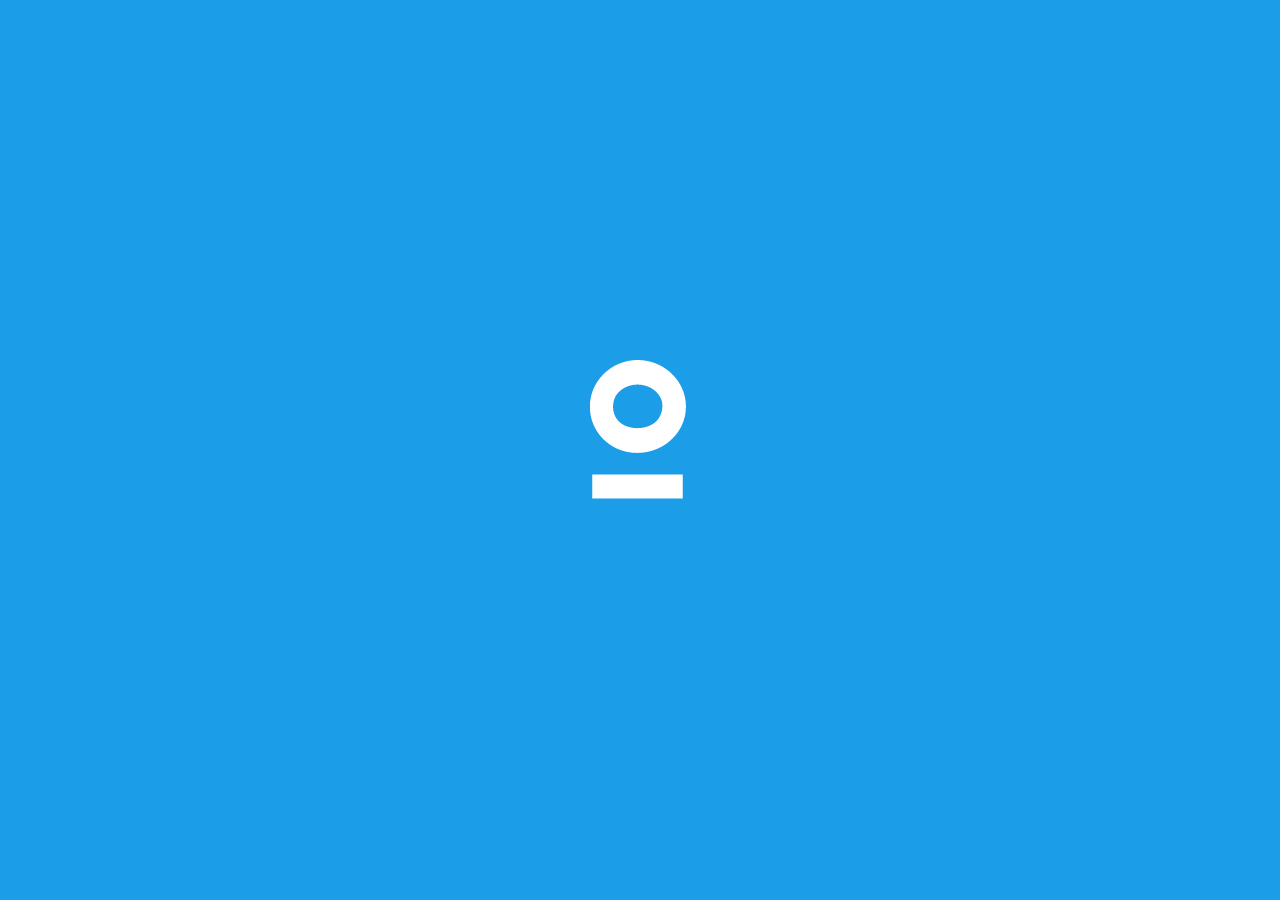
<file: index.html>
<!DOCTYPE html>
<html lang="en">
<head>
<title>O</title>
<meta charset="utf-8">
<meta http-equiv="X-UA-Compatible" content="IE=edge">
<meta name="description" content="Wish shop project">
<meta name="viewport" content="width=device-width, initial-scale=1">
<link rel="stylesheet" type="text/css" href="styles/bootstrap4/bootstrap.min.css">
<link href="plugins/font-awesome-4.7.0/css/font-awesome.min.css" rel="stylesheet" type="text/css">
<link rel="stylesheet" type="text/css" href="plugins/OwlCarousel2-2.2.1/owl.carousel.css">
<link rel="stylesheet" type="text/css" href="plugins/OwlCarousel2-2.2.1/owl.theme.default.css">
<link rel="stylesheet" type="text/css" href="plugins/OwlCarousel2-2.2.1/animate.css">
<link href="plugins/colorbox/colorbox.css" rel="stylesheet" type="text/css">
<link rel="stylesheet" type="text/css" href="styles/main_styles.css">
<link rel="stylesheet" type="text/css" href="styles/responsive.css">
<link rel="stylesheet" href="https://use.fontawesome.com/releases/v5.7.0/css/all.css" integrity="sha384-lZN37f5QGtY3VHgisS14W3ExzMWZxybE1SJSEsQp9S+oqd12jhcu+A56Ebc1zFSJ" crossorigin="anonymous">

<link rel="stylesheet" href="css/swiper.min.css">

</head>
<body style=" background-color: white; ">

	
<!--  LOADING-->
	<div id="loader-wrapper">
		<div id="loader"><img src="img/Logo_O.png"></div>
		<div class="loader-section section-left"></div>
		<div class="loader-section section-right"></div>
</div>


<!-- Modal -->
<div class="modal fade" id="myModal1" tabindex="-1" role="dialog" aria-labelledby="exampleModalLabel" aria-hidden="true">
  <div class="modal-dialog" role="document">
    <div class="modal-content">
      <div class="modal-header">
        <h4 class="modal-title text-center" id="exampleModalLabel">Iniciar</h2>
        <button type="button" class="close" data-dismiss="modal" aria-label="Close">
          <span aria-hidden="true">&times;</span>
        </button>
      </div>
      <div class="text-center">
      	<img style=" margin-bottom: 30px; height: 385px; " src="img/Step1.png"> 
      </div>
      <div class="text-center">
        <button type="button" class="btn btn-primary" id="signin" style=" width: 50%; margin-bottom: 20px; border-radius: 40px; background-color: #1b9de8; ">Continuar</button>
      </div>
    </div>
  </div>
</div>

<!-- Modal 2-->
<div class="modal fade" id="myModal2" tabindex="-1" role="dialog" aria-labelledby="myModalLabel" aria-hidden="true">
  <div class="modal-dialog" role="document">
    <div class="modal-content">
      <div class="modal-header">
       
        <h4 class="modal-title" id="myModalLabel">Escanear Identificacion</h4>
        <button type="button" class="close" data-dismiss="modal" aria-label="Close">
          <span aria-hidden="true">&times;</span>
        </button>
      </div>
      
      <div class="modal-body">
         <div class="text-center">
      	<img style=" margin-bottom: 30px; height: 385px; " src="img/Step3.png"> 
      </div>
      </div>
      <div class="text-center">
        <button type="button" class="btn btn-primary" id="escanear" style=" width: 50%; margin-bottom: 20px; border-radius: 40px; background-color: #1b9de8; ">Escanear</button>
      </div>
        </form>
    </div>
  </div>
</div>

<!-- Modal 3-->
<div class="modal fade" id="myModal3" tabindex="-1" role="dialog" aria-labelledby="myModalLabel" aria-hidden="true">
  <div class="modal-dialog" role="document">
    <div class="modal-content">
      <div class="modal-header">
       
        <h4 class="modal-title" id="myModalLabel">Reconocimiento Facial</h4>
        <button type="button" class="close" data-dismiss="modal" aria-label="Close">
          <span aria-hidden="true">&times;</span>
        </button>
      </div>
      
      <div class="modal-body">
         <div class="text-center">
      	<img style=" margin-bottom: 30px; height: 385px; " src="img/Step2.png"> 
      </div>
      </div>
      <div class="text-center">
        <a href="home.html"><button type="button" class="btn btn-primary" id="reco" style=" width: 50%; margin-bottom: 20px; border-radius: 40px; background-color: #1b9de8; ">Abrir camara</button></a>
      </div>
        </form>
    </div>
  </div>
</div>

	<!-- Home -->

		<div class="home text-center" style=" background-color: white; ">

			<img style=" margin-top: 25px; height: 285px; " src="img/intro2.png"> 

			<div class="text-center" style="margin-top: 40px;">
			<a href="home.html"><button type="button" class="btn btn-primary btn-lg" style="width: 65%; border-radius: 40px; background-color: #4E4E4E;">Entrar</button></a>
			<button type="button" class="btn btn-primary btn-lg" style=" border-radius: 50px; background-color: #4E4E4E;"><i class="fas fa-fingerprint"></i></button>
			</div>

			<button type="button" class="btn btn-secondary btn-lg" style="margin-top: 20px; width: 80%; border-radius: 40px; background-color: #1b9de8; margin-bottom: 50px; " data-toggle="modal" data-target="#myModal1">Registrarse</button>


	</div>
	<!-- END Home -->
	





<!-- END supercontainer -->

<!-- Swiper JS -->
  <script src="js/swiper.min.js"></script>

  <!-- Initialize Swiper -->



<script>window.jQuery || document.write('<script src="js/jquery-3.2.1.min.js"><\/script>')</script>
<script src="js/main.js"></script>


<script src="js/jquery-3.2.1.min.js"></script>
<script src="styles/bootstrap4/popper.js"></script>
<script src="styles/bootstrap4/bootstrap.min.js"></script>
<script src="plugins/OwlCarousel2-2.2.1/owl.carousel.js"></script>
<script src="plugins/easing/easing.js"></script>
<script src="plugins/parallax-js-master/parallax.min.js"></script>
<script src="plugins/colorbox/jquery.colorbox-min.js"></script>
<script src="js/custom.js"></script>
</body>
</html>
</file>
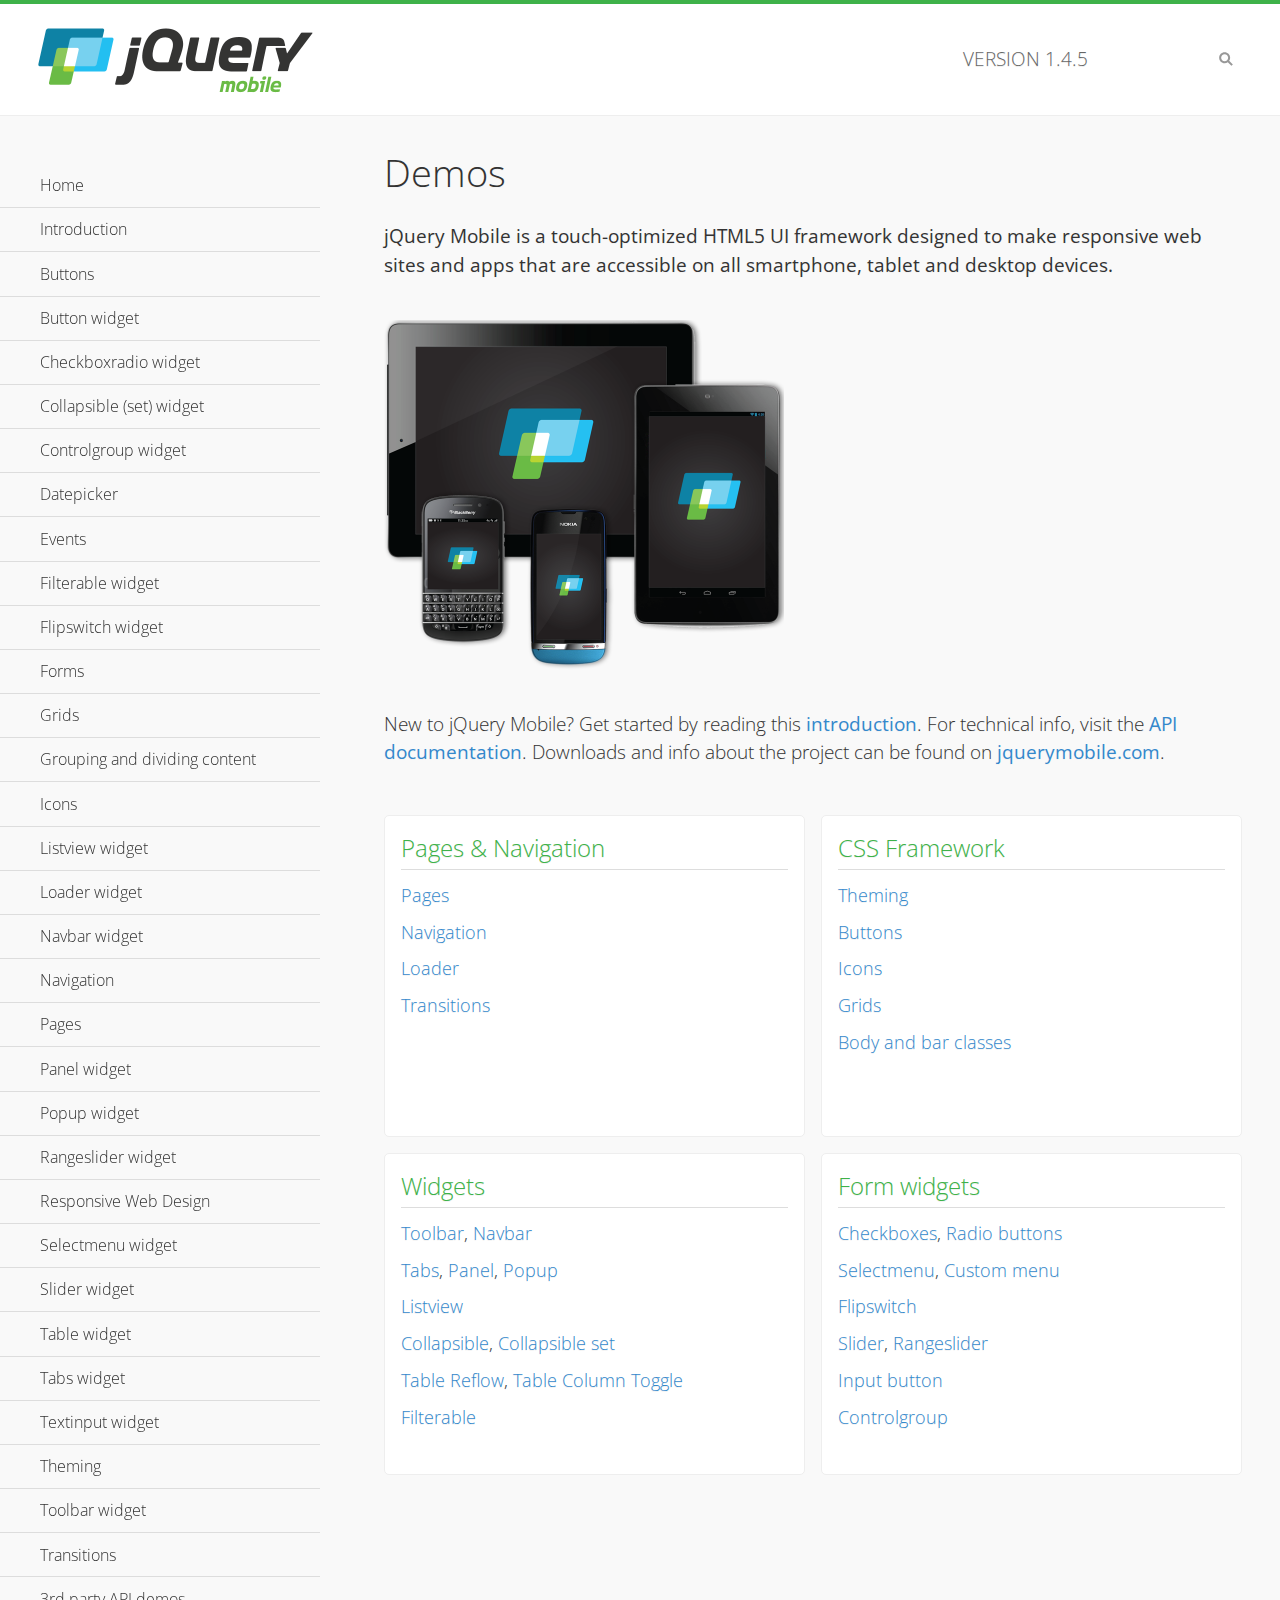
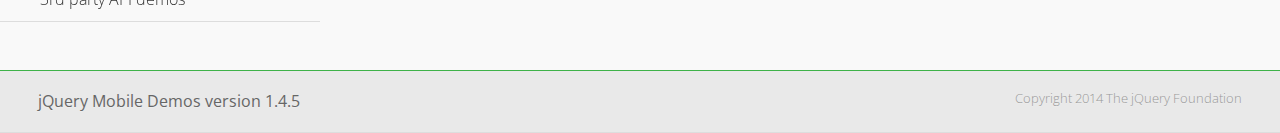
<file: plugins/jquery.mobile-1.4.5/demos/index.html>
<!DOCTYPE html>
<html>
<head>
	<meta charset="utf-8">
	<meta name="viewport" content="width=device-width, initial-scale=1">
	<title>jQuery Mobile Demos</title>
	<link rel="shortcut icon" href="favicon.ico">
	<link rel="stylesheet" href="css/themes/default/jquery.mobile-1.4.5.min.css">
	<link rel="stylesheet" href="_assets/css/jqm-demos.css">
    <link rel="stylesheet" href="http://fonts.googleapis.com/css?family=Open+Sans:300,400,700">
	<script src="js/jquery.js"></script>
	<script src="_assets/js/index.js"></script>
	<script src="js/jquery.mobile-1.4.5.min.js"></script>
</head>
<body>
<div data-role="page" class="jqm-demos jqm-home">

	<div data-role="header" class="jqm-header">
		<h2><img src="_assets/img/jquery-logo.png" alt="jQuery Mobile"></h2>
		<p>Version <span class="jqm-version"></span></p>
		<a href="#" class="jqm-navmenu-link ui-btn ui-btn-icon-notext ui-corner-all ui-icon-bars ui-nodisc-icon ui-alt-icon ui-btn-left">Menu</a>
		<a href="#" class="jqm-search-link ui-btn ui-btn-icon-notext ui-corner-all ui-icon-search ui-nodisc-icon ui-alt-icon ui-btn-right">Search</a>
	</div><!-- /header -->

	<div role="main" class="ui-content jqm-content">

		<h1>Demos</h1>

		<p><strong>jQuery Mobile is a touch-optimized HTML5 UI framework designed to make responsive web sites and apps that are accessible on all smartphone, tablet and desktop devices.</strong></p>

		<img src="_assets/img/devices.png">

		<p>New to jQuery Mobile? Get started by reading this <a href="intro/" data-ajax="false">introduction</a>. For technical info, visit the <a href="http://api.jquerymobile.com" title="jQuery Mobile API documentation" target="_blank">API documentation</a>. Downloads and info about the project can be found on <a href="http://jquerymobile.com" title="jQuery Mobile web site" target="_blank">jquerymobile.com</a>.</p>

        <div class="ui-grid-a ui-responsive">
        	<div class="ui-block-a">
        		<div class="jqm-block-content">
        			<h3>Pages &amp; Navigation</h3>

        			<p><a href="pages/" data-ajax="false">Pages</a></p>
        			<p><a href="navigation/" data-ajax="false">Navigation</a></p>
        			<p><a href="loader/" data-ajax="false">Loader</a></p>
        			<p><a href="transitions/" data-ajax="false">Transitions</a></p>
        		</div>
        	</div>
        	<div class="ui-block-b">
        		<div class="jqm-block-content">
        			<h3>CSS Framework</h3>

        			<p><a href="theme-default/" data-ajax="false">Theming</a></p>
        			<p><a href="button-markup/" data-ajax="false">Buttons</a></p>
        			<p><a href="icons/" data-ajax="false">Icons</a></p>
        			<p><a href="grids/" data-ajax="false">Grids</a></p>
        			<p><a href="../body-bar-classes/" data-ajax="false">Body and bar classes</a></p>
        		</div>
        	</div>        	
        	<div class="ui-block-a">
        		<div class="jqm-block-content">
        			<h3>Widgets</h3>

        			<p><a href="toolbar/" data-ajax="false">Toolbar</a>, <a href="navbar/" data-ajax="false">Navbar</a></p>
        			<p><a href="tabs/" data-ajax="false">Tabs</a>, <a href="panel/" data-ajax="false">Panel</a>, <a href="popup/" data-ajax="false">Popup</a></p>
        			<p><a href="listview/" data-ajax="false">Listview</a></p>
        			<p><a href="collapsible/" data-ajax="false">Collapsible</a>, <a href="collapsibleset/" data-ajax="false">Collapsible set</a></p>
        			<p><a href="table-reflow/" data-ajax="false">Table Reflow</a>, <a href="table-column-toggle/" data-ajax="false">Table Column Toggle</a></p>
        			<p><a href="filterable/" data-ajax="false">Filterable</a></p>
        		</div>
        	</div>
        	<div class="ui-block-b">
        		<div class="jqm-block-content">
        			<h3>Form widgets</h3>

        			<p><a href="checkboxradio-checkbox/" data-ajax="false">Checkboxes</a>, <a href="checkboxradio-radio/" data-ajax="false">Radio buttons</a></p>
        			<p><a href="selectmenu/" data-ajax="false">Selectmenu</a>, <a href="selectmenu-custom/" data-ajax="false">Custom menu</a></p>
        			<p><a href="flipswitch/" data-ajax="false">Flipswitch</a></p>
        			<p><a href="slider/" data-ajax="false">Slider</a>, <a href="rangeslider/" data-ajax="false">Rangeslider</a></p>
        			<p><a href="button/" data-ajax="false">Input button</a></p>
        			<p><a href="controlgroup/" data-ajax="false">Controlgroup</a></p>
        		</div>
        	</div>
        </div>

	</div><!-- /content -->
	    <div data-role="panel" class="jqm-navmenu-panel" data-position="left" data-display="overlay" data-theme="a">
	    	<ul class="jqm-list ui-alt-icon ui-nodisc-icon">
<li data-filtertext="demos homepage" data-icon="home"><a href=".././">Home</a></li>
<li data-filtertext="introduction overview getting started"><a href="../intro/" data-ajax="false">Introduction</a></li>
<li data-filtertext="buttons button markup buttonmarkup method anchor link button element"><a href="../button-markup/" data-ajax="false">Buttons</a></li>
<li data-filtertext="form button widget input button submit reset"><a href="../button/" data-ajax="false">Button widget</a></li>
<li data-role="collapsible" data-enhanced="true" data-collapsed-icon="carat-d" data-expanded-icon="carat-u" data-iconpos="right" data-inset="false" class="ui-collapsible ui-collapsible-themed-content ui-collapsible-collapsed">
	<h3 class="ui-collapsible-heading ui-collapsible-heading-collapsed">
		<a href="#" class="ui-collapsible-heading-toggle ui-btn ui-btn-icon-right ui-btn-inherit ui-icon-carat-d">
		    Checkboxradio widget<span class="ui-collapsible-heading-status"> click to expand contents</span>
		</a>
	</h3>
	<div class="ui-collapsible-content ui-body-inherit ui-collapsible-content-collapsed" aria-hidden="true">
		<ul>
			<li data-filtertext="form checkboxradio widget checkbox input checkboxes controlgroups"><a href="../checkboxradio-checkbox/" data-ajax="false">Checkboxes</a></li>
			<li data-filtertext="form checkboxradio widget radio input radio buttons controlgroups"><a href="../checkboxradio-radio/" data-ajax="false">Radio buttons</a></li>
		</ul>
	</div>
</li>
<li data-role="collapsible" data-enhanced="true" data-collapsed-icon="carat-d" data-expanded-icon="carat-u" data-iconpos="right" data-inset="false" class="ui-collapsible ui-collapsible-themed-content ui-collapsible-collapsed">
	<h3 class="ui-collapsible-heading ui-collapsible-heading-collapsed">
		<a href="#" class="ui-collapsible-heading-toggle ui-btn ui-btn-icon-right ui-btn-inherit ui-icon-carat-d">
			Collapsible (set) widget<span class="ui-collapsible-heading-status"> click to expand contents</span>
		</a>
	</h3>
	<div class="ui-collapsible-content ui-body-inherit ui-collapsible-content-collapsed" aria-hidden="true">
		<ul>
			<li data-filtertext="collapsibles content formatting"><a href="../collapsible/" data-ajax="false">Collapsible</a></li>
			<li data-filtertext="dynamic collapsible set accordion append expand"><a href="../collapsible-dynamic/" data-ajax="false">Dynamic collapsibles</a></li>
			<li data-filtertext="accordions collapsible set widget content formatting grouped collapsibles"><a href="../collapsibleset/" data-ajax="false">Collapsible set</a></li>
		</ul>
	</div>
</li>
<li data-role="collapsible" data-enhanced="true" data-collapsed-icon="carat-d" data-expanded-icon="carat-u" data-iconpos="right" data-inset="false" class="ui-collapsible ui-collapsible-themed-content ui-collapsible-collapsed">
	<h3 class="ui-collapsible-heading ui-collapsible-heading-collapsed">
		<a href="#" class="ui-collapsible-heading-toggle ui-btn ui-btn-icon-right ui-btn-inherit ui-icon-carat-d">
			Controlgroup widget<span class="ui-collapsible-heading-status"> click to expand contents</span>
		</a>
	</h3>
	<div class="ui-collapsible-content ui-body-inherit ui-collapsible-content-collapsed" aria-hidden="true">
		<ul>
			<li data-filtertext="controlgroups selectmenu checkboxradio input grouped buttons horizontal vertical"><a href="../controlgroup/" data-ajax="false">Controlgroup</a></li>
			<li data-filtertext="dynamic controlgroup dynamically add buttons"><a href="../controlgroup-dynamic/" data-ajax="false">Dynamic controlgroups</a></li>
		</ul>
	</div>
</li>
<li data-filtertext="form datepicker widget date input"><a href="../datepicker/" data-ajax="false">Datepicker</a></li>
<li data-role="collapsible" data-enhanced="true" data-collapsed-icon="carat-d" data-expanded-icon="carat-u" data-iconpos="right" data-inset="false" class="ui-collapsible ui-collapsible-themed-content ui-collapsible-collapsed">
	<h3 class="ui-collapsible-heading ui-collapsible-heading-collapsed">
		<a href="#" class="ui-collapsible-heading-toggle ui-btn ui-btn-icon-right ui-btn-inherit ui-icon-carat-d">
			Events<span class="ui-collapsible-heading-status"> click to expand contents</span>
		</a>
	</h3>
	<div class="ui-collapsible-content ui-body-inherit ui-collapsible-content-collapsed" aria-hidden="true">
		<ul>
			<li data-filtertext="swipe to delete list items listviews swipe events"><a href="../swipe-list/" data-ajax="false">Swipe list items</a></li>
			<li data-filtertext="swipe to navigate swipe page navigation swipe events"><a href="../swipe-page/" data-ajax="false">Swipe page navigation</a></li>
		</ul>
	</div>
</li>
<li data-filtertext="filterable filter elements sorting searching listview table"><a href="../filterable/" data-ajax="false">Filterable widget</a></li>
<li data-filtertext="form flipswitch widget flip toggle switch binary select checkbox input"><a href="../flipswitch/" data-ajax="false">Flipswitch widget</a></li>
<li data-role="collapsible" data-enhanced="true" data-collapsed-icon="carat-d" data-expanded-icon="carat-u" data-iconpos="right" data-inset="false" class="ui-collapsible ui-collapsible-themed-content ui-collapsible-collapsed">
	<h3 class="ui-collapsible-heading ui-collapsible-heading-collapsed">
		<a href="#" class="ui-collapsible-heading-toggle ui-btn ui-btn-icon-right ui-btn-inherit ui-icon-carat-d">
			Forms<span class="ui-collapsible-heading-status"> click to expand contents</span>
		</a>
	</h3>
	<div class="ui-collapsible-content ui-body-inherit ui-collapsible-content-collapsed" aria-hidden="true">
		<ul>
			<li data-filtertext="forms text checkbox radio range button submit reset inputs selects textarea slider flipswitch label form elements"><a href="../forms/" data-ajax="false">Forms</a></li>
			<li data-filtertext="form hide labels hidden accessible ui-hidden-accessible forms"><a href="../forms-label-hidden-accessible/" data-ajax="false">Hide labels</a></li>
			<li data-filtertext="form field containers fieldcontain ui-field-contain forms"><a href="../forms-field-contain/" data-ajax="false">Field containers</a></li>
			<li data-filtertext="forms disabled form elements"><a href="../forms-disabled/" data-ajax="false">Forms disabled</a></li>
			<li data-filtertext="forms gallery examples overview forms text checkbox radio range button submit reset inputs selects textarea slider flipswitch label form elements"><a href="../forms-gallery/" data-ajax="false">Forms gallery</a></li>
		</ul>
	</div>
</li>
<li data-role="collapsible" data-enhanced="true" data-collapsed-icon="carat-d" data-expanded-icon="carat-u" data-iconpos="right" data-inset="false" class="ui-collapsible ui-collapsible-themed-content ui-collapsible-collapsed">
	<h3 class="ui-collapsible-heading ui-collapsible-heading-collapsed">
		<a href="#" class="ui-collapsible-heading-toggle ui-btn ui-btn-icon-right ui-btn-inherit ui-icon-carat-d">
			Grids<span class="ui-collapsible-heading-status"> click to expand contents</span>
		</a>
	</h3>
	<div class="ui-collapsible-content ui-body-inherit ui-collapsible-content-collapsed" aria-hidden="true">
		<ul>
			<li data-filtertext="grids columns blocks content formatting rwd responsive css framework"><a href="../grids/" data-ajax="false">Grids</a></li>
			<li data-filtertext="buttons in grids css framework"><a href="../grids-buttons/" data-ajax="false">Buttons in grids</a></li>
			<li data-filtertext="custom responsive grids rwd css framework"><a href="../grids-custom-responsive/" data-ajax="false">Custom responsive grids</a></li>
		</ul>
	</div>
</li>
<li data-filtertext="blocks content formatting sections heading"><a href="../body-bar-classes/" data-ajax="false">Grouping and dividing content</a></li>
<li data-role="collapsible" data-enhanced="true" data-collapsed-icon="carat-d" data-expanded-icon="carat-u" data-iconpos="right" data-inset="false" class="ui-collapsible ui-collapsible-themed-content ui-collapsible-collapsed">
	<h3 class="ui-collapsible-heading ui-collapsible-heading-collapsed">
		<a href="#" class="ui-collapsible-heading-toggle ui-btn ui-btn-icon-right ui-btn-inherit ui-icon-carat-d">
			Icons<span class="ui-collapsible-heading-status"> click to expand contents</span>
		</a>
	</h3>
	<div class="ui-collapsible-content ui-body-inherit ui-collapsible-content-collapsed" aria-hidden="true">
		<ul>
			<li data-filtertext="button icons svg disc alt custom icon position"><a href="../icons/" data-ajax="false">Icons</a></li>
			<li data-filtertext=""><a href="../icons-grunticon/" data-ajax="false">Grunticon loader</a></li>
		</ul>
	</div>
</li>
<li data-role="collapsible" data-enhanced="true" data-collapsed-icon="carat-d" data-expanded-icon="carat-u" data-iconpos="right" data-inset="false" class="ui-collapsible ui-collapsible-themed-content ui-collapsible-collapsed">
	<h3 class="ui-collapsible-heading ui-collapsible-heading-collapsed">
		<a href="#" class="ui-collapsible-heading-toggle ui-btn ui-btn-icon-right ui-btn-inherit ui-icon-carat-d">
			Listview widget<span class="ui-collapsible-heading-status"> click to expand contents</span>
		</a>
	</h3>
	<div class="ui-collapsible-content ui-body-inherit ui-collapsible-content-collapsed" aria-hidden="true">
		<ul>
			<li data-filtertext="listview widget thumbnails icons nested split button collapsible ul ol"><a href="../listview/" data-ajax="false">Listview</a></li>
			<li data-filtertext="autocomplete filterable reveal listview filtertextbeforefilter placeholder"><a href="../listview-autocomplete/" data-ajax="false">Listview autocomplete</a></li>
			<li data-filtertext="autocomplete filterable reveal listview remote data filtertextbeforefilter placeholder"><a href="../listview-autocomplete-remote/" data-ajax="false">Listview autocomplete remote data</a></li>
			<li data-filtertext="autodividers anchor jump scroll linkbars listview lists ul ol"><a href="../listview-autodividers-linkbar/" data-ajax="false">Listview autodividers linkbar</a></li>
			<li data-filtertext="listview autodividers selector autodividersselector lists ul ol"><a href="../listview-autodividers-selector/" data-ajax="false">Listview autodividers selector</a></li>
			<li data-filtertext="listview nested list items"><a href="../listview-nested-lists/" data-ajax="false">Nested Listviews</a></li>
			<li data-filtertext="listview collapsible list items flat"><a href="../listview-collapsible-item-flat/" data-ajax="false">Listview collapsible list items (flat)</a></li>
			<li data-filtertext="listview collapsible list indented"><a href="../listview-collapsible-item-indented/" data-ajax="false">Listview collapsible list items (indented)</a></li>
			<li data-filtertext="grid listview responsive grids responsive listviews lists ul"><a href="../listview-grid/" data-ajax="false">Listview responsive grid</a></li>
		</ul>
	</div>
</li>
<li data-filtertext="loader widget page loading navigation overlay spinner"><a href="../loader/" data-ajax="false">Loader widget</a></li>
<li data-filtertext="navbar widget navmenu toolbars header footer"><a href="../navbar/" data-ajax="false">Navbar widget</a></li>
<li data-role="collapsible" data-enhanced="true" data-collapsed-icon="carat-d" data-expanded-icon="carat-u" data-iconpos="right" data-inset="false" class="ui-collapsible ui-collapsible-themed-content ui-collapsible-collapsed">
	<h3 class="ui-collapsible-heading ui-collapsible-heading-collapsed">
		<a href="#" class="ui-collapsible-heading-toggle ui-btn ui-btn-icon-right ui-btn-inherit ui-icon-carat-d">
			Navigation<span class="ui-collapsible-heading-status"> click to expand contents</span>
		</a>
	</h3>
	<div class="ui-collapsible-content ui-body-inherit ui-collapsible-content-collapsed" aria-hidden="true">
		<ul>
			<li data-filtertext="ajax navigation navigate widget history event method"><a href="../navigation/" data-ajax="false">Navigation</a></li>
			<li data-filtertext="linking pages page links navigation ajax prefetch cache"><a href="../navigation-linking-pages/" data-ajax="false">Linking pages</a></li>
			<!-- <li data-filtertext="php redirect server redirection server-side navigation"><a href="../navigation-php-redirect/" data-ajax="false">PHP redirect demo</a></li>-->
			<li data-filtertext="navigation redirection hash query"><a href="../navigation-hash-processing/" data-ajax="false">Hash processing demo</a></li>
			<li data-filtertext="navigation redirection hash query"><a href="../page-events/" data-ajax="false">Page Navigation Events</a></li>
		</ul>
	</div>
</li>
<li data-role="collapsible" data-enhanced="true" data-collapsed-icon="carat-d" data-expanded-icon="carat-u" data-iconpos="right" data-inset="false" class="ui-collapsible ui-collapsible-themed-content ui-collapsible-collapsed">
	<h3 class="ui-collapsible-heading ui-collapsible-heading-collapsed">
		<a href="#" class="ui-collapsible-heading-toggle ui-btn ui-btn-icon-right ui-btn-inherit ui-icon-carat-d">
			Pages<span class="ui-collapsible-heading-status"> click to expand contents</span>
		</a>
	</h3>
	<div class="ui-collapsible-content ui-body-inherit ui-collapsible-content-collapsed" aria-hidden="true">
		<ul>
			<li data-filtertext="pages page widget ajax navigation"><a href="../pages/" data-ajax="false">Pages</a></li>
			<li data-filtertext="single page"><a href="../pages-single-page/" data-ajax="false">Single page</a></li>
			<li data-filtertext="multipage multi-page page"><a href="../pages-multi-page/" data-ajax="false">Multi-page template</a></li>
			<li data-filtertext="dialog page widget modal popup"><a href="../pages-dialog/" data-ajax="false">Dialog page</a></li>
		</ul>
	</div>
</li>
<li data-role="collapsible" data-enhanced="true" data-collapsed-icon="carat-d" data-expanded-icon="carat-u" data-iconpos="right" data-inset="false" class="ui-collapsible ui-collapsible-themed-content ui-collapsible-collapsed">
	<h3 class="ui-collapsible-heading ui-collapsible-heading-collapsed">
		<a href="#" class="ui-collapsible-heading-toggle ui-btn ui-btn-icon-right ui-btn-inherit ui-icon-carat-d">
			Panel widget<span class="ui-collapsible-heading-status"> click to expand contents</span>
		</a>
	</h3>
	<div class="ui-collapsible-content ui-body-inherit ui-collapsible-content-collapsed" aria-hidden="true">
		<ul>
			<li data-filtertext="panel widget sliding panels reveal push overlay responsive"><a href="../panel/" data-ajax="false">Panel</a></li>
			<li data-filtertext=""><a href="../panel-external/" data-ajax="false">External panels</a></li>
			<li data-filtertext="panel "><a href="../panel-fixed/" data-ajax="false">Fixed panels</a></li>
			<li data-filtertext="panel slide panels sliding panels shadow rwd responsive breakpoint"><a href="../panel-responsive/" data-ajax="false">Panels responsive</a></li>
			<li data-filtertext="panel custom style custom panel width reveal shadow listview panel styling page background wrapper"><a href="../panel-styling/" data-ajax="false">Custom panel style</a></li>
			<li data-filtertext="panel open on swipe"><a href="../panel-swipe-open/" data-ajax="false">Panel open on swipe</a></li>
			<li data-filtertext="panels outside page internal external toolbars"><a href="../panel-external-internal/" data-ajax="false">Panel external and internal</a></li>
		</ul>
	</div>
</li>
<li data-role="collapsible" data-enhanced="true" data-collapsed-icon="carat-d" data-expanded-icon="carat-u" data-iconpos="right" data-inset="false" class="ui-collapsible ui-collapsible-themed-content ui-collapsible-collapsed">
	<h3 class="ui-collapsible-heading ui-collapsible-heading-collapsed">
		<a href="#" class="ui-collapsible-heading-toggle ui-btn ui-btn-icon-right ui-btn-inherit ui-icon-carat-d">
			Popup widget<span class="ui-collapsible-heading-status"> click to expand contents</span>
		</a>
	</h3>
	<div class="ui-collapsible-content ui-body-inherit ui-collapsible-content-collapsed" aria-hidden="true">
		<ul>
			<li data-filtertext="popup widget popups dialog modal transition tooltip lightbox form overlay screen flip pop fade transition"><a href="../popup/" data-ajax="false">Popup</a></li>
			<li data-filtertext="popup alignment position"><a href="../popup-alignment/" data-ajax="false">Popup alignment</a></li>
			<li data-filtertext="popup arrow size popups popover"><a href="../popup-arrow-size/" data-ajax="false">Popup arrow size</a></li>
			<li data-filtertext="dynamic popups popup images lightbox"><a href="../popup-dynamic/" data-ajax="false">Dynamic popups</a></li>
			<li data-filtertext="popups with iframes scaling"><a href="../popup-iframe/" data-ajax="false">Popups with iframes</a></li>
			<li data-filtertext="popup image scaling"><a href="../popup-image-scaling/" data-ajax="false">Popup image scaling</a></li>
			<li data-filtertext="external popup outside multi-page"><a href="../popup-outside-multipage/" data-ajax="false">Popup outside multi-page</a></li>
		</ul>
	</div>
</li>
<li data-filtertext="form rangeslider widget dual sliders dual handle sliders range input"><a href="../rangeslider/" data-ajax="false">Rangeslider widget</a></li>
<li data-filtertext="responsive web design rwd adaptive progressive enhancement PE accessible mobile breakpoints media query media queries"><a href="../rwd/" data-ajax="false">Responsive Web Design</a></li>
<li data-role="collapsible" data-enhanced="true" data-collapsed-icon="carat-d" data-expanded-icon="carat-u" data-iconpos="right" data-inset="false" class="ui-collapsible ui-collapsible-themed-content ui-collapsible-collapsed">
	<h3 class="ui-collapsible-heading ui-collapsible-heading-collapsed">
		<a href="#" class="ui-collapsible-heading-toggle ui-btn ui-btn-icon-right ui-btn-inherit ui-icon-carat-d">
			Selectmenu widget<span class="ui-collapsible-heading-status"> click to expand contents</span>
		</a>
	</h3>
	<div class="ui-collapsible-content ui-body-inherit ui-collapsible-content-collapsed" aria-hidden="true">
		<ul>
			<li data-filtertext="form selectmenu widget select input custom select menu selects"><a href="../selectmenu/" data-ajax="false">Selectmenu</a></li>
			<li data-filtertext="form custom select menu selectmenu widget custom menu option optgroup multiple selects"><a href="../selectmenu-custom/" data-ajax="false">Custom select menu</a></li>
			<li data-filtertext="filterable select filter popup dialog"><a href="../selectmenu-custom-filter/" data-ajax="false">Custom select menu with filter</a></li>
		</ul>
	</div>
</li>
<li data-role="collapsible" data-enhanced="true" data-collapsed-icon="carat-d" data-expanded-icon="carat-u" data-iconpos="right" data-inset="false" class="ui-collapsible ui-collapsible-themed-content ui-collapsible-collapsed">
	<h3 class="ui-collapsible-heading ui-collapsible-heading-collapsed">
		<a href="#" class="ui-collapsible-heading-toggle ui-btn ui-btn-icon-right ui-btn-inherit ui-icon-carat-d">
			Slider widget<span class="ui-collapsible-heading-status"> click to expand contents</span>
		</a>
	</h3>
	<div class="ui-collapsible-content ui-body-inherit ui-collapsible-content-collapsed" aria-hidden="true">
		<ul>
			<li data-filtertext="form slider widget range input single sliders"><a href="../slider/" data-ajax="false">Slider</a></li>
			<li data-filtertext="form slider widget flipswitch slider binary select flip toggle switch"><a href="../slider-flipswitch/" data-ajax="false">Slider flip toggle switch</a></li>
			<li data-filtertext="form slider tooltip handle value input range sliders"><a href="../slider-tooltip/" data-ajax="false">Slider tooltip</a></li>
		</ul>
	</div>
</li>
<li data-role="collapsible" data-enhanced="true" data-collapsed-icon="carat-d" data-expanded-icon="carat-u" data-iconpos="right" data-inset="false" class="ui-collapsible ui-collapsible-themed-content ui-collapsible-collapsed">
	<h3 class="ui-collapsible-heading ui-collapsible-heading-collapsed">
		<a href="#" class="ui-collapsible-heading-toggle ui-btn ui-btn-icon-right ui-btn-inherit ui-icon-carat-d">
			Table widget<span class="ui-collapsible-heading-status"> click to expand contents</span>
		</a>
	</h3>
	<div class="ui-collapsible-content ui-body-inherit ui-collapsible-content-collapsed" aria-hidden="true">
		<ul>
			<li data-filtertext="table widget reflow column toggle th td responsive tables rwd hide show tabular"><a href="../table-column-toggle/" data-ajax="false">Table Column Toggle</a></li>
			<li data-filtertext="table column toggle phone comparison demo"><a href="../table-column-toggle-example/" data-ajax="false">Table Column Toggle demo</a></li>
			<li data-filtertext="responsive tables table column toggle heading groups rwd breakpoint"><a href="../table-column-toggle-heading-groups/" data-ajax="false">Table Column Toggle heading groups</a></li>
			<li data-filtertext="responsive tables table column toggle hide rwd breakpoint customization options"><a href="../table-column-toggle-options/" data-ajax="false">Table Column Toggle options</a></li>
			<li data-filtertext="table reflow th td responsive rwd columns tabular"><a href="../table-reflow/" data-ajax="false">Table Reflow</a></li>
			<li data-filtertext="responsive tables table reflow heading groups rwd breakpoint"><a href="../table-reflow-heading-groups/" data-ajax="false">Table Reflow heading groups</a></li>
			<li data-filtertext="responsive tables table reflow stripes strokes table style"><a href="../table-reflow-stripes-strokes/" data-ajax="false">Table Reflow stripes and strokes</a></li>
			<li data-filtertext="responsive tables table reflow stack custom styles"><a href="../table-reflow-styling/" data-ajax="false">Table Reflow custom styles</a></li>
		</ul>
	</div>
</li>
<li data-filtertext="ui tabs widget"><a href="../tabs/" data-ajax="false">Tabs widget</a></li>
<li data-filtertext="form textinput widget text input textarea number date time tel email file color password"><a href="../textinput/" data-ajax="false">Textinput widget</a></li>
<li data-role="collapsible" data-enhanced="true" data-collapsed-icon="carat-d" data-expanded-icon="carat-u" data-iconpos="right" data-inset="false" class="ui-collapsible ui-collapsible-themed-content ui-collapsible-collapsed">
	<h3 class="ui-collapsible-heading ui-collapsible-heading-collapsed">
		<a href="#" class="ui-collapsible-heading-toggle ui-btn ui-btn-icon-right ui-btn-inherit ui-icon-carat-d">
			Theming<span class="ui-collapsible-heading-status"> click to expand contents</span>
		</a>
	</h3>
	<div class="ui-collapsible-content ui-body-inherit ui-collapsible-content-collapsed" aria-hidden="true">
		<ul>
			<li data-filtertext="default theme swatches theming style css"><a href="../theme-default/" data-ajax="false">Default theme</a></li>
			<li data-filtertext="classic theme old theme swatches theming style css"><a href="../theme-classic/" data-ajax="false">Classic theme</a></li>
		</ul>
	</div>
</li>
<li data-role="collapsible" data-enhanced="true" data-collapsed-icon="carat-d" data-expanded-icon="carat-u" data-iconpos="right" data-inset="false" class="ui-collapsible ui-collapsible-themed-content ui-collapsible-collapsed">
	<h3 class="ui-collapsible-heading ui-collapsible-heading-collapsed">
		<a href="#" class="ui-collapsible-heading-toggle ui-btn ui-btn-icon-right ui-btn-inherit ui-icon-carat-d">
			Toolbar widget<span class="ui-collapsible-heading-status"> click to expand contents</span>
		</a>
	</h3>
	<div class="ui-collapsible-content ui-body-inherit ui-collapsible-content-collapsed" aria-hidden="true">
		<ul>
			<li data-filtertext="toolbar widget header footer toolbars fixed fullscreen external sections"><a href="../toolbar/" data-ajax="false">Toolbar</a></li>
			<li data-filtertext="dynamic toolbars dynamically add toolbar header footer"><a href="../toolbar-dynamic/" data-ajax="false">Dynamic toolbars</a></li>
			<li data-filtertext="external toolbars header footer"><a href="../toolbar-external/" data-ajax="false">External toolbars</a></li>
			<li data-filtertext="fixed toolbars header footer"><a href="../toolbar-fixed/" data-ajax="false">Fixed toolbars</a></li>
			<li data-filtertext="fixed fullscreen toolbars header footer"><a href="../toolbar-fixed-fullscreen/" data-ajax="false">Fullscreen toolbars</a></li>
			<li data-filtertext="external fixed toolbars header footer"><a href="../toolbar-fixed-external/" data-ajax="false">Fixed external toolbars</a></li>
			<li data-filtertext="external persistent toolbars header footer navbar navmenu"><a href="../toolbar-fixed-persistent/" data-ajax="false">Persistent toolbars</a></li>
			<li data-filtertext="external ajax optimized toolbars persistent toolbars header footer navbar"><a href="../toolbar-fixed-persistent-optimized/" data-ajax="false">Ajax optimized toolbars</a></li>
			<li data-filtertext="form in toolbars header footer"><a href="../toolbar-fixed-forms/" data-ajax="false">Form in toolbar</a></li>
		</ul>
	</div>
</li>
<li data-filtertext="page transitions animated pages popup navigation flip slide fade pop"><a href="../transitions/" data-ajax="false">Transitions</a></li>
<li data-role="collapsible" data-enhanced="true" data-collapsed-icon="carat-d" data-expanded-icon="carat-u" data-iconpos="right" data-inset="false" class="ui-collapsible ui-collapsible-themed-content ui-collapsible-collapsed">
	<h3 class="ui-collapsible-heading ui-collapsible-heading-collapsed">
		<a href="#" class="ui-collapsible-heading-toggle ui-btn ui-btn-icon-right ui-btn-inherit ui-icon-carat-d">
			3rd party API demos<span class="ui-collapsible-heading-status"> click to expand contents</span>
		</a>
	</h3>
	<div class="ui-collapsible-content ui-body-inherit ui-collapsible-content-collapsed" aria-hidden="true">
		<ul>
			<li data-filtertext="backbone requirejs navigation router"><a href="../backbone-requirejs/" data-ajax="false">Backbone RequireJS</a></li>
			<li data-filtertext="google maps geolocation demo"><a href="../map-geolocation/" data-ajax="false">Google Maps geolocation</a></li>
			<li data-filtertext="google maps hybrid"><a href="../map-list-toggle/" data-ajax="false">Google Maps list toggle</a></li>
		</ul>
	</div>
</li>



		     </ul>
		</div><!-- /panel -->


	<div data-role="footer" data-position="fixed" data-tap-toggle="false" class="jqm-footer">
		<p>jQuery Mobile Demos version <span class="jqm-version"></span></p>
		<p>Copyright 2014 The jQuery Foundation</p>
	</div><!-- /footer -->
	<!-- TODO: This should become an external panel so we can add input to markup (unique ID) -->
    <div data-role="panel" class="jqm-search-panel" data-position="right" data-display="overlay" data-theme="a">
		<div class="jqm-search">
			<ul class="jqm-list" data-filter-placeholder="Search demos..." data-filter-reveal="true">
<li data-filtertext="demos homepage" data-icon="home"><a href=".././">Home</a></li>
<li data-filtertext="introduction overview getting started"><a href="../intro/" data-ajax="false">Introduction</a></li>
<li data-filtertext="buttons button markup buttonmarkup method anchor link button element"><a href="../button-markup/" data-ajax="false">Buttons</a></li>
<li data-filtertext="form button widget input button submit reset"><a href="../button/" data-ajax="false">Button widget</a></li>
<li data-role="collapsible" data-enhanced="true" data-collapsed-icon="carat-d" data-expanded-icon="carat-u" data-iconpos="right" data-inset="false" class="ui-collapsible ui-collapsible-themed-content ui-collapsible-collapsed">
	<h3 class="ui-collapsible-heading ui-collapsible-heading-collapsed">
		<a href="#" class="ui-collapsible-heading-toggle ui-btn ui-btn-icon-right ui-btn-inherit ui-icon-carat-d">
		    Checkboxradio widget<span class="ui-collapsible-heading-status"> click to expand contents</span>
		</a>
	</h3>
	<div class="ui-collapsible-content ui-body-inherit ui-collapsible-content-collapsed" aria-hidden="true">
		<ul>
			<li data-filtertext="form checkboxradio widget checkbox input checkboxes controlgroups"><a href="../checkboxradio-checkbox/" data-ajax="false">Checkboxes</a></li>
			<li data-filtertext="form checkboxradio widget radio input radio buttons controlgroups"><a href="../checkboxradio-radio/" data-ajax="false">Radio buttons</a></li>
		</ul>
	</div>
</li>
<li data-role="collapsible" data-enhanced="true" data-collapsed-icon="carat-d" data-expanded-icon="carat-u" data-iconpos="right" data-inset="false" class="ui-collapsible ui-collapsible-themed-content ui-collapsible-collapsed">
	<h3 class="ui-collapsible-heading ui-collapsible-heading-collapsed">
		<a href="#" class="ui-collapsible-heading-toggle ui-btn ui-btn-icon-right ui-btn-inherit ui-icon-carat-d">
			Collapsible (set) widget<span class="ui-collapsible-heading-status"> click to expand contents</span>
		</a>
	</h3>
	<div class="ui-collapsible-content ui-body-inherit ui-collapsible-content-collapsed" aria-hidden="true">
		<ul>
			<li data-filtertext="collapsibles content formatting"><a href="../collapsible/" data-ajax="false">Collapsible</a></li>
			<li data-filtertext="dynamic collapsible set accordion append expand"><a href="../collapsible-dynamic/" data-ajax="false">Dynamic collapsibles</a></li>
			<li data-filtertext="accordions collapsible set widget content formatting grouped collapsibles"><a href="../collapsibleset/" data-ajax="false">Collapsible set</a></li>
		</ul>
	</div>
</li>
<li data-role="collapsible" data-enhanced="true" data-collapsed-icon="carat-d" data-expanded-icon="carat-u" data-iconpos="right" data-inset="false" class="ui-collapsible ui-collapsible-themed-content ui-collapsible-collapsed">
	<h3 class="ui-collapsible-heading ui-collapsible-heading-collapsed">
		<a href="#" class="ui-collapsible-heading-toggle ui-btn ui-btn-icon-right ui-btn-inherit ui-icon-carat-d">
			Controlgroup widget<span class="ui-collapsible-heading-status"> click to expand contents</span>
		</a>
	</h3>
	<div class="ui-collapsible-content ui-body-inherit ui-collapsible-content-collapsed" aria-hidden="true">
		<ul>
			<li data-filtertext="controlgroups selectmenu checkboxradio input grouped buttons horizontal vertical"><a href="../controlgroup/" data-ajax="false">Controlgroup</a></li>
			<li data-filtertext="dynamic controlgroup dynamically add buttons"><a href="../controlgroup-dynamic/" data-ajax="false">Dynamic controlgroups</a></li>
		</ul>
	</div>
</li>
<li data-filtertext="form datepicker widget date input"><a href="../datepicker/" data-ajax="false">Datepicker</a></li>
<li data-role="collapsible" data-enhanced="true" data-collapsed-icon="carat-d" data-expanded-icon="carat-u" data-iconpos="right" data-inset="false" class="ui-collapsible ui-collapsible-themed-content ui-collapsible-collapsed">
	<h3 class="ui-collapsible-heading ui-collapsible-heading-collapsed">
		<a href="#" class="ui-collapsible-heading-toggle ui-btn ui-btn-icon-right ui-btn-inherit ui-icon-carat-d">
			Events<span class="ui-collapsible-heading-status"> click to expand contents</span>
		</a>
	</h3>
	<div class="ui-collapsible-content ui-body-inherit ui-collapsible-content-collapsed" aria-hidden="true">
		<ul>
			<li data-filtertext="swipe to delete list items listviews swipe events"><a href="../swipe-list/" data-ajax="false">Swipe list items</a></li>
			<li data-filtertext="swipe to navigate swipe page navigation swipe events"><a href="../swipe-page/" data-ajax="false">Swipe page navigation</a></li>
		</ul>
	</div>
</li>
<li data-filtertext="filterable filter elements sorting searching listview table"><a href="../filterable/" data-ajax="false">Filterable widget</a></li>
<li data-filtertext="form flipswitch widget flip toggle switch binary select checkbox input"><a href="../flipswitch/" data-ajax="false">Flipswitch widget</a></li>
<li data-role="collapsible" data-enhanced="true" data-collapsed-icon="carat-d" data-expanded-icon="carat-u" data-iconpos="right" data-inset="false" class="ui-collapsible ui-collapsible-themed-content ui-collapsible-collapsed">
	<h3 class="ui-collapsible-heading ui-collapsible-heading-collapsed">
		<a href="#" class="ui-collapsible-heading-toggle ui-btn ui-btn-icon-right ui-btn-inherit ui-icon-carat-d">
			Forms<span class="ui-collapsible-heading-status"> click to expand contents</span>
		</a>
	</h3>
	<div class="ui-collapsible-content ui-body-inherit ui-collapsible-content-collapsed" aria-hidden="true">
		<ul>
			<li data-filtertext="forms text checkbox radio range button submit reset inputs selects textarea slider flipswitch label form elements"><a href="../forms/" data-ajax="false">Forms</a></li>
			<li data-filtertext="form hide labels hidden accessible ui-hidden-accessible forms"><a href="../forms-label-hidden-accessible/" data-ajax="false">Hide labels</a></li>
			<li data-filtertext="form field containers fieldcontain ui-field-contain forms"><a href="../forms-field-contain/" data-ajax="false">Field containers</a></li>
			<li data-filtertext="forms disabled form elements"><a href="../forms-disabled/" data-ajax="false">Forms disabled</a></li>
			<li data-filtertext="forms gallery examples overview forms text checkbox radio range button submit reset inputs selects textarea slider flipswitch label form elements"><a href="../forms-gallery/" data-ajax="false">Forms gallery</a></li>
		</ul>
	</div>
</li>
<li data-role="collapsible" data-enhanced="true" data-collapsed-icon="carat-d" data-expanded-icon="carat-u" data-iconpos="right" data-inset="false" class="ui-collapsible ui-collapsible-themed-content ui-collapsible-collapsed">
	<h3 class="ui-collapsible-heading ui-collapsible-heading-collapsed">
		<a href="#" class="ui-collapsible-heading-toggle ui-btn ui-btn-icon-right ui-btn-inherit ui-icon-carat-d">
			Grids<span class="ui-collapsible-heading-status"> click to expand contents</span>
		</a>
	</h3>
	<div class="ui-collapsible-content ui-body-inherit ui-collapsible-content-collapsed" aria-hidden="true">
		<ul>
			<li data-filtertext="grids columns blocks content formatting rwd responsive css framework"><a href="../grids/" data-ajax="false">Grids</a></li>
			<li data-filtertext="buttons in grids css framework"><a href="../grids-buttons/" data-ajax="false">Buttons in grids</a></li>
			<li data-filtertext="custom responsive grids rwd css framework"><a href="../grids-custom-responsive/" data-ajax="false">Custom responsive grids</a></li>
		</ul>
	</div>
</li>
<li data-filtertext="blocks content formatting sections heading"><a href="../body-bar-classes/" data-ajax="false">Grouping and dividing content</a></li>
<li data-role="collapsible" data-enhanced="true" data-collapsed-icon="carat-d" data-expanded-icon="carat-u" data-iconpos="right" data-inset="false" class="ui-collapsible ui-collapsible-themed-content ui-collapsible-collapsed">
	<h3 class="ui-collapsible-heading ui-collapsible-heading-collapsed">
		<a href="#" class="ui-collapsible-heading-toggle ui-btn ui-btn-icon-right ui-btn-inherit ui-icon-carat-d">
			Icons<span class="ui-collapsible-heading-status"> click to expand contents</span>
		</a>
	</h3>
	<div class="ui-collapsible-content ui-body-inherit ui-collapsible-content-collapsed" aria-hidden="true">
		<ul>
			<li data-filtertext="button icons svg disc alt custom icon position"><a href="../icons/" data-ajax="false">Icons</a></li>
			<li data-filtertext=""><a href="../icons-grunticon/" data-ajax="false">Grunticon loader</a></li>
		</ul>
	</div>
</li>
<li data-role="collapsible" data-enhanced="true" data-collapsed-icon="carat-d" data-expanded-icon="carat-u" data-iconpos="right" data-inset="false" class="ui-collapsible ui-collapsible-themed-content ui-collapsible-collapsed">
	<h3 class="ui-collapsible-heading ui-collapsible-heading-collapsed">
		<a href="#" class="ui-collapsible-heading-toggle ui-btn ui-btn-icon-right ui-btn-inherit ui-icon-carat-d">
			Listview widget<span class="ui-collapsible-heading-status"> click to expand contents</span>
		</a>
	</h3>
	<div class="ui-collapsible-content ui-body-inherit ui-collapsible-content-collapsed" aria-hidden="true">
		<ul>
			<li data-filtertext="listview widget thumbnails icons nested split button collapsible ul ol"><a href="../listview/" data-ajax="false">Listview</a></li>
			<li data-filtertext="autocomplete filterable reveal listview filtertextbeforefilter placeholder"><a href="../listview-autocomplete/" data-ajax="false">Listview autocomplete</a></li>
			<li data-filtertext="autocomplete filterable reveal listview remote data filtertextbeforefilter placeholder"><a href="../listview-autocomplete-remote/" data-ajax="false">Listview autocomplete remote data</a></li>
			<li data-filtertext="autodividers anchor jump scroll linkbars listview lists ul ol"><a href="../listview-autodividers-linkbar/" data-ajax="false">Listview autodividers linkbar</a></li>
			<li data-filtertext="listview autodividers selector autodividersselector lists ul ol"><a href="../listview-autodividers-selector/" data-ajax="false">Listview autodividers selector</a></li>
			<li data-filtertext="listview nested list items"><a href="../listview-nested-lists/" data-ajax="false">Nested Listviews</a></li>
			<li data-filtertext="listview collapsible list items flat"><a href="../listview-collapsible-item-flat/" data-ajax="false">Listview collapsible list items (flat)</a></li>
			<li data-filtertext="listview collapsible list indented"><a href="../listview-collapsible-item-indented/" data-ajax="false">Listview collapsible list items (indented)</a></li>
			<li data-filtertext="grid listview responsive grids responsive listviews lists ul"><a href="../listview-grid/" data-ajax="false">Listview responsive grid</a></li>
		</ul>
	</div>
</li>
<li data-filtertext="loader widget page loading navigation overlay spinner"><a href="../loader/" data-ajax="false">Loader widget</a></li>
<li data-filtertext="navbar widget navmenu toolbars header footer"><a href="../navbar/" data-ajax="false">Navbar widget</a></li>
<li data-role="collapsible" data-enhanced="true" data-collapsed-icon="carat-d" data-expanded-icon="carat-u" data-iconpos="right" data-inset="false" class="ui-collapsible ui-collapsible-themed-content ui-collapsible-collapsed">
	<h3 class="ui-collapsible-heading ui-collapsible-heading-collapsed">
		<a href="#" class="ui-collapsible-heading-toggle ui-btn ui-btn-icon-right ui-btn-inherit ui-icon-carat-d">
			Navigation<span class="ui-collapsible-heading-status"> click to expand contents</span>
		</a>
	</h3>
	<div class="ui-collapsible-content ui-body-inherit ui-collapsible-content-collapsed" aria-hidden="true">
		<ul>
			<li data-filtertext="ajax navigation navigate widget history event method"><a href="../navigation/" data-ajax="false">Navigation</a></li>
			<li data-filtertext="linking pages page links navigation ajax prefetch cache"><a href="../navigation-linking-pages/" data-ajax="false">Linking pages</a></li>
			<!-- <li data-filtertext="php redirect server redirection server-side navigation"><a href="../navigation-php-redirect/" data-ajax="false">PHP redirect demo</a></li>-->
			<li data-filtertext="navigation redirection hash query"><a href="../navigation-hash-processing/" data-ajax="false">Hash processing demo</a></li>
			<li data-filtertext="navigation redirection hash query"><a href="../page-events/" data-ajax="false">Page Navigation Events</a></li>
		</ul>
	</div>
</li>
<li data-role="collapsible" data-enhanced="true" data-collapsed-icon="carat-d" data-expanded-icon="carat-u" data-iconpos="right" data-inset="false" class="ui-collapsible ui-collapsible-themed-content ui-collapsible-collapsed">
	<h3 class="ui-collapsible-heading ui-collapsible-heading-collapsed">
		<a href="#" class="ui-collapsible-heading-toggle ui-btn ui-btn-icon-right ui-btn-inherit ui-icon-carat-d">
			Pages<span class="ui-collapsible-heading-status"> click to expand contents</span>
		</a>
	</h3>
	<div class="ui-collapsible-content ui-body-inherit ui-collapsible-content-collapsed" aria-hidden="true">
		<ul>
			<li data-filtertext="pages page widget ajax navigation"><a href="../pages/" data-ajax="false">Pages</a></li>
			<li data-filtertext="single page"><a href="../pages-single-page/" data-ajax="false">Single page</a></li>
			<li data-filtertext="multipage multi-page page"><a href="../pages-multi-page/" data-ajax="false">Multi-page template</a></li>
			<li data-filtertext="dialog page widget modal popup"><a href="../pages-dialog/" data-ajax="false">Dialog page</a></li>
		</ul>
	</div>
</li>
<li data-role="collapsible" data-enhanced="true" data-collapsed-icon="carat-d" data-expanded-icon="carat-u" data-iconpos="right" data-inset="false" class="ui-collapsible ui-collapsible-themed-content ui-collapsible-collapsed">
	<h3 class="ui-collapsible-heading ui-collapsible-heading-collapsed">
		<a href="#" class="ui-collapsible-heading-toggle ui-btn ui-btn-icon-right ui-btn-inherit ui-icon-carat-d">
			Panel widget<span class="ui-collapsible-heading-status"> click to expand contents</span>
		</a>
	</h3>
	<div class="ui-collapsible-content ui-body-inherit ui-collapsible-content-collapsed" aria-hidden="true">
		<ul>
			<li data-filtertext="panel widget sliding panels reveal push overlay responsive"><a href="../panel/" data-ajax="false">Panel</a></li>
			<li data-filtertext=""><a href="../panel-external/" data-ajax="false">External panels</a></li>
			<li data-filtertext="panel "><a href="../panel-fixed/" data-ajax="false">Fixed panels</a></li>
			<li data-filtertext="panel slide panels sliding panels shadow rwd responsive breakpoint"><a href="../panel-responsive/" data-ajax="false">Panels responsive</a></li>
			<li data-filtertext="panel custom style custom panel width reveal shadow listview panel styling page background wrapper"><a href="../panel-styling/" data-ajax="false">Custom panel style</a></li>
			<li data-filtertext="panel open on swipe"><a href="../panel-swipe-open/" data-ajax="false">Panel open on swipe</a></li>
			<li data-filtertext="panels outside page internal external toolbars"><a href="../panel-external-internal/" data-ajax="false">Panel external and internal</a></li>
		</ul>
	</div>
</li>
<li data-role="collapsible" data-enhanced="true" data-collapsed-icon="carat-d" data-expanded-icon="carat-u" data-iconpos="right" data-inset="false" class="ui-collapsible ui-collapsible-themed-content ui-collapsible-collapsed">
	<h3 class="ui-collapsible-heading ui-collapsible-heading-collapsed">
		<a href="#" class="ui-collapsible-heading-toggle ui-btn ui-btn-icon-right ui-btn-inherit ui-icon-carat-d">
			Popup widget<span class="ui-collapsible-heading-status"> click to expand contents</span>
		</a>
	</h3>
	<div class="ui-collapsible-content ui-body-inherit ui-collapsible-content-collapsed" aria-hidden="true">
		<ul>
			<li data-filtertext="popup widget popups dialog modal transition tooltip lightbox form overlay screen flip pop fade transition"><a href="../popup/" data-ajax="false">Popup</a></li>
			<li data-filtertext="popup alignment position"><a href="../popup-alignment/" data-ajax="false">Popup alignment</a></li>
			<li data-filtertext="popup arrow size popups popover"><a href="../popup-arrow-size/" data-ajax="false">Popup arrow size</a></li>
			<li data-filtertext="dynamic popups popup images lightbox"><a href="../popup-dynamic/" data-ajax="false">Dynamic popups</a></li>
			<li data-filtertext="popups with iframes scaling"><a href="../popup-iframe/" data-ajax="false">Popups with iframes</a></li>
			<li data-filtertext="popup image scaling"><a href="../popup-image-scaling/" data-ajax="false">Popup image scaling</a></li>
			<li data-filtertext="external popup outside multi-page"><a href="../popup-outside-multipage/" data-ajax="false">Popup outside multi-page</a></li>
		</ul>
	</div>
</li>
<li data-filtertext="form rangeslider widget dual sliders dual handle sliders range input"><a href="../rangeslider/" data-ajax="false">Rangeslider widget</a></li>
<li data-filtertext="responsive web design rwd adaptive progressive enhancement PE accessible mobile breakpoints media query media queries"><a href="../rwd/" data-ajax="false">Responsive Web Design</a></li>
<li data-role="collapsible" data-enhanced="true" data-collapsed-icon="carat-d" data-expanded-icon="carat-u" data-iconpos="right" data-inset="false" class="ui-collapsible ui-collapsible-themed-content ui-collapsible-collapsed">
	<h3 class="ui-collapsible-heading ui-collapsible-heading-collapsed">
		<a href="#" class="ui-collapsible-heading-toggle ui-btn ui-btn-icon-right ui-btn-inherit ui-icon-carat-d">
			Selectmenu widget<span class="ui-collapsible-heading-status"> click to expand contents</span>
		</a>
	</h3>
	<div class="ui-collapsible-content ui-body-inherit ui-collapsible-content-collapsed" aria-hidden="true">
		<ul>
			<li data-filtertext="form selectmenu widget select input custom select menu selects"><a href="../selectmenu/" data-ajax="false">Selectmenu</a></li>
			<li data-filtertext="form custom select menu selectmenu widget custom menu option optgroup multiple selects"><a href="../selectmenu-custom/" data-ajax="false">Custom select menu</a></li>
			<li data-filtertext="filterable select filter popup dialog"><a href="../selectmenu-custom-filter/" data-ajax="false">Custom select menu with filter</a></li>
		</ul>
	</div>
</li>
<li data-role="collapsible" data-enhanced="true" data-collapsed-icon="carat-d" data-expanded-icon="carat-u" data-iconpos="right" data-inset="false" class="ui-collapsible ui-collapsible-themed-content ui-collapsible-collapsed">
	<h3 class="ui-collapsible-heading ui-collapsible-heading-collapsed">
		<a href="#" class="ui-collapsible-heading-toggle ui-btn ui-btn-icon-right ui-btn-inherit ui-icon-carat-d">
			Slider widget<span class="ui-collapsible-heading-status"> click to expand contents</span>
		</a>
	</h3>
	<div class="ui-collapsible-content ui-body-inherit ui-collapsible-content-collapsed" aria-hidden="true">
		<ul>
			<li data-filtertext="form slider widget range input single sliders"><a href="../slider/" data-ajax="false">Slider</a></li>
			<li data-filtertext="form slider widget flipswitch slider binary select flip toggle switch"><a href="../slider-flipswitch/" data-ajax="false">Slider flip toggle switch</a></li>
			<li data-filtertext="form slider tooltip handle value input range sliders"><a href="../slider-tooltip/" data-ajax="false">Slider tooltip</a></li>
		</ul>
	</div>
</li>
<li data-role="collapsible" data-enhanced="true" data-collapsed-icon="carat-d" data-expanded-icon="carat-u" data-iconpos="right" data-inset="false" class="ui-collapsible ui-collapsible-themed-content ui-collapsible-collapsed">
	<h3 class="ui-collapsible-heading ui-collapsible-heading-collapsed">
		<a href="#" class="ui-collapsible-heading-toggle ui-btn ui-btn-icon-right ui-btn-inherit ui-icon-carat-d">
			Table widget<span class="ui-collapsible-heading-status"> click to expand contents</span>
		</a>
	</h3>
	<div class="ui-collapsible-content ui-body-inherit ui-collapsible-content-collapsed" aria-hidden="true">
		<ul>
			<li data-filtertext="table widget reflow column toggle th td responsive tables rwd hide show tabular"><a href="../table-column-toggle/" data-ajax="false">Table Column Toggle</a></li>
			<li data-filtertext="table column toggle phone comparison demo"><a href="../table-column-toggle-example/" data-ajax="false">Table Column Toggle demo</a></li>
			<li data-filtertext="responsive tables table column toggle heading groups rwd breakpoint"><a href="../table-column-toggle-heading-groups/" data-ajax="false">Table Column Toggle heading groups</a></li>
			<li data-filtertext="responsive tables table column toggle hide rwd breakpoint customization options"><a href="../table-column-toggle-options/" data-ajax="false">Table Column Toggle options</a></li>
			<li data-filtertext="table reflow th td responsive rwd columns tabular"><a href="../table-reflow/" data-ajax="false">Table Reflow</a></li>
			<li data-filtertext="responsive tables table reflow heading groups rwd breakpoint"><a href="../table-reflow-heading-groups/" data-ajax="false">Table Reflow heading groups</a></li>
			<li data-filtertext="responsive tables table reflow stripes strokes table style"><a href="../table-reflow-stripes-strokes/" data-ajax="false">Table Reflow stripes and strokes</a></li>
			<li data-filtertext="responsive tables table reflow stack custom styles"><a href="../table-reflow-styling/" data-ajax="false">Table Reflow custom styles</a></li>
		</ul>
	</div>
</li>
<li data-filtertext="ui tabs widget"><a href="../tabs/" data-ajax="false">Tabs widget</a></li>
<li data-filtertext="form textinput widget text input textarea number date time tel email file color password"><a href="../textinput/" data-ajax="false">Textinput widget</a></li>
<li data-role="collapsible" data-enhanced="true" data-collapsed-icon="carat-d" data-expanded-icon="carat-u" data-iconpos="right" data-inset="false" class="ui-collapsible ui-collapsible-themed-content ui-collapsible-collapsed">
	<h3 class="ui-collapsible-heading ui-collapsible-heading-collapsed">
		<a href="#" class="ui-collapsible-heading-toggle ui-btn ui-btn-icon-right ui-btn-inherit ui-icon-carat-d">
			Theming<span class="ui-collapsible-heading-status"> click to expand contents</span>
		</a>
	</h3>
	<div class="ui-collapsible-content ui-body-inherit ui-collapsible-content-collapsed" aria-hidden="true">
		<ul>
			<li data-filtertext="default theme swatches theming style css"><a href="../theme-default/" data-ajax="false">Default theme</a></li>
			<li data-filtertext="classic theme old theme swatches theming style css"><a href="../theme-classic/" data-ajax="false">Classic theme</a></li>
		</ul>
	</div>
</li>
<li data-role="collapsible" data-enhanced="true" data-collapsed-icon="carat-d" data-expanded-icon="carat-u" data-iconpos="right" data-inset="false" class="ui-collapsible ui-collapsible-themed-content ui-collapsible-collapsed">
	<h3 class="ui-collapsible-heading ui-collapsible-heading-collapsed">
		<a href="#" class="ui-collapsible-heading-toggle ui-btn ui-btn-icon-right ui-btn-inherit ui-icon-carat-d">
			Toolbar widget<span class="ui-collapsible-heading-status"> click to expand contents</span>
		</a>
	</h3>
	<div class="ui-collapsible-content ui-body-inherit ui-collapsible-content-collapsed" aria-hidden="true">
		<ul>
			<li data-filtertext="toolbar widget header footer toolbars fixed fullscreen external sections"><a href="../toolbar/" data-ajax="false">Toolbar</a></li>
			<li data-filtertext="dynamic toolbars dynamically add toolbar header footer"><a href="../toolbar-dynamic/" data-ajax="false">Dynamic toolbars</a></li>
			<li data-filtertext="external toolbars header footer"><a href="../toolbar-external/" data-ajax="false">External toolbars</a></li>
			<li data-filtertext="fixed toolbars header footer"><a href="../toolbar-fixed/" data-ajax="false">Fixed toolbars</a></li>
			<li data-filtertext="fixed fullscreen toolbars header footer"><a href="../toolbar-fixed-fullscreen/" data-ajax="false">Fullscreen toolbars</a></li>
			<li data-filtertext="external fixed toolbars header footer"><a href="../toolbar-fixed-external/" data-ajax="false">Fixed external toolbars</a></li>
			<li data-filtertext="external persistent toolbars header footer navbar navmenu"><a href="../toolbar-fixed-persistent/" data-ajax="false">Persistent toolbars</a></li>
			<li data-filtertext="external ajax optimized toolbars persistent toolbars header footer navbar"><a href="../toolbar-fixed-persistent-optimized/" data-ajax="false">Ajax optimized toolbars</a></li>
			<li data-filtertext="form in toolbars header footer"><a href="../toolbar-fixed-forms/" data-ajax="false">Form in toolbar</a></li>
		</ul>
	</div>
</li>
<li data-filtertext="page transitions animated pages popup navigation flip slide fade pop"><a href="../transitions/" data-ajax="false">Transitions</a></li>
<li data-role="collapsible" data-enhanced="true" data-collapsed-icon="carat-d" data-expanded-icon="carat-u" data-iconpos="right" data-inset="false" class="ui-collapsible ui-collapsible-themed-content ui-collapsible-collapsed">
	<h3 class="ui-collapsible-heading ui-collapsible-heading-collapsed">
		<a href="#" class="ui-collapsible-heading-toggle ui-btn ui-btn-icon-right ui-btn-inherit ui-icon-carat-d">
			3rd party API demos<span class="ui-collapsible-heading-status"> click to expand contents</span>
		</a>
	</h3>
	<div class="ui-collapsible-content ui-body-inherit ui-collapsible-content-collapsed" aria-hidden="true">
		<ul>
			<li data-filtertext="backbone requirejs navigation router"><a href="../backbone-requirejs/" data-ajax="false">Backbone RequireJS</a></li>
			<li data-filtertext="google maps geolocation demo"><a href="../map-geolocation/" data-ajax="false">Google Maps geolocation</a></li>
			<li data-filtertext="google maps hybrid"><a href="../map-list-toggle/" data-ajax="false">Google Maps list toggle</a></li>
		</ul>
	</div>
</li>



			</ul>
		</div>
	</div><!-- /panel -->


</div><!-- /page -->

</body>
</html>
</file>
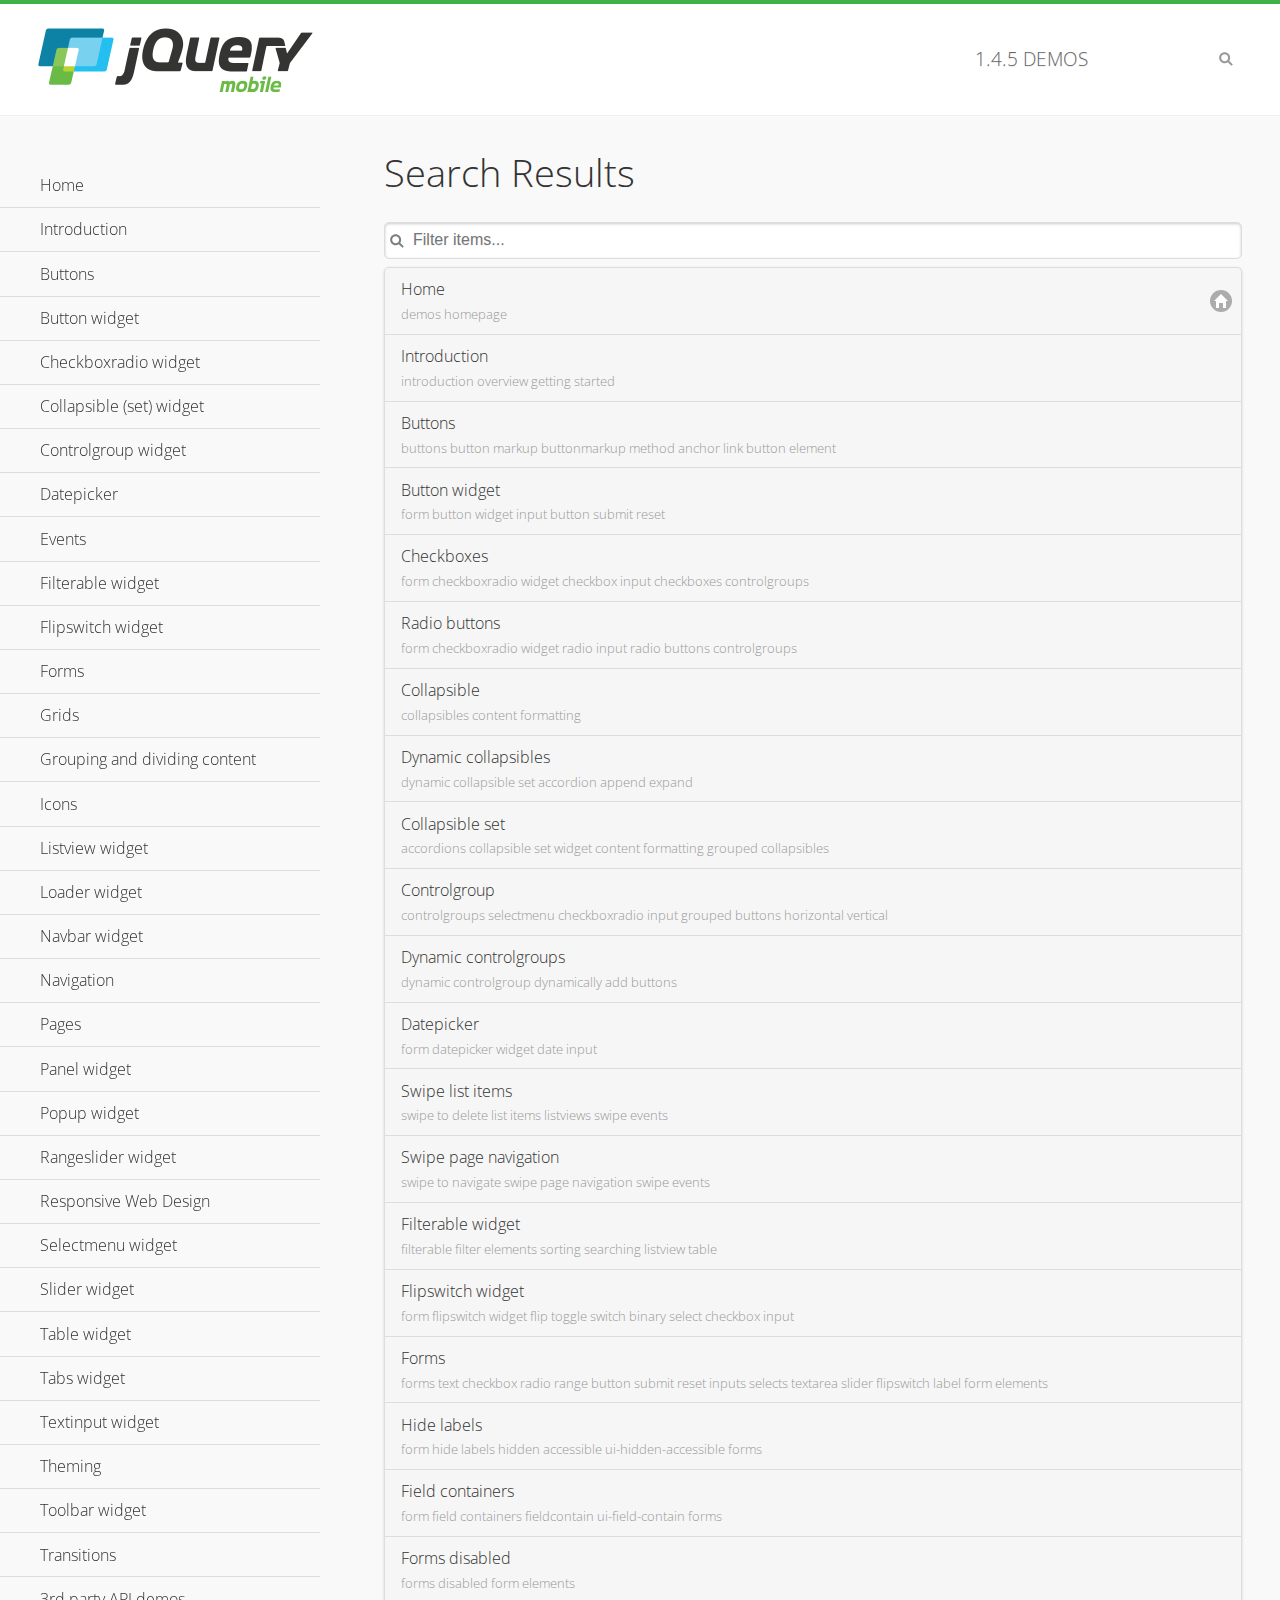
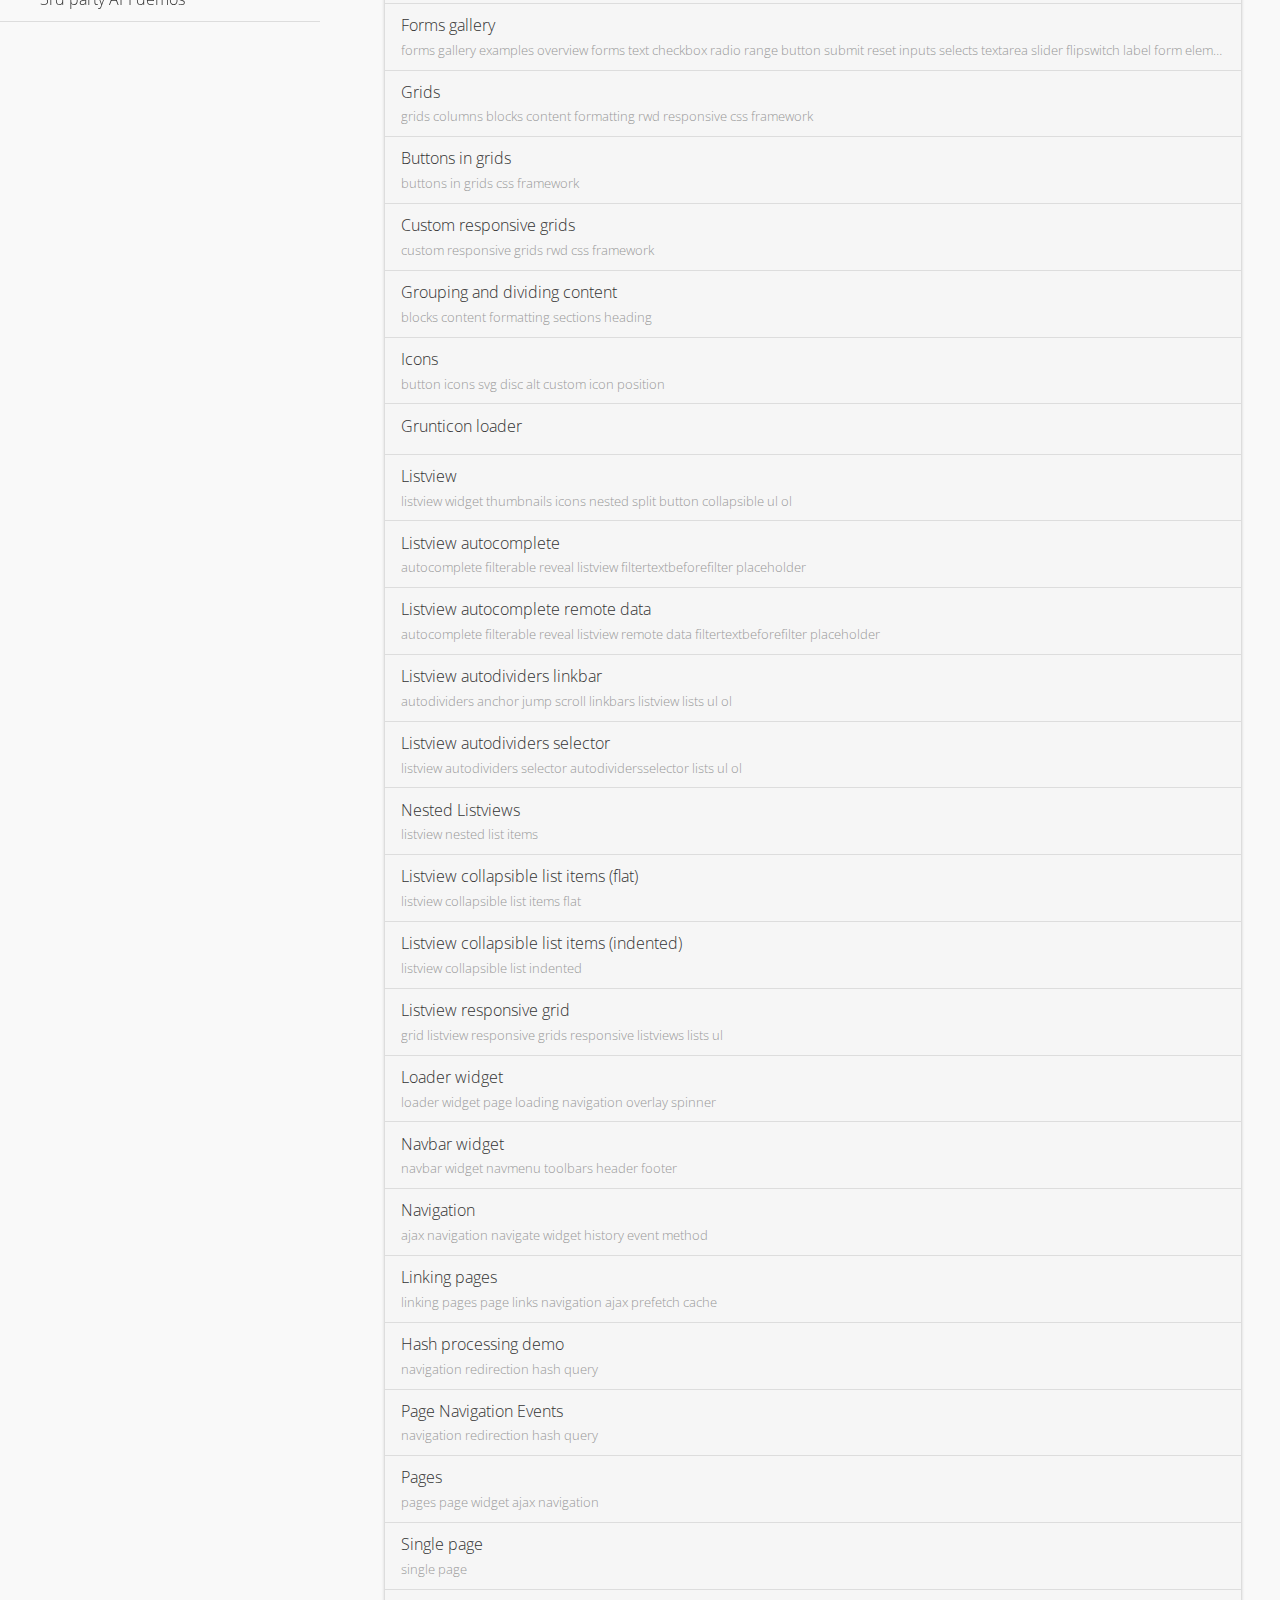
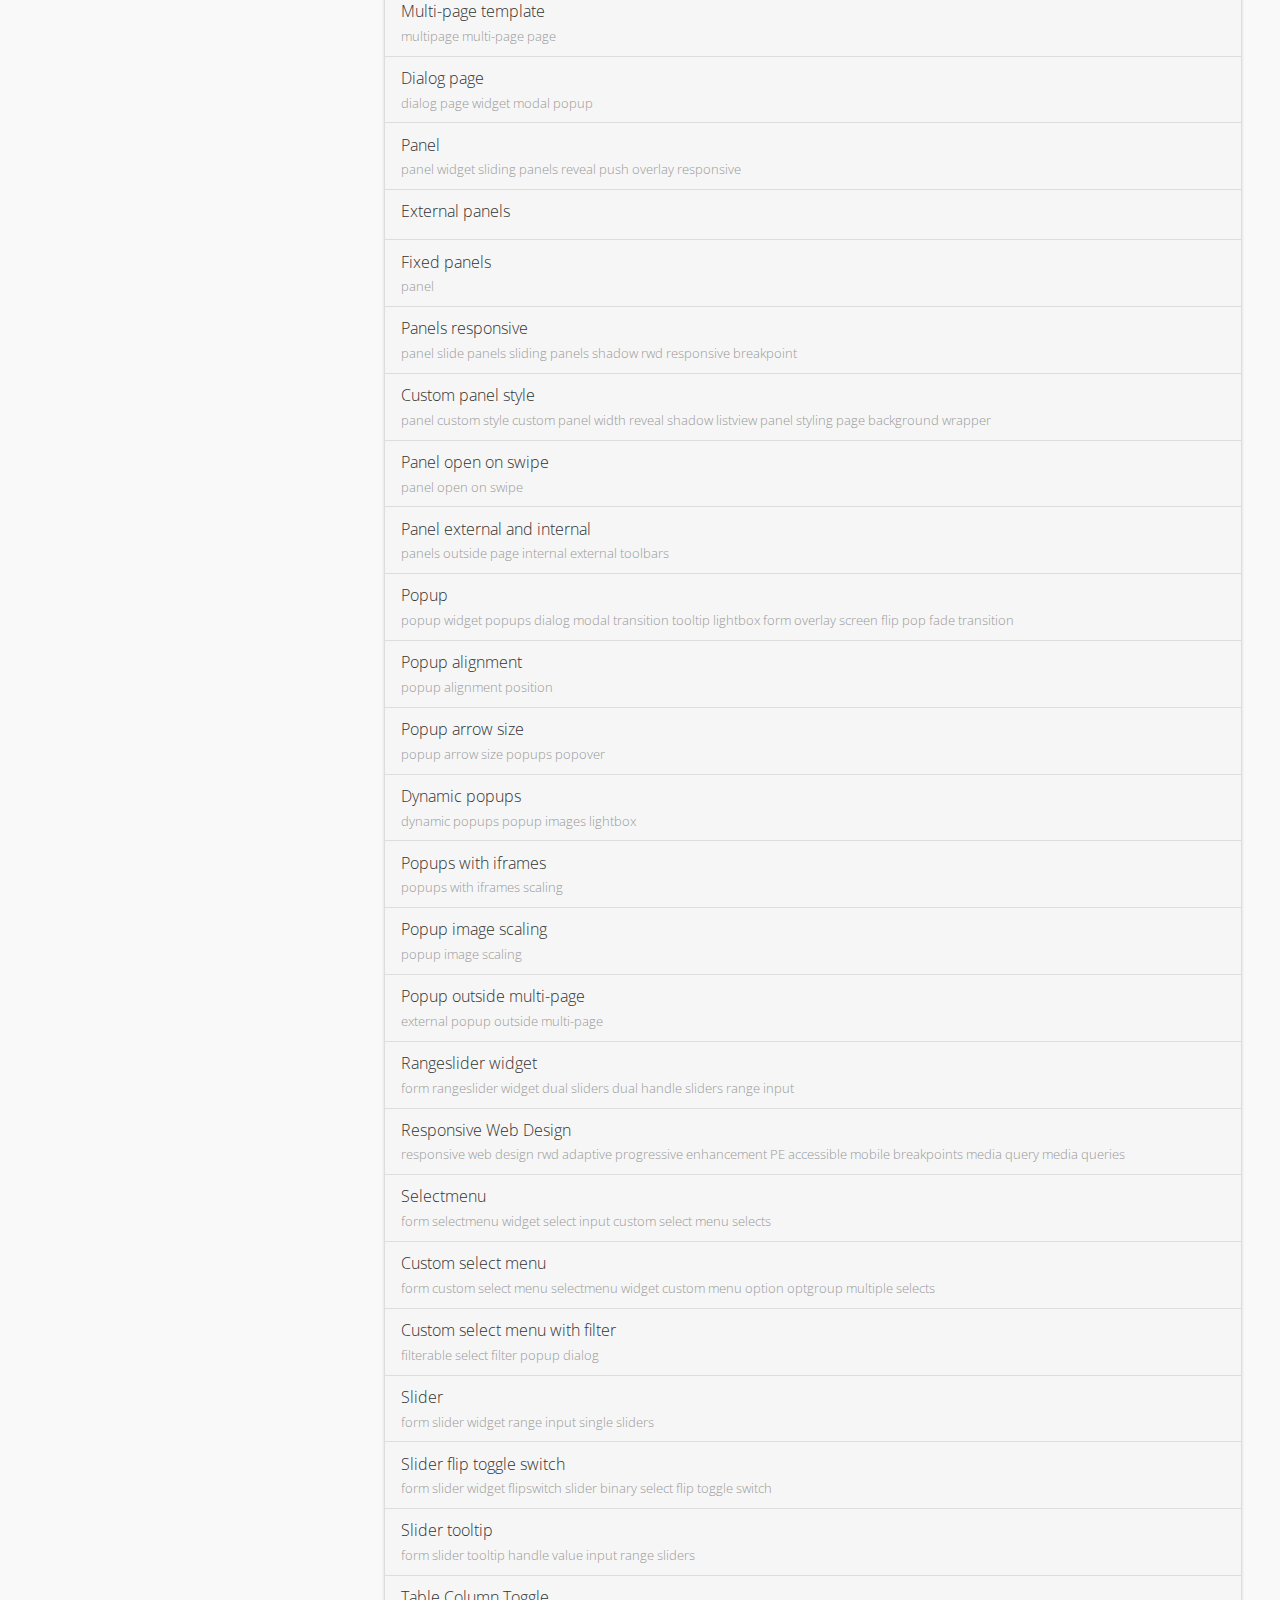
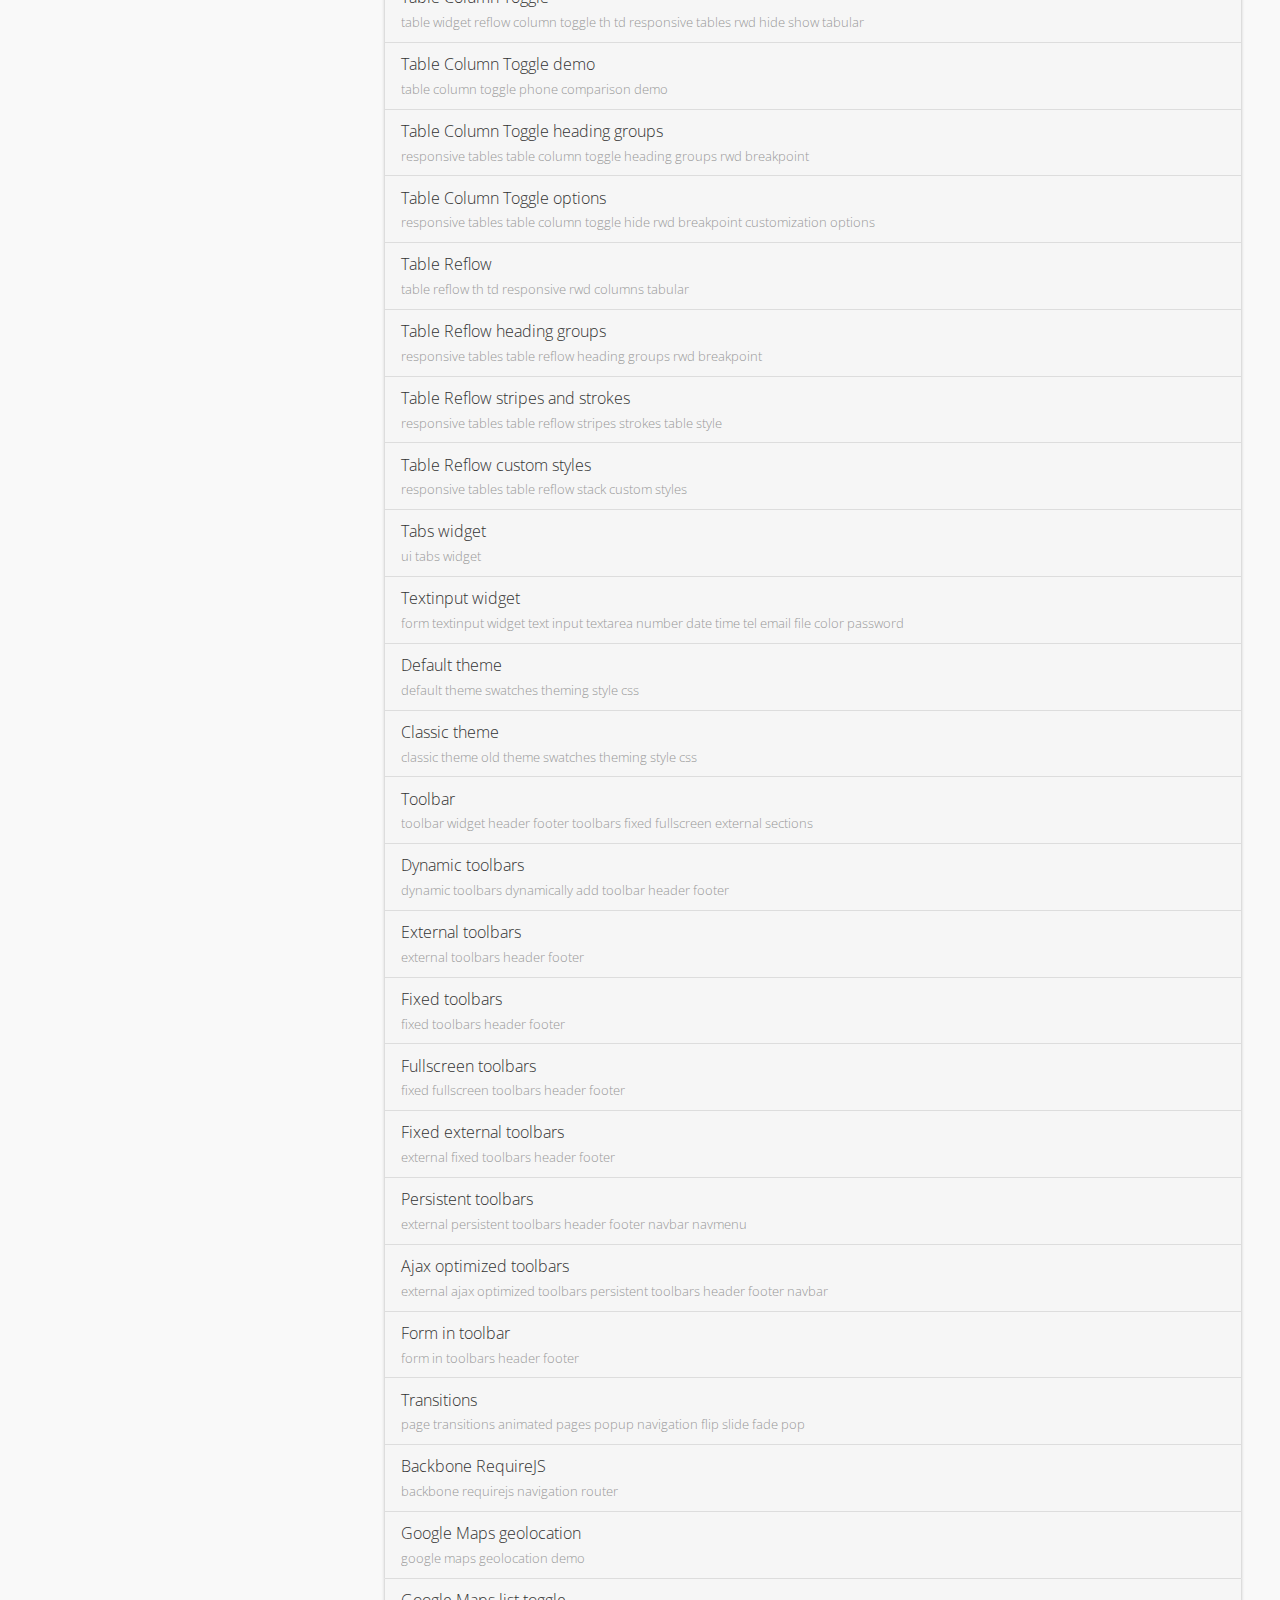
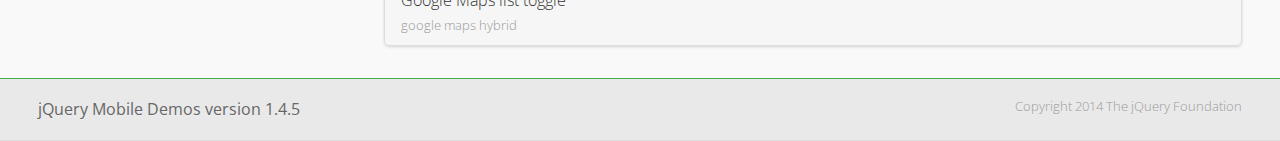
<file: plugins/jquery.mobile-1.4.5/demos/_search/index.html>
<!DOCTYPE html>
<html>
<head>
	<meta charset="utf-8">
	<meta name="viewport" content="width=device-width, initial-scale=1">
	<title>jQuery Mobile Demos</title>
	<link rel="stylesheet" href="../css/themes/default/jquery.mobile-1.4.5.min.css">
	<link rel="stylesheet" href="../_assets/css/jqm-demos.css">
	<link rel="shortcut icon" href="../_assets/favicon.ico">
    <link rel="stylesheet" href="http://fonts.googleapis.com/css?family=Open+Sans:300,400,700">
	<script src="../js/jquery.js"></script>
	<script src="../_assets/js/index.js"></script>
	<script src="../js/jquery.mobile-1.4.5.min.js"></script>

</head>
<body>
<div data-role="page" class="jqm-demos jqm-demos-index jqm-demos-search-results">

	<div data-role="header" class="jqm-header">
		<h2><a href="../" title="jQuery Mobile Demos home"><img src="../_assets/img/jquery-logo.png" alt="jQuery Mobile"></a></h2>
		<p><span class="jqm-version"></span> Demos</p>
		<a href="#" class="jqm-navmenu-link ui-btn ui-btn-icon-notext ui-corner-all ui-icon-bars ui-nodisc-icon ui-alt-icon ui-btn-left">Menu</a>
		<a href="#" class="jqm-search-link ui-btn ui-btn-icon-notext ui-corner-all ui-icon-search ui-nodisc-icon ui-alt-icon ui-btn-right">Search</a>
	</div><!-- /header -->

	<div role="main" class="ui-content jqm-content">

		<h1>Search Results</h1>

        <div class="jqm-search-results-wrap">
	        <ul class="jqm-list jqm-search-results-list">
<li data-filtertext="demos homepage" data-icon="home"><a href=".././">Home</a></li>
<li data-filtertext="introduction overview getting started"><a href="../intro/" data-ajax="false">Introduction</a></li>
<li data-filtertext="buttons button markup buttonmarkup method anchor link button element"><a href="../button-markup/" data-ajax="false">Buttons</a></li>
<li data-filtertext="form button widget input button submit reset"><a href="../button/" data-ajax="false">Button widget</a></li>
<li data-role="collapsible" data-enhanced="true" data-collapsed-icon="carat-d" data-expanded-icon="carat-u" data-iconpos="right" data-inset="false" class="ui-collapsible ui-collapsible-themed-content ui-collapsible-collapsed">
	<h3 class="ui-collapsible-heading ui-collapsible-heading-collapsed">
		<a href="#" class="ui-collapsible-heading-toggle ui-btn ui-btn-icon-right ui-btn-inherit ui-icon-carat-d">
		    Checkboxradio widget<span class="ui-collapsible-heading-status"> click to expand contents</span>
		</a>
	</h3>
	<div class="ui-collapsible-content ui-body-inherit ui-collapsible-content-collapsed" aria-hidden="true">
		<ul>
			<li data-filtertext="form checkboxradio widget checkbox input checkboxes controlgroups"><a href="../checkboxradio-checkbox/" data-ajax="false">Checkboxes</a></li>
			<li data-filtertext="form checkboxradio widget radio input radio buttons controlgroups"><a href="../checkboxradio-radio/" data-ajax="false">Radio buttons</a></li>
		</ul>
	</div>
</li>
<li data-role="collapsible" data-enhanced="true" data-collapsed-icon="carat-d" data-expanded-icon="carat-u" data-iconpos="right" data-inset="false" class="ui-collapsible ui-collapsible-themed-content ui-collapsible-collapsed">
	<h3 class="ui-collapsible-heading ui-collapsible-heading-collapsed">
		<a href="#" class="ui-collapsible-heading-toggle ui-btn ui-btn-icon-right ui-btn-inherit ui-icon-carat-d">
			Collapsible (set) widget<span class="ui-collapsible-heading-status"> click to expand contents</span>
		</a>
	</h3>
	<div class="ui-collapsible-content ui-body-inherit ui-collapsible-content-collapsed" aria-hidden="true">
		<ul>
			<li data-filtertext="collapsibles content formatting"><a href="../collapsible/" data-ajax="false">Collapsible</a></li>
			<li data-filtertext="dynamic collapsible set accordion append expand"><a href="../collapsible-dynamic/" data-ajax="false">Dynamic collapsibles</a></li>
			<li data-filtertext="accordions collapsible set widget content formatting grouped collapsibles"><a href="../collapsibleset/" data-ajax="false">Collapsible set</a></li>
		</ul>
	</div>
</li>
<li data-role="collapsible" data-enhanced="true" data-collapsed-icon="carat-d" data-expanded-icon="carat-u" data-iconpos="right" data-inset="false" class="ui-collapsible ui-collapsible-themed-content ui-collapsible-collapsed">
	<h3 class="ui-collapsible-heading ui-collapsible-heading-collapsed">
		<a href="#" class="ui-collapsible-heading-toggle ui-btn ui-btn-icon-right ui-btn-inherit ui-icon-carat-d">
			Controlgroup widget<span class="ui-collapsible-heading-status"> click to expand contents</span>
		</a>
	</h3>
	<div class="ui-collapsible-content ui-body-inherit ui-collapsible-content-collapsed" aria-hidden="true">
		<ul>
			<li data-filtertext="controlgroups selectmenu checkboxradio input grouped buttons horizontal vertical"><a href="../controlgroup/" data-ajax="false">Controlgroup</a></li>
			<li data-filtertext="dynamic controlgroup dynamically add buttons"><a href="../controlgroup-dynamic/" data-ajax="false">Dynamic controlgroups</a></li>
		</ul>
	</div>
</li>
<li data-filtertext="form datepicker widget date input"><a href="../datepicker/" data-ajax="false">Datepicker</a></li>
<li data-role="collapsible" data-enhanced="true" data-collapsed-icon="carat-d" data-expanded-icon="carat-u" data-iconpos="right" data-inset="false" class="ui-collapsible ui-collapsible-themed-content ui-collapsible-collapsed">
	<h3 class="ui-collapsible-heading ui-collapsible-heading-collapsed">
		<a href="#" class="ui-collapsible-heading-toggle ui-btn ui-btn-icon-right ui-btn-inherit ui-icon-carat-d">
			Events<span class="ui-collapsible-heading-status"> click to expand contents</span>
		</a>
	</h3>
	<div class="ui-collapsible-content ui-body-inherit ui-collapsible-content-collapsed" aria-hidden="true">
		<ul>
			<li data-filtertext="swipe to delete list items listviews swipe events"><a href="../swipe-list/" data-ajax="false">Swipe list items</a></li>
			<li data-filtertext="swipe to navigate swipe page navigation swipe events"><a href="../swipe-page/" data-ajax="false">Swipe page navigation</a></li>
		</ul>
	</div>
</li>
<li data-filtertext="filterable filter elements sorting searching listview table"><a href="../filterable/" data-ajax="false">Filterable widget</a></li>
<li data-filtertext="form flipswitch widget flip toggle switch binary select checkbox input"><a href="../flipswitch/" data-ajax="false">Flipswitch widget</a></li>
<li data-role="collapsible" data-enhanced="true" data-collapsed-icon="carat-d" data-expanded-icon="carat-u" data-iconpos="right" data-inset="false" class="ui-collapsible ui-collapsible-themed-content ui-collapsible-collapsed">
	<h3 class="ui-collapsible-heading ui-collapsible-heading-collapsed">
		<a href="#" class="ui-collapsible-heading-toggle ui-btn ui-btn-icon-right ui-btn-inherit ui-icon-carat-d">
			Forms<span class="ui-collapsible-heading-status"> click to expand contents</span>
		</a>
	</h3>
	<div class="ui-collapsible-content ui-body-inherit ui-collapsible-content-collapsed" aria-hidden="true">
		<ul>
			<li data-filtertext="forms text checkbox radio range button submit reset inputs selects textarea slider flipswitch label form elements"><a href="../forms/" data-ajax="false">Forms</a></li>
			<li data-filtertext="form hide labels hidden accessible ui-hidden-accessible forms"><a href="../forms-label-hidden-accessible/" data-ajax="false">Hide labels</a></li>
			<li data-filtertext="form field containers fieldcontain ui-field-contain forms"><a href="../forms-field-contain/" data-ajax="false">Field containers</a></li>
			<li data-filtertext="forms disabled form elements"><a href="../forms-disabled/" data-ajax="false">Forms disabled</a></li>
			<li data-filtertext="forms gallery examples overview forms text checkbox radio range button submit reset inputs selects textarea slider flipswitch label form elements"><a href="../forms-gallery/" data-ajax="false">Forms gallery</a></li>
		</ul>
	</div>
</li>
<li data-role="collapsible" data-enhanced="true" data-collapsed-icon="carat-d" data-expanded-icon="carat-u" data-iconpos="right" data-inset="false" class="ui-collapsible ui-collapsible-themed-content ui-collapsible-collapsed">
	<h3 class="ui-collapsible-heading ui-collapsible-heading-collapsed">
		<a href="#" class="ui-collapsible-heading-toggle ui-btn ui-btn-icon-right ui-btn-inherit ui-icon-carat-d">
			Grids<span class="ui-collapsible-heading-status"> click to expand contents</span>
		</a>
	</h3>
	<div class="ui-collapsible-content ui-body-inherit ui-collapsible-content-collapsed" aria-hidden="true">
		<ul>
			<li data-filtertext="grids columns blocks content formatting rwd responsive css framework"><a href="../grids/" data-ajax="false">Grids</a></li>
			<li data-filtertext="buttons in grids css framework"><a href="../grids-buttons/" data-ajax="false">Buttons in grids</a></li>
			<li data-filtertext="custom responsive grids rwd css framework"><a href="../grids-custom-responsive/" data-ajax="false">Custom responsive grids</a></li>
		</ul>
	</div>
</li>
<li data-filtertext="blocks content formatting sections heading"><a href="../body-bar-classes/" data-ajax="false">Grouping and dividing content</a></li>
<li data-role="collapsible" data-enhanced="true" data-collapsed-icon="carat-d" data-expanded-icon="carat-u" data-iconpos="right" data-inset="false" class="ui-collapsible ui-collapsible-themed-content ui-collapsible-collapsed">
	<h3 class="ui-collapsible-heading ui-collapsible-heading-collapsed">
		<a href="#" class="ui-collapsible-heading-toggle ui-btn ui-btn-icon-right ui-btn-inherit ui-icon-carat-d">
			Icons<span class="ui-collapsible-heading-status"> click to expand contents</span>
		</a>
	</h3>
	<div class="ui-collapsible-content ui-body-inherit ui-collapsible-content-collapsed" aria-hidden="true">
		<ul>
			<li data-filtertext="button icons svg disc alt custom icon position"><a href="../icons/" data-ajax="false">Icons</a></li>
			<li data-filtertext=""><a href="../icons-grunticon/" data-ajax="false">Grunticon loader</a></li>
		</ul>
	</div>
</li>
<li data-role="collapsible" data-enhanced="true" data-collapsed-icon="carat-d" data-expanded-icon="carat-u" data-iconpos="right" data-inset="false" class="ui-collapsible ui-collapsible-themed-content ui-collapsible-collapsed">
	<h3 class="ui-collapsible-heading ui-collapsible-heading-collapsed">
		<a href="#" class="ui-collapsible-heading-toggle ui-btn ui-btn-icon-right ui-btn-inherit ui-icon-carat-d">
			Listview widget<span class="ui-collapsible-heading-status"> click to expand contents</span>
		</a>
	</h3>
	<div class="ui-collapsible-content ui-body-inherit ui-collapsible-content-collapsed" aria-hidden="true">
		<ul>
			<li data-filtertext="listview widget thumbnails icons nested split button collapsible ul ol"><a href="../listview/" data-ajax="false">Listview</a></li>
			<li data-filtertext="autocomplete filterable reveal listview filtertextbeforefilter placeholder"><a href="../listview-autocomplete/" data-ajax="false">Listview autocomplete</a></li>
			<li data-filtertext="autocomplete filterable reveal listview remote data filtertextbeforefilter placeholder"><a href="../listview-autocomplete-remote/" data-ajax="false">Listview autocomplete remote data</a></li>
			<li data-filtertext="autodividers anchor jump scroll linkbars listview lists ul ol"><a href="../listview-autodividers-linkbar/" data-ajax="false">Listview autodividers linkbar</a></li>
			<li data-filtertext="listview autodividers selector autodividersselector lists ul ol"><a href="../listview-autodividers-selector/" data-ajax="false">Listview autodividers selector</a></li>
			<li data-filtertext="listview nested list items"><a href="../listview-nested-lists/" data-ajax="false">Nested Listviews</a></li>
			<li data-filtertext="listview collapsible list items flat"><a href="../listview-collapsible-item-flat/" data-ajax="false">Listview collapsible list items (flat)</a></li>
			<li data-filtertext="listview collapsible list indented"><a href="../listview-collapsible-item-indented/" data-ajax="false">Listview collapsible list items (indented)</a></li>
			<li data-filtertext="grid listview responsive grids responsive listviews lists ul"><a href="../listview-grid/" data-ajax="false">Listview responsive grid</a></li>
		</ul>
	</div>
</li>
<li data-filtertext="loader widget page loading navigation overlay spinner"><a href="../loader/" data-ajax="false">Loader widget</a></li>
<li data-filtertext="navbar widget navmenu toolbars header footer"><a href="../navbar/" data-ajax="false">Navbar widget</a></li>
<li data-role="collapsible" data-enhanced="true" data-collapsed-icon="carat-d" data-expanded-icon="carat-u" data-iconpos="right" data-inset="false" class="ui-collapsible ui-collapsible-themed-content ui-collapsible-collapsed">
	<h3 class="ui-collapsible-heading ui-collapsible-heading-collapsed">
		<a href="#" class="ui-collapsible-heading-toggle ui-btn ui-btn-icon-right ui-btn-inherit ui-icon-carat-d">
			Navigation<span class="ui-collapsible-heading-status"> click to expand contents</span>
		</a>
	</h3>
	<div class="ui-collapsible-content ui-body-inherit ui-collapsible-content-collapsed" aria-hidden="true">
		<ul>
			<li data-filtertext="ajax navigation navigate widget history event method"><a href="../navigation/" data-ajax="false">Navigation</a></li>
			<li data-filtertext="linking pages page links navigation ajax prefetch cache"><a href="../navigation-linking-pages/" data-ajax="false">Linking pages</a></li>
			<!-- <li data-filtertext="php redirect server redirection server-side navigation"><a href="../navigation-php-redirect/" data-ajax="false">PHP redirect demo</a></li>-->
			<li data-filtertext="navigation redirection hash query"><a href="../navigation-hash-processing/" data-ajax="false">Hash processing demo</a></li>
			<li data-filtertext="navigation redirection hash query"><a href="../page-events/" data-ajax="false">Page Navigation Events</a></li>
		</ul>
	</div>
</li>
<li data-role="collapsible" data-enhanced="true" data-collapsed-icon="carat-d" data-expanded-icon="carat-u" data-iconpos="right" data-inset="false" class="ui-collapsible ui-collapsible-themed-content ui-collapsible-collapsed">
	<h3 class="ui-collapsible-heading ui-collapsible-heading-collapsed">
		<a href="#" class="ui-collapsible-heading-toggle ui-btn ui-btn-icon-right ui-btn-inherit ui-icon-carat-d">
			Pages<span class="ui-collapsible-heading-status"> click to expand contents</span>
		</a>
	</h3>
	<div class="ui-collapsible-content ui-body-inherit ui-collapsible-content-collapsed" aria-hidden="true">
		<ul>
			<li data-filtertext="pages page widget ajax navigation"><a href="../pages/" data-ajax="false">Pages</a></li>
			<li data-filtertext="single page"><a href="../pages-single-page/" data-ajax="false">Single page</a></li>
			<li data-filtertext="multipage multi-page page"><a href="../pages-multi-page/" data-ajax="false">Multi-page template</a></li>
			<li data-filtertext="dialog page widget modal popup"><a href="../pages-dialog/" data-ajax="false">Dialog page</a></li>
		</ul>
	</div>
</li>
<li data-role="collapsible" data-enhanced="true" data-collapsed-icon="carat-d" data-expanded-icon="carat-u" data-iconpos="right" data-inset="false" class="ui-collapsible ui-collapsible-themed-content ui-collapsible-collapsed">
	<h3 class="ui-collapsible-heading ui-collapsible-heading-collapsed">
		<a href="#" class="ui-collapsible-heading-toggle ui-btn ui-btn-icon-right ui-btn-inherit ui-icon-carat-d">
			Panel widget<span class="ui-collapsible-heading-status"> click to expand contents</span>
		</a>
	</h3>
	<div class="ui-collapsible-content ui-body-inherit ui-collapsible-content-collapsed" aria-hidden="true">
		<ul>
			<li data-filtertext="panel widget sliding panels reveal push overlay responsive"><a href="../panel/" data-ajax="false">Panel</a></li>
			<li data-filtertext=""><a href="../panel-external/" data-ajax="false">External panels</a></li>
			<li data-filtertext="panel "><a href="../panel-fixed/" data-ajax="false">Fixed panels</a></li>
			<li data-filtertext="panel slide panels sliding panels shadow rwd responsive breakpoint"><a href="../panel-responsive/" data-ajax="false">Panels responsive</a></li>
			<li data-filtertext="panel custom style custom panel width reveal shadow listview panel styling page background wrapper"><a href="../panel-styling/" data-ajax="false">Custom panel style</a></li>
			<li data-filtertext="panel open on swipe"><a href="../panel-swipe-open/" data-ajax="false">Panel open on swipe</a></li>
			<li data-filtertext="panels outside page internal external toolbars"><a href="../panel-external-internal/" data-ajax="false">Panel external and internal</a></li>
		</ul>
	</div>
</li>
<li data-role="collapsible" data-enhanced="true" data-collapsed-icon="carat-d" data-expanded-icon="carat-u" data-iconpos="right" data-inset="false" class="ui-collapsible ui-collapsible-themed-content ui-collapsible-collapsed">
	<h3 class="ui-collapsible-heading ui-collapsible-heading-collapsed">
		<a href="#" class="ui-collapsible-heading-toggle ui-btn ui-btn-icon-right ui-btn-inherit ui-icon-carat-d">
			Popup widget<span class="ui-collapsible-heading-status"> click to expand contents</span>
		</a>
	</h3>
	<div class="ui-collapsible-content ui-body-inherit ui-collapsible-content-collapsed" aria-hidden="true">
		<ul>
			<li data-filtertext="popup widget popups dialog modal transition tooltip lightbox form overlay screen flip pop fade transition"><a href="../popup/" data-ajax="false">Popup</a></li>
			<li data-filtertext="popup alignment position"><a href="../popup-alignment/" data-ajax="false">Popup alignment</a></li>
			<li data-filtertext="popup arrow size popups popover"><a href="../popup-arrow-size/" data-ajax="false">Popup arrow size</a></li>
			<li data-filtertext="dynamic popups popup images lightbox"><a href="../popup-dynamic/" data-ajax="false">Dynamic popups</a></li>
			<li data-filtertext="popups with iframes scaling"><a href="../popup-iframe/" data-ajax="false">Popups with iframes</a></li>
			<li data-filtertext="popup image scaling"><a href="../popup-image-scaling/" data-ajax="false">Popup image scaling</a></li>
			<li data-filtertext="external popup outside multi-page"><a href="../popup-outside-multipage/" data-ajax="false">Popup outside multi-page</a></li>
		</ul>
	</div>
</li>
<li data-filtertext="form rangeslider widget dual sliders dual handle sliders range input"><a href="../rangeslider/" data-ajax="false">Rangeslider widget</a></li>
<li data-filtertext="responsive web design rwd adaptive progressive enhancement PE accessible mobile breakpoints media query media queries"><a href="../rwd/" data-ajax="false">Responsive Web Design</a></li>
<li data-role="collapsible" data-enhanced="true" data-collapsed-icon="carat-d" data-expanded-icon="carat-u" data-iconpos="right" data-inset="false" class="ui-collapsible ui-collapsible-themed-content ui-collapsible-collapsed">
	<h3 class="ui-collapsible-heading ui-collapsible-heading-collapsed">
		<a href="#" class="ui-collapsible-heading-toggle ui-btn ui-btn-icon-right ui-btn-inherit ui-icon-carat-d">
			Selectmenu widget<span class="ui-collapsible-heading-status"> click to expand contents</span>
		</a>
	</h3>
	<div class="ui-collapsible-content ui-body-inherit ui-collapsible-content-collapsed" aria-hidden="true">
		<ul>
			<li data-filtertext="form selectmenu widget select input custom select menu selects"><a href="../selectmenu/" data-ajax="false">Selectmenu</a></li>
			<li data-filtertext="form custom select menu selectmenu widget custom menu option optgroup multiple selects"><a href="../selectmenu-custom/" data-ajax="false">Custom select menu</a></li>
			<li data-filtertext="filterable select filter popup dialog"><a href="../selectmenu-custom-filter/" data-ajax="false">Custom select menu with filter</a></li>
		</ul>
	</div>
</li>
<li data-role="collapsible" data-enhanced="true" data-collapsed-icon="carat-d" data-expanded-icon="carat-u" data-iconpos="right" data-inset="false" class="ui-collapsible ui-collapsible-themed-content ui-collapsible-collapsed">
	<h3 class="ui-collapsible-heading ui-collapsible-heading-collapsed">
		<a href="#" class="ui-collapsible-heading-toggle ui-btn ui-btn-icon-right ui-btn-inherit ui-icon-carat-d">
			Slider widget<span class="ui-collapsible-heading-status"> click to expand contents</span>
		</a>
	</h3>
	<div class="ui-collapsible-content ui-body-inherit ui-collapsible-content-collapsed" aria-hidden="true">
		<ul>
			<li data-filtertext="form slider widget range input single sliders"><a href="../slider/" data-ajax="false">Slider</a></li>
			<li data-filtertext="form slider widget flipswitch slider binary select flip toggle switch"><a href="../slider-flipswitch/" data-ajax="false">Slider flip toggle switch</a></li>
			<li data-filtertext="form slider tooltip handle value input range sliders"><a href="../slider-tooltip/" data-ajax="false">Slider tooltip</a></li>
		</ul>
	</div>
</li>
<li data-role="collapsible" data-enhanced="true" data-collapsed-icon="carat-d" data-expanded-icon="carat-u" data-iconpos="right" data-inset="false" class="ui-collapsible ui-collapsible-themed-content ui-collapsible-collapsed">
	<h3 class="ui-collapsible-heading ui-collapsible-heading-collapsed">
		<a href="#" class="ui-collapsible-heading-toggle ui-btn ui-btn-icon-right ui-btn-inherit ui-icon-carat-d">
			Table widget<span class="ui-collapsible-heading-status"> click to expand contents</span>
		</a>
	</h3>
	<div class="ui-collapsible-content ui-body-inherit ui-collapsible-content-collapsed" aria-hidden="true">
		<ul>
			<li data-filtertext="table widget reflow column toggle th td responsive tables rwd hide show tabular"><a href="../table-column-toggle/" data-ajax="false">Table Column Toggle</a></li>
			<li data-filtertext="table column toggle phone comparison demo"><a href="../table-column-toggle-example/" data-ajax="false">Table Column Toggle demo</a></li>
			<li data-filtertext="responsive tables table column toggle heading groups rwd breakpoint"><a href="../table-column-toggle-heading-groups/" data-ajax="false">Table Column Toggle heading groups</a></li>
			<li data-filtertext="responsive tables table column toggle hide rwd breakpoint customization options"><a href="../table-column-toggle-options/" data-ajax="false">Table Column Toggle options</a></li>
			<li data-filtertext="table reflow th td responsive rwd columns tabular"><a href="../table-reflow/" data-ajax="false">Table Reflow</a></li>
			<li data-filtertext="responsive tables table reflow heading groups rwd breakpoint"><a href="../table-reflow-heading-groups/" data-ajax="false">Table Reflow heading groups</a></li>
			<li data-filtertext="responsive tables table reflow stripes strokes table style"><a href="../table-reflow-stripes-strokes/" data-ajax="false">Table Reflow stripes and strokes</a></li>
			<li data-filtertext="responsive tables table reflow stack custom styles"><a href="../table-reflow-styling/" data-ajax="false">Table Reflow custom styles</a></li>
		</ul>
	</div>
</li>
<li data-filtertext="ui tabs widget"><a href="../tabs/" data-ajax="false">Tabs widget</a></li>
<li data-filtertext="form textinput widget text input textarea number date time tel email file color password"><a href="../textinput/" data-ajax="false">Textinput widget</a></li>
<li data-role="collapsible" data-enhanced="true" data-collapsed-icon="carat-d" data-expanded-icon="carat-u" data-iconpos="right" data-inset="false" class="ui-collapsible ui-collapsible-themed-content ui-collapsible-collapsed">
	<h3 class="ui-collapsible-heading ui-collapsible-heading-collapsed">
		<a href="#" class="ui-collapsible-heading-toggle ui-btn ui-btn-icon-right ui-btn-inherit ui-icon-carat-d">
			Theming<span class="ui-collapsible-heading-status"> click to expand contents</span>
		</a>
	</h3>
	<div class="ui-collapsible-content ui-body-inherit ui-collapsible-content-collapsed" aria-hidden="true">
		<ul>
			<li data-filtertext="default theme swatches theming style css"><a href="../theme-default/" data-ajax="false">Default theme</a></li>
			<li data-filtertext="classic theme old theme swatches theming style css"><a href="../theme-classic/" data-ajax="false">Classic theme</a></li>
		</ul>
	</div>
</li>
<li data-role="collapsible" data-enhanced="true" data-collapsed-icon="carat-d" data-expanded-icon="carat-u" data-iconpos="right" data-inset="false" class="ui-collapsible ui-collapsible-themed-content ui-collapsible-collapsed">
	<h3 class="ui-collapsible-heading ui-collapsible-heading-collapsed">
		<a href="#" class="ui-collapsible-heading-toggle ui-btn ui-btn-icon-right ui-btn-inherit ui-icon-carat-d">
			Toolbar widget<span class="ui-collapsible-heading-status"> click to expand contents</span>
		</a>
	</h3>
	<div class="ui-collapsible-content ui-body-inherit ui-collapsible-content-collapsed" aria-hidden="true">
		<ul>
			<li data-filtertext="toolbar widget header footer toolbars fixed fullscreen external sections"><a href="../toolbar/" data-ajax="false">Toolbar</a></li>
			<li data-filtertext="dynamic toolbars dynamically add toolbar header footer"><a href="../toolbar-dynamic/" data-ajax="false">Dynamic toolbars</a></li>
			<li data-filtertext="external toolbars header footer"><a href="../toolbar-external/" data-ajax="false">External toolbars</a></li>
			<li data-filtertext="fixed toolbars header footer"><a href="../toolbar-fixed/" data-ajax="false">Fixed toolbars</a></li>
			<li data-filtertext="fixed fullscreen toolbars header footer"><a href="../toolbar-fixed-fullscreen/" data-ajax="false">Fullscreen toolbars</a></li>
			<li data-filtertext="external fixed toolbars header footer"><a href="../toolbar-fixed-external/" data-ajax="false">Fixed external toolbars</a></li>
			<li data-filtertext="external persistent toolbars header footer navbar navmenu"><a href="../toolbar-fixed-persistent/" data-ajax="false">Persistent toolbars</a></li>
			<li data-filtertext="external ajax optimized toolbars persistent toolbars header footer navbar"><a href="../toolbar-fixed-persistent-optimized/" data-ajax="false">Ajax optimized toolbars</a></li>
			<li data-filtertext="form in toolbars header footer"><a href="../toolbar-fixed-forms/" data-ajax="false">Form in toolbar</a></li>
		</ul>
	</div>
</li>
<li data-filtertext="page transitions animated pages popup navigation flip slide fade pop"><a href="../transitions/" data-ajax="false">Transitions</a></li>
<li data-role="collapsible" data-enhanced="true" data-collapsed-icon="carat-d" data-expanded-icon="carat-u" data-iconpos="right" data-inset="false" class="ui-collapsible ui-collapsible-themed-content ui-collapsible-collapsed">
	<h3 class="ui-collapsible-heading ui-collapsible-heading-collapsed">
		<a href="#" class="ui-collapsible-heading-toggle ui-btn ui-btn-icon-right ui-btn-inherit ui-icon-carat-d">
			3rd party API demos<span class="ui-collapsible-heading-status"> click to expand contents</span>
		</a>
	</h3>
	<div class="ui-collapsible-content ui-body-inherit ui-collapsible-content-collapsed" aria-hidden="true">
		<ul>
			<li data-filtertext="backbone requirejs navigation router"><a href="../backbone-requirejs/" data-ajax="false">Backbone RequireJS</a></li>
			<li data-filtertext="google maps geolocation demo"><a href="../map-geolocation/" data-ajax="false">Google Maps geolocation</a></li>
			<li data-filtertext="google maps hybrid"><a href="../map-list-toggle/" data-ajax="false">Google Maps list toggle</a></li>
		</ul>
	</div>
</li>



	        </ul>
	    </div>

	</div><!-- /content -->
	    <div data-role="panel" class="jqm-navmenu-panel" data-position="left" data-display="overlay" data-theme="a">
	    	<ul class="jqm-list ui-alt-icon ui-nodisc-icon">
<li data-filtertext="demos homepage" data-icon="home"><a href=".././">Home</a></li>
<li data-filtertext="introduction overview getting started"><a href="../intro/" data-ajax="false">Introduction</a></li>
<li data-filtertext="buttons button markup buttonmarkup method anchor link button element"><a href="../button-markup/" data-ajax="false">Buttons</a></li>
<li data-filtertext="form button widget input button submit reset"><a href="../button/" data-ajax="false">Button widget</a></li>
<li data-role="collapsible" data-enhanced="true" data-collapsed-icon="carat-d" data-expanded-icon="carat-u" data-iconpos="right" data-inset="false" class="ui-collapsible ui-collapsible-themed-content ui-collapsible-collapsed">
	<h3 class="ui-collapsible-heading ui-collapsible-heading-collapsed">
		<a href="#" class="ui-collapsible-heading-toggle ui-btn ui-btn-icon-right ui-btn-inherit ui-icon-carat-d">
		    Checkboxradio widget<span class="ui-collapsible-heading-status"> click to expand contents</span>
		</a>
	</h3>
	<div class="ui-collapsible-content ui-body-inherit ui-collapsible-content-collapsed" aria-hidden="true">
		<ul>
			<li data-filtertext="form checkboxradio widget checkbox input checkboxes controlgroups"><a href="../checkboxradio-checkbox/" data-ajax="false">Checkboxes</a></li>
			<li data-filtertext="form checkboxradio widget radio input radio buttons controlgroups"><a href="../checkboxradio-radio/" data-ajax="false">Radio buttons</a></li>
		</ul>
	</div>
</li>
<li data-role="collapsible" data-enhanced="true" data-collapsed-icon="carat-d" data-expanded-icon="carat-u" data-iconpos="right" data-inset="false" class="ui-collapsible ui-collapsible-themed-content ui-collapsible-collapsed">
	<h3 class="ui-collapsible-heading ui-collapsible-heading-collapsed">
		<a href="#" class="ui-collapsible-heading-toggle ui-btn ui-btn-icon-right ui-btn-inherit ui-icon-carat-d">
			Collapsible (set) widget<span class="ui-collapsible-heading-status"> click to expand contents</span>
		</a>
	</h3>
	<div class="ui-collapsible-content ui-body-inherit ui-collapsible-content-collapsed" aria-hidden="true">
		<ul>
			<li data-filtertext="collapsibles content formatting"><a href="../collapsible/" data-ajax="false">Collapsible</a></li>
			<li data-filtertext="dynamic collapsible set accordion append expand"><a href="../collapsible-dynamic/" data-ajax="false">Dynamic collapsibles</a></li>
			<li data-filtertext="accordions collapsible set widget content formatting grouped collapsibles"><a href="../collapsibleset/" data-ajax="false">Collapsible set</a></li>
		</ul>
	</div>
</li>
<li data-role="collapsible" data-enhanced="true" data-collapsed-icon="carat-d" data-expanded-icon="carat-u" data-iconpos="right" data-inset="false" class="ui-collapsible ui-collapsible-themed-content ui-collapsible-collapsed">
	<h3 class="ui-collapsible-heading ui-collapsible-heading-collapsed">
		<a href="#" class="ui-collapsible-heading-toggle ui-btn ui-btn-icon-right ui-btn-inherit ui-icon-carat-d">
			Controlgroup widget<span class="ui-collapsible-heading-status"> click to expand contents</span>
		</a>
	</h3>
	<div class="ui-collapsible-content ui-body-inherit ui-collapsible-content-collapsed" aria-hidden="true">
		<ul>
			<li data-filtertext="controlgroups selectmenu checkboxradio input grouped buttons horizontal vertical"><a href="../controlgroup/" data-ajax="false">Controlgroup</a></li>
			<li data-filtertext="dynamic controlgroup dynamically add buttons"><a href="../controlgroup-dynamic/" data-ajax="false">Dynamic controlgroups</a></li>
		</ul>
	</div>
</li>
<li data-filtertext="form datepicker widget date input"><a href="../datepicker/" data-ajax="false">Datepicker</a></li>
<li data-role="collapsible" data-enhanced="true" data-collapsed-icon="carat-d" data-expanded-icon="carat-u" data-iconpos="right" data-inset="false" class="ui-collapsible ui-collapsible-themed-content ui-collapsible-collapsed">
	<h3 class="ui-collapsible-heading ui-collapsible-heading-collapsed">
		<a href="#" class="ui-collapsible-heading-toggle ui-btn ui-btn-icon-right ui-btn-inherit ui-icon-carat-d">
			Events<span class="ui-collapsible-heading-status"> click to expand contents</span>
		</a>
	</h3>
	<div class="ui-collapsible-content ui-body-inherit ui-collapsible-content-collapsed" aria-hidden="true">
		<ul>
			<li data-filtertext="swipe to delete list items listviews swipe events"><a href="../swipe-list/" data-ajax="false">Swipe list items</a></li>
			<li data-filtertext="swipe to navigate swipe page navigation swipe events"><a href="../swipe-page/" data-ajax="false">Swipe page navigation</a></li>
		</ul>
	</div>
</li>
<li data-filtertext="filterable filter elements sorting searching listview table"><a href="../filterable/" data-ajax="false">Filterable widget</a></li>
<li data-filtertext="form flipswitch widget flip toggle switch binary select checkbox input"><a href="../flipswitch/" data-ajax="false">Flipswitch widget</a></li>
<li data-role="collapsible" data-enhanced="true" data-collapsed-icon="carat-d" data-expanded-icon="carat-u" data-iconpos="right" data-inset="false" class="ui-collapsible ui-collapsible-themed-content ui-collapsible-collapsed">
	<h3 class="ui-collapsible-heading ui-collapsible-heading-collapsed">
		<a href="#" class="ui-collapsible-heading-toggle ui-btn ui-btn-icon-right ui-btn-inherit ui-icon-carat-d">
			Forms<span class="ui-collapsible-heading-status"> click to expand contents</span>
		</a>
	</h3>
	<div class="ui-collapsible-content ui-body-inherit ui-collapsible-content-collapsed" aria-hidden="true">
		<ul>
			<li data-filtertext="forms text checkbox radio range button submit reset inputs selects textarea slider flipswitch label form elements"><a href="../forms/" data-ajax="false">Forms</a></li>
			<li data-filtertext="form hide labels hidden accessible ui-hidden-accessible forms"><a href="../forms-label-hidden-accessible/" data-ajax="false">Hide labels</a></li>
			<li data-filtertext="form field containers fieldcontain ui-field-contain forms"><a href="../forms-field-contain/" data-ajax="false">Field containers</a></li>
			<li data-filtertext="forms disabled form elements"><a href="../forms-disabled/" data-ajax="false">Forms disabled</a></li>
			<li data-filtertext="forms gallery examples overview forms text checkbox radio range button submit reset inputs selects textarea slider flipswitch label form elements"><a href="../forms-gallery/" data-ajax="false">Forms gallery</a></li>
		</ul>
	</div>
</li>
<li data-role="collapsible" data-enhanced="true" data-collapsed-icon="carat-d" data-expanded-icon="carat-u" data-iconpos="right" data-inset="false" class="ui-collapsible ui-collapsible-themed-content ui-collapsible-collapsed">
	<h3 class="ui-collapsible-heading ui-collapsible-heading-collapsed">
		<a href="#" class="ui-collapsible-heading-toggle ui-btn ui-btn-icon-right ui-btn-inherit ui-icon-carat-d">
			Grids<span class="ui-collapsible-heading-status"> click to expand contents</span>
		</a>
	</h3>
	<div class="ui-collapsible-content ui-body-inherit ui-collapsible-content-collapsed" aria-hidden="true">
		<ul>
			<li data-filtertext="grids columns blocks content formatting rwd responsive css framework"><a href="../grids/" data-ajax="false">Grids</a></li>
			<li data-filtertext="buttons in grids css framework"><a href="../grids-buttons/" data-ajax="false">Buttons in grids</a></li>
			<li data-filtertext="custom responsive grids rwd css framework"><a href="../grids-custom-responsive/" data-ajax="false">Custom responsive grids</a></li>
		</ul>
	</div>
</li>
<li data-filtertext="blocks content formatting sections heading"><a href="../body-bar-classes/" data-ajax="false">Grouping and dividing content</a></li>
<li data-role="collapsible" data-enhanced="true" data-collapsed-icon="carat-d" data-expanded-icon="carat-u" data-iconpos="right" data-inset="false" class="ui-collapsible ui-collapsible-themed-content ui-collapsible-collapsed">
	<h3 class="ui-collapsible-heading ui-collapsible-heading-collapsed">
		<a href="#" class="ui-collapsible-heading-toggle ui-btn ui-btn-icon-right ui-btn-inherit ui-icon-carat-d">
			Icons<span class="ui-collapsible-heading-status"> click to expand contents</span>
		</a>
	</h3>
	<div class="ui-collapsible-content ui-body-inherit ui-collapsible-content-collapsed" aria-hidden="true">
		<ul>
			<li data-filtertext="button icons svg disc alt custom icon position"><a href="../icons/" data-ajax="false">Icons</a></li>
			<li data-filtertext=""><a href="../icons-grunticon/" data-ajax="false">Grunticon loader</a></li>
		</ul>
	</div>
</li>
<li data-role="collapsible" data-enhanced="true" data-collapsed-icon="carat-d" data-expanded-icon="carat-u" data-iconpos="right" data-inset="false" class="ui-collapsible ui-collapsible-themed-content ui-collapsible-collapsed">
	<h3 class="ui-collapsible-heading ui-collapsible-heading-collapsed">
		<a href="#" class="ui-collapsible-heading-toggle ui-btn ui-btn-icon-right ui-btn-inherit ui-icon-carat-d">
			Listview widget<span class="ui-collapsible-heading-status"> click to expand contents</span>
		</a>
	</h3>
	<div class="ui-collapsible-content ui-body-inherit ui-collapsible-content-collapsed" aria-hidden="true">
		<ul>
			<li data-filtertext="listview widget thumbnails icons nested split button collapsible ul ol"><a href="../listview/" data-ajax="false">Listview</a></li>
			<li data-filtertext="autocomplete filterable reveal listview filtertextbeforefilter placeholder"><a href="../listview-autocomplete/" data-ajax="false">Listview autocomplete</a></li>
			<li data-filtertext="autocomplete filterable reveal listview remote data filtertextbeforefilter placeholder"><a href="../listview-autocomplete-remote/" data-ajax="false">Listview autocomplete remote data</a></li>
			<li data-filtertext="autodividers anchor jump scroll linkbars listview lists ul ol"><a href="../listview-autodividers-linkbar/" data-ajax="false">Listview autodividers linkbar</a></li>
			<li data-filtertext="listview autodividers selector autodividersselector lists ul ol"><a href="../listview-autodividers-selector/" data-ajax="false">Listview autodividers selector</a></li>
			<li data-filtertext="listview nested list items"><a href="../listview-nested-lists/" data-ajax="false">Nested Listviews</a></li>
			<li data-filtertext="listview collapsible list items flat"><a href="../listview-collapsible-item-flat/" data-ajax="false">Listview collapsible list items (flat)</a></li>
			<li data-filtertext="listview collapsible list indented"><a href="../listview-collapsible-item-indented/" data-ajax="false">Listview collapsible list items (indented)</a></li>
			<li data-filtertext="grid listview responsive grids responsive listviews lists ul"><a href="../listview-grid/" data-ajax="false">Listview responsive grid</a></li>
		</ul>
	</div>
</li>
<li data-filtertext="loader widget page loading navigation overlay spinner"><a href="../loader/" data-ajax="false">Loader widget</a></li>
<li data-filtertext="navbar widget navmenu toolbars header footer"><a href="../navbar/" data-ajax="false">Navbar widget</a></li>
<li data-role="collapsible" data-enhanced="true" data-collapsed-icon="carat-d" data-expanded-icon="carat-u" data-iconpos="right" data-inset="false" class="ui-collapsible ui-collapsible-themed-content ui-collapsible-collapsed">
	<h3 class="ui-collapsible-heading ui-collapsible-heading-collapsed">
		<a href="#" class="ui-collapsible-heading-toggle ui-btn ui-btn-icon-right ui-btn-inherit ui-icon-carat-d">
			Navigation<span class="ui-collapsible-heading-status"> click to expand contents</span>
		</a>
	</h3>
	<div class="ui-collapsible-content ui-body-inherit ui-collapsible-content-collapsed" aria-hidden="true">
		<ul>
			<li data-filtertext="ajax navigation navigate widget history event method"><a href="../navigation/" data-ajax="false">Navigation</a></li>
			<li data-filtertext="linking pages page links navigation ajax prefetch cache"><a href="../navigation-linking-pages/" data-ajax="false">Linking pages</a></li>
			<!-- <li data-filtertext="php redirect server redirection server-side navigation"><a href="../navigation-php-redirect/" data-ajax="false">PHP redirect demo</a></li>-->
			<li data-filtertext="navigation redirection hash query"><a href="../navigation-hash-processing/" data-ajax="false">Hash processing demo</a></li>
			<li data-filtertext="navigation redirection hash query"><a href="../page-events/" data-ajax="false">Page Navigation Events</a></li>
		</ul>
	</div>
</li>
<li data-role="collapsible" data-enhanced="true" data-collapsed-icon="carat-d" data-expanded-icon="carat-u" data-iconpos="right" data-inset="false" class="ui-collapsible ui-collapsible-themed-content ui-collapsible-collapsed">
	<h3 class="ui-collapsible-heading ui-collapsible-heading-collapsed">
		<a href="#" class="ui-collapsible-heading-toggle ui-btn ui-btn-icon-right ui-btn-inherit ui-icon-carat-d">
			Pages<span class="ui-collapsible-heading-status"> click to expand contents</span>
		</a>
	</h3>
	<div class="ui-collapsible-content ui-body-inherit ui-collapsible-content-collapsed" aria-hidden="true">
		<ul>
			<li data-filtertext="pages page widget ajax navigation"><a href="../pages/" data-ajax="false">Pages</a></li>
			<li data-filtertext="single page"><a href="../pages-single-page/" data-ajax="false">Single page</a></li>
			<li data-filtertext="multipage multi-page page"><a href="../pages-multi-page/" data-ajax="false">Multi-page template</a></li>
			<li data-filtertext="dialog page widget modal popup"><a href="../pages-dialog/" data-ajax="false">Dialog page</a></li>
		</ul>
	</div>
</li>
<li data-role="collapsible" data-enhanced="true" data-collapsed-icon="carat-d" data-expanded-icon="carat-u" data-iconpos="right" data-inset="false" class="ui-collapsible ui-collapsible-themed-content ui-collapsible-collapsed">
	<h3 class="ui-collapsible-heading ui-collapsible-heading-collapsed">
		<a href="#" class="ui-collapsible-heading-toggle ui-btn ui-btn-icon-right ui-btn-inherit ui-icon-carat-d">
			Panel widget<span class="ui-collapsible-heading-status"> click to expand contents</span>
		</a>
	</h3>
	<div class="ui-collapsible-content ui-body-inherit ui-collapsible-content-collapsed" aria-hidden="true">
		<ul>
			<li data-filtertext="panel widget sliding panels reveal push overlay responsive"><a href="../panel/" data-ajax="false">Panel</a></li>
			<li data-filtertext=""><a href="../panel-external/" data-ajax="false">External panels</a></li>
			<li data-filtertext="panel "><a href="../panel-fixed/" data-ajax="false">Fixed panels</a></li>
			<li data-filtertext="panel slide panels sliding panels shadow rwd responsive breakpoint"><a href="../panel-responsive/" data-ajax="false">Panels responsive</a></li>
			<li data-filtertext="panel custom style custom panel width reveal shadow listview panel styling page background wrapper"><a href="../panel-styling/" data-ajax="false">Custom panel style</a></li>
			<li data-filtertext="panel open on swipe"><a href="../panel-swipe-open/" data-ajax="false">Panel open on swipe</a></li>
			<li data-filtertext="panels outside page internal external toolbars"><a href="../panel-external-internal/" data-ajax="false">Panel external and internal</a></li>
		</ul>
	</div>
</li>
<li data-role="collapsible" data-enhanced="true" data-collapsed-icon="carat-d" data-expanded-icon="carat-u" data-iconpos="right" data-inset="false" class="ui-collapsible ui-collapsible-themed-content ui-collapsible-collapsed">
	<h3 class="ui-collapsible-heading ui-collapsible-heading-collapsed">
		<a href="#" class="ui-collapsible-heading-toggle ui-btn ui-btn-icon-right ui-btn-inherit ui-icon-carat-d">
			Popup widget<span class="ui-collapsible-heading-status"> click to expand contents</span>
		</a>
	</h3>
	<div class="ui-collapsible-content ui-body-inherit ui-collapsible-content-collapsed" aria-hidden="true">
		<ul>
			<li data-filtertext="popup widget popups dialog modal transition tooltip lightbox form overlay screen flip pop fade transition"><a href="../popup/" data-ajax="false">Popup</a></li>
			<li data-filtertext="popup alignment position"><a href="../popup-alignment/" data-ajax="false">Popup alignment</a></li>
			<li data-filtertext="popup arrow size popups popover"><a href="../popup-arrow-size/" data-ajax="false">Popup arrow size</a></li>
			<li data-filtertext="dynamic popups popup images lightbox"><a href="../popup-dynamic/" data-ajax="false">Dynamic popups</a></li>
			<li data-filtertext="popups with iframes scaling"><a href="../popup-iframe/" data-ajax="false">Popups with iframes</a></li>
			<li data-filtertext="popup image scaling"><a href="../popup-image-scaling/" data-ajax="false">Popup image scaling</a></li>
			<li data-filtertext="external popup outside multi-page"><a href="../popup-outside-multipage/" data-ajax="false">Popup outside multi-page</a></li>
		</ul>
	</div>
</li>
<li data-filtertext="form rangeslider widget dual sliders dual handle sliders range input"><a href="../rangeslider/" data-ajax="false">Rangeslider widget</a></li>
<li data-filtertext="responsive web design rwd adaptive progressive enhancement PE accessible mobile breakpoints media query media queries"><a href="../rwd/" data-ajax="false">Responsive Web Design</a></li>
<li data-role="collapsible" data-enhanced="true" data-collapsed-icon="carat-d" data-expanded-icon="carat-u" data-iconpos="right" data-inset="false" class="ui-collapsible ui-collapsible-themed-content ui-collapsible-collapsed">
	<h3 class="ui-collapsible-heading ui-collapsible-heading-collapsed">
		<a href="#" class="ui-collapsible-heading-toggle ui-btn ui-btn-icon-right ui-btn-inherit ui-icon-carat-d">
			Selectmenu widget<span class="ui-collapsible-heading-status"> click to expand contents</span>
		</a>
	</h3>
	<div class="ui-collapsible-content ui-body-inherit ui-collapsible-content-collapsed" aria-hidden="true">
		<ul>
			<li data-filtertext="form selectmenu widget select input custom select menu selects"><a href="../selectmenu/" data-ajax="false">Selectmenu</a></li>
			<li data-filtertext="form custom select menu selectmenu widget custom menu option optgroup multiple selects"><a href="../selectmenu-custom/" data-ajax="false">Custom select menu</a></li>
			<li data-filtertext="filterable select filter popup dialog"><a href="../selectmenu-custom-filter/" data-ajax="false">Custom select menu with filter</a></li>
		</ul>
	</div>
</li>
<li data-role="collapsible" data-enhanced="true" data-collapsed-icon="carat-d" data-expanded-icon="carat-u" data-iconpos="right" data-inset="false" class="ui-collapsible ui-collapsible-themed-content ui-collapsible-collapsed">
	<h3 class="ui-collapsible-heading ui-collapsible-heading-collapsed">
		<a href="#" class="ui-collapsible-heading-toggle ui-btn ui-btn-icon-right ui-btn-inherit ui-icon-carat-d">
			Slider widget<span class="ui-collapsible-heading-status"> click to expand contents</span>
		</a>
	</h3>
	<div class="ui-collapsible-content ui-body-inherit ui-collapsible-content-collapsed" aria-hidden="true">
		<ul>
			<li data-filtertext="form slider widget range input single sliders"><a href="../slider/" data-ajax="false">Slider</a></li>
			<li data-filtertext="form slider widget flipswitch slider binary select flip toggle switch"><a href="../slider-flipswitch/" data-ajax="false">Slider flip toggle switch</a></li>
			<li data-filtertext="form slider tooltip handle value input range sliders"><a href="../slider-tooltip/" data-ajax="false">Slider tooltip</a></li>
		</ul>
	</div>
</li>
<li data-role="collapsible" data-enhanced="true" data-collapsed-icon="carat-d" data-expanded-icon="carat-u" data-iconpos="right" data-inset="false" class="ui-collapsible ui-collapsible-themed-content ui-collapsible-collapsed">
	<h3 class="ui-collapsible-heading ui-collapsible-heading-collapsed">
		<a href="#" class="ui-collapsible-heading-toggle ui-btn ui-btn-icon-right ui-btn-inherit ui-icon-carat-d">
			Table widget<span class="ui-collapsible-heading-status"> click to expand contents</span>
		</a>
	</h3>
	<div class="ui-collapsible-content ui-body-inherit ui-collapsible-content-collapsed" aria-hidden="true">
		<ul>
			<li data-filtertext="table widget reflow column toggle th td responsive tables rwd hide show tabular"><a href="../table-column-toggle/" data-ajax="false">Table Column Toggle</a></li>
			<li data-filtertext="table column toggle phone comparison demo"><a href="../table-column-toggle-example/" data-ajax="false">Table Column Toggle demo</a></li>
			<li data-filtertext="responsive tables table column toggle heading groups rwd breakpoint"><a href="../table-column-toggle-heading-groups/" data-ajax="false">Table Column Toggle heading groups</a></li>
			<li data-filtertext="responsive tables table column toggle hide rwd breakpoint customization options"><a href="../table-column-toggle-options/" data-ajax="false">Table Column Toggle options</a></li>
			<li data-filtertext="table reflow th td responsive rwd columns tabular"><a href="../table-reflow/" data-ajax="false">Table Reflow</a></li>
			<li data-filtertext="responsive tables table reflow heading groups rwd breakpoint"><a href="../table-reflow-heading-groups/" data-ajax="false">Table Reflow heading groups</a></li>
			<li data-filtertext="responsive tables table reflow stripes strokes table style"><a href="../table-reflow-stripes-strokes/" data-ajax="false">Table Reflow stripes and strokes</a></li>
			<li data-filtertext="responsive tables table reflow stack custom styles"><a href="../table-reflow-styling/" data-ajax="false">Table Reflow custom styles</a></li>
		</ul>
	</div>
</li>
<li data-filtertext="ui tabs widget"><a href="../tabs/" data-ajax="false">Tabs widget</a></li>
<li data-filtertext="form textinput widget text input textarea number date time tel email file color password"><a href="../textinput/" data-ajax="false">Textinput widget</a></li>
<li data-role="collapsible" data-enhanced="true" data-collapsed-icon="carat-d" data-expanded-icon="carat-u" data-iconpos="right" data-inset="false" class="ui-collapsible ui-collapsible-themed-content ui-collapsible-collapsed">
	<h3 class="ui-collapsible-heading ui-collapsible-heading-collapsed">
		<a href="#" class="ui-collapsible-heading-toggle ui-btn ui-btn-icon-right ui-btn-inherit ui-icon-carat-d">
			Theming<span class="ui-collapsible-heading-status"> click to expand contents</span>
		</a>
	</h3>
	<div class="ui-collapsible-content ui-body-inherit ui-collapsible-content-collapsed" aria-hidden="true">
		<ul>
			<li data-filtertext="default theme swatches theming style css"><a href="../theme-default/" data-ajax="false">Default theme</a></li>
			<li data-filtertext="classic theme old theme swatches theming style css"><a href="../theme-classic/" data-ajax="false">Classic theme</a></li>
		</ul>
	</div>
</li>
<li data-role="collapsible" data-enhanced="true" data-collapsed-icon="carat-d" data-expanded-icon="carat-u" data-iconpos="right" data-inset="false" class="ui-collapsible ui-collapsible-themed-content ui-collapsible-collapsed">
	<h3 class="ui-collapsible-heading ui-collapsible-heading-collapsed">
		<a href="#" class="ui-collapsible-heading-toggle ui-btn ui-btn-icon-right ui-btn-inherit ui-icon-carat-d">
			Toolbar widget<span class="ui-collapsible-heading-status"> click to expand contents</span>
		</a>
	</h3>
	<div class="ui-collapsible-content ui-body-inherit ui-collapsible-content-collapsed" aria-hidden="true">
		<ul>
			<li data-filtertext="toolbar widget header footer toolbars fixed fullscreen external sections"><a href="../toolbar/" data-ajax="false">Toolbar</a></li>
			<li data-filtertext="dynamic toolbars dynamically add toolbar header footer"><a href="../toolbar-dynamic/" data-ajax="false">Dynamic toolbars</a></li>
			<li data-filtertext="external toolbars header footer"><a href="../toolbar-external/" data-ajax="false">External toolbars</a></li>
			<li data-filtertext="fixed toolbars header footer"><a href="../toolbar-fixed/" data-ajax="false">Fixed toolbars</a></li>
			<li data-filtertext="fixed fullscreen toolbars header footer"><a href="../toolbar-fixed-fullscreen/" data-ajax="false">Fullscreen toolbars</a></li>
			<li data-filtertext="external fixed toolbars header footer"><a href="../toolbar-fixed-external/" data-ajax="false">Fixed external toolbars</a></li>
			<li data-filtertext="external persistent toolbars header footer navbar navmenu"><a href="../toolbar-fixed-persistent/" data-ajax="false">Persistent toolbars</a></li>
			<li data-filtertext="external ajax optimized toolbars persistent toolbars header footer navbar"><a href="../toolbar-fixed-persistent-optimized/" data-ajax="false">Ajax optimized toolbars</a></li>
			<li data-filtertext="form in toolbars header footer"><a href="../toolbar-fixed-forms/" data-ajax="false">Form in toolbar</a></li>
		</ul>
	</div>
</li>
<li data-filtertext="page transitions animated pages popup navigation flip slide fade pop"><a href="../transitions/" data-ajax="false">Transitions</a></li>
<li data-role="collapsible" data-enhanced="true" data-collapsed-icon="carat-d" data-expanded-icon="carat-u" data-iconpos="right" data-inset="false" class="ui-collapsible ui-collapsible-themed-content ui-collapsible-collapsed">
	<h3 class="ui-collapsible-heading ui-collapsible-heading-collapsed">
		<a href="#" class="ui-collapsible-heading-toggle ui-btn ui-btn-icon-right ui-btn-inherit ui-icon-carat-d">
			3rd party API demos<span class="ui-collapsible-heading-status"> click to expand contents</span>
		</a>
	</h3>
	<div class="ui-collapsible-content ui-body-inherit ui-collapsible-content-collapsed" aria-hidden="true">
		<ul>
			<li data-filtertext="backbone requirejs navigation router"><a href="../backbone-requirejs/" data-ajax="false">Backbone RequireJS</a></li>
			<li data-filtertext="google maps geolocation demo"><a href="../map-geolocation/" data-ajax="false">Google Maps geolocation</a></li>
			<li data-filtertext="google maps hybrid"><a href="../map-list-toggle/" data-ajax="false">Google Maps list toggle</a></li>
		</ul>
	</div>
</li>



		     </ul>
		</div><!-- /panel -->


	<div data-role="footer" data-position="fixed" data-tap-toggle="false" class="jqm-footer">
		<p>jQuery Mobile Demos version <span class="jqm-version"></span></p>
		<p>Copyright 2014 The jQuery Foundation</p>
	</div><!-- /footer -->
	<!-- TODO: This should become an external panel so we can add input to markup (unique ID) -->
    <div data-role="panel" class="jqm-search-panel" data-position="right" data-display="overlay" data-theme="a">
		<div class="jqm-search">
			<ul class="jqm-list" data-filter-placeholder="Search demos..." data-filter-reveal="true">
<li data-filtertext="demos homepage" data-icon="home"><a href=".././">Home</a></li>
<li data-filtertext="introduction overview getting started"><a href="../intro/" data-ajax="false">Introduction</a></li>
<li data-filtertext="buttons button markup buttonmarkup method anchor link button element"><a href="../button-markup/" data-ajax="false">Buttons</a></li>
<li data-filtertext="form button widget input button submit reset"><a href="../button/" data-ajax="false">Button widget</a></li>
<li data-role="collapsible" data-enhanced="true" data-collapsed-icon="carat-d" data-expanded-icon="carat-u" data-iconpos="right" data-inset="false" class="ui-collapsible ui-collapsible-themed-content ui-collapsible-collapsed">
	<h3 class="ui-collapsible-heading ui-collapsible-heading-collapsed">
		<a href="#" class="ui-collapsible-heading-toggle ui-btn ui-btn-icon-right ui-btn-inherit ui-icon-carat-d">
		    Checkboxradio widget<span class="ui-collapsible-heading-status"> click to expand contents</span>
		</a>
	</h3>
	<div class="ui-collapsible-content ui-body-inherit ui-collapsible-content-collapsed" aria-hidden="true">
		<ul>
			<li data-filtertext="form checkboxradio widget checkbox input checkboxes controlgroups"><a href="../checkboxradio-checkbox/" data-ajax="false">Checkboxes</a></li>
			<li data-filtertext="form checkboxradio widget radio input radio buttons controlgroups"><a href="../checkboxradio-radio/" data-ajax="false">Radio buttons</a></li>
		</ul>
	</div>
</li>
<li data-role="collapsible" data-enhanced="true" data-collapsed-icon="carat-d" data-expanded-icon="carat-u" data-iconpos="right" data-inset="false" class="ui-collapsible ui-collapsible-themed-content ui-collapsible-collapsed">
	<h3 class="ui-collapsible-heading ui-collapsible-heading-collapsed">
		<a href="#" class="ui-collapsible-heading-toggle ui-btn ui-btn-icon-right ui-btn-inherit ui-icon-carat-d">
			Collapsible (set) widget<span class="ui-collapsible-heading-status"> click to expand contents</span>
		</a>
	</h3>
	<div class="ui-collapsible-content ui-body-inherit ui-collapsible-content-collapsed" aria-hidden="true">
		<ul>
			<li data-filtertext="collapsibles content formatting"><a href="../collapsible/" data-ajax="false">Collapsible</a></li>
			<li data-filtertext="dynamic collapsible set accordion append expand"><a href="../collapsible-dynamic/" data-ajax="false">Dynamic collapsibles</a></li>
			<li data-filtertext="accordions collapsible set widget content formatting grouped collapsibles"><a href="../collapsibleset/" data-ajax="false">Collapsible set</a></li>
		</ul>
	</div>
</li>
<li data-role="collapsible" data-enhanced="true" data-collapsed-icon="carat-d" data-expanded-icon="carat-u" data-iconpos="right" data-inset="false" class="ui-collapsible ui-collapsible-themed-content ui-collapsible-collapsed">
	<h3 class="ui-collapsible-heading ui-collapsible-heading-collapsed">
		<a href="#" class="ui-collapsible-heading-toggle ui-btn ui-btn-icon-right ui-btn-inherit ui-icon-carat-d">
			Controlgroup widget<span class="ui-collapsible-heading-status"> click to expand contents</span>
		</a>
	</h3>
	<div class="ui-collapsible-content ui-body-inherit ui-collapsible-content-collapsed" aria-hidden="true">
		<ul>
			<li data-filtertext="controlgroups selectmenu checkboxradio input grouped buttons horizontal vertical"><a href="../controlgroup/" data-ajax="false">Controlgroup</a></li>
			<li data-filtertext="dynamic controlgroup dynamically add buttons"><a href="../controlgroup-dynamic/" data-ajax="false">Dynamic controlgroups</a></li>
		</ul>
	</div>
</li>
<li data-filtertext="form datepicker widget date input"><a href="../datepicker/" data-ajax="false">Datepicker</a></li>
<li data-role="collapsible" data-enhanced="true" data-collapsed-icon="carat-d" data-expanded-icon="carat-u" data-iconpos="right" data-inset="false" class="ui-collapsible ui-collapsible-themed-content ui-collapsible-collapsed">
	<h3 class="ui-collapsible-heading ui-collapsible-heading-collapsed">
		<a href="#" class="ui-collapsible-heading-toggle ui-btn ui-btn-icon-right ui-btn-inherit ui-icon-carat-d">
			Events<span class="ui-collapsible-heading-status"> click to expand contents</span>
		</a>
	</h3>
	<div class="ui-collapsible-content ui-body-inherit ui-collapsible-content-collapsed" aria-hidden="true">
		<ul>
			<li data-filtertext="swipe to delete list items listviews swipe events"><a href="../swipe-list/" data-ajax="false">Swipe list items</a></li>
			<li data-filtertext="swipe to navigate swipe page navigation swipe events"><a href="../swipe-page/" data-ajax="false">Swipe page navigation</a></li>
		</ul>
	</div>
</li>
<li data-filtertext="filterable filter elements sorting searching listview table"><a href="../filterable/" data-ajax="false">Filterable widget</a></li>
<li data-filtertext="form flipswitch widget flip toggle switch binary select checkbox input"><a href="../flipswitch/" data-ajax="false">Flipswitch widget</a></li>
<li data-role="collapsible" data-enhanced="true" data-collapsed-icon="carat-d" data-expanded-icon="carat-u" data-iconpos="right" data-inset="false" class="ui-collapsible ui-collapsible-themed-content ui-collapsible-collapsed">
	<h3 class="ui-collapsible-heading ui-collapsible-heading-collapsed">
		<a href="#" class="ui-collapsible-heading-toggle ui-btn ui-btn-icon-right ui-btn-inherit ui-icon-carat-d">
			Forms<span class="ui-collapsible-heading-status"> click to expand contents</span>
		</a>
	</h3>
	<div class="ui-collapsible-content ui-body-inherit ui-collapsible-content-collapsed" aria-hidden="true">
		<ul>
			<li data-filtertext="forms text checkbox radio range button submit reset inputs selects textarea slider flipswitch label form elements"><a href="../forms/" data-ajax="false">Forms</a></li>
			<li data-filtertext="form hide labels hidden accessible ui-hidden-accessible forms"><a href="../forms-label-hidden-accessible/" data-ajax="false">Hide labels</a></li>
			<li data-filtertext="form field containers fieldcontain ui-field-contain forms"><a href="../forms-field-contain/" data-ajax="false">Field containers</a></li>
			<li data-filtertext="forms disabled form elements"><a href="../forms-disabled/" data-ajax="false">Forms disabled</a></li>
			<li data-filtertext="forms gallery examples overview forms text checkbox radio range button submit reset inputs selects textarea slider flipswitch label form elements"><a href="../forms-gallery/" data-ajax="false">Forms gallery</a></li>
		</ul>
	</div>
</li>
<li data-role="collapsible" data-enhanced="true" data-collapsed-icon="carat-d" data-expanded-icon="carat-u" data-iconpos="right" data-inset="false" class="ui-collapsible ui-collapsible-themed-content ui-collapsible-collapsed">
	<h3 class="ui-collapsible-heading ui-collapsible-heading-collapsed">
		<a href="#" class="ui-collapsible-heading-toggle ui-btn ui-btn-icon-right ui-btn-inherit ui-icon-carat-d">
			Grids<span class="ui-collapsible-heading-status"> click to expand contents</span>
		</a>
	</h3>
	<div class="ui-collapsible-content ui-body-inherit ui-collapsible-content-collapsed" aria-hidden="true">
		<ul>
			<li data-filtertext="grids columns blocks content formatting rwd responsive css framework"><a href="../grids/" data-ajax="false">Grids</a></li>
			<li data-filtertext="buttons in grids css framework"><a href="../grids-buttons/" data-ajax="false">Buttons in grids</a></li>
			<li data-filtertext="custom responsive grids rwd css framework"><a href="../grids-custom-responsive/" data-ajax="false">Custom responsive grids</a></li>
		</ul>
	</div>
</li>
<li data-filtertext="blocks content formatting sections heading"><a href="../body-bar-classes/" data-ajax="false">Grouping and dividing content</a></li>
<li data-role="collapsible" data-enhanced="true" data-collapsed-icon="carat-d" data-expanded-icon="carat-u" data-iconpos="right" data-inset="false" class="ui-collapsible ui-collapsible-themed-content ui-collapsible-collapsed">
	<h3 class="ui-collapsible-heading ui-collapsible-heading-collapsed">
		<a href="#" class="ui-collapsible-heading-toggle ui-btn ui-btn-icon-right ui-btn-inherit ui-icon-carat-d">
			Icons<span class="ui-collapsible-heading-status"> click to expand contents</span>
		</a>
	</h3>
	<div class="ui-collapsible-content ui-body-inherit ui-collapsible-content-collapsed" aria-hidden="true">
		<ul>
			<li data-filtertext="button icons svg disc alt custom icon position"><a href="../icons/" data-ajax="false">Icons</a></li>
			<li data-filtertext=""><a href="../icons-grunticon/" data-ajax="false">Grunticon loader</a></li>
		</ul>
	</div>
</li>
<li data-role="collapsible" data-enhanced="true" data-collapsed-icon="carat-d" data-expanded-icon="carat-u" data-iconpos="right" data-inset="false" class="ui-collapsible ui-collapsible-themed-content ui-collapsible-collapsed">
	<h3 class="ui-collapsible-heading ui-collapsible-heading-collapsed">
		<a href="#" class="ui-collapsible-heading-toggle ui-btn ui-btn-icon-right ui-btn-inherit ui-icon-carat-d">
			Listview widget<span class="ui-collapsible-heading-status"> click to expand contents</span>
		</a>
	</h3>
	<div class="ui-collapsible-content ui-body-inherit ui-collapsible-content-collapsed" aria-hidden="true">
		<ul>
			<li data-filtertext="listview widget thumbnails icons nested split button collapsible ul ol"><a href="../listview/" data-ajax="false">Listview</a></li>
			<li data-filtertext="autocomplete filterable reveal listview filtertextbeforefilter placeholder"><a href="../listview-autocomplete/" data-ajax="false">Listview autocomplete</a></li>
			<li data-filtertext="autocomplete filterable reveal listview remote data filtertextbeforefilter placeholder"><a href="../listview-autocomplete-remote/" data-ajax="false">Listview autocomplete remote data</a></li>
			<li data-filtertext="autodividers anchor jump scroll linkbars listview lists ul ol"><a href="../listview-autodividers-linkbar/" data-ajax="false">Listview autodividers linkbar</a></li>
			<li data-filtertext="listview autodividers selector autodividersselector lists ul ol"><a href="../listview-autodividers-selector/" data-ajax="false">Listview autodividers selector</a></li>
			<li data-filtertext="listview nested list items"><a href="../listview-nested-lists/" data-ajax="false">Nested Listviews</a></li>
			<li data-filtertext="listview collapsible list items flat"><a href="../listview-collapsible-item-flat/" data-ajax="false">Listview collapsible list items (flat)</a></li>
			<li data-filtertext="listview collapsible list indented"><a href="../listview-collapsible-item-indented/" data-ajax="false">Listview collapsible list items (indented)</a></li>
			<li data-filtertext="grid listview responsive grids responsive listviews lists ul"><a href="../listview-grid/" data-ajax="false">Listview responsive grid</a></li>
		</ul>
	</div>
</li>
<li data-filtertext="loader widget page loading navigation overlay spinner"><a href="../loader/" data-ajax="false">Loader widget</a></li>
<li data-filtertext="navbar widget navmenu toolbars header footer"><a href="../navbar/" data-ajax="false">Navbar widget</a></li>
<li data-role="collapsible" data-enhanced="true" data-collapsed-icon="carat-d" data-expanded-icon="carat-u" data-iconpos="right" data-inset="false" class="ui-collapsible ui-collapsible-themed-content ui-collapsible-collapsed">
	<h3 class="ui-collapsible-heading ui-collapsible-heading-collapsed">
		<a href="#" class="ui-collapsible-heading-toggle ui-btn ui-btn-icon-right ui-btn-inherit ui-icon-carat-d">
			Navigation<span class="ui-collapsible-heading-status"> click to expand contents</span>
		</a>
	</h3>
	<div class="ui-collapsible-content ui-body-inherit ui-collapsible-content-collapsed" aria-hidden="true">
		<ul>
			<li data-filtertext="ajax navigation navigate widget history event method"><a href="../navigation/" data-ajax="false">Navigation</a></li>
			<li data-filtertext="linking pages page links navigation ajax prefetch cache"><a href="../navigation-linking-pages/" data-ajax="false">Linking pages</a></li>
			<!-- <li data-filtertext="php redirect server redirection server-side navigation"><a href="../navigation-php-redirect/" data-ajax="false">PHP redirect demo</a></li>-->
			<li data-filtertext="navigation redirection hash query"><a href="../navigation-hash-processing/" data-ajax="false">Hash processing demo</a></li>
			<li data-filtertext="navigation redirection hash query"><a href="../page-events/" data-ajax="false">Page Navigation Events</a></li>
		</ul>
	</div>
</li>
<li data-role="collapsible" data-enhanced="true" data-collapsed-icon="carat-d" data-expanded-icon="carat-u" data-iconpos="right" data-inset="false" class="ui-collapsible ui-collapsible-themed-content ui-collapsible-collapsed">
	<h3 class="ui-collapsible-heading ui-collapsible-heading-collapsed">
		<a href="#" class="ui-collapsible-heading-toggle ui-btn ui-btn-icon-right ui-btn-inherit ui-icon-carat-d">
			Pages<span class="ui-collapsible-heading-status"> click to expand contents</span>
		</a>
	</h3>
	<div class="ui-collapsible-content ui-body-inherit ui-collapsible-content-collapsed" aria-hidden="true">
		<ul>
			<li data-filtertext="pages page widget ajax navigation"><a href="../pages/" data-ajax="false">Pages</a></li>
			<li data-filtertext="single page"><a href="../pages-single-page/" data-ajax="false">Single page</a></li>
			<li data-filtertext="multipage multi-page page"><a href="../pages-multi-page/" data-ajax="false">Multi-page template</a></li>
			<li data-filtertext="dialog page widget modal popup"><a href="../pages-dialog/" data-ajax="false">Dialog page</a></li>
		</ul>
	</div>
</li>
<li data-role="collapsible" data-enhanced="true" data-collapsed-icon="carat-d" data-expanded-icon="carat-u" data-iconpos="right" data-inset="false" class="ui-collapsible ui-collapsible-themed-content ui-collapsible-collapsed">
	<h3 class="ui-collapsible-heading ui-collapsible-heading-collapsed">
		<a href="#" class="ui-collapsible-heading-toggle ui-btn ui-btn-icon-right ui-btn-inherit ui-icon-carat-d">
			Panel widget<span class="ui-collapsible-heading-status"> click to expand contents</span>
		</a>
	</h3>
	<div class="ui-collapsible-content ui-body-inherit ui-collapsible-content-collapsed" aria-hidden="true">
		<ul>
			<li data-filtertext="panel widget sliding panels reveal push overlay responsive"><a href="../panel/" data-ajax="false">Panel</a></li>
			<li data-filtertext=""><a href="../panel-external/" data-ajax="false">External panels</a></li>
			<li data-filtertext="panel "><a href="../panel-fixed/" data-ajax="false">Fixed panels</a></li>
			<li data-filtertext="panel slide panels sliding panels shadow rwd responsive breakpoint"><a href="../panel-responsive/" data-ajax="false">Panels responsive</a></li>
			<li data-filtertext="panel custom style custom panel width reveal shadow listview panel styling page background wrapper"><a href="../panel-styling/" data-ajax="false">Custom panel style</a></li>
			<li data-filtertext="panel open on swipe"><a href="../panel-swipe-open/" data-ajax="false">Panel open on swipe</a></li>
			<li data-filtertext="panels outside page internal external toolbars"><a href="../panel-external-internal/" data-ajax="false">Panel external and internal</a></li>
		</ul>
	</div>
</li>
<li data-role="collapsible" data-enhanced="true" data-collapsed-icon="carat-d" data-expanded-icon="carat-u" data-iconpos="right" data-inset="false" class="ui-collapsible ui-collapsible-themed-content ui-collapsible-collapsed">
	<h3 class="ui-collapsible-heading ui-collapsible-heading-collapsed">
		<a href="#" class="ui-collapsible-heading-toggle ui-btn ui-btn-icon-right ui-btn-inherit ui-icon-carat-d">
			Popup widget<span class="ui-collapsible-heading-status"> click to expand contents</span>
		</a>
	</h3>
	<div class="ui-collapsible-content ui-body-inherit ui-collapsible-content-collapsed" aria-hidden="true">
		<ul>
			<li data-filtertext="popup widget popups dialog modal transition tooltip lightbox form overlay screen flip pop fade transition"><a href="../popup/" data-ajax="false">Popup</a></li>
			<li data-filtertext="popup alignment position"><a href="../popup-alignment/" data-ajax="false">Popup alignment</a></li>
			<li data-filtertext="popup arrow size popups popover"><a href="../popup-arrow-size/" data-ajax="false">Popup arrow size</a></li>
			<li data-filtertext="dynamic popups popup images lightbox"><a href="../popup-dynamic/" data-ajax="false">Dynamic popups</a></li>
			<li data-filtertext="popups with iframes scaling"><a href="../popup-iframe/" data-ajax="false">Popups with iframes</a></li>
			<li data-filtertext="popup image scaling"><a href="../popup-image-scaling/" data-ajax="false">Popup image scaling</a></li>
			<li data-filtertext="external popup outside multi-page"><a href="../popup-outside-multipage/" data-ajax="false">Popup outside multi-page</a></li>
		</ul>
	</div>
</li>
<li data-filtertext="form rangeslider widget dual sliders dual handle sliders range input"><a href="../rangeslider/" data-ajax="false">Rangeslider widget</a></li>
<li data-filtertext="responsive web design rwd adaptive progressive enhancement PE accessible mobile breakpoints media query media queries"><a href="../rwd/" data-ajax="false">Responsive Web Design</a></li>
<li data-role="collapsible" data-enhanced="true" data-collapsed-icon="carat-d" data-expanded-icon="carat-u" data-iconpos="right" data-inset="false" class="ui-collapsible ui-collapsible-themed-content ui-collapsible-collapsed">
	<h3 class="ui-collapsible-heading ui-collapsible-heading-collapsed">
		<a href="#" class="ui-collapsible-heading-toggle ui-btn ui-btn-icon-right ui-btn-inherit ui-icon-carat-d">
			Selectmenu widget<span class="ui-collapsible-heading-status"> click to expand contents</span>
		</a>
	</h3>
	<div class="ui-collapsible-content ui-body-inherit ui-collapsible-content-collapsed" aria-hidden="true">
		<ul>
			<li data-filtertext="form selectmenu widget select input custom select menu selects"><a href="../selectmenu/" data-ajax="false">Selectmenu</a></li>
			<li data-filtertext="form custom select menu selectmenu widget custom menu option optgroup multiple selects"><a href="../selectmenu-custom/" data-ajax="false">Custom select menu</a></li>
			<li data-filtertext="filterable select filter popup dialog"><a href="../selectmenu-custom-filter/" data-ajax="false">Custom select menu with filter</a></li>
		</ul>
	</div>
</li>
<li data-role="collapsible" data-enhanced="true" data-collapsed-icon="carat-d" data-expanded-icon="carat-u" data-iconpos="right" data-inset="false" class="ui-collapsible ui-collapsible-themed-content ui-collapsible-collapsed">
	<h3 class="ui-collapsible-heading ui-collapsible-heading-collapsed">
		<a href="#" class="ui-collapsible-heading-toggle ui-btn ui-btn-icon-right ui-btn-inherit ui-icon-carat-d">
			Slider widget<span class="ui-collapsible-heading-status"> click to expand contents</span>
		</a>
	</h3>
	<div class="ui-collapsible-content ui-body-inherit ui-collapsible-content-collapsed" aria-hidden="true">
		<ul>
			<li data-filtertext="form slider widget range input single sliders"><a href="../slider/" data-ajax="false">Slider</a></li>
			<li data-filtertext="form slider widget flipswitch slider binary select flip toggle switch"><a href="../slider-flipswitch/" data-ajax="false">Slider flip toggle switch</a></li>
			<li data-filtertext="form slider tooltip handle value input range sliders"><a href="../slider-tooltip/" data-ajax="false">Slider tooltip</a></li>
		</ul>
	</div>
</li>
<li data-role="collapsible" data-enhanced="true" data-collapsed-icon="carat-d" data-expanded-icon="carat-u" data-iconpos="right" data-inset="false" class="ui-collapsible ui-collapsible-themed-content ui-collapsible-collapsed">
	<h3 class="ui-collapsible-heading ui-collapsible-heading-collapsed">
		<a href="#" class="ui-collapsible-heading-toggle ui-btn ui-btn-icon-right ui-btn-inherit ui-icon-carat-d">
			Table widget<span class="ui-collapsible-heading-status"> click to expand contents</span>
		</a>
	</h3>
	<div class="ui-collapsible-content ui-body-inherit ui-collapsible-content-collapsed" aria-hidden="true">
		<ul>
			<li data-filtertext="table widget reflow column toggle th td responsive tables rwd hide show tabular"><a href="../table-column-toggle/" data-ajax="false">Table Column Toggle</a></li>
			<li data-filtertext="table column toggle phone comparison demo"><a href="../table-column-toggle-example/" data-ajax="false">Table Column Toggle demo</a></li>
			<li data-filtertext="responsive tables table column toggle heading groups rwd breakpoint"><a href="../table-column-toggle-heading-groups/" data-ajax="false">Table Column Toggle heading groups</a></li>
			<li data-filtertext="responsive tables table column toggle hide rwd breakpoint customization options"><a href="../table-column-toggle-options/" data-ajax="false">Table Column Toggle options</a></li>
			<li data-filtertext="table reflow th td responsive rwd columns tabular"><a href="../table-reflow/" data-ajax="false">Table Reflow</a></li>
			<li data-filtertext="responsive tables table reflow heading groups rwd breakpoint"><a href="../table-reflow-heading-groups/" data-ajax="false">Table Reflow heading groups</a></li>
			<li data-filtertext="responsive tables table reflow stripes strokes table style"><a href="../table-reflow-stripes-strokes/" data-ajax="false">Table Reflow stripes and strokes</a></li>
			<li data-filtertext="responsive tables table reflow stack custom styles"><a href="../table-reflow-styling/" data-ajax="false">Table Reflow custom styles</a></li>
		</ul>
	</div>
</li>
<li data-filtertext="ui tabs widget"><a href="../tabs/" data-ajax="false">Tabs widget</a></li>
<li data-filtertext="form textinput widget text input textarea number date time tel email file color password"><a href="../textinput/" data-ajax="false">Textinput widget</a></li>
<li data-role="collapsible" data-enhanced="true" data-collapsed-icon="carat-d" data-expanded-icon="carat-u" data-iconpos="right" data-inset="false" class="ui-collapsible ui-collapsible-themed-content ui-collapsible-collapsed">
	<h3 class="ui-collapsible-heading ui-collapsible-heading-collapsed">
		<a href="#" class="ui-collapsible-heading-toggle ui-btn ui-btn-icon-right ui-btn-inherit ui-icon-carat-d">
			Theming<span class="ui-collapsible-heading-status"> click to expand contents</span>
		</a>
	</h3>
	<div class="ui-collapsible-content ui-body-inherit ui-collapsible-content-collapsed" aria-hidden="true">
		<ul>
			<li data-filtertext="default theme swatches theming style css"><a href="../theme-default/" data-ajax="false">Default theme</a></li>
			<li data-filtertext="classic theme old theme swatches theming style css"><a href="../theme-classic/" data-ajax="false">Classic theme</a></li>
		</ul>
	</div>
</li>
<li data-role="collapsible" data-enhanced="true" data-collapsed-icon="carat-d" data-expanded-icon="carat-u" data-iconpos="right" data-inset="false" class="ui-collapsible ui-collapsible-themed-content ui-collapsible-collapsed">
	<h3 class="ui-collapsible-heading ui-collapsible-heading-collapsed">
		<a href="#" class="ui-collapsible-heading-toggle ui-btn ui-btn-icon-right ui-btn-inherit ui-icon-carat-d">
			Toolbar widget<span class="ui-collapsible-heading-status"> click to expand contents</span>
		</a>
	</h3>
	<div class="ui-collapsible-content ui-body-inherit ui-collapsible-content-collapsed" aria-hidden="true">
		<ul>
			<li data-filtertext="toolbar widget header footer toolbars fixed fullscreen external sections"><a href="../toolbar/" data-ajax="false">Toolbar</a></li>
			<li data-filtertext="dynamic toolbars dynamically add toolbar header footer"><a href="../toolbar-dynamic/" data-ajax="false">Dynamic toolbars</a></li>
			<li data-filtertext="external toolbars header footer"><a href="../toolbar-external/" data-ajax="false">External toolbars</a></li>
			<li data-filtertext="fixed toolbars header footer"><a href="../toolbar-fixed/" data-ajax="false">Fixed toolbars</a></li>
			<li data-filtertext="fixed fullscreen toolbars header footer"><a href="../toolbar-fixed-fullscreen/" data-ajax="false">Fullscreen toolbars</a></li>
			<li data-filtertext="external fixed toolbars header footer"><a href="../toolbar-fixed-external/" data-ajax="false">Fixed external toolbars</a></li>
			<li data-filtertext="external persistent toolbars header footer navbar navmenu"><a href="../toolbar-fixed-persistent/" data-ajax="false">Persistent toolbars</a></li>
			<li data-filtertext="external ajax optimized toolbars persistent toolbars header footer navbar"><a href="../toolbar-fixed-persistent-optimized/" data-ajax="false">Ajax optimized toolbars</a></li>
			<li data-filtertext="form in toolbars header footer"><a href="../toolbar-fixed-forms/" data-ajax="false">Form in toolbar</a></li>
		</ul>
	</div>
</li>
<li data-filtertext="page transitions animated pages popup navigation flip slide fade pop"><a href="../transitions/" data-ajax="false">Transitions</a></li>
<li data-role="collapsible" data-enhanced="true" data-collapsed-icon="carat-d" data-expanded-icon="carat-u" data-iconpos="right" data-inset="false" class="ui-collapsible ui-collapsible-themed-content ui-collapsible-collapsed">
	<h3 class="ui-collapsible-heading ui-collapsible-heading-collapsed">
		<a href="#" class="ui-collapsible-heading-toggle ui-btn ui-btn-icon-right ui-btn-inherit ui-icon-carat-d">
			3rd party API demos<span class="ui-collapsible-heading-status"> click to expand contents</span>
		</a>
	</h3>
	<div class="ui-collapsible-content ui-body-inherit ui-collapsible-content-collapsed" aria-hidden="true">
		<ul>
			<li data-filtertext="backbone requirejs navigation router"><a href="../backbone-requirejs/" data-ajax="false">Backbone RequireJS</a></li>
			<li data-filtertext="google maps geolocation demo"><a href="../map-geolocation/" data-ajax="false">Google Maps geolocation</a></li>
			<li data-filtertext="google maps hybrid"><a href="../map-list-toggle/" data-ajax="false">Google Maps list toggle</a></li>
		</ul>
	</div>
</li>



			</ul>
		</div>
	</div><!-- /panel -->


</div><!-- /page -->

</body>
</html>
</file>
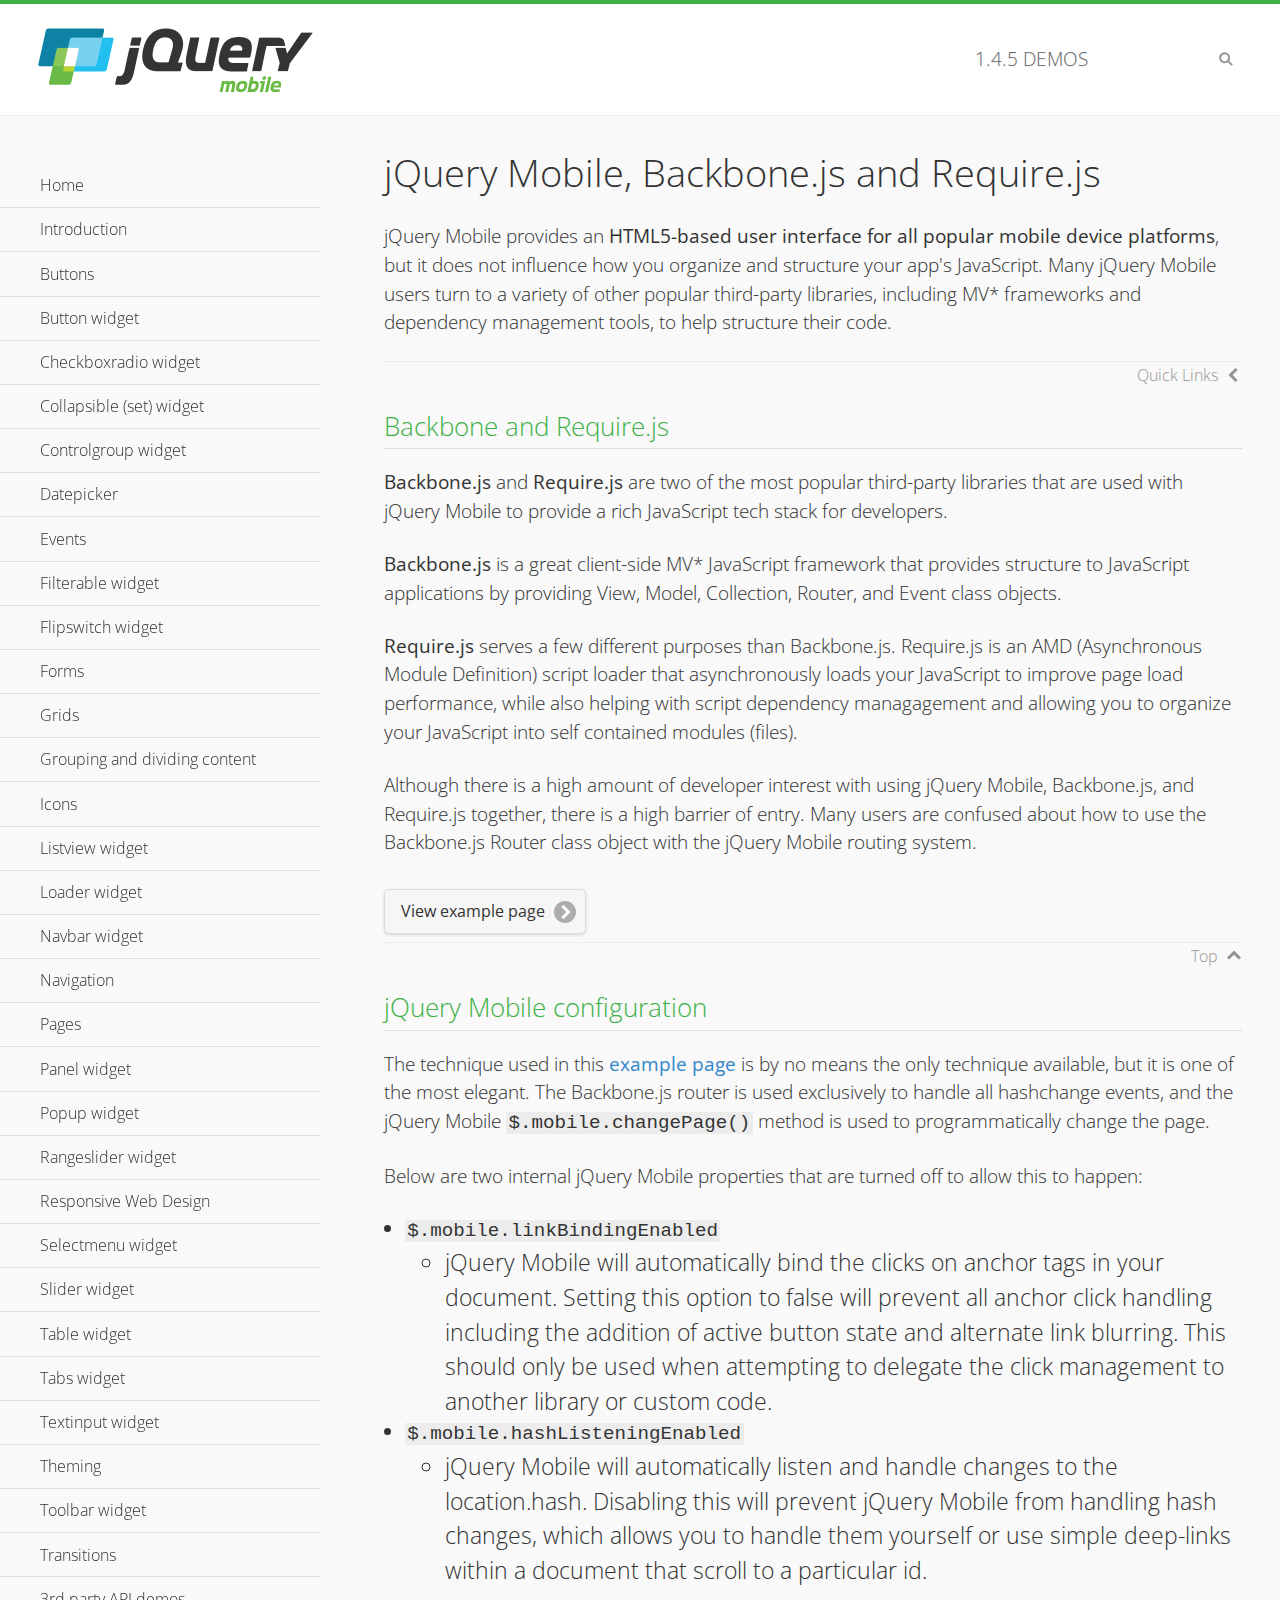
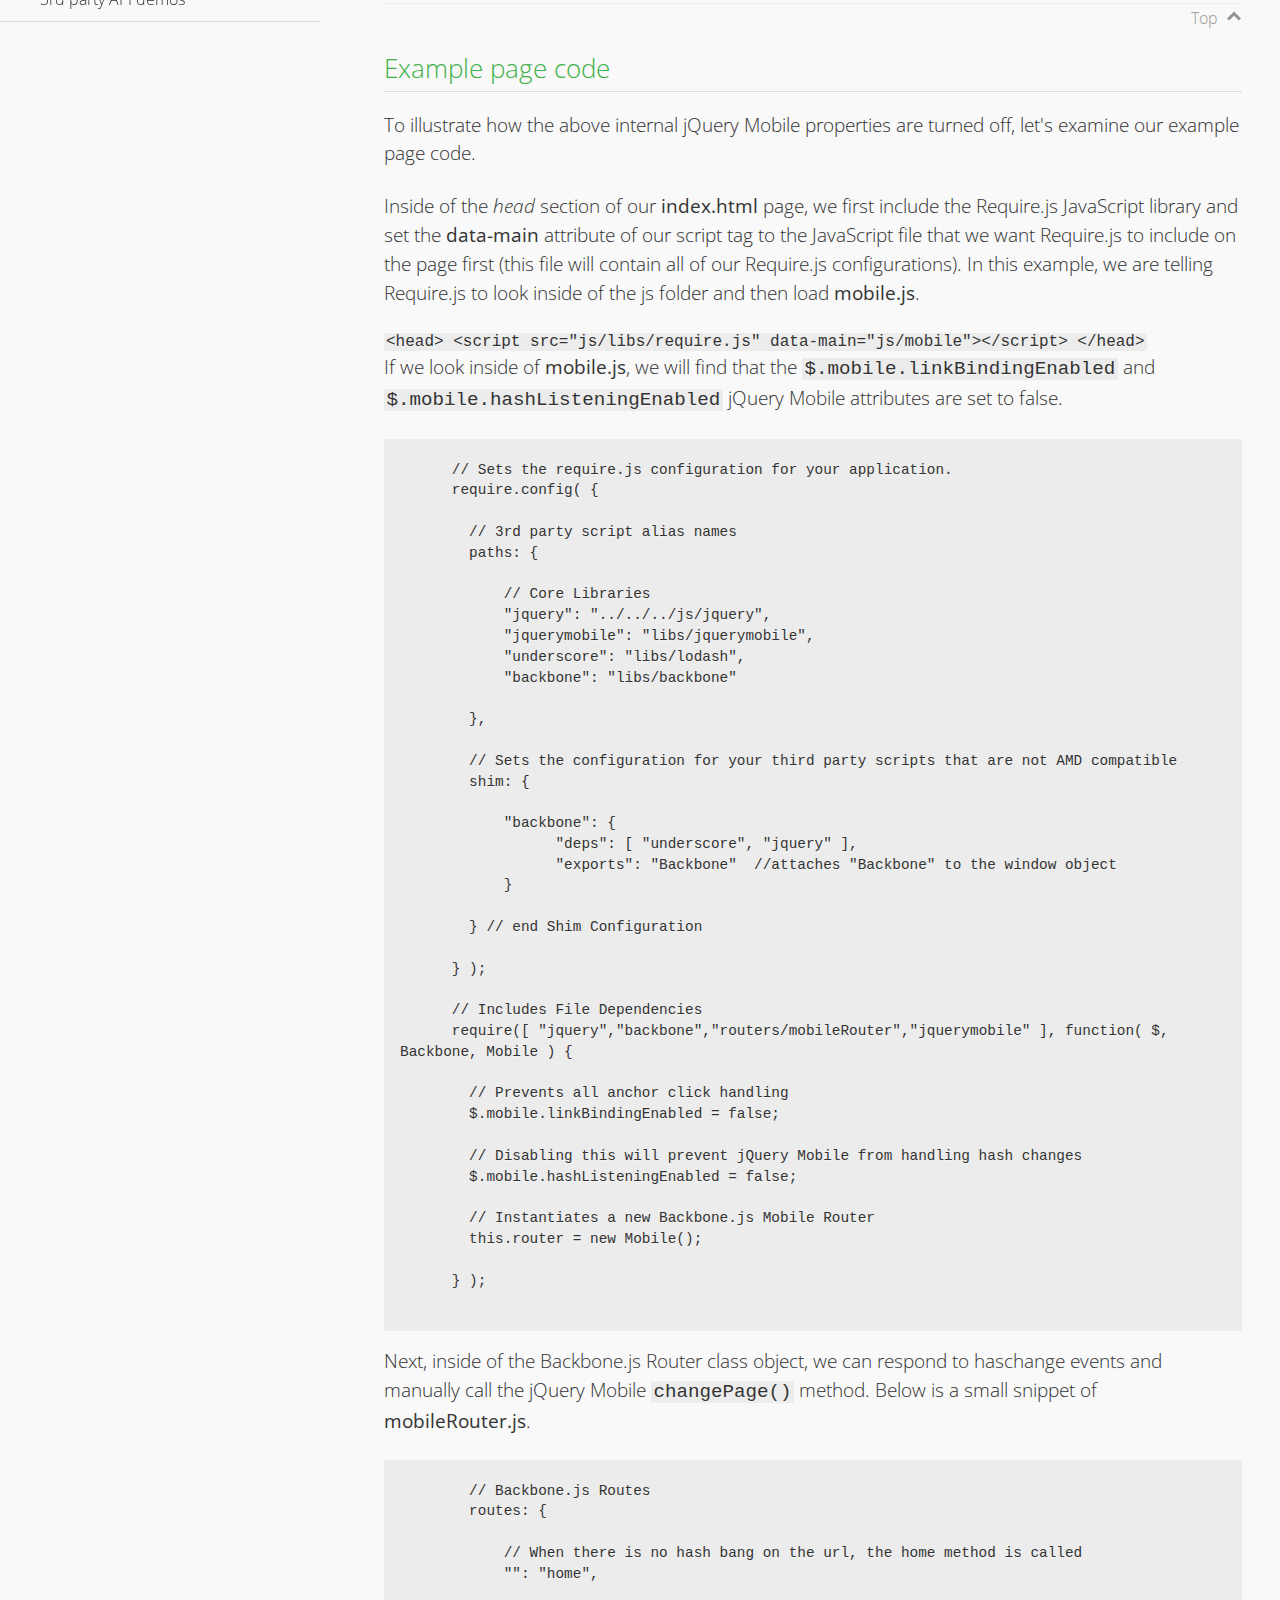
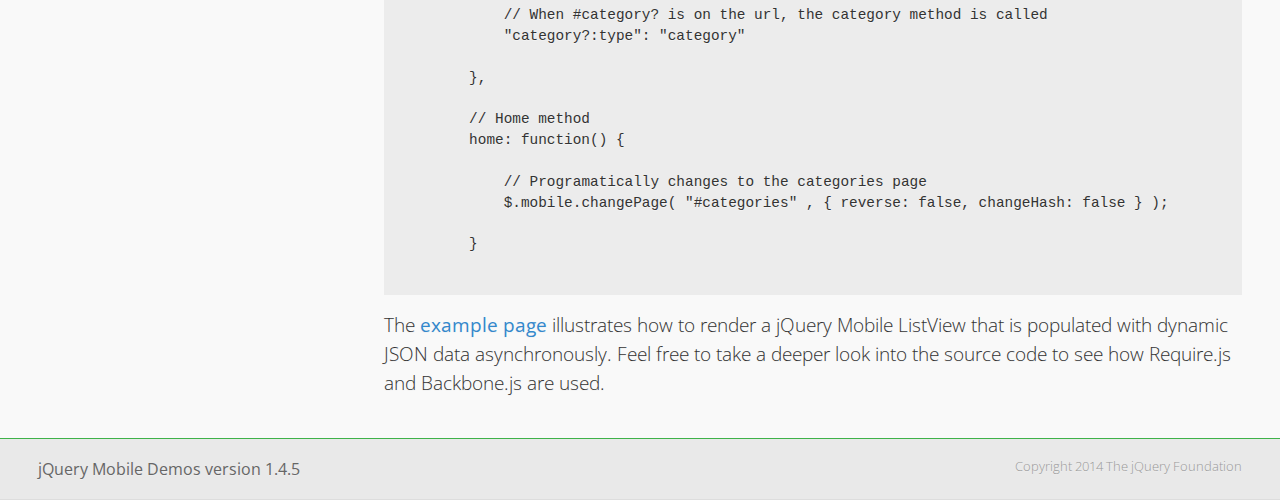
<file: plugins/jquery.mobile-1.4.5/demos/backbone-requirejs/index.html>
<!DOCTYPE html>
<html>
  <head>
  <meta charset="utf-8">
  <meta name="viewport" content="width=device-width, initial-scale=1">
  <title>jQuery Mobile - Backbone.js and Require.js Apps</title>
	<link rel="shortcut icon" href="../favicon.ico">
    <link rel="stylesheet" href="http://fonts.googleapis.com/css?family=Open+Sans:300,400,700">
	<link rel="stylesheet" href="../css/themes/default/jquery.mobile-1.4.5.min.css">
	<link rel="stylesheet" href="../_assets/css/jqm-demos.css">
	<script src="../js/jquery.js"></script>
	<script src="../_assets/js/index.js"></script>
	<script src="../js/jquery.mobile-1.4.5.min.js"></script>

</head>
<body>
<div data-role="page" class="jqm-demos" data-quicklinks="true">

    <div data-role="header" class="jqm-header">
		<h2><a href="../" title="jQuery Mobile Demos home"><img src="../_assets/img/jquery-logo.png" alt="jQuery Mobile"></a></h2>
		<p><span class="jqm-version"></span> Demos</p>
        <a href="#" class="jqm-navmenu-link ui-btn ui-btn-icon-notext ui-corner-all ui-icon-bars ui-nodisc-icon ui-alt-icon ui-btn-left">Menu</a>
        <a href="#" class="jqm-search-link ui-btn ui-btn-icon-notext ui-corner-all ui-icon-search ui-nodisc-icon ui-alt-icon ui-btn-right">Search</a>
    </div><!-- /header -->

	<div role="main" class="ui-content jqm-content">

      <h1>jQuery Mobile, Backbone.js and Require.js</h1>
      <p>jQuery Mobile provides an <strong>HTML5-based user interface for all popular mobile device platforms</strong>, but it does not influence how you organize and structure your app's JavaScript.  Many jQuery Mobile users turn to a variety of other popular third-party libraries, including MV* frameworks and dependency management tools, to help structure their code.
      </p>

	  <h2>Backbone and Require.js</h2>
      <p><strong>Backbone.js</strong> and <strong>Require.js</strong> are two of the most popular third-party libraries that are used with jQuery Mobile to provide a rich JavaScript tech stack for developers.
      </p>
      <p><strong>Backbone.js</strong> is a great client-side MV* JavaScript framework that provides structure to JavaScript applications by providing View, Model, Collection, Router, and Event class objects.
      </p>
      <p><strong>Require.js</strong> serves a few different purposes than Backbone.js. Require.js is an AMD (Asynchronous Module Definition) script loader that asynchronously loads your JavaScript to improve page load performance, while also helping with script dependency managagement and allowing you to organize your JavaScript into self contained modules (files).
      </p>
      <p>Although there is a high amount of developer interest with using jQuery Mobile, Backbone.js, and Require.js together, there is a high barrier of entry.  Many users are confused about how to use the Backbone.js Router class object with the jQuery Mobile routing system.</p>

	   <a href="backbone-require.html" rel="external" class="ui-btn ui-btn-inline ui-corner-all ui-shadow ui-btn-icon-right ui-icon-carat-r">View example page</a>

      <h2>jQuery Mobile configuration</h2>

      <p>The technique used in this <a href="backbone-require.html" rel="external">example page</a> is by no means the only technique available, but it is one of the most elegant.  The Backbone.js router is used exclusively to handle all hashchange events, and the jQuery Mobile <code>$.mobile.changePage()</code> method is used to programmatically change the page.</p>

      <p>Below are two internal jQuery Mobile properties that are turned off to allow this to happen:</p>

      <ul>
        <li><code>$.mobile.linkBindingEnabled</code>
          <ul>
            <li>jQuery Mobile will automatically bind the clicks on anchor tags in your document. Setting this option to false will prevent all anchor click handling including the addition of active button state and alternate link blurring. This should only be used when attempting to delegate the click management to another library or custom code.</li>
            </ul>
        </li>
        <li><code>$.mobile.hashListeningEnabled</code>
          <ul>
            <li>jQuery Mobile will automatically listen and handle changes to the location.hash. Disabling this will prevent jQuery Mobile from handling hash changes, which allows you to handle them yourself or use simple deep-links within a document that scroll to a particular id.</li>
            </ul>
        </li>
      </ul>

	  <h2>Example page code</h2>
      <p>To illustrate how the above internal jQuery Mobile properties are turned off, let's examine our example page code.</p>

      <p>Inside of the <em>head</em> section of our <strong>index.html</strong> page, we first include the Require.js JavaScript library and set the <strong>data-main</strong> attribute of our script tag to the JavaScript file that we want Require.js to include on the page first (this file will contain all of our Require.js configurations).  In this example, we are telling Require.js to look inside of the js folder and then load <strong>mobile.js</strong>.
      </p>

      <code>
        &lt;head&gt;
          &lt;script src=&quot;js/libs/require.js&quot; data-main=&quot;js/mobile&quot;&gt;&lt;/script&gt;
        &lt;/head&gt;
      </code>
      <p>If we look inside of <strong>mobile.js</strong>, we will find that the <code>$.mobile.linkBindingEnabled</code> and <code>$.mobile.hashListeningEnabled</code> jQuery Mobile attributes are set to false.
      </p>
      <pre>
      <code>
      // Sets the require.js configuration for your application.
      require.config( {

        // 3rd party script alias names
        paths: {

            // Core Libraries
            "jquery": "../../../js/jquery",
            "jquerymobile": "libs/jquerymobile",
            "underscore": "libs/lodash",
            "backbone": "libs/backbone"

        },

        // Sets the configuration for your third party scripts that are not AMD compatible
        shim: {

            "backbone": {
                  "deps": [ "underscore", "jquery" ],
                  "exports": "Backbone"  //attaches "Backbone" to the window object
            }

        } // end Shim Configuration

      } );

      // Includes File Dependencies
      require([ "jquery","backbone","routers/mobileRouter","jquerymobile" ], function( $, Backbone, Mobile ) {

        // Prevents all anchor click handling
        $.mobile.linkBindingEnabled = false;

        // Disabling this will prevent jQuery Mobile from handling hash changes
        $.mobile.hashListeningEnabled = false;

        // Instantiates a new Backbone.js Mobile Router
        this.router = new Mobile();

      } );
</code>
</pre>
<p>Next, inside of the Backbone.js Router class object, we can respond to haschange events and manually call the jQuery Mobile <code>changePage()</code> method.  Below is a small snippet of <strong>mobileRouter.js</strong>.</p>
<pre>
<code>
        // Backbone.js Routes
        routes: {

            // When there is no hash bang on the url, the home method is called
            "": "home",

            // When #category? is on the url, the category method is called
            "category?:type": "category"

        },

        // Home method
        home: function() {

            // Programatically changes to the categories page
            $.mobile.changePage( "#categories" , { reverse: false, changeHash: false } );

        }
</code>
</pre>

		<p>The <a href="backbone-require.html" rel="external">example page</a> illustrates how to render a jQuery Mobile ListView that is populated with dynamic JSON data asynchronously. Feel free to take a deeper look into the source code to see how Require.js and Backbone.js are used.</p>

    </div><!-- /content -->
	    <div data-role="panel" class="jqm-navmenu-panel" data-position="left" data-display="overlay" data-theme="a">
	    	<ul class="jqm-list ui-alt-icon ui-nodisc-icon">
<li data-filtertext="demos homepage" data-icon="home"><a href=".././">Home</a></li>
<li data-filtertext="introduction overview getting started"><a href="../intro/" data-ajax="false">Introduction</a></li>
<li data-filtertext="buttons button markup buttonmarkup method anchor link button element"><a href="../button-markup/" data-ajax="false">Buttons</a></li>
<li data-filtertext="form button widget input button submit reset"><a href="../button/" data-ajax="false">Button widget</a></li>
<li data-role="collapsible" data-enhanced="true" data-collapsed-icon="carat-d" data-expanded-icon="carat-u" data-iconpos="right" data-inset="false" class="ui-collapsible ui-collapsible-themed-content ui-collapsible-collapsed">
	<h3 class="ui-collapsible-heading ui-collapsible-heading-collapsed">
		<a href="#" class="ui-collapsible-heading-toggle ui-btn ui-btn-icon-right ui-btn-inherit ui-icon-carat-d">
		    Checkboxradio widget<span class="ui-collapsible-heading-status"> click to expand contents</span>
		</a>
	</h3>
	<div class="ui-collapsible-content ui-body-inherit ui-collapsible-content-collapsed" aria-hidden="true">
		<ul>
			<li data-filtertext="form checkboxradio widget checkbox input checkboxes controlgroups"><a href="../checkboxradio-checkbox/" data-ajax="false">Checkboxes</a></li>
			<li data-filtertext="form checkboxradio widget radio input radio buttons controlgroups"><a href="../checkboxradio-radio/" data-ajax="false">Radio buttons</a></li>
		</ul>
	</div>
</li>
<li data-role="collapsible" data-enhanced="true" data-collapsed-icon="carat-d" data-expanded-icon="carat-u" data-iconpos="right" data-inset="false" class="ui-collapsible ui-collapsible-themed-content ui-collapsible-collapsed">
	<h3 class="ui-collapsible-heading ui-collapsible-heading-collapsed">
		<a href="#" class="ui-collapsible-heading-toggle ui-btn ui-btn-icon-right ui-btn-inherit ui-icon-carat-d">
			Collapsible (set) widget<span class="ui-collapsible-heading-status"> click to expand contents</span>
		</a>
	</h3>
	<div class="ui-collapsible-content ui-body-inherit ui-collapsible-content-collapsed" aria-hidden="true">
		<ul>
			<li data-filtertext="collapsibles content formatting"><a href="../collapsible/" data-ajax="false">Collapsible</a></li>
			<li data-filtertext="dynamic collapsible set accordion append expand"><a href="../collapsible-dynamic/" data-ajax="false">Dynamic collapsibles</a></li>
			<li data-filtertext="accordions collapsible set widget content formatting grouped collapsibles"><a href="../collapsibleset/" data-ajax="false">Collapsible set</a></li>
		</ul>
	</div>
</li>
<li data-role="collapsible" data-enhanced="true" data-collapsed-icon="carat-d" data-expanded-icon="carat-u" data-iconpos="right" data-inset="false" class="ui-collapsible ui-collapsible-themed-content ui-collapsible-collapsed">
	<h3 class="ui-collapsible-heading ui-collapsible-heading-collapsed">
		<a href="#" class="ui-collapsible-heading-toggle ui-btn ui-btn-icon-right ui-btn-inherit ui-icon-carat-d">
			Controlgroup widget<span class="ui-collapsible-heading-status"> click to expand contents</span>
		</a>
	</h3>
	<div class="ui-collapsible-content ui-body-inherit ui-collapsible-content-collapsed" aria-hidden="true">
		<ul>
			<li data-filtertext="controlgroups selectmenu checkboxradio input grouped buttons horizontal vertical"><a href="../controlgroup/" data-ajax="false">Controlgroup</a></li>
			<li data-filtertext="dynamic controlgroup dynamically add buttons"><a href="../controlgroup-dynamic/" data-ajax="false">Dynamic controlgroups</a></li>
		</ul>
	</div>
</li>
<li data-filtertext="form datepicker widget date input"><a href="../datepicker/" data-ajax="false">Datepicker</a></li>
<li data-role="collapsible" data-enhanced="true" data-collapsed-icon="carat-d" data-expanded-icon="carat-u" data-iconpos="right" data-inset="false" class="ui-collapsible ui-collapsible-themed-content ui-collapsible-collapsed">
	<h3 class="ui-collapsible-heading ui-collapsible-heading-collapsed">
		<a href="#" class="ui-collapsible-heading-toggle ui-btn ui-btn-icon-right ui-btn-inherit ui-icon-carat-d">
			Events<span class="ui-collapsible-heading-status"> click to expand contents</span>
		</a>
	</h3>
	<div class="ui-collapsible-content ui-body-inherit ui-collapsible-content-collapsed" aria-hidden="true">
		<ul>
			<li data-filtertext="swipe to delete list items listviews swipe events"><a href="../swipe-list/" data-ajax="false">Swipe list items</a></li>
			<li data-filtertext="swipe to navigate swipe page navigation swipe events"><a href="../swipe-page/" data-ajax="false">Swipe page navigation</a></li>
		</ul>
	</div>
</li>
<li data-filtertext="filterable filter elements sorting searching listview table"><a href="../filterable/" data-ajax="false">Filterable widget</a></li>
<li data-filtertext="form flipswitch widget flip toggle switch binary select checkbox input"><a href="../flipswitch/" data-ajax="false">Flipswitch widget</a></li>
<li data-role="collapsible" data-enhanced="true" data-collapsed-icon="carat-d" data-expanded-icon="carat-u" data-iconpos="right" data-inset="false" class="ui-collapsible ui-collapsible-themed-content ui-collapsible-collapsed">
	<h3 class="ui-collapsible-heading ui-collapsible-heading-collapsed">
		<a href="#" class="ui-collapsible-heading-toggle ui-btn ui-btn-icon-right ui-btn-inherit ui-icon-carat-d">
			Forms<span class="ui-collapsible-heading-status"> click to expand contents</span>
		</a>
	</h3>
	<div class="ui-collapsible-content ui-body-inherit ui-collapsible-content-collapsed" aria-hidden="true">
		<ul>
			<li data-filtertext="forms text checkbox radio range button submit reset inputs selects textarea slider flipswitch label form elements"><a href="../forms/" data-ajax="false">Forms</a></li>
			<li data-filtertext="form hide labels hidden accessible ui-hidden-accessible forms"><a href="../forms-label-hidden-accessible/" data-ajax="false">Hide labels</a></li>
			<li data-filtertext="form field containers fieldcontain ui-field-contain forms"><a href="../forms-field-contain/" data-ajax="false">Field containers</a></li>
			<li data-filtertext="forms disabled form elements"><a href="../forms-disabled/" data-ajax="false">Forms disabled</a></li>
			<li data-filtertext="forms gallery examples overview forms text checkbox radio range button submit reset inputs selects textarea slider flipswitch label form elements"><a href="../forms-gallery/" data-ajax="false">Forms gallery</a></li>
		</ul>
	</div>
</li>
<li data-role="collapsible" data-enhanced="true" data-collapsed-icon="carat-d" data-expanded-icon="carat-u" data-iconpos="right" data-inset="false" class="ui-collapsible ui-collapsible-themed-content ui-collapsible-collapsed">
	<h3 class="ui-collapsible-heading ui-collapsible-heading-collapsed">
		<a href="#" class="ui-collapsible-heading-toggle ui-btn ui-btn-icon-right ui-btn-inherit ui-icon-carat-d">
			Grids<span class="ui-collapsible-heading-status"> click to expand contents</span>
		</a>
	</h3>
	<div class="ui-collapsible-content ui-body-inherit ui-collapsible-content-collapsed" aria-hidden="true">
		<ul>
			<li data-filtertext="grids columns blocks content formatting rwd responsive css framework"><a href="../grids/" data-ajax="false">Grids</a></li>
			<li data-filtertext="buttons in grids css framework"><a href="../grids-buttons/" data-ajax="false">Buttons in grids</a></li>
			<li data-filtertext="custom responsive grids rwd css framework"><a href="../grids-custom-responsive/" data-ajax="false">Custom responsive grids</a></li>
		</ul>
	</div>
</li>
<li data-filtertext="blocks content formatting sections heading"><a href="../body-bar-classes/" data-ajax="false">Grouping and dividing content</a></li>
<li data-role="collapsible" data-enhanced="true" data-collapsed-icon="carat-d" data-expanded-icon="carat-u" data-iconpos="right" data-inset="false" class="ui-collapsible ui-collapsible-themed-content ui-collapsible-collapsed">
	<h3 class="ui-collapsible-heading ui-collapsible-heading-collapsed">
		<a href="#" class="ui-collapsible-heading-toggle ui-btn ui-btn-icon-right ui-btn-inherit ui-icon-carat-d">
			Icons<span class="ui-collapsible-heading-status"> click to expand contents</span>
		</a>
	</h3>
	<div class="ui-collapsible-content ui-body-inherit ui-collapsible-content-collapsed" aria-hidden="true">
		<ul>
			<li data-filtertext="button icons svg disc alt custom icon position"><a href="../icons/" data-ajax="false">Icons</a></li>
			<li data-filtertext=""><a href="../icons-grunticon/" data-ajax="false">Grunticon loader</a></li>
		</ul>
	</div>
</li>
<li data-role="collapsible" data-enhanced="true" data-collapsed-icon="carat-d" data-expanded-icon="carat-u" data-iconpos="right" data-inset="false" class="ui-collapsible ui-collapsible-themed-content ui-collapsible-collapsed">
	<h3 class="ui-collapsible-heading ui-collapsible-heading-collapsed">
		<a href="#" class="ui-collapsible-heading-toggle ui-btn ui-btn-icon-right ui-btn-inherit ui-icon-carat-d">
			Listview widget<span class="ui-collapsible-heading-status"> click to expand contents</span>
		</a>
	</h3>
	<div class="ui-collapsible-content ui-body-inherit ui-collapsible-content-collapsed" aria-hidden="true">
		<ul>
			<li data-filtertext="listview widget thumbnails icons nested split button collapsible ul ol"><a href="../listview/" data-ajax="false">Listview</a></li>
			<li data-filtertext="autocomplete filterable reveal listview filtertextbeforefilter placeholder"><a href="../listview-autocomplete/" data-ajax="false">Listview autocomplete</a></li>
			<li data-filtertext="autocomplete filterable reveal listview remote data filtertextbeforefilter placeholder"><a href="../listview-autocomplete-remote/" data-ajax="false">Listview autocomplete remote data</a></li>
			<li data-filtertext="autodividers anchor jump scroll linkbars listview lists ul ol"><a href="../listview-autodividers-linkbar/" data-ajax="false">Listview autodividers linkbar</a></li>
			<li data-filtertext="listview autodividers selector autodividersselector lists ul ol"><a href="../listview-autodividers-selector/" data-ajax="false">Listview autodividers selector</a></li>
			<li data-filtertext="listview nested list items"><a href="../listview-nested-lists/" data-ajax="false">Nested Listviews</a></li>
			<li data-filtertext="listview collapsible list items flat"><a href="../listview-collapsible-item-flat/" data-ajax="false">Listview collapsible list items (flat)</a></li>
			<li data-filtertext="listview collapsible list indented"><a href="../listview-collapsible-item-indented/" data-ajax="false">Listview collapsible list items (indented)</a></li>
			<li data-filtertext="grid listview responsive grids responsive listviews lists ul"><a href="../listview-grid/" data-ajax="false">Listview responsive grid</a></li>
		</ul>
	</div>
</li>
<li data-filtertext="loader widget page loading navigation overlay spinner"><a href="../loader/" data-ajax="false">Loader widget</a></li>
<li data-filtertext="navbar widget navmenu toolbars header footer"><a href="../navbar/" data-ajax="false">Navbar widget</a></li>
<li data-role="collapsible" data-enhanced="true" data-collapsed-icon="carat-d" data-expanded-icon="carat-u" data-iconpos="right" data-inset="false" class="ui-collapsible ui-collapsible-themed-content ui-collapsible-collapsed">
	<h3 class="ui-collapsible-heading ui-collapsible-heading-collapsed">
		<a href="#" class="ui-collapsible-heading-toggle ui-btn ui-btn-icon-right ui-btn-inherit ui-icon-carat-d">
			Navigation<span class="ui-collapsible-heading-status"> click to expand contents</span>
		</a>
	</h3>
	<div class="ui-collapsible-content ui-body-inherit ui-collapsible-content-collapsed" aria-hidden="true">
		<ul>
			<li data-filtertext="ajax navigation navigate widget history event method"><a href="../navigation/" data-ajax="false">Navigation</a></li>
			<li data-filtertext="linking pages page links navigation ajax prefetch cache"><a href="../navigation-linking-pages/" data-ajax="false">Linking pages</a></li>
			<!-- <li data-filtertext="php redirect server redirection server-side navigation"><a href="../navigation-php-redirect/" data-ajax="false">PHP redirect demo</a></li>-->
			<li data-filtertext="navigation redirection hash query"><a href="../navigation-hash-processing/" data-ajax="false">Hash processing demo</a></li>
			<li data-filtertext="navigation redirection hash query"><a href="../page-events/" data-ajax="false">Page Navigation Events</a></li>
		</ul>
	</div>
</li>
<li data-role="collapsible" data-enhanced="true" data-collapsed-icon="carat-d" data-expanded-icon="carat-u" data-iconpos="right" data-inset="false" class="ui-collapsible ui-collapsible-themed-content ui-collapsible-collapsed">
	<h3 class="ui-collapsible-heading ui-collapsible-heading-collapsed">
		<a href="#" class="ui-collapsible-heading-toggle ui-btn ui-btn-icon-right ui-btn-inherit ui-icon-carat-d">
			Pages<span class="ui-collapsible-heading-status"> click to expand contents</span>
		</a>
	</h3>
	<div class="ui-collapsible-content ui-body-inherit ui-collapsible-content-collapsed" aria-hidden="true">
		<ul>
			<li data-filtertext="pages page widget ajax navigation"><a href="../pages/" data-ajax="false">Pages</a></li>
			<li data-filtertext="single page"><a href="../pages-single-page/" data-ajax="false">Single page</a></li>
			<li data-filtertext="multipage multi-page page"><a href="../pages-multi-page/" data-ajax="false">Multi-page template</a></li>
			<li data-filtertext="dialog page widget modal popup"><a href="../pages-dialog/" data-ajax="false">Dialog page</a></li>
		</ul>
	</div>
</li>
<li data-role="collapsible" data-enhanced="true" data-collapsed-icon="carat-d" data-expanded-icon="carat-u" data-iconpos="right" data-inset="false" class="ui-collapsible ui-collapsible-themed-content ui-collapsible-collapsed">
	<h3 class="ui-collapsible-heading ui-collapsible-heading-collapsed">
		<a href="#" class="ui-collapsible-heading-toggle ui-btn ui-btn-icon-right ui-btn-inherit ui-icon-carat-d">
			Panel widget<span class="ui-collapsible-heading-status"> click to expand contents</span>
		</a>
	</h3>
	<div class="ui-collapsible-content ui-body-inherit ui-collapsible-content-collapsed" aria-hidden="true">
		<ul>
			<li data-filtertext="panel widget sliding panels reveal push overlay responsive"><a href="../panel/" data-ajax="false">Panel</a></li>
			<li data-filtertext=""><a href="../panel-external/" data-ajax="false">External panels</a></li>
			<li data-filtertext="panel "><a href="../panel-fixed/" data-ajax="false">Fixed panels</a></li>
			<li data-filtertext="panel slide panels sliding panels shadow rwd responsive breakpoint"><a href="../panel-responsive/" data-ajax="false">Panels responsive</a></li>
			<li data-filtertext="panel custom style custom panel width reveal shadow listview panel styling page background wrapper"><a href="../panel-styling/" data-ajax="false">Custom panel style</a></li>
			<li data-filtertext="panel open on swipe"><a href="../panel-swipe-open/" data-ajax="false">Panel open on swipe</a></li>
			<li data-filtertext="panels outside page internal external toolbars"><a href="../panel-external-internal/" data-ajax="false">Panel external and internal</a></li>
		</ul>
	</div>
</li>
<li data-role="collapsible" data-enhanced="true" data-collapsed-icon="carat-d" data-expanded-icon="carat-u" data-iconpos="right" data-inset="false" class="ui-collapsible ui-collapsible-themed-content ui-collapsible-collapsed">
	<h3 class="ui-collapsible-heading ui-collapsible-heading-collapsed">
		<a href="#" class="ui-collapsible-heading-toggle ui-btn ui-btn-icon-right ui-btn-inherit ui-icon-carat-d">
			Popup widget<span class="ui-collapsible-heading-status"> click to expand contents</span>
		</a>
	</h3>
	<div class="ui-collapsible-content ui-body-inherit ui-collapsible-content-collapsed" aria-hidden="true">
		<ul>
			<li data-filtertext="popup widget popups dialog modal transition tooltip lightbox form overlay screen flip pop fade transition"><a href="../popup/" data-ajax="false">Popup</a></li>
			<li data-filtertext="popup alignment position"><a href="../popup-alignment/" data-ajax="false">Popup alignment</a></li>
			<li data-filtertext="popup arrow size popups popover"><a href="../popup-arrow-size/" data-ajax="false">Popup arrow size</a></li>
			<li data-filtertext="dynamic popups popup images lightbox"><a href="../popup-dynamic/" data-ajax="false">Dynamic popups</a></li>
			<li data-filtertext="popups with iframes scaling"><a href="../popup-iframe/" data-ajax="false">Popups with iframes</a></li>
			<li data-filtertext="popup image scaling"><a href="../popup-image-scaling/" data-ajax="false">Popup image scaling</a></li>
			<li data-filtertext="external popup outside multi-page"><a href="../popup-outside-multipage/" data-ajax="false">Popup outside multi-page</a></li>
		</ul>
	</div>
</li>
<li data-filtertext="form rangeslider widget dual sliders dual handle sliders range input"><a href="../rangeslider/" data-ajax="false">Rangeslider widget</a></li>
<li data-filtertext="responsive web design rwd adaptive progressive enhancement PE accessible mobile breakpoints media query media queries"><a href="../rwd/" data-ajax="false">Responsive Web Design</a></li>
<li data-role="collapsible" data-enhanced="true" data-collapsed-icon="carat-d" data-expanded-icon="carat-u" data-iconpos="right" data-inset="false" class="ui-collapsible ui-collapsible-themed-content ui-collapsible-collapsed">
	<h3 class="ui-collapsible-heading ui-collapsible-heading-collapsed">
		<a href="#" class="ui-collapsible-heading-toggle ui-btn ui-btn-icon-right ui-btn-inherit ui-icon-carat-d">
			Selectmenu widget<span class="ui-collapsible-heading-status"> click to expand contents</span>
		</a>
	</h3>
	<div class="ui-collapsible-content ui-body-inherit ui-collapsible-content-collapsed" aria-hidden="true">
		<ul>
			<li data-filtertext="form selectmenu widget select input custom select menu selects"><a href="../selectmenu/" data-ajax="false">Selectmenu</a></li>
			<li data-filtertext="form custom select menu selectmenu widget custom menu option optgroup multiple selects"><a href="../selectmenu-custom/" data-ajax="false">Custom select menu</a></li>
			<li data-filtertext="filterable select filter popup dialog"><a href="../selectmenu-custom-filter/" data-ajax="false">Custom select menu with filter</a></li>
		</ul>
	</div>
</li>
<li data-role="collapsible" data-enhanced="true" data-collapsed-icon="carat-d" data-expanded-icon="carat-u" data-iconpos="right" data-inset="false" class="ui-collapsible ui-collapsible-themed-content ui-collapsible-collapsed">
	<h3 class="ui-collapsible-heading ui-collapsible-heading-collapsed">
		<a href="#" class="ui-collapsible-heading-toggle ui-btn ui-btn-icon-right ui-btn-inherit ui-icon-carat-d">
			Slider widget<span class="ui-collapsible-heading-status"> click to expand contents</span>
		</a>
	</h3>
	<div class="ui-collapsible-content ui-body-inherit ui-collapsible-content-collapsed" aria-hidden="true">
		<ul>
			<li data-filtertext="form slider widget range input single sliders"><a href="../slider/" data-ajax="false">Slider</a></li>
			<li data-filtertext="form slider widget flipswitch slider binary select flip toggle switch"><a href="../slider-flipswitch/" data-ajax="false">Slider flip toggle switch</a></li>
			<li data-filtertext="form slider tooltip handle value input range sliders"><a href="../slider-tooltip/" data-ajax="false">Slider tooltip</a></li>
		</ul>
	</div>
</li>
<li data-role="collapsible" data-enhanced="true" data-collapsed-icon="carat-d" data-expanded-icon="carat-u" data-iconpos="right" data-inset="false" class="ui-collapsible ui-collapsible-themed-content ui-collapsible-collapsed">
	<h3 class="ui-collapsible-heading ui-collapsible-heading-collapsed">
		<a href="#" class="ui-collapsible-heading-toggle ui-btn ui-btn-icon-right ui-btn-inherit ui-icon-carat-d">
			Table widget<span class="ui-collapsible-heading-status"> click to expand contents</span>
		</a>
	</h3>
	<div class="ui-collapsible-content ui-body-inherit ui-collapsible-content-collapsed" aria-hidden="true">
		<ul>
			<li data-filtertext="table widget reflow column toggle th td responsive tables rwd hide show tabular"><a href="../table-column-toggle/" data-ajax="false">Table Column Toggle</a></li>
			<li data-filtertext="table column toggle phone comparison demo"><a href="../table-column-toggle-example/" data-ajax="false">Table Column Toggle demo</a></li>
			<li data-filtertext="responsive tables table column toggle heading groups rwd breakpoint"><a href="../table-column-toggle-heading-groups/" data-ajax="false">Table Column Toggle heading groups</a></li>
			<li data-filtertext="responsive tables table column toggle hide rwd breakpoint customization options"><a href="../table-column-toggle-options/" data-ajax="false">Table Column Toggle options</a></li>
			<li data-filtertext="table reflow th td responsive rwd columns tabular"><a href="../table-reflow/" data-ajax="false">Table Reflow</a></li>
			<li data-filtertext="responsive tables table reflow heading groups rwd breakpoint"><a href="../table-reflow-heading-groups/" data-ajax="false">Table Reflow heading groups</a></li>
			<li data-filtertext="responsive tables table reflow stripes strokes table style"><a href="../table-reflow-stripes-strokes/" data-ajax="false">Table Reflow stripes and strokes</a></li>
			<li data-filtertext="responsive tables table reflow stack custom styles"><a href="../table-reflow-styling/" data-ajax="false">Table Reflow custom styles</a></li>
		</ul>
	</div>
</li>
<li data-filtertext="ui tabs widget"><a href="../tabs/" data-ajax="false">Tabs widget</a></li>
<li data-filtertext="form textinput widget text input textarea number date time tel email file color password"><a href="../textinput/" data-ajax="false">Textinput widget</a></li>
<li data-role="collapsible" data-enhanced="true" data-collapsed-icon="carat-d" data-expanded-icon="carat-u" data-iconpos="right" data-inset="false" class="ui-collapsible ui-collapsible-themed-content ui-collapsible-collapsed">
	<h3 class="ui-collapsible-heading ui-collapsible-heading-collapsed">
		<a href="#" class="ui-collapsible-heading-toggle ui-btn ui-btn-icon-right ui-btn-inherit ui-icon-carat-d">
			Theming<span class="ui-collapsible-heading-status"> click to expand contents</span>
		</a>
	</h3>
	<div class="ui-collapsible-content ui-body-inherit ui-collapsible-content-collapsed" aria-hidden="true">
		<ul>
			<li data-filtertext="default theme swatches theming style css"><a href="../theme-default/" data-ajax="false">Default theme</a></li>
			<li data-filtertext="classic theme old theme swatches theming style css"><a href="../theme-classic/" data-ajax="false">Classic theme</a></li>
		</ul>
	</div>
</li>
<li data-role="collapsible" data-enhanced="true" data-collapsed-icon="carat-d" data-expanded-icon="carat-u" data-iconpos="right" data-inset="false" class="ui-collapsible ui-collapsible-themed-content ui-collapsible-collapsed">
	<h3 class="ui-collapsible-heading ui-collapsible-heading-collapsed">
		<a href="#" class="ui-collapsible-heading-toggle ui-btn ui-btn-icon-right ui-btn-inherit ui-icon-carat-d">
			Toolbar widget<span class="ui-collapsible-heading-status"> click to expand contents</span>
		</a>
	</h3>
	<div class="ui-collapsible-content ui-body-inherit ui-collapsible-content-collapsed" aria-hidden="true">
		<ul>
			<li data-filtertext="toolbar widget header footer toolbars fixed fullscreen external sections"><a href="../toolbar/" data-ajax="false">Toolbar</a></li>
			<li data-filtertext="dynamic toolbars dynamically add toolbar header footer"><a href="../toolbar-dynamic/" data-ajax="false">Dynamic toolbars</a></li>
			<li data-filtertext="external toolbars header footer"><a href="../toolbar-external/" data-ajax="false">External toolbars</a></li>
			<li data-filtertext="fixed toolbars header footer"><a href="../toolbar-fixed/" data-ajax="false">Fixed toolbars</a></li>
			<li data-filtertext="fixed fullscreen toolbars header footer"><a href="../toolbar-fixed-fullscreen/" data-ajax="false">Fullscreen toolbars</a></li>
			<li data-filtertext="external fixed toolbars header footer"><a href="../toolbar-fixed-external/" data-ajax="false">Fixed external toolbars</a></li>
			<li data-filtertext="external persistent toolbars header footer navbar navmenu"><a href="../toolbar-fixed-persistent/" data-ajax="false">Persistent toolbars</a></li>
			<li data-filtertext="external ajax optimized toolbars persistent toolbars header footer navbar"><a href="../toolbar-fixed-persistent-optimized/" data-ajax="false">Ajax optimized toolbars</a></li>
			<li data-filtertext="form in toolbars header footer"><a href="../toolbar-fixed-forms/" data-ajax="false">Form in toolbar</a></li>
		</ul>
	</div>
</li>
<li data-filtertext="page transitions animated pages popup navigation flip slide fade pop"><a href="../transitions/" data-ajax="false">Transitions</a></li>
<li data-role="collapsible" data-enhanced="true" data-collapsed-icon="carat-d" data-expanded-icon="carat-u" data-iconpos="right" data-inset="false" class="ui-collapsible ui-collapsible-themed-content ui-collapsible-collapsed">
	<h3 class="ui-collapsible-heading ui-collapsible-heading-collapsed">
		<a href="#" class="ui-collapsible-heading-toggle ui-btn ui-btn-icon-right ui-btn-inherit ui-icon-carat-d">
			3rd party API demos<span class="ui-collapsible-heading-status"> click to expand contents</span>
		</a>
	</h3>
	<div class="ui-collapsible-content ui-body-inherit ui-collapsible-content-collapsed" aria-hidden="true">
		<ul>
			<li data-filtertext="backbone requirejs navigation router"><a href="../backbone-requirejs/" data-ajax="false">Backbone RequireJS</a></li>
			<li data-filtertext="google maps geolocation demo"><a href="../map-geolocation/" data-ajax="false">Google Maps geolocation</a></li>
			<li data-filtertext="google maps hybrid"><a href="../map-list-toggle/" data-ajax="false">Google Maps list toggle</a></li>
		</ul>
	</div>
</li>



		     </ul>
		</div><!-- /panel -->


    <div data-role="footer" data-position="fixed" data-tap-toggle="false" class="jqm-footer">
        <p>jQuery Mobile Demos version <span class="jqm-version"></span></p>
        <p>Copyright 2014 The jQuery Foundation</p>
    </div><!-- /footer -->
	<!-- TODO: This should become an external panel so we can add input to markup (unique ID) -->
    <div data-role="panel" class="jqm-search-panel" data-position="right" data-display="overlay" data-theme="a">
		<div class="jqm-search">
			<ul class="jqm-list" data-filter-placeholder="Search demos..." data-filter-reveal="true">
<li data-filtertext="demos homepage" data-icon="home"><a href=".././">Home</a></li>
<li data-filtertext="introduction overview getting started"><a href="../intro/" data-ajax="false">Introduction</a></li>
<li data-filtertext="buttons button markup buttonmarkup method anchor link button element"><a href="../button-markup/" data-ajax="false">Buttons</a></li>
<li data-filtertext="form button widget input button submit reset"><a href="../button/" data-ajax="false">Button widget</a></li>
<li data-role="collapsible" data-enhanced="true" data-collapsed-icon="carat-d" data-expanded-icon="carat-u" data-iconpos="right" data-inset="false" class="ui-collapsible ui-collapsible-themed-content ui-collapsible-collapsed">
	<h3 class="ui-collapsible-heading ui-collapsible-heading-collapsed">
		<a href="#" class="ui-collapsible-heading-toggle ui-btn ui-btn-icon-right ui-btn-inherit ui-icon-carat-d">
		    Checkboxradio widget<span class="ui-collapsible-heading-status"> click to expand contents</span>
		</a>
	</h3>
	<div class="ui-collapsible-content ui-body-inherit ui-collapsible-content-collapsed" aria-hidden="true">
		<ul>
			<li data-filtertext="form checkboxradio widget checkbox input checkboxes controlgroups"><a href="../checkboxradio-checkbox/" data-ajax="false">Checkboxes</a></li>
			<li data-filtertext="form checkboxradio widget radio input radio buttons controlgroups"><a href="../checkboxradio-radio/" data-ajax="false">Radio buttons</a></li>
		</ul>
	</div>
</li>
<li data-role="collapsible" data-enhanced="true" data-collapsed-icon="carat-d" data-expanded-icon="carat-u" data-iconpos="right" data-inset="false" class="ui-collapsible ui-collapsible-themed-content ui-collapsible-collapsed">
	<h3 class="ui-collapsible-heading ui-collapsible-heading-collapsed">
		<a href="#" class="ui-collapsible-heading-toggle ui-btn ui-btn-icon-right ui-btn-inherit ui-icon-carat-d">
			Collapsible (set) widget<span class="ui-collapsible-heading-status"> click to expand contents</span>
		</a>
	</h3>
	<div class="ui-collapsible-content ui-body-inherit ui-collapsible-content-collapsed" aria-hidden="true">
		<ul>
			<li data-filtertext="collapsibles content formatting"><a href="../collapsible/" data-ajax="false">Collapsible</a></li>
			<li data-filtertext="dynamic collapsible set accordion append expand"><a href="../collapsible-dynamic/" data-ajax="false">Dynamic collapsibles</a></li>
			<li data-filtertext="accordions collapsible set widget content formatting grouped collapsibles"><a href="../collapsibleset/" data-ajax="false">Collapsible set</a></li>
		</ul>
	</div>
</li>
<li data-role="collapsible" data-enhanced="true" data-collapsed-icon="carat-d" data-expanded-icon="carat-u" data-iconpos="right" data-inset="false" class="ui-collapsible ui-collapsible-themed-content ui-collapsible-collapsed">
	<h3 class="ui-collapsible-heading ui-collapsible-heading-collapsed">
		<a href="#" class="ui-collapsible-heading-toggle ui-btn ui-btn-icon-right ui-btn-inherit ui-icon-carat-d">
			Controlgroup widget<span class="ui-collapsible-heading-status"> click to expand contents</span>
		</a>
	</h3>
	<div class="ui-collapsible-content ui-body-inherit ui-collapsible-content-collapsed" aria-hidden="true">
		<ul>
			<li data-filtertext="controlgroups selectmenu checkboxradio input grouped buttons horizontal vertical"><a href="../controlgroup/" data-ajax="false">Controlgroup</a></li>
			<li data-filtertext="dynamic controlgroup dynamically add buttons"><a href="../controlgroup-dynamic/" data-ajax="false">Dynamic controlgroups</a></li>
		</ul>
	</div>
</li>
<li data-filtertext="form datepicker widget date input"><a href="../datepicker/" data-ajax="false">Datepicker</a></li>
<li data-role="collapsible" data-enhanced="true" data-collapsed-icon="carat-d" data-expanded-icon="carat-u" data-iconpos="right" data-inset="false" class="ui-collapsible ui-collapsible-themed-content ui-collapsible-collapsed">
	<h3 class="ui-collapsible-heading ui-collapsible-heading-collapsed">
		<a href="#" class="ui-collapsible-heading-toggle ui-btn ui-btn-icon-right ui-btn-inherit ui-icon-carat-d">
			Events<span class="ui-collapsible-heading-status"> click to expand contents</span>
		</a>
	</h3>
	<div class="ui-collapsible-content ui-body-inherit ui-collapsible-content-collapsed" aria-hidden="true">
		<ul>
			<li data-filtertext="swipe to delete list items listviews swipe events"><a href="../swipe-list/" data-ajax="false">Swipe list items</a></li>
			<li data-filtertext="swipe to navigate swipe page navigation swipe events"><a href="../swipe-page/" data-ajax="false">Swipe page navigation</a></li>
		</ul>
	</div>
</li>
<li data-filtertext="filterable filter elements sorting searching listview table"><a href="../filterable/" data-ajax="false">Filterable widget</a></li>
<li data-filtertext="form flipswitch widget flip toggle switch binary select checkbox input"><a href="../flipswitch/" data-ajax="false">Flipswitch widget</a></li>
<li data-role="collapsible" data-enhanced="true" data-collapsed-icon="carat-d" data-expanded-icon="carat-u" data-iconpos="right" data-inset="false" class="ui-collapsible ui-collapsible-themed-content ui-collapsible-collapsed">
	<h3 class="ui-collapsible-heading ui-collapsible-heading-collapsed">
		<a href="#" class="ui-collapsible-heading-toggle ui-btn ui-btn-icon-right ui-btn-inherit ui-icon-carat-d">
			Forms<span class="ui-collapsible-heading-status"> click to expand contents</span>
		</a>
	</h3>
	<div class="ui-collapsible-content ui-body-inherit ui-collapsible-content-collapsed" aria-hidden="true">
		<ul>
			<li data-filtertext="forms text checkbox radio range button submit reset inputs selects textarea slider flipswitch label form elements"><a href="../forms/" data-ajax="false">Forms</a></li>
			<li data-filtertext="form hide labels hidden accessible ui-hidden-accessible forms"><a href="../forms-label-hidden-accessible/" data-ajax="false">Hide labels</a></li>
			<li data-filtertext="form field containers fieldcontain ui-field-contain forms"><a href="../forms-field-contain/" data-ajax="false">Field containers</a></li>
			<li data-filtertext="forms disabled form elements"><a href="../forms-disabled/" data-ajax="false">Forms disabled</a></li>
			<li data-filtertext="forms gallery examples overview forms text checkbox radio range button submit reset inputs selects textarea slider flipswitch label form elements"><a href="../forms-gallery/" data-ajax="false">Forms gallery</a></li>
		</ul>
	</div>
</li>
<li data-role="collapsible" data-enhanced="true" data-collapsed-icon="carat-d" data-expanded-icon="carat-u" data-iconpos="right" data-inset="false" class="ui-collapsible ui-collapsible-themed-content ui-collapsible-collapsed">
	<h3 class="ui-collapsible-heading ui-collapsible-heading-collapsed">
		<a href="#" class="ui-collapsible-heading-toggle ui-btn ui-btn-icon-right ui-btn-inherit ui-icon-carat-d">
			Grids<span class="ui-collapsible-heading-status"> click to expand contents</span>
		</a>
	</h3>
	<div class="ui-collapsible-content ui-body-inherit ui-collapsible-content-collapsed" aria-hidden="true">
		<ul>
			<li data-filtertext="grids columns blocks content formatting rwd responsive css framework"><a href="../grids/" data-ajax="false">Grids</a></li>
			<li data-filtertext="buttons in grids css framework"><a href="../grids-buttons/" data-ajax="false">Buttons in grids</a></li>
			<li data-filtertext="custom responsive grids rwd css framework"><a href="../grids-custom-responsive/" data-ajax="false">Custom responsive grids</a></li>
		</ul>
	</div>
</li>
<li data-filtertext="blocks content formatting sections heading"><a href="../body-bar-classes/" data-ajax="false">Grouping and dividing content</a></li>
<li data-role="collapsible" data-enhanced="true" data-collapsed-icon="carat-d" data-expanded-icon="carat-u" data-iconpos="right" data-inset="false" class="ui-collapsible ui-collapsible-themed-content ui-collapsible-collapsed">
	<h3 class="ui-collapsible-heading ui-collapsible-heading-collapsed">
		<a href="#" class="ui-collapsible-heading-toggle ui-btn ui-btn-icon-right ui-btn-inherit ui-icon-carat-d">
			Icons<span class="ui-collapsible-heading-status"> click to expand contents</span>
		</a>
	</h3>
	<div class="ui-collapsible-content ui-body-inherit ui-collapsible-content-collapsed" aria-hidden="true">
		<ul>
			<li data-filtertext="button icons svg disc alt custom icon position"><a href="../icons/" data-ajax="false">Icons</a></li>
			<li data-filtertext=""><a href="../icons-grunticon/" data-ajax="false">Grunticon loader</a></li>
		</ul>
	</div>
</li>
<li data-role="collapsible" data-enhanced="true" data-collapsed-icon="carat-d" data-expanded-icon="carat-u" data-iconpos="right" data-inset="false" class="ui-collapsible ui-collapsible-themed-content ui-collapsible-collapsed">
	<h3 class="ui-collapsible-heading ui-collapsible-heading-collapsed">
		<a href="#" class="ui-collapsible-heading-toggle ui-btn ui-btn-icon-right ui-btn-inherit ui-icon-carat-d">
			Listview widget<span class="ui-collapsible-heading-status"> click to expand contents</span>
		</a>
	</h3>
	<div class="ui-collapsible-content ui-body-inherit ui-collapsible-content-collapsed" aria-hidden="true">
		<ul>
			<li data-filtertext="listview widget thumbnails icons nested split button collapsible ul ol"><a href="../listview/" data-ajax="false">Listview</a></li>
			<li data-filtertext="autocomplete filterable reveal listview filtertextbeforefilter placeholder"><a href="../listview-autocomplete/" data-ajax="false">Listview autocomplete</a></li>
			<li data-filtertext="autocomplete filterable reveal listview remote data filtertextbeforefilter placeholder"><a href="../listview-autocomplete-remote/" data-ajax="false">Listview autocomplete remote data</a></li>
			<li data-filtertext="autodividers anchor jump scroll linkbars listview lists ul ol"><a href="../listview-autodividers-linkbar/" data-ajax="false">Listview autodividers linkbar</a></li>
			<li data-filtertext="listview autodividers selector autodividersselector lists ul ol"><a href="../listview-autodividers-selector/" data-ajax="false">Listview autodividers selector</a></li>
			<li data-filtertext="listview nested list items"><a href="../listview-nested-lists/" data-ajax="false">Nested Listviews</a></li>
			<li data-filtertext="listview collapsible list items flat"><a href="../listview-collapsible-item-flat/" data-ajax="false">Listview collapsible list items (flat)</a></li>
			<li data-filtertext="listview collapsible list indented"><a href="../listview-collapsible-item-indented/" data-ajax="false">Listview collapsible list items (indented)</a></li>
			<li data-filtertext="grid listview responsive grids responsive listviews lists ul"><a href="../listview-grid/" data-ajax="false">Listview responsive grid</a></li>
		</ul>
	</div>
</li>
<li data-filtertext="loader widget page loading navigation overlay spinner"><a href="../loader/" data-ajax="false">Loader widget</a></li>
<li data-filtertext="navbar widget navmenu toolbars header footer"><a href="../navbar/" data-ajax="false">Navbar widget</a></li>
<li data-role="collapsible" data-enhanced="true" data-collapsed-icon="carat-d" data-expanded-icon="carat-u" data-iconpos="right" data-inset="false" class="ui-collapsible ui-collapsible-themed-content ui-collapsible-collapsed">
	<h3 class="ui-collapsible-heading ui-collapsible-heading-collapsed">
		<a href="#" class="ui-collapsible-heading-toggle ui-btn ui-btn-icon-right ui-btn-inherit ui-icon-carat-d">
			Navigation<span class="ui-collapsible-heading-status"> click to expand contents</span>
		</a>
	</h3>
	<div class="ui-collapsible-content ui-body-inherit ui-collapsible-content-collapsed" aria-hidden="true">
		<ul>
			<li data-filtertext="ajax navigation navigate widget history event method"><a href="../navigation/" data-ajax="false">Navigation</a></li>
			<li data-filtertext="linking pages page links navigation ajax prefetch cache"><a href="../navigation-linking-pages/" data-ajax="false">Linking pages</a></li>
			<!-- <li data-filtertext="php redirect server redirection server-side navigation"><a href="../navigation-php-redirect/" data-ajax="false">PHP redirect demo</a></li>-->
			<li data-filtertext="navigation redirection hash query"><a href="../navigation-hash-processing/" data-ajax="false">Hash processing demo</a></li>
			<li data-filtertext="navigation redirection hash query"><a href="../page-events/" data-ajax="false">Page Navigation Events</a></li>
		</ul>
	</div>
</li>
<li data-role="collapsible" data-enhanced="true" data-collapsed-icon="carat-d" data-expanded-icon="carat-u" data-iconpos="right" data-inset="false" class="ui-collapsible ui-collapsible-themed-content ui-collapsible-collapsed">
	<h3 class="ui-collapsible-heading ui-collapsible-heading-collapsed">
		<a href="#" class="ui-collapsible-heading-toggle ui-btn ui-btn-icon-right ui-btn-inherit ui-icon-carat-d">
			Pages<span class="ui-collapsible-heading-status"> click to expand contents</span>
		</a>
	</h3>
	<div class="ui-collapsible-content ui-body-inherit ui-collapsible-content-collapsed" aria-hidden="true">
		<ul>
			<li data-filtertext="pages page widget ajax navigation"><a href="../pages/" data-ajax="false">Pages</a></li>
			<li data-filtertext="single page"><a href="../pages-single-page/" data-ajax="false">Single page</a></li>
			<li data-filtertext="multipage multi-page page"><a href="../pages-multi-page/" data-ajax="false">Multi-page template</a></li>
			<li data-filtertext="dialog page widget modal popup"><a href="../pages-dialog/" data-ajax="false">Dialog page</a></li>
		</ul>
	</div>
</li>
<li data-role="collapsible" data-enhanced="true" data-collapsed-icon="carat-d" data-expanded-icon="carat-u" data-iconpos="right" data-inset="false" class="ui-collapsible ui-collapsible-themed-content ui-collapsible-collapsed">
	<h3 class="ui-collapsible-heading ui-collapsible-heading-collapsed">
		<a href="#" class="ui-collapsible-heading-toggle ui-btn ui-btn-icon-right ui-btn-inherit ui-icon-carat-d">
			Panel widget<span class="ui-collapsible-heading-status"> click to expand contents</span>
		</a>
	</h3>
	<div class="ui-collapsible-content ui-body-inherit ui-collapsible-content-collapsed" aria-hidden="true">
		<ul>
			<li data-filtertext="panel widget sliding panels reveal push overlay responsive"><a href="../panel/" data-ajax="false">Panel</a></li>
			<li data-filtertext=""><a href="../panel-external/" data-ajax="false">External panels</a></li>
			<li data-filtertext="panel "><a href="../panel-fixed/" data-ajax="false">Fixed panels</a></li>
			<li data-filtertext="panel slide panels sliding panels shadow rwd responsive breakpoint"><a href="../panel-responsive/" data-ajax="false">Panels responsive</a></li>
			<li data-filtertext="panel custom style custom panel width reveal shadow listview panel styling page background wrapper"><a href="../panel-styling/" data-ajax="false">Custom panel style</a></li>
			<li data-filtertext="panel open on swipe"><a href="../panel-swipe-open/" data-ajax="false">Panel open on swipe</a></li>
			<li data-filtertext="panels outside page internal external toolbars"><a href="../panel-external-internal/" data-ajax="false">Panel external and internal</a></li>
		</ul>
	</div>
</li>
<li data-role="collapsible" data-enhanced="true" data-collapsed-icon="carat-d" data-expanded-icon="carat-u" data-iconpos="right" data-inset="false" class="ui-collapsible ui-collapsible-themed-content ui-collapsible-collapsed">
	<h3 class="ui-collapsible-heading ui-collapsible-heading-collapsed">
		<a href="#" class="ui-collapsible-heading-toggle ui-btn ui-btn-icon-right ui-btn-inherit ui-icon-carat-d">
			Popup widget<span class="ui-collapsible-heading-status"> click to expand contents</span>
		</a>
	</h3>
	<div class="ui-collapsible-content ui-body-inherit ui-collapsible-content-collapsed" aria-hidden="true">
		<ul>
			<li data-filtertext="popup widget popups dialog modal transition tooltip lightbox form overlay screen flip pop fade transition"><a href="../popup/" data-ajax="false">Popup</a></li>
			<li data-filtertext="popup alignment position"><a href="../popup-alignment/" data-ajax="false">Popup alignment</a></li>
			<li data-filtertext="popup arrow size popups popover"><a href="../popup-arrow-size/" data-ajax="false">Popup arrow size</a></li>
			<li data-filtertext="dynamic popups popup images lightbox"><a href="../popup-dynamic/" data-ajax="false">Dynamic popups</a></li>
			<li data-filtertext="popups with iframes scaling"><a href="../popup-iframe/" data-ajax="false">Popups with iframes</a></li>
			<li data-filtertext="popup image scaling"><a href="../popup-image-scaling/" data-ajax="false">Popup image scaling</a></li>
			<li data-filtertext="external popup outside multi-page"><a href="../popup-outside-multipage/" data-ajax="false">Popup outside multi-page</a></li>
		</ul>
	</div>
</li>
<li data-filtertext="form rangeslider widget dual sliders dual handle sliders range input"><a href="../rangeslider/" data-ajax="false">Rangeslider widget</a></li>
<li data-filtertext="responsive web design rwd adaptive progressive enhancement PE accessible mobile breakpoints media query media queries"><a href="../rwd/" data-ajax="false">Responsive Web Design</a></li>
<li data-role="collapsible" data-enhanced="true" data-collapsed-icon="carat-d" data-expanded-icon="carat-u" data-iconpos="right" data-inset="false" class="ui-collapsible ui-collapsible-themed-content ui-collapsible-collapsed">
	<h3 class="ui-collapsible-heading ui-collapsible-heading-collapsed">
		<a href="#" class="ui-collapsible-heading-toggle ui-btn ui-btn-icon-right ui-btn-inherit ui-icon-carat-d">
			Selectmenu widget<span class="ui-collapsible-heading-status"> click to expand contents</span>
		</a>
	</h3>
	<div class="ui-collapsible-content ui-body-inherit ui-collapsible-content-collapsed" aria-hidden="true">
		<ul>
			<li data-filtertext="form selectmenu widget select input custom select menu selects"><a href="../selectmenu/" data-ajax="false">Selectmenu</a></li>
			<li data-filtertext="form custom select menu selectmenu widget custom menu option optgroup multiple selects"><a href="../selectmenu-custom/" data-ajax="false">Custom select menu</a></li>
			<li data-filtertext="filterable select filter popup dialog"><a href="../selectmenu-custom-filter/" data-ajax="false">Custom select menu with filter</a></li>
		</ul>
	</div>
</li>
<li data-role="collapsible" data-enhanced="true" data-collapsed-icon="carat-d" data-expanded-icon="carat-u" data-iconpos="right" data-inset="false" class="ui-collapsible ui-collapsible-themed-content ui-collapsible-collapsed">
	<h3 class="ui-collapsible-heading ui-collapsible-heading-collapsed">
		<a href="#" class="ui-collapsible-heading-toggle ui-btn ui-btn-icon-right ui-btn-inherit ui-icon-carat-d">
			Slider widget<span class="ui-collapsible-heading-status"> click to expand contents</span>
		</a>
	</h3>
	<div class="ui-collapsible-content ui-body-inherit ui-collapsible-content-collapsed" aria-hidden="true">
		<ul>
			<li data-filtertext="form slider widget range input single sliders"><a href="../slider/" data-ajax="false">Slider</a></li>
			<li data-filtertext="form slider widget flipswitch slider binary select flip toggle switch"><a href="../slider-flipswitch/" data-ajax="false">Slider flip toggle switch</a></li>
			<li data-filtertext="form slider tooltip handle value input range sliders"><a href="../slider-tooltip/" data-ajax="false">Slider tooltip</a></li>
		</ul>
	</div>
</li>
<li data-role="collapsible" data-enhanced="true" data-collapsed-icon="carat-d" data-expanded-icon="carat-u" data-iconpos="right" data-inset="false" class="ui-collapsible ui-collapsible-themed-content ui-collapsible-collapsed">
	<h3 class="ui-collapsible-heading ui-collapsible-heading-collapsed">
		<a href="#" class="ui-collapsible-heading-toggle ui-btn ui-btn-icon-right ui-btn-inherit ui-icon-carat-d">
			Table widget<span class="ui-collapsible-heading-status"> click to expand contents</span>
		</a>
	</h3>
	<div class="ui-collapsible-content ui-body-inherit ui-collapsible-content-collapsed" aria-hidden="true">
		<ul>
			<li data-filtertext="table widget reflow column toggle th td responsive tables rwd hide show tabular"><a href="../table-column-toggle/" data-ajax="false">Table Column Toggle</a></li>
			<li data-filtertext="table column toggle phone comparison demo"><a href="../table-column-toggle-example/" data-ajax="false">Table Column Toggle demo</a></li>
			<li data-filtertext="responsive tables table column toggle heading groups rwd breakpoint"><a href="../table-column-toggle-heading-groups/" data-ajax="false">Table Column Toggle heading groups</a></li>
			<li data-filtertext="responsive tables table column toggle hide rwd breakpoint customization options"><a href="../table-column-toggle-options/" data-ajax="false">Table Column Toggle options</a></li>
			<li data-filtertext="table reflow th td responsive rwd columns tabular"><a href="../table-reflow/" data-ajax="false">Table Reflow</a></li>
			<li data-filtertext="responsive tables table reflow heading groups rwd breakpoint"><a href="../table-reflow-heading-groups/" data-ajax="false">Table Reflow heading groups</a></li>
			<li data-filtertext="responsive tables table reflow stripes strokes table style"><a href="../table-reflow-stripes-strokes/" data-ajax="false">Table Reflow stripes and strokes</a></li>
			<li data-filtertext="responsive tables table reflow stack custom styles"><a href="../table-reflow-styling/" data-ajax="false">Table Reflow custom styles</a></li>
		</ul>
	</div>
</li>
<li data-filtertext="ui tabs widget"><a href="../tabs/" data-ajax="false">Tabs widget</a></li>
<li data-filtertext="form textinput widget text input textarea number date time tel email file color password"><a href="../textinput/" data-ajax="false">Textinput widget</a></li>
<li data-role="collapsible" data-enhanced="true" data-collapsed-icon="carat-d" data-expanded-icon="carat-u" data-iconpos="right" data-inset="false" class="ui-collapsible ui-collapsible-themed-content ui-collapsible-collapsed">
	<h3 class="ui-collapsible-heading ui-collapsible-heading-collapsed">
		<a href="#" class="ui-collapsible-heading-toggle ui-btn ui-btn-icon-right ui-btn-inherit ui-icon-carat-d">
			Theming<span class="ui-collapsible-heading-status"> click to expand contents</span>
		</a>
	</h3>
	<div class="ui-collapsible-content ui-body-inherit ui-collapsible-content-collapsed" aria-hidden="true">
		<ul>
			<li data-filtertext="default theme swatches theming style css"><a href="../theme-default/" data-ajax="false">Default theme</a></li>
			<li data-filtertext="classic theme old theme swatches theming style css"><a href="../theme-classic/" data-ajax="false">Classic theme</a></li>
		</ul>
	</div>
</li>
<li data-role="collapsible" data-enhanced="true" data-collapsed-icon="carat-d" data-expanded-icon="carat-u" data-iconpos="right" data-inset="false" class="ui-collapsible ui-collapsible-themed-content ui-collapsible-collapsed">
	<h3 class="ui-collapsible-heading ui-collapsible-heading-collapsed">
		<a href="#" class="ui-collapsible-heading-toggle ui-btn ui-btn-icon-right ui-btn-inherit ui-icon-carat-d">
			Toolbar widget<span class="ui-collapsible-heading-status"> click to expand contents</span>
		</a>
	</h3>
	<div class="ui-collapsible-content ui-body-inherit ui-collapsible-content-collapsed" aria-hidden="true">
		<ul>
			<li data-filtertext="toolbar widget header footer toolbars fixed fullscreen external sections"><a href="../toolbar/" data-ajax="false">Toolbar</a></li>
			<li data-filtertext="dynamic toolbars dynamically add toolbar header footer"><a href="../toolbar-dynamic/" data-ajax="false">Dynamic toolbars</a></li>
			<li data-filtertext="external toolbars header footer"><a href="../toolbar-external/" data-ajax="false">External toolbars</a></li>
			<li data-filtertext="fixed toolbars header footer"><a href="../toolbar-fixed/" data-ajax="false">Fixed toolbars</a></li>
			<li data-filtertext="fixed fullscreen toolbars header footer"><a href="../toolbar-fixed-fullscreen/" data-ajax="false">Fullscreen toolbars</a></li>
			<li data-filtertext="external fixed toolbars header footer"><a href="../toolbar-fixed-external/" data-ajax="false">Fixed external toolbars</a></li>
			<li data-filtertext="external persistent toolbars header footer navbar navmenu"><a href="../toolbar-fixed-persistent/" data-ajax="false">Persistent toolbars</a></li>
			<li data-filtertext="external ajax optimized toolbars persistent toolbars header footer navbar"><a href="../toolbar-fixed-persistent-optimized/" data-ajax="false">Ajax optimized toolbars</a></li>
			<li data-filtertext="form in toolbars header footer"><a href="../toolbar-fixed-forms/" data-ajax="false">Form in toolbar</a></li>
		</ul>
	</div>
</li>
<li data-filtertext="page transitions animated pages popup navigation flip slide fade pop"><a href="../transitions/" data-ajax="false">Transitions</a></li>
<li data-role="collapsible" data-enhanced="true" data-collapsed-icon="carat-d" data-expanded-icon="carat-u" data-iconpos="right" data-inset="false" class="ui-collapsible ui-collapsible-themed-content ui-collapsible-collapsed">
	<h3 class="ui-collapsible-heading ui-collapsible-heading-collapsed">
		<a href="#" class="ui-collapsible-heading-toggle ui-btn ui-btn-icon-right ui-btn-inherit ui-icon-carat-d">
			3rd party API demos<span class="ui-collapsible-heading-status"> click to expand contents</span>
		</a>
	</h3>
	<div class="ui-collapsible-content ui-body-inherit ui-collapsible-content-collapsed" aria-hidden="true">
		<ul>
			<li data-filtertext="backbone requirejs navigation router"><a href="../backbone-requirejs/" data-ajax="false">Backbone RequireJS</a></li>
			<li data-filtertext="google maps geolocation demo"><a href="../map-geolocation/" data-ajax="false">Google Maps geolocation</a></li>
			<li data-filtertext="google maps hybrid"><a href="../map-list-toggle/" data-ajax="false">Google Maps list toggle</a></li>
		</ul>
	</div>
</li>



			</ul>
		</div>
	</div><!-- /panel -->


</div><!-- /page -->

</body>
</html>
</file>
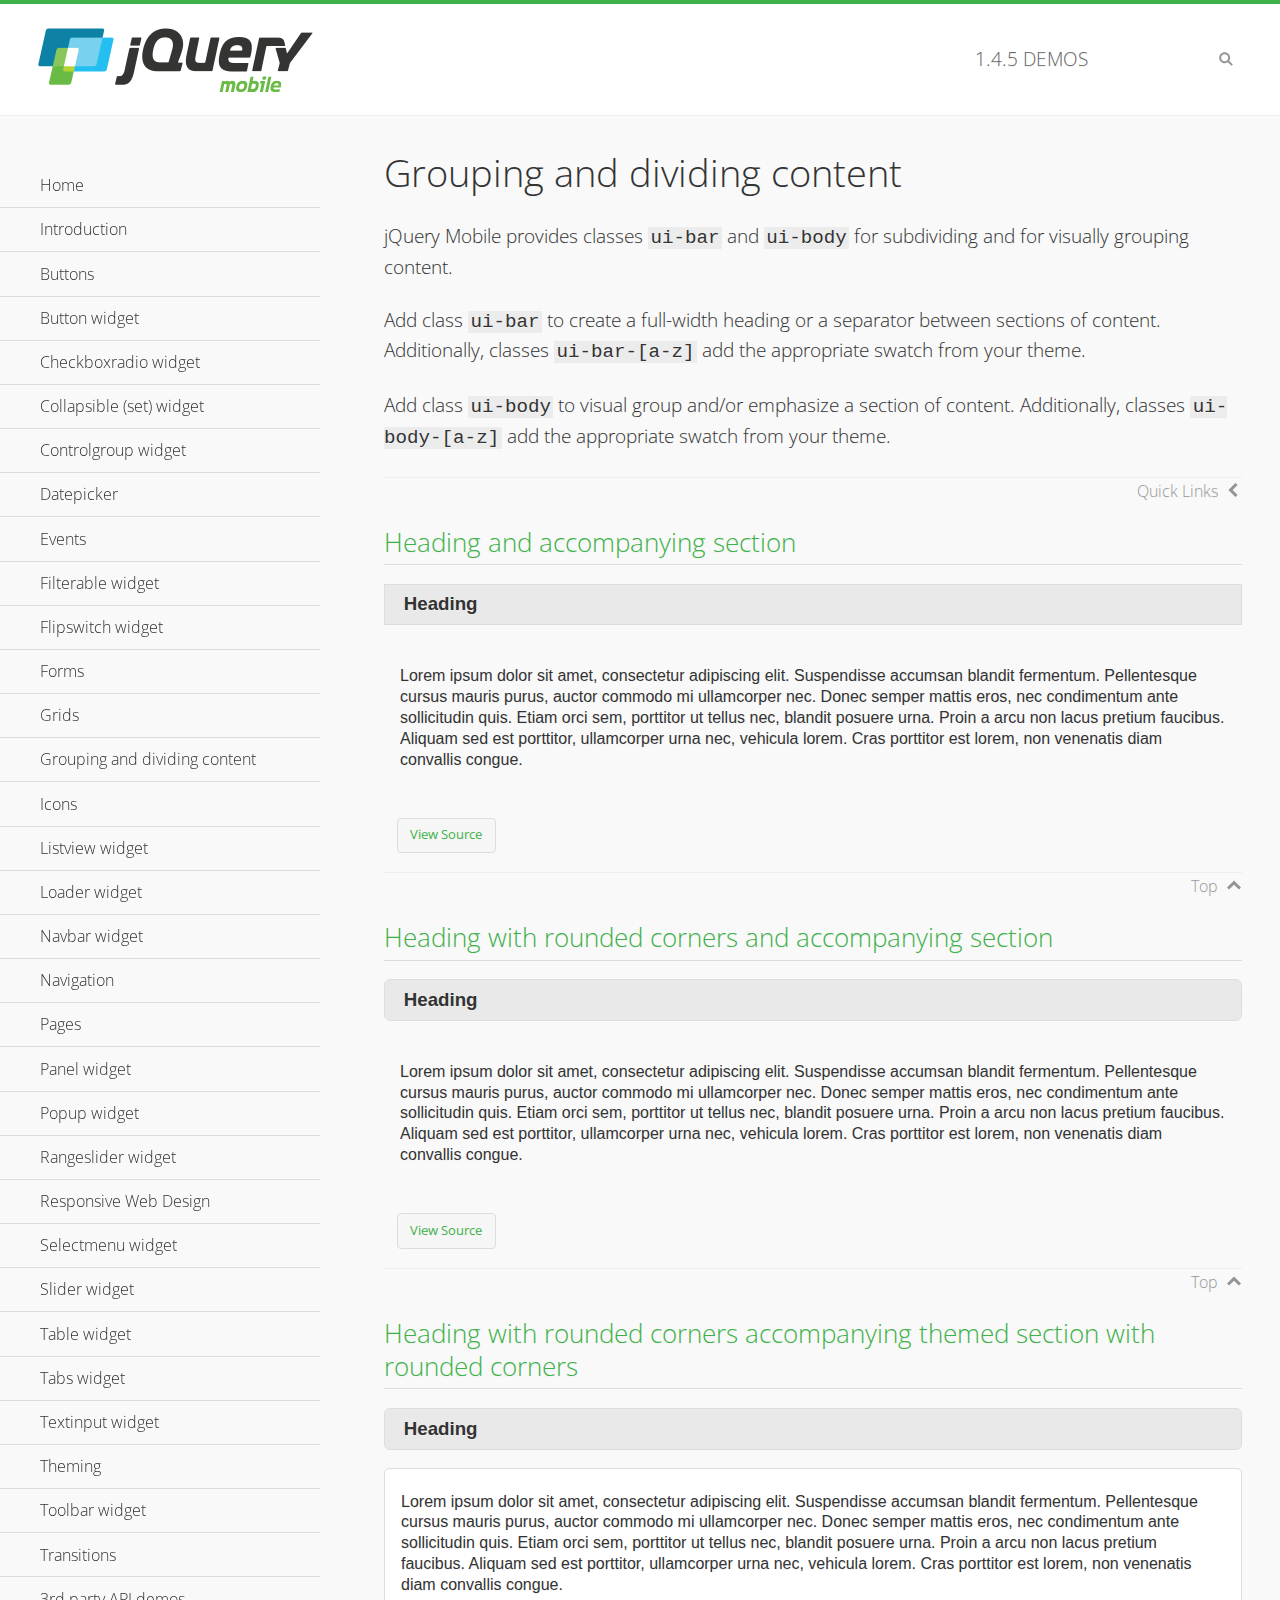
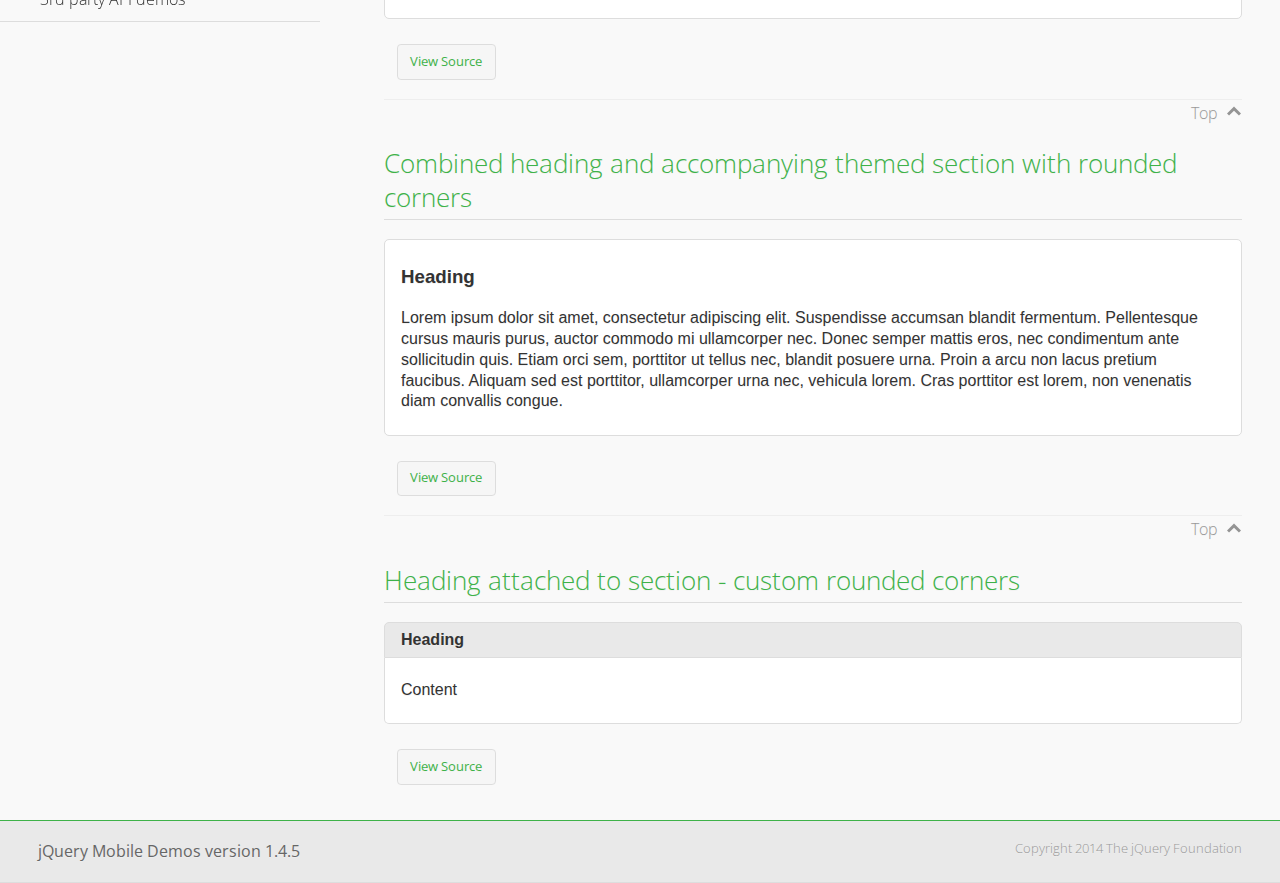
<file: plugins/jquery.mobile-1.4.5/demos/body-bar-classes/index.html>
<!DOCTYPE html>
<html>
	<head>
	<meta charset="utf-8">
	<meta name="viewport" content="width=device-width, initial-scale=1">
	<title>Grouping and dividing content - jQuery Mobile Demos</title>
	<link rel="shortcut icon" href="../favicon.ico">
	<link rel="stylesheet" href="http://fonts.googleapis.com/css?family=Open+Sans:300,400,700">
	<link rel="stylesheet" href="../css/themes/default/jquery.mobile-1.4.5.min.css">
	<link rel="stylesheet" href="../_assets/css/jqm-demos.css">
	<script src="../js/jquery.js"></script>
	<script src="../_assets/js/index.js"></script>
	<script src="../js/jquery.mobile-1.4.5.min.js"></script>
  <style id="combined-heading-and-section">
    .custom-corners .ui-bar {
      -webkit-border-top-left-radius: inherit;
      border-top-left-radius: inherit;
      -webkit-border-top-right-radius: inherit;
      border-top-right-radius: inherit;
    }
    .custom-corners .ui-body {
      border-top-width: 0;
      -webkit-border-bottom-left-radius: inherit;
      border-bottom-left-radius: inherit;
      -webkit-border-bottom-right-radius: inherit;
      border-bottom-right-radius: inherit;
    }
  </style>
</head>
<body>
<div data-role="page" class="jqm-demos" data-quicklinks="true">

	<div data-role="header" class="jqm-header">
		<h2><a href="../" title="jQuery Mobile Demos home"><img src="../_assets/img/jquery-logo.png" alt="jQuery Mobile"></a></h2>
		<p><span class="jqm-version"></span> Demos</p>
		<a href="#" class="jqm-navmenu-link ui-btn ui-btn-icon-notext ui-corner-all ui-icon-bars ui-nodisc-icon ui-alt-icon ui-btn-left">Menu</a>
		<a href="#" class="jqm-search-link ui-btn ui-btn-icon-notext ui-corner-all ui-icon-search ui-nodisc-icon ui-alt-icon ui-btn-right">Search</a>
	</div><!-- /header -->

	<div role="main" class="ui-content jqm-content">

		<h1>Grouping and dividing content</h1>

		<p>jQuery Mobile provides classes <code>ui-bar</code> and <code>ui-body</code> for subdividing and for visually grouping content.</p>
		<p>Add class <code>ui-bar</code> to create a full-width heading or a separator between sections of content. Additionally, classes <code>ui-bar-[a-z]</code> add the appropriate swatch from your theme.</p>
		<p>Add class <code>ui-body</code> to visual group and/or emphasize a section of content. Additionally, classes <code>ui-body-[a-z]</code> add the appropriate swatch from your theme.</p>

		<h2>Heading and accompanying section</h2>

		<div data-demo-html="true">
      <h3 class="ui-bar ui-bar-a">Heading</h3>
			<div class="ui-body">
				<p>Lorem ipsum dolor sit amet, consectetur adipiscing elit. Suspendisse accumsan blandit fermentum. Pellentesque cursus mauris purus, auctor commodo mi ullamcorper nec. Donec semper mattis eros, nec condimentum ante sollicitudin quis. Etiam orci sem, porttitor ut tellus nec, blandit posuere urna. Proin a arcu non lacus pretium faucibus. Aliquam sed est porttitor, ullamcorper urna nec, vehicula lorem. Cras porttitor est lorem, non venenatis diam convallis congue.</p>
			</div>
		</div>

		<h2>Heading with rounded corners and accompanying section</h2>

		<div data-demo-html="true">
      <h3 class="ui-bar ui-bar-a ui-corner-all">Heading</h3>
			<div class="ui-body">
				<p>Lorem ipsum dolor sit amet, consectetur adipiscing elit. Suspendisse accumsan blandit fermentum. Pellentesque cursus mauris purus, auctor commodo mi ullamcorper nec. Donec semper mattis eros, nec condimentum ante sollicitudin quis. Etiam orci sem, porttitor ut tellus nec, blandit posuere urna. Proin a arcu non lacus pretium faucibus. Aliquam sed est porttitor, ullamcorper urna nec, vehicula lorem. Cras porttitor est lorem, non venenatis diam convallis congue.</p>
			</div>
		</div>

		<h2>Heading with rounded corners accompanying themed section with rounded corners</h2>

		<div data-demo-html="true">
      <h3 class="ui-bar ui-bar-a ui-corner-all">Heading</h3>
			<div class="ui-body ui-body-a ui-corner-all">
				<p>Lorem ipsum dolor sit amet, consectetur adipiscing elit. Suspendisse accumsan blandit fermentum. Pellentesque cursus mauris purus, auctor commodo mi ullamcorper nec. Donec semper mattis eros, nec condimentum ante sollicitudin quis. Etiam orci sem, porttitor ut tellus nec, blandit posuere urna. Proin a arcu non lacus pretium faucibus. Aliquam sed est porttitor, ullamcorper urna nec, vehicula lorem. Cras porttitor est lorem, non venenatis diam convallis congue.</p>
			</div>
		</div>

		<h2>Combined heading and accompanying themed section with rounded corners</h2>

		<div data-demo-html="true">
			<div class="ui-body ui-body-a ui-corner-all">
	      <h3>Heading</h3>
				<p>Lorem ipsum dolor sit amet, consectetur adipiscing elit. Suspendisse accumsan blandit fermentum. Pellentesque cursus mauris purus, auctor commodo mi ullamcorper nec. Donec semper mattis eros, nec condimentum ante sollicitudin quis. Etiam orci sem, porttitor ut tellus nec, blandit posuere urna. Proin a arcu non lacus pretium faucibus. Aliquam sed est porttitor, ullamcorper urna nec, vehicula lorem. Cras porttitor est lorem, non venenatis diam convallis congue.</p>
			</div>
		</div>

		<h2>Heading attached to section - custom rounded corners</h2>

		<div data-demo-html="true" data-demo-css="#combined-heading-and-section">
      <div class="ui-corner-all custom-corners">
        <div class="ui-bar ui-bar-a">
          <h3>Heading</h3>
        </div>
        <div class="ui-body ui-body-a">
          <p>Content</p>
        </div>
      </div>
		</div>

	</div><!-- /content -->
	    <div data-role="panel" class="jqm-navmenu-panel" data-position="left" data-display="overlay" data-theme="a">
	    	<ul class="jqm-list ui-alt-icon ui-nodisc-icon">
<li data-filtertext="demos homepage" data-icon="home"><a href=".././">Home</a></li>
<li data-filtertext="introduction overview getting started"><a href="../intro/" data-ajax="false">Introduction</a></li>
<li data-filtertext="buttons button markup buttonmarkup method anchor link button element"><a href="../button-markup/" data-ajax="false">Buttons</a></li>
<li data-filtertext="form button widget input button submit reset"><a href="../button/" data-ajax="false">Button widget</a></li>
<li data-role="collapsible" data-enhanced="true" data-collapsed-icon="carat-d" data-expanded-icon="carat-u" data-iconpos="right" data-inset="false" class="ui-collapsible ui-collapsible-themed-content ui-collapsible-collapsed">
	<h3 class="ui-collapsible-heading ui-collapsible-heading-collapsed">
		<a href="#" class="ui-collapsible-heading-toggle ui-btn ui-btn-icon-right ui-btn-inherit ui-icon-carat-d">
		    Checkboxradio widget<span class="ui-collapsible-heading-status"> click to expand contents</span>
		</a>
	</h3>
	<div class="ui-collapsible-content ui-body-inherit ui-collapsible-content-collapsed" aria-hidden="true">
		<ul>
			<li data-filtertext="form checkboxradio widget checkbox input checkboxes controlgroups"><a href="../checkboxradio-checkbox/" data-ajax="false">Checkboxes</a></li>
			<li data-filtertext="form checkboxradio widget radio input radio buttons controlgroups"><a href="../checkboxradio-radio/" data-ajax="false">Radio buttons</a></li>
		</ul>
	</div>
</li>
<li data-role="collapsible" data-enhanced="true" data-collapsed-icon="carat-d" data-expanded-icon="carat-u" data-iconpos="right" data-inset="false" class="ui-collapsible ui-collapsible-themed-content ui-collapsible-collapsed">
	<h3 class="ui-collapsible-heading ui-collapsible-heading-collapsed">
		<a href="#" class="ui-collapsible-heading-toggle ui-btn ui-btn-icon-right ui-btn-inherit ui-icon-carat-d">
			Collapsible (set) widget<span class="ui-collapsible-heading-status"> click to expand contents</span>
		</a>
	</h3>
	<div class="ui-collapsible-content ui-body-inherit ui-collapsible-content-collapsed" aria-hidden="true">
		<ul>
			<li data-filtertext="collapsibles content formatting"><a href="../collapsible/" data-ajax="false">Collapsible</a></li>
			<li data-filtertext="dynamic collapsible set accordion append expand"><a href="../collapsible-dynamic/" data-ajax="false">Dynamic collapsibles</a></li>
			<li data-filtertext="accordions collapsible set widget content formatting grouped collapsibles"><a href="../collapsibleset/" data-ajax="false">Collapsible set</a></li>
		</ul>
	</div>
</li>
<li data-role="collapsible" data-enhanced="true" data-collapsed-icon="carat-d" data-expanded-icon="carat-u" data-iconpos="right" data-inset="false" class="ui-collapsible ui-collapsible-themed-content ui-collapsible-collapsed">
	<h3 class="ui-collapsible-heading ui-collapsible-heading-collapsed">
		<a href="#" class="ui-collapsible-heading-toggle ui-btn ui-btn-icon-right ui-btn-inherit ui-icon-carat-d">
			Controlgroup widget<span class="ui-collapsible-heading-status"> click to expand contents</span>
		</a>
	</h3>
	<div class="ui-collapsible-content ui-body-inherit ui-collapsible-content-collapsed" aria-hidden="true">
		<ul>
			<li data-filtertext="controlgroups selectmenu checkboxradio input grouped buttons horizontal vertical"><a href="../controlgroup/" data-ajax="false">Controlgroup</a></li>
			<li data-filtertext="dynamic controlgroup dynamically add buttons"><a href="../controlgroup-dynamic/" data-ajax="false">Dynamic controlgroups</a></li>
		</ul>
	</div>
</li>
<li data-filtertext="form datepicker widget date input"><a href="../datepicker/" data-ajax="false">Datepicker</a></li>
<li data-role="collapsible" data-enhanced="true" data-collapsed-icon="carat-d" data-expanded-icon="carat-u" data-iconpos="right" data-inset="false" class="ui-collapsible ui-collapsible-themed-content ui-collapsible-collapsed">
	<h3 class="ui-collapsible-heading ui-collapsible-heading-collapsed">
		<a href="#" class="ui-collapsible-heading-toggle ui-btn ui-btn-icon-right ui-btn-inherit ui-icon-carat-d">
			Events<span class="ui-collapsible-heading-status"> click to expand contents</span>
		</a>
	</h3>
	<div class="ui-collapsible-content ui-body-inherit ui-collapsible-content-collapsed" aria-hidden="true">
		<ul>
			<li data-filtertext="swipe to delete list items listviews swipe events"><a href="../swipe-list/" data-ajax="false">Swipe list items</a></li>
			<li data-filtertext="swipe to navigate swipe page navigation swipe events"><a href="../swipe-page/" data-ajax="false">Swipe page navigation</a></li>
		</ul>
	</div>
</li>
<li data-filtertext="filterable filter elements sorting searching listview table"><a href="../filterable/" data-ajax="false">Filterable widget</a></li>
<li data-filtertext="form flipswitch widget flip toggle switch binary select checkbox input"><a href="../flipswitch/" data-ajax="false">Flipswitch widget</a></li>
<li data-role="collapsible" data-enhanced="true" data-collapsed-icon="carat-d" data-expanded-icon="carat-u" data-iconpos="right" data-inset="false" class="ui-collapsible ui-collapsible-themed-content ui-collapsible-collapsed">
	<h3 class="ui-collapsible-heading ui-collapsible-heading-collapsed">
		<a href="#" class="ui-collapsible-heading-toggle ui-btn ui-btn-icon-right ui-btn-inherit ui-icon-carat-d">
			Forms<span class="ui-collapsible-heading-status"> click to expand contents</span>
		</a>
	</h3>
	<div class="ui-collapsible-content ui-body-inherit ui-collapsible-content-collapsed" aria-hidden="true">
		<ul>
			<li data-filtertext="forms text checkbox radio range button submit reset inputs selects textarea slider flipswitch label form elements"><a href="../forms/" data-ajax="false">Forms</a></li>
			<li data-filtertext="form hide labels hidden accessible ui-hidden-accessible forms"><a href="../forms-label-hidden-accessible/" data-ajax="false">Hide labels</a></li>
			<li data-filtertext="form field containers fieldcontain ui-field-contain forms"><a href="../forms-field-contain/" data-ajax="false">Field containers</a></li>
			<li data-filtertext="forms disabled form elements"><a href="../forms-disabled/" data-ajax="false">Forms disabled</a></li>
			<li data-filtertext="forms gallery examples overview forms text checkbox radio range button submit reset inputs selects textarea slider flipswitch label form elements"><a href="../forms-gallery/" data-ajax="false">Forms gallery</a></li>
		</ul>
	</div>
</li>
<li data-role="collapsible" data-enhanced="true" data-collapsed-icon="carat-d" data-expanded-icon="carat-u" data-iconpos="right" data-inset="false" class="ui-collapsible ui-collapsible-themed-content ui-collapsible-collapsed">
	<h3 class="ui-collapsible-heading ui-collapsible-heading-collapsed">
		<a href="#" class="ui-collapsible-heading-toggle ui-btn ui-btn-icon-right ui-btn-inherit ui-icon-carat-d">
			Grids<span class="ui-collapsible-heading-status"> click to expand contents</span>
		</a>
	</h3>
	<div class="ui-collapsible-content ui-body-inherit ui-collapsible-content-collapsed" aria-hidden="true">
		<ul>
			<li data-filtertext="grids columns blocks content formatting rwd responsive css framework"><a href="../grids/" data-ajax="false">Grids</a></li>
			<li data-filtertext="buttons in grids css framework"><a href="../grids-buttons/" data-ajax="false">Buttons in grids</a></li>
			<li data-filtertext="custom responsive grids rwd css framework"><a href="../grids-custom-responsive/" data-ajax="false">Custom responsive grids</a></li>
		</ul>
	</div>
</li>
<li data-filtertext="blocks content formatting sections heading"><a href="../body-bar-classes/" data-ajax="false">Grouping and dividing content</a></li>
<li data-role="collapsible" data-enhanced="true" data-collapsed-icon="carat-d" data-expanded-icon="carat-u" data-iconpos="right" data-inset="false" class="ui-collapsible ui-collapsible-themed-content ui-collapsible-collapsed">
	<h3 class="ui-collapsible-heading ui-collapsible-heading-collapsed">
		<a href="#" class="ui-collapsible-heading-toggle ui-btn ui-btn-icon-right ui-btn-inherit ui-icon-carat-d">
			Icons<span class="ui-collapsible-heading-status"> click to expand contents</span>
		</a>
	</h3>
	<div class="ui-collapsible-content ui-body-inherit ui-collapsible-content-collapsed" aria-hidden="true">
		<ul>
			<li data-filtertext="button icons svg disc alt custom icon position"><a href="../icons/" data-ajax="false">Icons</a></li>
			<li data-filtertext=""><a href="../icons-grunticon/" data-ajax="false">Grunticon loader</a></li>
		</ul>
	</div>
</li>
<li data-role="collapsible" data-enhanced="true" data-collapsed-icon="carat-d" data-expanded-icon="carat-u" data-iconpos="right" data-inset="false" class="ui-collapsible ui-collapsible-themed-content ui-collapsible-collapsed">
	<h3 class="ui-collapsible-heading ui-collapsible-heading-collapsed">
		<a href="#" class="ui-collapsible-heading-toggle ui-btn ui-btn-icon-right ui-btn-inherit ui-icon-carat-d">
			Listview widget<span class="ui-collapsible-heading-status"> click to expand contents</span>
		</a>
	</h3>
	<div class="ui-collapsible-content ui-body-inherit ui-collapsible-content-collapsed" aria-hidden="true">
		<ul>
			<li data-filtertext="listview widget thumbnails icons nested split button collapsible ul ol"><a href="../listview/" data-ajax="false">Listview</a></li>
			<li data-filtertext="autocomplete filterable reveal listview filtertextbeforefilter placeholder"><a href="../listview-autocomplete/" data-ajax="false">Listview autocomplete</a></li>
			<li data-filtertext="autocomplete filterable reveal listview remote data filtertextbeforefilter placeholder"><a href="../listview-autocomplete-remote/" data-ajax="false">Listview autocomplete remote data</a></li>
			<li data-filtertext="autodividers anchor jump scroll linkbars listview lists ul ol"><a href="../listview-autodividers-linkbar/" data-ajax="false">Listview autodividers linkbar</a></li>
			<li data-filtertext="listview autodividers selector autodividersselector lists ul ol"><a href="../listview-autodividers-selector/" data-ajax="false">Listview autodividers selector</a></li>
			<li data-filtertext="listview nested list items"><a href="../listview-nested-lists/" data-ajax="false">Nested Listviews</a></li>
			<li data-filtertext="listview collapsible list items flat"><a href="../listview-collapsible-item-flat/" data-ajax="false">Listview collapsible list items (flat)</a></li>
			<li data-filtertext="listview collapsible list indented"><a href="../listview-collapsible-item-indented/" data-ajax="false">Listview collapsible list items (indented)</a></li>
			<li data-filtertext="grid listview responsive grids responsive listviews lists ul"><a href="../listview-grid/" data-ajax="false">Listview responsive grid</a></li>
		</ul>
	</div>
</li>
<li data-filtertext="loader widget page loading navigation overlay spinner"><a href="../loader/" data-ajax="false">Loader widget</a></li>
<li data-filtertext="navbar widget navmenu toolbars header footer"><a href="../navbar/" data-ajax="false">Navbar widget</a></li>
<li data-role="collapsible" data-enhanced="true" data-collapsed-icon="carat-d" data-expanded-icon="carat-u" data-iconpos="right" data-inset="false" class="ui-collapsible ui-collapsible-themed-content ui-collapsible-collapsed">
	<h3 class="ui-collapsible-heading ui-collapsible-heading-collapsed">
		<a href="#" class="ui-collapsible-heading-toggle ui-btn ui-btn-icon-right ui-btn-inherit ui-icon-carat-d">
			Navigation<span class="ui-collapsible-heading-status"> click to expand contents</span>
		</a>
	</h3>
	<div class="ui-collapsible-content ui-body-inherit ui-collapsible-content-collapsed" aria-hidden="true">
		<ul>
			<li data-filtertext="ajax navigation navigate widget history event method"><a href="../navigation/" data-ajax="false">Navigation</a></li>
			<li data-filtertext="linking pages page links navigation ajax prefetch cache"><a href="../navigation-linking-pages/" data-ajax="false">Linking pages</a></li>
			<!-- <li data-filtertext="php redirect server redirection server-side navigation"><a href="../navigation-php-redirect/" data-ajax="false">PHP redirect demo</a></li>-->
			<li data-filtertext="navigation redirection hash query"><a href="../navigation-hash-processing/" data-ajax="false">Hash processing demo</a></li>
			<li data-filtertext="navigation redirection hash query"><a href="../page-events/" data-ajax="false">Page Navigation Events</a></li>
		</ul>
	</div>
</li>
<li data-role="collapsible" data-enhanced="true" data-collapsed-icon="carat-d" data-expanded-icon="carat-u" data-iconpos="right" data-inset="false" class="ui-collapsible ui-collapsible-themed-content ui-collapsible-collapsed">
	<h3 class="ui-collapsible-heading ui-collapsible-heading-collapsed">
		<a href="#" class="ui-collapsible-heading-toggle ui-btn ui-btn-icon-right ui-btn-inherit ui-icon-carat-d">
			Pages<span class="ui-collapsible-heading-status"> click to expand contents</span>
		</a>
	</h3>
	<div class="ui-collapsible-content ui-body-inherit ui-collapsible-content-collapsed" aria-hidden="true">
		<ul>
			<li data-filtertext="pages page widget ajax navigation"><a href="../pages/" data-ajax="false">Pages</a></li>
			<li data-filtertext="single page"><a href="../pages-single-page/" data-ajax="false">Single page</a></li>
			<li data-filtertext="multipage multi-page page"><a href="../pages-multi-page/" data-ajax="false">Multi-page template</a></li>
			<li data-filtertext="dialog page widget modal popup"><a href="../pages-dialog/" data-ajax="false">Dialog page</a></li>
		</ul>
	</div>
</li>
<li data-role="collapsible" data-enhanced="true" data-collapsed-icon="carat-d" data-expanded-icon="carat-u" data-iconpos="right" data-inset="false" class="ui-collapsible ui-collapsible-themed-content ui-collapsible-collapsed">
	<h3 class="ui-collapsible-heading ui-collapsible-heading-collapsed">
		<a href="#" class="ui-collapsible-heading-toggle ui-btn ui-btn-icon-right ui-btn-inherit ui-icon-carat-d">
			Panel widget<span class="ui-collapsible-heading-status"> click to expand contents</span>
		</a>
	</h3>
	<div class="ui-collapsible-content ui-body-inherit ui-collapsible-content-collapsed" aria-hidden="true">
		<ul>
			<li data-filtertext="panel widget sliding panels reveal push overlay responsive"><a href="../panel/" data-ajax="false">Panel</a></li>
			<li data-filtertext=""><a href="../panel-external/" data-ajax="false">External panels</a></li>
			<li data-filtertext="panel "><a href="../panel-fixed/" data-ajax="false">Fixed panels</a></li>
			<li data-filtertext="panel slide panels sliding panels shadow rwd responsive breakpoint"><a href="../panel-responsive/" data-ajax="false">Panels responsive</a></li>
			<li data-filtertext="panel custom style custom panel width reveal shadow listview panel styling page background wrapper"><a href="../panel-styling/" data-ajax="false">Custom panel style</a></li>
			<li data-filtertext="panel open on swipe"><a href="../panel-swipe-open/" data-ajax="false">Panel open on swipe</a></li>
			<li data-filtertext="panels outside page internal external toolbars"><a href="../panel-external-internal/" data-ajax="false">Panel external and internal</a></li>
		</ul>
	</div>
</li>
<li data-role="collapsible" data-enhanced="true" data-collapsed-icon="carat-d" data-expanded-icon="carat-u" data-iconpos="right" data-inset="false" class="ui-collapsible ui-collapsible-themed-content ui-collapsible-collapsed">
	<h3 class="ui-collapsible-heading ui-collapsible-heading-collapsed">
		<a href="#" class="ui-collapsible-heading-toggle ui-btn ui-btn-icon-right ui-btn-inherit ui-icon-carat-d">
			Popup widget<span class="ui-collapsible-heading-status"> click to expand contents</span>
		</a>
	</h3>
	<div class="ui-collapsible-content ui-body-inherit ui-collapsible-content-collapsed" aria-hidden="true">
		<ul>
			<li data-filtertext="popup widget popups dialog modal transition tooltip lightbox form overlay screen flip pop fade transition"><a href="../popup/" data-ajax="false">Popup</a></li>
			<li data-filtertext="popup alignment position"><a href="../popup-alignment/" data-ajax="false">Popup alignment</a></li>
			<li data-filtertext="popup arrow size popups popover"><a href="../popup-arrow-size/" data-ajax="false">Popup arrow size</a></li>
			<li data-filtertext="dynamic popups popup images lightbox"><a href="../popup-dynamic/" data-ajax="false">Dynamic popups</a></li>
			<li data-filtertext="popups with iframes scaling"><a href="../popup-iframe/" data-ajax="false">Popups with iframes</a></li>
			<li data-filtertext="popup image scaling"><a href="../popup-image-scaling/" data-ajax="false">Popup image scaling</a></li>
			<li data-filtertext="external popup outside multi-page"><a href="../popup-outside-multipage/" data-ajax="false">Popup outside multi-page</a></li>
		</ul>
	</div>
</li>
<li data-filtertext="form rangeslider widget dual sliders dual handle sliders range input"><a href="../rangeslider/" data-ajax="false">Rangeslider widget</a></li>
<li data-filtertext="responsive web design rwd adaptive progressive enhancement PE accessible mobile breakpoints media query media queries"><a href="../rwd/" data-ajax="false">Responsive Web Design</a></li>
<li data-role="collapsible" data-enhanced="true" data-collapsed-icon="carat-d" data-expanded-icon="carat-u" data-iconpos="right" data-inset="false" class="ui-collapsible ui-collapsible-themed-content ui-collapsible-collapsed">
	<h3 class="ui-collapsible-heading ui-collapsible-heading-collapsed">
		<a href="#" class="ui-collapsible-heading-toggle ui-btn ui-btn-icon-right ui-btn-inherit ui-icon-carat-d">
			Selectmenu widget<span class="ui-collapsible-heading-status"> click to expand contents</span>
		</a>
	</h3>
	<div class="ui-collapsible-content ui-body-inherit ui-collapsible-content-collapsed" aria-hidden="true">
		<ul>
			<li data-filtertext="form selectmenu widget select input custom select menu selects"><a href="../selectmenu/" data-ajax="false">Selectmenu</a></li>
			<li data-filtertext="form custom select menu selectmenu widget custom menu option optgroup multiple selects"><a href="../selectmenu-custom/" data-ajax="false">Custom select menu</a></li>
			<li data-filtertext="filterable select filter popup dialog"><a href="../selectmenu-custom-filter/" data-ajax="false">Custom select menu with filter</a></li>
		</ul>
	</div>
</li>
<li data-role="collapsible" data-enhanced="true" data-collapsed-icon="carat-d" data-expanded-icon="carat-u" data-iconpos="right" data-inset="false" class="ui-collapsible ui-collapsible-themed-content ui-collapsible-collapsed">
	<h3 class="ui-collapsible-heading ui-collapsible-heading-collapsed">
		<a href="#" class="ui-collapsible-heading-toggle ui-btn ui-btn-icon-right ui-btn-inherit ui-icon-carat-d">
			Slider widget<span class="ui-collapsible-heading-status"> click to expand contents</span>
		</a>
	</h3>
	<div class="ui-collapsible-content ui-body-inherit ui-collapsible-content-collapsed" aria-hidden="true">
		<ul>
			<li data-filtertext="form slider widget range input single sliders"><a href="../slider/" data-ajax="false">Slider</a></li>
			<li data-filtertext="form slider widget flipswitch slider binary select flip toggle switch"><a href="../slider-flipswitch/" data-ajax="false">Slider flip toggle switch</a></li>
			<li data-filtertext="form slider tooltip handle value input range sliders"><a href="../slider-tooltip/" data-ajax="false">Slider tooltip</a></li>
		</ul>
	</div>
</li>
<li data-role="collapsible" data-enhanced="true" data-collapsed-icon="carat-d" data-expanded-icon="carat-u" data-iconpos="right" data-inset="false" class="ui-collapsible ui-collapsible-themed-content ui-collapsible-collapsed">
	<h3 class="ui-collapsible-heading ui-collapsible-heading-collapsed">
		<a href="#" class="ui-collapsible-heading-toggle ui-btn ui-btn-icon-right ui-btn-inherit ui-icon-carat-d">
			Table widget<span class="ui-collapsible-heading-status"> click to expand contents</span>
		</a>
	</h3>
	<div class="ui-collapsible-content ui-body-inherit ui-collapsible-content-collapsed" aria-hidden="true">
		<ul>
			<li data-filtertext="table widget reflow column toggle th td responsive tables rwd hide show tabular"><a href="../table-column-toggle/" data-ajax="false">Table Column Toggle</a></li>
			<li data-filtertext="table column toggle phone comparison demo"><a href="../table-column-toggle-example/" data-ajax="false">Table Column Toggle demo</a></li>
			<li data-filtertext="responsive tables table column toggle heading groups rwd breakpoint"><a href="../table-column-toggle-heading-groups/" data-ajax="false">Table Column Toggle heading groups</a></li>
			<li data-filtertext="responsive tables table column toggle hide rwd breakpoint customization options"><a href="../table-column-toggle-options/" data-ajax="false">Table Column Toggle options</a></li>
			<li data-filtertext="table reflow th td responsive rwd columns tabular"><a href="../table-reflow/" data-ajax="false">Table Reflow</a></li>
			<li data-filtertext="responsive tables table reflow heading groups rwd breakpoint"><a href="../table-reflow-heading-groups/" data-ajax="false">Table Reflow heading groups</a></li>
			<li data-filtertext="responsive tables table reflow stripes strokes table style"><a href="../table-reflow-stripes-strokes/" data-ajax="false">Table Reflow stripes and strokes</a></li>
			<li data-filtertext="responsive tables table reflow stack custom styles"><a href="../table-reflow-styling/" data-ajax="false">Table Reflow custom styles</a></li>
		</ul>
	</div>
</li>
<li data-filtertext="ui tabs widget"><a href="../tabs/" data-ajax="false">Tabs widget</a></li>
<li data-filtertext="form textinput widget text input textarea number date time tel email file color password"><a href="../textinput/" data-ajax="false">Textinput widget</a></li>
<li data-role="collapsible" data-enhanced="true" data-collapsed-icon="carat-d" data-expanded-icon="carat-u" data-iconpos="right" data-inset="false" class="ui-collapsible ui-collapsible-themed-content ui-collapsible-collapsed">
	<h3 class="ui-collapsible-heading ui-collapsible-heading-collapsed">
		<a href="#" class="ui-collapsible-heading-toggle ui-btn ui-btn-icon-right ui-btn-inherit ui-icon-carat-d">
			Theming<span class="ui-collapsible-heading-status"> click to expand contents</span>
		</a>
	</h3>
	<div class="ui-collapsible-content ui-body-inherit ui-collapsible-content-collapsed" aria-hidden="true">
		<ul>
			<li data-filtertext="default theme swatches theming style css"><a href="../theme-default/" data-ajax="false">Default theme</a></li>
			<li data-filtertext="classic theme old theme swatches theming style css"><a href="../theme-classic/" data-ajax="false">Classic theme</a></li>
		</ul>
	</div>
</li>
<li data-role="collapsible" data-enhanced="true" data-collapsed-icon="carat-d" data-expanded-icon="carat-u" data-iconpos="right" data-inset="false" class="ui-collapsible ui-collapsible-themed-content ui-collapsible-collapsed">
	<h3 class="ui-collapsible-heading ui-collapsible-heading-collapsed">
		<a href="#" class="ui-collapsible-heading-toggle ui-btn ui-btn-icon-right ui-btn-inherit ui-icon-carat-d">
			Toolbar widget<span class="ui-collapsible-heading-status"> click to expand contents</span>
		</a>
	</h3>
	<div class="ui-collapsible-content ui-body-inherit ui-collapsible-content-collapsed" aria-hidden="true">
		<ul>
			<li data-filtertext="toolbar widget header footer toolbars fixed fullscreen external sections"><a href="../toolbar/" data-ajax="false">Toolbar</a></li>
			<li data-filtertext="dynamic toolbars dynamically add toolbar header footer"><a href="../toolbar-dynamic/" data-ajax="false">Dynamic toolbars</a></li>
			<li data-filtertext="external toolbars header footer"><a href="../toolbar-external/" data-ajax="false">External toolbars</a></li>
			<li data-filtertext="fixed toolbars header footer"><a href="../toolbar-fixed/" data-ajax="false">Fixed toolbars</a></li>
			<li data-filtertext="fixed fullscreen toolbars header footer"><a href="../toolbar-fixed-fullscreen/" data-ajax="false">Fullscreen toolbars</a></li>
			<li data-filtertext="external fixed toolbars header footer"><a href="../toolbar-fixed-external/" data-ajax="false">Fixed external toolbars</a></li>
			<li data-filtertext="external persistent toolbars header footer navbar navmenu"><a href="../toolbar-fixed-persistent/" data-ajax="false">Persistent toolbars</a></li>
			<li data-filtertext="external ajax optimized toolbars persistent toolbars header footer navbar"><a href="../toolbar-fixed-persistent-optimized/" data-ajax="false">Ajax optimized toolbars</a></li>
			<li data-filtertext="form in toolbars header footer"><a href="../toolbar-fixed-forms/" data-ajax="false">Form in toolbar</a></li>
		</ul>
	</div>
</li>
<li data-filtertext="page transitions animated pages popup navigation flip slide fade pop"><a href="../transitions/" data-ajax="false">Transitions</a></li>
<li data-role="collapsible" data-enhanced="true" data-collapsed-icon="carat-d" data-expanded-icon="carat-u" data-iconpos="right" data-inset="false" class="ui-collapsible ui-collapsible-themed-content ui-collapsible-collapsed">
	<h3 class="ui-collapsible-heading ui-collapsible-heading-collapsed">
		<a href="#" class="ui-collapsible-heading-toggle ui-btn ui-btn-icon-right ui-btn-inherit ui-icon-carat-d">
			3rd party API demos<span class="ui-collapsible-heading-status"> click to expand contents</span>
		</a>
	</h3>
	<div class="ui-collapsible-content ui-body-inherit ui-collapsible-content-collapsed" aria-hidden="true">
		<ul>
			<li data-filtertext="backbone requirejs navigation router"><a href="../backbone-requirejs/" data-ajax="false">Backbone RequireJS</a></li>
			<li data-filtertext="google maps geolocation demo"><a href="../map-geolocation/" data-ajax="false">Google Maps geolocation</a></li>
			<li data-filtertext="google maps hybrid"><a href="../map-list-toggle/" data-ajax="false">Google Maps list toggle</a></li>
		</ul>
	</div>
</li>



		     </ul>
		</div><!-- /panel -->


	<div data-role="footer" data-position="fixed" data-tap-toggle="false" class="jqm-footer">
		<p>jQuery Mobile Demos version <span class="jqm-version"></span></p>
		<p>Copyright 2014 The jQuery Foundation</p>
	</div><!-- /footer -->
	<!-- TODO: This should become an external panel so we can add input to markup (unique ID) -->
    <div data-role="panel" class="jqm-search-panel" data-position="right" data-display="overlay" data-theme="a">
		<div class="jqm-search">
			<ul class="jqm-list" data-filter-placeholder="Search demos..." data-filter-reveal="true">
<li data-filtertext="demos homepage" data-icon="home"><a href=".././">Home</a></li>
<li data-filtertext="introduction overview getting started"><a href="../intro/" data-ajax="false">Introduction</a></li>
<li data-filtertext="buttons button markup buttonmarkup method anchor link button element"><a href="../button-markup/" data-ajax="false">Buttons</a></li>
<li data-filtertext="form button widget input button submit reset"><a href="../button/" data-ajax="false">Button widget</a></li>
<li data-role="collapsible" data-enhanced="true" data-collapsed-icon="carat-d" data-expanded-icon="carat-u" data-iconpos="right" data-inset="false" class="ui-collapsible ui-collapsible-themed-content ui-collapsible-collapsed">
	<h3 class="ui-collapsible-heading ui-collapsible-heading-collapsed">
		<a href="#" class="ui-collapsible-heading-toggle ui-btn ui-btn-icon-right ui-btn-inherit ui-icon-carat-d">
		    Checkboxradio widget<span class="ui-collapsible-heading-status"> click to expand contents</span>
		</a>
	</h3>
	<div class="ui-collapsible-content ui-body-inherit ui-collapsible-content-collapsed" aria-hidden="true">
		<ul>
			<li data-filtertext="form checkboxradio widget checkbox input checkboxes controlgroups"><a href="../checkboxradio-checkbox/" data-ajax="false">Checkboxes</a></li>
			<li data-filtertext="form checkboxradio widget radio input radio buttons controlgroups"><a href="../checkboxradio-radio/" data-ajax="false">Radio buttons</a></li>
		</ul>
	</div>
</li>
<li data-role="collapsible" data-enhanced="true" data-collapsed-icon="carat-d" data-expanded-icon="carat-u" data-iconpos="right" data-inset="false" class="ui-collapsible ui-collapsible-themed-content ui-collapsible-collapsed">
	<h3 class="ui-collapsible-heading ui-collapsible-heading-collapsed">
		<a href="#" class="ui-collapsible-heading-toggle ui-btn ui-btn-icon-right ui-btn-inherit ui-icon-carat-d">
			Collapsible (set) widget<span class="ui-collapsible-heading-status"> click to expand contents</span>
		</a>
	</h3>
	<div class="ui-collapsible-content ui-body-inherit ui-collapsible-content-collapsed" aria-hidden="true">
		<ul>
			<li data-filtertext="collapsibles content formatting"><a href="../collapsible/" data-ajax="false">Collapsible</a></li>
			<li data-filtertext="dynamic collapsible set accordion append expand"><a href="../collapsible-dynamic/" data-ajax="false">Dynamic collapsibles</a></li>
			<li data-filtertext="accordions collapsible set widget content formatting grouped collapsibles"><a href="../collapsibleset/" data-ajax="false">Collapsible set</a></li>
		</ul>
	</div>
</li>
<li data-role="collapsible" data-enhanced="true" data-collapsed-icon="carat-d" data-expanded-icon="carat-u" data-iconpos="right" data-inset="false" class="ui-collapsible ui-collapsible-themed-content ui-collapsible-collapsed">
	<h3 class="ui-collapsible-heading ui-collapsible-heading-collapsed">
		<a href="#" class="ui-collapsible-heading-toggle ui-btn ui-btn-icon-right ui-btn-inherit ui-icon-carat-d">
			Controlgroup widget<span class="ui-collapsible-heading-status"> click to expand contents</span>
		</a>
	</h3>
	<div class="ui-collapsible-content ui-body-inherit ui-collapsible-content-collapsed" aria-hidden="true">
		<ul>
			<li data-filtertext="controlgroups selectmenu checkboxradio input grouped buttons horizontal vertical"><a href="../controlgroup/" data-ajax="false">Controlgroup</a></li>
			<li data-filtertext="dynamic controlgroup dynamically add buttons"><a href="../controlgroup-dynamic/" data-ajax="false">Dynamic controlgroups</a></li>
		</ul>
	</div>
</li>
<li data-filtertext="form datepicker widget date input"><a href="../datepicker/" data-ajax="false">Datepicker</a></li>
<li data-role="collapsible" data-enhanced="true" data-collapsed-icon="carat-d" data-expanded-icon="carat-u" data-iconpos="right" data-inset="false" class="ui-collapsible ui-collapsible-themed-content ui-collapsible-collapsed">
	<h3 class="ui-collapsible-heading ui-collapsible-heading-collapsed">
		<a href="#" class="ui-collapsible-heading-toggle ui-btn ui-btn-icon-right ui-btn-inherit ui-icon-carat-d">
			Events<span class="ui-collapsible-heading-status"> click to expand contents</span>
		</a>
	</h3>
	<div class="ui-collapsible-content ui-body-inherit ui-collapsible-content-collapsed" aria-hidden="true">
		<ul>
			<li data-filtertext="swipe to delete list items listviews swipe events"><a href="../swipe-list/" data-ajax="false">Swipe list items</a></li>
			<li data-filtertext="swipe to navigate swipe page navigation swipe events"><a href="../swipe-page/" data-ajax="false">Swipe page navigation</a></li>
		</ul>
	</div>
</li>
<li data-filtertext="filterable filter elements sorting searching listview table"><a href="../filterable/" data-ajax="false">Filterable widget</a></li>
<li data-filtertext="form flipswitch widget flip toggle switch binary select checkbox input"><a href="../flipswitch/" data-ajax="false">Flipswitch widget</a></li>
<li data-role="collapsible" data-enhanced="true" data-collapsed-icon="carat-d" data-expanded-icon="carat-u" data-iconpos="right" data-inset="false" class="ui-collapsible ui-collapsible-themed-content ui-collapsible-collapsed">
	<h3 class="ui-collapsible-heading ui-collapsible-heading-collapsed">
		<a href="#" class="ui-collapsible-heading-toggle ui-btn ui-btn-icon-right ui-btn-inherit ui-icon-carat-d">
			Forms<span class="ui-collapsible-heading-status"> click to expand contents</span>
		</a>
	</h3>
	<div class="ui-collapsible-content ui-body-inherit ui-collapsible-content-collapsed" aria-hidden="true">
		<ul>
			<li data-filtertext="forms text checkbox radio range button submit reset inputs selects textarea slider flipswitch label form elements"><a href="../forms/" data-ajax="false">Forms</a></li>
			<li data-filtertext="form hide labels hidden accessible ui-hidden-accessible forms"><a href="../forms-label-hidden-accessible/" data-ajax="false">Hide labels</a></li>
			<li data-filtertext="form field containers fieldcontain ui-field-contain forms"><a href="../forms-field-contain/" data-ajax="false">Field containers</a></li>
			<li data-filtertext="forms disabled form elements"><a href="../forms-disabled/" data-ajax="false">Forms disabled</a></li>
			<li data-filtertext="forms gallery examples overview forms text checkbox radio range button submit reset inputs selects textarea slider flipswitch label form elements"><a href="../forms-gallery/" data-ajax="false">Forms gallery</a></li>
		</ul>
	</div>
</li>
<li data-role="collapsible" data-enhanced="true" data-collapsed-icon="carat-d" data-expanded-icon="carat-u" data-iconpos="right" data-inset="false" class="ui-collapsible ui-collapsible-themed-content ui-collapsible-collapsed">
	<h3 class="ui-collapsible-heading ui-collapsible-heading-collapsed">
		<a href="#" class="ui-collapsible-heading-toggle ui-btn ui-btn-icon-right ui-btn-inherit ui-icon-carat-d">
			Grids<span class="ui-collapsible-heading-status"> click to expand contents</span>
		</a>
	</h3>
	<div class="ui-collapsible-content ui-body-inherit ui-collapsible-content-collapsed" aria-hidden="true">
		<ul>
			<li data-filtertext="grids columns blocks content formatting rwd responsive css framework"><a href="../grids/" data-ajax="false">Grids</a></li>
			<li data-filtertext="buttons in grids css framework"><a href="../grids-buttons/" data-ajax="false">Buttons in grids</a></li>
			<li data-filtertext="custom responsive grids rwd css framework"><a href="../grids-custom-responsive/" data-ajax="false">Custom responsive grids</a></li>
		</ul>
	</div>
</li>
<li data-filtertext="blocks content formatting sections heading"><a href="../body-bar-classes/" data-ajax="false">Grouping and dividing content</a></li>
<li data-role="collapsible" data-enhanced="true" data-collapsed-icon="carat-d" data-expanded-icon="carat-u" data-iconpos="right" data-inset="false" class="ui-collapsible ui-collapsible-themed-content ui-collapsible-collapsed">
	<h3 class="ui-collapsible-heading ui-collapsible-heading-collapsed">
		<a href="#" class="ui-collapsible-heading-toggle ui-btn ui-btn-icon-right ui-btn-inherit ui-icon-carat-d">
			Icons<span class="ui-collapsible-heading-status"> click to expand contents</span>
		</a>
	</h3>
	<div class="ui-collapsible-content ui-body-inherit ui-collapsible-content-collapsed" aria-hidden="true">
		<ul>
			<li data-filtertext="button icons svg disc alt custom icon position"><a href="../icons/" data-ajax="false">Icons</a></li>
			<li data-filtertext=""><a href="../icons-grunticon/" data-ajax="false">Grunticon loader</a></li>
		</ul>
	</div>
</li>
<li data-role="collapsible" data-enhanced="true" data-collapsed-icon="carat-d" data-expanded-icon="carat-u" data-iconpos="right" data-inset="false" class="ui-collapsible ui-collapsible-themed-content ui-collapsible-collapsed">
	<h3 class="ui-collapsible-heading ui-collapsible-heading-collapsed">
		<a href="#" class="ui-collapsible-heading-toggle ui-btn ui-btn-icon-right ui-btn-inherit ui-icon-carat-d">
			Listview widget<span class="ui-collapsible-heading-status"> click to expand contents</span>
		</a>
	</h3>
	<div class="ui-collapsible-content ui-body-inherit ui-collapsible-content-collapsed" aria-hidden="true">
		<ul>
			<li data-filtertext="listview widget thumbnails icons nested split button collapsible ul ol"><a href="../listview/" data-ajax="false">Listview</a></li>
			<li data-filtertext="autocomplete filterable reveal listview filtertextbeforefilter placeholder"><a href="../listview-autocomplete/" data-ajax="false">Listview autocomplete</a></li>
			<li data-filtertext="autocomplete filterable reveal listview remote data filtertextbeforefilter placeholder"><a href="../listview-autocomplete-remote/" data-ajax="false">Listview autocomplete remote data</a></li>
			<li data-filtertext="autodividers anchor jump scroll linkbars listview lists ul ol"><a href="../listview-autodividers-linkbar/" data-ajax="false">Listview autodividers linkbar</a></li>
			<li data-filtertext="listview autodividers selector autodividersselector lists ul ol"><a href="../listview-autodividers-selector/" data-ajax="false">Listview autodividers selector</a></li>
			<li data-filtertext="listview nested list items"><a href="../listview-nested-lists/" data-ajax="false">Nested Listviews</a></li>
			<li data-filtertext="listview collapsible list items flat"><a href="../listview-collapsible-item-flat/" data-ajax="false">Listview collapsible list items (flat)</a></li>
			<li data-filtertext="listview collapsible list indented"><a href="../listview-collapsible-item-indented/" data-ajax="false">Listview collapsible list items (indented)</a></li>
			<li data-filtertext="grid listview responsive grids responsive listviews lists ul"><a href="../listview-grid/" data-ajax="false">Listview responsive grid</a></li>
		</ul>
	</div>
</li>
<li data-filtertext="loader widget page loading navigation overlay spinner"><a href="../loader/" data-ajax="false">Loader widget</a></li>
<li data-filtertext="navbar widget navmenu toolbars header footer"><a href="../navbar/" data-ajax="false">Navbar widget</a></li>
<li data-role="collapsible" data-enhanced="true" data-collapsed-icon="carat-d" data-expanded-icon="carat-u" data-iconpos="right" data-inset="false" class="ui-collapsible ui-collapsible-themed-content ui-collapsible-collapsed">
	<h3 class="ui-collapsible-heading ui-collapsible-heading-collapsed">
		<a href="#" class="ui-collapsible-heading-toggle ui-btn ui-btn-icon-right ui-btn-inherit ui-icon-carat-d">
			Navigation<span class="ui-collapsible-heading-status"> click to expand contents</span>
		</a>
	</h3>
	<div class="ui-collapsible-content ui-body-inherit ui-collapsible-content-collapsed" aria-hidden="true">
		<ul>
			<li data-filtertext="ajax navigation navigate widget history event method"><a href="../navigation/" data-ajax="false">Navigation</a></li>
			<li data-filtertext="linking pages page links navigation ajax prefetch cache"><a href="../navigation-linking-pages/" data-ajax="false">Linking pages</a></li>
			<!-- <li data-filtertext="php redirect server redirection server-side navigation"><a href="../navigation-php-redirect/" data-ajax="false">PHP redirect demo</a></li>-->
			<li data-filtertext="navigation redirection hash query"><a href="../navigation-hash-processing/" data-ajax="false">Hash processing demo</a></li>
			<li data-filtertext="navigation redirection hash query"><a href="../page-events/" data-ajax="false">Page Navigation Events</a></li>
		</ul>
	</div>
</li>
<li data-role="collapsible" data-enhanced="true" data-collapsed-icon="carat-d" data-expanded-icon="carat-u" data-iconpos="right" data-inset="false" class="ui-collapsible ui-collapsible-themed-content ui-collapsible-collapsed">
	<h3 class="ui-collapsible-heading ui-collapsible-heading-collapsed">
		<a href="#" class="ui-collapsible-heading-toggle ui-btn ui-btn-icon-right ui-btn-inherit ui-icon-carat-d">
			Pages<span class="ui-collapsible-heading-status"> click to expand contents</span>
		</a>
	</h3>
	<div class="ui-collapsible-content ui-body-inherit ui-collapsible-content-collapsed" aria-hidden="true">
		<ul>
			<li data-filtertext="pages page widget ajax navigation"><a href="../pages/" data-ajax="false">Pages</a></li>
			<li data-filtertext="single page"><a href="../pages-single-page/" data-ajax="false">Single page</a></li>
			<li data-filtertext="multipage multi-page page"><a href="../pages-multi-page/" data-ajax="false">Multi-page template</a></li>
			<li data-filtertext="dialog page widget modal popup"><a href="../pages-dialog/" data-ajax="false">Dialog page</a></li>
		</ul>
	</div>
</li>
<li data-role="collapsible" data-enhanced="true" data-collapsed-icon="carat-d" data-expanded-icon="carat-u" data-iconpos="right" data-inset="false" class="ui-collapsible ui-collapsible-themed-content ui-collapsible-collapsed">
	<h3 class="ui-collapsible-heading ui-collapsible-heading-collapsed">
		<a href="#" class="ui-collapsible-heading-toggle ui-btn ui-btn-icon-right ui-btn-inherit ui-icon-carat-d">
			Panel widget<span class="ui-collapsible-heading-status"> click to expand contents</span>
		</a>
	</h3>
	<div class="ui-collapsible-content ui-body-inherit ui-collapsible-content-collapsed" aria-hidden="true">
		<ul>
			<li data-filtertext="panel widget sliding panels reveal push overlay responsive"><a href="../panel/" data-ajax="false">Panel</a></li>
			<li data-filtertext=""><a href="../panel-external/" data-ajax="false">External panels</a></li>
			<li data-filtertext="panel "><a href="../panel-fixed/" data-ajax="false">Fixed panels</a></li>
			<li data-filtertext="panel slide panels sliding panels shadow rwd responsive breakpoint"><a href="../panel-responsive/" data-ajax="false">Panels responsive</a></li>
			<li data-filtertext="panel custom style custom panel width reveal shadow listview panel styling page background wrapper"><a href="../panel-styling/" data-ajax="false">Custom panel style</a></li>
			<li data-filtertext="panel open on swipe"><a href="../panel-swipe-open/" data-ajax="false">Panel open on swipe</a></li>
			<li data-filtertext="panels outside page internal external toolbars"><a href="../panel-external-internal/" data-ajax="false">Panel external and internal</a></li>
		</ul>
	</div>
</li>
<li data-role="collapsible" data-enhanced="true" data-collapsed-icon="carat-d" data-expanded-icon="carat-u" data-iconpos="right" data-inset="false" class="ui-collapsible ui-collapsible-themed-content ui-collapsible-collapsed">
	<h3 class="ui-collapsible-heading ui-collapsible-heading-collapsed">
		<a href="#" class="ui-collapsible-heading-toggle ui-btn ui-btn-icon-right ui-btn-inherit ui-icon-carat-d">
			Popup widget<span class="ui-collapsible-heading-status"> click to expand contents</span>
		</a>
	</h3>
	<div class="ui-collapsible-content ui-body-inherit ui-collapsible-content-collapsed" aria-hidden="true">
		<ul>
			<li data-filtertext="popup widget popups dialog modal transition tooltip lightbox form overlay screen flip pop fade transition"><a href="../popup/" data-ajax="false">Popup</a></li>
			<li data-filtertext="popup alignment position"><a href="../popup-alignment/" data-ajax="false">Popup alignment</a></li>
			<li data-filtertext="popup arrow size popups popover"><a href="../popup-arrow-size/" data-ajax="false">Popup arrow size</a></li>
			<li data-filtertext="dynamic popups popup images lightbox"><a href="../popup-dynamic/" data-ajax="false">Dynamic popups</a></li>
			<li data-filtertext="popups with iframes scaling"><a href="../popup-iframe/" data-ajax="false">Popups with iframes</a></li>
			<li data-filtertext="popup image scaling"><a href="../popup-image-scaling/" data-ajax="false">Popup image scaling</a></li>
			<li data-filtertext="external popup outside multi-page"><a href="../popup-outside-multipage/" data-ajax="false">Popup outside multi-page</a></li>
		</ul>
	</div>
</li>
<li data-filtertext="form rangeslider widget dual sliders dual handle sliders range input"><a href="../rangeslider/" data-ajax="false">Rangeslider widget</a></li>
<li data-filtertext="responsive web design rwd adaptive progressive enhancement PE accessible mobile breakpoints media query media queries"><a href="../rwd/" data-ajax="false">Responsive Web Design</a></li>
<li data-role="collapsible" data-enhanced="true" data-collapsed-icon="carat-d" data-expanded-icon="carat-u" data-iconpos="right" data-inset="false" class="ui-collapsible ui-collapsible-themed-content ui-collapsible-collapsed">
	<h3 class="ui-collapsible-heading ui-collapsible-heading-collapsed">
		<a href="#" class="ui-collapsible-heading-toggle ui-btn ui-btn-icon-right ui-btn-inherit ui-icon-carat-d">
			Selectmenu widget<span class="ui-collapsible-heading-status"> click to expand contents</span>
		</a>
	</h3>
	<div class="ui-collapsible-content ui-body-inherit ui-collapsible-content-collapsed" aria-hidden="true">
		<ul>
			<li data-filtertext="form selectmenu widget select input custom select menu selects"><a href="../selectmenu/" data-ajax="false">Selectmenu</a></li>
			<li data-filtertext="form custom select menu selectmenu widget custom menu option optgroup multiple selects"><a href="../selectmenu-custom/" data-ajax="false">Custom select menu</a></li>
			<li data-filtertext="filterable select filter popup dialog"><a href="../selectmenu-custom-filter/" data-ajax="false">Custom select menu with filter</a></li>
		</ul>
	</div>
</li>
<li data-role="collapsible" data-enhanced="true" data-collapsed-icon="carat-d" data-expanded-icon="carat-u" data-iconpos="right" data-inset="false" class="ui-collapsible ui-collapsible-themed-content ui-collapsible-collapsed">
	<h3 class="ui-collapsible-heading ui-collapsible-heading-collapsed">
		<a href="#" class="ui-collapsible-heading-toggle ui-btn ui-btn-icon-right ui-btn-inherit ui-icon-carat-d">
			Slider widget<span class="ui-collapsible-heading-status"> click to expand contents</span>
		</a>
	</h3>
	<div class="ui-collapsible-content ui-body-inherit ui-collapsible-content-collapsed" aria-hidden="true">
		<ul>
			<li data-filtertext="form slider widget range input single sliders"><a href="../slider/" data-ajax="false">Slider</a></li>
			<li data-filtertext="form slider widget flipswitch slider binary select flip toggle switch"><a href="../slider-flipswitch/" data-ajax="false">Slider flip toggle switch</a></li>
			<li data-filtertext="form slider tooltip handle value input range sliders"><a href="../slider-tooltip/" data-ajax="false">Slider tooltip</a></li>
		</ul>
	</div>
</li>
<li data-role="collapsible" data-enhanced="true" data-collapsed-icon="carat-d" data-expanded-icon="carat-u" data-iconpos="right" data-inset="false" class="ui-collapsible ui-collapsible-themed-content ui-collapsible-collapsed">
	<h3 class="ui-collapsible-heading ui-collapsible-heading-collapsed">
		<a href="#" class="ui-collapsible-heading-toggle ui-btn ui-btn-icon-right ui-btn-inherit ui-icon-carat-d">
			Table widget<span class="ui-collapsible-heading-status"> click to expand contents</span>
		</a>
	</h3>
	<div class="ui-collapsible-content ui-body-inherit ui-collapsible-content-collapsed" aria-hidden="true">
		<ul>
			<li data-filtertext="table widget reflow column toggle th td responsive tables rwd hide show tabular"><a href="../table-column-toggle/" data-ajax="false">Table Column Toggle</a></li>
			<li data-filtertext="table column toggle phone comparison demo"><a href="../table-column-toggle-example/" data-ajax="false">Table Column Toggle demo</a></li>
			<li data-filtertext="responsive tables table column toggle heading groups rwd breakpoint"><a href="../table-column-toggle-heading-groups/" data-ajax="false">Table Column Toggle heading groups</a></li>
			<li data-filtertext="responsive tables table column toggle hide rwd breakpoint customization options"><a href="../table-column-toggle-options/" data-ajax="false">Table Column Toggle options</a></li>
			<li data-filtertext="table reflow th td responsive rwd columns tabular"><a href="../table-reflow/" data-ajax="false">Table Reflow</a></li>
			<li data-filtertext="responsive tables table reflow heading groups rwd breakpoint"><a href="../table-reflow-heading-groups/" data-ajax="false">Table Reflow heading groups</a></li>
			<li data-filtertext="responsive tables table reflow stripes strokes table style"><a href="../table-reflow-stripes-strokes/" data-ajax="false">Table Reflow stripes and strokes</a></li>
			<li data-filtertext="responsive tables table reflow stack custom styles"><a href="../table-reflow-styling/" data-ajax="false">Table Reflow custom styles</a></li>
		</ul>
	</div>
</li>
<li data-filtertext="ui tabs widget"><a href="../tabs/" data-ajax="false">Tabs widget</a></li>
<li data-filtertext="form textinput widget text input textarea number date time tel email file color password"><a href="../textinput/" data-ajax="false">Textinput widget</a></li>
<li data-role="collapsible" data-enhanced="true" data-collapsed-icon="carat-d" data-expanded-icon="carat-u" data-iconpos="right" data-inset="false" class="ui-collapsible ui-collapsible-themed-content ui-collapsible-collapsed">
	<h3 class="ui-collapsible-heading ui-collapsible-heading-collapsed">
		<a href="#" class="ui-collapsible-heading-toggle ui-btn ui-btn-icon-right ui-btn-inherit ui-icon-carat-d">
			Theming<span class="ui-collapsible-heading-status"> click to expand contents</span>
		</a>
	</h3>
	<div class="ui-collapsible-content ui-body-inherit ui-collapsible-content-collapsed" aria-hidden="true">
		<ul>
			<li data-filtertext="default theme swatches theming style css"><a href="../theme-default/" data-ajax="false">Default theme</a></li>
			<li data-filtertext="classic theme old theme swatches theming style css"><a href="../theme-classic/" data-ajax="false">Classic theme</a></li>
		</ul>
	</div>
</li>
<li data-role="collapsible" data-enhanced="true" data-collapsed-icon="carat-d" data-expanded-icon="carat-u" data-iconpos="right" data-inset="false" class="ui-collapsible ui-collapsible-themed-content ui-collapsible-collapsed">
	<h3 class="ui-collapsible-heading ui-collapsible-heading-collapsed">
		<a href="#" class="ui-collapsible-heading-toggle ui-btn ui-btn-icon-right ui-btn-inherit ui-icon-carat-d">
			Toolbar widget<span class="ui-collapsible-heading-status"> click to expand contents</span>
		</a>
	</h3>
	<div class="ui-collapsible-content ui-body-inherit ui-collapsible-content-collapsed" aria-hidden="true">
		<ul>
			<li data-filtertext="toolbar widget header footer toolbars fixed fullscreen external sections"><a href="../toolbar/" data-ajax="false">Toolbar</a></li>
			<li data-filtertext="dynamic toolbars dynamically add toolbar header footer"><a href="../toolbar-dynamic/" data-ajax="false">Dynamic toolbars</a></li>
			<li data-filtertext="external toolbars header footer"><a href="../toolbar-external/" data-ajax="false">External toolbars</a></li>
			<li data-filtertext="fixed toolbars header footer"><a href="../toolbar-fixed/" data-ajax="false">Fixed toolbars</a></li>
			<li data-filtertext="fixed fullscreen toolbars header footer"><a href="../toolbar-fixed-fullscreen/" data-ajax="false">Fullscreen toolbars</a></li>
			<li data-filtertext="external fixed toolbars header footer"><a href="../toolbar-fixed-external/" data-ajax="false">Fixed external toolbars</a></li>
			<li data-filtertext="external persistent toolbars header footer navbar navmenu"><a href="../toolbar-fixed-persistent/" data-ajax="false">Persistent toolbars</a></li>
			<li data-filtertext="external ajax optimized toolbars persistent toolbars header footer navbar"><a href="../toolbar-fixed-persistent-optimized/" data-ajax="false">Ajax optimized toolbars</a></li>
			<li data-filtertext="form in toolbars header footer"><a href="../toolbar-fixed-forms/" data-ajax="false">Form in toolbar</a></li>
		</ul>
	</div>
</li>
<li data-filtertext="page transitions animated pages popup navigation flip slide fade pop"><a href="../transitions/" data-ajax="false">Transitions</a></li>
<li data-role="collapsible" data-enhanced="true" data-collapsed-icon="carat-d" data-expanded-icon="carat-u" data-iconpos="right" data-inset="false" class="ui-collapsible ui-collapsible-themed-content ui-collapsible-collapsed">
	<h3 class="ui-collapsible-heading ui-collapsible-heading-collapsed">
		<a href="#" class="ui-collapsible-heading-toggle ui-btn ui-btn-icon-right ui-btn-inherit ui-icon-carat-d">
			3rd party API demos<span class="ui-collapsible-heading-status"> click to expand contents</span>
		</a>
	</h3>
	<div class="ui-collapsible-content ui-body-inherit ui-collapsible-content-collapsed" aria-hidden="true">
		<ul>
			<li data-filtertext="backbone requirejs navigation router"><a href="../backbone-requirejs/" data-ajax="false">Backbone RequireJS</a></li>
			<li data-filtertext="google maps geolocation demo"><a href="../map-geolocation/" data-ajax="false">Google Maps geolocation</a></li>
			<li data-filtertext="google maps hybrid"><a href="../map-list-toggle/" data-ajax="false">Google Maps list toggle</a></li>
		</ul>
	</div>
</li>



			</ul>
		</div>
	</div><!-- /panel -->


</div><!-- /page -->

</body>
</html>
</file>
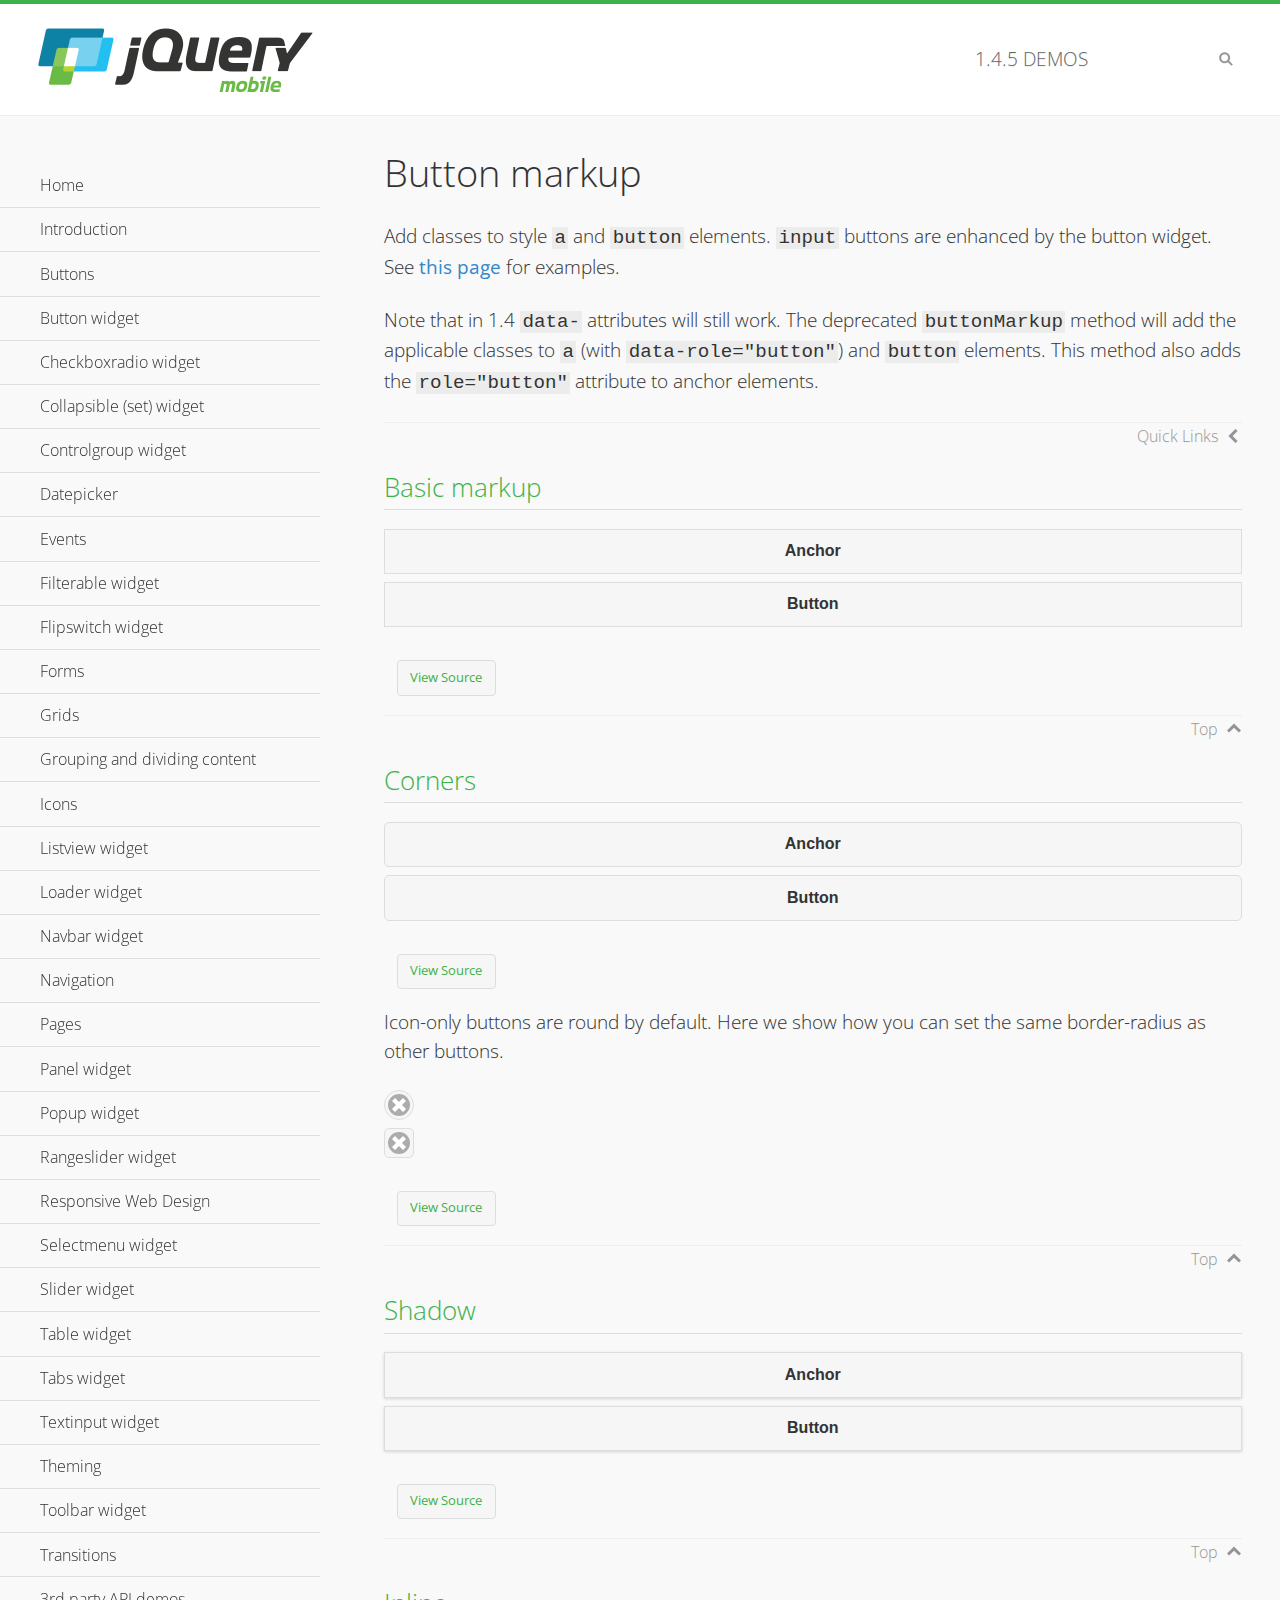
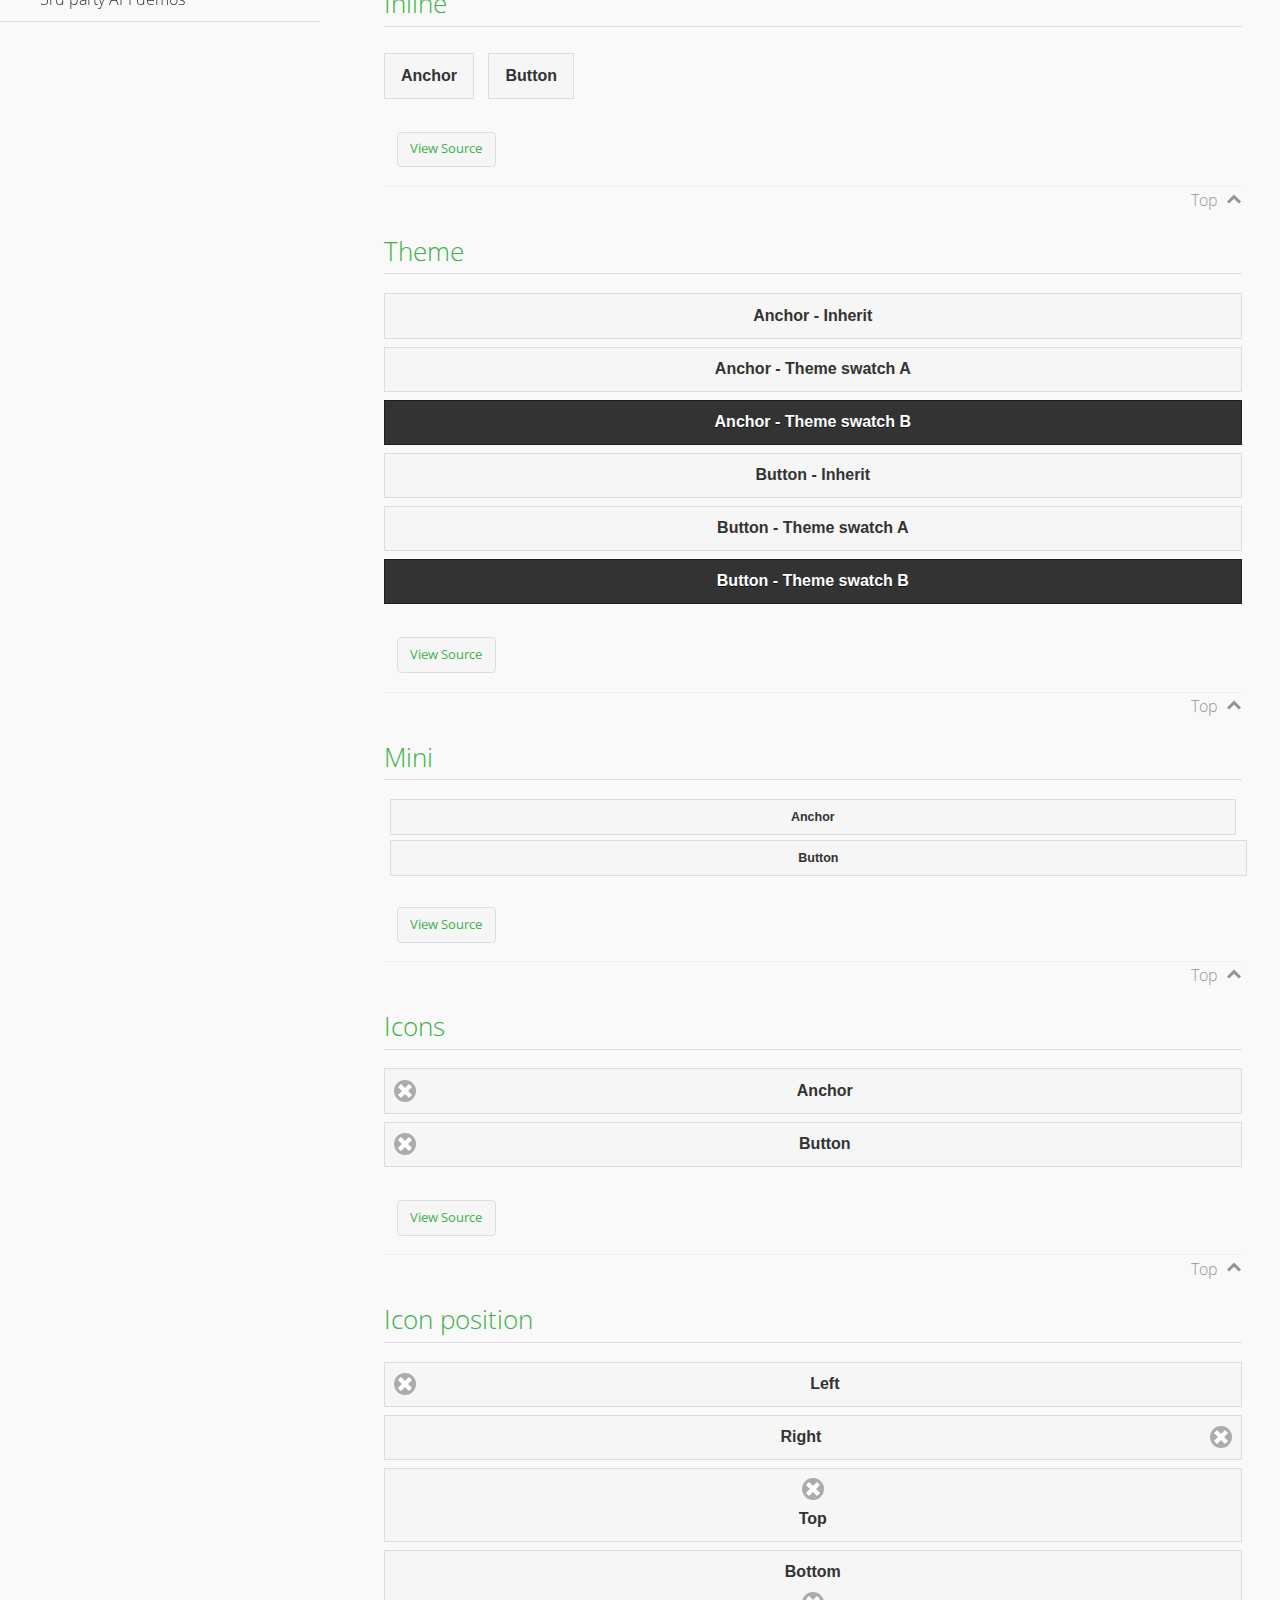
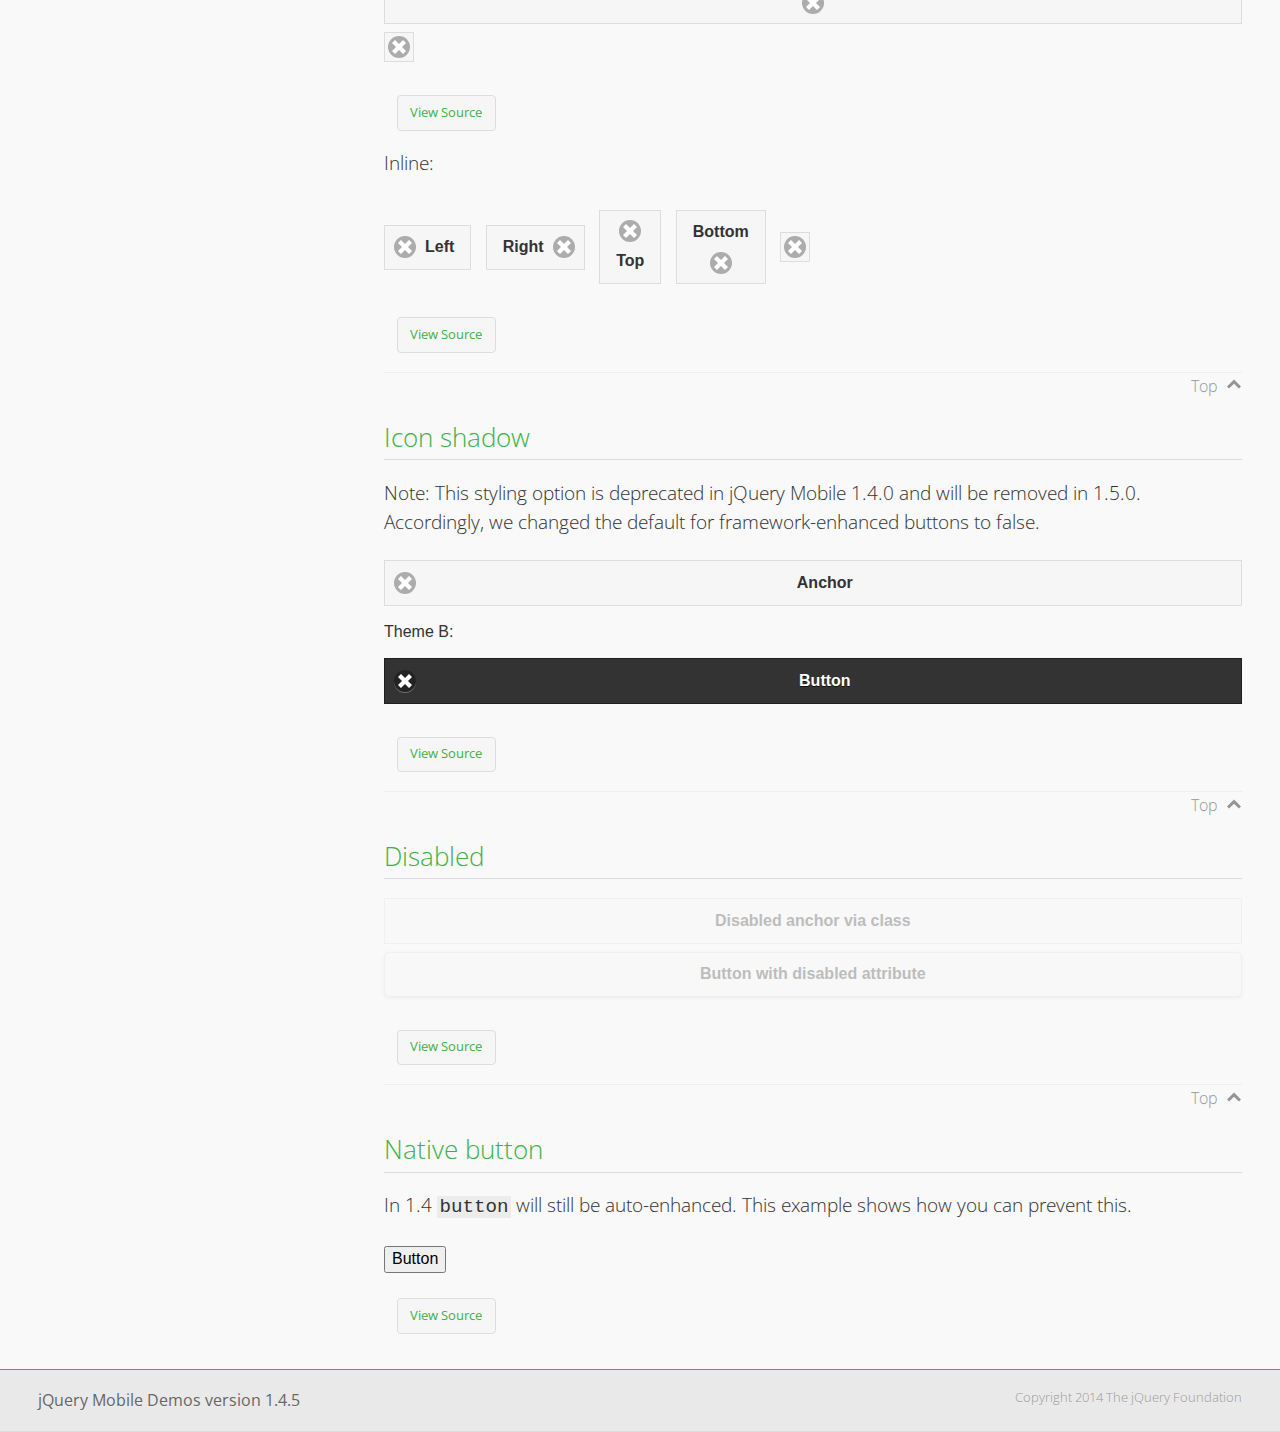
<file: plugins/jquery.mobile-1.4.5/demos/button-markup/index.html>
<!DOCTYPE html>
<html>
<head>
	<meta charset="utf-8">
	<meta name="viewport" content="width=device-width, initial-scale=1">
	<title>Button markup - jQuery Mobile Demos</title>
	<link rel="shortcut icon" href="../favicon.ico">
    <link rel="stylesheet" href="http://fonts.googleapis.com/css?family=Open+Sans:300,400,700">
	<link rel="stylesheet" href="../css/themes/default/jquery.mobile-1.4.5.min.css">
	<link rel="stylesheet" href="../_assets/css/jqm-demos.css">
	<script src="../js/jquery.js"></script>
	<script src="../_assets/js/index.js"></script>
	<script src="../js/jquery.mobile-1.4.5.min.js"></script>
	<style>
		#custom-border-radius .ui-btn-icon-notext.ui-corner-all {
			-webkit-border-radius: .3125em;
			border-radius: .3125em;
		}
	</style>
</head>
<body>
<div data-role="page" class="jqm-demos" data-quicklinks="true">

	<div data-role="header" class="jqm-header">
		<h2><a href="../" title="jQuery Mobile Demos home"><img src="../_assets/img/jquery-logo.png" alt="jQuery Mobile"></a></h2>
		<p><span class="jqm-version"></span> Demos</p>
		<a href="#" class="jqm-navmenu-link ui-btn ui-btn-icon-notext ui-corner-all ui-icon-bars ui-nodisc-icon ui-alt-icon ui-btn-left">Menu</a>
		<a href="#" class="jqm-search-link ui-btn ui-btn-icon-notext ui-corner-all ui-icon-search ui-nodisc-icon ui-alt-icon ui-btn-right">Search</a>
	</div><!-- /header -->

	<div role="main" class="ui-content jqm-content">

		<h1>Button markup</h1>

		<p>Add classes to style <code>a</code> and <code>button</code> elements. <code>input</code> buttons are enhanced by the button widget. See <a href="../button/" data-ajax="false">this page</a> for examples.</p>

		<p>Note that in 1.4 <code>data-</code> attributes will still work. The deprecated <code>buttonMarkup</code> method will add the applicable classes to <code>a</code> (with <code>data-role="button"</code>) and <code>button</code> elements. This method also adds the <code>role="button"</code> attribute to anchor elements.</p>

		<h2>Basic markup</h2>

		<div data-demo-html="true">
			<a href="#" class="ui-btn">Anchor</a>
			<button class="ui-btn">Button</button>
		</div><!--/demo-html -->

		<h2>Corners</h2>

		<div data-demo-html="true">
			<a href="#" class="ui-btn ui-corner-all">Anchor</a>
			<button class="ui-btn ui-corner-all">Button</button>
		</div><!--/demo-html -->

		<p>Icon-only buttons are round by default. Here we show how you can set the same border-radius as other buttons.</p>

		<div data-demo-html="true" data-demo-css="true">
			<a href="#" class="ui-btn ui-icon-delete ui-btn-icon-notext ui-corner-all">No text</a>
			<div id="custom-border-radius">
				<a href="#" class="ui-btn ui-icon-delete ui-btn-icon-notext ui-corner-all">No text</a>
			</div>
		</div><!--/demo-html -->

		<h2>Shadow</h2>

		<div data-demo-html="true">
			<a href="#" class="ui-btn ui-shadow">Anchor</a>
			<button class="ui-btn ui-shadow">Button</button>
		</div><!--/demo-html -->

		<h2>Inline</h2>

		<div data-demo-html="true">
			<a href="#" class="ui-btn ui-btn-inline">Anchor</a>
			<button class="ui-btn ui-btn-inline">Button</button>
		</div><!--/demo-html -->

		<h2>Theme</h2>

		<div data-demo-html="true">
			<a href="#" class="ui-btn">Anchor - Inherit</a>
			<a href="#" class="ui-btn ui-btn-a">Anchor - Theme swatch A</a>
			<a href="#" class="ui-btn ui-btn-b">Anchor - Theme swatch B</a>
			<button class="ui-btn">Button - Inherit</button>
			<button class="ui-btn ui-btn-a">Button - Theme swatch A</button>
			<button class="ui-btn ui-btn-b">Button - Theme swatch B</button>
		</div><!--/demo-html -->

		<h2>Mini</h2>

		<div data-demo-html="true">
			<a href="#" class="ui-btn ui-mini">Anchor</a>
			<button class="ui-btn ui-mini">Button</button>
		</div><!--/demo-html -->

		<h2>Icons</h2>

		<div data-demo-html="true">
			<a href="#" class="ui-btn ui-icon-delete ui-btn-icon-left">Anchor</a>
			<button class="ui-btn ui-icon-delete ui-btn-icon-left">Button</button>
		</div><!--/demo-html -->

		<h2>Icon position</h2>

		<div data-demo-html="true">
			<a href="#" class="ui-btn ui-icon-delete ui-btn-icon-left">Left</a>
			<a href="#" class="ui-btn ui-icon-delete ui-btn-icon-right">Right</a>
			<a href="#" class="ui-btn ui-icon-delete ui-btn-icon-top">Top</a>
			<a href="#" class="ui-btn ui-icon-delete ui-btn-icon-bottom">Bottom</a>
			<a href="#" class="ui-btn ui-icon-delete ui-btn-icon-notext">Icon only</a>
		</div><!--/demo-html -->

		<p>Inline:</p>

		<div data-demo-html="true">
			<a href="#" class="ui-btn ui-btn-inline ui-icon-delete ui-btn-icon-left">Left</a>
			<a href="#" class="ui-btn ui-btn-inline ui-icon-delete ui-btn-icon-right">Right</a>
			<a href="#" class="ui-btn ui-btn-inline ui-icon-delete ui-btn-icon-top">Top</a>
			<a href="#" class="ui-btn ui-btn-inline ui-icon-delete ui-btn-icon-bottom">Bottom</a>
			<a href="#" class="ui-btn ui-btn-inline ui-icon-delete ui-btn-icon-notext">Icon only</a>
		</div><!--/demo-html -->

		<h2>Icon shadow</h2>
		<p>Note: This styling option is deprecated in jQuery Mobile 1.4.0 and will be removed in 1.5.0. Accordingly, we changed the default for framework-enhanced buttons to false.</p>

		<div data-demo-html="true">
			<a href="#" class="ui-btn ui-icon-delete ui-btn-icon-left ui-shadow-icon">Anchor</a>
			<p>Theme B:</p>
			<button class="ui-btn ui-icon-delete ui-btn-icon-left ui-shadow-icon ui-btn-b">Button</button>
		</div><!--/demo-html -->

		<h2>Disabled</h2>

		<div data-demo-html="true">
			<a href="#" class="ui-btn ui-state-disabled">Disabled anchor via class</a>
			<button disabled>Button with disabled attribute</button>
		</div><!--/demo-html -->

		<h2>Native button</h2>
		<!-- TODO: Remove this demo in 1.5 -->
		<p>In 1.4 <code>button</code> will still be auto-enhanced. This example shows how you can prevent this.</p>

		<div data-demo-html="true">
			<button data-role="none">Button</button>
		</div><!--/demo-html -->

	</div><!-- /content -->
	    <div data-role="panel" class="jqm-navmenu-panel" data-position="left" data-display="overlay" data-theme="a">
	    	<ul class="jqm-list ui-alt-icon ui-nodisc-icon">
<li data-filtertext="demos homepage" data-icon="home"><a href=".././">Home</a></li>
<li data-filtertext="introduction overview getting started"><a href="../intro/" data-ajax="false">Introduction</a></li>
<li data-filtertext="buttons button markup buttonmarkup method anchor link button element"><a href="../button-markup/" data-ajax="false">Buttons</a></li>
<li data-filtertext="form button widget input button submit reset"><a href="../button/" data-ajax="false">Button widget</a></li>
<li data-role="collapsible" data-enhanced="true" data-collapsed-icon="carat-d" data-expanded-icon="carat-u" data-iconpos="right" data-inset="false" class="ui-collapsible ui-collapsible-themed-content ui-collapsible-collapsed">
	<h3 class="ui-collapsible-heading ui-collapsible-heading-collapsed">
		<a href="#" class="ui-collapsible-heading-toggle ui-btn ui-btn-icon-right ui-btn-inherit ui-icon-carat-d">
		    Checkboxradio widget<span class="ui-collapsible-heading-status"> click to expand contents</span>
		</a>
	</h3>
	<div class="ui-collapsible-content ui-body-inherit ui-collapsible-content-collapsed" aria-hidden="true">
		<ul>
			<li data-filtertext="form checkboxradio widget checkbox input checkboxes controlgroups"><a href="../checkboxradio-checkbox/" data-ajax="false">Checkboxes</a></li>
			<li data-filtertext="form checkboxradio widget radio input radio buttons controlgroups"><a href="../checkboxradio-radio/" data-ajax="false">Radio buttons</a></li>
		</ul>
	</div>
</li>
<li data-role="collapsible" data-enhanced="true" data-collapsed-icon="carat-d" data-expanded-icon="carat-u" data-iconpos="right" data-inset="false" class="ui-collapsible ui-collapsible-themed-content ui-collapsible-collapsed">
	<h3 class="ui-collapsible-heading ui-collapsible-heading-collapsed">
		<a href="#" class="ui-collapsible-heading-toggle ui-btn ui-btn-icon-right ui-btn-inherit ui-icon-carat-d">
			Collapsible (set) widget<span class="ui-collapsible-heading-status"> click to expand contents</span>
		</a>
	</h3>
	<div class="ui-collapsible-content ui-body-inherit ui-collapsible-content-collapsed" aria-hidden="true">
		<ul>
			<li data-filtertext="collapsibles content formatting"><a href="../collapsible/" data-ajax="false">Collapsible</a></li>
			<li data-filtertext="dynamic collapsible set accordion append expand"><a href="../collapsible-dynamic/" data-ajax="false">Dynamic collapsibles</a></li>
			<li data-filtertext="accordions collapsible set widget content formatting grouped collapsibles"><a href="../collapsibleset/" data-ajax="false">Collapsible set</a></li>
		</ul>
	</div>
</li>
<li data-role="collapsible" data-enhanced="true" data-collapsed-icon="carat-d" data-expanded-icon="carat-u" data-iconpos="right" data-inset="false" class="ui-collapsible ui-collapsible-themed-content ui-collapsible-collapsed">
	<h3 class="ui-collapsible-heading ui-collapsible-heading-collapsed">
		<a href="#" class="ui-collapsible-heading-toggle ui-btn ui-btn-icon-right ui-btn-inherit ui-icon-carat-d">
			Controlgroup widget<span class="ui-collapsible-heading-status"> click to expand contents</span>
		</a>
	</h3>
	<div class="ui-collapsible-content ui-body-inherit ui-collapsible-content-collapsed" aria-hidden="true">
		<ul>
			<li data-filtertext="controlgroups selectmenu checkboxradio input grouped buttons horizontal vertical"><a href="../controlgroup/" data-ajax="false">Controlgroup</a></li>
			<li data-filtertext="dynamic controlgroup dynamically add buttons"><a href="../controlgroup-dynamic/" data-ajax="false">Dynamic controlgroups</a></li>
		</ul>
	</div>
</li>
<li data-filtertext="form datepicker widget date input"><a href="../datepicker/" data-ajax="false">Datepicker</a></li>
<li data-role="collapsible" data-enhanced="true" data-collapsed-icon="carat-d" data-expanded-icon="carat-u" data-iconpos="right" data-inset="false" class="ui-collapsible ui-collapsible-themed-content ui-collapsible-collapsed">
	<h3 class="ui-collapsible-heading ui-collapsible-heading-collapsed">
		<a href="#" class="ui-collapsible-heading-toggle ui-btn ui-btn-icon-right ui-btn-inherit ui-icon-carat-d">
			Events<span class="ui-collapsible-heading-status"> click to expand contents</span>
		</a>
	</h3>
	<div class="ui-collapsible-content ui-body-inherit ui-collapsible-content-collapsed" aria-hidden="true">
		<ul>
			<li data-filtertext="swipe to delete list items listviews swipe events"><a href="../swipe-list/" data-ajax="false">Swipe list items</a></li>
			<li data-filtertext="swipe to navigate swipe page navigation swipe events"><a href="../swipe-page/" data-ajax="false">Swipe page navigation</a></li>
		</ul>
	</div>
</li>
<li data-filtertext="filterable filter elements sorting searching listview table"><a href="../filterable/" data-ajax="false">Filterable widget</a></li>
<li data-filtertext="form flipswitch widget flip toggle switch binary select checkbox input"><a href="../flipswitch/" data-ajax="false">Flipswitch widget</a></li>
<li data-role="collapsible" data-enhanced="true" data-collapsed-icon="carat-d" data-expanded-icon="carat-u" data-iconpos="right" data-inset="false" class="ui-collapsible ui-collapsible-themed-content ui-collapsible-collapsed">
	<h3 class="ui-collapsible-heading ui-collapsible-heading-collapsed">
		<a href="#" class="ui-collapsible-heading-toggle ui-btn ui-btn-icon-right ui-btn-inherit ui-icon-carat-d">
			Forms<span class="ui-collapsible-heading-status"> click to expand contents</span>
		</a>
	</h3>
	<div class="ui-collapsible-content ui-body-inherit ui-collapsible-content-collapsed" aria-hidden="true">
		<ul>
			<li data-filtertext="forms text checkbox radio range button submit reset inputs selects textarea slider flipswitch label form elements"><a href="../forms/" data-ajax="false">Forms</a></li>
			<li data-filtertext="form hide labels hidden accessible ui-hidden-accessible forms"><a href="../forms-label-hidden-accessible/" data-ajax="false">Hide labels</a></li>
			<li data-filtertext="form field containers fieldcontain ui-field-contain forms"><a href="../forms-field-contain/" data-ajax="false">Field containers</a></li>
			<li data-filtertext="forms disabled form elements"><a href="../forms-disabled/" data-ajax="false">Forms disabled</a></li>
			<li data-filtertext="forms gallery examples overview forms text checkbox radio range button submit reset inputs selects textarea slider flipswitch label form elements"><a href="../forms-gallery/" data-ajax="false">Forms gallery</a></li>
		</ul>
	</div>
</li>
<li data-role="collapsible" data-enhanced="true" data-collapsed-icon="carat-d" data-expanded-icon="carat-u" data-iconpos="right" data-inset="false" class="ui-collapsible ui-collapsible-themed-content ui-collapsible-collapsed">
	<h3 class="ui-collapsible-heading ui-collapsible-heading-collapsed">
		<a href="#" class="ui-collapsible-heading-toggle ui-btn ui-btn-icon-right ui-btn-inherit ui-icon-carat-d">
			Grids<span class="ui-collapsible-heading-status"> click to expand contents</span>
		</a>
	</h3>
	<div class="ui-collapsible-content ui-body-inherit ui-collapsible-content-collapsed" aria-hidden="true">
		<ul>
			<li data-filtertext="grids columns blocks content formatting rwd responsive css framework"><a href="../grids/" data-ajax="false">Grids</a></li>
			<li data-filtertext="buttons in grids css framework"><a href="../grids-buttons/" data-ajax="false">Buttons in grids</a></li>
			<li data-filtertext="custom responsive grids rwd css framework"><a href="../grids-custom-responsive/" data-ajax="false">Custom responsive grids</a></li>
		</ul>
	</div>
</li>
<li data-filtertext="blocks content formatting sections heading"><a href="../body-bar-classes/" data-ajax="false">Grouping and dividing content</a></li>
<li data-role="collapsible" data-enhanced="true" data-collapsed-icon="carat-d" data-expanded-icon="carat-u" data-iconpos="right" data-inset="false" class="ui-collapsible ui-collapsible-themed-content ui-collapsible-collapsed">
	<h3 class="ui-collapsible-heading ui-collapsible-heading-collapsed">
		<a href="#" class="ui-collapsible-heading-toggle ui-btn ui-btn-icon-right ui-btn-inherit ui-icon-carat-d">
			Icons<span class="ui-collapsible-heading-status"> click to expand contents</span>
		</a>
	</h3>
	<div class="ui-collapsible-content ui-body-inherit ui-collapsible-content-collapsed" aria-hidden="true">
		<ul>
			<li data-filtertext="button icons svg disc alt custom icon position"><a href="../icons/" data-ajax="false">Icons</a></li>
			<li data-filtertext=""><a href="../icons-grunticon/" data-ajax="false">Grunticon loader</a></li>
		</ul>
	</div>
</li>
<li data-role="collapsible" data-enhanced="true" data-collapsed-icon="carat-d" data-expanded-icon="carat-u" data-iconpos="right" data-inset="false" class="ui-collapsible ui-collapsible-themed-content ui-collapsible-collapsed">
	<h3 class="ui-collapsible-heading ui-collapsible-heading-collapsed">
		<a href="#" class="ui-collapsible-heading-toggle ui-btn ui-btn-icon-right ui-btn-inherit ui-icon-carat-d">
			Listview widget<span class="ui-collapsible-heading-status"> click to expand contents</span>
		</a>
	</h3>
	<div class="ui-collapsible-content ui-body-inherit ui-collapsible-content-collapsed" aria-hidden="true">
		<ul>
			<li data-filtertext="listview widget thumbnails icons nested split button collapsible ul ol"><a href="../listview/" data-ajax="false">Listview</a></li>
			<li data-filtertext="autocomplete filterable reveal listview filtertextbeforefilter placeholder"><a href="../listview-autocomplete/" data-ajax="false">Listview autocomplete</a></li>
			<li data-filtertext="autocomplete filterable reveal listview remote data filtertextbeforefilter placeholder"><a href="../listview-autocomplete-remote/" data-ajax="false">Listview autocomplete remote data</a></li>
			<li data-filtertext="autodividers anchor jump scroll linkbars listview lists ul ol"><a href="../listview-autodividers-linkbar/" data-ajax="false">Listview autodividers linkbar</a></li>
			<li data-filtertext="listview autodividers selector autodividersselector lists ul ol"><a href="../listview-autodividers-selector/" data-ajax="false">Listview autodividers selector</a></li>
			<li data-filtertext="listview nested list items"><a href="../listview-nested-lists/" data-ajax="false">Nested Listviews</a></li>
			<li data-filtertext="listview collapsible list items flat"><a href="../listview-collapsible-item-flat/" data-ajax="false">Listview collapsible list items (flat)</a></li>
			<li data-filtertext="listview collapsible list indented"><a href="../listview-collapsible-item-indented/" data-ajax="false">Listview collapsible list items (indented)</a></li>
			<li data-filtertext="grid listview responsive grids responsive listviews lists ul"><a href="../listview-grid/" data-ajax="false">Listview responsive grid</a></li>
		</ul>
	</div>
</li>
<li data-filtertext="loader widget page loading navigation overlay spinner"><a href="../loader/" data-ajax="false">Loader widget</a></li>
<li data-filtertext="navbar widget navmenu toolbars header footer"><a href="../navbar/" data-ajax="false">Navbar widget</a></li>
<li data-role="collapsible" data-enhanced="true" data-collapsed-icon="carat-d" data-expanded-icon="carat-u" data-iconpos="right" data-inset="false" class="ui-collapsible ui-collapsible-themed-content ui-collapsible-collapsed">
	<h3 class="ui-collapsible-heading ui-collapsible-heading-collapsed">
		<a href="#" class="ui-collapsible-heading-toggle ui-btn ui-btn-icon-right ui-btn-inherit ui-icon-carat-d">
			Navigation<span class="ui-collapsible-heading-status"> click to expand contents</span>
		</a>
	</h3>
	<div class="ui-collapsible-content ui-body-inherit ui-collapsible-content-collapsed" aria-hidden="true">
		<ul>
			<li data-filtertext="ajax navigation navigate widget history event method"><a href="../navigation/" data-ajax="false">Navigation</a></li>
			<li data-filtertext="linking pages page links navigation ajax prefetch cache"><a href="../navigation-linking-pages/" data-ajax="false">Linking pages</a></li>
			<!-- <li data-filtertext="php redirect server redirection server-side navigation"><a href="../navigation-php-redirect/" data-ajax="false">PHP redirect demo</a></li>-->
			<li data-filtertext="navigation redirection hash query"><a href="../navigation-hash-processing/" data-ajax="false">Hash processing demo</a></li>
			<li data-filtertext="navigation redirection hash query"><a href="../page-events/" data-ajax="false">Page Navigation Events</a></li>
		</ul>
	</div>
</li>
<li data-role="collapsible" data-enhanced="true" data-collapsed-icon="carat-d" data-expanded-icon="carat-u" data-iconpos="right" data-inset="false" class="ui-collapsible ui-collapsible-themed-content ui-collapsible-collapsed">
	<h3 class="ui-collapsible-heading ui-collapsible-heading-collapsed">
		<a href="#" class="ui-collapsible-heading-toggle ui-btn ui-btn-icon-right ui-btn-inherit ui-icon-carat-d">
			Pages<span class="ui-collapsible-heading-status"> click to expand contents</span>
		</a>
	</h3>
	<div class="ui-collapsible-content ui-body-inherit ui-collapsible-content-collapsed" aria-hidden="true">
		<ul>
			<li data-filtertext="pages page widget ajax navigation"><a href="../pages/" data-ajax="false">Pages</a></li>
			<li data-filtertext="single page"><a href="../pages-single-page/" data-ajax="false">Single page</a></li>
			<li data-filtertext="multipage multi-page page"><a href="../pages-multi-page/" data-ajax="false">Multi-page template</a></li>
			<li data-filtertext="dialog page widget modal popup"><a href="../pages-dialog/" data-ajax="false">Dialog page</a></li>
		</ul>
	</div>
</li>
<li data-role="collapsible" data-enhanced="true" data-collapsed-icon="carat-d" data-expanded-icon="carat-u" data-iconpos="right" data-inset="false" class="ui-collapsible ui-collapsible-themed-content ui-collapsible-collapsed">
	<h3 class="ui-collapsible-heading ui-collapsible-heading-collapsed">
		<a href="#" class="ui-collapsible-heading-toggle ui-btn ui-btn-icon-right ui-btn-inherit ui-icon-carat-d">
			Panel widget<span class="ui-collapsible-heading-status"> click to expand contents</span>
		</a>
	</h3>
	<div class="ui-collapsible-content ui-body-inherit ui-collapsible-content-collapsed" aria-hidden="true">
		<ul>
			<li data-filtertext="panel widget sliding panels reveal push overlay responsive"><a href="../panel/" data-ajax="false">Panel</a></li>
			<li data-filtertext=""><a href="../panel-external/" data-ajax="false">External panels</a></li>
			<li data-filtertext="panel "><a href="../panel-fixed/" data-ajax="false">Fixed panels</a></li>
			<li data-filtertext="panel slide panels sliding panels shadow rwd responsive breakpoint"><a href="../panel-responsive/" data-ajax="false">Panels responsive</a></li>
			<li data-filtertext="panel custom style custom panel width reveal shadow listview panel styling page background wrapper"><a href="../panel-styling/" data-ajax="false">Custom panel style</a></li>
			<li data-filtertext="panel open on swipe"><a href="../panel-swipe-open/" data-ajax="false">Panel open on swipe</a></li>
			<li data-filtertext="panels outside page internal external toolbars"><a href="../panel-external-internal/" data-ajax="false">Panel external and internal</a></li>
		</ul>
	</div>
</li>
<li data-role="collapsible" data-enhanced="true" data-collapsed-icon="carat-d" data-expanded-icon="carat-u" data-iconpos="right" data-inset="false" class="ui-collapsible ui-collapsible-themed-content ui-collapsible-collapsed">
	<h3 class="ui-collapsible-heading ui-collapsible-heading-collapsed">
		<a href="#" class="ui-collapsible-heading-toggle ui-btn ui-btn-icon-right ui-btn-inherit ui-icon-carat-d">
			Popup widget<span class="ui-collapsible-heading-status"> click to expand contents</span>
		</a>
	</h3>
	<div class="ui-collapsible-content ui-body-inherit ui-collapsible-content-collapsed" aria-hidden="true">
		<ul>
			<li data-filtertext="popup widget popups dialog modal transition tooltip lightbox form overlay screen flip pop fade transition"><a href="../popup/" data-ajax="false">Popup</a></li>
			<li data-filtertext="popup alignment position"><a href="../popup-alignment/" data-ajax="false">Popup alignment</a></li>
			<li data-filtertext="popup arrow size popups popover"><a href="../popup-arrow-size/" data-ajax="false">Popup arrow size</a></li>
			<li data-filtertext="dynamic popups popup images lightbox"><a href="../popup-dynamic/" data-ajax="false">Dynamic popups</a></li>
			<li data-filtertext="popups with iframes scaling"><a href="../popup-iframe/" data-ajax="false">Popups with iframes</a></li>
			<li data-filtertext="popup image scaling"><a href="../popup-image-scaling/" data-ajax="false">Popup image scaling</a></li>
			<li data-filtertext="external popup outside multi-page"><a href="../popup-outside-multipage/" data-ajax="false">Popup outside multi-page</a></li>
		</ul>
	</div>
</li>
<li data-filtertext="form rangeslider widget dual sliders dual handle sliders range input"><a href="../rangeslider/" data-ajax="false">Rangeslider widget</a></li>
<li data-filtertext="responsive web design rwd adaptive progressive enhancement PE accessible mobile breakpoints media query media queries"><a href="../rwd/" data-ajax="false">Responsive Web Design</a></li>
<li data-role="collapsible" data-enhanced="true" data-collapsed-icon="carat-d" data-expanded-icon="carat-u" data-iconpos="right" data-inset="false" class="ui-collapsible ui-collapsible-themed-content ui-collapsible-collapsed">
	<h3 class="ui-collapsible-heading ui-collapsible-heading-collapsed">
		<a href="#" class="ui-collapsible-heading-toggle ui-btn ui-btn-icon-right ui-btn-inherit ui-icon-carat-d">
			Selectmenu widget<span class="ui-collapsible-heading-status"> click to expand contents</span>
		</a>
	</h3>
	<div class="ui-collapsible-content ui-body-inherit ui-collapsible-content-collapsed" aria-hidden="true">
		<ul>
			<li data-filtertext="form selectmenu widget select input custom select menu selects"><a href="../selectmenu/" data-ajax="false">Selectmenu</a></li>
			<li data-filtertext="form custom select menu selectmenu widget custom menu option optgroup multiple selects"><a href="../selectmenu-custom/" data-ajax="false">Custom select menu</a></li>
			<li data-filtertext="filterable select filter popup dialog"><a href="../selectmenu-custom-filter/" data-ajax="false">Custom select menu with filter</a></li>
		</ul>
	</div>
</li>
<li data-role="collapsible" data-enhanced="true" data-collapsed-icon="carat-d" data-expanded-icon="carat-u" data-iconpos="right" data-inset="false" class="ui-collapsible ui-collapsible-themed-content ui-collapsible-collapsed">
	<h3 class="ui-collapsible-heading ui-collapsible-heading-collapsed">
		<a href="#" class="ui-collapsible-heading-toggle ui-btn ui-btn-icon-right ui-btn-inherit ui-icon-carat-d">
			Slider widget<span class="ui-collapsible-heading-status"> click to expand contents</span>
		</a>
	</h3>
	<div class="ui-collapsible-content ui-body-inherit ui-collapsible-content-collapsed" aria-hidden="true">
		<ul>
			<li data-filtertext="form slider widget range input single sliders"><a href="../slider/" data-ajax="false">Slider</a></li>
			<li data-filtertext="form slider widget flipswitch slider binary select flip toggle switch"><a href="../slider-flipswitch/" data-ajax="false">Slider flip toggle switch</a></li>
			<li data-filtertext="form slider tooltip handle value input range sliders"><a href="../slider-tooltip/" data-ajax="false">Slider tooltip</a></li>
		</ul>
	</div>
</li>
<li data-role="collapsible" data-enhanced="true" data-collapsed-icon="carat-d" data-expanded-icon="carat-u" data-iconpos="right" data-inset="false" class="ui-collapsible ui-collapsible-themed-content ui-collapsible-collapsed">
	<h3 class="ui-collapsible-heading ui-collapsible-heading-collapsed">
		<a href="#" class="ui-collapsible-heading-toggle ui-btn ui-btn-icon-right ui-btn-inherit ui-icon-carat-d">
			Table widget<span class="ui-collapsible-heading-status"> click to expand contents</span>
		</a>
	</h3>
	<div class="ui-collapsible-content ui-body-inherit ui-collapsible-content-collapsed" aria-hidden="true">
		<ul>
			<li data-filtertext="table widget reflow column toggle th td responsive tables rwd hide show tabular"><a href="../table-column-toggle/" data-ajax="false">Table Column Toggle</a></li>
			<li data-filtertext="table column toggle phone comparison demo"><a href="../table-column-toggle-example/" data-ajax="false">Table Column Toggle demo</a></li>
			<li data-filtertext="responsive tables table column toggle heading groups rwd breakpoint"><a href="../table-column-toggle-heading-groups/" data-ajax="false">Table Column Toggle heading groups</a></li>
			<li data-filtertext="responsive tables table column toggle hide rwd breakpoint customization options"><a href="../table-column-toggle-options/" data-ajax="false">Table Column Toggle options</a></li>
			<li data-filtertext="table reflow th td responsive rwd columns tabular"><a href="../table-reflow/" data-ajax="false">Table Reflow</a></li>
			<li data-filtertext="responsive tables table reflow heading groups rwd breakpoint"><a href="../table-reflow-heading-groups/" data-ajax="false">Table Reflow heading groups</a></li>
			<li data-filtertext="responsive tables table reflow stripes strokes table style"><a href="../table-reflow-stripes-strokes/" data-ajax="false">Table Reflow stripes and strokes</a></li>
			<li data-filtertext="responsive tables table reflow stack custom styles"><a href="../table-reflow-styling/" data-ajax="false">Table Reflow custom styles</a></li>
		</ul>
	</div>
</li>
<li data-filtertext="ui tabs widget"><a href="../tabs/" data-ajax="false">Tabs widget</a></li>
<li data-filtertext="form textinput widget text input textarea number date time tel email file color password"><a href="../textinput/" data-ajax="false">Textinput widget</a></li>
<li data-role="collapsible" data-enhanced="true" data-collapsed-icon="carat-d" data-expanded-icon="carat-u" data-iconpos="right" data-inset="false" class="ui-collapsible ui-collapsible-themed-content ui-collapsible-collapsed">
	<h3 class="ui-collapsible-heading ui-collapsible-heading-collapsed">
		<a href="#" class="ui-collapsible-heading-toggle ui-btn ui-btn-icon-right ui-btn-inherit ui-icon-carat-d">
			Theming<span class="ui-collapsible-heading-status"> click to expand contents</span>
		</a>
	</h3>
	<div class="ui-collapsible-content ui-body-inherit ui-collapsible-content-collapsed" aria-hidden="true">
		<ul>
			<li data-filtertext="default theme swatches theming style css"><a href="../theme-default/" data-ajax="false">Default theme</a></li>
			<li data-filtertext="classic theme old theme swatches theming style css"><a href="../theme-classic/" data-ajax="false">Classic theme</a></li>
		</ul>
	</div>
</li>
<li data-role="collapsible" data-enhanced="true" data-collapsed-icon="carat-d" data-expanded-icon="carat-u" data-iconpos="right" data-inset="false" class="ui-collapsible ui-collapsible-themed-content ui-collapsible-collapsed">
	<h3 class="ui-collapsible-heading ui-collapsible-heading-collapsed">
		<a href="#" class="ui-collapsible-heading-toggle ui-btn ui-btn-icon-right ui-btn-inherit ui-icon-carat-d">
			Toolbar widget<span class="ui-collapsible-heading-status"> click to expand contents</span>
		</a>
	</h3>
	<div class="ui-collapsible-content ui-body-inherit ui-collapsible-content-collapsed" aria-hidden="true">
		<ul>
			<li data-filtertext="toolbar widget header footer toolbars fixed fullscreen external sections"><a href="../toolbar/" data-ajax="false">Toolbar</a></li>
			<li data-filtertext="dynamic toolbars dynamically add toolbar header footer"><a href="../toolbar-dynamic/" data-ajax="false">Dynamic toolbars</a></li>
			<li data-filtertext="external toolbars header footer"><a href="../toolbar-external/" data-ajax="false">External toolbars</a></li>
			<li data-filtertext="fixed toolbars header footer"><a href="../toolbar-fixed/" data-ajax="false">Fixed toolbars</a></li>
			<li data-filtertext="fixed fullscreen toolbars header footer"><a href="../toolbar-fixed-fullscreen/" data-ajax="false">Fullscreen toolbars</a></li>
			<li data-filtertext="external fixed toolbars header footer"><a href="../toolbar-fixed-external/" data-ajax="false">Fixed external toolbars</a></li>
			<li data-filtertext="external persistent toolbars header footer navbar navmenu"><a href="../toolbar-fixed-persistent/" data-ajax="false">Persistent toolbars</a></li>
			<li data-filtertext="external ajax optimized toolbars persistent toolbars header footer navbar"><a href="../toolbar-fixed-persistent-optimized/" data-ajax="false">Ajax optimized toolbars</a></li>
			<li data-filtertext="form in toolbars header footer"><a href="../toolbar-fixed-forms/" data-ajax="false">Form in toolbar</a></li>
		</ul>
	</div>
</li>
<li data-filtertext="page transitions animated pages popup navigation flip slide fade pop"><a href="../transitions/" data-ajax="false">Transitions</a></li>
<li data-role="collapsible" data-enhanced="true" data-collapsed-icon="carat-d" data-expanded-icon="carat-u" data-iconpos="right" data-inset="false" class="ui-collapsible ui-collapsible-themed-content ui-collapsible-collapsed">
	<h3 class="ui-collapsible-heading ui-collapsible-heading-collapsed">
		<a href="#" class="ui-collapsible-heading-toggle ui-btn ui-btn-icon-right ui-btn-inherit ui-icon-carat-d">
			3rd party API demos<span class="ui-collapsible-heading-status"> click to expand contents</span>
		</a>
	</h3>
	<div class="ui-collapsible-content ui-body-inherit ui-collapsible-content-collapsed" aria-hidden="true">
		<ul>
			<li data-filtertext="backbone requirejs navigation router"><a href="../backbone-requirejs/" data-ajax="false">Backbone RequireJS</a></li>
			<li data-filtertext="google maps geolocation demo"><a href="../map-geolocation/" data-ajax="false">Google Maps geolocation</a></li>
			<li data-filtertext="google maps hybrid"><a href="../map-list-toggle/" data-ajax="false">Google Maps list toggle</a></li>
		</ul>
	</div>
</li>



		     </ul>
		</div><!-- /panel -->


	<div data-role="footer" data-position="fixed" data-tap-toggle="false" class="jqm-footer">
		<p>jQuery Mobile Demos version <span class="jqm-version"></span></p>
		<p>Copyright 2014 The jQuery Foundation</p>
	</div><!-- /footer -->
	<!-- TODO: This should become an external panel so we can add input to markup (unique ID) -->
    <div data-role="panel" class="jqm-search-panel" data-position="right" data-display="overlay" data-theme="a">
		<div class="jqm-search">
			<ul class="jqm-list" data-filter-placeholder="Search demos..." data-filter-reveal="true">
<li data-filtertext="demos homepage" data-icon="home"><a href=".././">Home</a></li>
<li data-filtertext="introduction overview getting started"><a href="../intro/" data-ajax="false">Introduction</a></li>
<li data-filtertext="buttons button markup buttonmarkup method anchor link button element"><a href="../button-markup/" data-ajax="false">Buttons</a></li>
<li data-filtertext="form button widget input button submit reset"><a href="../button/" data-ajax="false">Button widget</a></li>
<li data-role="collapsible" data-enhanced="true" data-collapsed-icon="carat-d" data-expanded-icon="carat-u" data-iconpos="right" data-inset="false" class="ui-collapsible ui-collapsible-themed-content ui-collapsible-collapsed">
	<h3 class="ui-collapsible-heading ui-collapsible-heading-collapsed">
		<a href="#" class="ui-collapsible-heading-toggle ui-btn ui-btn-icon-right ui-btn-inherit ui-icon-carat-d">
		    Checkboxradio widget<span class="ui-collapsible-heading-status"> click to expand contents</span>
		</a>
	</h3>
	<div class="ui-collapsible-content ui-body-inherit ui-collapsible-content-collapsed" aria-hidden="true">
		<ul>
			<li data-filtertext="form checkboxradio widget checkbox input checkboxes controlgroups"><a href="../checkboxradio-checkbox/" data-ajax="false">Checkboxes</a></li>
			<li data-filtertext="form checkboxradio widget radio input radio buttons controlgroups"><a href="../checkboxradio-radio/" data-ajax="false">Radio buttons</a></li>
		</ul>
	</div>
</li>
<li data-role="collapsible" data-enhanced="true" data-collapsed-icon="carat-d" data-expanded-icon="carat-u" data-iconpos="right" data-inset="false" class="ui-collapsible ui-collapsible-themed-content ui-collapsible-collapsed">
	<h3 class="ui-collapsible-heading ui-collapsible-heading-collapsed">
		<a href="#" class="ui-collapsible-heading-toggle ui-btn ui-btn-icon-right ui-btn-inherit ui-icon-carat-d">
			Collapsible (set) widget<span class="ui-collapsible-heading-status"> click to expand contents</span>
		</a>
	</h3>
	<div class="ui-collapsible-content ui-body-inherit ui-collapsible-content-collapsed" aria-hidden="true">
		<ul>
			<li data-filtertext="collapsibles content formatting"><a href="../collapsible/" data-ajax="false">Collapsible</a></li>
			<li data-filtertext="dynamic collapsible set accordion append expand"><a href="../collapsible-dynamic/" data-ajax="false">Dynamic collapsibles</a></li>
			<li data-filtertext="accordions collapsible set widget content formatting grouped collapsibles"><a href="../collapsibleset/" data-ajax="false">Collapsible set</a></li>
		</ul>
	</div>
</li>
<li data-role="collapsible" data-enhanced="true" data-collapsed-icon="carat-d" data-expanded-icon="carat-u" data-iconpos="right" data-inset="false" class="ui-collapsible ui-collapsible-themed-content ui-collapsible-collapsed">
	<h3 class="ui-collapsible-heading ui-collapsible-heading-collapsed">
		<a href="#" class="ui-collapsible-heading-toggle ui-btn ui-btn-icon-right ui-btn-inherit ui-icon-carat-d">
			Controlgroup widget<span class="ui-collapsible-heading-status"> click to expand contents</span>
		</a>
	</h3>
	<div class="ui-collapsible-content ui-body-inherit ui-collapsible-content-collapsed" aria-hidden="true">
		<ul>
			<li data-filtertext="controlgroups selectmenu checkboxradio input grouped buttons horizontal vertical"><a href="../controlgroup/" data-ajax="false">Controlgroup</a></li>
			<li data-filtertext="dynamic controlgroup dynamically add buttons"><a href="../controlgroup-dynamic/" data-ajax="false">Dynamic controlgroups</a></li>
		</ul>
	</div>
</li>
<li data-filtertext="form datepicker widget date input"><a href="../datepicker/" data-ajax="false">Datepicker</a></li>
<li data-role="collapsible" data-enhanced="true" data-collapsed-icon="carat-d" data-expanded-icon="carat-u" data-iconpos="right" data-inset="false" class="ui-collapsible ui-collapsible-themed-content ui-collapsible-collapsed">
	<h3 class="ui-collapsible-heading ui-collapsible-heading-collapsed">
		<a href="#" class="ui-collapsible-heading-toggle ui-btn ui-btn-icon-right ui-btn-inherit ui-icon-carat-d">
			Events<span class="ui-collapsible-heading-status"> click to expand contents</span>
		</a>
	</h3>
	<div class="ui-collapsible-content ui-body-inherit ui-collapsible-content-collapsed" aria-hidden="true">
		<ul>
			<li data-filtertext="swipe to delete list items listviews swipe events"><a href="../swipe-list/" data-ajax="false">Swipe list items</a></li>
			<li data-filtertext="swipe to navigate swipe page navigation swipe events"><a href="../swipe-page/" data-ajax="false">Swipe page navigation</a></li>
		</ul>
	</div>
</li>
<li data-filtertext="filterable filter elements sorting searching listview table"><a href="../filterable/" data-ajax="false">Filterable widget</a></li>
<li data-filtertext="form flipswitch widget flip toggle switch binary select checkbox input"><a href="../flipswitch/" data-ajax="false">Flipswitch widget</a></li>
<li data-role="collapsible" data-enhanced="true" data-collapsed-icon="carat-d" data-expanded-icon="carat-u" data-iconpos="right" data-inset="false" class="ui-collapsible ui-collapsible-themed-content ui-collapsible-collapsed">
	<h3 class="ui-collapsible-heading ui-collapsible-heading-collapsed">
		<a href="#" class="ui-collapsible-heading-toggle ui-btn ui-btn-icon-right ui-btn-inherit ui-icon-carat-d">
			Forms<span class="ui-collapsible-heading-status"> click to expand contents</span>
		</a>
	</h3>
	<div class="ui-collapsible-content ui-body-inherit ui-collapsible-content-collapsed" aria-hidden="true">
		<ul>
			<li data-filtertext="forms text checkbox radio range button submit reset inputs selects textarea slider flipswitch label form elements"><a href="../forms/" data-ajax="false">Forms</a></li>
			<li data-filtertext="form hide labels hidden accessible ui-hidden-accessible forms"><a href="../forms-label-hidden-accessible/" data-ajax="false">Hide labels</a></li>
			<li data-filtertext="form field containers fieldcontain ui-field-contain forms"><a href="../forms-field-contain/" data-ajax="false">Field containers</a></li>
			<li data-filtertext="forms disabled form elements"><a href="../forms-disabled/" data-ajax="false">Forms disabled</a></li>
			<li data-filtertext="forms gallery examples overview forms text checkbox radio range button submit reset inputs selects textarea slider flipswitch label form elements"><a href="../forms-gallery/" data-ajax="false">Forms gallery</a></li>
		</ul>
	</div>
</li>
<li data-role="collapsible" data-enhanced="true" data-collapsed-icon="carat-d" data-expanded-icon="carat-u" data-iconpos="right" data-inset="false" class="ui-collapsible ui-collapsible-themed-content ui-collapsible-collapsed">
	<h3 class="ui-collapsible-heading ui-collapsible-heading-collapsed">
		<a href="#" class="ui-collapsible-heading-toggle ui-btn ui-btn-icon-right ui-btn-inherit ui-icon-carat-d">
			Grids<span class="ui-collapsible-heading-status"> click to expand contents</span>
		</a>
	</h3>
	<div class="ui-collapsible-content ui-body-inherit ui-collapsible-content-collapsed" aria-hidden="true">
		<ul>
			<li data-filtertext="grids columns blocks content formatting rwd responsive css framework"><a href="../grids/" data-ajax="false">Grids</a></li>
			<li data-filtertext="buttons in grids css framework"><a href="../grids-buttons/" data-ajax="false">Buttons in grids</a></li>
			<li data-filtertext="custom responsive grids rwd css framework"><a href="../grids-custom-responsive/" data-ajax="false">Custom responsive grids</a></li>
		</ul>
	</div>
</li>
<li data-filtertext="blocks content formatting sections heading"><a href="../body-bar-classes/" data-ajax="false">Grouping and dividing content</a></li>
<li data-role="collapsible" data-enhanced="true" data-collapsed-icon="carat-d" data-expanded-icon="carat-u" data-iconpos="right" data-inset="false" class="ui-collapsible ui-collapsible-themed-content ui-collapsible-collapsed">
	<h3 class="ui-collapsible-heading ui-collapsible-heading-collapsed">
		<a href="#" class="ui-collapsible-heading-toggle ui-btn ui-btn-icon-right ui-btn-inherit ui-icon-carat-d">
			Icons<span class="ui-collapsible-heading-status"> click to expand contents</span>
		</a>
	</h3>
	<div class="ui-collapsible-content ui-body-inherit ui-collapsible-content-collapsed" aria-hidden="true">
		<ul>
			<li data-filtertext="button icons svg disc alt custom icon position"><a href="../icons/" data-ajax="false">Icons</a></li>
			<li data-filtertext=""><a href="../icons-grunticon/" data-ajax="false">Grunticon loader</a></li>
		</ul>
	</div>
</li>
<li data-role="collapsible" data-enhanced="true" data-collapsed-icon="carat-d" data-expanded-icon="carat-u" data-iconpos="right" data-inset="false" class="ui-collapsible ui-collapsible-themed-content ui-collapsible-collapsed">
	<h3 class="ui-collapsible-heading ui-collapsible-heading-collapsed">
		<a href="#" class="ui-collapsible-heading-toggle ui-btn ui-btn-icon-right ui-btn-inherit ui-icon-carat-d">
			Listview widget<span class="ui-collapsible-heading-status"> click to expand contents</span>
		</a>
	</h3>
	<div class="ui-collapsible-content ui-body-inherit ui-collapsible-content-collapsed" aria-hidden="true">
		<ul>
			<li data-filtertext="listview widget thumbnails icons nested split button collapsible ul ol"><a href="../listview/" data-ajax="false">Listview</a></li>
			<li data-filtertext="autocomplete filterable reveal listview filtertextbeforefilter placeholder"><a href="../listview-autocomplete/" data-ajax="false">Listview autocomplete</a></li>
			<li data-filtertext="autocomplete filterable reveal listview remote data filtertextbeforefilter placeholder"><a href="../listview-autocomplete-remote/" data-ajax="false">Listview autocomplete remote data</a></li>
			<li data-filtertext="autodividers anchor jump scroll linkbars listview lists ul ol"><a href="../listview-autodividers-linkbar/" data-ajax="false">Listview autodividers linkbar</a></li>
			<li data-filtertext="listview autodividers selector autodividersselector lists ul ol"><a href="../listview-autodividers-selector/" data-ajax="false">Listview autodividers selector</a></li>
			<li data-filtertext="listview nested list items"><a href="../listview-nested-lists/" data-ajax="false">Nested Listviews</a></li>
			<li data-filtertext="listview collapsible list items flat"><a href="../listview-collapsible-item-flat/" data-ajax="false">Listview collapsible list items (flat)</a></li>
			<li data-filtertext="listview collapsible list indented"><a href="../listview-collapsible-item-indented/" data-ajax="false">Listview collapsible list items (indented)</a></li>
			<li data-filtertext="grid listview responsive grids responsive listviews lists ul"><a href="../listview-grid/" data-ajax="false">Listview responsive grid</a></li>
		</ul>
	</div>
</li>
<li data-filtertext="loader widget page loading navigation overlay spinner"><a href="../loader/" data-ajax="false">Loader widget</a></li>
<li data-filtertext="navbar widget navmenu toolbars header footer"><a href="../navbar/" data-ajax="false">Navbar widget</a></li>
<li data-role="collapsible" data-enhanced="true" data-collapsed-icon="carat-d" data-expanded-icon="carat-u" data-iconpos="right" data-inset="false" class="ui-collapsible ui-collapsible-themed-content ui-collapsible-collapsed">
	<h3 class="ui-collapsible-heading ui-collapsible-heading-collapsed">
		<a href="#" class="ui-collapsible-heading-toggle ui-btn ui-btn-icon-right ui-btn-inherit ui-icon-carat-d">
			Navigation<span class="ui-collapsible-heading-status"> click to expand contents</span>
		</a>
	</h3>
	<div class="ui-collapsible-content ui-body-inherit ui-collapsible-content-collapsed" aria-hidden="true">
		<ul>
			<li data-filtertext="ajax navigation navigate widget history event method"><a href="../navigation/" data-ajax="false">Navigation</a></li>
			<li data-filtertext="linking pages page links navigation ajax prefetch cache"><a href="../navigation-linking-pages/" data-ajax="false">Linking pages</a></li>
			<!-- <li data-filtertext="php redirect server redirection server-side navigation"><a href="../navigation-php-redirect/" data-ajax="false">PHP redirect demo</a></li>-->
			<li data-filtertext="navigation redirection hash query"><a href="../navigation-hash-processing/" data-ajax="false">Hash processing demo</a></li>
			<li data-filtertext="navigation redirection hash query"><a href="../page-events/" data-ajax="false">Page Navigation Events</a></li>
		</ul>
	</div>
</li>
<li data-role="collapsible" data-enhanced="true" data-collapsed-icon="carat-d" data-expanded-icon="carat-u" data-iconpos="right" data-inset="false" class="ui-collapsible ui-collapsible-themed-content ui-collapsible-collapsed">
	<h3 class="ui-collapsible-heading ui-collapsible-heading-collapsed">
		<a href="#" class="ui-collapsible-heading-toggle ui-btn ui-btn-icon-right ui-btn-inherit ui-icon-carat-d">
			Pages<span class="ui-collapsible-heading-status"> click to expand contents</span>
		</a>
	</h3>
	<div class="ui-collapsible-content ui-body-inherit ui-collapsible-content-collapsed" aria-hidden="true">
		<ul>
			<li data-filtertext="pages page widget ajax navigation"><a href="../pages/" data-ajax="false">Pages</a></li>
			<li data-filtertext="single page"><a href="../pages-single-page/" data-ajax="false">Single page</a></li>
			<li data-filtertext="multipage multi-page page"><a href="../pages-multi-page/" data-ajax="false">Multi-page template</a></li>
			<li data-filtertext="dialog page widget modal popup"><a href="../pages-dialog/" data-ajax="false">Dialog page</a></li>
		</ul>
	</div>
</li>
<li data-role="collapsible" data-enhanced="true" data-collapsed-icon="carat-d" data-expanded-icon="carat-u" data-iconpos="right" data-inset="false" class="ui-collapsible ui-collapsible-themed-content ui-collapsible-collapsed">
	<h3 class="ui-collapsible-heading ui-collapsible-heading-collapsed">
		<a href="#" class="ui-collapsible-heading-toggle ui-btn ui-btn-icon-right ui-btn-inherit ui-icon-carat-d">
			Panel widget<span class="ui-collapsible-heading-status"> click to expand contents</span>
		</a>
	</h3>
	<div class="ui-collapsible-content ui-body-inherit ui-collapsible-content-collapsed" aria-hidden="true">
		<ul>
			<li data-filtertext="panel widget sliding panels reveal push overlay responsive"><a href="../panel/" data-ajax="false">Panel</a></li>
			<li data-filtertext=""><a href="../panel-external/" data-ajax="false">External panels</a></li>
			<li data-filtertext="panel "><a href="../panel-fixed/" data-ajax="false">Fixed panels</a></li>
			<li data-filtertext="panel slide panels sliding panels shadow rwd responsive breakpoint"><a href="../panel-responsive/" data-ajax="false">Panels responsive</a></li>
			<li data-filtertext="panel custom style custom panel width reveal shadow listview panel styling page background wrapper"><a href="../panel-styling/" data-ajax="false">Custom panel style</a></li>
			<li data-filtertext="panel open on swipe"><a href="../panel-swipe-open/" data-ajax="false">Panel open on swipe</a></li>
			<li data-filtertext="panels outside page internal external toolbars"><a href="../panel-external-internal/" data-ajax="false">Panel external and internal</a></li>
		</ul>
	</div>
</li>
<li data-role="collapsible" data-enhanced="true" data-collapsed-icon="carat-d" data-expanded-icon="carat-u" data-iconpos="right" data-inset="false" class="ui-collapsible ui-collapsible-themed-content ui-collapsible-collapsed">
	<h3 class="ui-collapsible-heading ui-collapsible-heading-collapsed">
		<a href="#" class="ui-collapsible-heading-toggle ui-btn ui-btn-icon-right ui-btn-inherit ui-icon-carat-d">
			Popup widget<span class="ui-collapsible-heading-status"> click to expand contents</span>
		</a>
	</h3>
	<div class="ui-collapsible-content ui-body-inherit ui-collapsible-content-collapsed" aria-hidden="true">
		<ul>
			<li data-filtertext="popup widget popups dialog modal transition tooltip lightbox form overlay screen flip pop fade transition"><a href="../popup/" data-ajax="false">Popup</a></li>
			<li data-filtertext="popup alignment position"><a href="../popup-alignment/" data-ajax="false">Popup alignment</a></li>
			<li data-filtertext="popup arrow size popups popover"><a href="../popup-arrow-size/" data-ajax="false">Popup arrow size</a></li>
			<li data-filtertext="dynamic popups popup images lightbox"><a href="../popup-dynamic/" data-ajax="false">Dynamic popups</a></li>
			<li data-filtertext="popups with iframes scaling"><a href="../popup-iframe/" data-ajax="false">Popups with iframes</a></li>
			<li data-filtertext="popup image scaling"><a href="../popup-image-scaling/" data-ajax="false">Popup image scaling</a></li>
			<li data-filtertext="external popup outside multi-page"><a href="../popup-outside-multipage/" data-ajax="false">Popup outside multi-page</a></li>
		</ul>
	</div>
</li>
<li data-filtertext="form rangeslider widget dual sliders dual handle sliders range input"><a href="../rangeslider/" data-ajax="false">Rangeslider widget</a></li>
<li data-filtertext="responsive web design rwd adaptive progressive enhancement PE accessible mobile breakpoints media query media queries"><a href="../rwd/" data-ajax="false">Responsive Web Design</a></li>
<li data-role="collapsible" data-enhanced="true" data-collapsed-icon="carat-d" data-expanded-icon="carat-u" data-iconpos="right" data-inset="false" class="ui-collapsible ui-collapsible-themed-content ui-collapsible-collapsed">
	<h3 class="ui-collapsible-heading ui-collapsible-heading-collapsed">
		<a href="#" class="ui-collapsible-heading-toggle ui-btn ui-btn-icon-right ui-btn-inherit ui-icon-carat-d">
			Selectmenu widget<span class="ui-collapsible-heading-status"> click to expand contents</span>
		</a>
	</h3>
	<div class="ui-collapsible-content ui-body-inherit ui-collapsible-content-collapsed" aria-hidden="true">
		<ul>
			<li data-filtertext="form selectmenu widget select input custom select menu selects"><a href="../selectmenu/" data-ajax="false">Selectmenu</a></li>
			<li data-filtertext="form custom select menu selectmenu widget custom menu option optgroup multiple selects"><a href="../selectmenu-custom/" data-ajax="false">Custom select menu</a></li>
			<li data-filtertext="filterable select filter popup dialog"><a href="../selectmenu-custom-filter/" data-ajax="false">Custom select menu with filter</a></li>
		</ul>
	</div>
</li>
<li data-role="collapsible" data-enhanced="true" data-collapsed-icon="carat-d" data-expanded-icon="carat-u" data-iconpos="right" data-inset="false" class="ui-collapsible ui-collapsible-themed-content ui-collapsible-collapsed">
	<h3 class="ui-collapsible-heading ui-collapsible-heading-collapsed">
		<a href="#" class="ui-collapsible-heading-toggle ui-btn ui-btn-icon-right ui-btn-inherit ui-icon-carat-d">
			Slider widget<span class="ui-collapsible-heading-status"> click to expand contents</span>
		</a>
	</h3>
	<div class="ui-collapsible-content ui-body-inherit ui-collapsible-content-collapsed" aria-hidden="true">
		<ul>
			<li data-filtertext="form slider widget range input single sliders"><a href="../slider/" data-ajax="false">Slider</a></li>
			<li data-filtertext="form slider widget flipswitch slider binary select flip toggle switch"><a href="../slider-flipswitch/" data-ajax="false">Slider flip toggle switch</a></li>
			<li data-filtertext="form slider tooltip handle value input range sliders"><a href="../slider-tooltip/" data-ajax="false">Slider tooltip</a></li>
		</ul>
	</div>
</li>
<li data-role="collapsible" data-enhanced="true" data-collapsed-icon="carat-d" data-expanded-icon="carat-u" data-iconpos="right" data-inset="false" class="ui-collapsible ui-collapsible-themed-content ui-collapsible-collapsed">
	<h3 class="ui-collapsible-heading ui-collapsible-heading-collapsed">
		<a href="#" class="ui-collapsible-heading-toggle ui-btn ui-btn-icon-right ui-btn-inherit ui-icon-carat-d">
			Table widget<span class="ui-collapsible-heading-status"> click to expand contents</span>
		</a>
	</h3>
	<div class="ui-collapsible-content ui-body-inherit ui-collapsible-content-collapsed" aria-hidden="true">
		<ul>
			<li data-filtertext="table widget reflow column toggle th td responsive tables rwd hide show tabular"><a href="../table-column-toggle/" data-ajax="false">Table Column Toggle</a></li>
			<li data-filtertext="table column toggle phone comparison demo"><a href="../table-column-toggle-example/" data-ajax="false">Table Column Toggle demo</a></li>
			<li data-filtertext="responsive tables table column toggle heading groups rwd breakpoint"><a href="../table-column-toggle-heading-groups/" data-ajax="false">Table Column Toggle heading groups</a></li>
			<li data-filtertext="responsive tables table column toggle hide rwd breakpoint customization options"><a href="../table-column-toggle-options/" data-ajax="false">Table Column Toggle options</a></li>
			<li data-filtertext="table reflow th td responsive rwd columns tabular"><a href="../table-reflow/" data-ajax="false">Table Reflow</a></li>
			<li data-filtertext="responsive tables table reflow heading groups rwd breakpoint"><a href="../table-reflow-heading-groups/" data-ajax="false">Table Reflow heading groups</a></li>
			<li data-filtertext="responsive tables table reflow stripes strokes table style"><a href="../table-reflow-stripes-strokes/" data-ajax="false">Table Reflow stripes and strokes</a></li>
			<li data-filtertext="responsive tables table reflow stack custom styles"><a href="../table-reflow-styling/" data-ajax="false">Table Reflow custom styles</a></li>
		</ul>
	</div>
</li>
<li data-filtertext="ui tabs widget"><a href="../tabs/" data-ajax="false">Tabs widget</a></li>
<li data-filtertext="form textinput widget text input textarea number date time tel email file color password"><a href="../textinput/" data-ajax="false">Textinput widget</a></li>
<li data-role="collapsible" data-enhanced="true" data-collapsed-icon="carat-d" data-expanded-icon="carat-u" data-iconpos="right" data-inset="false" class="ui-collapsible ui-collapsible-themed-content ui-collapsible-collapsed">
	<h3 class="ui-collapsible-heading ui-collapsible-heading-collapsed">
		<a href="#" class="ui-collapsible-heading-toggle ui-btn ui-btn-icon-right ui-btn-inherit ui-icon-carat-d">
			Theming<span class="ui-collapsible-heading-status"> click to expand contents</span>
		</a>
	</h3>
	<div class="ui-collapsible-content ui-body-inherit ui-collapsible-content-collapsed" aria-hidden="true">
		<ul>
			<li data-filtertext="default theme swatches theming style css"><a href="../theme-default/" data-ajax="false">Default theme</a></li>
			<li data-filtertext="classic theme old theme swatches theming style css"><a href="../theme-classic/" data-ajax="false">Classic theme</a></li>
		</ul>
	</div>
</li>
<li data-role="collapsible" data-enhanced="true" data-collapsed-icon="carat-d" data-expanded-icon="carat-u" data-iconpos="right" data-inset="false" class="ui-collapsible ui-collapsible-themed-content ui-collapsible-collapsed">
	<h3 class="ui-collapsible-heading ui-collapsible-heading-collapsed">
		<a href="#" class="ui-collapsible-heading-toggle ui-btn ui-btn-icon-right ui-btn-inherit ui-icon-carat-d">
			Toolbar widget<span class="ui-collapsible-heading-status"> click to expand contents</span>
		</a>
	</h3>
	<div class="ui-collapsible-content ui-body-inherit ui-collapsible-content-collapsed" aria-hidden="true">
		<ul>
			<li data-filtertext="toolbar widget header footer toolbars fixed fullscreen external sections"><a href="../toolbar/" data-ajax="false">Toolbar</a></li>
			<li data-filtertext="dynamic toolbars dynamically add toolbar header footer"><a href="../toolbar-dynamic/" data-ajax="false">Dynamic toolbars</a></li>
			<li data-filtertext="external toolbars header footer"><a href="../toolbar-external/" data-ajax="false">External toolbars</a></li>
			<li data-filtertext="fixed toolbars header footer"><a href="../toolbar-fixed/" data-ajax="false">Fixed toolbars</a></li>
			<li data-filtertext="fixed fullscreen toolbars header footer"><a href="../toolbar-fixed-fullscreen/" data-ajax="false">Fullscreen toolbars</a></li>
			<li data-filtertext="external fixed toolbars header footer"><a href="../toolbar-fixed-external/" data-ajax="false">Fixed external toolbars</a></li>
			<li data-filtertext="external persistent toolbars header footer navbar navmenu"><a href="../toolbar-fixed-persistent/" data-ajax="false">Persistent toolbars</a></li>
			<li data-filtertext="external ajax optimized toolbars persistent toolbars header footer navbar"><a href="../toolbar-fixed-persistent-optimized/" data-ajax="false">Ajax optimized toolbars</a></li>
			<li data-filtertext="form in toolbars header footer"><a href="../toolbar-fixed-forms/" data-ajax="false">Form in toolbar</a></li>
		</ul>
	</div>
</li>
<li data-filtertext="page transitions animated pages popup navigation flip slide fade pop"><a href="../transitions/" data-ajax="false">Transitions</a></li>
<li data-role="collapsible" data-enhanced="true" data-collapsed-icon="carat-d" data-expanded-icon="carat-u" data-iconpos="right" data-inset="false" class="ui-collapsible ui-collapsible-themed-content ui-collapsible-collapsed">
	<h3 class="ui-collapsible-heading ui-collapsible-heading-collapsed">
		<a href="#" class="ui-collapsible-heading-toggle ui-btn ui-btn-icon-right ui-btn-inherit ui-icon-carat-d">
			3rd party API demos<span class="ui-collapsible-heading-status"> click to expand contents</span>
		</a>
	</h3>
	<div class="ui-collapsible-content ui-body-inherit ui-collapsible-content-collapsed" aria-hidden="true">
		<ul>
			<li data-filtertext="backbone requirejs navigation router"><a href="../backbone-requirejs/" data-ajax="false">Backbone RequireJS</a></li>
			<li data-filtertext="google maps geolocation demo"><a href="../map-geolocation/" data-ajax="false">Google Maps geolocation</a></li>
			<li data-filtertext="google maps hybrid"><a href="../map-list-toggle/" data-ajax="false">Google Maps list toggle</a></li>
		</ul>
	</div>
</li>



			</ul>
		</div>
	</div><!-- /panel -->


</div><!-- /page -->

</body>
</html>
</file>
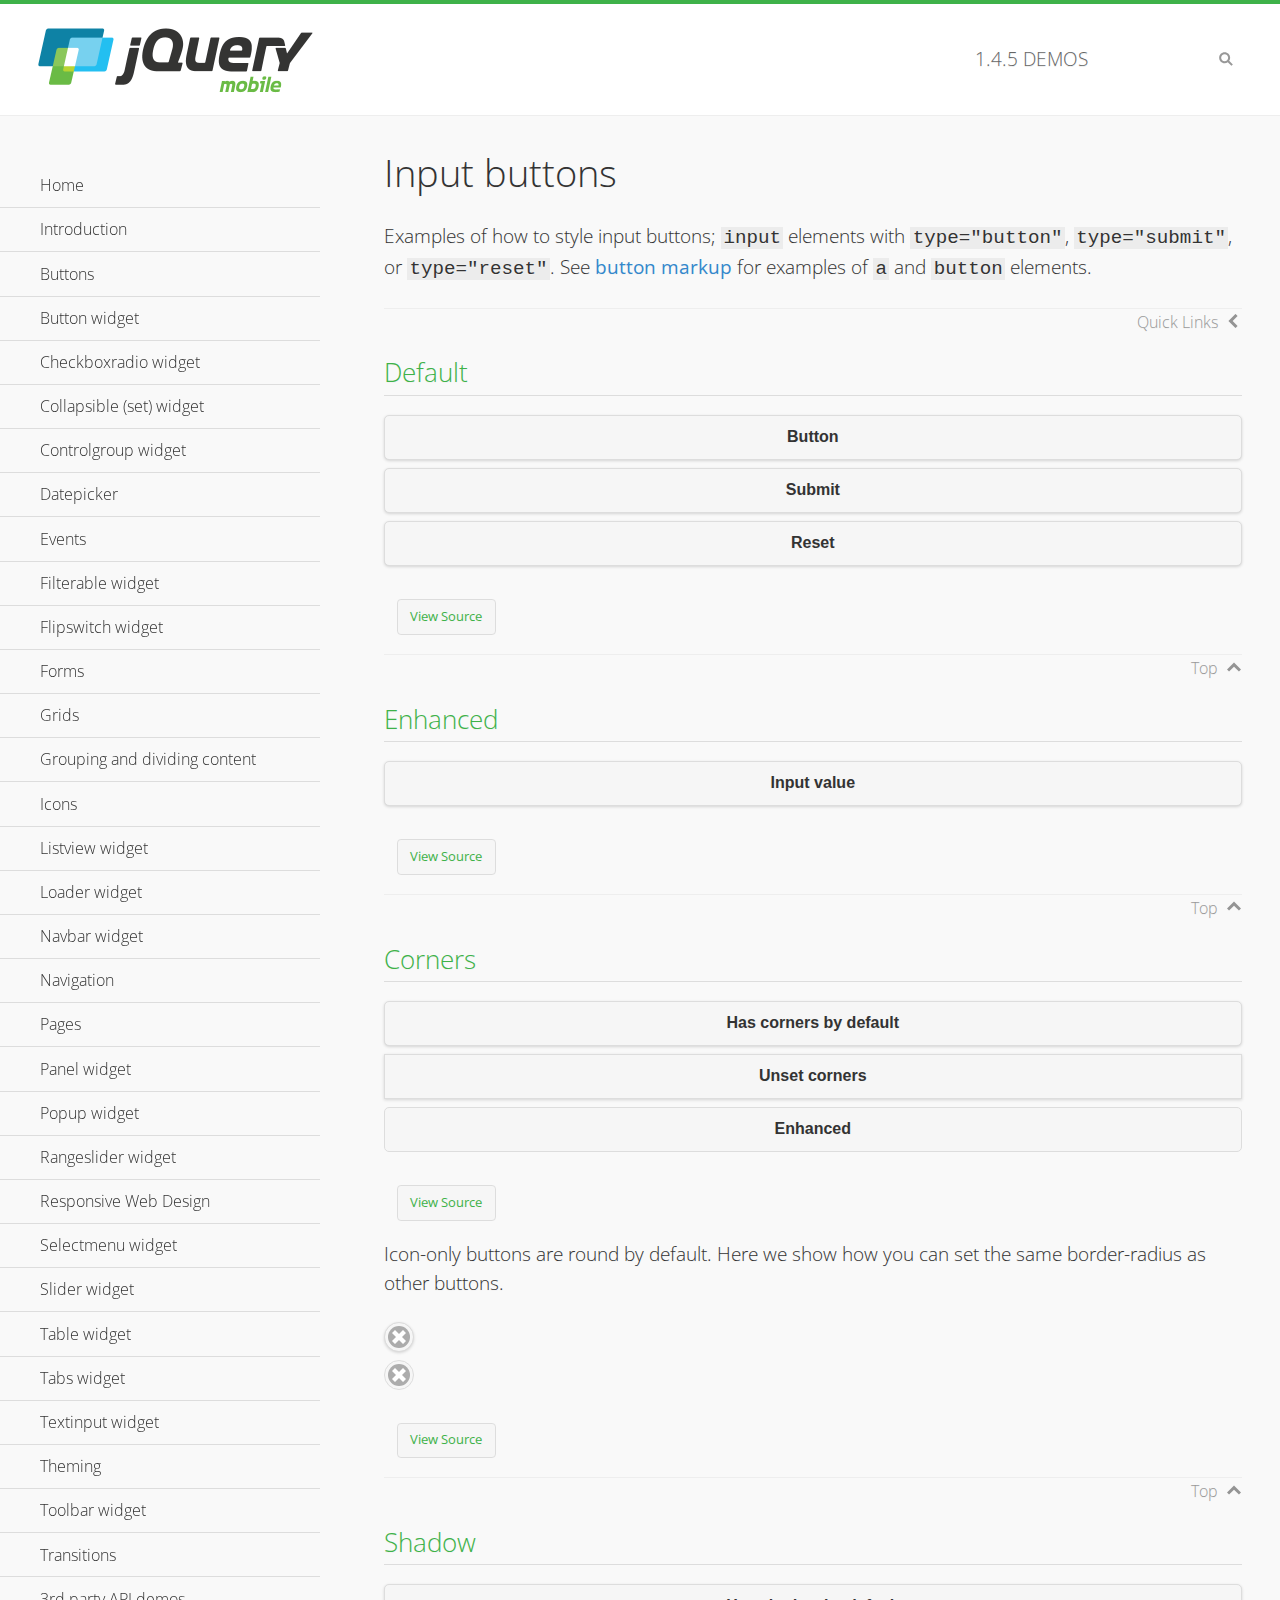
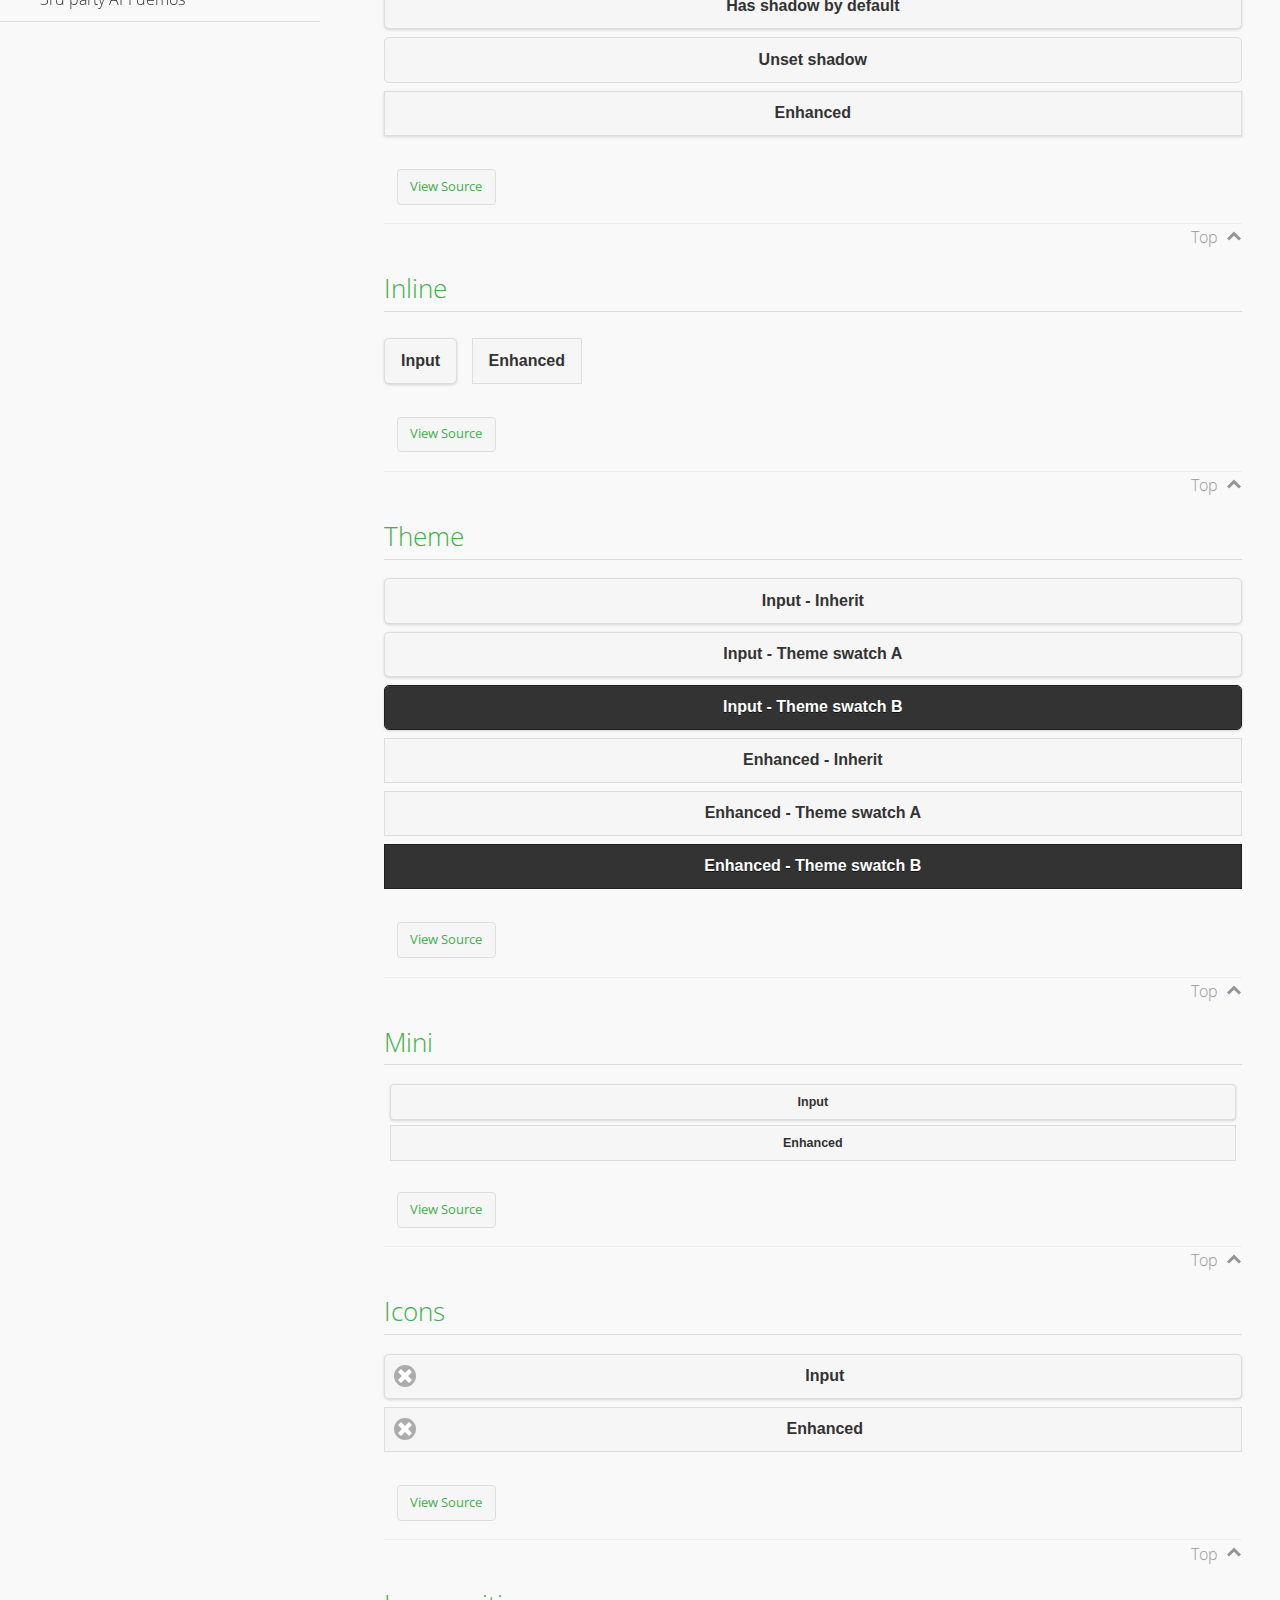
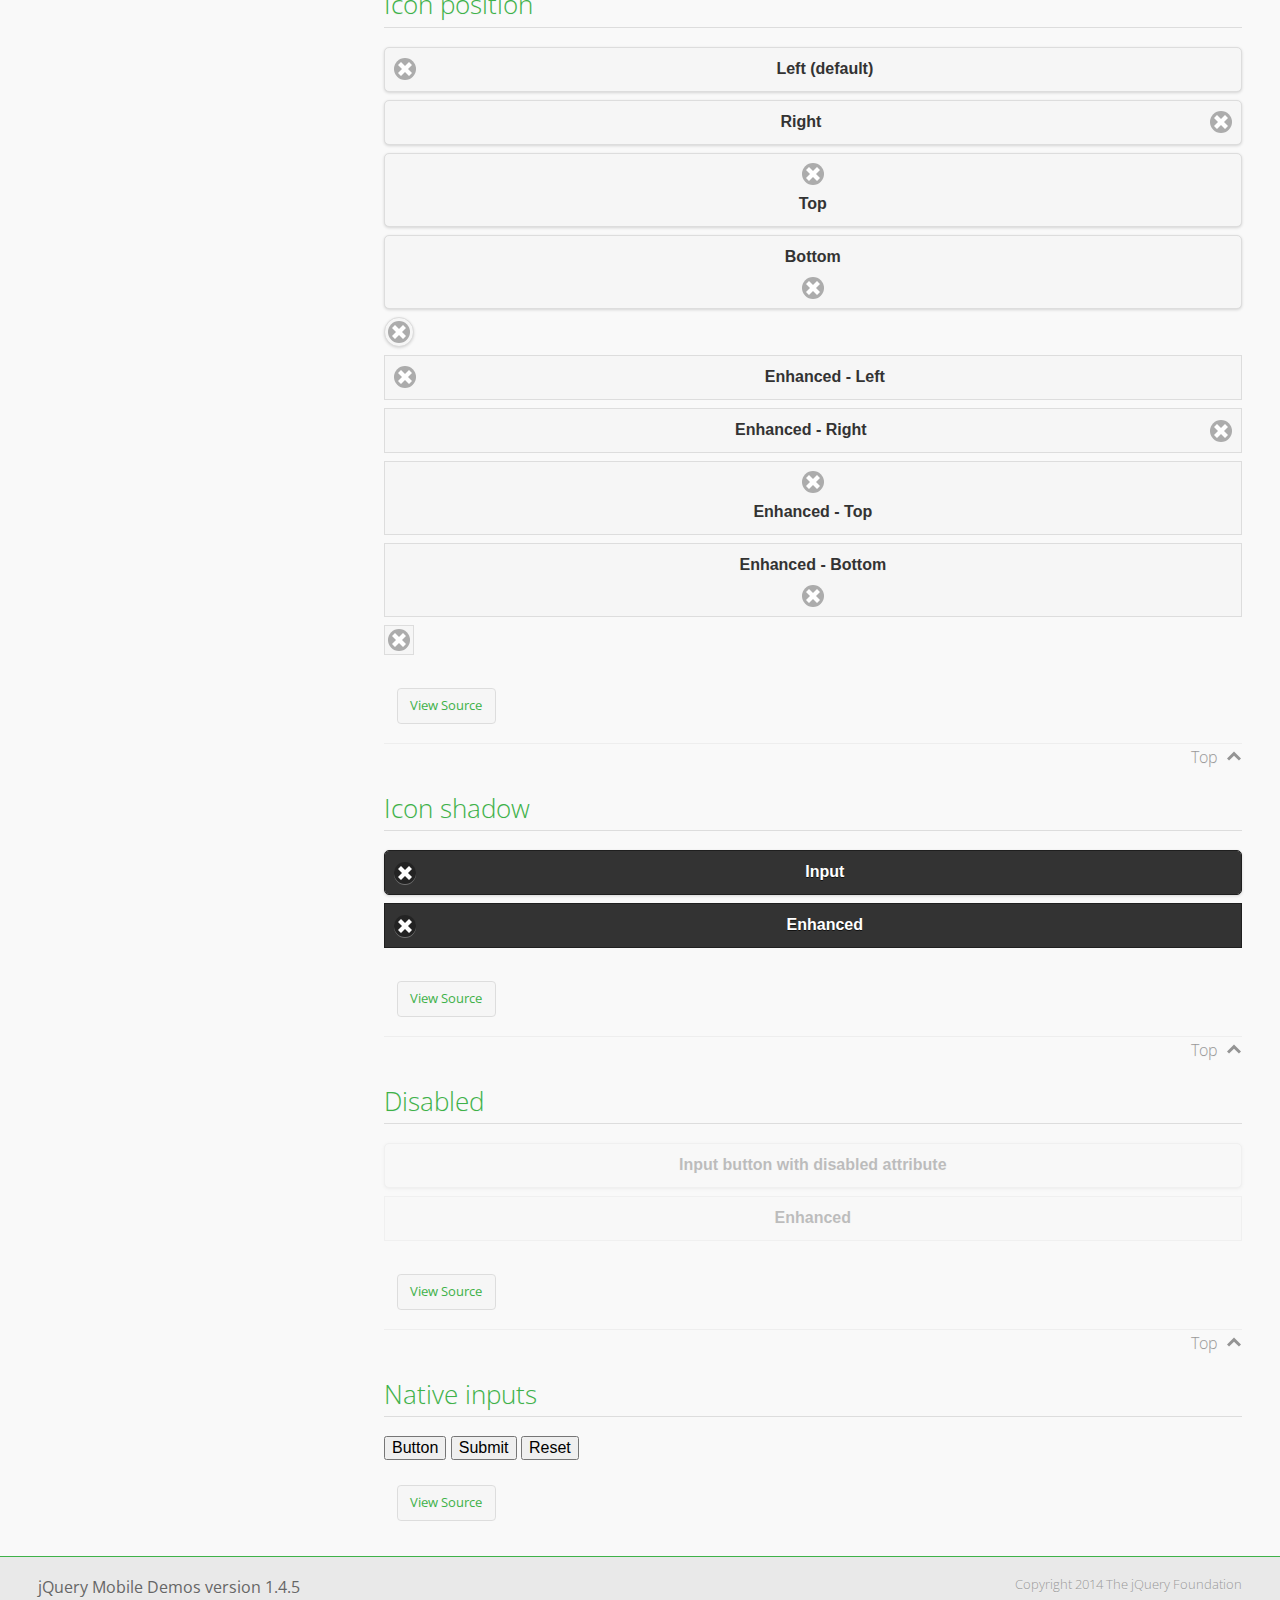
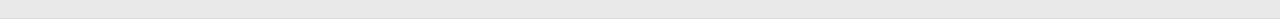
<file: plugins/jquery.mobile-1.4.5/demos/button/index.html>
<!DOCTYPE html>
<html>
<head>
	<meta charset="utf-8">
	<meta name="viewport" content="width=device-width, initial-scale=1">
	<title>Input buttons - jQuery Mobile Demos</title>
	<link rel="shortcut icon" href="../favicon.ico">
    <link rel="stylesheet" href="http://fonts.googleapis.com/css?family=Open+Sans:300,400,700">
	<link rel="stylesheet" href="../css/themes/default/jquery.mobile-1.4.5.min.css">
	<link rel="stylesheet" href="../_assets/css/jqm-demos.css">
	<script src="../js/jquery.js"></script>
	<script src="../_assets/js/index.js"></script>
	<script src="../js/jquery.mobile-1.4.5.min.js"></script>
</head>
<body>
<div data-role="page" class="jqm-demos" data-quicklinks="true">

	<div data-role="header" class="jqm-header">
		<h2><a href="../" title="jQuery Mobile Demos home"><img src="../_assets/img/jquery-logo.png" alt="jQuery Mobile"></a></h2>
		<p><span class="jqm-version"></span> Demos</p>
		<a href="#" class="jqm-navmenu-link ui-btn ui-btn-icon-notext ui-corner-all ui-icon-bars ui-nodisc-icon ui-alt-icon ui-btn-left">Menu</a>
		<a href="#" class="jqm-search-link ui-btn ui-btn-icon-notext ui-corner-all ui-icon-search ui-nodisc-icon ui-alt-icon ui-btn-right">Search</a>
	</div><!-- /header -->

	<div role="main" class="ui-content jqm-content">

		<h1>Input buttons</h1>

		<p>Examples of how to style input buttons; <code>input</code> elements with <code>type="button"</code>, <code>type="submit"</code>, or <code>type="reset"</code>. See <a href="../button-markup/">button markup</a> for examples of <code>a</code> and <code>button</code> elements.</p>

		<h2>Default</h2>

		<div data-demo-html="true">
			<form>
				<input type="button" value="Button">
				<input type="submit" value="Submit">
				<input type="reset" value="Reset">
			</form>
		</div><!--/demo-html -->

		<h2>Enhanced</h2>

		<div data-demo-html="true">
			<form>
				<div class="ui-input-btn ui-btn ui-corner-all ui-shadow">
					Input value
					<input type="button" data-enhanced="true" value="Input value">
				</div>
			</form>
		</div><!--/demo-html -->

		<h2>Corners</h2>

		<div data-demo-html="true">
			<form>
				<input type="button" value="Has corners by default">
				<input type="button" data-corners="false" value="Unset corners">
				<div class="ui-input-btn ui-btn ui-corner-all">
					Enhanced
					<input type="button" data-enhanced="true" value="Enhanced">
				</div>
			</form>
		</div><!--/demo-html -->

		<p>Icon-only buttons are round by default. Here we show how you can set the same border-radius as other buttons.</p>

		<div data-demo-html="true" data-demo-css="true">
			<form>
				<input type="button" data-icon="delete" data-iconpos="notext" value="Icon only">
				<div id="custom-border-radius">
					<div class="ui-input-btn ui-btn ui-icon-delete ui-btn-icon-notext ui-corner-all">
						Enhanced - Icon only
						<input type="button" data-enhanced="true" value="Enhanced - Icon only">
					</div>
				</div>
			</form>
		</div><!--/demo-html -->

		<h2>Shadow</h2>

		<div data-demo-html="true">
			<form>
				<input type="button" value="Has shadow by default">
				<input type="button" data-shadow="false" value="Unset shadow">
				<div class="ui-input-btn ui-btn ui-shadow">
					Enhanced
					<input type="button" data-enhanced="true" value="Enhanced">
				</div>
			</form>
		</div><!--/demo-html -->

		<h2>Inline</h2>

		<div data-demo-html="true">
			<form>
				<input type="button" data-inline="true" value="Input">
				<div class="ui-input-btn ui-btn ui-btn-inline">
					Enhanced
					<input type="button" data-enhanced="true" value="Enhanced">
				</div>
			</form>
		</div><!--/demo-html -->

		<h2>Theme</h2>

		<div data-demo-html="true">
			<form>
				<input type="button" value="Input - Inherit">
				<input type="button" data-theme="a" value="Input - Theme swatch A">
				<input type="button" data-theme="b" value="Input - Theme swatch B">
				<div class="ui-input-btn ui-btn">
					Enhanced - Inherit
					<input type="button" data-enhanced="true" value="Enhanced - Inherit">
				</div>
				<div class="ui-input-btn ui-btn ui-btn-a">
					Enhanced - Theme swatch A
					<input type="button" data-enhanced="true" value="Enhanced - Theme swatch A">
				</div>
				<div class="ui-input-btn ui-btn ui-btn-b">
					Enhanced - Theme swatch B
					<input type="button" data-enhanced="true" value="Enhanced - Theme swatch B">
				</div>
			</form>
		</div><!--/demo-html -->

		<h2>Mini</h2>

		<div data-demo-html="true">
			<form>
				<input type="button" data-mini="true" value="Input">
				<div class="ui-input-btn ui-btn ui-mini">
					Enhanced
					<input type="button" data-enhanced="true" value="Enhanced">
				</div>
			</form>
		</div><!--/demo-html -->

		<h2>Icons</h2>

		<div data-demo-html="true">
			<form>
				<input type="button" data-icon="delete" value="Input">
				<div class="ui-input-btn ui-btn ui-icon-delete ui-btn-icon-left">
					Enhanced
					<input type="button" data-enhanced="true" value="Enhanced">
				</div>
			</form>
		</div><!--/demo-html -->

		<h2>Icon position</h2>

		<div data-demo-html="true">
			<form>
				<input type="button" data-icon="delete" value="Left (default)">
				<input type="button" data-icon="delete" data-iconpos="right" value="Right">
				<input type="button" data-icon="delete" data-iconpos="top" value="Top">
				<input type="button" data-icon="delete" data-iconpos="bottom" value="Bottom">
				<input type="button" data-icon="delete" data-iconpos="notext" value="Icon only">
				<div class="ui-input-btn ui-btn ui-icon-delete ui-btn-icon-left">
					Enhanced - Left
					<input type="button" data-enhanced="true" value="Enhanced - Left">
				</div>
				<div class="ui-input-btn ui-btn ui-icon-delete ui-btn-icon-right">
					Enhanced - Right
					<input type="button" data-enhanced="true" value="Enhanced - Right">
				</div>
				<div class="ui-input-btn ui-btn ui-icon-delete ui-btn-icon-top">
					Enhanced - Top
					<input type="button" data-enhanced="true" value="Enhanced - Top">
				</div>
				<div class="ui-input-btn ui-btn ui-icon-delete ui-btn-icon-bottom">
					Enhanced - Bottom
					<input type="button" data-enhanced="true" value="Enhanced - Bottom">
				</div>
				<div class="ui-input-btn ui-btn ui-icon-delete ui-btn-icon-notext">
					Enhanced - Icon only
					<input type="button" data-enhanced="true" value="Enhanced - Icon only">
				</div>
			</form>
		</div><!--/demo-html -->

		<h2>Icon shadow</h2>

		<div data-demo-html="true">
			<form>
				<input type="button" data-theme="b" data-icon="delete" data-iconshadow="true" value="Input">
				<div class="ui-input-btn ui-btn ui-btn-b ui-icon-delete ui-btn-icon-left ui-shadow-icon">
					Enhanced
					<input type="button" data-enhanced="true" value="Enhanced">
				</div>
			</form>
		</div><!--/demo-html -->

		<h2>Disabled</h2>

		<div data-demo-html="true">
			<form>
				<input type="button" disabled value="Input button with disabled attribute">
				<div class="ui-input-btn ui-btn ui-state-disabled">
					Enhanced
					<input type="button" disabled data-enhanced="true" value="Enhanced">
				</div>
			</form>
		</div><!--/demo-html -->

		<h2>Native inputs</h2>

		<div data-demo-html="true">
			<form>
				<input type="button" data-role="none" value="Button">
				<input type="submit" data-role="none" value="Submit">
				<input type="reset" data-role="none" value="Reset">
			</form>
		</div><!--/demo-html -->

	</div><!-- /content -->
	    <div data-role="panel" class="jqm-navmenu-panel" data-position="left" data-display="overlay" data-theme="a">
	    	<ul class="jqm-list ui-alt-icon ui-nodisc-icon">
<li data-filtertext="demos homepage" data-icon="home"><a href=".././">Home</a></li>
<li data-filtertext="introduction overview getting started"><a href="../intro/" data-ajax="false">Introduction</a></li>
<li data-filtertext="buttons button markup buttonmarkup method anchor link button element"><a href="../button-markup/" data-ajax="false">Buttons</a></li>
<li data-filtertext="form button widget input button submit reset"><a href="../button/" data-ajax="false">Button widget</a></li>
<li data-role="collapsible" data-enhanced="true" data-collapsed-icon="carat-d" data-expanded-icon="carat-u" data-iconpos="right" data-inset="false" class="ui-collapsible ui-collapsible-themed-content ui-collapsible-collapsed">
	<h3 class="ui-collapsible-heading ui-collapsible-heading-collapsed">
		<a href="#" class="ui-collapsible-heading-toggle ui-btn ui-btn-icon-right ui-btn-inherit ui-icon-carat-d">
		    Checkboxradio widget<span class="ui-collapsible-heading-status"> click to expand contents</span>
		</a>
	</h3>
	<div class="ui-collapsible-content ui-body-inherit ui-collapsible-content-collapsed" aria-hidden="true">
		<ul>
			<li data-filtertext="form checkboxradio widget checkbox input checkboxes controlgroups"><a href="../checkboxradio-checkbox/" data-ajax="false">Checkboxes</a></li>
			<li data-filtertext="form checkboxradio widget radio input radio buttons controlgroups"><a href="../checkboxradio-radio/" data-ajax="false">Radio buttons</a></li>
		</ul>
	</div>
</li>
<li data-role="collapsible" data-enhanced="true" data-collapsed-icon="carat-d" data-expanded-icon="carat-u" data-iconpos="right" data-inset="false" class="ui-collapsible ui-collapsible-themed-content ui-collapsible-collapsed">
	<h3 class="ui-collapsible-heading ui-collapsible-heading-collapsed">
		<a href="#" class="ui-collapsible-heading-toggle ui-btn ui-btn-icon-right ui-btn-inherit ui-icon-carat-d">
			Collapsible (set) widget<span class="ui-collapsible-heading-status"> click to expand contents</span>
		</a>
	</h3>
	<div class="ui-collapsible-content ui-body-inherit ui-collapsible-content-collapsed" aria-hidden="true">
		<ul>
			<li data-filtertext="collapsibles content formatting"><a href="../collapsible/" data-ajax="false">Collapsible</a></li>
			<li data-filtertext="dynamic collapsible set accordion append expand"><a href="../collapsible-dynamic/" data-ajax="false">Dynamic collapsibles</a></li>
			<li data-filtertext="accordions collapsible set widget content formatting grouped collapsibles"><a href="../collapsibleset/" data-ajax="false">Collapsible set</a></li>
		</ul>
	</div>
</li>
<li data-role="collapsible" data-enhanced="true" data-collapsed-icon="carat-d" data-expanded-icon="carat-u" data-iconpos="right" data-inset="false" class="ui-collapsible ui-collapsible-themed-content ui-collapsible-collapsed">
	<h3 class="ui-collapsible-heading ui-collapsible-heading-collapsed">
		<a href="#" class="ui-collapsible-heading-toggle ui-btn ui-btn-icon-right ui-btn-inherit ui-icon-carat-d">
			Controlgroup widget<span class="ui-collapsible-heading-status"> click to expand contents</span>
		</a>
	</h3>
	<div class="ui-collapsible-content ui-body-inherit ui-collapsible-content-collapsed" aria-hidden="true">
		<ul>
			<li data-filtertext="controlgroups selectmenu checkboxradio input grouped buttons horizontal vertical"><a href="../controlgroup/" data-ajax="false">Controlgroup</a></li>
			<li data-filtertext="dynamic controlgroup dynamically add buttons"><a href="../controlgroup-dynamic/" data-ajax="false">Dynamic controlgroups</a></li>
		</ul>
	</div>
</li>
<li data-filtertext="form datepicker widget date input"><a href="../datepicker/" data-ajax="false">Datepicker</a></li>
<li data-role="collapsible" data-enhanced="true" data-collapsed-icon="carat-d" data-expanded-icon="carat-u" data-iconpos="right" data-inset="false" class="ui-collapsible ui-collapsible-themed-content ui-collapsible-collapsed">
	<h3 class="ui-collapsible-heading ui-collapsible-heading-collapsed">
		<a href="#" class="ui-collapsible-heading-toggle ui-btn ui-btn-icon-right ui-btn-inherit ui-icon-carat-d">
			Events<span class="ui-collapsible-heading-status"> click to expand contents</span>
		</a>
	</h3>
	<div class="ui-collapsible-content ui-body-inherit ui-collapsible-content-collapsed" aria-hidden="true">
		<ul>
			<li data-filtertext="swipe to delete list items listviews swipe events"><a href="../swipe-list/" data-ajax="false">Swipe list items</a></li>
			<li data-filtertext="swipe to navigate swipe page navigation swipe events"><a href="../swipe-page/" data-ajax="false">Swipe page navigation</a></li>
		</ul>
	</div>
</li>
<li data-filtertext="filterable filter elements sorting searching listview table"><a href="../filterable/" data-ajax="false">Filterable widget</a></li>
<li data-filtertext="form flipswitch widget flip toggle switch binary select checkbox input"><a href="../flipswitch/" data-ajax="false">Flipswitch widget</a></li>
<li data-role="collapsible" data-enhanced="true" data-collapsed-icon="carat-d" data-expanded-icon="carat-u" data-iconpos="right" data-inset="false" class="ui-collapsible ui-collapsible-themed-content ui-collapsible-collapsed">
	<h3 class="ui-collapsible-heading ui-collapsible-heading-collapsed">
		<a href="#" class="ui-collapsible-heading-toggle ui-btn ui-btn-icon-right ui-btn-inherit ui-icon-carat-d">
			Forms<span class="ui-collapsible-heading-status"> click to expand contents</span>
		</a>
	</h3>
	<div class="ui-collapsible-content ui-body-inherit ui-collapsible-content-collapsed" aria-hidden="true">
		<ul>
			<li data-filtertext="forms text checkbox radio range button submit reset inputs selects textarea slider flipswitch label form elements"><a href="../forms/" data-ajax="false">Forms</a></li>
			<li data-filtertext="form hide labels hidden accessible ui-hidden-accessible forms"><a href="../forms-label-hidden-accessible/" data-ajax="false">Hide labels</a></li>
			<li data-filtertext="form field containers fieldcontain ui-field-contain forms"><a href="../forms-field-contain/" data-ajax="false">Field containers</a></li>
			<li data-filtertext="forms disabled form elements"><a href="../forms-disabled/" data-ajax="false">Forms disabled</a></li>
			<li data-filtertext="forms gallery examples overview forms text checkbox radio range button submit reset inputs selects textarea slider flipswitch label form elements"><a href="../forms-gallery/" data-ajax="false">Forms gallery</a></li>
		</ul>
	</div>
</li>
<li data-role="collapsible" data-enhanced="true" data-collapsed-icon="carat-d" data-expanded-icon="carat-u" data-iconpos="right" data-inset="false" class="ui-collapsible ui-collapsible-themed-content ui-collapsible-collapsed">
	<h3 class="ui-collapsible-heading ui-collapsible-heading-collapsed">
		<a href="#" class="ui-collapsible-heading-toggle ui-btn ui-btn-icon-right ui-btn-inherit ui-icon-carat-d">
			Grids<span class="ui-collapsible-heading-status"> click to expand contents</span>
		</a>
	</h3>
	<div class="ui-collapsible-content ui-body-inherit ui-collapsible-content-collapsed" aria-hidden="true">
		<ul>
			<li data-filtertext="grids columns blocks content formatting rwd responsive css framework"><a href="../grids/" data-ajax="false">Grids</a></li>
			<li data-filtertext="buttons in grids css framework"><a href="../grids-buttons/" data-ajax="false">Buttons in grids</a></li>
			<li data-filtertext="custom responsive grids rwd css framework"><a href="../grids-custom-responsive/" data-ajax="false">Custom responsive grids</a></li>
		</ul>
	</div>
</li>
<li data-filtertext="blocks content formatting sections heading"><a href="../body-bar-classes/" data-ajax="false">Grouping and dividing content</a></li>
<li data-role="collapsible" data-enhanced="true" data-collapsed-icon="carat-d" data-expanded-icon="carat-u" data-iconpos="right" data-inset="false" class="ui-collapsible ui-collapsible-themed-content ui-collapsible-collapsed">
	<h3 class="ui-collapsible-heading ui-collapsible-heading-collapsed">
		<a href="#" class="ui-collapsible-heading-toggle ui-btn ui-btn-icon-right ui-btn-inherit ui-icon-carat-d">
			Icons<span class="ui-collapsible-heading-status"> click to expand contents</span>
		</a>
	</h3>
	<div class="ui-collapsible-content ui-body-inherit ui-collapsible-content-collapsed" aria-hidden="true">
		<ul>
			<li data-filtertext="button icons svg disc alt custom icon position"><a href="../icons/" data-ajax="false">Icons</a></li>
			<li data-filtertext=""><a href="../icons-grunticon/" data-ajax="false">Grunticon loader</a></li>
		</ul>
	</div>
</li>
<li data-role="collapsible" data-enhanced="true" data-collapsed-icon="carat-d" data-expanded-icon="carat-u" data-iconpos="right" data-inset="false" class="ui-collapsible ui-collapsible-themed-content ui-collapsible-collapsed">
	<h3 class="ui-collapsible-heading ui-collapsible-heading-collapsed">
		<a href="#" class="ui-collapsible-heading-toggle ui-btn ui-btn-icon-right ui-btn-inherit ui-icon-carat-d">
			Listview widget<span class="ui-collapsible-heading-status"> click to expand contents</span>
		</a>
	</h3>
	<div class="ui-collapsible-content ui-body-inherit ui-collapsible-content-collapsed" aria-hidden="true">
		<ul>
			<li data-filtertext="listview widget thumbnails icons nested split button collapsible ul ol"><a href="../listview/" data-ajax="false">Listview</a></li>
			<li data-filtertext="autocomplete filterable reveal listview filtertextbeforefilter placeholder"><a href="../listview-autocomplete/" data-ajax="false">Listview autocomplete</a></li>
			<li data-filtertext="autocomplete filterable reveal listview remote data filtertextbeforefilter placeholder"><a href="../listview-autocomplete-remote/" data-ajax="false">Listview autocomplete remote data</a></li>
			<li data-filtertext="autodividers anchor jump scroll linkbars listview lists ul ol"><a href="../listview-autodividers-linkbar/" data-ajax="false">Listview autodividers linkbar</a></li>
			<li data-filtertext="listview autodividers selector autodividersselector lists ul ol"><a href="../listview-autodividers-selector/" data-ajax="false">Listview autodividers selector</a></li>
			<li data-filtertext="listview nested list items"><a href="../listview-nested-lists/" data-ajax="false">Nested Listviews</a></li>
			<li data-filtertext="listview collapsible list items flat"><a href="../listview-collapsible-item-flat/" data-ajax="false">Listview collapsible list items (flat)</a></li>
			<li data-filtertext="listview collapsible list indented"><a href="../listview-collapsible-item-indented/" data-ajax="false">Listview collapsible list items (indented)</a></li>
			<li data-filtertext="grid listview responsive grids responsive listviews lists ul"><a href="../listview-grid/" data-ajax="false">Listview responsive grid</a></li>
		</ul>
	</div>
</li>
<li data-filtertext="loader widget page loading navigation overlay spinner"><a href="../loader/" data-ajax="false">Loader widget</a></li>
<li data-filtertext="navbar widget navmenu toolbars header footer"><a href="../navbar/" data-ajax="false">Navbar widget</a></li>
<li data-role="collapsible" data-enhanced="true" data-collapsed-icon="carat-d" data-expanded-icon="carat-u" data-iconpos="right" data-inset="false" class="ui-collapsible ui-collapsible-themed-content ui-collapsible-collapsed">
	<h3 class="ui-collapsible-heading ui-collapsible-heading-collapsed">
		<a href="#" class="ui-collapsible-heading-toggle ui-btn ui-btn-icon-right ui-btn-inherit ui-icon-carat-d">
			Navigation<span class="ui-collapsible-heading-status"> click to expand contents</span>
		</a>
	</h3>
	<div class="ui-collapsible-content ui-body-inherit ui-collapsible-content-collapsed" aria-hidden="true">
		<ul>
			<li data-filtertext="ajax navigation navigate widget history event method"><a href="../navigation/" data-ajax="false">Navigation</a></li>
			<li data-filtertext="linking pages page links navigation ajax prefetch cache"><a href="../navigation-linking-pages/" data-ajax="false">Linking pages</a></li>
			<!-- <li data-filtertext="php redirect server redirection server-side navigation"><a href="../navigation-php-redirect/" data-ajax="false">PHP redirect demo</a></li>-->
			<li data-filtertext="navigation redirection hash query"><a href="../navigation-hash-processing/" data-ajax="false">Hash processing demo</a></li>
			<li data-filtertext="navigation redirection hash query"><a href="../page-events/" data-ajax="false">Page Navigation Events</a></li>
		</ul>
	</div>
</li>
<li data-role="collapsible" data-enhanced="true" data-collapsed-icon="carat-d" data-expanded-icon="carat-u" data-iconpos="right" data-inset="false" class="ui-collapsible ui-collapsible-themed-content ui-collapsible-collapsed">
	<h3 class="ui-collapsible-heading ui-collapsible-heading-collapsed">
		<a href="#" class="ui-collapsible-heading-toggle ui-btn ui-btn-icon-right ui-btn-inherit ui-icon-carat-d">
			Pages<span class="ui-collapsible-heading-status"> click to expand contents</span>
		</a>
	</h3>
	<div class="ui-collapsible-content ui-body-inherit ui-collapsible-content-collapsed" aria-hidden="true">
		<ul>
			<li data-filtertext="pages page widget ajax navigation"><a href="../pages/" data-ajax="false">Pages</a></li>
			<li data-filtertext="single page"><a href="../pages-single-page/" data-ajax="false">Single page</a></li>
			<li data-filtertext="multipage multi-page page"><a href="../pages-multi-page/" data-ajax="false">Multi-page template</a></li>
			<li data-filtertext="dialog page widget modal popup"><a href="../pages-dialog/" data-ajax="false">Dialog page</a></li>
		</ul>
	</div>
</li>
<li data-role="collapsible" data-enhanced="true" data-collapsed-icon="carat-d" data-expanded-icon="carat-u" data-iconpos="right" data-inset="false" class="ui-collapsible ui-collapsible-themed-content ui-collapsible-collapsed">
	<h3 class="ui-collapsible-heading ui-collapsible-heading-collapsed">
		<a href="#" class="ui-collapsible-heading-toggle ui-btn ui-btn-icon-right ui-btn-inherit ui-icon-carat-d">
			Panel widget<span class="ui-collapsible-heading-status"> click to expand contents</span>
		</a>
	</h3>
	<div class="ui-collapsible-content ui-body-inherit ui-collapsible-content-collapsed" aria-hidden="true">
		<ul>
			<li data-filtertext="panel widget sliding panels reveal push overlay responsive"><a href="../panel/" data-ajax="false">Panel</a></li>
			<li data-filtertext=""><a href="../panel-external/" data-ajax="false">External panels</a></li>
			<li data-filtertext="panel "><a href="../panel-fixed/" data-ajax="false">Fixed panels</a></li>
			<li data-filtertext="panel slide panels sliding panels shadow rwd responsive breakpoint"><a href="../panel-responsive/" data-ajax="false">Panels responsive</a></li>
			<li data-filtertext="panel custom style custom panel width reveal shadow listview panel styling page background wrapper"><a href="../panel-styling/" data-ajax="false">Custom panel style</a></li>
			<li data-filtertext="panel open on swipe"><a href="../panel-swipe-open/" data-ajax="false">Panel open on swipe</a></li>
			<li data-filtertext="panels outside page internal external toolbars"><a href="../panel-external-internal/" data-ajax="false">Panel external and internal</a></li>
		</ul>
	</div>
</li>
<li data-role="collapsible" data-enhanced="true" data-collapsed-icon="carat-d" data-expanded-icon="carat-u" data-iconpos="right" data-inset="false" class="ui-collapsible ui-collapsible-themed-content ui-collapsible-collapsed">
	<h3 class="ui-collapsible-heading ui-collapsible-heading-collapsed">
		<a href="#" class="ui-collapsible-heading-toggle ui-btn ui-btn-icon-right ui-btn-inherit ui-icon-carat-d">
			Popup widget<span class="ui-collapsible-heading-status"> click to expand contents</span>
		</a>
	</h3>
	<div class="ui-collapsible-content ui-body-inherit ui-collapsible-content-collapsed" aria-hidden="true">
		<ul>
			<li data-filtertext="popup widget popups dialog modal transition tooltip lightbox form overlay screen flip pop fade transition"><a href="../popup/" data-ajax="false">Popup</a></li>
			<li data-filtertext="popup alignment position"><a href="../popup-alignment/" data-ajax="false">Popup alignment</a></li>
			<li data-filtertext="popup arrow size popups popover"><a href="../popup-arrow-size/" data-ajax="false">Popup arrow size</a></li>
			<li data-filtertext="dynamic popups popup images lightbox"><a href="../popup-dynamic/" data-ajax="false">Dynamic popups</a></li>
			<li data-filtertext="popups with iframes scaling"><a href="../popup-iframe/" data-ajax="false">Popups with iframes</a></li>
			<li data-filtertext="popup image scaling"><a href="../popup-image-scaling/" data-ajax="false">Popup image scaling</a></li>
			<li data-filtertext="external popup outside multi-page"><a href="../popup-outside-multipage/" data-ajax="false">Popup outside multi-page</a></li>
		</ul>
	</div>
</li>
<li data-filtertext="form rangeslider widget dual sliders dual handle sliders range input"><a href="../rangeslider/" data-ajax="false">Rangeslider widget</a></li>
<li data-filtertext="responsive web design rwd adaptive progressive enhancement PE accessible mobile breakpoints media query media queries"><a href="../rwd/" data-ajax="false">Responsive Web Design</a></li>
<li data-role="collapsible" data-enhanced="true" data-collapsed-icon="carat-d" data-expanded-icon="carat-u" data-iconpos="right" data-inset="false" class="ui-collapsible ui-collapsible-themed-content ui-collapsible-collapsed">
	<h3 class="ui-collapsible-heading ui-collapsible-heading-collapsed">
		<a href="#" class="ui-collapsible-heading-toggle ui-btn ui-btn-icon-right ui-btn-inherit ui-icon-carat-d">
			Selectmenu widget<span class="ui-collapsible-heading-status"> click to expand contents</span>
		</a>
	</h3>
	<div class="ui-collapsible-content ui-body-inherit ui-collapsible-content-collapsed" aria-hidden="true">
		<ul>
			<li data-filtertext="form selectmenu widget select input custom select menu selects"><a href="../selectmenu/" data-ajax="false">Selectmenu</a></li>
			<li data-filtertext="form custom select menu selectmenu widget custom menu option optgroup multiple selects"><a href="../selectmenu-custom/" data-ajax="false">Custom select menu</a></li>
			<li data-filtertext="filterable select filter popup dialog"><a href="../selectmenu-custom-filter/" data-ajax="false">Custom select menu with filter</a></li>
		</ul>
	</div>
</li>
<li data-role="collapsible" data-enhanced="true" data-collapsed-icon="carat-d" data-expanded-icon="carat-u" data-iconpos="right" data-inset="false" class="ui-collapsible ui-collapsible-themed-content ui-collapsible-collapsed">
	<h3 class="ui-collapsible-heading ui-collapsible-heading-collapsed">
		<a href="#" class="ui-collapsible-heading-toggle ui-btn ui-btn-icon-right ui-btn-inherit ui-icon-carat-d">
			Slider widget<span class="ui-collapsible-heading-status"> click to expand contents</span>
		</a>
	</h3>
	<div class="ui-collapsible-content ui-body-inherit ui-collapsible-content-collapsed" aria-hidden="true">
		<ul>
			<li data-filtertext="form slider widget range input single sliders"><a href="../slider/" data-ajax="false">Slider</a></li>
			<li data-filtertext="form slider widget flipswitch slider binary select flip toggle switch"><a href="../slider-flipswitch/" data-ajax="false">Slider flip toggle switch</a></li>
			<li data-filtertext="form slider tooltip handle value input range sliders"><a href="../slider-tooltip/" data-ajax="false">Slider tooltip</a></li>
		</ul>
	</div>
</li>
<li data-role="collapsible" data-enhanced="true" data-collapsed-icon="carat-d" data-expanded-icon="carat-u" data-iconpos="right" data-inset="false" class="ui-collapsible ui-collapsible-themed-content ui-collapsible-collapsed">
	<h3 class="ui-collapsible-heading ui-collapsible-heading-collapsed">
		<a href="#" class="ui-collapsible-heading-toggle ui-btn ui-btn-icon-right ui-btn-inherit ui-icon-carat-d">
			Table widget<span class="ui-collapsible-heading-status"> click to expand contents</span>
		</a>
	</h3>
	<div class="ui-collapsible-content ui-body-inherit ui-collapsible-content-collapsed" aria-hidden="true">
		<ul>
			<li data-filtertext="table widget reflow column toggle th td responsive tables rwd hide show tabular"><a href="../table-column-toggle/" data-ajax="false">Table Column Toggle</a></li>
			<li data-filtertext="table column toggle phone comparison demo"><a href="../table-column-toggle-example/" data-ajax="false">Table Column Toggle demo</a></li>
			<li data-filtertext="responsive tables table column toggle heading groups rwd breakpoint"><a href="../table-column-toggle-heading-groups/" data-ajax="false">Table Column Toggle heading groups</a></li>
			<li data-filtertext="responsive tables table column toggle hide rwd breakpoint customization options"><a href="../table-column-toggle-options/" data-ajax="false">Table Column Toggle options</a></li>
			<li data-filtertext="table reflow th td responsive rwd columns tabular"><a href="../table-reflow/" data-ajax="false">Table Reflow</a></li>
			<li data-filtertext="responsive tables table reflow heading groups rwd breakpoint"><a href="../table-reflow-heading-groups/" data-ajax="false">Table Reflow heading groups</a></li>
			<li data-filtertext="responsive tables table reflow stripes strokes table style"><a href="../table-reflow-stripes-strokes/" data-ajax="false">Table Reflow stripes and strokes</a></li>
			<li data-filtertext="responsive tables table reflow stack custom styles"><a href="../table-reflow-styling/" data-ajax="false">Table Reflow custom styles</a></li>
		</ul>
	</div>
</li>
<li data-filtertext="ui tabs widget"><a href="../tabs/" data-ajax="false">Tabs widget</a></li>
<li data-filtertext="form textinput widget text input textarea number date time tel email file color password"><a href="../textinput/" data-ajax="false">Textinput widget</a></li>
<li data-role="collapsible" data-enhanced="true" data-collapsed-icon="carat-d" data-expanded-icon="carat-u" data-iconpos="right" data-inset="false" class="ui-collapsible ui-collapsible-themed-content ui-collapsible-collapsed">
	<h3 class="ui-collapsible-heading ui-collapsible-heading-collapsed">
		<a href="#" class="ui-collapsible-heading-toggle ui-btn ui-btn-icon-right ui-btn-inherit ui-icon-carat-d">
			Theming<span class="ui-collapsible-heading-status"> click to expand contents</span>
		</a>
	</h3>
	<div class="ui-collapsible-content ui-body-inherit ui-collapsible-content-collapsed" aria-hidden="true">
		<ul>
			<li data-filtertext="default theme swatches theming style css"><a href="../theme-default/" data-ajax="false">Default theme</a></li>
			<li data-filtertext="classic theme old theme swatches theming style css"><a href="../theme-classic/" data-ajax="false">Classic theme</a></li>
		</ul>
	</div>
</li>
<li data-role="collapsible" data-enhanced="true" data-collapsed-icon="carat-d" data-expanded-icon="carat-u" data-iconpos="right" data-inset="false" class="ui-collapsible ui-collapsible-themed-content ui-collapsible-collapsed">
	<h3 class="ui-collapsible-heading ui-collapsible-heading-collapsed">
		<a href="#" class="ui-collapsible-heading-toggle ui-btn ui-btn-icon-right ui-btn-inherit ui-icon-carat-d">
			Toolbar widget<span class="ui-collapsible-heading-status"> click to expand contents</span>
		</a>
	</h3>
	<div class="ui-collapsible-content ui-body-inherit ui-collapsible-content-collapsed" aria-hidden="true">
		<ul>
			<li data-filtertext="toolbar widget header footer toolbars fixed fullscreen external sections"><a href="../toolbar/" data-ajax="false">Toolbar</a></li>
			<li data-filtertext="dynamic toolbars dynamically add toolbar header footer"><a href="../toolbar-dynamic/" data-ajax="false">Dynamic toolbars</a></li>
			<li data-filtertext="external toolbars header footer"><a href="../toolbar-external/" data-ajax="false">External toolbars</a></li>
			<li data-filtertext="fixed toolbars header footer"><a href="../toolbar-fixed/" data-ajax="false">Fixed toolbars</a></li>
			<li data-filtertext="fixed fullscreen toolbars header footer"><a href="../toolbar-fixed-fullscreen/" data-ajax="false">Fullscreen toolbars</a></li>
			<li data-filtertext="external fixed toolbars header footer"><a href="../toolbar-fixed-external/" data-ajax="false">Fixed external toolbars</a></li>
			<li data-filtertext="external persistent toolbars header footer navbar navmenu"><a href="../toolbar-fixed-persistent/" data-ajax="false">Persistent toolbars</a></li>
			<li data-filtertext="external ajax optimized toolbars persistent toolbars header footer navbar"><a href="../toolbar-fixed-persistent-optimized/" data-ajax="false">Ajax optimized toolbars</a></li>
			<li data-filtertext="form in toolbars header footer"><a href="../toolbar-fixed-forms/" data-ajax="false">Form in toolbar</a></li>
		</ul>
	</div>
</li>
<li data-filtertext="page transitions animated pages popup navigation flip slide fade pop"><a href="../transitions/" data-ajax="false">Transitions</a></li>
<li data-role="collapsible" data-enhanced="true" data-collapsed-icon="carat-d" data-expanded-icon="carat-u" data-iconpos="right" data-inset="false" class="ui-collapsible ui-collapsible-themed-content ui-collapsible-collapsed">
	<h3 class="ui-collapsible-heading ui-collapsible-heading-collapsed">
		<a href="#" class="ui-collapsible-heading-toggle ui-btn ui-btn-icon-right ui-btn-inherit ui-icon-carat-d">
			3rd party API demos<span class="ui-collapsible-heading-status"> click to expand contents</span>
		</a>
	</h3>
	<div class="ui-collapsible-content ui-body-inherit ui-collapsible-content-collapsed" aria-hidden="true">
		<ul>
			<li data-filtertext="backbone requirejs navigation router"><a href="../backbone-requirejs/" data-ajax="false">Backbone RequireJS</a></li>
			<li data-filtertext="google maps geolocation demo"><a href="../map-geolocation/" data-ajax="false">Google Maps geolocation</a></li>
			<li data-filtertext="google maps hybrid"><a href="../map-list-toggle/" data-ajax="false">Google Maps list toggle</a></li>
		</ul>
	</div>
</li>



		     </ul>
		</div><!-- /panel -->


	<div data-role="footer" data-position="fixed" data-tap-toggle="false" class="jqm-footer">
		<p>jQuery Mobile Demos version <span class="jqm-version"></span></p>
		<p>Copyright 2014 The jQuery Foundation</p>
	</div><!-- /footer -->
	<!-- TODO: This should become an external panel so we can add input to markup (unique ID) -->
    <div data-role="panel" class="jqm-search-panel" data-position="right" data-display="overlay" data-theme="a">
		<div class="jqm-search">
			<ul class="jqm-list" data-filter-placeholder="Search demos..." data-filter-reveal="true">
<li data-filtertext="demos homepage" data-icon="home"><a href=".././">Home</a></li>
<li data-filtertext="introduction overview getting started"><a href="../intro/" data-ajax="false">Introduction</a></li>
<li data-filtertext="buttons button markup buttonmarkup method anchor link button element"><a href="../button-markup/" data-ajax="false">Buttons</a></li>
<li data-filtertext="form button widget input button submit reset"><a href="../button/" data-ajax="false">Button widget</a></li>
<li data-role="collapsible" data-enhanced="true" data-collapsed-icon="carat-d" data-expanded-icon="carat-u" data-iconpos="right" data-inset="false" class="ui-collapsible ui-collapsible-themed-content ui-collapsible-collapsed">
	<h3 class="ui-collapsible-heading ui-collapsible-heading-collapsed">
		<a href="#" class="ui-collapsible-heading-toggle ui-btn ui-btn-icon-right ui-btn-inherit ui-icon-carat-d">
		    Checkboxradio widget<span class="ui-collapsible-heading-status"> click to expand contents</span>
		</a>
	</h3>
	<div class="ui-collapsible-content ui-body-inherit ui-collapsible-content-collapsed" aria-hidden="true">
		<ul>
			<li data-filtertext="form checkboxradio widget checkbox input checkboxes controlgroups"><a href="../checkboxradio-checkbox/" data-ajax="false">Checkboxes</a></li>
			<li data-filtertext="form checkboxradio widget radio input radio buttons controlgroups"><a href="../checkboxradio-radio/" data-ajax="false">Radio buttons</a></li>
		</ul>
	</div>
</li>
<li data-role="collapsible" data-enhanced="true" data-collapsed-icon="carat-d" data-expanded-icon="carat-u" data-iconpos="right" data-inset="false" class="ui-collapsible ui-collapsible-themed-content ui-collapsible-collapsed">
	<h3 class="ui-collapsible-heading ui-collapsible-heading-collapsed">
		<a href="#" class="ui-collapsible-heading-toggle ui-btn ui-btn-icon-right ui-btn-inherit ui-icon-carat-d">
			Collapsible (set) widget<span class="ui-collapsible-heading-status"> click to expand contents</span>
		</a>
	</h3>
	<div class="ui-collapsible-content ui-body-inherit ui-collapsible-content-collapsed" aria-hidden="true">
		<ul>
			<li data-filtertext="collapsibles content formatting"><a href="../collapsible/" data-ajax="false">Collapsible</a></li>
			<li data-filtertext="dynamic collapsible set accordion append expand"><a href="../collapsible-dynamic/" data-ajax="false">Dynamic collapsibles</a></li>
			<li data-filtertext="accordions collapsible set widget content formatting grouped collapsibles"><a href="../collapsibleset/" data-ajax="false">Collapsible set</a></li>
		</ul>
	</div>
</li>
<li data-role="collapsible" data-enhanced="true" data-collapsed-icon="carat-d" data-expanded-icon="carat-u" data-iconpos="right" data-inset="false" class="ui-collapsible ui-collapsible-themed-content ui-collapsible-collapsed">
	<h3 class="ui-collapsible-heading ui-collapsible-heading-collapsed">
		<a href="#" class="ui-collapsible-heading-toggle ui-btn ui-btn-icon-right ui-btn-inherit ui-icon-carat-d">
			Controlgroup widget<span class="ui-collapsible-heading-status"> click to expand contents</span>
		</a>
	</h3>
	<div class="ui-collapsible-content ui-body-inherit ui-collapsible-content-collapsed" aria-hidden="true">
		<ul>
			<li data-filtertext="controlgroups selectmenu checkboxradio input grouped buttons horizontal vertical"><a href="../controlgroup/" data-ajax="false">Controlgroup</a></li>
			<li data-filtertext="dynamic controlgroup dynamically add buttons"><a href="../controlgroup-dynamic/" data-ajax="false">Dynamic controlgroups</a></li>
		</ul>
	</div>
</li>
<li data-filtertext="form datepicker widget date input"><a href="../datepicker/" data-ajax="false">Datepicker</a></li>
<li data-role="collapsible" data-enhanced="true" data-collapsed-icon="carat-d" data-expanded-icon="carat-u" data-iconpos="right" data-inset="false" class="ui-collapsible ui-collapsible-themed-content ui-collapsible-collapsed">
	<h3 class="ui-collapsible-heading ui-collapsible-heading-collapsed">
		<a href="#" class="ui-collapsible-heading-toggle ui-btn ui-btn-icon-right ui-btn-inherit ui-icon-carat-d">
			Events<span class="ui-collapsible-heading-status"> click to expand contents</span>
		</a>
	</h3>
	<div class="ui-collapsible-content ui-body-inherit ui-collapsible-content-collapsed" aria-hidden="true">
		<ul>
			<li data-filtertext="swipe to delete list items listviews swipe events"><a href="../swipe-list/" data-ajax="false">Swipe list items</a></li>
			<li data-filtertext="swipe to navigate swipe page navigation swipe events"><a href="../swipe-page/" data-ajax="false">Swipe page navigation</a></li>
		</ul>
	</div>
</li>
<li data-filtertext="filterable filter elements sorting searching listview table"><a href="../filterable/" data-ajax="false">Filterable widget</a></li>
<li data-filtertext="form flipswitch widget flip toggle switch binary select checkbox input"><a href="../flipswitch/" data-ajax="false">Flipswitch widget</a></li>
<li data-role="collapsible" data-enhanced="true" data-collapsed-icon="carat-d" data-expanded-icon="carat-u" data-iconpos="right" data-inset="false" class="ui-collapsible ui-collapsible-themed-content ui-collapsible-collapsed">
	<h3 class="ui-collapsible-heading ui-collapsible-heading-collapsed">
		<a href="#" class="ui-collapsible-heading-toggle ui-btn ui-btn-icon-right ui-btn-inherit ui-icon-carat-d">
			Forms<span class="ui-collapsible-heading-status"> click to expand contents</span>
		</a>
	</h3>
	<div class="ui-collapsible-content ui-body-inherit ui-collapsible-content-collapsed" aria-hidden="true">
		<ul>
			<li data-filtertext="forms text checkbox radio range button submit reset inputs selects textarea slider flipswitch label form elements"><a href="../forms/" data-ajax="false">Forms</a></li>
			<li data-filtertext="form hide labels hidden accessible ui-hidden-accessible forms"><a href="../forms-label-hidden-accessible/" data-ajax="false">Hide labels</a></li>
			<li data-filtertext="form field containers fieldcontain ui-field-contain forms"><a href="../forms-field-contain/" data-ajax="false">Field containers</a></li>
			<li data-filtertext="forms disabled form elements"><a href="../forms-disabled/" data-ajax="false">Forms disabled</a></li>
			<li data-filtertext="forms gallery examples overview forms text checkbox radio range button submit reset inputs selects textarea slider flipswitch label form elements"><a href="../forms-gallery/" data-ajax="false">Forms gallery</a></li>
		</ul>
	</div>
</li>
<li data-role="collapsible" data-enhanced="true" data-collapsed-icon="carat-d" data-expanded-icon="carat-u" data-iconpos="right" data-inset="false" class="ui-collapsible ui-collapsible-themed-content ui-collapsible-collapsed">
	<h3 class="ui-collapsible-heading ui-collapsible-heading-collapsed">
		<a href="#" class="ui-collapsible-heading-toggle ui-btn ui-btn-icon-right ui-btn-inherit ui-icon-carat-d">
			Grids<span class="ui-collapsible-heading-status"> click to expand contents</span>
		</a>
	</h3>
	<div class="ui-collapsible-content ui-body-inherit ui-collapsible-content-collapsed" aria-hidden="true">
		<ul>
			<li data-filtertext="grids columns blocks content formatting rwd responsive css framework"><a href="../grids/" data-ajax="false">Grids</a></li>
			<li data-filtertext="buttons in grids css framework"><a href="../grids-buttons/" data-ajax="false">Buttons in grids</a></li>
			<li data-filtertext="custom responsive grids rwd css framework"><a href="../grids-custom-responsive/" data-ajax="false">Custom responsive grids</a></li>
		</ul>
	</div>
</li>
<li data-filtertext="blocks content formatting sections heading"><a href="../body-bar-classes/" data-ajax="false">Grouping and dividing content</a></li>
<li data-role="collapsible" data-enhanced="true" data-collapsed-icon="carat-d" data-expanded-icon="carat-u" data-iconpos="right" data-inset="false" class="ui-collapsible ui-collapsible-themed-content ui-collapsible-collapsed">
	<h3 class="ui-collapsible-heading ui-collapsible-heading-collapsed">
		<a href="#" class="ui-collapsible-heading-toggle ui-btn ui-btn-icon-right ui-btn-inherit ui-icon-carat-d">
			Icons<span class="ui-collapsible-heading-status"> click to expand contents</span>
		</a>
	</h3>
	<div class="ui-collapsible-content ui-body-inherit ui-collapsible-content-collapsed" aria-hidden="true">
		<ul>
			<li data-filtertext="button icons svg disc alt custom icon position"><a href="../icons/" data-ajax="false">Icons</a></li>
			<li data-filtertext=""><a href="../icons-grunticon/" data-ajax="false">Grunticon loader</a></li>
		</ul>
	</div>
</li>
<li data-role="collapsible" data-enhanced="true" data-collapsed-icon="carat-d" data-expanded-icon="carat-u" data-iconpos="right" data-inset="false" class="ui-collapsible ui-collapsible-themed-content ui-collapsible-collapsed">
	<h3 class="ui-collapsible-heading ui-collapsible-heading-collapsed">
		<a href="#" class="ui-collapsible-heading-toggle ui-btn ui-btn-icon-right ui-btn-inherit ui-icon-carat-d">
			Listview widget<span class="ui-collapsible-heading-status"> click to expand contents</span>
		</a>
	</h3>
	<div class="ui-collapsible-content ui-body-inherit ui-collapsible-content-collapsed" aria-hidden="true">
		<ul>
			<li data-filtertext="listview widget thumbnails icons nested split button collapsible ul ol"><a href="../listview/" data-ajax="false">Listview</a></li>
			<li data-filtertext="autocomplete filterable reveal listview filtertextbeforefilter placeholder"><a href="../listview-autocomplete/" data-ajax="false">Listview autocomplete</a></li>
			<li data-filtertext="autocomplete filterable reveal listview remote data filtertextbeforefilter placeholder"><a href="../listview-autocomplete-remote/" data-ajax="false">Listview autocomplete remote data</a></li>
			<li data-filtertext="autodividers anchor jump scroll linkbars listview lists ul ol"><a href="../listview-autodividers-linkbar/" data-ajax="false">Listview autodividers linkbar</a></li>
			<li data-filtertext="listview autodividers selector autodividersselector lists ul ol"><a href="../listview-autodividers-selector/" data-ajax="false">Listview autodividers selector</a></li>
			<li data-filtertext="listview nested list items"><a href="../listview-nested-lists/" data-ajax="false">Nested Listviews</a></li>
			<li data-filtertext="listview collapsible list items flat"><a href="../listview-collapsible-item-flat/" data-ajax="false">Listview collapsible list items (flat)</a></li>
			<li data-filtertext="listview collapsible list indented"><a href="../listview-collapsible-item-indented/" data-ajax="false">Listview collapsible list items (indented)</a></li>
			<li data-filtertext="grid listview responsive grids responsive listviews lists ul"><a href="../listview-grid/" data-ajax="false">Listview responsive grid</a></li>
		</ul>
	</div>
</li>
<li data-filtertext="loader widget page loading navigation overlay spinner"><a href="../loader/" data-ajax="false">Loader widget</a></li>
<li data-filtertext="navbar widget navmenu toolbars header footer"><a href="../navbar/" data-ajax="false">Navbar widget</a></li>
<li data-role="collapsible" data-enhanced="true" data-collapsed-icon="carat-d" data-expanded-icon="carat-u" data-iconpos="right" data-inset="false" class="ui-collapsible ui-collapsible-themed-content ui-collapsible-collapsed">
	<h3 class="ui-collapsible-heading ui-collapsible-heading-collapsed">
		<a href="#" class="ui-collapsible-heading-toggle ui-btn ui-btn-icon-right ui-btn-inherit ui-icon-carat-d">
			Navigation<span class="ui-collapsible-heading-status"> click to expand contents</span>
		</a>
	</h3>
	<div class="ui-collapsible-content ui-body-inherit ui-collapsible-content-collapsed" aria-hidden="true">
		<ul>
			<li data-filtertext="ajax navigation navigate widget history event method"><a href="../navigation/" data-ajax="false">Navigation</a></li>
			<li data-filtertext="linking pages page links navigation ajax prefetch cache"><a href="../navigation-linking-pages/" data-ajax="false">Linking pages</a></li>
			<!-- <li data-filtertext="php redirect server redirection server-side navigation"><a href="../navigation-php-redirect/" data-ajax="false">PHP redirect demo</a></li>-->
			<li data-filtertext="navigation redirection hash query"><a href="../navigation-hash-processing/" data-ajax="false">Hash processing demo</a></li>
			<li data-filtertext="navigation redirection hash query"><a href="../page-events/" data-ajax="false">Page Navigation Events</a></li>
		</ul>
	</div>
</li>
<li data-role="collapsible" data-enhanced="true" data-collapsed-icon="carat-d" data-expanded-icon="carat-u" data-iconpos="right" data-inset="false" class="ui-collapsible ui-collapsible-themed-content ui-collapsible-collapsed">
	<h3 class="ui-collapsible-heading ui-collapsible-heading-collapsed">
		<a href="#" class="ui-collapsible-heading-toggle ui-btn ui-btn-icon-right ui-btn-inherit ui-icon-carat-d">
			Pages<span class="ui-collapsible-heading-status"> click to expand contents</span>
		</a>
	</h3>
	<div class="ui-collapsible-content ui-body-inherit ui-collapsible-content-collapsed" aria-hidden="true">
		<ul>
			<li data-filtertext="pages page widget ajax navigation"><a href="../pages/" data-ajax="false">Pages</a></li>
			<li data-filtertext="single page"><a href="../pages-single-page/" data-ajax="false">Single page</a></li>
			<li data-filtertext="multipage multi-page page"><a href="../pages-multi-page/" data-ajax="false">Multi-page template</a></li>
			<li data-filtertext="dialog page widget modal popup"><a href="../pages-dialog/" data-ajax="false">Dialog page</a></li>
		</ul>
	</div>
</li>
<li data-role="collapsible" data-enhanced="true" data-collapsed-icon="carat-d" data-expanded-icon="carat-u" data-iconpos="right" data-inset="false" class="ui-collapsible ui-collapsible-themed-content ui-collapsible-collapsed">
	<h3 class="ui-collapsible-heading ui-collapsible-heading-collapsed">
		<a href="#" class="ui-collapsible-heading-toggle ui-btn ui-btn-icon-right ui-btn-inherit ui-icon-carat-d">
			Panel widget<span class="ui-collapsible-heading-status"> click to expand contents</span>
		</a>
	</h3>
	<div class="ui-collapsible-content ui-body-inherit ui-collapsible-content-collapsed" aria-hidden="true">
		<ul>
			<li data-filtertext="panel widget sliding panels reveal push overlay responsive"><a href="../panel/" data-ajax="false">Panel</a></li>
			<li data-filtertext=""><a href="../panel-external/" data-ajax="false">External panels</a></li>
			<li data-filtertext="panel "><a href="../panel-fixed/" data-ajax="false">Fixed panels</a></li>
			<li data-filtertext="panel slide panels sliding panels shadow rwd responsive breakpoint"><a href="../panel-responsive/" data-ajax="false">Panels responsive</a></li>
			<li data-filtertext="panel custom style custom panel width reveal shadow listview panel styling page background wrapper"><a href="../panel-styling/" data-ajax="false">Custom panel style</a></li>
			<li data-filtertext="panel open on swipe"><a href="../panel-swipe-open/" data-ajax="false">Panel open on swipe</a></li>
			<li data-filtertext="panels outside page internal external toolbars"><a href="../panel-external-internal/" data-ajax="false">Panel external and internal</a></li>
		</ul>
	</div>
</li>
<li data-role="collapsible" data-enhanced="true" data-collapsed-icon="carat-d" data-expanded-icon="carat-u" data-iconpos="right" data-inset="false" class="ui-collapsible ui-collapsible-themed-content ui-collapsible-collapsed">
	<h3 class="ui-collapsible-heading ui-collapsible-heading-collapsed">
		<a href="#" class="ui-collapsible-heading-toggle ui-btn ui-btn-icon-right ui-btn-inherit ui-icon-carat-d">
			Popup widget<span class="ui-collapsible-heading-status"> click to expand contents</span>
		</a>
	</h3>
	<div class="ui-collapsible-content ui-body-inherit ui-collapsible-content-collapsed" aria-hidden="true">
		<ul>
			<li data-filtertext="popup widget popups dialog modal transition tooltip lightbox form overlay screen flip pop fade transition"><a href="../popup/" data-ajax="false">Popup</a></li>
			<li data-filtertext="popup alignment position"><a href="../popup-alignment/" data-ajax="false">Popup alignment</a></li>
			<li data-filtertext="popup arrow size popups popover"><a href="../popup-arrow-size/" data-ajax="false">Popup arrow size</a></li>
			<li data-filtertext="dynamic popups popup images lightbox"><a href="../popup-dynamic/" data-ajax="false">Dynamic popups</a></li>
			<li data-filtertext="popups with iframes scaling"><a href="../popup-iframe/" data-ajax="false">Popups with iframes</a></li>
			<li data-filtertext="popup image scaling"><a href="../popup-image-scaling/" data-ajax="false">Popup image scaling</a></li>
			<li data-filtertext="external popup outside multi-page"><a href="../popup-outside-multipage/" data-ajax="false">Popup outside multi-page</a></li>
		</ul>
	</div>
</li>
<li data-filtertext="form rangeslider widget dual sliders dual handle sliders range input"><a href="../rangeslider/" data-ajax="false">Rangeslider widget</a></li>
<li data-filtertext="responsive web design rwd adaptive progressive enhancement PE accessible mobile breakpoints media query media queries"><a href="../rwd/" data-ajax="false">Responsive Web Design</a></li>
<li data-role="collapsible" data-enhanced="true" data-collapsed-icon="carat-d" data-expanded-icon="carat-u" data-iconpos="right" data-inset="false" class="ui-collapsible ui-collapsible-themed-content ui-collapsible-collapsed">
	<h3 class="ui-collapsible-heading ui-collapsible-heading-collapsed">
		<a href="#" class="ui-collapsible-heading-toggle ui-btn ui-btn-icon-right ui-btn-inherit ui-icon-carat-d">
			Selectmenu widget<span class="ui-collapsible-heading-status"> click to expand contents</span>
		</a>
	</h3>
	<div class="ui-collapsible-content ui-body-inherit ui-collapsible-content-collapsed" aria-hidden="true">
		<ul>
			<li data-filtertext="form selectmenu widget select input custom select menu selects"><a href="../selectmenu/" data-ajax="false">Selectmenu</a></li>
			<li data-filtertext="form custom select menu selectmenu widget custom menu option optgroup multiple selects"><a href="../selectmenu-custom/" data-ajax="false">Custom select menu</a></li>
			<li data-filtertext="filterable select filter popup dialog"><a href="../selectmenu-custom-filter/" data-ajax="false">Custom select menu with filter</a></li>
		</ul>
	</div>
</li>
<li data-role="collapsible" data-enhanced="true" data-collapsed-icon="carat-d" data-expanded-icon="carat-u" data-iconpos="right" data-inset="false" class="ui-collapsible ui-collapsible-themed-content ui-collapsible-collapsed">
	<h3 class="ui-collapsible-heading ui-collapsible-heading-collapsed">
		<a href="#" class="ui-collapsible-heading-toggle ui-btn ui-btn-icon-right ui-btn-inherit ui-icon-carat-d">
			Slider widget<span class="ui-collapsible-heading-status"> click to expand contents</span>
		</a>
	</h3>
	<div class="ui-collapsible-content ui-body-inherit ui-collapsible-content-collapsed" aria-hidden="true">
		<ul>
			<li data-filtertext="form slider widget range input single sliders"><a href="../slider/" data-ajax="false">Slider</a></li>
			<li data-filtertext="form slider widget flipswitch slider binary select flip toggle switch"><a href="../slider-flipswitch/" data-ajax="false">Slider flip toggle switch</a></li>
			<li data-filtertext="form slider tooltip handle value input range sliders"><a href="../slider-tooltip/" data-ajax="false">Slider tooltip</a></li>
		</ul>
	</div>
</li>
<li data-role="collapsible" data-enhanced="true" data-collapsed-icon="carat-d" data-expanded-icon="carat-u" data-iconpos="right" data-inset="false" class="ui-collapsible ui-collapsible-themed-content ui-collapsible-collapsed">
	<h3 class="ui-collapsible-heading ui-collapsible-heading-collapsed">
		<a href="#" class="ui-collapsible-heading-toggle ui-btn ui-btn-icon-right ui-btn-inherit ui-icon-carat-d">
			Table widget<span class="ui-collapsible-heading-status"> click to expand contents</span>
		</a>
	</h3>
	<div class="ui-collapsible-content ui-body-inherit ui-collapsible-content-collapsed" aria-hidden="true">
		<ul>
			<li data-filtertext="table widget reflow column toggle th td responsive tables rwd hide show tabular"><a href="../table-column-toggle/" data-ajax="false">Table Column Toggle</a></li>
			<li data-filtertext="table column toggle phone comparison demo"><a href="../table-column-toggle-example/" data-ajax="false">Table Column Toggle demo</a></li>
			<li data-filtertext="responsive tables table column toggle heading groups rwd breakpoint"><a href="../table-column-toggle-heading-groups/" data-ajax="false">Table Column Toggle heading groups</a></li>
			<li data-filtertext="responsive tables table column toggle hide rwd breakpoint customization options"><a href="../table-column-toggle-options/" data-ajax="false">Table Column Toggle options</a></li>
			<li data-filtertext="table reflow th td responsive rwd columns tabular"><a href="../table-reflow/" data-ajax="false">Table Reflow</a></li>
			<li data-filtertext="responsive tables table reflow heading groups rwd breakpoint"><a href="../table-reflow-heading-groups/" data-ajax="false">Table Reflow heading groups</a></li>
			<li data-filtertext="responsive tables table reflow stripes strokes table style"><a href="../table-reflow-stripes-strokes/" data-ajax="false">Table Reflow stripes and strokes</a></li>
			<li data-filtertext="responsive tables table reflow stack custom styles"><a href="../table-reflow-styling/" data-ajax="false">Table Reflow custom styles</a></li>
		</ul>
	</div>
</li>
<li data-filtertext="ui tabs widget"><a href="../tabs/" data-ajax="false">Tabs widget</a></li>
<li data-filtertext="form textinput widget text input textarea number date time tel email file color password"><a href="../textinput/" data-ajax="false">Textinput widget</a></li>
<li data-role="collapsible" data-enhanced="true" data-collapsed-icon="carat-d" data-expanded-icon="carat-u" data-iconpos="right" data-inset="false" class="ui-collapsible ui-collapsible-themed-content ui-collapsible-collapsed">
	<h3 class="ui-collapsible-heading ui-collapsible-heading-collapsed">
		<a href="#" class="ui-collapsible-heading-toggle ui-btn ui-btn-icon-right ui-btn-inherit ui-icon-carat-d">
			Theming<span class="ui-collapsible-heading-status"> click to expand contents</span>
		</a>
	</h3>
	<div class="ui-collapsible-content ui-body-inherit ui-collapsible-content-collapsed" aria-hidden="true">
		<ul>
			<li data-filtertext="default theme swatches theming style css"><a href="../theme-default/" data-ajax="false">Default theme</a></li>
			<li data-filtertext="classic theme old theme swatches theming style css"><a href="../theme-classic/" data-ajax="false">Classic theme</a></li>
		</ul>
	</div>
</li>
<li data-role="collapsible" data-enhanced="true" data-collapsed-icon="carat-d" data-expanded-icon="carat-u" data-iconpos="right" data-inset="false" class="ui-collapsible ui-collapsible-themed-content ui-collapsible-collapsed">
	<h3 class="ui-collapsible-heading ui-collapsible-heading-collapsed">
		<a href="#" class="ui-collapsible-heading-toggle ui-btn ui-btn-icon-right ui-btn-inherit ui-icon-carat-d">
			Toolbar widget<span class="ui-collapsible-heading-status"> click to expand contents</span>
		</a>
	</h3>
	<div class="ui-collapsible-content ui-body-inherit ui-collapsible-content-collapsed" aria-hidden="true">
		<ul>
			<li data-filtertext="toolbar widget header footer toolbars fixed fullscreen external sections"><a href="../toolbar/" data-ajax="false">Toolbar</a></li>
			<li data-filtertext="dynamic toolbars dynamically add toolbar header footer"><a href="../toolbar-dynamic/" data-ajax="false">Dynamic toolbars</a></li>
			<li data-filtertext="external toolbars header footer"><a href="../toolbar-external/" data-ajax="false">External toolbars</a></li>
			<li data-filtertext="fixed toolbars header footer"><a href="../toolbar-fixed/" data-ajax="false">Fixed toolbars</a></li>
			<li data-filtertext="fixed fullscreen toolbars header footer"><a href="../toolbar-fixed-fullscreen/" data-ajax="false">Fullscreen toolbars</a></li>
			<li data-filtertext="external fixed toolbars header footer"><a href="../toolbar-fixed-external/" data-ajax="false">Fixed external toolbars</a></li>
			<li data-filtertext="external persistent toolbars header footer navbar navmenu"><a href="../toolbar-fixed-persistent/" data-ajax="false">Persistent toolbars</a></li>
			<li data-filtertext="external ajax optimized toolbars persistent toolbars header footer navbar"><a href="../toolbar-fixed-persistent-optimized/" data-ajax="false">Ajax optimized toolbars</a></li>
			<li data-filtertext="form in toolbars header footer"><a href="../toolbar-fixed-forms/" data-ajax="false">Form in toolbar</a></li>
		</ul>
	</div>
</li>
<li data-filtertext="page transitions animated pages popup navigation flip slide fade pop"><a href="../transitions/" data-ajax="false">Transitions</a></li>
<li data-role="collapsible" data-enhanced="true" data-collapsed-icon="carat-d" data-expanded-icon="carat-u" data-iconpos="right" data-inset="false" class="ui-collapsible ui-collapsible-themed-content ui-collapsible-collapsed">
	<h3 class="ui-collapsible-heading ui-collapsible-heading-collapsed">
		<a href="#" class="ui-collapsible-heading-toggle ui-btn ui-btn-icon-right ui-btn-inherit ui-icon-carat-d">
			3rd party API demos<span class="ui-collapsible-heading-status"> click to expand contents</span>
		</a>
	</h3>
	<div class="ui-collapsible-content ui-body-inherit ui-collapsible-content-collapsed" aria-hidden="true">
		<ul>
			<li data-filtertext="backbone requirejs navigation router"><a href="../backbone-requirejs/" data-ajax="false">Backbone RequireJS</a></li>
			<li data-filtertext="google maps geolocation demo"><a href="../map-geolocation/" data-ajax="false">Google Maps geolocation</a></li>
			<li data-filtertext="google maps hybrid"><a href="../map-list-toggle/" data-ajax="false">Google Maps list toggle</a></li>
		</ul>
	</div>
</li>



			</ul>
		</div>
	</div><!-- /panel -->


</div><!-- /page -->

</body>
</html>
</file>
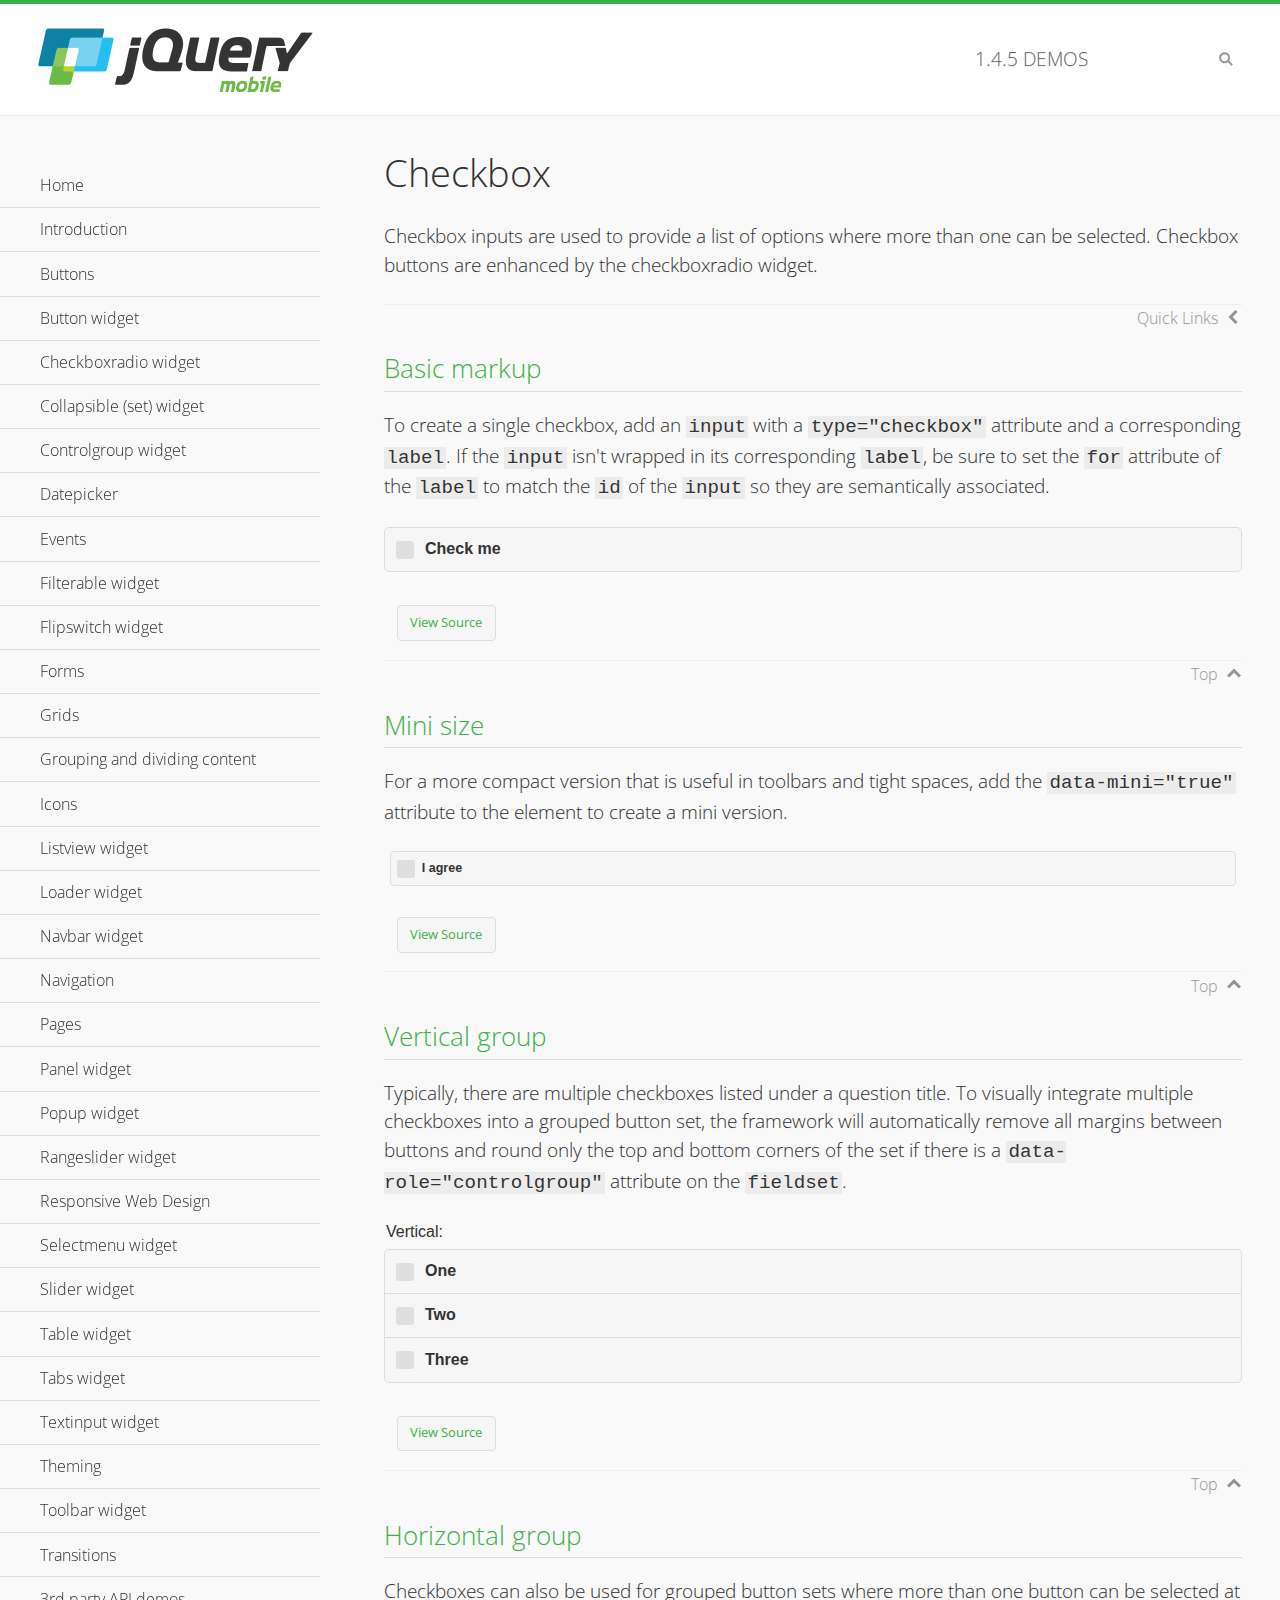
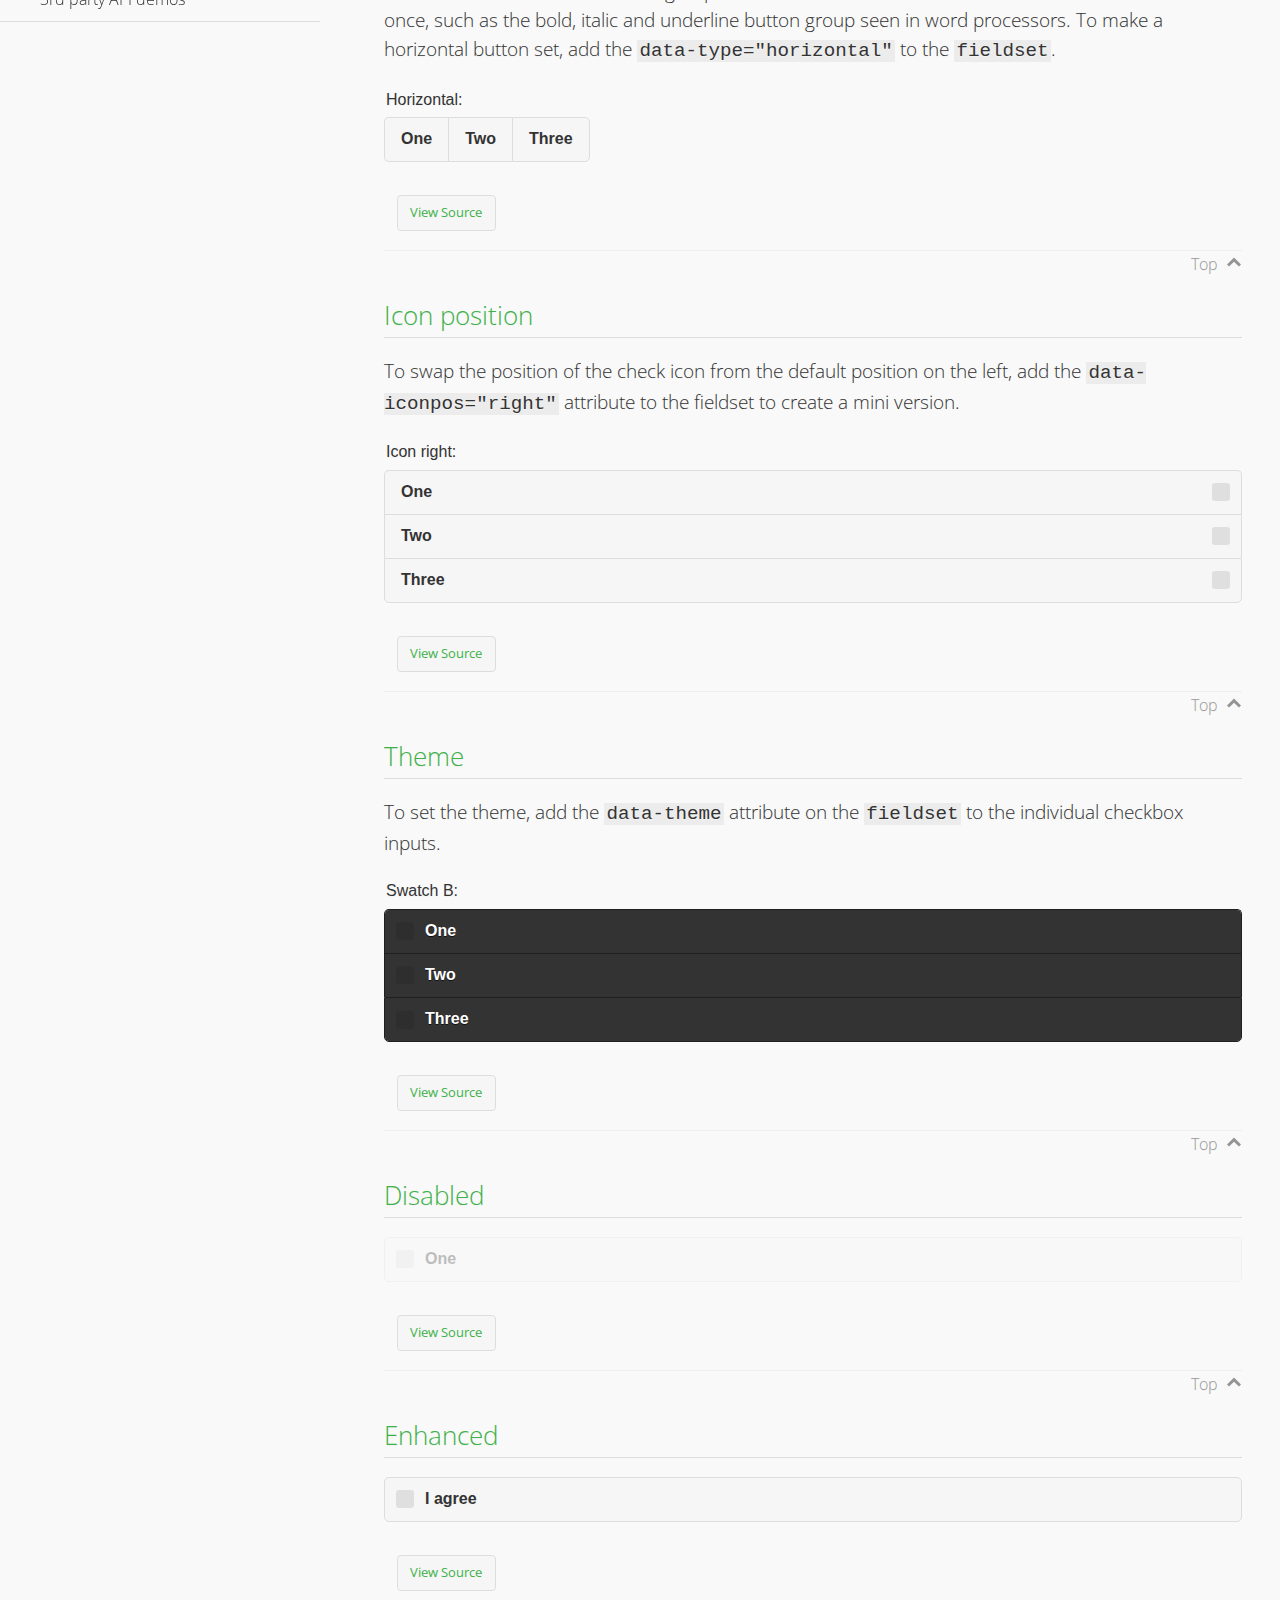
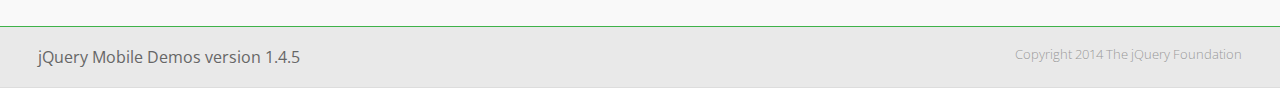
<file: plugins/jquery.mobile-1.4.5/demos/checkboxradio-checkbox/index.html>
<!DOCTYPE html>
<html>
<head>
	<meta charset="utf-8">
	<meta name="viewport" content="width=device-width, initial-scale=1">
	<title>Checkbox - jQuery Mobile Demos</title>
	<link rel="shortcut icon" href="../favicon.ico">
	<link rel="stylesheet" href="http://fonts.googleapis.com/css?family=Open+Sans:300,400,700">
	<link rel="stylesheet" href="../css/themes/default/jquery.mobile-1.4.5.min.css">
	<link rel="stylesheet" href="../_assets/css/jqm-demos.css">
	<script src="../js/jquery.js"></script>
	<script src="../_assets/js/index.js"></script>
	<script src="../js/jquery.mobile-1.4.5.min.js"></script>
</head>
<body>
<div data-role="page" class="jqm-demos" data-quicklinks="true">

	<div data-role="header" class="jqm-header">
		<h2><a href="../" title="jQuery Mobile Demos home"><img src="../_assets/img/jquery-logo.png" alt="jQuery Mobile"></a></h2>
		<p><span class="jqm-version"></span> Demos</p>
		<a href="#" class="jqm-navmenu-link ui-btn ui-btn-icon-notext ui-corner-all ui-icon-bars ui-nodisc-icon ui-alt-icon ui-btn-left">Menu</a>
		<a href="#" class="jqm-search-link ui-btn ui-btn-icon-notext ui-corner-all ui-icon-search ui-nodisc-icon ui-alt-icon ui-btn-right">Search</a>
	</div><!-- /header -->

	<div role="main" class="ui-content jqm-content">

		<h1>Checkbox</h1>

		<p>Checkbox inputs are used to provide a list of options where more than one can be selected. Checkbox buttons are enhanced by the checkboxradio widget.</p>

		<h2>Basic markup</h2>

		<p>To create a single checkbox, add an <code>input</code> with a <code>type="checkbox"</code> attribute and a corresponding <code>label</code>. If the <code>input</code> isn't wrapped in its corresponding <code>label</code>, be sure to set the <code>for</code> attribute of the <code>label</code> to match the <code>id</code> of the <code>input</code> so they are semantically associated.</p>

		<div data-demo-html="true">
			<form>
				<label>
					<input type="checkbox" name="checkbox-0 ">Check me
				</label>
			</form>
		</div><!--/demo-html -->

		<h2>Mini size</h2>

		<p>For a more compact version that is useful in toolbars and tight spaces, add the <code>data-mini="true"</code> attribute to the element to create a mini version. </p>

		<div data-demo-html="true">
			<form>
				<input type="checkbox" name="checkbox-mini-0" id="checkbox-mini-0" data-mini="true">
				<label for="checkbox-mini-0">I agree</label>
			</form>
		</div><!--/demo-html -->

		<h2>Vertical group</h2>

		<p>Typically, there are multiple checkboxes listed under a question title. To visually integrate multiple checkboxes into a grouped button set, the framework will automatically remove all margins between buttons and round only the top and bottom corners of the set if there is a <code> data-role="controlgroup"</code> attribute on the <code>fieldset</code>.</p>

		<div data-demo-html="true">
			<form>
				<fieldset data-role="controlgroup">
					<legend>Vertical:</legend>
					<input type="checkbox" name="checkbox-v-2a" id="checkbox-v-2a">
					<label for="checkbox-v-2a">One</label>
					<input type="checkbox" name="checkbox-v-2b" id="checkbox-v-2b">
					<label for="checkbox-v-2b">Two</label>
					<input type="checkbox" name="checkbox-v-2c" id="checkbox-v-2c">
					<label for="checkbox-v-2c">Three</label>
				</fieldset>
			</form>
		</div><!--/demo-html -->

		<h2>Horizontal group</h2>

		<p>Checkboxes can also be used for grouped button sets where more than one button can be selected at once, such as the bold, italic and underline button group seen in word processors. To make a horizontal button set, add the <code> data-type="horizontal"</code> to the <code>fieldset</code>.</p>

		<div data-demo-html="true">
			<form>
				<fieldset data-role="controlgroup" data-type="horizontal">
					<legend>Horizontal:</legend>
					<input type="checkbox" name="checkbox-h-2a" id="checkbox-h-2a">
					<label for="checkbox-h-2a">One</label>
					<input type="checkbox" name="checkbox-h-2b" id="checkbox-h-2b">
					<label for="checkbox-h-2b">Two</label>
					<input type="checkbox" name="checkbox-h-2c" id="checkbox-h-2c">
					<label for="checkbox-h-2c">Three</label>
				</fieldset>
			</form>
		</div><!--/demo-html -->

		<h2>Icon position</h2>

		<p>To swap the position of the check icon from the default position on the left, add the <code>data-iconpos="right"</code> attribute to the fieldset to create a mini version. </p>

		<div data-demo-html="true">
			<form>
				<fieldset data-role="controlgroup" data-iconpos="right">
					<legend>Icon right:</legend>
					<input type="checkbox" name="checkbox-h-6a" id="checkbox-h-6a">
					<label for="checkbox-h-6a">One</label>
					<input type="checkbox" name="checkbox-h-6b" id="checkbox-h-6b">
					<label for="checkbox-h-6b">Two</label>
					<input type="checkbox" name="checkbox-h-6c" id="checkbox-h-6c">
					<label for="checkbox-h-6c">Three</label>
				</fieldset>
			</form>
		</div><!--/demo-html -->

		<h2>Theme</h2>

		<p>To set the theme, add the <code>data-theme</code> attribute on the <code>fieldset</code> to the individual checkbox inputs.</p>

		<div data-demo-html="true">
			<form>
				<fieldset data-role="controlgroup">
					<legend>Swatch B:</legend>
					<input type="checkbox" name="checkbox-t-2a" id="checkbox-t-2a" data-theme="b">
					<label for="checkbox-t-2a">One</label>
					<input type="checkbox" name="checkbox-t-2b" id="checkbox-t-2b" data-theme="b">
					<label for="checkbox-t-2b">Two</label>
					<input type="checkbox" name="checkbox-t-2c" id="checkbox-t-2c" data-theme="b">
					<label for="checkbox-t-2c">Three</label>
				</fieldset>
			</form>
		</div><!--/demo-html -->

		<h2>Disabled</h2>

		<div data-demo-html="true">
			<form>
				<input disabled type="checkbox" name="checkbox-t-3a" id="checkbox-t-3a" data-theme="a">
				<label for="checkbox-t-3a">One</label>
			</form>
		</div><!--/demo-html -->

		<h2>Enhanced</h2>

		<div data-demo-html="true">
			<div class="ui-checkbox">
				<label for="checkbox-enhanced" class="ui-btn ui-corner-all ui-btn-inherit ui-btn-icon-left ui-checkbox-off">I agree</label>
				<input type="checkbox" name="checkbox-enhanced" id="checkbox-enhanced" data-enhanced="true">
			</div>
		</div><!--/demo-html -->

	</div><!-- /content -->
	    <div data-role="panel" class="jqm-navmenu-panel" data-position="left" data-display="overlay" data-theme="a">
	    	<ul class="jqm-list ui-alt-icon ui-nodisc-icon">
<li data-filtertext="demos homepage" data-icon="home"><a href=".././">Home</a></li>
<li data-filtertext="introduction overview getting started"><a href="../intro/" data-ajax="false">Introduction</a></li>
<li data-filtertext="buttons button markup buttonmarkup method anchor link button element"><a href="../button-markup/" data-ajax="false">Buttons</a></li>
<li data-filtertext="form button widget input button submit reset"><a href="../button/" data-ajax="false">Button widget</a></li>
<li data-role="collapsible" data-enhanced="true" data-collapsed-icon="carat-d" data-expanded-icon="carat-u" data-iconpos="right" data-inset="false" class="ui-collapsible ui-collapsible-themed-content ui-collapsible-collapsed">
	<h3 class="ui-collapsible-heading ui-collapsible-heading-collapsed">
		<a href="#" class="ui-collapsible-heading-toggle ui-btn ui-btn-icon-right ui-btn-inherit ui-icon-carat-d">
		    Checkboxradio widget<span class="ui-collapsible-heading-status"> click to expand contents</span>
		</a>
	</h3>
	<div class="ui-collapsible-content ui-body-inherit ui-collapsible-content-collapsed" aria-hidden="true">
		<ul>
			<li data-filtertext="form checkboxradio widget checkbox input checkboxes controlgroups"><a href="../checkboxradio-checkbox/" data-ajax="false">Checkboxes</a></li>
			<li data-filtertext="form checkboxradio widget radio input radio buttons controlgroups"><a href="../checkboxradio-radio/" data-ajax="false">Radio buttons</a></li>
		</ul>
	</div>
</li>
<li data-role="collapsible" data-enhanced="true" data-collapsed-icon="carat-d" data-expanded-icon="carat-u" data-iconpos="right" data-inset="false" class="ui-collapsible ui-collapsible-themed-content ui-collapsible-collapsed">
	<h3 class="ui-collapsible-heading ui-collapsible-heading-collapsed">
		<a href="#" class="ui-collapsible-heading-toggle ui-btn ui-btn-icon-right ui-btn-inherit ui-icon-carat-d">
			Collapsible (set) widget<span class="ui-collapsible-heading-status"> click to expand contents</span>
		</a>
	</h3>
	<div class="ui-collapsible-content ui-body-inherit ui-collapsible-content-collapsed" aria-hidden="true">
		<ul>
			<li data-filtertext="collapsibles content formatting"><a href="../collapsible/" data-ajax="false">Collapsible</a></li>
			<li data-filtertext="dynamic collapsible set accordion append expand"><a href="../collapsible-dynamic/" data-ajax="false">Dynamic collapsibles</a></li>
			<li data-filtertext="accordions collapsible set widget content formatting grouped collapsibles"><a href="../collapsibleset/" data-ajax="false">Collapsible set</a></li>
		</ul>
	</div>
</li>
<li data-role="collapsible" data-enhanced="true" data-collapsed-icon="carat-d" data-expanded-icon="carat-u" data-iconpos="right" data-inset="false" class="ui-collapsible ui-collapsible-themed-content ui-collapsible-collapsed">
	<h3 class="ui-collapsible-heading ui-collapsible-heading-collapsed">
		<a href="#" class="ui-collapsible-heading-toggle ui-btn ui-btn-icon-right ui-btn-inherit ui-icon-carat-d">
			Controlgroup widget<span class="ui-collapsible-heading-status"> click to expand contents</span>
		</a>
	</h3>
	<div class="ui-collapsible-content ui-body-inherit ui-collapsible-content-collapsed" aria-hidden="true">
		<ul>
			<li data-filtertext="controlgroups selectmenu checkboxradio input grouped buttons horizontal vertical"><a href="../controlgroup/" data-ajax="false">Controlgroup</a></li>
			<li data-filtertext="dynamic controlgroup dynamically add buttons"><a href="../controlgroup-dynamic/" data-ajax="false">Dynamic controlgroups</a></li>
		</ul>
	</div>
</li>
<li data-filtertext="form datepicker widget date input"><a href="../datepicker/" data-ajax="false">Datepicker</a></li>
<li data-role="collapsible" data-enhanced="true" data-collapsed-icon="carat-d" data-expanded-icon="carat-u" data-iconpos="right" data-inset="false" class="ui-collapsible ui-collapsible-themed-content ui-collapsible-collapsed">
	<h3 class="ui-collapsible-heading ui-collapsible-heading-collapsed">
		<a href="#" class="ui-collapsible-heading-toggle ui-btn ui-btn-icon-right ui-btn-inherit ui-icon-carat-d">
			Events<span class="ui-collapsible-heading-status"> click to expand contents</span>
		</a>
	</h3>
	<div class="ui-collapsible-content ui-body-inherit ui-collapsible-content-collapsed" aria-hidden="true">
		<ul>
			<li data-filtertext="swipe to delete list items listviews swipe events"><a href="../swipe-list/" data-ajax="false">Swipe list items</a></li>
			<li data-filtertext="swipe to navigate swipe page navigation swipe events"><a href="../swipe-page/" data-ajax="false">Swipe page navigation</a></li>
		</ul>
	</div>
</li>
<li data-filtertext="filterable filter elements sorting searching listview table"><a href="../filterable/" data-ajax="false">Filterable widget</a></li>
<li data-filtertext="form flipswitch widget flip toggle switch binary select checkbox input"><a href="../flipswitch/" data-ajax="false">Flipswitch widget</a></li>
<li data-role="collapsible" data-enhanced="true" data-collapsed-icon="carat-d" data-expanded-icon="carat-u" data-iconpos="right" data-inset="false" class="ui-collapsible ui-collapsible-themed-content ui-collapsible-collapsed">
	<h3 class="ui-collapsible-heading ui-collapsible-heading-collapsed">
		<a href="#" class="ui-collapsible-heading-toggle ui-btn ui-btn-icon-right ui-btn-inherit ui-icon-carat-d">
			Forms<span class="ui-collapsible-heading-status"> click to expand contents</span>
		</a>
	</h3>
	<div class="ui-collapsible-content ui-body-inherit ui-collapsible-content-collapsed" aria-hidden="true">
		<ul>
			<li data-filtertext="forms text checkbox radio range button submit reset inputs selects textarea slider flipswitch label form elements"><a href="../forms/" data-ajax="false">Forms</a></li>
			<li data-filtertext="form hide labels hidden accessible ui-hidden-accessible forms"><a href="../forms-label-hidden-accessible/" data-ajax="false">Hide labels</a></li>
			<li data-filtertext="form field containers fieldcontain ui-field-contain forms"><a href="../forms-field-contain/" data-ajax="false">Field containers</a></li>
			<li data-filtertext="forms disabled form elements"><a href="../forms-disabled/" data-ajax="false">Forms disabled</a></li>
			<li data-filtertext="forms gallery examples overview forms text checkbox radio range button submit reset inputs selects textarea slider flipswitch label form elements"><a href="../forms-gallery/" data-ajax="false">Forms gallery</a></li>
		</ul>
	</div>
</li>
<li data-role="collapsible" data-enhanced="true" data-collapsed-icon="carat-d" data-expanded-icon="carat-u" data-iconpos="right" data-inset="false" class="ui-collapsible ui-collapsible-themed-content ui-collapsible-collapsed">
	<h3 class="ui-collapsible-heading ui-collapsible-heading-collapsed">
		<a href="#" class="ui-collapsible-heading-toggle ui-btn ui-btn-icon-right ui-btn-inherit ui-icon-carat-d">
			Grids<span class="ui-collapsible-heading-status"> click to expand contents</span>
		</a>
	</h3>
	<div class="ui-collapsible-content ui-body-inherit ui-collapsible-content-collapsed" aria-hidden="true">
		<ul>
			<li data-filtertext="grids columns blocks content formatting rwd responsive css framework"><a href="../grids/" data-ajax="false">Grids</a></li>
			<li data-filtertext="buttons in grids css framework"><a href="../grids-buttons/" data-ajax="false">Buttons in grids</a></li>
			<li data-filtertext="custom responsive grids rwd css framework"><a href="../grids-custom-responsive/" data-ajax="false">Custom responsive grids</a></li>
		</ul>
	</div>
</li>
<li data-filtertext="blocks content formatting sections heading"><a href="../body-bar-classes/" data-ajax="false">Grouping and dividing content</a></li>
<li data-role="collapsible" data-enhanced="true" data-collapsed-icon="carat-d" data-expanded-icon="carat-u" data-iconpos="right" data-inset="false" class="ui-collapsible ui-collapsible-themed-content ui-collapsible-collapsed">
	<h3 class="ui-collapsible-heading ui-collapsible-heading-collapsed">
		<a href="#" class="ui-collapsible-heading-toggle ui-btn ui-btn-icon-right ui-btn-inherit ui-icon-carat-d">
			Icons<span class="ui-collapsible-heading-status"> click to expand contents</span>
		</a>
	</h3>
	<div class="ui-collapsible-content ui-body-inherit ui-collapsible-content-collapsed" aria-hidden="true">
		<ul>
			<li data-filtertext="button icons svg disc alt custom icon position"><a href="../icons/" data-ajax="false">Icons</a></li>
			<li data-filtertext=""><a href="../icons-grunticon/" data-ajax="false">Grunticon loader</a></li>
		</ul>
	</div>
</li>
<li data-role="collapsible" data-enhanced="true" data-collapsed-icon="carat-d" data-expanded-icon="carat-u" data-iconpos="right" data-inset="false" class="ui-collapsible ui-collapsible-themed-content ui-collapsible-collapsed">
	<h3 class="ui-collapsible-heading ui-collapsible-heading-collapsed">
		<a href="#" class="ui-collapsible-heading-toggle ui-btn ui-btn-icon-right ui-btn-inherit ui-icon-carat-d">
			Listview widget<span class="ui-collapsible-heading-status"> click to expand contents</span>
		</a>
	</h3>
	<div class="ui-collapsible-content ui-body-inherit ui-collapsible-content-collapsed" aria-hidden="true">
		<ul>
			<li data-filtertext="listview widget thumbnails icons nested split button collapsible ul ol"><a href="../listview/" data-ajax="false">Listview</a></li>
			<li data-filtertext="autocomplete filterable reveal listview filtertextbeforefilter placeholder"><a href="../listview-autocomplete/" data-ajax="false">Listview autocomplete</a></li>
			<li data-filtertext="autocomplete filterable reveal listview remote data filtertextbeforefilter placeholder"><a href="../listview-autocomplete-remote/" data-ajax="false">Listview autocomplete remote data</a></li>
			<li data-filtertext="autodividers anchor jump scroll linkbars listview lists ul ol"><a href="../listview-autodividers-linkbar/" data-ajax="false">Listview autodividers linkbar</a></li>
			<li data-filtertext="listview autodividers selector autodividersselector lists ul ol"><a href="../listview-autodividers-selector/" data-ajax="false">Listview autodividers selector</a></li>
			<li data-filtertext="listview nested list items"><a href="../listview-nested-lists/" data-ajax="false">Nested Listviews</a></li>
			<li data-filtertext="listview collapsible list items flat"><a href="../listview-collapsible-item-flat/" data-ajax="false">Listview collapsible list items (flat)</a></li>
			<li data-filtertext="listview collapsible list indented"><a href="../listview-collapsible-item-indented/" data-ajax="false">Listview collapsible list items (indented)</a></li>
			<li data-filtertext="grid listview responsive grids responsive listviews lists ul"><a href="../listview-grid/" data-ajax="false">Listview responsive grid</a></li>
		</ul>
	</div>
</li>
<li data-filtertext="loader widget page loading navigation overlay spinner"><a href="../loader/" data-ajax="false">Loader widget</a></li>
<li data-filtertext="navbar widget navmenu toolbars header footer"><a href="../navbar/" data-ajax="false">Navbar widget</a></li>
<li data-role="collapsible" data-enhanced="true" data-collapsed-icon="carat-d" data-expanded-icon="carat-u" data-iconpos="right" data-inset="false" class="ui-collapsible ui-collapsible-themed-content ui-collapsible-collapsed">
	<h3 class="ui-collapsible-heading ui-collapsible-heading-collapsed">
		<a href="#" class="ui-collapsible-heading-toggle ui-btn ui-btn-icon-right ui-btn-inherit ui-icon-carat-d">
			Navigation<span class="ui-collapsible-heading-status"> click to expand contents</span>
		</a>
	</h3>
	<div class="ui-collapsible-content ui-body-inherit ui-collapsible-content-collapsed" aria-hidden="true">
		<ul>
			<li data-filtertext="ajax navigation navigate widget history event method"><a href="../navigation/" data-ajax="false">Navigation</a></li>
			<li data-filtertext="linking pages page links navigation ajax prefetch cache"><a href="../navigation-linking-pages/" data-ajax="false">Linking pages</a></li>
			<!-- <li data-filtertext="php redirect server redirection server-side navigation"><a href="../navigation-php-redirect/" data-ajax="false">PHP redirect demo</a></li>-->
			<li data-filtertext="navigation redirection hash query"><a href="../navigation-hash-processing/" data-ajax="false">Hash processing demo</a></li>
			<li data-filtertext="navigation redirection hash query"><a href="../page-events/" data-ajax="false">Page Navigation Events</a></li>
		</ul>
	</div>
</li>
<li data-role="collapsible" data-enhanced="true" data-collapsed-icon="carat-d" data-expanded-icon="carat-u" data-iconpos="right" data-inset="false" class="ui-collapsible ui-collapsible-themed-content ui-collapsible-collapsed">
	<h3 class="ui-collapsible-heading ui-collapsible-heading-collapsed">
		<a href="#" class="ui-collapsible-heading-toggle ui-btn ui-btn-icon-right ui-btn-inherit ui-icon-carat-d">
			Pages<span class="ui-collapsible-heading-status"> click to expand contents</span>
		</a>
	</h3>
	<div class="ui-collapsible-content ui-body-inherit ui-collapsible-content-collapsed" aria-hidden="true">
		<ul>
			<li data-filtertext="pages page widget ajax navigation"><a href="../pages/" data-ajax="false">Pages</a></li>
			<li data-filtertext="single page"><a href="../pages-single-page/" data-ajax="false">Single page</a></li>
			<li data-filtertext="multipage multi-page page"><a href="../pages-multi-page/" data-ajax="false">Multi-page template</a></li>
			<li data-filtertext="dialog page widget modal popup"><a href="../pages-dialog/" data-ajax="false">Dialog page</a></li>
		</ul>
	</div>
</li>
<li data-role="collapsible" data-enhanced="true" data-collapsed-icon="carat-d" data-expanded-icon="carat-u" data-iconpos="right" data-inset="false" class="ui-collapsible ui-collapsible-themed-content ui-collapsible-collapsed">
	<h3 class="ui-collapsible-heading ui-collapsible-heading-collapsed">
		<a href="#" class="ui-collapsible-heading-toggle ui-btn ui-btn-icon-right ui-btn-inherit ui-icon-carat-d">
			Panel widget<span class="ui-collapsible-heading-status"> click to expand contents</span>
		</a>
	</h3>
	<div class="ui-collapsible-content ui-body-inherit ui-collapsible-content-collapsed" aria-hidden="true">
		<ul>
			<li data-filtertext="panel widget sliding panels reveal push overlay responsive"><a href="../panel/" data-ajax="false">Panel</a></li>
			<li data-filtertext=""><a href="../panel-external/" data-ajax="false">External panels</a></li>
			<li data-filtertext="panel "><a href="../panel-fixed/" data-ajax="false">Fixed panels</a></li>
			<li data-filtertext="panel slide panels sliding panels shadow rwd responsive breakpoint"><a href="../panel-responsive/" data-ajax="false">Panels responsive</a></li>
			<li data-filtertext="panel custom style custom panel width reveal shadow listview panel styling page background wrapper"><a href="../panel-styling/" data-ajax="false">Custom panel style</a></li>
			<li data-filtertext="panel open on swipe"><a href="../panel-swipe-open/" data-ajax="false">Panel open on swipe</a></li>
			<li data-filtertext="panels outside page internal external toolbars"><a href="../panel-external-internal/" data-ajax="false">Panel external and internal</a></li>
		</ul>
	</div>
</li>
<li data-role="collapsible" data-enhanced="true" data-collapsed-icon="carat-d" data-expanded-icon="carat-u" data-iconpos="right" data-inset="false" class="ui-collapsible ui-collapsible-themed-content ui-collapsible-collapsed">
	<h3 class="ui-collapsible-heading ui-collapsible-heading-collapsed">
		<a href="#" class="ui-collapsible-heading-toggle ui-btn ui-btn-icon-right ui-btn-inherit ui-icon-carat-d">
			Popup widget<span class="ui-collapsible-heading-status"> click to expand contents</span>
		</a>
	</h3>
	<div class="ui-collapsible-content ui-body-inherit ui-collapsible-content-collapsed" aria-hidden="true">
		<ul>
			<li data-filtertext="popup widget popups dialog modal transition tooltip lightbox form overlay screen flip pop fade transition"><a href="../popup/" data-ajax="false">Popup</a></li>
			<li data-filtertext="popup alignment position"><a href="../popup-alignment/" data-ajax="false">Popup alignment</a></li>
			<li data-filtertext="popup arrow size popups popover"><a href="../popup-arrow-size/" data-ajax="false">Popup arrow size</a></li>
			<li data-filtertext="dynamic popups popup images lightbox"><a href="../popup-dynamic/" data-ajax="false">Dynamic popups</a></li>
			<li data-filtertext="popups with iframes scaling"><a href="../popup-iframe/" data-ajax="false">Popups with iframes</a></li>
			<li data-filtertext="popup image scaling"><a href="../popup-image-scaling/" data-ajax="false">Popup image scaling</a></li>
			<li data-filtertext="external popup outside multi-page"><a href="../popup-outside-multipage/" data-ajax="false">Popup outside multi-page</a></li>
		</ul>
	</div>
</li>
<li data-filtertext="form rangeslider widget dual sliders dual handle sliders range input"><a href="../rangeslider/" data-ajax="false">Rangeslider widget</a></li>
<li data-filtertext="responsive web design rwd adaptive progressive enhancement PE accessible mobile breakpoints media query media queries"><a href="../rwd/" data-ajax="false">Responsive Web Design</a></li>
<li data-role="collapsible" data-enhanced="true" data-collapsed-icon="carat-d" data-expanded-icon="carat-u" data-iconpos="right" data-inset="false" class="ui-collapsible ui-collapsible-themed-content ui-collapsible-collapsed">
	<h3 class="ui-collapsible-heading ui-collapsible-heading-collapsed">
		<a href="#" class="ui-collapsible-heading-toggle ui-btn ui-btn-icon-right ui-btn-inherit ui-icon-carat-d">
			Selectmenu widget<span class="ui-collapsible-heading-status"> click to expand contents</span>
		</a>
	</h3>
	<div class="ui-collapsible-content ui-body-inherit ui-collapsible-content-collapsed" aria-hidden="true">
		<ul>
			<li data-filtertext="form selectmenu widget select input custom select menu selects"><a href="../selectmenu/" data-ajax="false">Selectmenu</a></li>
			<li data-filtertext="form custom select menu selectmenu widget custom menu option optgroup multiple selects"><a href="../selectmenu-custom/" data-ajax="false">Custom select menu</a></li>
			<li data-filtertext="filterable select filter popup dialog"><a href="../selectmenu-custom-filter/" data-ajax="false">Custom select menu with filter</a></li>
		</ul>
	</div>
</li>
<li data-role="collapsible" data-enhanced="true" data-collapsed-icon="carat-d" data-expanded-icon="carat-u" data-iconpos="right" data-inset="false" class="ui-collapsible ui-collapsible-themed-content ui-collapsible-collapsed">
	<h3 class="ui-collapsible-heading ui-collapsible-heading-collapsed">
		<a href="#" class="ui-collapsible-heading-toggle ui-btn ui-btn-icon-right ui-btn-inherit ui-icon-carat-d">
			Slider widget<span class="ui-collapsible-heading-status"> click to expand contents</span>
		</a>
	</h3>
	<div class="ui-collapsible-content ui-body-inherit ui-collapsible-content-collapsed" aria-hidden="true">
		<ul>
			<li data-filtertext="form slider widget range input single sliders"><a href="../slider/" data-ajax="false">Slider</a></li>
			<li data-filtertext="form slider widget flipswitch slider binary select flip toggle switch"><a href="../slider-flipswitch/" data-ajax="false">Slider flip toggle switch</a></li>
			<li data-filtertext="form slider tooltip handle value input range sliders"><a href="../slider-tooltip/" data-ajax="false">Slider tooltip</a></li>
		</ul>
	</div>
</li>
<li data-role="collapsible" data-enhanced="true" data-collapsed-icon="carat-d" data-expanded-icon="carat-u" data-iconpos="right" data-inset="false" class="ui-collapsible ui-collapsible-themed-content ui-collapsible-collapsed">
	<h3 class="ui-collapsible-heading ui-collapsible-heading-collapsed">
		<a href="#" class="ui-collapsible-heading-toggle ui-btn ui-btn-icon-right ui-btn-inherit ui-icon-carat-d">
			Table widget<span class="ui-collapsible-heading-status"> click to expand contents</span>
		</a>
	</h3>
	<div class="ui-collapsible-content ui-body-inherit ui-collapsible-content-collapsed" aria-hidden="true">
		<ul>
			<li data-filtertext="table widget reflow column toggle th td responsive tables rwd hide show tabular"><a href="../table-column-toggle/" data-ajax="false">Table Column Toggle</a></li>
			<li data-filtertext="table column toggle phone comparison demo"><a href="../table-column-toggle-example/" data-ajax="false">Table Column Toggle demo</a></li>
			<li data-filtertext="responsive tables table column toggle heading groups rwd breakpoint"><a href="../table-column-toggle-heading-groups/" data-ajax="false">Table Column Toggle heading groups</a></li>
			<li data-filtertext="responsive tables table column toggle hide rwd breakpoint customization options"><a href="../table-column-toggle-options/" data-ajax="false">Table Column Toggle options</a></li>
			<li data-filtertext="table reflow th td responsive rwd columns tabular"><a href="../table-reflow/" data-ajax="false">Table Reflow</a></li>
			<li data-filtertext="responsive tables table reflow heading groups rwd breakpoint"><a href="../table-reflow-heading-groups/" data-ajax="false">Table Reflow heading groups</a></li>
			<li data-filtertext="responsive tables table reflow stripes strokes table style"><a href="../table-reflow-stripes-strokes/" data-ajax="false">Table Reflow stripes and strokes</a></li>
			<li data-filtertext="responsive tables table reflow stack custom styles"><a href="../table-reflow-styling/" data-ajax="false">Table Reflow custom styles</a></li>
		</ul>
	</div>
</li>
<li data-filtertext="ui tabs widget"><a href="../tabs/" data-ajax="false">Tabs widget</a></li>
<li data-filtertext="form textinput widget text input textarea number date time tel email file color password"><a href="../textinput/" data-ajax="false">Textinput widget</a></li>
<li data-role="collapsible" data-enhanced="true" data-collapsed-icon="carat-d" data-expanded-icon="carat-u" data-iconpos="right" data-inset="false" class="ui-collapsible ui-collapsible-themed-content ui-collapsible-collapsed">
	<h3 class="ui-collapsible-heading ui-collapsible-heading-collapsed">
		<a href="#" class="ui-collapsible-heading-toggle ui-btn ui-btn-icon-right ui-btn-inherit ui-icon-carat-d">
			Theming<span class="ui-collapsible-heading-status"> click to expand contents</span>
		</a>
	</h3>
	<div class="ui-collapsible-content ui-body-inherit ui-collapsible-content-collapsed" aria-hidden="true">
		<ul>
			<li data-filtertext="default theme swatches theming style css"><a href="../theme-default/" data-ajax="false">Default theme</a></li>
			<li data-filtertext="classic theme old theme swatches theming style css"><a href="../theme-classic/" data-ajax="false">Classic theme</a></li>
		</ul>
	</div>
</li>
<li data-role="collapsible" data-enhanced="true" data-collapsed-icon="carat-d" data-expanded-icon="carat-u" data-iconpos="right" data-inset="false" class="ui-collapsible ui-collapsible-themed-content ui-collapsible-collapsed">
	<h3 class="ui-collapsible-heading ui-collapsible-heading-collapsed">
		<a href="#" class="ui-collapsible-heading-toggle ui-btn ui-btn-icon-right ui-btn-inherit ui-icon-carat-d">
			Toolbar widget<span class="ui-collapsible-heading-status"> click to expand contents</span>
		</a>
	</h3>
	<div class="ui-collapsible-content ui-body-inherit ui-collapsible-content-collapsed" aria-hidden="true">
		<ul>
			<li data-filtertext="toolbar widget header footer toolbars fixed fullscreen external sections"><a href="../toolbar/" data-ajax="false">Toolbar</a></li>
			<li data-filtertext="dynamic toolbars dynamically add toolbar header footer"><a href="../toolbar-dynamic/" data-ajax="false">Dynamic toolbars</a></li>
			<li data-filtertext="external toolbars header footer"><a href="../toolbar-external/" data-ajax="false">External toolbars</a></li>
			<li data-filtertext="fixed toolbars header footer"><a href="../toolbar-fixed/" data-ajax="false">Fixed toolbars</a></li>
			<li data-filtertext="fixed fullscreen toolbars header footer"><a href="../toolbar-fixed-fullscreen/" data-ajax="false">Fullscreen toolbars</a></li>
			<li data-filtertext="external fixed toolbars header footer"><a href="../toolbar-fixed-external/" data-ajax="false">Fixed external toolbars</a></li>
			<li data-filtertext="external persistent toolbars header footer navbar navmenu"><a href="../toolbar-fixed-persistent/" data-ajax="false">Persistent toolbars</a></li>
			<li data-filtertext="external ajax optimized toolbars persistent toolbars header footer navbar"><a href="../toolbar-fixed-persistent-optimized/" data-ajax="false">Ajax optimized toolbars</a></li>
			<li data-filtertext="form in toolbars header footer"><a href="../toolbar-fixed-forms/" data-ajax="false">Form in toolbar</a></li>
		</ul>
	</div>
</li>
<li data-filtertext="page transitions animated pages popup navigation flip slide fade pop"><a href="../transitions/" data-ajax="false">Transitions</a></li>
<li data-role="collapsible" data-enhanced="true" data-collapsed-icon="carat-d" data-expanded-icon="carat-u" data-iconpos="right" data-inset="false" class="ui-collapsible ui-collapsible-themed-content ui-collapsible-collapsed">
	<h3 class="ui-collapsible-heading ui-collapsible-heading-collapsed">
		<a href="#" class="ui-collapsible-heading-toggle ui-btn ui-btn-icon-right ui-btn-inherit ui-icon-carat-d">
			3rd party API demos<span class="ui-collapsible-heading-status"> click to expand contents</span>
		</a>
	</h3>
	<div class="ui-collapsible-content ui-body-inherit ui-collapsible-content-collapsed" aria-hidden="true">
		<ul>
			<li data-filtertext="backbone requirejs navigation router"><a href="../backbone-requirejs/" data-ajax="false">Backbone RequireJS</a></li>
			<li data-filtertext="google maps geolocation demo"><a href="../map-geolocation/" data-ajax="false">Google Maps geolocation</a></li>
			<li data-filtertext="google maps hybrid"><a href="../map-list-toggle/" data-ajax="false">Google Maps list toggle</a></li>
		</ul>
	</div>
</li>



		     </ul>
		</div><!-- /panel -->


	<div data-role="footer" data-position="fixed" data-tap-toggle="false" class="jqm-footer">
		<p>jQuery Mobile Demos version <span class="jqm-version"></span></p>
		<p>Copyright 2014 The jQuery Foundation</p>
	</div><!-- /footer -->
	<!-- TODO: This should become an external panel so we can add input to markup (unique ID) -->
    <div data-role="panel" class="jqm-search-panel" data-position="right" data-display="overlay" data-theme="a">
		<div class="jqm-search">
			<ul class="jqm-list" data-filter-placeholder="Search demos..." data-filter-reveal="true">
<li data-filtertext="demos homepage" data-icon="home"><a href=".././">Home</a></li>
<li data-filtertext="introduction overview getting started"><a href="../intro/" data-ajax="false">Introduction</a></li>
<li data-filtertext="buttons button markup buttonmarkup method anchor link button element"><a href="../button-markup/" data-ajax="false">Buttons</a></li>
<li data-filtertext="form button widget input button submit reset"><a href="../button/" data-ajax="false">Button widget</a></li>
<li data-role="collapsible" data-enhanced="true" data-collapsed-icon="carat-d" data-expanded-icon="carat-u" data-iconpos="right" data-inset="false" class="ui-collapsible ui-collapsible-themed-content ui-collapsible-collapsed">
	<h3 class="ui-collapsible-heading ui-collapsible-heading-collapsed">
		<a href="#" class="ui-collapsible-heading-toggle ui-btn ui-btn-icon-right ui-btn-inherit ui-icon-carat-d">
		    Checkboxradio widget<span class="ui-collapsible-heading-status"> click to expand contents</span>
		</a>
	</h3>
	<div class="ui-collapsible-content ui-body-inherit ui-collapsible-content-collapsed" aria-hidden="true">
		<ul>
			<li data-filtertext="form checkboxradio widget checkbox input checkboxes controlgroups"><a href="../checkboxradio-checkbox/" data-ajax="false">Checkboxes</a></li>
			<li data-filtertext="form checkboxradio widget radio input radio buttons controlgroups"><a href="../checkboxradio-radio/" data-ajax="false">Radio buttons</a></li>
		</ul>
	</div>
</li>
<li data-role="collapsible" data-enhanced="true" data-collapsed-icon="carat-d" data-expanded-icon="carat-u" data-iconpos="right" data-inset="false" class="ui-collapsible ui-collapsible-themed-content ui-collapsible-collapsed">
	<h3 class="ui-collapsible-heading ui-collapsible-heading-collapsed">
		<a href="#" class="ui-collapsible-heading-toggle ui-btn ui-btn-icon-right ui-btn-inherit ui-icon-carat-d">
			Collapsible (set) widget<span class="ui-collapsible-heading-status"> click to expand contents</span>
		</a>
	</h3>
	<div class="ui-collapsible-content ui-body-inherit ui-collapsible-content-collapsed" aria-hidden="true">
		<ul>
			<li data-filtertext="collapsibles content formatting"><a href="../collapsible/" data-ajax="false">Collapsible</a></li>
			<li data-filtertext="dynamic collapsible set accordion append expand"><a href="../collapsible-dynamic/" data-ajax="false">Dynamic collapsibles</a></li>
			<li data-filtertext="accordions collapsible set widget content formatting grouped collapsibles"><a href="../collapsibleset/" data-ajax="false">Collapsible set</a></li>
		</ul>
	</div>
</li>
<li data-role="collapsible" data-enhanced="true" data-collapsed-icon="carat-d" data-expanded-icon="carat-u" data-iconpos="right" data-inset="false" class="ui-collapsible ui-collapsible-themed-content ui-collapsible-collapsed">
	<h3 class="ui-collapsible-heading ui-collapsible-heading-collapsed">
		<a href="#" class="ui-collapsible-heading-toggle ui-btn ui-btn-icon-right ui-btn-inherit ui-icon-carat-d">
			Controlgroup widget<span class="ui-collapsible-heading-status"> click to expand contents</span>
		</a>
	</h3>
	<div class="ui-collapsible-content ui-body-inherit ui-collapsible-content-collapsed" aria-hidden="true">
		<ul>
			<li data-filtertext="controlgroups selectmenu checkboxradio input grouped buttons horizontal vertical"><a href="../controlgroup/" data-ajax="false">Controlgroup</a></li>
			<li data-filtertext="dynamic controlgroup dynamically add buttons"><a href="../controlgroup-dynamic/" data-ajax="false">Dynamic controlgroups</a></li>
		</ul>
	</div>
</li>
<li data-filtertext="form datepicker widget date input"><a href="../datepicker/" data-ajax="false">Datepicker</a></li>
<li data-role="collapsible" data-enhanced="true" data-collapsed-icon="carat-d" data-expanded-icon="carat-u" data-iconpos="right" data-inset="false" class="ui-collapsible ui-collapsible-themed-content ui-collapsible-collapsed">
	<h3 class="ui-collapsible-heading ui-collapsible-heading-collapsed">
		<a href="#" class="ui-collapsible-heading-toggle ui-btn ui-btn-icon-right ui-btn-inherit ui-icon-carat-d">
			Events<span class="ui-collapsible-heading-status"> click to expand contents</span>
		</a>
	</h3>
	<div class="ui-collapsible-content ui-body-inherit ui-collapsible-content-collapsed" aria-hidden="true">
		<ul>
			<li data-filtertext="swipe to delete list items listviews swipe events"><a href="../swipe-list/" data-ajax="false">Swipe list items</a></li>
			<li data-filtertext="swipe to navigate swipe page navigation swipe events"><a href="../swipe-page/" data-ajax="false">Swipe page navigation</a></li>
		</ul>
	</div>
</li>
<li data-filtertext="filterable filter elements sorting searching listview table"><a href="../filterable/" data-ajax="false">Filterable widget</a></li>
<li data-filtertext="form flipswitch widget flip toggle switch binary select checkbox input"><a href="../flipswitch/" data-ajax="false">Flipswitch widget</a></li>
<li data-role="collapsible" data-enhanced="true" data-collapsed-icon="carat-d" data-expanded-icon="carat-u" data-iconpos="right" data-inset="false" class="ui-collapsible ui-collapsible-themed-content ui-collapsible-collapsed">
	<h3 class="ui-collapsible-heading ui-collapsible-heading-collapsed">
		<a href="#" class="ui-collapsible-heading-toggle ui-btn ui-btn-icon-right ui-btn-inherit ui-icon-carat-d">
			Forms<span class="ui-collapsible-heading-status"> click to expand contents</span>
		</a>
	</h3>
	<div class="ui-collapsible-content ui-body-inherit ui-collapsible-content-collapsed" aria-hidden="true">
		<ul>
			<li data-filtertext="forms text checkbox radio range button submit reset inputs selects textarea slider flipswitch label form elements"><a href="../forms/" data-ajax="false">Forms</a></li>
			<li data-filtertext="form hide labels hidden accessible ui-hidden-accessible forms"><a href="../forms-label-hidden-accessible/" data-ajax="false">Hide labels</a></li>
			<li data-filtertext="form field containers fieldcontain ui-field-contain forms"><a href="../forms-field-contain/" data-ajax="false">Field containers</a></li>
			<li data-filtertext="forms disabled form elements"><a href="../forms-disabled/" data-ajax="false">Forms disabled</a></li>
			<li data-filtertext="forms gallery examples overview forms text checkbox radio range button submit reset inputs selects textarea slider flipswitch label form elements"><a href="../forms-gallery/" data-ajax="false">Forms gallery</a></li>
		</ul>
	</div>
</li>
<li data-role="collapsible" data-enhanced="true" data-collapsed-icon="carat-d" data-expanded-icon="carat-u" data-iconpos="right" data-inset="false" class="ui-collapsible ui-collapsible-themed-content ui-collapsible-collapsed">
	<h3 class="ui-collapsible-heading ui-collapsible-heading-collapsed">
		<a href="#" class="ui-collapsible-heading-toggle ui-btn ui-btn-icon-right ui-btn-inherit ui-icon-carat-d">
			Grids<span class="ui-collapsible-heading-status"> click to expand contents</span>
		</a>
	</h3>
	<div class="ui-collapsible-content ui-body-inherit ui-collapsible-content-collapsed" aria-hidden="true">
		<ul>
			<li data-filtertext="grids columns blocks content formatting rwd responsive css framework"><a href="../grids/" data-ajax="false">Grids</a></li>
			<li data-filtertext="buttons in grids css framework"><a href="../grids-buttons/" data-ajax="false">Buttons in grids</a></li>
			<li data-filtertext="custom responsive grids rwd css framework"><a href="../grids-custom-responsive/" data-ajax="false">Custom responsive grids</a></li>
		</ul>
	</div>
</li>
<li data-filtertext="blocks content formatting sections heading"><a href="../body-bar-classes/" data-ajax="false">Grouping and dividing content</a></li>
<li data-role="collapsible" data-enhanced="true" data-collapsed-icon="carat-d" data-expanded-icon="carat-u" data-iconpos="right" data-inset="false" class="ui-collapsible ui-collapsible-themed-content ui-collapsible-collapsed">
	<h3 class="ui-collapsible-heading ui-collapsible-heading-collapsed">
		<a href="#" class="ui-collapsible-heading-toggle ui-btn ui-btn-icon-right ui-btn-inherit ui-icon-carat-d">
			Icons<span class="ui-collapsible-heading-status"> click to expand contents</span>
		</a>
	</h3>
	<div class="ui-collapsible-content ui-body-inherit ui-collapsible-content-collapsed" aria-hidden="true">
		<ul>
			<li data-filtertext="button icons svg disc alt custom icon position"><a href="../icons/" data-ajax="false">Icons</a></li>
			<li data-filtertext=""><a href="../icons-grunticon/" data-ajax="false">Grunticon loader</a></li>
		</ul>
	</div>
</li>
<li data-role="collapsible" data-enhanced="true" data-collapsed-icon="carat-d" data-expanded-icon="carat-u" data-iconpos="right" data-inset="false" class="ui-collapsible ui-collapsible-themed-content ui-collapsible-collapsed">
	<h3 class="ui-collapsible-heading ui-collapsible-heading-collapsed">
		<a href="#" class="ui-collapsible-heading-toggle ui-btn ui-btn-icon-right ui-btn-inherit ui-icon-carat-d">
			Listview widget<span class="ui-collapsible-heading-status"> click to expand contents</span>
		</a>
	</h3>
	<div class="ui-collapsible-content ui-body-inherit ui-collapsible-content-collapsed" aria-hidden="true">
		<ul>
			<li data-filtertext="listview widget thumbnails icons nested split button collapsible ul ol"><a href="../listview/" data-ajax="false">Listview</a></li>
			<li data-filtertext="autocomplete filterable reveal listview filtertextbeforefilter placeholder"><a href="../listview-autocomplete/" data-ajax="false">Listview autocomplete</a></li>
			<li data-filtertext="autocomplete filterable reveal listview remote data filtertextbeforefilter placeholder"><a href="../listview-autocomplete-remote/" data-ajax="false">Listview autocomplete remote data</a></li>
			<li data-filtertext="autodividers anchor jump scroll linkbars listview lists ul ol"><a href="../listview-autodividers-linkbar/" data-ajax="false">Listview autodividers linkbar</a></li>
			<li data-filtertext="listview autodividers selector autodividersselector lists ul ol"><a href="../listview-autodividers-selector/" data-ajax="false">Listview autodividers selector</a></li>
			<li data-filtertext="listview nested list items"><a href="../listview-nested-lists/" data-ajax="false">Nested Listviews</a></li>
			<li data-filtertext="listview collapsible list items flat"><a href="../listview-collapsible-item-flat/" data-ajax="false">Listview collapsible list items (flat)</a></li>
			<li data-filtertext="listview collapsible list indented"><a href="../listview-collapsible-item-indented/" data-ajax="false">Listview collapsible list items (indented)</a></li>
			<li data-filtertext="grid listview responsive grids responsive listviews lists ul"><a href="../listview-grid/" data-ajax="false">Listview responsive grid</a></li>
		</ul>
	</div>
</li>
<li data-filtertext="loader widget page loading navigation overlay spinner"><a href="../loader/" data-ajax="false">Loader widget</a></li>
<li data-filtertext="navbar widget navmenu toolbars header footer"><a href="../navbar/" data-ajax="false">Navbar widget</a></li>
<li data-role="collapsible" data-enhanced="true" data-collapsed-icon="carat-d" data-expanded-icon="carat-u" data-iconpos="right" data-inset="false" class="ui-collapsible ui-collapsible-themed-content ui-collapsible-collapsed">
	<h3 class="ui-collapsible-heading ui-collapsible-heading-collapsed">
		<a href="#" class="ui-collapsible-heading-toggle ui-btn ui-btn-icon-right ui-btn-inherit ui-icon-carat-d">
			Navigation<span class="ui-collapsible-heading-status"> click to expand contents</span>
		</a>
	</h3>
	<div class="ui-collapsible-content ui-body-inherit ui-collapsible-content-collapsed" aria-hidden="true">
		<ul>
			<li data-filtertext="ajax navigation navigate widget history event method"><a href="../navigation/" data-ajax="false">Navigation</a></li>
			<li data-filtertext="linking pages page links navigation ajax prefetch cache"><a href="../navigation-linking-pages/" data-ajax="false">Linking pages</a></li>
			<!-- <li data-filtertext="php redirect server redirection server-side navigation"><a href="../navigation-php-redirect/" data-ajax="false">PHP redirect demo</a></li>-->
			<li data-filtertext="navigation redirection hash query"><a href="../navigation-hash-processing/" data-ajax="false">Hash processing demo</a></li>
			<li data-filtertext="navigation redirection hash query"><a href="../page-events/" data-ajax="false">Page Navigation Events</a></li>
		</ul>
	</div>
</li>
<li data-role="collapsible" data-enhanced="true" data-collapsed-icon="carat-d" data-expanded-icon="carat-u" data-iconpos="right" data-inset="false" class="ui-collapsible ui-collapsible-themed-content ui-collapsible-collapsed">
	<h3 class="ui-collapsible-heading ui-collapsible-heading-collapsed">
		<a href="#" class="ui-collapsible-heading-toggle ui-btn ui-btn-icon-right ui-btn-inherit ui-icon-carat-d">
			Pages<span class="ui-collapsible-heading-status"> click to expand contents</span>
		</a>
	</h3>
	<div class="ui-collapsible-content ui-body-inherit ui-collapsible-content-collapsed" aria-hidden="true">
		<ul>
			<li data-filtertext="pages page widget ajax navigation"><a href="../pages/" data-ajax="false">Pages</a></li>
			<li data-filtertext="single page"><a href="../pages-single-page/" data-ajax="false">Single page</a></li>
			<li data-filtertext="multipage multi-page page"><a href="../pages-multi-page/" data-ajax="false">Multi-page template</a></li>
			<li data-filtertext="dialog page widget modal popup"><a href="../pages-dialog/" data-ajax="false">Dialog page</a></li>
		</ul>
	</div>
</li>
<li data-role="collapsible" data-enhanced="true" data-collapsed-icon="carat-d" data-expanded-icon="carat-u" data-iconpos="right" data-inset="false" class="ui-collapsible ui-collapsible-themed-content ui-collapsible-collapsed">
	<h3 class="ui-collapsible-heading ui-collapsible-heading-collapsed">
		<a href="#" class="ui-collapsible-heading-toggle ui-btn ui-btn-icon-right ui-btn-inherit ui-icon-carat-d">
			Panel widget<span class="ui-collapsible-heading-status"> click to expand contents</span>
		</a>
	</h3>
	<div class="ui-collapsible-content ui-body-inherit ui-collapsible-content-collapsed" aria-hidden="true">
		<ul>
			<li data-filtertext="panel widget sliding panels reveal push overlay responsive"><a href="../panel/" data-ajax="false">Panel</a></li>
			<li data-filtertext=""><a href="../panel-external/" data-ajax="false">External panels</a></li>
			<li data-filtertext="panel "><a href="../panel-fixed/" data-ajax="false">Fixed panels</a></li>
			<li data-filtertext="panel slide panels sliding panels shadow rwd responsive breakpoint"><a href="../panel-responsive/" data-ajax="false">Panels responsive</a></li>
			<li data-filtertext="panel custom style custom panel width reveal shadow listview panel styling page background wrapper"><a href="../panel-styling/" data-ajax="false">Custom panel style</a></li>
			<li data-filtertext="panel open on swipe"><a href="../panel-swipe-open/" data-ajax="false">Panel open on swipe</a></li>
			<li data-filtertext="panels outside page internal external toolbars"><a href="../panel-external-internal/" data-ajax="false">Panel external and internal</a></li>
		</ul>
	</div>
</li>
<li data-role="collapsible" data-enhanced="true" data-collapsed-icon="carat-d" data-expanded-icon="carat-u" data-iconpos="right" data-inset="false" class="ui-collapsible ui-collapsible-themed-content ui-collapsible-collapsed">
	<h3 class="ui-collapsible-heading ui-collapsible-heading-collapsed">
		<a href="#" class="ui-collapsible-heading-toggle ui-btn ui-btn-icon-right ui-btn-inherit ui-icon-carat-d">
			Popup widget<span class="ui-collapsible-heading-status"> click to expand contents</span>
		</a>
	</h3>
	<div class="ui-collapsible-content ui-body-inherit ui-collapsible-content-collapsed" aria-hidden="true">
		<ul>
			<li data-filtertext="popup widget popups dialog modal transition tooltip lightbox form overlay screen flip pop fade transition"><a href="../popup/" data-ajax="false">Popup</a></li>
			<li data-filtertext="popup alignment position"><a href="../popup-alignment/" data-ajax="false">Popup alignment</a></li>
			<li data-filtertext="popup arrow size popups popover"><a href="../popup-arrow-size/" data-ajax="false">Popup arrow size</a></li>
			<li data-filtertext="dynamic popups popup images lightbox"><a href="../popup-dynamic/" data-ajax="false">Dynamic popups</a></li>
			<li data-filtertext="popups with iframes scaling"><a href="../popup-iframe/" data-ajax="false">Popups with iframes</a></li>
			<li data-filtertext="popup image scaling"><a href="../popup-image-scaling/" data-ajax="false">Popup image scaling</a></li>
			<li data-filtertext="external popup outside multi-page"><a href="../popup-outside-multipage/" data-ajax="false">Popup outside multi-page</a></li>
		</ul>
	</div>
</li>
<li data-filtertext="form rangeslider widget dual sliders dual handle sliders range input"><a href="../rangeslider/" data-ajax="false">Rangeslider widget</a></li>
<li data-filtertext="responsive web design rwd adaptive progressive enhancement PE accessible mobile breakpoints media query media queries"><a href="../rwd/" data-ajax="false">Responsive Web Design</a></li>
<li data-role="collapsible" data-enhanced="true" data-collapsed-icon="carat-d" data-expanded-icon="carat-u" data-iconpos="right" data-inset="false" class="ui-collapsible ui-collapsible-themed-content ui-collapsible-collapsed">
	<h3 class="ui-collapsible-heading ui-collapsible-heading-collapsed">
		<a href="#" class="ui-collapsible-heading-toggle ui-btn ui-btn-icon-right ui-btn-inherit ui-icon-carat-d">
			Selectmenu widget<span class="ui-collapsible-heading-status"> click to expand contents</span>
		</a>
	</h3>
	<div class="ui-collapsible-content ui-body-inherit ui-collapsible-content-collapsed" aria-hidden="true">
		<ul>
			<li data-filtertext="form selectmenu widget select input custom select menu selects"><a href="../selectmenu/" data-ajax="false">Selectmenu</a></li>
			<li data-filtertext="form custom select menu selectmenu widget custom menu option optgroup multiple selects"><a href="../selectmenu-custom/" data-ajax="false">Custom select menu</a></li>
			<li data-filtertext="filterable select filter popup dialog"><a href="../selectmenu-custom-filter/" data-ajax="false">Custom select menu with filter</a></li>
		</ul>
	</div>
</li>
<li data-role="collapsible" data-enhanced="true" data-collapsed-icon="carat-d" data-expanded-icon="carat-u" data-iconpos="right" data-inset="false" class="ui-collapsible ui-collapsible-themed-content ui-collapsible-collapsed">
	<h3 class="ui-collapsible-heading ui-collapsible-heading-collapsed">
		<a href="#" class="ui-collapsible-heading-toggle ui-btn ui-btn-icon-right ui-btn-inherit ui-icon-carat-d">
			Slider widget<span class="ui-collapsible-heading-status"> click to expand contents</span>
		</a>
	</h3>
	<div class="ui-collapsible-content ui-body-inherit ui-collapsible-content-collapsed" aria-hidden="true">
		<ul>
			<li data-filtertext="form slider widget range input single sliders"><a href="../slider/" data-ajax="false">Slider</a></li>
			<li data-filtertext="form slider widget flipswitch slider binary select flip toggle switch"><a href="../slider-flipswitch/" data-ajax="false">Slider flip toggle switch</a></li>
			<li data-filtertext="form slider tooltip handle value input range sliders"><a href="../slider-tooltip/" data-ajax="false">Slider tooltip</a></li>
		</ul>
	</div>
</li>
<li data-role="collapsible" data-enhanced="true" data-collapsed-icon="carat-d" data-expanded-icon="carat-u" data-iconpos="right" data-inset="false" class="ui-collapsible ui-collapsible-themed-content ui-collapsible-collapsed">
	<h3 class="ui-collapsible-heading ui-collapsible-heading-collapsed">
		<a href="#" class="ui-collapsible-heading-toggle ui-btn ui-btn-icon-right ui-btn-inherit ui-icon-carat-d">
			Table widget<span class="ui-collapsible-heading-status"> click to expand contents</span>
		</a>
	</h3>
	<div class="ui-collapsible-content ui-body-inherit ui-collapsible-content-collapsed" aria-hidden="true">
		<ul>
			<li data-filtertext="table widget reflow column toggle th td responsive tables rwd hide show tabular"><a href="../table-column-toggle/" data-ajax="false">Table Column Toggle</a></li>
			<li data-filtertext="table column toggle phone comparison demo"><a href="../table-column-toggle-example/" data-ajax="false">Table Column Toggle demo</a></li>
			<li data-filtertext="responsive tables table column toggle heading groups rwd breakpoint"><a href="../table-column-toggle-heading-groups/" data-ajax="false">Table Column Toggle heading groups</a></li>
			<li data-filtertext="responsive tables table column toggle hide rwd breakpoint customization options"><a href="../table-column-toggle-options/" data-ajax="false">Table Column Toggle options</a></li>
			<li data-filtertext="table reflow th td responsive rwd columns tabular"><a href="../table-reflow/" data-ajax="false">Table Reflow</a></li>
			<li data-filtertext="responsive tables table reflow heading groups rwd breakpoint"><a href="../table-reflow-heading-groups/" data-ajax="false">Table Reflow heading groups</a></li>
			<li data-filtertext="responsive tables table reflow stripes strokes table style"><a href="../table-reflow-stripes-strokes/" data-ajax="false">Table Reflow stripes and strokes</a></li>
			<li data-filtertext="responsive tables table reflow stack custom styles"><a href="../table-reflow-styling/" data-ajax="false">Table Reflow custom styles</a></li>
		</ul>
	</div>
</li>
<li data-filtertext="ui tabs widget"><a href="../tabs/" data-ajax="false">Tabs widget</a></li>
<li data-filtertext="form textinput widget text input textarea number date time tel email file color password"><a href="../textinput/" data-ajax="false">Textinput widget</a></li>
<li data-role="collapsible" data-enhanced="true" data-collapsed-icon="carat-d" data-expanded-icon="carat-u" data-iconpos="right" data-inset="false" class="ui-collapsible ui-collapsible-themed-content ui-collapsible-collapsed">
	<h3 class="ui-collapsible-heading ui-collapsible-heading-collapsed">
		<a href="#" class="ui-collapsible-heading-toggle ui-btn ui-btn-icon-right ui-btn-inherit ui-icon-carat-d">
			Theming<span class="ui-collapsible-heading-status"> click to expand contents</span>
		</a>
	</h3>
	<div class="ui-collapsible-content ui-body-inherit ui-collapsible-content-collapsed" aria-hidden="true">
		<ul>
			<li data-filtertext="default theme swatches theming style css"><a href="../theme-default/" data-ajax="false">Default theme</a></li>
			<li data-filtertext="classic theme old theme swatches theming style css"><a href="../theme-classic/" data-ajax="false">Classic theme</a></li>
		</ul>
	</div>
</li>
<li data-role="collapsible" data-enhanced="true" data-collapsed-icon="carat-d" data-expanded-icon="carat-u" data-iconpos="right" data-inset="false" class="ui-collapsible ui-collapsible-themed-content ui-collapsible-collapsed">
	<h3 class="ui-collapsible-heading ui-collapsible-heading-collapsed">
		<a href="#" class="ui-collapsible-heading-toggle ui-btn ui-btn-icon-right ui-btn-inherit ui-icon-carat-d">
			Toolbar widget<span class="ui-collapsible-heading-status"> click to expand contents</span>
		</a>
	</h3>
	<div class="ui-collapsible-content ui-body-inherit ui-collapsible-content-collapsed" aria-hidden="true">
		<ul>
			<li data-filtertext="toolbar widget header footer toolbars fixed fullscreen external sections"><a href="../toolbar/" data-ajax="false">Toolbar</a></li>
			<li data-filtertext="dynamic toolbars dynamically add toolbar header footer"><a href="../toolbar-dynamic/" data-ajax="false">Dynamic toolbars</a></li>
			<li data-filtertext="external toolbars header footer"><a href="../toolbar-external/" data-ajax="false">External toolbars</a></li>
			<li data-filtertext="fixed toolbars header footer"><a href="../toolbar-fixed/" data-ajax="false">Fixed toolbars</a></li>
			<li data-filtertext="fixed fullscreen toolbars header footer"><a href="../toolbar-fixed-fullscreen/" data-ajax="false">Fullscreen toolbars</a></li>
			<li data-filtertext="external fixed toolbars header footer"><a href="../toolbar-fixed-external/" data-ajax="false">Fixed external toolbars</a></li>
			<li data-filtertext="external persistent toolbars header footer navbar navmenu"><a href="../toolbar-fixed-persistent/" data-ajax="false">Persistent toolbars</a></li>
			<li data-filtertext="external ajax optimized toolbars persistent toolbars header footer navbar"><a href="../toolbar-fixed-persistent-optimized/" data-ajax="false">Ajax optimized toolbars</a></li>
			<li data-filtertext="form in toolbars header footer"><a href="../toolbar-fixed-forms/" data-ajax="false">Form in toolbar</a></li>
		</ul>
	</div>
</li>
<li data-filtertext="page transitions animated pages popup navigation flip slide fade pop"><a href="../transitions/" data-ajax="false">Transitions</a></li>
<li data-role="collapsible" data-enhanced="true" data-collapsed-icon="carat-d" data-expanded-icon="carat-u" data-iconpos="right" data-inset="false" class="ui-collapsible ui-collapsible-themed-content ui-collapsible-collapsed">
	<h3 class="ui-collapsible-heading ui-collapsible-heading-collapsed">
		<a href="#" class="ui-collapsible-heading-toggle ui-btn ui-btn-icon-right ui-btn-inherit ui-icon-carat-d">
			3rd party API demos<span class="ui-collapsible-heading-status"> click to expand contents</span>
		</a>
	</h3>
	<div class="ui-collapsible-content ui-body-inherit ui-collapsible-content-collapsed" aria-hidden="true">
		<ul>
			<li data-filtertext="backbone requirejs navigation router"><a href="../backbone-requirejs/" data-ajax="false">Backbone RequireJS</a></li>
			<li data-filtertext="google maps geolocation demo"><a href="../map-geolocation/" data-ajax="false">Google Maps geolocation</a></li>
			<li data-filtertext="google maps hybrid"><a href="../map-list-toggle/" data-ajax="false">Google Maps list toggle</a></li>
		</ul>
	</div>
</li>



			</ul>
		</div>
	</div><!-- /panel -->


</div><!-- /page -->

</body>
</html>
</file>
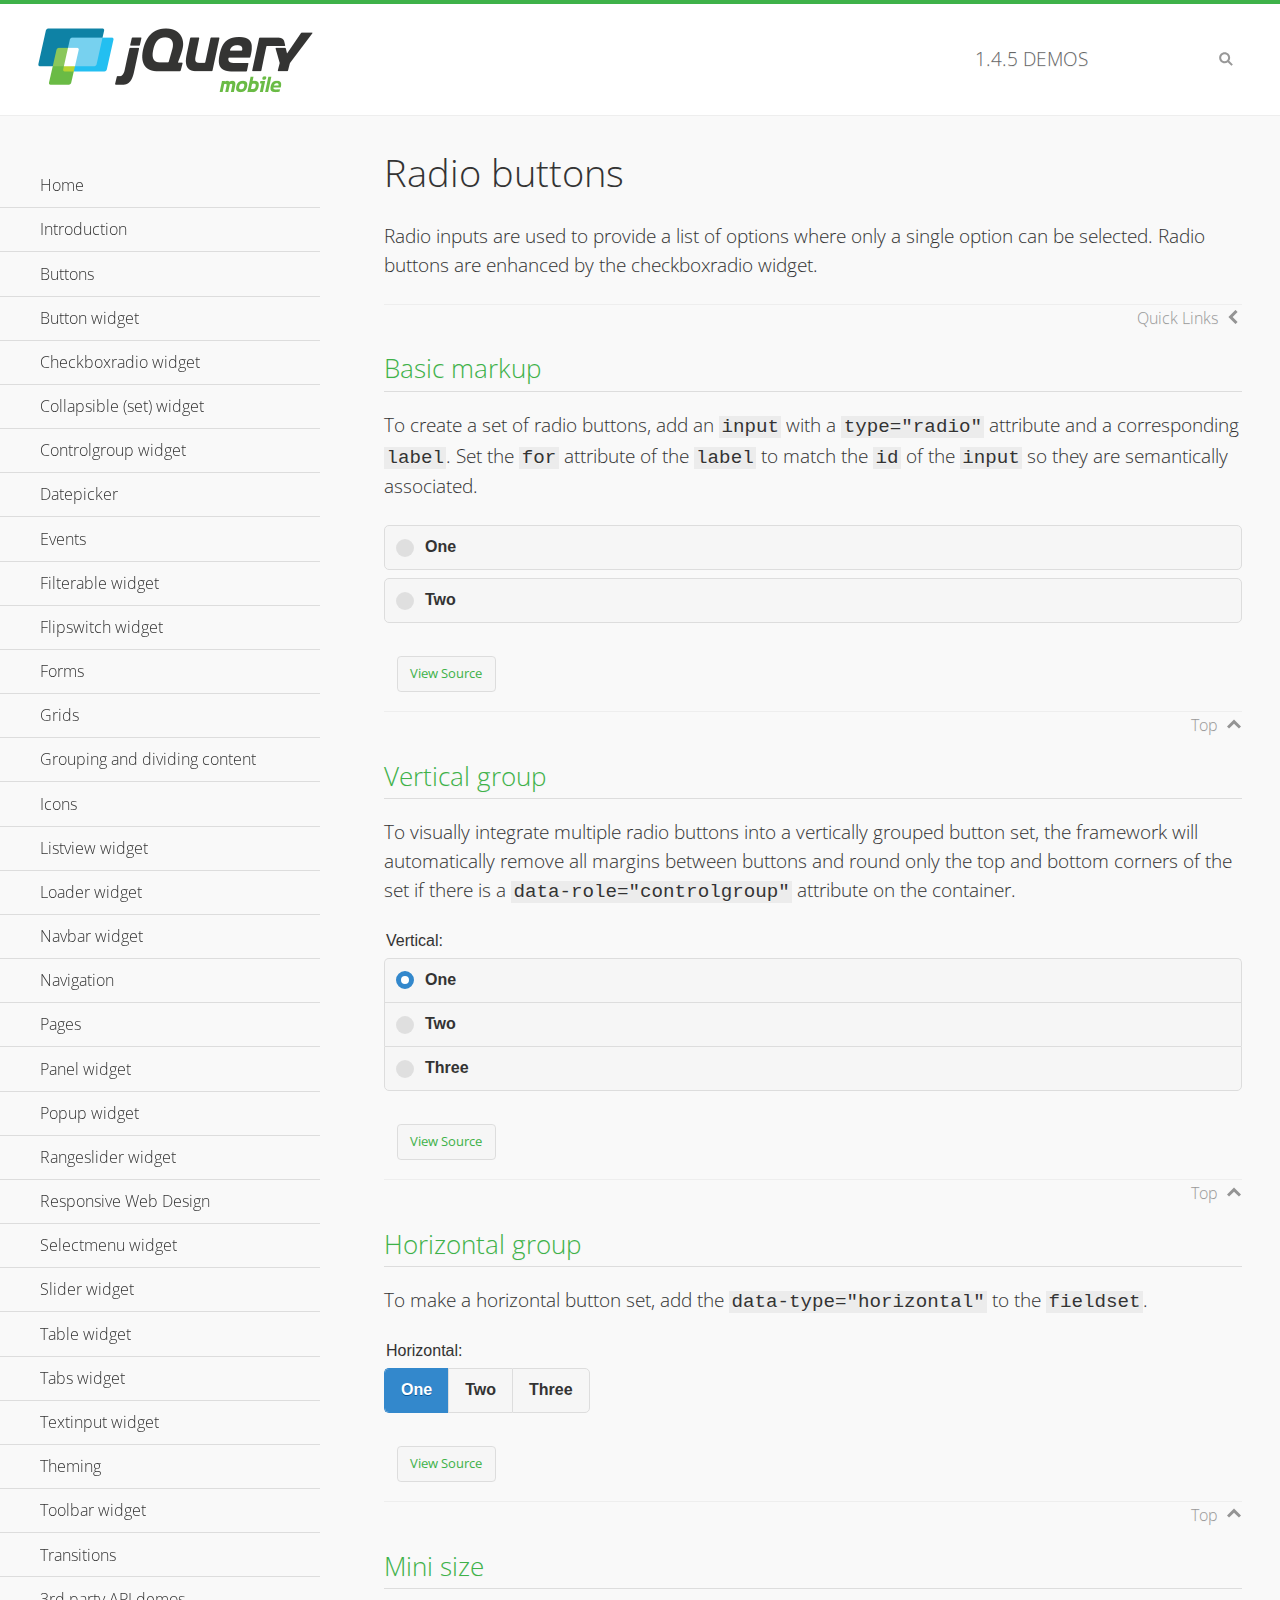
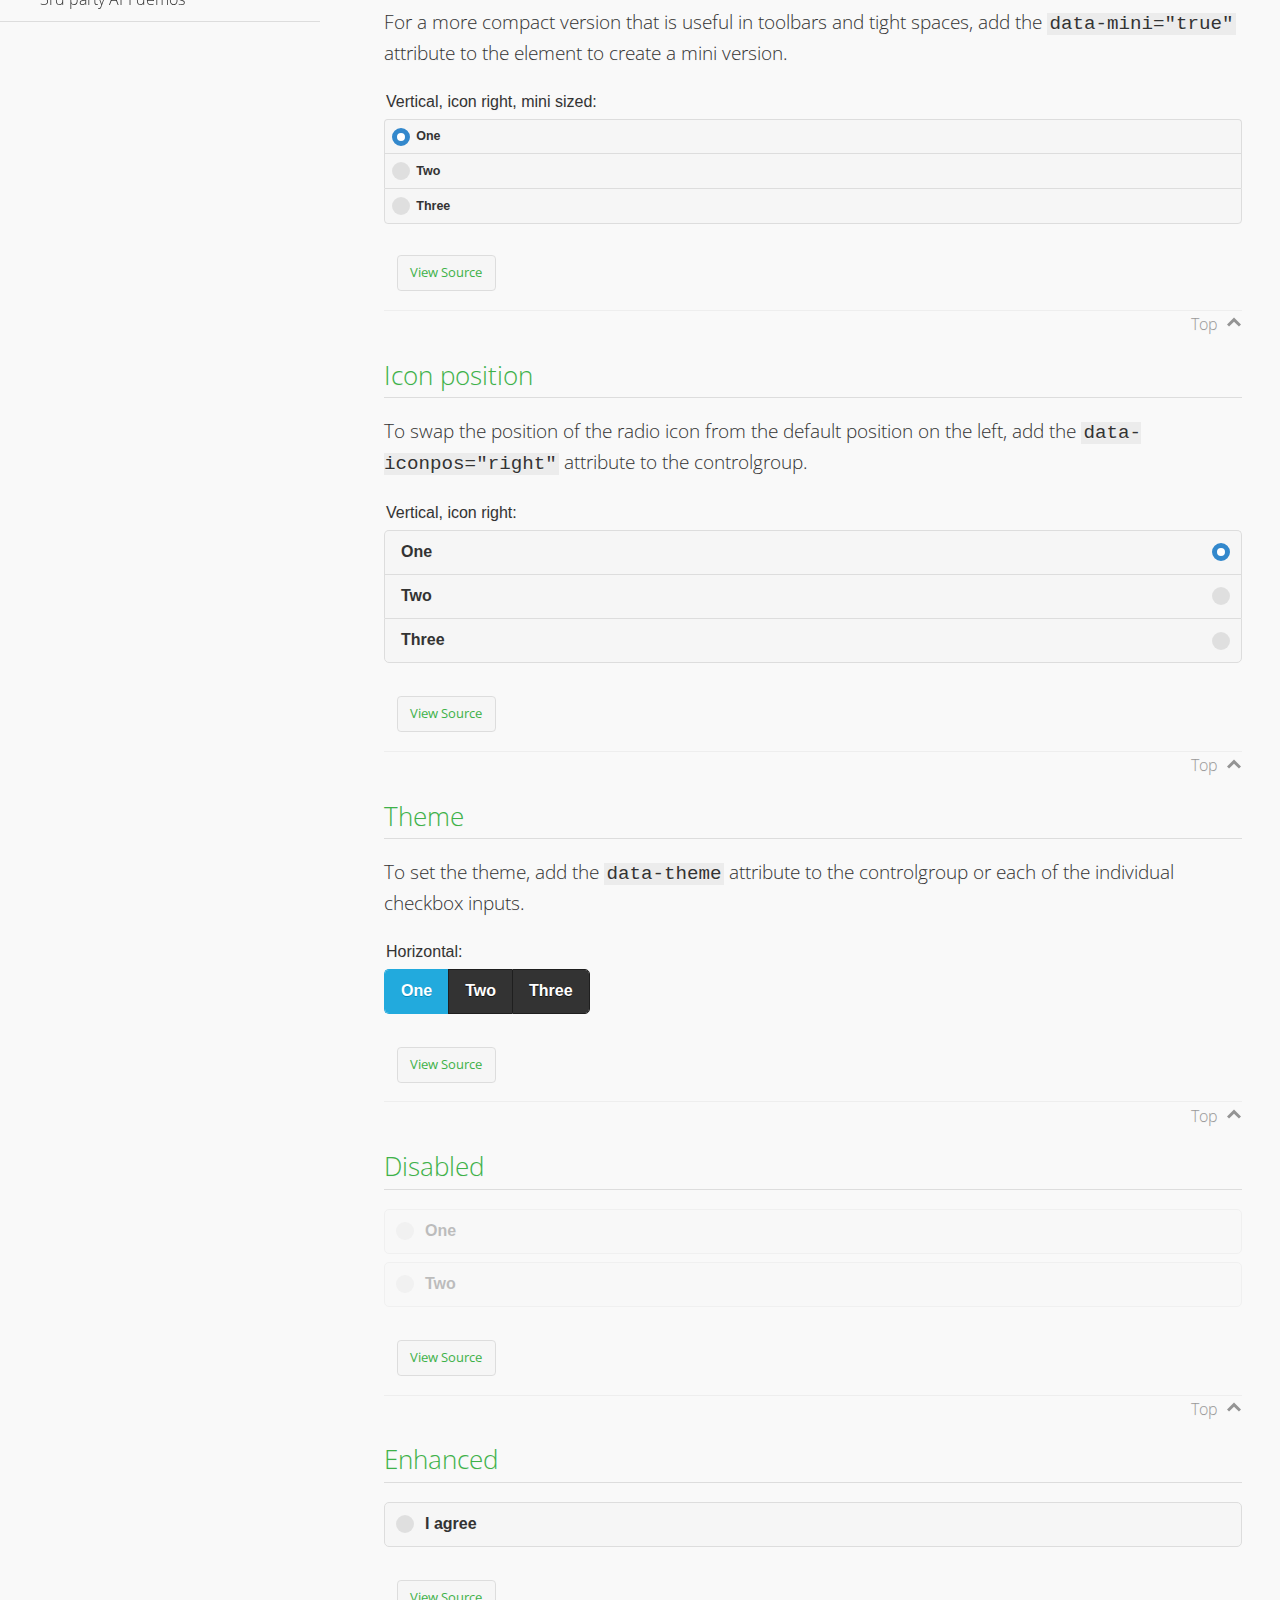
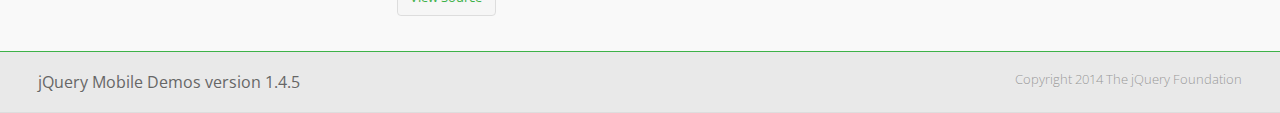
<file: plugins/jquery.mobile-1.4.5/demos/checkboxradio-radio/index.html>
<!DOCTYPE html>
<html>
<head>
	<meta charset="utf-8">
	<meta name="viewport" content="width=device-width, initial-scale=1">
	<title>Radio buttons - jQuery Mobile Demos</title>
	<link rel="shortcut icon" href="../favicon.ico">
	<link rel="stylesheet" href="http://fonts.googleapis.com/css?family=Open+Sans:300,400,700">
	<link rel="stylesheet" href="../css/themes/default/jquery.mobile-1.4.5.min.css">
	<link rel="stylesheet" href="../_assets/css/jqm-demos.css">
	<script src="../js/jquery.js"></script>
	<script src="../_assets/js/index.js"></script>
	<script src="../js/jquery.mobile-1.4.5.min.js"></script>
</head>
<body>
<div data-role="page" class="jqm-demos" data-quicklinks="true">

	<div data-role="header" class="jqm-header">
		<h2><a href="../" title="jQuery Mobile Demos home"><img src="../_assets/img/jquery-logo.png" alt="jQuery Mobile"></a></h2>
		<p><span class="jqm-version"></span> Demos</p>
		<a href="#" class="jqm-navmenu-link ui-btn ui-btn-icon-notext ui-corner-all ui-icon-bars ui-nodisc-icon ui-alt-icon ui-btn-left">Menu</a>
		<a href="#" class="jqm-search-link ui-btn ui-btn-icon-notext ui-corner-all ui-icon-search ui-nodisc-icon ui-alt-icon ui-btn-right">Search</a>
	</div><!-- /header -->

	<div role="main" class="ui-content jqm-content">

		<h1>Radio buttons</h1>

		<p>Radio inputs are used to provide a list of options where only a single option can be selected. Radio buttons are enhanced by the checkboxradio widget.</p>

		<h2>Basic markup</h2>

		<p>To create a set of radio buttons, add an <code>input</code> with a <code>type="radio"</code> attribute and a corresponding <code>label</code>. Set the <code>for</code> attribute of the <code>label</code> to match the <code>id</code> of the <code>input</code> so they are semantically associated.</p>

		<div data-demo-html="true">
			<form>
				<label>
					<input type="radio" name="radio-choice-0" id="radio-choice-0a">One
				</label>

				<label for="radio-choice-0b">Two</label>
				<input type="radio" name="radio-choice-0" id="radio-choice-0b" class="custom">
			</form>
		</div><!--/demo-html -->

		<h2>Vertical group</h2>

		<p>To visually integrate multiple radio buttons into a vertically grouped button set, the framework will automatically remove all margins between buttons and round only the top and bottom corners of the set if there is a <code> data-role="controlgroup"</code> attribute on the container.</p>

		<div data-demo-html="true">
			<form>
					<fieldset data-role="controlgroup">
					<legend>Vertical:</legend>
					<input type="radio" name="radio-choice-v-2" id="radio-choice-v-2a" value="on" checked="checked">
					<label for="radio-choice-v-2a">One</label>
					<input type="radio" name="radio-choice-v-2" id="radio-choice-v-2b" value="off">
					<label for="radio-choice-v-2b">Two</label>
					<input type="radio" name="radio-choice-v-2" id="radio-choice-v-2c" value="other">
					<label for="radio-choice-v-2c">Three</label>
				</fieldset>
			</form>
		</div><!--/demo-html -->

		<h2>Horizontal group</h2>

		<p>To make a horizontal button set, add the <code> data-type="horizontal"</code> to the <code>fieldset</code>.</p>

		<div data-demo-html="true">
			<form>
				<fieldset data-role="controlgroup" data-type="horizontal">
					<legend>Horizontal:</legend>
					<input type="radio" name="radio-choice-h-2" id="radio-choice-h-2a" value="on" checked="checked">
					<label for="radio-choice-h-2a">One</label>
					<input type="radio" name="radio-choice-h-2" id="radio-choice-h-2b" value="off">
					<label for="radio-choice-h-2b">Two</label>
					<input type="radio" name="radio-choice-h-2" id="radio-choice-h-2c" value="other">
					<label for="radio-choice-h-2c">Three</label>
				</fieldset>
			</form>
		</div><!--/demo-html -->

		<h2>Mini size</h2>

		<p>For a more compact version that is useful in toolbars and tight spaces, add the <code>data-mini="true"</code> attribute to the element to create a mini version. </p>

		<div data-demo-html="true">
			<form>
				<fieldset data-role="controlgroup" data-mini="true">
					<legend>Vertical, icon right, mini sized:</legend>
					<input type="radio" name="radio-choice-v-6" id="radio-choice-v-6a" value="on" checked="checked">
					<label for="radio-choice-v-6a">One</label>
					<input type="radio" name="radio-choice-v-6" id="radio-choice-v-6b" value="off">
					<label for="radio-choice-v-6b">Two</label>
					<input type="radio" name="radio-choice-v-6" id="radio-choice-v-6c" value="other">
					<label for="radio-choice-v-6c">Three</label>
				</fieldset>
			</form>
		</div><!--/demo-html -->

		<h2>Icon position</h2>

		<p>To swap the position of the radio icon from the default position on the left, add the <code>data-iconpos="right"</code> attribute to the controlgroup.</p>

		<div data-demo-html="true">
			<form>
				<fieldset data-role="controlgroup" data-iconpos="right">
					<legend>Vertical, icon right:</legend>
					<input type="radio" name="radio-choice-w-6" id="radio-choice-w-6a" value="on" checked="checked">
					<label for="radio-choice-w-6a">One</label>
					<input type="radio" name="radio-choice-w-6" id="radio-choice-w-6b" value="off">
					<label for="radio-choice-w-6b">Two</label>
					<input type="radio" name="radio-choice-w-6" id="radio-choice-w-6c" value="other">
					<label for="radio-choice-w-6c">Three</label>
				</fieldset>
			</form>
		</div><!--/demo-html -->

		<h2>Theme</h2>

		<p>To set the theme, add the <code>data-theme</code> attribute to the controlgroup or each of the individual checkbox inputs.</p>

		<div data-demo-html="true">
			<form>
				<fieldset data-role="controlgroup" data-theme="b" data-type="horizontal">
					<legend>Horizontal:</legend>
					<input type="radio" name="radio-choice-t-6" id="radio-choice-t-6a" value="on" checked="checked">
					<label for="radio-choice-t-6a">One</label>
					<input type="radio" name="radio-choice-t-6" id="radio-choice-t-6b" value="off">
					<label for="radio-choice-t-6b">Two</label>
					<input type="radio" name="radio-choice-t-6" id="radio-choice-t-6c" value="other">
					<label for="radio-choice-t-6c">Three</label>
				</fieldset>
			</form>
		</div><!--/demo-html -->

		<h2>Disabled</h2>

		<div data-demo-html="true">
			<form>
				<label>
					<input type="radio" name="radio-choice-7" id="radio-choice-7a" disabled="disabled">One
				</label>
				<label for="radio-choice-7b">Two</label>
				<input type="radio" name="radio-choice-7" id="radio-choice-7b" disabled="disabled">
			</form>
		</div><!--/demo-html -->

		<h2>Enhanced</h2>

		<div data-demo-html="true">
			<div class="ui-radio">
				<label for="radio-enhanced" class="ui-btn ui-corner-all ui-btn-inherit ui-btn-icon-left ui-radio-off">I agree</label>
				<input type="radio" name="radio-enhanced" id="radio-enhanced" data-enhanced="true">
			</div>
		</div><!--/demo-html -->

	</div><!-- /content -->
	    <div data-role="panel" class="jqm-navmenu-panel" data-position="left" data-display="overlay" data-theme="a">
	    	<ul class="jqm-list ui-alt-icon ui-nodisc-icon">
<li data-filtertext="demos homepage" data-icon="home"><a href=".././">Home</a></li>
<li data-filtertext="introduction overview getting started"><a href="../intro/" data-ajax="false">Introduction</a></li>
<li data-filtertext="buttons button markup buttonmarkup method anchor link button element"><a href="../button-markup/" data-ajax="false">Buttons</a></li>
<li data-filtertext="form button widget input button submit reset"><a href="../button/" data-ajax="false">Button widget</a></li>
<li data-role="collapsible" data-enhanced="true" data-collapsed-icon="carat-d" data-expanded-icon="carat-u" data-iconpos="right" data-inset="false" class="ui-collapsible ui-collapsible-themed-content ui-collapsible-collapsed">
	<h3 class="ui-collapsible-heading ui-collapsible-heading-collapsed">
		<a href="#" class="ui-collapsible-heading-toggle ui-btn ui-btn-icon-right ui-btn-inherit ui-icon-carat-d">
		    Checkboxradio widget<span class="ui-collapsible-heading-status"> click to expand contents</span>
		</a>
	</h3>
	<div class="ui-collapsible-content ui-body-inherit ui-collapsible-content-collapsed" aria-hidden="true">
		<ul>
			<li data-filtertext="form checkboxradio widget checkbox input checkboxes controlgroups"><a href="../checkboxradio-checkbox/" data-ajax="false">Checkboxes</a></li>
			<li data-filtertext="form checkboxradio widget radio input radio buttons controlgroups"><a href="../checkboxradio-radio/" data-ajax="false">Radio buttons</a></li>
		</ul>
	</div>
</li>
<li data-role="collapsible" data-enhanced="true" data-collapsed-icon="carat-d" data-expanded-icon="carat-u" data-iconpos="right" data-inset="false" class="ui-collapsible ui-collapsible-themed-content ui-collapsible-collapsed">
	<h3 class="ui-collapsible-heading ui-collapsible-heading-collapsed">
		<a href="#" class="ui-collapsible-heading-toggle ui-btn ui-btn-icon-right ui-btn-inherit ui-icon-carat-d">
			Collapsible (set) widget<span class="ui-collapsible-heading-status"> click to expand contents</span>
		</a>
	</h3>
	<div class="ui-collapsible-content ui-body-inherit ui-collapsible-content-collapsed" aria-hidden="true">
		<ul>
			<li data-filtertext="collapsibles content formatting"><a href="../collapsible/" data-ajax="false">Collapsible</a></li>
			<li data-filtertext="dynamic collapsible set accordion append expand"><a href="../collapsible-dynamic/" data-ajax="false">Dynamic collapsibles</a></li>
			<li data-filtertext="accordions collapsible set widget content formatting grouped collapsibles"><a href="../collapsibleset/" data-ajax="false">Collapsible set</a></li>
		</ul>
	</div>
</li>
<li data-role="collapsible" data-enhanced="true" data-collapsed-icon="carat-d" data-expanded-icon="carat-u" data-iconpos="right" data-inset="false" class="ui-collapsible ui-collapsible-themed-content ui-collapsible-collapsed">
	<h3 class="ui-collapsible-heading ui-collapsible-heading-collapsed">
		<a href="#" class="ui-collapsible-heading-toggle ui-btn ui-btn-icon-right ui-btn-inherit ui-icon-carat-d">
			Controlgroup widget<span class="ui-collapsible-heading-status"> click to expand contents</span>
		</a>
	</h3>
	<div class="ui-collapsible-content ui-body-inherit ui-collapsible-content-collapsed" aria-hidden="true">
		<ul>
			<li data-filtertext="controlgroups selectmenu checkboxradio input grouped buttons horizontal vertical"><a href="../controlgroup/" data-ajax="false">Controlgroup</a></li>
			<li data-filtertext="dynamic controlgroup dynamically add buttons"><a href="../controlgroup-dynamic/" data-ajax="false">Dynamic controlgroups</a></li>
		</ul>
	</div>
</li>
<li data-filtertext="form datepicker widget date input"><a href="../datepicker/" data-ajax="false">Datepicker</a></li>
<li data-role="collapsible" data-enhanced="true" data-collapsed-icon="carat-d" data-expanded-icon="carat-u" data-iconpos="right" data-inset="false" class="ui-collapsible ui-collapsible-themed-content ui-collapsible-collapsed">
	<h3 class="ui-collapsible-heading ui-collapsible-heading-collapsed">
		<a href="#" class="ui-collapsible-heading-toggle ui-btn ui-btn-icon-right ui-btn-inherit ui-icon-carat-d">
			Events<span class="ui-collapsible-heading-status"> click to expand contents</span>
		</a>
	</h3>
	<div class="ui-collapsible-content ui-body-inherit ui-collapsible-content-collapsed" aria-hidden="true">
		<ul>
			<li data-filtertext="swipe to delete list items listviews swipe events"><a href="../swipe-list/" data-ajax="false">Swipe list items</a></li>
			<li data-filtertext="swipe to navigate swipe page navigation swipe events"><a href="../swipe-page/" data-ajax="false">Swipe page navigation</a></li>
		</ul>
	</div>
</li>
<li data-filtertext="filterable filter elements sorting searching listview table"><a href="../filterable/" data-ajax="false">Filterable widget</a></li>
<li data-filtertext="form flipswitch widget flip toggle switch binary select checkbox input"><a href="../flipswitch/" data-ajax="false">Flipswitch widget</a></li>
<li data-role="collapsible" data-enhanced="true" data-collapsed-icon="carat-d" data-expanded-icon="carat-u" data-iconpos="right" data-inset="false" class="ui-collapsible ui-collapsible-themed-content ui-collapsible-collapsed">
	<h3 class="ui-collapsible-heading ui-collapsible-heading-collapsed">
		<a href="#" class="ui-collapsible-heading-toggle ui-btn ui-btn-icon-right ui-btn-inherit ui-icon-carat-d">
			Forms<span class="ui-collapsible-heading-status"> click to expand contents</span>
		</a>
	</h3>
	<div class="ui-collapsible-content ui-body-inherit ui-collapsible-content-collapsed" aria-hidden="true">
		<ul>
			<li data-filtertext="forms text checkbox radio range button submit reset inputs selects textarea slider flipswitch label form elements"><a href="../forms/" data-ajax="false">Forms</a></li>
			<li data-filtertext="form hide labels hidden accessible ui-hidden-accessible forms"><a href="../forms-label-hidden-accessible/" data-ajax="false">Hide labels</a></li>
			<li data-filtertext="form field containers fieldcontain ui-field-contain forms"><a href="../forms-field-contain/" data-ajax="false">Field containers</a></li>
			<li data-filtertext="forms disabled form elements"><a href="../forms-disabled/" data-ajax="false">Forms disabled</a></li>
			<li data-filtertext="forms gallery examples overview forms text checkbox radio range button submit reset inputs selects textarea slider flipswitch label form elements"><a href="../forms-gallery/" data-ajax="false">Forms gallery</a></li>
		</ul>
	</div>
</li>
<li data-role="collapsible" data-enhanced="true" data-collapsed-icon="carat-d" data-expanded-icon="carat-u" data-iconpos="right" data-inset="false" class="ui-collapsible ui-collapsible-themed-content ui-collapsible-collapsed">
	<h3 class="ui-collapsible-heading ui-collapsible-heading-collapsed">
		<a href="#" class="ui-collapsible-heading-toggle ui-btn ui-btn-icon-right ui-btn-inherit ui-icon-carat-d">
			Grids<span class="ui-collapsible-heading-status"> click to expand contents</span>
		</a>
	</h3>
	<div class="ui-collapsible-content ui-body-inherit ui-collapsible-content-collapsed" aria-hidden="true">
		<ul>
			<li data-filtertext="grids columns blocks content formatting rwd responsive css framework"><a href="../grids/" data-ajax="false">Grids</a></li>
			<li data-filtertext="buttons in grids css framework"><a href="../grids-buttons/" data-ajax="false">Buttons in grids</a></li>
			<li data-filtertext="custom responsive grids rwd css framework"><a href="../grids-custom-responsive/" data-ajax="false">Custom responsive grids</a></li>
		</ul>
	</div>
</li>
<li data-filtertext="blocks content formatting sections heading"><a href="../body-bar-classes/" data-ajax="false">Grouping and dividing content</a></li>
<li data-role="collapsible" data-enhanced="true" data-collapsed-icon="carat-d" data-expanded-icon="carat-u" data-iconpos="right" data-inset="false" class="ui-collapsible ui-collapsible-themed-content ui-collapsible-collapsed">
	<h3 class="ui-collapsible-heading ui-collapsible-heading-collapsed">
		<a href="#" class="ui-collapsible-heading-toggle ui-btn ui-btn-icon-right ui-btn-inherit ui-icon-carat-d">
			Icons<span class="ui-collapsible-heading-status"> click to expand contents</span>
		</a>
	</h3>
	<div class="ui-collapsible-content ui-body-inherit ui-collapsible-content-collapsed" aria-hidden="true">
		<ul>
			<li data-filtertext="button icons svg disc alt custom icon position"><a href="../icons/" data-ajax="false">Icons</a></li>
			<li data-filtertext=""><a href="../icons-grunticon/" data-ajax="false">Grunticon loader</a></li>
		</ul>
	</div>
</li>
<li data-role="collapsible" data-enhanced="true" data-collapsed-icon="carat-d" data-expanded-icon="carat-u" data-iconpos="right" data-inset="false" class="ui-collapsible ui-collapsible-themed-content ui-collapsible-collapsed">
	<h3 class="ui-collapsible-heading ui-collapsible-heading-collapsed">
		<a href="#" class="ui-collapsible-heading-toggle ui-btn ui-btn-icon-right ui-btn-inherit ui-icon-carat-d">
			Listview widget<span class="ui-collapsible-heading-status"> click to expand contents</span>
		</a>
	</h3>
	<div class="ui-collapsible-content ui-body-inherit ui-collapsible-content-collapsed" aria-hidden="true">
		<ul>
			<li data-filtertext="listview widget thumbnails icons nested split button collapsible ul ol"><a href="../listview/" data-ajax="false">Listview</a></li>
			<li data-filtertext="autocomplete filterable reveal listview filtertextbeforefilter placeholder"><a href="../listview-autocomplete/" data-ajax="false">Listview autocomplete</a></li>
			<li data-filtertext="autocomplete filterable reveal listview remote data filtertextbeforefilter placeholder"><a href="../listview-autocomplete-remote/" data-ajax="false">Listview autocomplete remote data</a></li>
			<li data-filtertext="autodividers anchor jump scroll linkbars listview lists ul ol"><a href="../listview-autodividers-linkbar/" data-ajax="false">Listview autodividers linkbar</a></li>
			<li data-filtertext="listview autodividers selector autodividersselector lists ul ol"><a href="../listview-autodividers-selector/" data-ajax="false">Listview autodividers selector</a></li>
			<li data-filtertext="listview nested list items"><a href="../listview-nested-lists/" data-ajax="false">Nested Listviews</a></li>
			<li data-filtertext="listview collapsible list items flat"><a href="../listview-collapsible-item-flat/" data-ajax="false">Listview collapsible list items (flat)</a></li>
			<li data-filtertext="listview collapsible list indented"><a href="../listview-collapsible-item-indented/" data-ajax="false">Listview collapsible list items (indented)</a></li>
			<li data-filtertext="grid listview responsive grids responsive listviews lists ul"><a href="../listview-grid/" data-ajax="false">Listview responsive grid</a></li>
		</ul>
	</div>
</li>
<li data-filtertext="loader widget page loading navigation overlay spinner"><a href="../loader/" data-ajax="false">Loader widget</a></li>
<li data-filtertext="navbar widget navmenu toolbars header footer"><a href="../navbar/" data-ajax="false">Navbar widget</a></li>
<li data-role="collapsible" data-enhanced="true" data-collapsed-icon="carat-d" data-expanded-icon="carat-u" data-iconpos="right" data-inset="false" class="ui-collapsible ui-collapsible-themed-content ui-collapsible-collapsed">
	<h3 class="ui-collapsible-heading ui-collapsible-heading-collapsed">
		<a href="#" class="ui-collapsible-heading-toggle ui-btn ui-btn-icon-right ui-btn-inherit ui-icon-carat-d">
			Navigation<span class="ui-collapsible-heading-status"> click to expand contents</span>
		</a>
	</h3>
	<div class="ui-collapsible-content ui-body-inherit ui-collapsible-content-collapsed" aria-hidden="true">
		<ul>
			<li data-filtertext="ajax navigation navigate widget history event method"><a href="../navigation/" data-ajax="false">Navigation</a></li>
			<li data-filtertext="linking pages page links navigation ajax prefetch cache"><a href="../navigation-linking-pages/" data-ajax="false">Linking pages</a></li>
			<!-- <li data-filtertext="php redirect server redirection server-side navigation"><a href="../navigation-php-redirect/" data-ajax="false">PHP redirect demo</a></li>-->
			<li data-filtertext="navigation redirection hash query"><a href="../navigation-hash-processing/" data-ajax="false">Hash processing demo</a></li>
			<li data-filtertext="navigation redirection hash query"><a href="../page-events/" data-ajax="false">Page Navigation Events</a></li>
		</ul>
	</div>
</li>
<li data-role="collapsible" data-enhanced="true" data-collapsed-icon="carat-d" data-expanded-icon="carat-u" data-iconpos="right" data-inset="false" class="ui-collapsible ui-collapsible-themed-content ui-collapsible-collapsed">
	<h3 class="ui-collapsible-heading ui-collapsible-heading-collapsed">
		<a href="#" class="ui-collapsible-heading-toggle ui-btn ui-btn-icon-right ui-btn-inherit ui-icon-carat-d">
			Pages<span class="ui-collapsible-heading-status"> click to expand contents</span>
		</a>
	</h3>
	<div class="ui-collapsible-content ui-body-inherit ui-collapsible-content-collapsed" aria-hidden="true">
		<ul>
			<li data-filtertext="pages page widget ajax navigation"><a href="../pages/" data-ajax="false">Pages</a></li>
			<li data-filtertext="single page"><a href="../pages-single-page/" data-ajax="false">Single page</a></li>
			<li data-filtertext="multipage multi-page page"><a href="../pages-multi-page/" data-ajax="false">Multi-page template</a></li>
			<li data-filtertext="dialog page widget modal popup"><a href="../pages-dialog/" data-ajax="false">Dialog page</a></li>
		</ul>
	</div>
</li>
<li data-role="collapsible" data-enhanced="true" data-collapsed-icon="carat-d" data-expanded-icon="carat-u" data-iconpos="right" data-inset="false" class="ui-collapsible ui-collapsible-themed-content ui-collapsible-collapsed">
	<h3 class="ui-collapsible-heading ui-collapsible-heading-collapsed">
		<a href="#" class="ui-collapsible-heading-toggle ui-btn ui-btn-icon-right ui-btn-inherit ui-icon-carat-d">
			Panel widget<span class="ui-collapsible-heading-status"> click to expand contents</span>
		</a>
	</h3>
	<div class="ui-collapsible-content ui-body-inherit ui-collapsible-content-collapsed" aria-hidden="true">
		<ul>
			<li data-filtertext="panel widget sliding panels reveal push overlay responsive"><a href="../panel/" data-ajax="false">Panel</a></li>
			<li data-filtertext=""><a href="../panel-external/" data-ajax="false">External panels</a></li>
			<li data-filtertext="panel "><a href="../panel-fixed/" data-ajax="false">Fixed panels</a></li>
			<li data-filtertext="panel slide panels sliding panels shadow rwd responsive breakpoint"><a href="../panel-responsive/" data-ajax="false">Panels responsive</a></li>
			<li data-filtertext="panel custom style custom panel width reveal shadow listview panel styling page background wrapper"><a href="../panel-styling/" data-ajax="false">Custom panel style</a></li>
			<li data-filtertext="panel open on swipe"><a href="../panel-swipe-open/" data-ajax="false">Panel open on swipe</a></li>
			<li data-filtertext="panels outside page internal external toolbars"><a href="../panel-external-internal/" data-ajax="false">Panel external and internal</a></li>
		</ul>
	</div>
</li>
<li data-role="collapsible" data-enhanced="true" data-collapsed-icon="carat-d" data-expanded-icon="carat-u" data-iconpos="right" data-inset="false" class="ui-collapsible ui-collapsible-themed-content ui-collapsible-collapsed">
	<h3 class="ui-collapsible-heading ui-collapsible-heading-collapsed">
		<a href="#" class="ui-collapsible-heading-toggle ui-btn ui-btn-icon-right ui-btn-inherit ui-icon-carat-d">
			Popup widget<span class="ui-collapsible-heading-status"> click to expand contents</span>
		</a>
	</h3>
	<div class="ui-collapsible-content ui-body-inherit ui-collapsible-content-collapsed" aria-hidden="true">
		<ul>
			<li data-filtertext="popup widget popups dialog modal transition tooltip lightbox form overlay screen flip pop fade transition"><a href="../popup/" data-ajax="false">Popup</a></li>
			<li data-filtertext="popup alignment position"><a href="../popup-alignment/" data-ajax="false">Popup alignment</a></li>
			<li data-filtertext="popup arrow size popups popover"><a href="../popup-arrow-size/" data-ajax="false">Popup arrow size</a></li>
			<li data-filtertext="dynamic popups popup images lightbox"><a href="../popup-dynamic/" data-ajax="false">Dynamic popups</a></li>
			<li data-filtertext="popups with iframes scaling"><a href="../popup-iframe/" data-ajax="false">Popups with iframes</a></li>
			<li data-filtertext="popup image scaling"><a href="../popup-image-scaling/" data-ajax="false">Popup image scaling</a></li>
			<li data-filtertext="external popup outside multi-page"><a href="../popup-outside-multipage/" data-ajax="false">Popup outside multi-page</a></li>
		</ul>
	</div>
</li>
<li data-filtertext="form rangeslider widget dual sliders dual handle sliders range input"><a href="../rangeslider/" data-ajax="false">Rangeslider widget</a></li>
<li data-filtertext="responsive web design rwd adaptive progressive enhancement PE accessible mobile breakpoints media query media queries"><a href="../rwd/" data-ajax="false">Responsive Web Design</a></li>
<li data-role="collapsible" data-enhanced="true" data-collapsed-icon="carat-d" data-expanded-icon="carat-u" data-iconpos="right" data-inset="false" class="ui-collapsible ui-collapsible-themed-content ui-collapsible-collapsed">
	<h3 class="ui-collapsible-heading ui-collapsible-heading-collapsed">
		<a href="#" class="ui-collapsible-heading-toggle ui-btn ui-btn-icon-right ui-btn-inherit ui-icon-carat-d">
			Selectmenu widget<span class="ui-collapsible-heading-status"> click to expand contents</span>
		</a>
	</h3>
	<div class="ui-collapsible-content ui-body-inherit ui-collapsible-content-collapsed" aria-hidden="true">
		<ul>
			<li data-filtertext="form selectmenu widget select input custom select menu selects"><a href="../selectmenu/" data-ajax="false">Selectmenu</a></li>
			<li data-filtertext="form custom select menu selectmenu widget custom menu option optgroup multiple selects"><a href="../selectmenu-custom/" data-ajax="false">Custom select menu</a></li>
			<li data-filtertext="filterable select filter popup dialog"><a href="../selectmenu-custom-filter/" data-ajax="false">Custom select menu with filter</a></li>
		</ul>
	</div>
</li>
<li data-role="collapsible" data-enhanced="true" data-collapsed-icon="carat-d" data-expanded-icon="carat-u" data-iconpos="right" data-inset="false" class="ui-collapsible ui-collapsible-themed-content ui-collapsible-collapsed">
	<h3 class="ui-collapsible-heading ui-collapsible-heading-collapsed">
		<a href="#" class="ui-collapsible-heading-toggle ui-btn ui-btn-icon-right ui-btn-inherit ui-icon-carat-d">
			Slider widget<span class="ui-collapsible-heading-status"> click to expand contents</span>
		</a>
	</h3>
	<div class="ui-collapsible-content ui-body-inherit ui-collapsible-content-collapsed" aria-hidden="true">
		<ul>
			<li data-filtertext="form slider widget range input single sliders"><a href="../slider/" data-ajax="false">Slider</a></li>
			<li data-filtertext="form slider widget flipswitch slider binary select flip toggle switch"><a href="../slider-flipswitch/" data-ajax="false">Slider flip toggle switch</a></li>
			<li data-filtertext="form slider tooltip handle value input range sliders"><a href="../slider-tooltip/" data-ajax="false">Slider tooltip</a></li>
		</ul>
	</div>
</li>
<li data-role="collapsible" data-enhanced="true" data-collapsed-icon="carat-d" data-expanded-icon="carat-u" data-iconpos="right" data-inset="false" class="ui-collapsible ui-collapsible-themed-content ui-collapsible-collapsed">
	<h3 class="ui-collapsible-heading ui-collapsible-heading-collapsed">
		<a href="#" class="ui-collapsible-heading-toggle ui-btn ui-btn-icon-right ui-btn-inherit ui-icon-carat-d">
			Table widget<span class="ui-collapsible-heading-status"> click to expand contents</span>
		</a>
	</h3>
	<div class="ui-collapsible-content ui-body-inherit ui-collapsible-content-collapsed" aria-hidden="true">
		<ul>
			<li data-filtertext="table widget reflow column toggle th td responsive tables rwd hide show tabular"><a href="../table-column-toggle/" data-ajax="false">Table Column Toggle</a></li>
			<li data-filtertext="table column toggle phone comparison demo"><a href="../table-column-toggle-example/" data-ajax="false">Table Column Toggle demo</a></li>
			<li data-filtertext="responsive tables table column toggle heading groups rwd breakpoint"><a href="../table-column-toggle-heading-groups/" data-ajax="false">Table Column Toggle heading groups</a></li>
			<li data-filtertext="responsive tables table column toggle hide rwd breakpoint customization options"><a href="../table-column-toggle-options/" data-ajax="false">Table Column Toggle options</a></li>
			<li data-filtertext="table reflow th td responsive rwd columns tabular"><a href="../table-reflow/" data-ajax="false">Table Reflow</a></li>
			<li data-filtertext="responsive tables table reflow heading groups rwd breakpoint"><a href="../table-reflow-heading-groups/" data-ajax="false">Table Reflow heading groups</a></li>
			<li data-filtertext="responsive tables table reflow stripes strokes table style"><a href="../table-reflow-stripes-strokes/" data-ajax="false">Table Reflow stripes and strokes</a></li>
			<li data-filtertext="responsive tables table reflow stack custom styles"><a href="../table-reflow-styling/" data-ajax="false">Table Reflow custom styles</a></li>
		</ul>
	</div>
</li>
<li data-filtertext="ui tabs widget"><a href="../tabs/" data-ajax="false">Tabs widget</a></li>
<li data-filtertext="form textinput widget text input textarea number date time tel email file color password"><a href="../textinput/" data-ajax="false">Textinput widget</a></li>
<li data-role="collapsible" data-enhanced="true" data-collapsed-icon="carat-d" data-expanded-icon="carat-u" data-iconpos="right" data-inset="false" class="ui-collapsible ui-collapsible-themed-content ui-collapsible-collapsed">
	<h3 class="ui-collapsible-heading ui-collapsible-heading-collapsed">
		<a href="#" class="ui-collapsible-heading-toggle ui-btn ui-btn-icon-right ui-btn-inherit ui-icon-carat-d">
			Theming<span class="ui-collapsible-heading-status"> click to expand contents</span>
		</a>
	</h3>
	<div class="ui-collapsible-content ui-body-inherit ui-collapsible-content-collapsed" aria-hidden="true">
		<ul>
			<li data-filtertext="default theme swatches theming style css"><a href="../theme-default/" data-ajax="false">Default theme</a></li>
			<li data-filtertext="classic theme old theme swatches theming style css"><a href="../theme-classic/" data-ajax="false">Classic theme</a></li>
		</ul>
	</div>
</li>
<li data-role="collapsible" data-enhanced="true" data-collapsed-icon="carat-d" data-expanded-icon="carat-u" data-iconpos="right" data-inset="false" class="ui-collapsible ui-collapsible-themed-content ui-collapsible-collapsed">
	<h3 class="ui-collapsible-heading ui-collapsible-heading-collapsed">
		<a href="#" class="ui-collapsible-heading-toggle ui-btn ui-btn-icon-right ui-btn-inherit ui-icon-carat-d">
			Toolbar widget<span class="ui-collapsible-heading-status"> click to expand contents</span>
		</a>
	</h3>
	<div class="ui-collapsible-content ui-body-inherit ui-collapsible-content-collapsed" aria-hidden="true">
		<ul>
			<li data-filtertext="toolbar widget header footer toolbars fixed fullscreen external sections"><a href="../toolbar/" data-ajax="false">Toolbar</a></li>
			<li data-filtertext="dynamic toolbars dynamically add toolbar header footer"><a href="../toolbar-dynamic/" data-ajax="false">Dynamic toolbars</a></li>
			<li data-filtertext="external toolbars header footer"><a href="../toolbar-external/" data-ajax="false">External toolbars</a></li>
			<li data-filtertext="fixed toolbars header footer"><a href="../toolbar-fixed/" data-ajax="false">Fixed toolbars</a></li>
			<li data-filtertext="fixed fullscreen toolbars header footer"><a href="../toolbar-fixed-fullscreen/" data-ajax="false">Fullscreen toolbars</a></li>
			<li data-filtertext="external fixed toolbars header footer"><a href="../toolbar-fixed-external/" data-ajax="false">Fixed external toolbars</a></li>
			<li data-filtertext="external persistent toolbars header footer navbar navmenu"><a href="../toolbar-fixed-persistent/" data-ajax="false">Persistent toolbars</a></li>
			<li data-filtertext="external ajax optimized toolbars persistent toolbars header footer navbar"><a href="../toolbar-fixed-persistent-optimized/" data-ajax="false">Ajax optimized toolbars</a></li>
			<li data-filtertext="form in toolbars header footer"><a href="../toolbar-fixed-forms/" data-ajax="false">Form in toolbar</a></li>
		</ul>
	</div>
</li>
<li data-filtertext="page transitions animated pages popup navigation flip slide fade pop"><a href="../transitions/" data-ajax="false">Transitions</a></li>
<li data-role="collapsible" data-enhanced="true" data-collapsed-icon="carat-d" data-expanded-icon="carat-u" data-iconpos="right" data-inset="false" class="ui-collapsible ui-collapsible-themed-content ui-collapsible-collapsed">
	<h3 class="ui-collapsible-heading ui-collapsible-heading-collapsed">
		<a href="#" class="ui-collapsible-heading-toggle ui-btn ui-btn-icon-right ui-btn-inherit ui-icon-carat-d">
			3rd party API demos<span class="ui-collapsible-heading-status"> click to expand contents</span>
		</a>
	</h3>
	<div class="ui-collapsible-content ui-body-inherit ui-collapsible-content-collapsed" aria-hidden="true">
		<ul>
			<li data-filtertext="backbone requirejs navigation router"><a href="../backbone-requirejs/" data-ajax="false">Backbone RequireJS</a></li>
			<li data-filtertext="google maps geolocation demo"><a href="../map-geolocation/" data-ajax="false">Google Maps geolocation</a></li>
			<li data-filtertext="google maps hybrid"><a href="../map-list-toggle/" data-ajax="false">Google Maps list toggle</a></li>
		</ul>
	</div>
</li>



		     </ul>
		</div><!-- /panel -->


	<div data-role="footer" data-position="fixed" data-tap-toggle="false" class="jqm-footer">
		<p>jQuery Mobile Demos version <span class="jqm-version"></span></p>
		<p>Copyright 2014 The jQuery Foundation</p>
	</div><!-- /footer -->
	<!-- TODO: This should become an external panel so we can add input to markup (unique ID) -->
    <div data-role="panel" class="jqm-search-panel" data-position="right" data-display="overlay" data-theme="a">
		<div class="jqm-search">
			<ul class="jqm-list" data-filter-placeholder="Search demos..." data-filter-reveal="true">
<li data-filtertext="demos homepage" data-icon="home"><a href=".././">Home</a></li>
<li data-filtertext="introduction overview getting started"><a href="../intro/" data-ajax="false">Introduction</a></li>
<li data-filtertext="buttons button markup buttonmarkup method anchor link button element"><a href="../button-markup/" data-ajax="false">Buttons</a></li>
<li data-filtertext="form button widget input button submit reset"><a href="../button/" data-ajax="false">Button widget</a></li>
<li data-role="collapsible" data-enhanced="true" data-collapsed-icon="carat-d" data-expanded-icon="carat-u" data-iconpos="right" data-inset="false" class="ui-collapsible ui-collapsible-themed-content ui-collapsible-collapsed">
	<h3 class="ui-collapsible-heading ui-collapsible-heading-collapsed">
		<a href="#" class="ui-collapsible-heading-toggle ui-btn ui-btn-icon-right ui-btn-inherit ui-icon-carat-d">
		    Checkboxradio widget<span class="ui-collapsible-heading-status"> click to expand contents</span>
		</a>
	</h3>
	<div class="ui-collapsible-content ui-body-inherit ui-collapsible-content-collapsed" aria-hidden="true">
		<ul>
			<li data-filtertext="form checkboxradio widget checkbox input checkboxes controlgroups"><a href="../checkboxradio-checkbox/" data-ajax="false">Checkboxes</a></li>
			<li data-filtertext="form checkboxradio widget radio input radio buttons controlgroups"><a href="../checkboxradio-radio/" data-ajax="false">Radio buttons</a></li>
		</ul>
	</div>
</li>
<li data-role="collapsible" data-enhanced="true" data-collapsed-icon="carat-d" data-expanded-icon="carat-u" data-iconpos="right" data-inset="false" class="ui-collapsible ui-collapsible-themed-content ui-collapsible-collapsed">
	<h3 class="ui-collapsible-heading ui-collapsible-heading-collapsed">
		<a href="#" class="ui-collapsible-heading-toggle ui-btn ui-btn-icon-right ui-btn-inherit ui-icon-carat-d">
			Collapsible (set) widget<span class="ui-collapsible-heading-status"> click to expand contents</span>
		</a>
	</h3>
	<div class="ui-collapsible-content ui-body-inherit ui-collapsible-content-collapsed" aria-hidden="true">
		<ul>
			<li data-filtertext="collapsibles content formatting"><a href="../collapsible/" data-ajax="false">Collapsible</a></li>
			<li data-filtertext="dynamic collapsible set accordion append expand"><a href="../collapsible-dynamic/" data-ajax="false">Dynamic collapsibles</a></li>
			<li data-filtertext="accordions collapsible set widget content formatting grouped collapsibles"><a href="../collapsibleset/" data-ajax="false">Collapsible set</a></li>
		</ul>
	</div>
</li>
<li data-role="collapsible" data-enhanced="true" data-collapsed-icon="carat-d" data-expanded-icon="carat-u" data-iconpos="right" data-inset="false" class="ui-collapsible ui-collapsible-themed-content ui-collapsible-collapsed">
	<h3 class="ui-collapsible-heading ui-collapsible-heading-collapsed">
		<a href="#" class="ui-collapsible-heading-toggle ui-btn ui-btn-icon-right ui-btn-inherit ui-icon-carat-d">
			Controlgroup widget<span class="ui-collapsible-heading-status"> click to expand contents</span>
		</a>
	</h3>
	<div class="ui-collapsible-content ui-body-inherit ui-collapsible-content-collapsed" aria-hidden="true">
		<ul>
			<li data-filtertext="controlgroups selectmenu checkboxradio input grouped buttons horizontal vertical"><a href="../controlgroup/" data-ajax="false">Controlgroup</a></li>
			<li data-filtertext="dynamic controlgroup dynamically add buttons"><a href="../controlgroup-dynamic/" data-ajax="false">Dynamic controlgroups</a></li>
		</ul>
	</div>
</li>
<li data-filtertext="form datepicker widget date input"><a href="../datepicker/" data-ajax="false">Datepicker</a></li>
<li data-role="collapsible" data-enhanced="true" data-collapsed-icon="carat-d" data-expanded-icon="carat-u" data-iconpos="right" data-inset="false" class="ui-collapsible ui-collapsible-themed-content ui-collapsible-collapsed">
	<h3 class="ui-collapsible-heading ui-collapsible-heading-collapsed">
		<a href="#" class="ui-collapsible-heading-toggle ui-btn ui-btn-icon-right ui-btn-inherit ui-icon-carat-d">
			Events<span class="ui-collapsible-heading-status"> click to expand contents</span>
		</a>
	</h3>
	<div class="ui-collapsible-content ui-body-inherit ui-collapsible-content-collapsed" aria-hidden="true">
		<ul>
			<li data-filtertext="swipe to delete list items listviews swipe events"><a href="../swipe-list/" data-ajax="false">Swipe list items</a></li>
			<li data-filtertext="swipe to navigate swipe page navigation swipe events"><a href="../swipe-page/" data-ajax="false">Swipe page navigation</a></li>
		</ul>
	</div>
</li>
<li data-filtertext="filterable filter elements sorting searching listview table"><a href="../filterable/" data-ajax="false">Filterable widget</a></li>
<li data-filtertext="form flipswitch widget flip toggle switch binary select checkbox input"><a href="../flipswitch/" data-ajax="false">Flipswitch widget</a></li>
<li data-role="collapsible" data-enhanced="true" data-collapsed-icon="carat-d" data-expanded-icon="carat-u" data-iconpos="right" data-inset="false" class="ui-collapsible ui-collapsible-themed-content ui-collapsible-collapsed">
	<h3 class="ui-collapsible-heading ui-collapsible-heading-collapsed">
		<a href="#" class="ui-collapsible-heading-toggle ui-btn ui-btn-icon-right ui-btn-inherit ui-icon-carat-d">
			Forms<span class="ui-collapsible-heading-status"> click to expand contents</span>
		</a>
	</h3>
	<div class="ui-collapsible-content ui-body-inherit ui-collapsible-content-collapsed" aria-hidden="true">
		<ul>
			<li data-filtertext="forms text checkbox radio range button submit reset inputs selects textarea slider flipswitch label form elements"><a href="../forms/" data-ajax="false">Forms</a></li>
			<li data-filtertext="form hide labels hidden accessible ui-hidden-accessible forms"><a href="../forms-label-hidden-accessible/" data-ajax="false">Hide labels</a></li>
			<li data-filtertext="form field containers fieldcontain ui-field-contain forms"><a href="../forms-field-contain/" data-ajax="false">Field containers</a></li>
			<li data-filtertext="forms disabled form elements"><a href="../forms-disabled/" data-ajax="false">Forms disabled</a></li>
			<li data-filtertext="forms gallery examples overview forms text checkbox radio range button submit reset inputs selects textarea slider flipswitch label form elements"><a href="../forms-gallery/" data-ajax="false">Forms gallery</a></li>
		</ul>
	</div>
</li>
<li data-role="collapsible" data-enhanced="true" data-collapsed-icon="carat-d" data-expanded-icon="carat-u" data-iconpos="right" data-inset="false" class="ui-collapsible ui-collapsible-themed-content ui-collapsible-collapsed">
	<h3 class="ui-collapsible-heading ui-collapsible-heading-collapsed">
		<a href="#" class="ui-collapsible-heading-toggle ui-btn ui-btn-icon-right ui-btn-inherit ui-icon-carat-d">
			Grids<span class="ui-collapsible-heading-status"> click to expand contents</span>
		</a>
	</h3>
	<div class="ui-collapsible-content ui-body-inherit ui-collapsible-content-collapsed" aria-hidden="true">
		<ul>
			<li data-filtertext="grids columns blocks content formatting rwd responsive css framework"><a href="../grids/" data-ajax="false">Grids</a></li>
			<li data-filtertext="buttons in grids css framework"><a href="../grids-buttons/" data-ajax="false">Buttons in grids</a></li>
			<li data-filtertext="custom responsive grids rwd css framework"><a href="../grids-custom-responsive/" data-ajax="false">Custom responsive grids</a></li>
		</ul>
	</div>
</li>
<li data-filtertext="blocks content formatting sections heading"><a href="../body-bar-classes/" data-ajax="false">Grouping and dividing content</a></li>
<li data-role="collapsible" data-enhanced="true" data-collapsed-icon="carat-d" data-expanded-icon="carat-u" data-iconpos="right" data-inset="false" class="ui-collapsible ui-collapsible-themed-content ui-collapsible-collapsed">
	<h3 class="ui-collapsible-heading ui-collapsible-heading-collapsed">
		<a href="#" class="ui-collapsible-heading-toggle ui-btn ui-btn-icon-right ui-btn-inherit ui-icon-carat-d">
			Icons<span class="ui-collapsible-heading-status"> click to expand contents</span>
		</a>
	</h3>
	<div class="ui-collapsible-content ui-body-inherit ui-collapsible-content-collapsed" aria-hidden="true">
		<ul>
			<li data-filtertext="button icons svg disc alt custom icon position"><a href="../icons/" data-ajax="false">Icons</a></li>
			<li data-filtertext=""><a href="../icons-grunticon/" data-ajax="false">Grunticon loader</a></li>
		</ul>
	</div>
</li>
<li data-role="collapsible" data-enhanced="true" data-collapsed-icon="carat-d" data-expanded-icon="carat-u" data-iconpos="right" data-inset="false" class="ui-collapsible ui-collapsible-themed-content ui-collapsible-collapsed">
	<h3 class="ui-collapsible-heading ui-collapsible-heading-collapsed">
		<a href="#" class="ui-collapsible-heading-toggle ui-btn ui-btn-icon-right ui-btn-inherit ui-icon-carat-d">
			Listview widget<span class="ui-collapsible-heading-status"> click to expand contents</span>
		</a>
	</h3>
	<div class="ui-collapsible-content ui-body-inherit ui-collapsible-content-collapsed" aria-hidden="true">
		<ul>
			<li data-filtertext="listview widget thumbnails icons nested split button collapsible ul ol"><a href="../listview/" data-ajax="false">Listview</a></li>
			<li data-filtertext="autocomplete filterable reveal listview filtertextbeforefilter placeholder"><a href="../listview-autocomplete/" data-ajax="false">Listview autocomplete</a></li>
			<li data-filtertext="autocomplete filterable reveal listview remote data filtertextbeforefilter placeholder"><a href="../listview-autocomplete-remote/" data-ajax="false">Listview autocomplete remote data</a></li>
			<li data-filtertext="autodividers anchor jump scroll linkbars listview lists ul ol"><a href="../listview-autodividers-linkbar/" data-ajax="false">Listview autodividers linkbar</a></li>
			<li data-filtertext="listview autodividers selector autodividersselector lists ul ol"><a href="../listview-autodividers-selector/" data-ajax="false">Listview autodividers selector</a></li>
			<li data-filtertext="listview nested list items"><a href="../listview-nested-lists/" data-ajax="false">Nested Listviews</a></li>
			<li data-filtertext="listview collapsible list items flat"><a href="../listview-collapsible-item-flat/" data-ajax="false">Listview collapsible list items (flat)</a></li>
			<li data-filtertext="listview collapsible list indented"><a href="../listview-collapsible-item-indented/" data-ajax="false">Listview collapsible list items (indented)</a></li>
			<li data-filtertext="grid listview responsive grids responsive listviews lists ul"><a href="../listview-grid/" data-ajax="false">Listview responsive grid</a></li>
		</ul>
	</div>
</li>
<li data-filtertext="loader widget page loading navigation overlay spinner"><a href="../loader/" data-ajax="false">Loader widget</a></li>
<li data-filtertext="navbar widget navmenu toolbars header footer"><a href="../navbar/" data-ajax="false">Navbar widget</a></li>
<li data-role="collapsible" data-enhanced="true" data-collapsed-icon="carat-d" data-expanded-icon="carat-u" data-iconpos="right" data-inset="false" class="ui-collapsible ui-collapsible-themed-content ui-collapsible-collapsed">
	<h3 class="ui-collapsible-heading ui-collapsible-heading-collapsed">
		<a href="#" class="ui-collapsible-heading-toggle ui-btn ui-btn-icon-right ui-btn-inherit ui-icon-carat-d">
			Navigation<span class="ui-collapsible-heading-status"> click to expand contents</span>
		</a>
	</h3>
	<div class="ui-collapsible-content ui-body-inherit ui-collapsible-content-collapsed" aria-hidden="true">
		<ul>
			<li data-filtertext="ajax navigation navigate widget history event method"><a href="../navigation/" data-ajax="false">Navigation</a></li>
			<li data-filtertext="linking pages page links navigation ajax prefetch cache"><a href="../navigation-linking-pages/" data-ajax="false">Linking pages</a></li>
			<!-- <li data-filtertext="php redirect server redirection server-side navigation"><a href="../navigation-php-redirect/" data-ajax="false">PHP redirect demo</a></li>-->
			<li data-filtertext="navigation redirection hash query"><a href="../navigation-hash-processing/" data-ajax="false">Hash processing demo</a></li>
			<li data-filtertext="navigation redirection hash query"><a href="../page-events/" data-ajax="false">Page Navigation Events</a></li>
		</ul>
	</div>
</li>
<li data-role="collapsible" data-enhanced="true" data-collapsed-icon="carat-d" data-expanded-icon="carat-u" data-iconpos="right" data-inset="false" class="ui-collapsible ui-collapsible-themed-content ui-collapsible-collapsed">
	<h3 class="ui-collapsible-heading ui-collapsible-heading-collapsed">
		<a href="#" class="ui-collapsible-heading-toggle ui-btn ui-btn-icon-right ui-btn-inherit ui-icon-carat-d">
			Pages<span class="ui-collapsible-heading-status"> click to expand contents</span>
		</a>
	</h3>
	<div class="ui-collapsible-content ui-body-inherit ui-collapsible-content-collapsed" aria-hidden="true">
		<ul>
			<li data-filtertext="pages page widget ajax navigation"><a href="../pages/" data-ajax="false">Pages</a></li>
			<li data-filtertext="single page"><a href="../pages-single-page/" data-ajax="false">Single page</a></li>
			<li data-filtertext="multipage multi-page page"><a href="../pages-multi-page/" data-ajax="false">Multi-page template</a></li>
			<li data-filtertext="dialog page widget modal popup"><a href="../pages-dialog/" data-ajax="false">Dialog page</a></li>
		</ul>
	</div>
</li>
<li data-role="collapsible" data-enhanced="true" data-collapsed-icon="carat-d" data-expanded-icon="carat-u" data-iconpos="right" data-inset="false" class="ui-collapsible ui-collapsible-themed-content ui-collapsible-collapsed">
	<h3 class="ui-collapsible-heading ui-collapsible-heading-collapsed">
		<a href="#" class="ui-collapsible-heading-toggle ui-btn ui-btn-icon-right ui-btn-inherit ui-icon-carat-d">
			Panel widget<span class="ui-collapsible-heading-status"> click to expand contents</span>
		</a>
	</h3>
	<div class="ui-collapsible-content ui-body-inherit ui-collapsible-content-collapsed" aria-hidden="true">
		<ul>
			<li data-filtertext="panel widget sliding panels reveal push overlay responsive"><a href="../panel/" data-ajax="false">Panel</a></li>
			<li data-filtertext=""><a href="../panel-external/" data-ajax="false">External panels</a></li>
			<li data-filtertext="panel "><a href="../panel-fixed/" data-ajax="false">Fixed panels</a></li>
			<li data-filtertext="panel slide panels sliding panels shadow rwd responsive breakpoint"><a href="../panel-responsive/" data-ajax="false">Panels responsive</a></li>
			<li data-filtertext="panel custom style custom panel width reveal shadow listview panel styling page background wrapper"><a href="../panel-styling/" data-ajax="false">Custom panel style</a></li>
			<li data-filtertext="panel open on swipe"><a href="../panel-swipe-open/" data-ajax="false">Panel open on swipe</a></li>
			<li data-filtertext="panels outside page internal external toolbars"><a href="../panel-external-internal/" data-ajax="false">Panel external and internal</a></li>
		</ul>
	</div>
</li>
<li data-role="collapsible" data-enhanced="true" data-collapsed-icon="carat-d" data-expanded-icon="carat-u" data-iconpos="right" data-inset="false" class="ui-collapsible ui-collapsible-themed-content ui-collapsible-collapsed">
	<h3 class="ui-collapsible-heading ui-collapsible-heading-collapsed">
		<a href="#" class="ui-collapsible-heading-toggle ui-btn ui-btn-icon-right ui-btn-inherit ui-icon-carat-d">
			Popup widget<span class="ui-collapsible-heading-status"> click to expand contents</span>
		</a>
	</h3>
	<div class="ui-collapsible-content ui-body-inherit ui-collapsible-content-collapsed" aria-hidden="true">
		<ul>
			<li data-filtertext="popup widget popups dialog modal transition tooltip lightbox form overlay screen flip pop fade transition"><a href="../popup/" data-ajax="false">Popup</a></li>
			<li data-filtertext="popup alignment position"><a href="../popup-alignment/" data-ajax="false">Popup alignment</a></li>
			<li data-filtertext="popup arrow size popups popover"><a href="../popup-arrow-size/" data-ajax="false">Popup arrow size</a></li>
			<li data-filtertext="dynamic popups popup images lightbox"><a href="../popup-dynamic/" data-ajax="false">Dynamic popups</a></li>
			<li data-filtertext="popups with iframes scaling"><a href="../popup-iframe/" data-ajax="false">Popups with iframes</a></li>
			<li data-filtertext="popup image scaling"><a href="../popup-image-scaling/" data-ajax="false">Popup image scaling</a></li>
			<li data-filtertext="external popup outside multi-page"><a href="../popup-outside-multipage/" data-ajax="false">Popup outside multi-page</a></li>
		</ul>
	</div>
</li>
<li data-filtertext="form rangeslider widget dual sliders dual handle sliders range input"><a href="../rangeslider/" data-ajax="false">Rangeslider widget</a></li>
<li data-filtertext="responsive web design rwd adaptive progressive enhancement PE accessible mobile breakpoints media query media queries"><a href="../rwd/" data-ajax="false">Responsive Web Design</a></li>
<li data-role="collapsible" data-enhanced="true" data-collapsed-icon="carat-d" data-expanded-icon="carat-u" data-iconpos="right" data-inset="false" class="ui-collapsible ui-collapsible-themed-content ui-collapsible-collapsed">
	<h3 class="ui-collapsible-heading ui-collapsible-heading-collapsed">
		<a href="#" class="ui-collapsible-heading-toggle ui-btn ui-btn-icon-right ui-btn-inherit ui-icon-carat-d">
			Selectmenu widget<span class="ui-collapsible-heading-status"> click to expand contents</span>
		</a>
	</h3>
	<div class="ui-collapsible-content ui-body-inherit ui-collapsible-content-collapsed" aria-hidden="true">
		<ul>
			<li data-filtertext="form selectmenu widget select input custom select menu selects"><a href="../selectmenu/" data-ajax="false">Selectmenu</a></li>
			<li data-filtertext="form custom select menu selectmenu widget custom menu option optgroup multiple selects"><a href="../selectmenu-custom/" data-ajax="false">Custom select menu</a></li>
			<li data-filtertext="filterable select filter popup dialog"><a href="../selectmenu-custom-filter/" data-ajax="false">Custom select menu with filter</a></li>
		</ul>
	</div>
</li>
<li data-role="collapsible" data-enhanced="true" data-collapsed-icon="carat-d" data-expanded-icon="carat-u" data-iconpos="right" data-inset="false" class="ui-collapsible ui-collapsible-themed-content ui-collapsible-collapsed">
	<h3 class="ui-collapsible-heading ui-collapsible-heading-collapsed">
		<a href="#" class="ui-collapsible-heading-toggle ui-btn ui-btn-icon-right ui-btn-inherit ui-icon-carat-d">
			Slider widget<span class="ui-collapsible-heading-status"> click to expand contents</span>
		</a>
	</h3>
	<div class="ui-collapsible-content ui-body-inherit ui-collapsible-content-collapsed" aria-hidden="true">
		<ul>
			<li data-filtertext="form slider widget range input single sliders"><a href="../slider/" data-ajax="false">Slider</a></li>
			<li data-filtertext="form slider widget flipswitch slider binary select flip toggle switch"><a href="../slider-flipswitch/" data-ajax="false">Slider flip toggle switch</a></li>
			<li data-filtertext="form slider tooltip handle value input range sliders"><a href="../slider-tooltip/" data-ajax="false">Slider tooltip</a></li>
		</ul>
	</div>
</li>
<li data-role="collapsible" data-enhanced="true" data-collapsed-icon="carat-d" data-expanded-icon="carat-u" data-iconpos="right" data-inset="false" class="ui-collapsible ui-collapsible-themed-content ui-collapsible-collapsed">
	<h3 class="ui-collapsible-heading ui-collapsible-heading-collapsed">
		<a href="#" class="ui-collapsible-heading-toggle ui-btn ui-btn-icon-right ui-btn-inherit ui-icon-carat-d">
			Table widget<span class="ui-collapsible-heading-status"> click to expand contents</span>
		</a>
	</h3>
	<div class="ui-collapsible-content ui-body-inherit ui-collapsible-content-collapsed" aria-hidden="true">
		<ul>
			<li data-filtertext="table widget reflow column toggle th td responsive tables rwd hide show tabular"><a href="../table-column-toggle/" data-ajax="false">Table Column Toggle</a></li>
			<li data-filtertext="table column toggle phone comparison demo"><a href="../table-column-toggle-example/" data-ajax="false">Table Column Toggle demo</a></li>
			<li data-filtertext="responsive tables table column toggle heading groups rwd breakpoint"><a href="../table-column-toggle-heading-groups/" data-ajax="false">Table Column Toggle heading groups</a></li>
			<li data-filtertext="responsive tables table column toggle hide rwd breakpoint customization options"><a href="../table-column-toggle-options/" data-ajax="false">Table Column Toggle options</a></li>
			<li data-filtertext="table reflow th td responsive rwd columns tabular"><a href="../table-reflow/" data-ajax="false">Table Reflow</a></li>
			<li data-filtertext="responsive tables table reflow heading groups rwd breakpoint"><a href="../table-reflow-heading-groups/" data-ajax="false">Table Reflow heading groups</a></li>
			<li data-filtertext="responsive tables table reflow stripes strokes table style"><a href="../table-reflow-stripes-strokes/" data-ajax="false">Table Reflow stripes and strokes</a></li>
			<li data-filtertext="responsive tables table reflow stack custom styles"><a href="../table-reflow-styling/" data-ajax="false">Table Reflow custom styles</a></li>
		</ul>
	</div>
</li>
<li data-filtertext="ui tabs widget"><a href="../tabs/" data-ajax="false">Tabs widget</a></li>
<li data-filtertext="form textinput widget text input textarea number date time tel email file color password"><a href="../textinput/" data-ajax="false">Textinput widget</a></li>
<li data-role="collapsible" data-enhanced="true" data-collapsed-icon="carat-d" data-expanded-icon="carat-u" data-iconpos="right" data-inset="false" class="ui-collapsible ui-collapsible-themed-content ui-collapsible-collapsed">
	<h3 class="ui-collapsible-heading ui-collapsible-heading-collapsed">
		<a href="#" class="ui-collapsible-heading-toggle ui-btn ui-btn-icon-right ui-btn-inherit ui-icon-carat-d">
			Theming<span class="ui-collapsible-heading-status"> click to expand contents</span>
		</a>
	</h3>
	<div class="ui-collapsible-content ui-body-inherit ui-collapsible-content-collapsed" aria-hidden="true">
		<ul>
			<li data-filtertext="default theme swatches theming style css"><a href="../theme-default/" data-ajax="false">Default theme</a></li>
			<li data-filtertext="classic theme old theme swatches theming style css"><a href="../theme-classic/" data-ajax="false">Classic theme</a></li>
		</ul>
	</div>
</li>
<li data-role="collapsible" data-enhanced="true" data-collapsed-icon="carat-d" data-expanded-icon="carat-u" data-iconpos="right" data-inset="false" class="ui-collapsible ui-collapsible-themed-content ui-collapsible-collapsed">
	<h3 class="ui-collapsible-heading ui-collapsible-heading-collapsed">
		<a href="#" class="ui-collapsible-heading-toggle ui-btn ui-btn-icon-right ui-btn-inherit ui-icon-carat-d">
			Toolbar widget<span class="ui-collapsible-heading-status"> click to expand contents</span>
		</a>
	</h3>
	<div class="ui-collapsible-content ui-body-inherit ui-collapsible-content-collapsed" aria-hidden="true">
		<ul>
			<li data-filtertext="toolbar widget header footer toolbars fixed fullscreen external sections"><a href="../toolbar/" data-ajax="false">Toolbar</a></li>
			<li data-filtertext="dynamic toolbars dynamically add toolbar header footer"><a href="../toolbar-dynamic/" data-ajax="false">Dynamic toolbars</a></li>
			<li data-filtertext="external toolbars header footer"><a href="../toolbar-external/" data-ajax="false">External toolbars</a></li>
			<li data-filtertext="fixed toolbars header footer"><a href="../toolbar-fixed/" data-ajax="false">Fixed toolbars</a></li>
			<li data-filtertext="fixed fullscreen toolbars header footer"><a href="../toolbar-fixed-fullscreen/" data-ajax="false">Fullscreen toolbars</a></li>
			<li data-filtertext="external fixed toolbars header footer"><a href="../toolbar-fixed-external/" data-ajax="false">Fixed external toolbars</a></li>
			<li data-filtertext="external persistent toolbars header footer navbar navmenu"><a href="../toolbar-fixed-persistent/" data-ajax="false">Persistent toolbars</a></li>
			<li data-filtertext="external ajax optimized toolbars persistent toolbars header footer navbar"><a href="../toolbar-fixed-persistent-optimized/" data-ajax="false">Ajax optimized toolbars</a></li>
			<li data-filtertext="form in toolbars header footer"><a href="../toolbar-fixed-forms/" data-ajax="false">Form in toolbar</a></li>
		</ul>
	</div>
</li>
<li data-filtertext="page transitions animated pages popup navigation flip slide fade pop"><a href="../transitions/" data-ajax="false">Transitions</a></li>
<li data-role="collapsible" data-enhanced="true" data-collapsed-icon="carat-d" data-expanded-icon="carat-u" data-iconpos="right" data-inset="false" class="ui-collapsible ui-collapsible-themed-content ui-collapsible-collapsed">
	<h3 class="ui-collapsible-heading ui-collapsible-heading-collapsed">
		<a href="#" class="ui-collapsible-heading-toggle ui-btn ui-btn-icon-right ui-btn-inherit ui-icon-carat-d">
			3rd party API demos<span class="ui-collapsible-heading-status"> click to expand contents</span>
		</a>
	</h3>
	<div class="ui-collapsible-content ui-body-inherit ui-collapsible-content-collapsed" aria-hidden="true">
		<ul>
			<li data-filtertext="backbone requirejs navigation router"><a href="../backbone-requirejs/" data-ajax="false">Backbone RequireJS</a></li>
			<li data-filtertext="google maps geolocation demo"><a href="../map-geolocation/" data-ajax="false">Google Maps geolocation</a></li>
			<li data-filtertext="google maps hybrid"><a href="../map-list-toggle/" data-ajax="false">Google Maps list toggle</a></li>
		</ul>
	</div>
</li>



			</ul>
		</div>
	</div><!-- /panel -->


</div><!-- /page -->

</body>
</html>
</file>
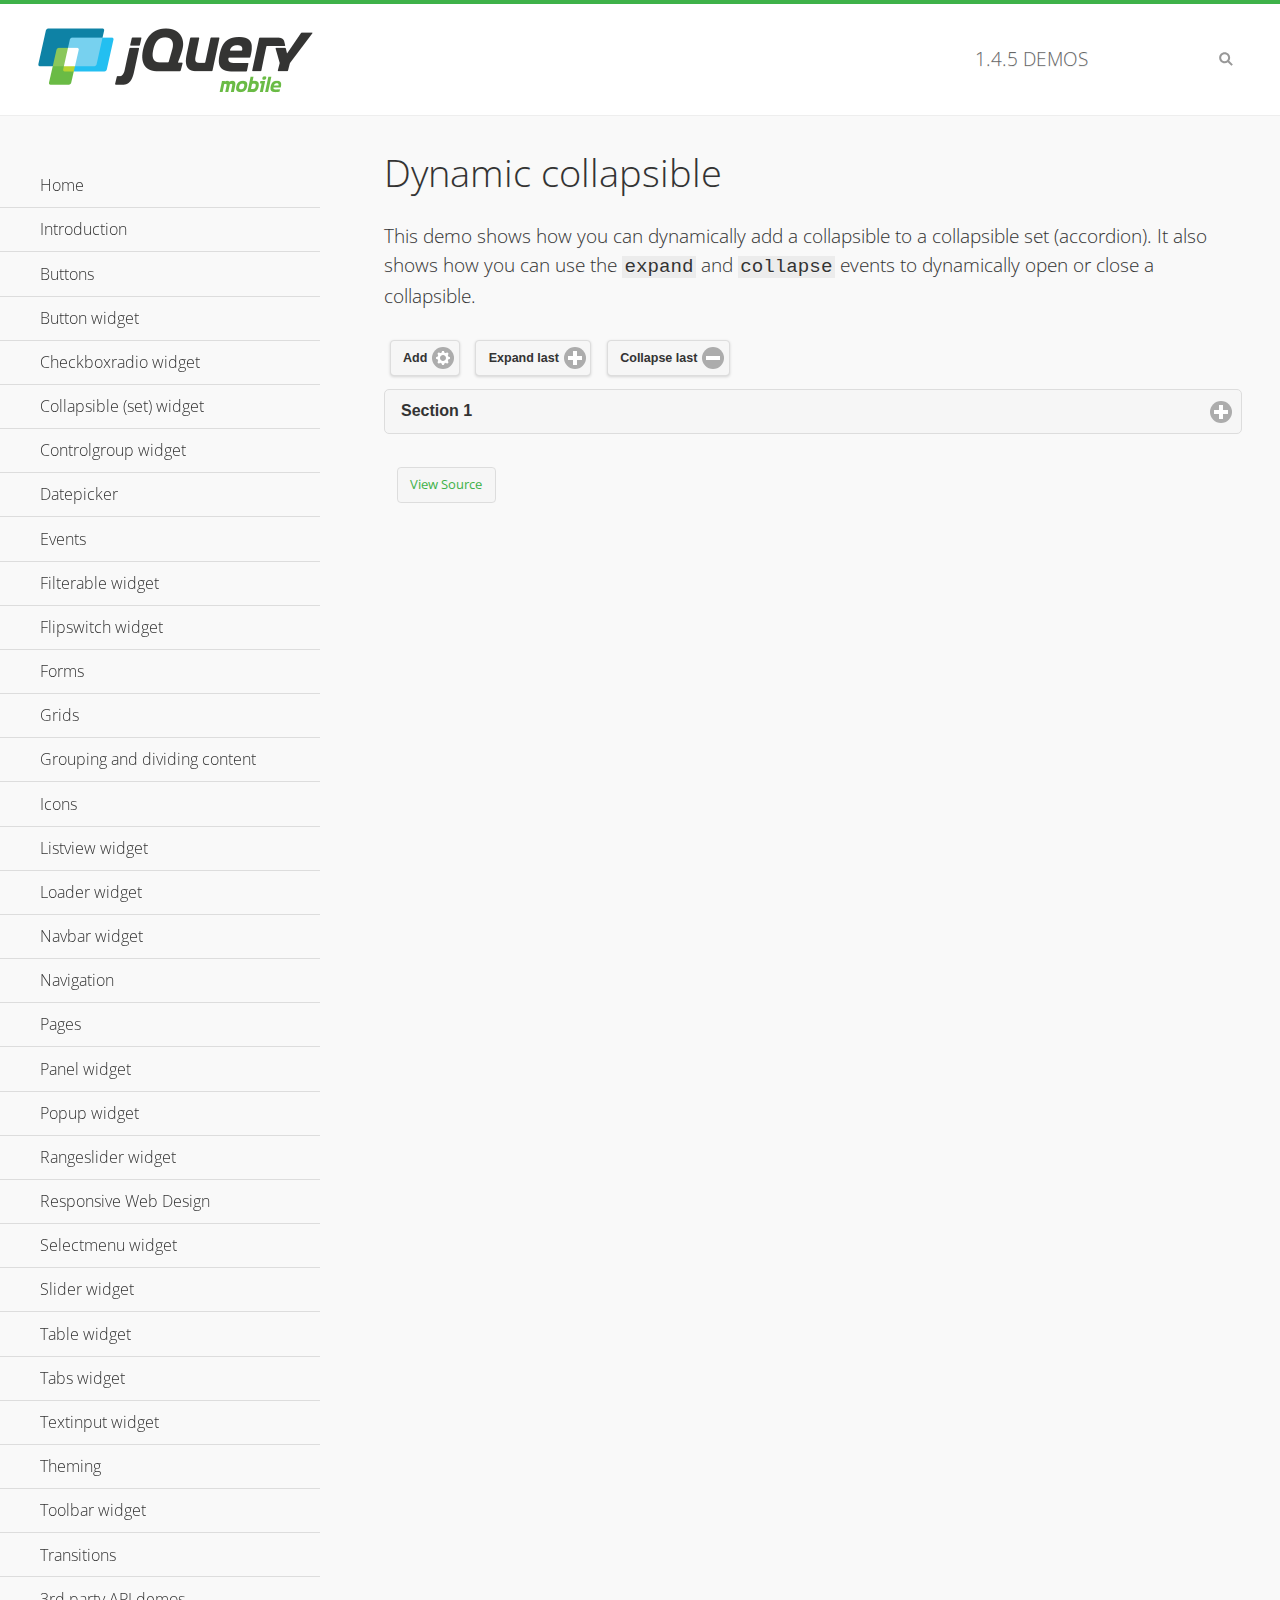
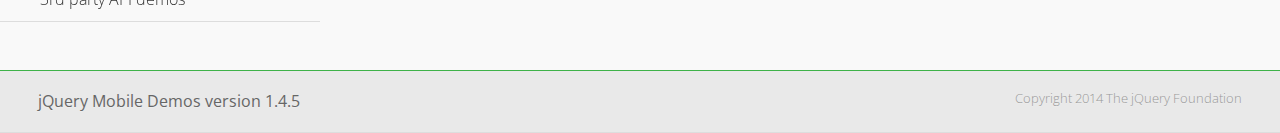
<file: plugins/jquery.mobile-1.4.5/demos/collapsible-dynamic/index.html>
<!DOCTYPE html>
<html>
<head>
	<meta charset="utf-8">
	<meta name="viewport" content="width=device-width, initial-scale=1">
	<title>Dynamic collapsible - jQuery Mobile Demos</title>
	<link rel="shortcut icon" href="../favicon.ico">
    <link rel="stylesheet" href="http://fonts.googleapis.com/css?family=Open+Sans:300,400,700">
	<link rel="stylesheet" href="../css/themes/default/jquery.mobile-1.4.5.min.css">
	<link rel="stylesheet" href="../_assets/css/jqm-demos.css">
	<script src="../js/jquery.js"></script>
	<script src="../_assets/js/index.js"></script>
	<script src="../js/jquery.mobile-1.4.5.min.js"></script>
	<script>
		$( document ).on( "pagecreate", function() {
			var nextId = 1;

			$("#add").click(function() {
				nextId++;
				var content = "<div data-role='collapsible' id='set" + nextId + "'><h3>Section " + nextId + "</h3><p>I am the collapsible content in a set so this feels like an accordion. I am hidden by default because I have the 'collapsed' state; you need to expand the header to see me.</p></div>";

				$( "#set" ).append( content ).collapsibleset( "refresh" );
			});

			$( "#expand" ).click(function() {
				$("#set").children(":last").collapsible( "expand" );
			});

			$( "#collapse" ).click(function() {
				$( "#set" ).children( ":last" ).collapsible( "collapse" );
			});
		});
	</script>
</head>
<body>
<div data-role="page" class="jqm-demos">

	<div data-role="header" class="jqm-header">
		<h2><a href="../" title="jQuery Mobile Demos home"><img src="../_assets/img/jquery-logo.png" alt="jQuery Mobile"></a></h2>
		<p><span class="jqm-version"></span> Demos</p>
		<a href="#" class="jqm-navmenu-link ui-btn ui-btn-icon-notext ui-corner-all ui-icon-bars ui-nodisc-icon ui-alt-icon ui-btn-left">Menu</a>
		<a href="#" class="jqm-search-link ui-btn ui-btn-icon-notext ui-corner-all ui-icon-search ui-nodisc-icon ui-alt-icon ui-btn-right">Search</a>
	</div><!-- /header -->

	<div role="main" class="ui-content jqm-content">

        <h1>Dynamic collapsible</h1>

        <p>This demo shows how you can dynamically add a collapsible to a collapsible set (accordion). It also shows how you can use the <code>expand</code> and <code>collapse</code> events to dynamically open or close a collapsible.</p>

        <div data-demo-html="true" data-demo-js="true">
            <button type="button" data-icon="gear" data-iconpos="right" data-mini="true" data-inline="true" id="add">Add</button>
            <button type="button" data-icon="plus" data-iconpos="right" data-mini="true" data-inline="true" id="expand">Expand last</button>
            <button type="button" data-icon="minus" data-iconpos="right" data-mini="true" data-inline="true" id="collapse">Collapse last</button>

            <div data-role="collapsibleset" data-content-theme="a" data-iconpos="right" id="set">
                <div data-role="collapsible" id="set1" data-collapsed="true">
                    <h3>Section 1</h3>
                    <p>I'm the collapsible content.</p>
                </div>
            </div>

        </div><!--/demo-html -->

	</div><!-- /content -->
	    <div data-role="panel" class="jqm-navmenu-panel" data-position="left" data-display="overlay" data-theme="a">
	    	<ul class="jqm-list ui-alt-icon ui-nodisc-icon">
<li data-filtertext="demos homepage" data-icon="home"><a href=".././">Home</a></li>
<li data-filtertext="introduction overview getting started"><a href="../intro/" data-ajax="false">Introduction</a></li>
<li data-filtertext="buttons button markup buttonmarkup method anchor link button element"><a href="../button-markup/" data-ajax="false">Buttons</a></li>
<li data-filtertext="form button widget input button submit reset"><a href="../button/" data-ajax="false">Button widget</a></li>
<li data-role="collapsible" data-enhanced="true" data-collapsed-icon="carat-d" data-expanded-icon="carat-u" data-iconpos="right" data-inset="false" class="ui-collapsible ui-collapsible-themed-content ui-collapsible-collapsed">
	<h3 class="ui-collapsible-heading ui-collapsible-heading-collapsed">
		<a href="#" class="ui-collapsible-heading-toggle ui-btn ui-btn-icon-right ui-btn-inherit ui-icon-carat-d">
		    Checkboxradio widget<span class="ui-collapsible-heading-status"> click to expand contents</span>
		</a>
	</h3>
	<div class="ui-collapsible-content ui-body-inherit ui-collapsible-content-collapsed" aria-hidden="true">
		<ul>
			<li data-filtertext="form checkboxradio widget checkbox input checkboxes controlgroups"><a href="../checkboxradio-checkbox/" data-ajax="false">Checkboxes</a></li>
			<li data-filtertext="form checkboxradio widget radio input radio buttons controlgroups"><a href="../checkboxradio-radio/" data-ajax="false">Radio buttons</a></li>
		</ul>
	</div>
</li>
<li data-role="collapsible" data-enhanced="true" data-collapsed-icon="carat-d" data-expanded-icon="carat-u" data-iconpos="right" data-inset="false" class="ui-collapsible ui-collapsible-themed-content ui-collapsible-collapsed">
	<h3 class="ui-collapsible-heading ui-collapsible-heading-collapsed">
		<a href="#" class="ui-collapsible-heading-toggle ui-btn ui-btn-icon-right ui-btn-inherit ui-icon-carat-d">
			Collapsible (set) widget<span class="ui-collapsible-heading-status"> click to expand contents</span>
		</a>
	</h3>
	<div class="ui-collapsible-content ui-body-inherit ui-collapsible-content-collapsed" aria-hidden="true">
		<ul>
			<li data-filtertext="collapsibles content formatting"><a href="../collapsible/" data-ajax="false">Collapsible</a></li>
			<li data-filtertext="dynamic collapsible set accordion append expand"><a href="../collapsible-dynamic/" data-ajax="false">Dynamic collapsibles</a></li>
			<li data-filtertext="accordions collapsible set widget content formatting grouped collapsibles"><a href="../collapsibleset/" data-ajax="false">Collapsible set</a></li>
		</ul>
	</div>
</li>
<li data-role="collapsible" data-enhanced="true" data-collapsed-icon="carat-d" data-expanded-icon="carat-u" data-iconpos="right" data-inset="false" class="ui-collapsible ui-collapsible-themed-content ui-collapsible-collapsed">
	<h3 class="ui-collapsible-heading ui-collapsible-heading-collapsed">
		<a href="#" class="ui-collapsible-heading-toggle ui-btn ui-btn-icon-right ui-btn-inherit ui-icon-carat-d">
			Controlgroup widget<span class="ui-collapsible-heading-status"> click to expand contents</span>
		</a>
	</h3>
	<div class="ui-collapsible-content ui-body-inherit ui-collapsible-content-collapsed" aria-hidden="true">
		<ul>
			<li data-filtertext="controlgroups selectmenu checkboxradio input grouped buttons horizontal vertical"><a href="../controlgroup/" data-ajax="false">Controlgroup</a></li>
			<li data-filtertext="dynamic controlgroup dynamically add buttons"><a href="../controlgroup-dynamic/" data-ajax="false">Dynamic controlgroups</a></li>
		</ul>
	</div>
</li>
<li data-filtertext="form datepicker widget date input"><a href="../datepicker/" data-ajax="false">Datepicker</a></li>
<li data-role="collapsible" data-enhanced="true" data-collapsed-icon="carat-d" data-expanded-icon="carat-u" data-iconpos="right" data-inset="false" class="ui-collapsible ui-collapsible-themed-content ui-collapsible-collapsed">
	<h3 class="ui-collapsible-heading ui-collapsible-heading-collapsed">
		<a href="#" class="ui-collapsible-heading-toggle ui-btn ui-btn-icon-right ui-btn-inherit ui-icon-carat-d">
			Events<span class="ui-collapsible-heading-status"> click to expand contents</span>
		</a>
	</h3>
	<div class="ui-collapsible-content ui-body-inherit ui-collapsible-content-collapsed" aria-hidden="true">
		<ul>
			<li data-filtertext="swipe to delete list items listviews swipe events"><a href="../swipe-list/" data-ajax="false">Swipe list items</a></li>
			<li data-filtertext="swipe to navigate swipe page navigation swipe events"><a href="../swipe-page/" data-ajax="false">Swipe page navigation</a></li>
		</ul>
	</div>
</li>
<li data-filtertext="filterable filter elements sorting searching listview table"><a href="../filterable/" data-ajax="false">Filterable widget</a></li>
<li data-filtertext="form flipswitch widget flip toggle switch binary select checkbox input"><a href="../flipswitch/" data-ajax="false">Flipswitch widget</a></li>
<li data-role="collapsible" data-enhanced="true" data-collapsed-icon="carat-d" data-expanded-icon="carat-u" data-iconpos="right" data-inset="false" class="ui-collapsible ui-collapsible-themed-content ui-collapsible-collapsed">
	<h3 class="ui-collapsible-heading ui-collapsible-heading-collapsed">
		<a href="#" class="ui-collapsible-heading-toggle ui-btn ui-btn-icon-right ui-btn-inherit ui-icon-carat-d">
			Forms<span class="ui-collapsible-heading-status"> click to expand contents</span>
		</a>
	</h3>
	<div class="ui-collapsible-content ui-body-inherit ui-collapsible-content-collapsed" aria-hidden="true">
		<ul>
			<li data-filtertext="forms text checkbox radio range button submit reset inputs selects textarea slider flipswitch label form elements"><a href="../forms/" data-ajax="false">Forms</a></li>
			<li data-filtertext="form hide labels hidden accessible ui-hidden-accessible forms"><a href="../forms-label-hidden-accessible/" data-ajax="false">Hide labels</a></li>
			<li data-filtertext="form field containers fieldcontain ui-field-contain forms"><a href="../forms-field-contain/" data-ajax="false">Field containers</a></li>
			<li data-filtertext="forms disabled form elements"><a href="../forms-disabled/" data-ajax="false">Forms disabled</a></li>
			<li data-filtertext="forms gallery examples overview forms text checkbox radio range button submit reset inputs selects textarea slider flipswitch label form elements"><a href="../forms-gallery/" data-ajax="false">Forms gallery</a></li>
		</ul>
	</div>
</li>
<li data-role="collapsible" data-enhanced="true" data-collapsed-icon="carat-d" data-expanded-icon="carat-u" data-iconpos="right" data-inset="false" class="ui-collapsible ui-collapsible-themed-content ui-collapsible-collapsed">
	<h3 class="ui-collapsible-heading ui-collapsible-heading-collapsed">
		<a href="#" class="ui-collapsible-heading-toggle ui-btn ui-btn-icon-right ui-btn-inherit ui-icon-carat-d">
			Grids<span class="ui-collapsible-heading-status"> click to expand contents</span>
		</a>
	</h3>
	<div class="ui-collapsible-content ui-body-inherit ui-collapsible-content-collapsed" aria-hidden="true">
		<ul>
			<li data-filtertext="grids columns blocks content formatting rwd responsive css framework"><a href="../grids/" data-ajax="false">Grids</a></li>
			<li data-filtertext="buttons in grids css framework"><a href="../grids-buttons/" data-ajax="false">Buttons in grids</a></li>
			<li data-filtertext="custom responsive grids rwd css framework"><a href="../grids-custom-responsive/" data-ajax="false">Custom responsive grids</a></li>
		</ul>
	</div>
</li>
<li data-filtertext="blocks content formatting sections heading"><a href="../body-bar-classes/" data-ajax="false">Grouping and dividing content</a></li>
<li data-role="collapsible" data-enhanced="true" data-collapsed-icon="carat-d" data-expanded-icon="carat-u" data-iconpos="right" data-inset="false" class="ui-collapsible ui-collapsible-themed-content ui-collapsible-collapsed">
	<h3 class="ui-collapsible-heading ui-collapsible-heading-collapsed">
		<a href="#" class="ui-collapsible-heading-toggle ui-btn ui-btn-icon-right ui-btn-inherit ui-icon-carat-d">
			Icons<span class="ui-collapsible-heading-status"> click to expand contents</span>
		</a>
	</h3>
	<div class="ui-collapsible-content ui-body-inherit ui-collapsible-content-collapsed" aria-hidden="true">
		<ul>
			<li data-filtertext="button icons svg disc alt custom icon position"><a href="../icons/" data-ajax="false">Icons</a></li>
			<li data-filtertext=""><a href="../icons-grunticon/" data-ajax="false">Grunticon loader</a></li>
		</ul>
	</div>
</li>
<li data-role="collapsible" data-enhanced="true" data-collapsed-icon="carat-d" data-expanded-icon="carat-u" data-iconpos="right" data-inset="false" class="ui-collapsible ui-collapsible-themed-content ui-collapsible-collapsed">
	<h3 class="ui-collapsible-heading ui-collapsible-heading-collapsed">
		<a href="#" class="ui-collapsible-heading-toggle ui-btn ui-btn-icon-right ui-btn-inherit ui-icon-carat-d">
			Listview widget<span class="ui-collapsible-heading-status"> click to expand contents</span>
		</a>
	</h3>
	<div class="ui-collapsible-content ui-body-inherit ui-collapsible-content-collapsed" aria-hidden="true">
		<ul>
			<li data-filtertext="listview widget thumbnails icons nested split button collapsible ul ol"><a href="../listview/" data-ajax="false">Listview</a></li>
			<li data-filtertext="autocomplete filterable reveal listview filtertextbeforefilter placeholder"><a href="../listview-autocomplete/" data-ajax="false">Listview autocomplete</a></li>
			<li data-filtertext="autocomplete filterable reveal listview remote data filtertextbeforefilter placeholder"><a href="../listview-autocomplete-remote/" data-ajax="false">Listview autocomplete remote data</a></li>
			<li data-filtertext="autodividers anchor jump scroll linkbars listview lists ul ol"><a href="../listview-autodividers-linkbar/" data-ajax="false">Listview autodividers linkbar</a></li>
			<li data-filtertext="listview autodividers selector autodividersselector lists ul ol"><a href="../listview-autodividers-selector/" data-ajax="false">Listview autodividers selector</a></li>
			<li data-filtertext="listview nested list items"><a href="../listview-nested-lists/" data-ajax="false">Nested Listviews</a></li>
			<li data-filtertext="listview collapsible list items flat"><a href="../listview-collapsible-item-flat/" data-ajax="false">Listview collapsible list items (flat)</a></li>
			<li data-filtertext="listview collapsible list indented"><a href="../listview-collapsible-item-indented/" data-ajax="false">Listview collapsible list items (indented)</a></li>
			<li data-filtertext="grid listview responsive grids responsive listviews lists ul"><a href="../listview-grid/" data-ajax="false">Listview responsive grid</a></li>
		</ul>
	</div>
</li>
<li data-filtertext="loader widget page loading navigation overlay spinner"><a href="../loader/" data-ajax="false">Loader widget</a></li>
<li data-filtertext="navbar widget navmenu toolbars header footer"><a href="../navbar/" data-ajax="false">Navbar widget</a></li>
<li data-role="collapsible" data-enhanced="true" data-collapsed-icon="carat-d" data-expanded-icon="carat-u" data-iconpos="right" data-inset="false" class="ui-collapsible ui-collapsible-themed-content ui-collapsible-collapsed">
	<h3 class="ui-collapsible-heading ui-collapsible-heading-collapsed">
		<a href="#" class="ui-collapsible-heading-toggle ui-btn ui-btn-icon-right ui-btn-inherit ui-icon-carat-d">
			Navigation<span class="ui-collapsible-heading-status"> click to expand contents</span>
		</a>
	</h3>
	<div class="ui-collapsible-content ui-body-inherit ui-collapsible-content-collapsed" aria-hidden="true">
		<ul>
			<li data-filtertext="ajax navigation navigate widget history event method"><a href="../navigation/" data-ajax="false">Navigation</a></li>
			<li data-filtertext="linking pages page links navigation ajax prefetch cache"><a href="../navigation-linking-pages/" data-ajax="false">Linking pages</a></li>
			<!-- <li data-filtertext="php redirect server redirection server-side navigation"><a href="../navigation-php-redirect/" data-ajax="false">PHP redirect demo</a></li>-->
			<li data-filtertext="navigation redirection hash query"><a href="../navigation-hash-processing/" data-ajax="false">Hash processing demo</a></li>
			<li data-filtertext="navigation redirection hash query"><a href="../page-events/" data-ajax="false">Page Navigation Events</a></li>
		</ul>
	</div>
</li>
<li data-role="collapsible" data-enhanced="true" data-collapsed-icon="carat-d" data-expanded-icon="carat-u" data-iconpos="right" data-inset="false" class="ui-collapsible ui-collapsible-themed-content ui-collapsible-collapsed">
	<h3 class="ui-collapsible-heading ui-collapsible-heading-collapsed">
		<a href="#" class="ui-collapsible-heading-toggle ui-btn ui-btn-icon-right ui-btn-inherit ui-icon-carat-d">
			Pages<span class="ui-collapsible-heading-status"> click to expand contents</span>
		</a>
	</h3>
	<div class="ui-collapsible-content ui-body-inherit ui-collapsible-content-collapsed" aria-hidden="true">
		<ul>
			<li data-filtertext="pages page widget ajax navigation"><a href="../pages/" data-ajax="false">Pages</a></li>
			<li data-filtertext="single page"><a href="../pages-single-page/" data-ajax="false">Single page</a></li>
			<li data-filtertext="multipage multi-page page"><a href="../pages-multi-page/" data-ajax="false">Multi-page template</a></li>
			<li data-filtertext="dialog page widget modal popup"><a href="../pages-dialog/" data-ajax="false">Dialog page</a></li>
		</ul>
	</div>
</li>
<li data-role="collapsible" data-enhanced="true" data-collapsed-icon="carat-d" data-expanded-icon="carat-u" data-iconpos="right" data-inset="false" class="ui-collapsible ui-collapsible-themed-content ui-collapsible-collapsed">
	<h3 class="ui-collapsible-heading ui-collapsible-heading-collapsed">
		<a href="#" class="ui-collapsible-heading-toggle ui-btn ui-btn-icon-right ui-btn-inherit ui-icon-carat-d">
			Panel widget<span class="ui-collapsible-heading-status"> click to expand contents</span>
		</a>
	</h3>
	<div class="ui-collapsible-content ui-body-inherit ui-collapsible-content-collapsed" aria-hidden="true">
		<ul>
			<li data-filtertext="panel widget sliding panels reveal push overlay responsive"><a href="../panel/" data-ajax="false">Panel</a></li>
			<li data-filtertext=""><a href="../panel-external/" data-ajax="false">External panels</a></li>
			<li data-filtertext="panel "><a href="../panel-fixed/" data-ajax="false">Fixed panels</a></li>
			<li data-filtertext="panel slide panels sliding panels shadow rwd responsive breakpoint"><a href="../panel-responsive/" data-ajax="false">Panels responsive</a></li>
			<li data-filtertext="panel custom style custom panel width reveal shadow listview panel styling page background wrapper"><a href="../panel-styling/" data-ajax="false">Custom panel style</a></li>
			<li data-filtertext="panel open on swipe"><a href="../panel-swipe-open/" data-ajax="false">Panel open on swipe</a></li>
			<li data-filtertext="panels outside page internal external toolbars"><a href="../panel-external-internal/" data-ajax="false">Panel external and internal</a></li>
		</ul>
	</div>
</li>
<li data-role="collapsible" data-enhanced="true" data-collapsed-icon="carat-d" data-expanded-icon="carat-u" data-iconpos="right" data-inset="false" class="ui-collapsible ui-collapsible-themed-content ui-collapsible-collapsed">
	<h3 class="ui-collapsible-heading ui-collapsible-heading-collapsed">
		<a href="#" class="ui-collapsible-heading-toggle ui-btn ui-btn-icon-right ui-btn-inherit ui-icon-carat-d">
			Popup widget<span class="ui-collapsible-heading-status"> click to expand contents</span>
		</a>
	</h3>
	<div class="ui-collapsible-content ui-body-inherit ui-collapsible-content-collapsed" aria-hidden="true">
		<ul>
			<li data-filtertext="popup widget popups dialog modal transition tooltip lightbox form overlay screen flip pop fade transition"><a href="../popup/" data-ajax="false">Popup</a></li>
			<li data-filtertext="popup alignment position"><a href="../popup-alignment/" data-ajax="false">Popup alignment</a></li>
			<li data-filtertext="popup arrow size popups popover"><a href="../popup-arrow-size/" data-ajax="false">Popup arrow size</a></li>
			<li data-filtertext="dynamic popups popup images lightbox"><a href="../popup-dynamic/" data-ajax="false">Dynamic popups</a></li>
			<li data-filtertext="popups with iframes scaling"><a href="../popup-iframe/" data-ajax="false">Popups with iframes</a></li>
			<li data-filtertext="popup image scaling"><a href="../popup-image-scaling/" data-ajax="false">Popup image scaling</a></li>
			<li data-filtertext="external popup outside multi-page"><a href="../popup-outside-multipage/" data-ajax="false">Popup outside multi-page</a></li>
		</ul>
	</div>
</li>
<li data-filtertext="form rangeslider widget dual sliders dual handle sliders range input"><a href="../rangeslider/" data-ajax="false">Rangeslider widget</a></li>
<li data-filtertext="responsive web design rwd adaptive progressive enhancement PE accessible mobile breakpoints media query media queries"><a href="../rwd/" data-ajax="false">Responsive Web Design</a></li>
<li data-role="collapsible" data-enhanced="true" data-collapsed-icon="carat-d" data-expanded-icon="carat-u" data-iconpos="right" data-inset="false" class="ui-collapsible ui-collapsible-themed-content ui-collapsible-collapsed">
	<h3 class="ui-collapsible-heading ui-collapsible-heading-collapsed">
		<a href="#" class="ui-collapsible-heading-toggle ui-btn ui-btn-icon-right ui-btn-inherit ui-icon-carat-d">
			Selectmenu widget<span class="ui-collapsible-heading-status"> click to expand contents</span>
		</a>
	</h3>
	<div class="ui-collapsible-content ui-body-inherit ui-collapsible-content-collapsed" aria-hidden="true">
		<ul>
			<li data-filtertext="form selectmenu widget select input custom select menu selects"><a href="../selectmenu/" data-ajax="false">Selectmenu</a></li>
			<li data-filtertext="form custom select menu selectmenu widget custom menu option optgroup multiple selects"><a href="../selectmenu-custom/" data-ajax="false">Custom select menu</a></li>
			<li data-filtertext="filterable select filter popup dialog"><a href="../selectmenu-custom-filter/" data-ajax="false">Custom select menu with filter</a></li>
		</ul>
	</div>
</li>
<li data-role="collapsible" data-enhanced="true" data-collapsed-icon="carat-d" data-expanded-icon="carat-u" data-iconpos="right" data-inset="false" class="ui-collapsible ui-collapsible-themed-content ui-collapsible-collapsed">
	<h3 class="ui-collapsible-heading ui-collapsible-heading-collapsed">
		<a href="#" class="ui-collapsible-heading-toggle ui-btn ui-btn-icon-right ui-btn-inherit ui-icon-carat-d">
			Slider widget<span class="ui-collapsible-heading-status"> click to expand contents</span>
		</a>
	</h3>
	<div class="ui-collapsible-content ui-body-inherit ui-collapsible-content-collapsed" aria-hidden="true">
		<ul>
			<li data-filtertext="form slider widget range input single sliders"><a href="../slider/" data-ajax="false">Slider</a></li>
			<li data-filtertext="form slider widget flipswitch slider binary select flip toggle switch"><a href="../slider-flipswitch/" data-ajax="false">Slider flip toggle switch</a></li>
			<li data-filtertext="form slider tooltip handle value input range sliders"><a href="../slider-tooltip/" data-ajax="false">Slider tooltip</a></li>
		</ul>
	</div>
</li>
<li data-role="collapsible" data-enhanced="true" data-collapsed-icon="carat-d" data-expanded-icon="carat-u" data-iconpos="right" data-inset="false" class="ui-collapsible ui-collapsible-themed-content ui-collapsible-collapsed">
	<h3 class="ui-collapsible-heading ui-collapsible-heading-collapsed">
		<a href="#" class="ui-collapsible-heading-toggle ui-btn ui-btn-icon-right ui-btn-inherit ui-icon-carat-d">
			Table widget<span class="ui-collapsible-heading-status"> click to expand contents</span>
		</a>
	</h3>
	<div class="ui-collapsible-content ui-body-inherit ui-collapsible-content-collapsed" aria-hidden="true">
		<ul>
			<li data-filtertext="table widget reflow column toggle th td responsive tables rwd hide show tabular"><a href="../table-column-toggle/" data-ajax="false">Table Column Toggle</a></li>
			<li data-filtertext="table column toggle phone comparison demo"><a href="../table-column-toggle-example/" data-ajax="false">Table Column Toggle demo</a></li>
			<li data-filtertext="responsive tables table column toggle heading groups rwd breakpoint"><a href="../table-column-toggle-heading-groups/" data-ajax="false">Table Column Toggle heading groups</a></li>
			<li data-filtertext="responsive tables table column toggle hide rwd breakpoint customization options"><a href="../table-column-toggle-options/" data-ajax="false">Table Column Toggle options</a></li>
			<li data-filtertext="table reflow th td responsive rwd columns tabular"><a href="../table-reflow/" data-ajax="false">Table Reflow</a></li>
			<li data-filtertext="responsive tables table reflow heading groups rwd breakpoint"><a href="../table-reflow-heading-groups/" data-ajax="false">Table Reflow heading groups</a></li>
			<li data-filtertext="responsive tables table reflow stripes strokes table style"><a href="../table-reflow-stripes-strokes/" data-ajax="false">Table Reflow stripes and strokes</a></li>
			<li data-filtertext="responsive tables table reflow stack custom styles"><a href="../table-reflow-styling/" data-ajax="false">Table Reflow custom styles</a></li>
		</ul>
	</div>
</li>
<li data-filtertext="ui tabs widget"><a href="../tabs/" data-ajax="false">Tabs widget</a></li>
<li data-filtertext="form textinput widget text input textarea number date time tel email file color password"><a href="../textinput/" data-ajax="false">Textinput widget</a></li>
<li data-role="collapsible" data-enhanced="true" data-collapsed-icon="carat-d" data-expanded-icon="carat-u" data-iconpos="right" data-inset="false" class="ui-collapsible ui-collapsible-themed-content ui-collapsible-collapsed">
	<h3 class="ui-collapsible-heading ui-collapsible-heading-collapsed">
		<a href="#" class="ui-collapsible-heading-toggle ui-btn ui-btn-icon-right ui-btn-inherit ui-icon-carat-d">
			Theming<span class="ui-collapsible-heading-status"> click to expand contents</span>
		</a>
	</h3>
	<div class="ui-collapsible-content ui-body-inherit ui-collapsible-content-collapsed" aria-hidden="true">
		<ul>
			<li data-filtertext="default theme swatches theming style css"><a href="../theme-default/" data-ajax="false">Default theme</a></li>
			<li data-filtertext="classic theme old theme swatches theming style css"><a href="../theme-classic/" data-ajax="false">Classic theme</a></li>
		</ul>
	</div>
</li>
<li data-role="collapsible" data-enhanced="true" data-collapsed-icon="carat-d" data-expanded-icon="carat-u" data-iconpos="right" data-inset="false" class="ui-collapsible ui-collapsible-themed-content ui-collapsible-collapsed">
	<h3 class="ui-collapsible-heading ui-collapsible-heading-collapsed">
		<a href="#" class="ui-collapsible-heading-toggle ui-btn ui-btn-icon-right ui-btn-inherit ui-icon-carat-d">
			Toolbar widget<span class="ui-collapsible-heading-status"> click to expand contents</span>
		</a>
	</h3>
	<div class="ui-collapsible-content ui-body-inherit ui-collapsible-content-collapsed" aria-hidden="true">
		<ul>
			<li data-filtertext="toolbar widget header footer toolbars fixed fullscreen external sections"><a href="../toolbar/" data-ajax="false">Toolbar</a></li>
			<li data-filtertext="dynamic toolbars dynamically add toolbar header footer"><a href="../toolbar-dynamic/" data-ajax="false">Dynamic toolbars</a></li>
			<li data-filtertext="external toolbars header footer"><a href="../toolbar-external/" data-ajax="false">External toolbars</a></li>
			<li data-filtertext="fixed toolbars header footer"><a href="../toolbar-fixed/" data-ajax="false">Fixed toolbars</a></li>
			<li data-filtertext="fixed fullscreen toolbars header footer"><a href="../toolbar-fixed-fullscreen/" data-ajax="false">Fullscreen toolbars</a></li>
			<li data-filtertext="external fixed toolbars header footer"><a href="../toolbar-fixed-external/" data-ajax="false">Fixed external toolbars</a></li>
			<li data-filtertext="external persistent toolbars header footer navbar navmenu"><a href="../toolbar-fixed-persistent/" data-ajax="false">Persistent toolbars</a></li>
			<li data-filtertext="external ajax optimized toolbars persistent toolbars header footer navbar"><a href="../toolbar-fixed-persistent-optimized/" data-ajax="false">Ajax optimized toolbars</a></li>
			<li data-filtertext="form in toolbars header footer"><a href="../toolbar-fixed-forms/" data-ajax="false">Form in toolbar</a></li>
		</ul>
	</div>
</li>
<li data-filtertext="page transitions animated pages popup navigation flip slide fade pop"><a href="../transitions/" data-ajax="false">Transitions</a></li>
<li data-role="collapsible" data-enhanced="true" data-collapsed-icon="carat-d" data-expanded-icon="carat-u" data-iconpos="right" data-inset="false" class="ui-collapsible ui-collapsible-themed-content ui-collapsible-collapsed">
	<h3 class="ui-collapsible-heading ui-collapsible-heading-collapsed">
		<a href="#" class="ui-collapsible-heading-toggle ui-btn ui-btn-icon-right ui-btn-inherit ui-icon-carat-d">
			3rd party API demos<span class="ui-collapsible-heading-status"> click to expand contents</span>
		</a>
	</h3>
	<div class="ui-collapsible-content ui-body-inherit ui-collapsible-content-collapsed" aria-hidden="true">
		<ul>
			<li data-filtertext="backbone requirejs navigation router"><a href="../backbone-requirejs/" data-ajax="false">Backbone RequireJS</a></li>
			<li data-filtertext="google maps geolocation demo"><a href="../map-geolocation/" data-ajax="false">Google Maps geolocation</a></li>
			<li data-filtertext="google maps hybrid"><a href="../map-list-toggle/" data-ajax="false">Google Maps list toggle</a></li>
		</ul>
	</div>
</li>



		     </ul>
		</div><!-- /panel -->


	<div data-role="footer" data-position="fixed" data-tap-toggle="false" class="jqm-footer">
		<p>jQuery Mobile Demos version <span class="jqm-version"></span></p>
		<p>Copyright 2014 The jQuery Foundation</p>
	</div><!-- /footer -->
	<!-- TODO: This should become an external panel so we can add input to markup (unique ID) -->
    <div data-role="panel" class="jqm-search-panel" data-position="right" data-display="overlay" data-theme="a">
		<div class="jqm-search">
			<ul class="jqm-list" data-filter-placeholder="Search demos..." data-filter-reveal="true">
<li data-filtertext="demos homepage" data-icon="home"><a href=".././">Home</a></li>
<li data-filtertext="introduction overview getting started"><a href="../intro/" data-ajax="false">Introduction</a></li>
<li data-filtertext="buttons button markup buttonmarkup method anchor link button element"><a href="../button-markup/" data-ajax="false">Buttons</a></li>
<li data-filtertext="form button widget input button submit reset"><a href="../button/" data-ajax="false">Button widget</a></li>
<li data-role="collapsible" data-enhanced="true" data-collapsed-icon="carat-d" data-expanded-icon="carat-u" data-iconpos="right" data-inset="false" class="ui-collapsible ui-collapsible-themed-content ui-collapsible-collapsed">
	<h3 class="ui-collapsible-heading ui-collapsible-heading-collapsed">
		<a href="#" class="ui-collapsible-heading-toggle ui-btn ui-btn-icon-right ui-btn-inherit ui-icon-carat-d">
		    Checkboxradio widget<span class="ui-collapsible-heading-status"> click to expand contents</span>
		</a>
	</h3>
	<div class="ui-collapsible-content ui-body-inherit ui-collapsible-content-collapsed" aria-hidden="true">
		<ul>
			<li data-filtertext="form checkboxradio widget checkbox input checkboxes controlgroups"><a href="../checkboxradio-checkbox/" data-ajax="false">Checkboxes</a></li>
			<li data-filtertext="form checkboxradio widget radio input radio buttons controlgroups"><a href="../checkboxradio-radio/" data-ajax="false">Radio buttons</a></li>
		</ul>
	</div>
</li>
<li data-role="collapsible" data-enhanced="true" data-collapsed-icon="carat-d" data-expanded-icon="carat-u" data-iconpos="right" data-inset="false" class="ui-collapsible ui-collapsible-themed-content ui-collapsible-collapsed">
	<h3 class="ui-collapsible-heading ui-collapsible-heading-collapsed">
		<a href="#" class="ui-collapsible-heading-toggle ui-btn ui-btn-icon-right ui-btn-inherit ui-icon-carat-d">
			Collapsible (set) widget<span class="ui-collapsible-heading-status"> click to expand contents</span>
		</a>
	</h3>
	<div class="ui-collapsible-content ui-body-inherit ui-collapsible-content-collapsed" aria-hidden="true">
		<ul>
			<li data-filtertext="collapsibles content formatting"><a href="../collapsible/" data-ajax="false">Collapsible</a></li>
			<li data-filtertext="dynamic collapsible set accordion append expand"><a href="../collapsible-dynamic/" data-ajax="false">Dynamic collapsibles</a></li>
			<li data-filtertext="accordions collapsible set widget content formatting grouped collapsibles"><a href="../collapsibleset/" data-ajax="false">Collapsible set</a></li>
		</ul>
	</div>
</li>
<li data-role="collapsible" data-enhanced="true" data-collapsed-icon="carat-d" data-expanded-icon="carat-u" data-iconpos="right" data-inset="false" class="ui-collapsible ui-collapsible-themed-content ui-collapsible-collapsed">
	<h3 class="ui-collapsible-heading ui-collapsible-heading-collapsed">
		<a href="#" class="ui-collapsible-heading-toggle ui-btn ui-btn-icon-right ui-btn-inherit ui-icon-carat-d">
			Controlgroup widget<span class="ui-collapsible-heading-status"> click to expand contents</span>
		</a>
	</h3>
	<div class="ui-collapsible-content ui-body-inherit ui-collapsible-content-collapsed" aria-hidden="true">
		<ul>
			<li data-filtertext="controlgroups selectmenu checkboxradio input grouped buttons horizontal vertical"><a href="../controlgroup/" data-ajax="false">Controlgroup</a></li>
			<li data-filtertext="dynamic controlgroup dynamically add buttons"><a href="../controlgroup-dynamic/" data-ajax="false">Dynamic controlgroups</a></li>
		</ul>
	</div>
</li>
<li data-filtertext="form datepicker widget date input"><a href="../datepicker/" data-ajax="false">Datepicker</a></li>
<li data-role="collapsible" data-enhanced="true" data-collapsed-icon="carat-d" data-expanded-icon="carat-u" data-iconpos="right" data-inset="false" class="ui-collapsible ui-collapsible-themed-content ui-collapsible-collapsed">
	<h3 class="ui-collapsible-heading ui-collapsible-heading-collapsed">
		<a href="#" class="ui-collapsible-heading-toggle ui-btn ui-btn-icon-right ui-btn-inherit ui-icon-carat-d">
			Events<span class="ui-collapsible-heading-status"> click to expand contents</span>
		</a>
	</h3>
	<div class="ui-collapsible-content ui-body-inherit ui-collapsible-content-collapsed" aria-hidden="true">
		<ul>
			<li data-filtertext="swipe to delete list items listviews swipe events"><a href="../swipe-list/" data-ajax="false">Swipe list items</a></li>
			<li data-filtertext="swipe to navigate swipe page navigation swipe events"><a href="../swipe-page/" data-ajax="false">Swipe page navigation</a></li>
		</ul>
	</div>
</li>
<li data-filtertext="filterable filter elements sorting searching listview table"><a href="../filterable/" data-ajax="false">Filterable widget</a></li>
<li data-filtertext="form flipswitch widget flip toggle switch binary select checkbox input"><a href="../flipswitch/" data-ajax="false">Flipswitch widget</a></li>
<li data-role="collapsible" data-enhanced="true" data-collapsed-icon="carat-d" data-expanded-icon="carat-u" data-iconpos="right" data-inset="false" class="ui-collapsible ui-collapsible-themed-content ui-collapsible-collapsed">
	<h3 class="ui-collapsible-heading ui-collapsible-heading-collapsed">
		<a href="#" class="ui-collapsible-heading-toggle ui-btn ui-btn-icon-right ui-btn-inherit ui-icon-carat-d">
			Forms<span class="ui-collapsible-heading-status"> click to expand contents</span>
		</a>
	</h3>
	<div class="ui-collapsible-content ui-body-inherit ui-collapsible-content-collapsed" aria-hidden="true">
		<ul>
			<li data-filtertext="forms text checkbox radio range button submit reset inputs selects textarea slider flipswitch label form elements"><a href="../forms/" data-ajax="false">Forms</a></li>
			<li data-filtertext="form hide labels hidden accessible ui-hidden-accessible forms"><a href="../forms-label-hidden-accessible/" data-ajax="false">Hide labels</a></li>
			<li data-filtertext="form field containers fieldcontain ui-field-contain forms"><a href="../forms-field-contain/" data-ajax="false">Field containers</a></li>
			<li data-filtertext="forms disabled form elements"><a href="../forms-disabled/" data-ajax="false">Forms disabled</a></li>
			<li data-filtertext="forms gallery examples overview forms text checkbox radio range button submit reset inputs selects textarea slider flipswitch label form elements"><a href="../forms-gallery/" data-ajax="false">Forms gallery</a></li>
		</ul>
	</div>
</li>
<li data-role="collapsible" data-enhanced="true" data-collapsed-icon="carat-d" data-expanded-icon="carat-u" data-iconpos="right" data-inset="false" class="ui-collapsible ui-collapsible-themed-content ui-collapsible-collapsed">
	<h3 class="ui-collapsible-heading ui-collapsible-heading-collapsed">
		<a href="#" class="ui-collapsible-heading-toggle ui-btn ui-btn-icon-right ui-btn-inherit ui-icon-carat-d">
			Grids<span class="ui-collapsible-heading-status"> click to expand contents</span>
		</a>
	</h3>
	<div class="ui-collapsible-content ui-body-inherit ui-collapsible-content-collapsed" aria-hidden="true">
		<ul>
			<li data-filtertext="grids columns blocks content formatting rwd responsive css framework"><a href="../grids/" data-ajax="false">Grids</a></li>
			<li data-filtertext="buttons in grids css framework"><a href="../grids-buttons/" data-ajax="false">Buttons in grids</a></li>
			<li data-filtertext="custom responsive grids rwd css framework"><a href="../grids-custom-responsive/" data-ajax="false">Custom responsive grids</a></li>
		</ul>
	</div>
</li>
<li data-filtertext="blocks content formatting sections heading"><a href="../body-bar-classes/" data-ajax="false">Grouping and dividing content</a></li>
<li data-role="collapsible" data-enhanced="true" data-collapsed-icon="carat-d" data-expanded-icon="carat-u" data-iconpos="right" data-inset="false" class="ui-collapsible ui-collapsible-themed-content ui-collapsible-collapsed">
	<h3 class="ui-collapsible-heading ui-collapsible-heading-collapsed">
		<a href="#" class="ui-collapsible-heading-toggle ui-btn ui-btn-icon-right ui-btn-inherit ui-icon-carat-d">
			Icons<span class="ui-collapsible-heading-status"> click to expand contents</span>
		</a>
	</h3>
	<div class="ui-collapsible-content ui-body-inherit ui-collapsible-content-collapsed" aria-hidden="true">
		<ul>
			<li data-filtertext="button icons svg disc alt custom icon position"><a href="../icons/" data-ajax="false">Icons</a></li>
			<li data-filtertext=""><a href="../icons-grunticon/" data-ajax="false">Grunticon loader</a></li>
		</ul>
	</div>
</li>
<li data-role="collapsible" data-enhanced="true" data-collapsed-icon="carat-d" data-expanded-icon="carat-u" data-iconpos="right" data-inset="false" class="ui-collapsible ui-collapsible-themed-content ui-collapsible-collapsed">
	<h3 class="ui-collapsible-heading ui-collapsible-heading-collapsed">
		<a href="#" class="ui-collapsible-heading-toggle ui-btn ui-btn-icon-right ui-btn-inherit ui-icon-carat-d">
			Listview widget<span class="ui-collapsible-heading-status"> click to expand contents</span>
		</a>
	</h3>
	<div class="ui-collapsible-content ui-body-inherit ui-collapsible-content-collapsed" aria-hidden="true">
		<ul>
			<li data-filtertext="listview widget thumbnails icons nested split button collapsible ul ol"><a href="../listview/" data-ajax="false">Listview</a></li>
			<li data-filtertext="autocomplete filterable reveal listview filtertextbeforefilter placeholder"><a href="../listview-autocomplete/" data-ajax="false">Listview autocomplete</a></li>
			<li data-filtertext="autocomplete filterable reveal listview remote data filtertextbeforefilter placeholder"><a href="../listview-autocomplete-remote/" data-ajax="false">Listview autocomplete remote data</a></li>
			<li data-filtertext="autodividers anchor jump scroll linkbars listview lists ul ol"><a href="../listview-autodividers-linkbar/" data-ajax="false">Listview autodividers linkbar</a></li>
			<li data-filtertext="listview autodividers selector autodividersselector lists ul ol"><a href="../listview-autodividers-selector/" data-ajax="false">Listview autodividers selector</a></li>
			<li data-filtertext="listview nested list items"><a href="../listview-nested-lists/" data-ajax="false">Nested Listviews</a></li>
			<li data-filtertext="listview collapsible list items flat"><a href="../listview-collapsible-item-flat/" data-ajax="false">Listview collapsible list items (flat)</a></li>
			<li data-filtertext="listview collapsible list indented"><a href="../listview-collapsible-item-indented/" data-ajax="false">Listview collapsible list items (indented)</a></li>
			<li data-filtertext="grid listview responsive grids responsive listviews lists ul"><a href="../listview-grid/" data-ajax="false">Listview responsive grid</a></li>
		</ul>
	</div>
</li>
<li data-filtertext="loader widget page loading navigation overlay spinner"><a href="../loader/" data-ajax="false">Loader widget</a></li>
<li data-filtertext="navbar widget navmenu toolbars header footer"><a href="../navbar/" data-ajax="false">Navbar widget</a></li>
<li data-role="collapsible" data-enhanced="true" data-collapsed-icon="carat-d" data-expanded-icon="carat-u" data-iconpos="right" data-inset="false" class="ui-collapsible ui-collapsible-themed-content ui-collapsible-collapsed">
	<h3 class="ui-collapsible-heading ui-collapsible-heading-collapsed">
		<a href="#" class="ui-collapsible-heading-toggle ui-btn ui-btn-icon-right ui-btn-inherit ui-icon-carat-d">
			Navigation<span class="ui-collapsible-heading-status"> click to expand contents</span>
		</a>
	</h3>
	<div class="ui-collapsible-content ui-body-inherit ui-collapsible-content-collapsed" aria-hidden="true">
		<ul>
			<li data-filtertext="ajax navigation navigate widget history event method"><a href="../navigation/" data-ajax="false">Navigation</a></li>
			<li data-filtertext="linking pages page links navigation ajax prefetch cache"><a href="../navigation-linking-pages/" data-ajax="false">Linking pages</a></li>
			<!-- <li data-filtertext="php redirect server redirection server-side navigation"><a href="../navigation-php-redirect/" data-ajax="false">PHP redirect demo</a></li>-->
			<li data-filtertext="navigation redirection hash query"><a href="../navigation-hash-processing/" data-ajax="false">Hash processing demo</a></li>
			<li data-filtertext="navigation redirection hash query"><a href="../page-events/" data-ajax="false">Page Navigation Events</a></li>
		</ul>
	</div>
</li>
<li data-role="collapsible" data-enhanced="true" data-collapsed-icon="carat-d" data-expanded-icon="carat-u" data-iconpos="right" data-inset="false" class="ui-collapsible ui-collapsible-themed-content ui-collapsible-collapsed">
	<h3 class="ui-collapsible-heading ui-collapsible-heading-collapsed">
		<a href="#" class="ui-collapsible-heading-toggle ui-btn ui-btn-icon-right ui-btn-inherit ui-icon-carat-d">
			Pages<span class="ui-collapsible-heading-status"> click to expand contents</span>
		</a>
	</h3>
	<div class="ui-collapsible-content ui-body-inherit ui-collapsible-content-collapsed" aria-hidden="true">
		<ul>
			<li data-filtertext="pages page widget ajax navigation"><a href="../pages/" data-ajax="false">Pages</a></li>
			<li data-filtertext="single page"><a href="../pages-single-page/" data-ajax="false">Single page</a></li>
			<li data-filtertext="multipage multi-page page"><a href="../pages-multi-page/" data-ajax="false">Multi-page template</a></li>
			<li data-filtertext="dialog page widget modal popup"><a href="../pages-dialog/" data-ajax="false">Dialog page</a></li>
		</ul>
	</div>
</li>
<li data-role="collapsible" data-enhanced="true" data-collapsed-icon="carat-d" data-expanded-icon="carat-u" data-iconpos="right" data-inset="false" class="ui-collapsible ui-collapsible-themed-content ui-collapsible-collapsed">
	<h3 class="ui-collapsible-heading ui-collapsible-heading-collapsed">
		<a href="#" class="ui-collapsible-heading-toggle ui-btn ui-btn-icon-right ui-btn-inherit ui-icon-carat-d">
			Panel widget<span class="ui-collapsible-heading-status"> click to expand contents</span>
		</a>
	</h3>
	<div class="ui-collapsible-content ui-body-inherit ui-collapsible-content-collapsed" aria-hidden="true">
		<ul>
			<li data-filtertext="panel widget sliding panels reveal push overlay responsive"><a href="../panel/" data-ajax="false">Panel</a></li>
			<li data-filtertext=""><a href="../panel-external/" data-ajax="false">External panels</a></li>
			<li data-filtertext="panel "><a href="../panel-fixed/" data-ajax="false">Fixed panels</a></li>
			<li data-filtertext="panel slide panels sliding panels shadow rwd responsive breakpoint"><a href="../panel-responsive/" data-ajax="false">Panels responsive</a></li>
			<li data-filtertext="panel custom style custom panel width reveal shadow listview panel styling page background wrapper"><a href="../panel-styling/" data-ajax="false">Custom panel style</a></li>
			<li data-filtertext="panel open on swipe"><a href="../panel-swipe-open/" data-ajax="false">Panel open on swipe</a></li>
			<li data-filtertext="panels outside page internal external toolbars"><a href="../panel-external-internal/" data-ajax="false">Panel external and internal</a></li>
		</ul>
	</div>
</li>
<li data-role="collapsible" data-enhanced="true" data-collapsed-icon="carat-d" data-expanded-icon="carat-u" data-iconpos="right" data-inset="false" class="ui-collapsible ui-collapsible-themed-content ui-collapsible-collapsed">
	<h3 class="ui-collapsible-heading ui-collapsible-heading-collapsed">
		<a href="#" class="ui-collapsible-heading-toggle ui-btn ui-btn-icon-right ui-btn-inherit ui-icon-carat-d">
			Popup widget<span class="ui-collapsible-heading-status"> click to expand contents</span>
		</a>
	</h3>
	<div class="ui-collapsible-content ui-body-inherit ui-collapsible-content-collapsed" aria-hidden="true">
		<ul>
			<li data-filtertext="popup widget popups dialog modal transition tooltip lightbox form overlay screen flip pop fade transition"><a href="../popup/" data-ajax="false">Popup</a></li>
			<li data-filtertext="popup alignment position"><a href="../popup-alignment/" data-ajax="false">Popup alignment</a></li>
			<li data-filtertext="popup arrow size popups popover"><a href="../popup-arrow-size/" data-ajax="false">Popup arrow size</a></li>
			<li data-filtertext="dynamic popups popup images lightbox"><a href="../popup-dynamic/" data-ajax="false">Dynamic popups</a></li>
			<li data-filtertext="popups with iframes scaling"><a href="../popup-iframe/" data-ajax="false">Popups with iframes</a></li>
			<li data-filtertext="popup image scaling"><a href="../popup-image-scaling/" data-ajax="false">Popup image scaling</a></li>
			<li data-filtertext="external popup outside multi-page"><a href="../popup-outside-multipage/" data-ajax="false">Popup outside multi-page</a></li>
		</ul>
	</div>
</li>
<li data-filtertext="form rangeslider widget dual sliders dual handle sliders range input"><a href="../rangeslider/" data-ajax="false">Rangeslider widget</a></li>
<li data-filtertext="responsive web design rwd adaptive progressive enhancement PE accessible mobile breakpoints media query media queries"><a href="../rwd/" data-ajax="false">Responsive Web Design</a></li>
<li data-role="collapsible" data-enhanced="true" data-collapsed-icon="carat-d" data-expanded-icon="carat-u" data-iconpos="right" data-inset="false" class="ui-collapsible ui-collapsible-themed-content ui-collapsible-collapsed">
	<h3 class="ui-collapsible-heading ui-collapsible-heading-collapsed">
		<a href="#" class="ui-collapsible-heading-toggle ui-btn ui-btn-icon-right ui-btn-inherit ui-icon-carat-d">
			Selectmenu widget<span class="ui-collapsible-heading-status"> click to expand contents</span>
		</a>
	</h3>
	<div class="ui-collapsible-content ui-body-inherit ui-collapsible-content-collapsed" aria-hidden="true">
		<ul>
			<li data-filtertext="form selectmenu widget select input custom select menu selects"><a href="../selectmenu/" data-ajax="false">Selectmenu</a></li>
			<li data-filtertext="form custom select menu selectmenu widget custom menu option optgroup multiple selects"><a href="../selectmenu-custom/" data-ajax="false">Custom select menu</a></li>
			<li data-filtertext="filterable select filter popup dialog"><a href="../selectmenu-custom-filter/" data-ajax="false">Custom select menu with filter</a></li>
		</ul>
	</div>
</li>
<li data-role="collapsible" data-enhanced="true" data-collapsed-icon="carat-d" data-expanded-icon="carat-u" data-iconpos="right" data-inset="false" class="ui-collapsible ui-collapsible-themed-content ui-collapsible-collapsed">
	<h3 class="ui-collapsible-heading ui-collapsible-heading-collapsed">
		<a href="#" class="ui-collapsible-heading-toggle ui-btn ui-btn-icon-right ui-btn-inherit ui-icon-carat-d">
			Slider widget<span class="ui-collapsible-heading-status"> click to expand contents</span>
		</a>
	</h3>
	<div class="ui-collapsible-content ui-body-inherit ui-collapsible-content-collapsed" aria-hidden="true">
		<ul>
			<li data-filtertext="form slider widget range input single sliders"><a href="../slider/" data-ajax="false">Slider</a></li>
			<li data-filtertext="form slider widget flipswitch slider binary select flip toggle switch"><a href="../slider-flipswitch/" data-ajax="false">Slider flip toggle switch</a></li>
			<li data-filtertext="form slider tooltip handle value input range sliders"><a href="../slider-tooltip/" data-ajax="false">Slider tooltip</a></li>
		</ul>
	</div>
</li>
<li data-role="collapsible" data-enhanced="true" data-collapsed-icon="carat-d" data-expanded-icon="carat-u" data-iconpos="right" data-inset="false" class="ui-collapsible ui-collapsible-themed-content ui-collapsible-collapsed">
	<h3 class="ui-collapsible-heading ui-collapsible-heading-collapsed">
		<a href="#" class="ui-collapsible-heading-toggle ui-btn ui-btn-icon-right ui-btn-inherit ui-icon-carat-d">
			Table widget<span class="ui-collapsible-heading-status"> click to expand contents</span>
		</a>
	</h3>
	<div class="ui-collapsible-content ui-body-inherit ui-collapsible-content-collapsed" aria-hidden="true">
		<ul>
			<li data-filtertext="table widget reflow column toggle th td responsive tables rwd hide show tabular"><a href="../table-column-toggle/" data-ajax="false">Table Column Toggle</a></li>
			<li data-filtertext="table column toggle phone comparison demo"><a href="../table-column-toggle-example/" data-ajax="false">Table Column Toggle demo</a></li>
			<li data-filtertext="responsive tables table column toggle heading groups rwd breakpoint"><a href="../table-column-toggle-heading-groups/" data-ajax="false">Table Column Toggle heading groups</a></li>
			<li data-filtertext="responsive tables table column toggle hide rwd breakpoint customization options"><a href="../table-column-toggle-options/" data-ajax="false">Table Column Toggle options</a></li>
			<li data-filtertext="table reflow th td responsive rwd columns tabular"><a href="../table-reflow/" data-ajax="false">Table Reflow</a></li>
			<li data-filtertext="responsive tables table reflow heading groups rwd breakpoint"><a href="../table-reflow-heading-groups/" data-ajax="false">Table Reflow heading groups</a></li>
			<li data-filtertext="responsive tables table reflow stripes strokes table style"><a href="../table-reflow-stripes-strokes/" data-ajax="false">Table Reflow stripes and strokes</a></li>
			<li data-filtertext="responsive tables table reflow stack custom styles"><a href="../table-reflow-styling/" data-ajax="false">Table Reflow custom styles</a></li>
		</ul>
	</div>
</li>
<li data-filtertext="ui tabs widget"><a href="../tabs/" data-ajax="false">Tabs widget</a></li>
<li data-filtertext="form textinput widget text input textarea number date time tel email file color password"><a href="../textinput/" data-ajax="false">Textinput widget</a></li>
<li data-role="collapsible" data-enhanced="true" data-collapsed-icon="carat-d" data-expanded-icon="carat-u" data-iconpos="right" data-inset="false" class="ui-collapsible ui-collapsible-themed-content ui-collapsible-collapsed">
	<h3 class="ui-collapsible-heading ui-collapsible-heading-collapsed">
		<a href="#" class="ui-collapsible-heading-toggle ui-btn ui-btn-icon-right ui-btn-inherit ui-icon-carat-d">
			Theming<span class="ui-collapsible-heading-status"> click to expand contents</span>
		</a>
	</h3>
	<div class="ui-collapsible-content ui-body-inherit ui-collapsible-content-collapsed" aria-hidden="true">
		<ul>
			<li data-filtertext="default theme swatches theming style css"><a href="../theme-default/" data-ajax="false">Default theme</a></li>
			<li data-filtertext="classic theme old theme swatches theming style css"><a href="../theme-classic/" data-ajax="false">Classic theme</a></li>
		</ul>
	</div>
</li>
<li data-role="collapsible" data-enhanced="true" data-collapsed-icon="carat-d" data-expanded-icon="carat-u" data-iconpos="right" data-inset="false" class="ui-collapsible ui-collapsible-themed-content ui-collapsible-collapsed">
	<h3 class="ui-collapsible-heading ui-collapsible-heading-collapsed">
		<a href="#" class="ui-collapsible-heading-toggle ui-btn ui-btn-icon-right ui-btn-inherit ui-icon-carat-d">
			Toolbar widget<span class="ui-collapsible-heading-status"> click to expand contents</span>
		</a>
	</h3>
	<div class="ui-collapsible-content ui-body-inherit ui-collapsible-content-collapsed" aria-hidden="true">
		<ul>
			<li data-filtertext="toolbar widget header footer toolbars fixed fullscreen external sections"><a href="../toolbar/" data-ajax="false">Toolbar</a></li>
			<li data-filtertext="dynamic toolbars dynamically add toolbar header footer"><a href="../toolbar-dynamic/" data-ajax="false">Dynamic toolbars</a></li>
			<li data-filtertext="external toolbars header footer"><a href="../toolbar-external/" data-ajax="false">External toolbars</a></li>
			<li data-filtertext="fixed toolbars header footer"><a href="../toolbar-fixed/" data-ajax="false">Fixed toolbars</a></li>
			<li data-filtertext="fixed fullscreen toolbars header footer"><a href="../toolbar-fixed-fullscreen/" data-ajax="false">Fullscreen toolbars</a></li>
			<li data-filtertext="external fixed toolbars header footer"><a href="../toolbar-fixed-external/" data-ajax="false">Fixed external toolbars</a></li>
			<li data-filtertext="external persistent toolbars header footer navbar navmenu"><a href="../toolbar-fixed-persistent/" data-ajax="false">Persistent toolbars</a></li>
			<li data-filtertext="external ajax optimized toolbars persistent toolbars header footer navbar"><a href="../toolbar-fixed-persistent-optimized/" data-ajax="false">Ajax optimized toolbars</a></li>
			<li data-filtertext="form in toolbars header footer"><a href="../toolbar-fixed-forms/" data-ajax="false">Form in toolbar</a></li>
		</ul>
	</div>
</li>
<li data-filtertext="page transitions animated pages popup navigation flip slide fade pop"><a href="../transitions/" data-ajax="false">Transitions</a></li>
<li data-role="collapsible" data-enhanced="true" data-collapsed-icon="carat-d" data-expanded-icon="carat-u" data-iconpos="right" data-inset="false" class="ui-collapsible ui-collapsible-themed-content ui-collapsible-collapsed">
	<h3 class="ui-collapsible-heading ui-collapsible-heading-collapsed">
		<a href="#" class="ui-collapsible-heading-toggle ui-btn ui-btn-icon-right ui-btn-inherit ui-icon-carat-d">
			3rd party API demos<span class="ui-collapsible-heading-status"> click to expand contents</span>
		</a>
	</h3>
	<div class="ui-collapsible-content ui-body-inherit ui-collapsible-content-collapsed" aria-hidden="true">
		<ul>
			<li data-filtertext="backbone requirejs navigation router"><a href="../backbone-requirejs/" data-ajax="false">Backbone RequireJS</a></li>
			<li data-filtertext="google maps geolocation demo"><a href="../map-geolocation/" data-ajax="false">Google Maps geolocation</a></li>
			<li data-filtertext="google maps hybrid"><a href="../map-list-toggle/" data-ajax="false">Google Maps list toggle</a></li>
		</ul>
	</div>
</li>



			</ul>
		</div>
	</div><!-- /panel -->


</div><!-- /page -->

</body>
</html>
</file>
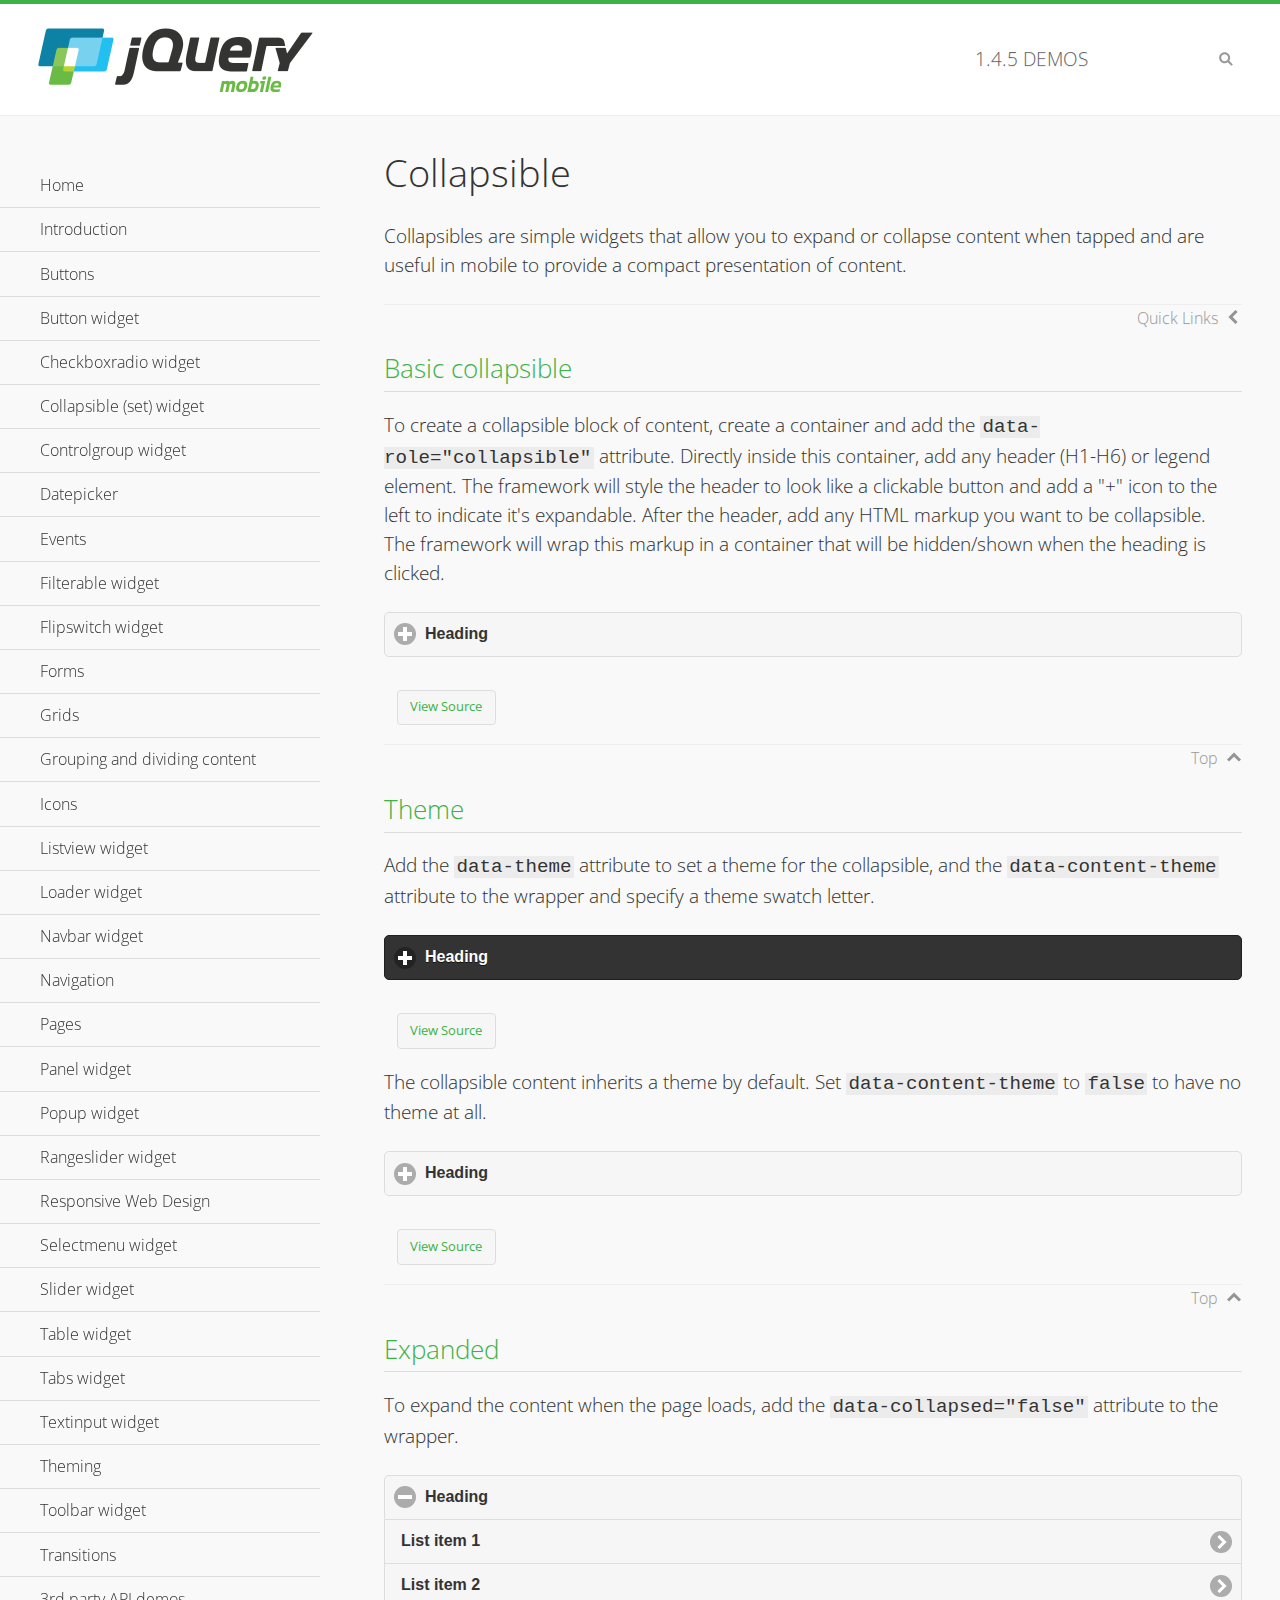
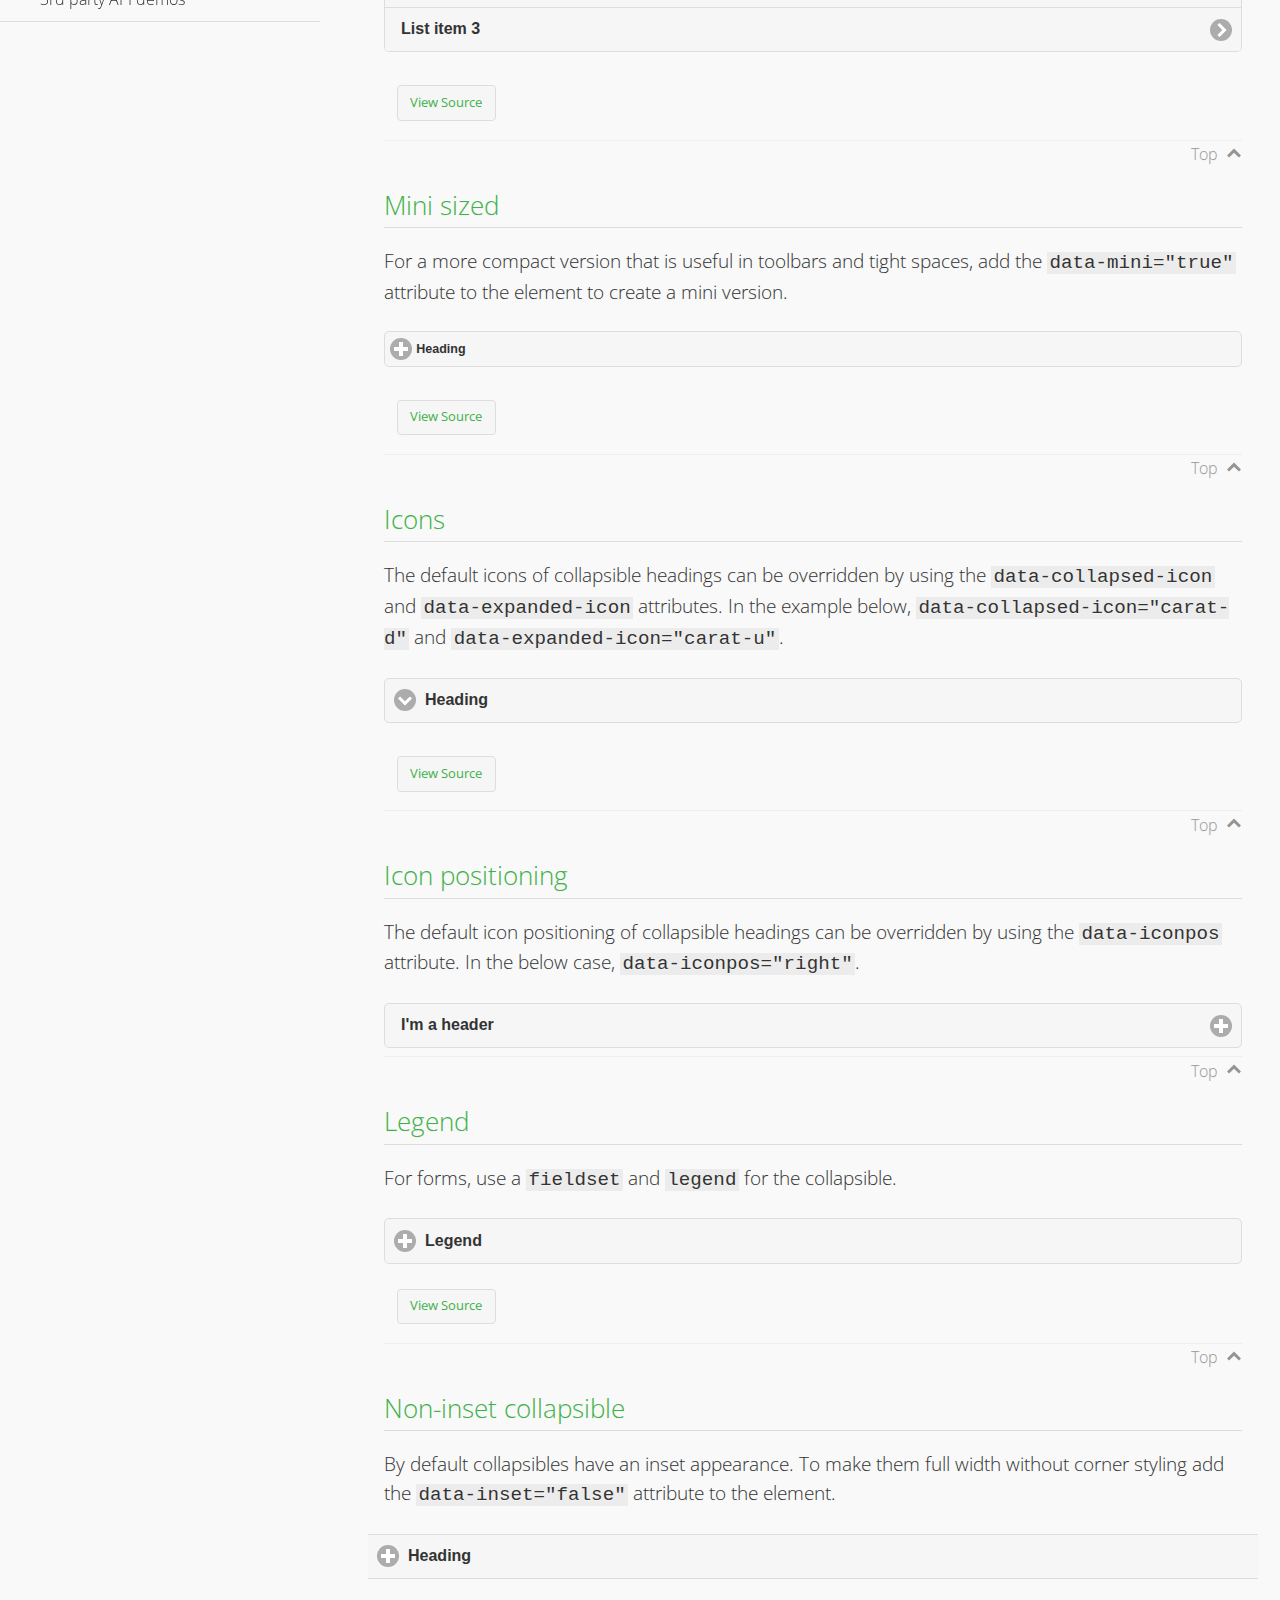
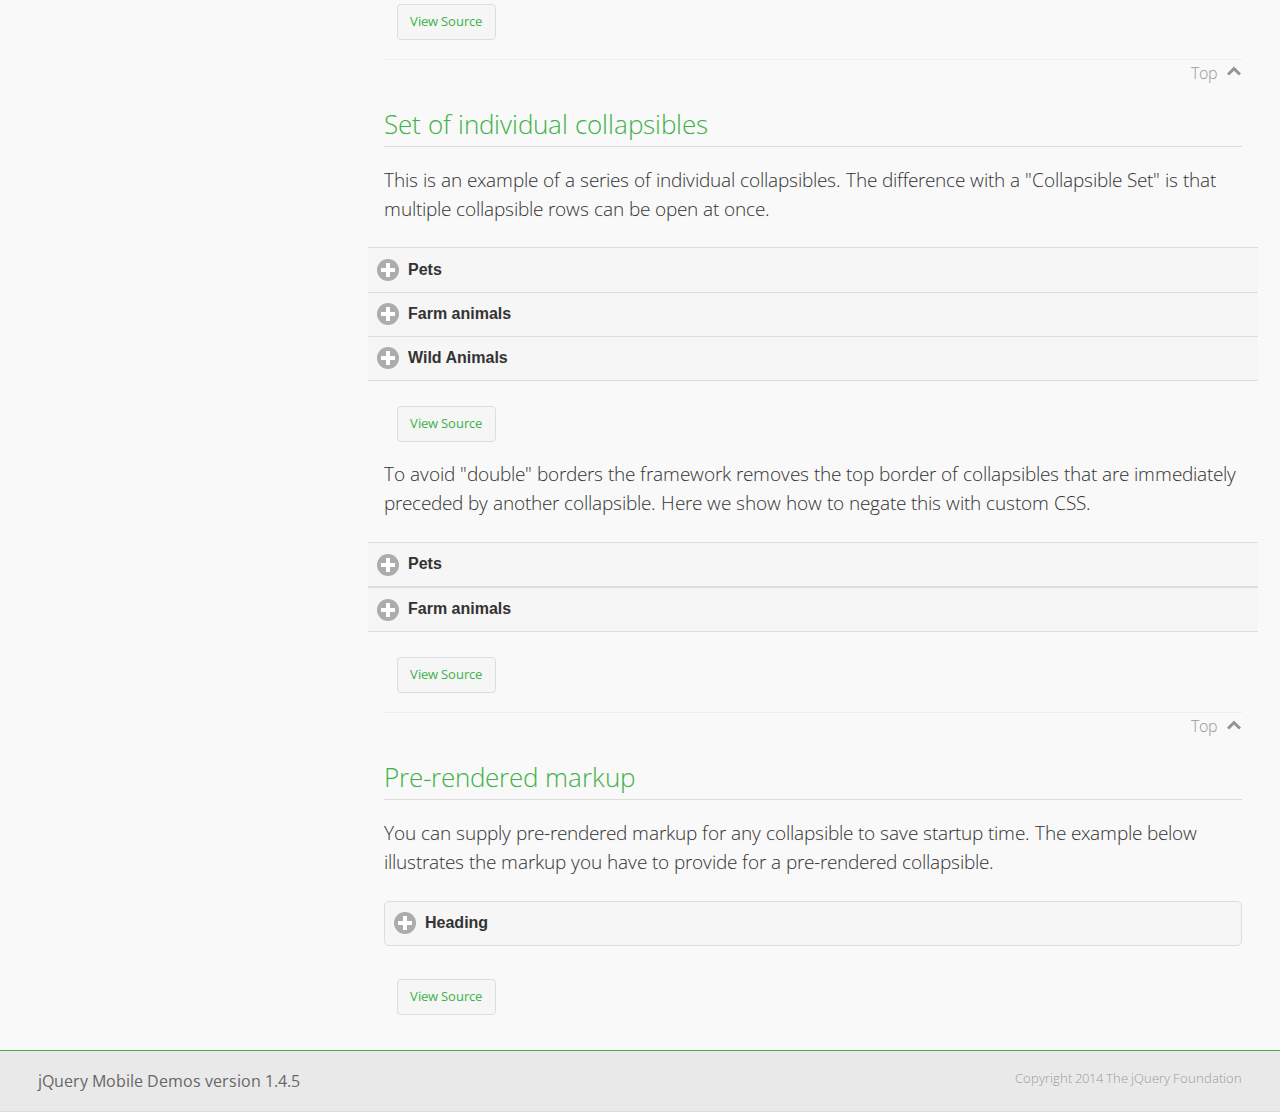
<file: plugins/jquery.mobile-1.4.5/demos/collapsible/index.html>
<!DOCTYPE html>
<html>
<head>
	<meta charset="utf-8">
	<meta name="viewport" content="width=device-width, initial-scale=1">
	<title>Collapsible - jQuery Mobile Demos</title>
    <link rel="stylesheet" href="../css/themes/default/jquery.mobile-1.4.5.min.css">
    <link rel="stylesheet" href="../_assets/css/jqm-demos.css">
    <link rel="shortcut icon" href="../favicon.ico">
    <link rel="stylesheet" href="http://fonts.googleapis.com/css?family=Open+Sans:300,400,700">
    <script src="../js/jquery.js"></script>
    <script src="../_assets/js/index.js"></script>
    <script src="../js/jquery.mobile-1.4.5.min.js"></script>
    <style id="negateDoubleBorder">
        #demo-borders .ui-collapsible-heading .ui-btn { border-top-width: 1px !important; }
    </style>
</head>
<body>
<div data-role="page" class="jqm-demos" data-quicklinks="true">

    <div data-role="header" class="jqm-header">
		<h2><a href="../" title="jQuery Mobile Demos home"><img src="../_assets/img/jquery-logo.png" alt="jQuery Mobile"></a></h2>
		<p><span class="jqm-version"></span> Demos</p>
        <a href="#" class="jqm-navmenu-link ui-btn ui-btn-icon-notext ui-corner-all ui-icon-bars ui-nodisc-icon ui-alt-icon ui-btn-left">Menu</a>
        <a href="#" class="jqm-search-link ui-btn ui-btn-icon-notext ui-corner-all ui-icon-search ui-nodisc-icon ui-alt-icon ui-btn-right">Search</a>
    </div><!-- /header -->

    <div role="main" class="ui-content jqm-content">

        <h1>Collapsible</h1>

        <p>Collapsibles are simple widgets that allow you to expand or collapse content when tapped and are useful in mobile to provide a compact presentation of content.</p>

        <h2>Basic collapsible</h2>

        <p>To create a collapsible block of content, create a container and add the <code> data-role="collapsible"</code> attribute. Directly inside this container, add any header (H1-H6) or legend element. The framework will style the header to look like a clickable button and add a "+" icon to the left to indicate it's expandable. After the header, add any HTML markup you want to be collapsible. The framework will wrap this markup in a container that will be hidden/shown when the heading is clicked.</p>

        <div data-demo-html="true">
            <div data-role="collapsible">
                <h4>Heading</h4>
                <p>I'm the collapsible content. By default I'm closed, but you can click the header to open me.</p>
            </div>
        </div><!--/demo-html -->

        <h2>Theme</h2>

        <p>Add the <code>data-theme</code> attribute to set a theme for the collapsible, and the <code>data-content-theme</code> attribute to the wrapper and specify a theme swatch letter.</p>

        <div data-demo-html="true">
            <div data-role="collapsible" data-theme="b" data-content-theme="b">
                <h4>Heading</h4>
                <p>I'm the collapsible content with a themed content block set to "b".</p>
            </div>
        </div><!--/demo-html -->

        <p>The collapsible content inherits a theme by default. Set <code>data-content-theme</code> to <code>false</code> to have no theme at all.</p>

        <div data-demo-html="true">
            <div data-role="collapsible" data-content-theme="false">
                <h4>Heading</h4>
                <p>I'm the collapsible content without a theme.</p>
            </div>
        </div><!--/demo-html -->

        <h2>Expanded</h2>

        <p>To expand the content when the page loads, add the <code>data-collapsed="false"</code> attribute to the wrapper.</p>

        <div data-demo-html="true">
            <div data-role="collapsible" data-collapsed="false">
                <h4>Heading</h4>
                <ul data-role="listview">
                    <li><a href="#">List item 1</a></li>
                    <li><a href="#">List item 2</a></li>
                    <li><a href="#">List item 3</a></li>
                </ul>
            </div>
        </div><!--/demo-html -->

        <h2>Mini sized</h2>

        <p>For a more compact version that is useful in toolbars and tight spaces, add the <code>data-mini="true"</code> attribute to the element to create a mini version. </p>

        <div data-demo-html="true">
            <div data-role="collapsible" data-mini="true">
                <h4>Heading</h4>
                <ul data-role="listview">
                    <li><a href="#">List item 1</a></li>
                    <li><a href="#">List item 2</a></li>
                    <li><a href="#">List item 3</a></li>
                </ul>
            </div>
        </div><!--/demo-html -->

            <h2>Icons</h2>

            <p>The default icons of collapsible headings can be overridden by using the <code>data-collapsed-icon</code> and <code>data-expanded-icon</code> attributes. In the example below, <code>data-collapsed-icon="carat-d"</code> and <code>data-expanded-icon="carat-u"</code>.</p>

            <div data-demo-html="true">
                <div data-role="collapsible" data-collapsed-icon="carat-d" data-expanded-icon="carat-u">
                    <h4>Heading</h4>
                    <ul data-role="listview" data-inset="false">
                        <li>Read-only list item 1</li>
                        <li>Read-only list item 2</li>
                        <li>Read-only list item 3</li>
                    </ul>
                </div>
            </div><!--/demo-html -->

            <h2>Icon positioning</h2>

            <p>The default icon positioning of collapsible headings can be overridden by using the <code>data-iconpos</code> attribute. In the below case, <code>data-iconpos="right"</code>.</p>

            <div data-role="collapsible" data-iconpos="right">
                <h3>I'm a header</h3>
                <p><code>data-iconpos="right"</code></p>
            </div>

        <h2>Legend</h2>

        <p>For forms, use a <code>fieldset</code> and <code>legend</code> for the collapsible.</p>
        <div data-demo-html="true">
            <form>
                <fieldset data-role="collapsible">
                    <legend>Legend</legend>

                    <label for="textinput-f">Text Input:</label>
                    <input type="text" name="textinput-f" id="textinput-f" placeholder="Text input" value="">

                    <div data-role="controlgroup">
                        <input type="checkbox" name="checkbox-1-a" id="checkbox-1-a">
                        <label for="checkbox-1-a">One</label>
                        <input type="checkbox" name="checkbox-2-a" id="checkbox-2-a">
                        <label for="checkbox-2-a">Two</label>
                        <input type="checkbox" name="checkbox-3-a" id="checkbox-3-a">
                        <label for="checkbox-3-a">Three</label>
                    </div>
                </fieldset>
            </form>
        </div><!--/demo-html -->

        <h2>Non-inset collapsible</h2>

        <p>By default collapsibles have an inset appearance. To make them full width without corner styling add the <code>data-inset="false"</code> attribute to the element.</p>

        <div data-demo-html="true">
            <div data-role="collapsible" data-inset="false">
                <h4>Heading</h4>
                <p>I'm the collapsible content. By default I'm closed, but you can click the header to open me.</p>
            </div>
        </div><!--/demo-html -->

        <h2>Set of individual collapsibles</h2>

        <p>This is an example of a series of individual collapsibles. The difference with a "Collapsible Set" is that multiple collapsible rows can be open at once.</p>

        <div data-demo-html="true">
            <div data-role="collapsible" data-inset="false">
                <h3>Pets</h3>
                <ul data-role="listview">
                    <li><a href="#">Canary</a></li>
                    <li><a href="#">Cat</a></li>
                    <li><a href="#">Dog</a></li>
                    <li><a href="#">Gerbil</a></li>
                    <li><a href="#">Iguana</a></li>
                    <li><a href="#">Mouse</a></li>
                </ul>
            </div><!-- /collapsible -->
            <div data-role="collapsible" data-inset="false">
                <h3>Farm animals</h3>
                <ul data-role="listview">
                    <li><a href="#">Chicken</a></li>
                    <li><a href="#">Cow</a></li>
                    <li><a href="#">Duck</a></li>
                    <li><a href="#">Horse</a></li>
                    <li><a href="#">Pig</a></li>
                    <li><a href="#">Sheep</a></li>
                </ul>
            </div><!-- /collapsible -->
            <div data-role="collapsible" data-inset="false">
                <h3>Wild Animals</h3>
                <ul data-role="listview">
                    <li><a href="#">Aardvark</a></li>
                    <li><a href="#">Alligator</a></li>
                    <li><a href="#">Ant</a></li>
                    <li><a href="#">Bear</a></li>
                    <li><a href="#">Beaver</a></li>
                    <li><a href="#">Cougar</a></li>
                    <li><a href="#">Dingo</a></li>
                </ul>
            </div><!-- /collapsible -->
        </div><!--/demo-html -->

        <p>To avoid "double" borders the framework removes the top border of collapsibles that are immediately preceded by another collapsible. Here we show how to negate this with custom CSS.</p>

        <div data-demo-html="true" data-demo-css="#negateDoubleBorder">
            <div id="demo-borders">
                <div data-role="collapsible" data-inset="false">
                    <h3>Pets</h3>
                    <ul data-role="listview">
                        <li><a href="#">Canary</a></li>
                        <li><a href="#">Cat</a></li>
                        <li><a href="#">Dog</a></li>
                        <li><a href="#">Gerbil</a></li>
                        <li><a href="#">Iguana</a></li>
                        <li><a href="#">Mouse</a></li>
                    </ul>
                </div><!-- /collapsible -->
                <div data-role="collapsible" data-inset="false">
                    <h3>Farm animals</h3>
                    <ul data-role="listview">
                        <li><a href="#">Chicken</a></li>
                        <li><a href="#">Cow</a></li>
                        <li><a href="#">Duck</a></li>
                        <li><a href="#">Horse</a></li>
                        <li><a href="#">Pig</a></li>
                        <li><a href="#">Sheep</a></li>
                    </ul>
                </div><!-- /collapsible -->
            </div>
        </div><!--/demo-html -->

			<h2>Pre-rendered markup</h2>
			<p>You can supply pre-rendered markup for any collapsible to save startup time. The example below illustrates the markup you have to provide for a pre-rendered collapsible.</p>
				<div data-demo-html="true">
					<div data-role="collapsible" data-enhanced="true" class="ui-collapsible ui-collapsible-inset ui-corner-all ui-collapsible-collapsed">
						<h4 class="ui-collapsible-heading ui-collapsible-heading-collapsed">
							<a href="#" class="ui-collapsible-heading-toggle ui-btn ui-btn-icon-left ui-icon-plus">
							Heading
							<div class="ui-collapsible-heading-status"> click to expand contents</div>
							</a>
						</h4>
						<div class="ui-collapsible-content ui-collapsible-content-collapsed" aria-hidden="true">
						<p>I'm the collapsible content. By default I'm closed, but you can click the header to open me.</p>
						</div>
					</div>
				</div>

	</div><!-- /content -->
	    <div data-role="panel" class="jqm-navmenu-panel" data-position="left" data-display="overlay" data-theme="a">
	    	<ul class="jqm-list ui-alt-icon ui-nodisc-icon">
<li data-filtertext="demos homepage" data-icon="home"><a href=".././">Home</a></li>
<li data-filtertext="introduction overview getting started"><a href="../intro/" data-ajax="false">Introduction</a></li>
<li data-filtertext="buttons button markup buttonmarkup method anchor link button element"><a href="../button-markup/" data-ajax="false">Buttons</a></li>
<li data-filtertext="form button widget input button submit reset"><a href="../button/" data-ajax="false">Button widget</a></li>
<li data-role="collapsible" data-enhanced="true" data-collapsed-icon="carat-d" data-expanded-icon="carat-u" data-iconpos="right" data-inset="false" class="ui-collapsible ui-collapsible-themed-content ui-collapsible-collapsed">
	<h3 class="ui-collapsible-heading ui-collapsible-heading-collapsed">
		<a href="#" class="ui-collapsible-heading-toggle ui-btn ui-btn-icon-right ui-btn-inherit ui-icon-carat-d">
		    Checkboxradio widget<span class="ui-collapsible-heading-status"> click to expand contents</span>
		</a>
	</h3>
	<div class="ui-collapsible-content ui-body-inherit ui-collapsible-content-collapsed" aria-hidden="true">
		<ul>
			<li data-filtertext="form checkboxradio widget checkbox input checkboxes controlgroups"><a href="../checkboxradio-checkbox/" data-ajax="false">Checkboxes</a></li>
			<li data-filtertext="form checkboxradio widget radio input radio buttons controlgroups"><a href="../checkboxradio-radio/" data-ajax="false">Radio buttons</a></li>
		</ul>
	</div>
</li>
<li data-role="collapsible" data-enhanced="true" data-collapsed-icon="carat-d" data-expanded-icon="carat-u" data-iconpos="right" data-inset="false" class="ui-collapsible ui-collapsible-themed-content ui-collapsible-collapsed">
	<h3 class="ui-collapsible-heading ui-collapsible-heading-collapsed">
		<a href="#" class="ui-collapsible-heading-toggle ui-btn ui-btn-icon-right ui-btn-inherit ui-icon-carat-d">
			Collapsible (set) widget<span class="ui-collapsible-heading-status"> click to expand contents</span>
		</a>
	</h3>
	<div class="ui-collapsible-content ui-body-inherit ui-collapsible-content-collapsed" aria-hidden="true">
		<ul>
			<li data-filtertext="collapsibles content formatting"><a href="../collapsible/" data-ajax="false">Collapsible</a></li>
			<li data-filtertext="dynamic collapsible set accordion append expand"><a href="../collapsible-dynamic/" data-ajax="false">Dynamic collapsibles</a></li>
			<li data-filtertext="accordions collapsible set widget content formatting grouped collapsibles"><a href="../collapsibleset/" data-ajax="false">Collapsible set</a></li>
		</ul>
	</div>
</li>
<li data-role="collapsible" data-enhanced="true" data-collapsed-icon="carat-d" data-expanded-icon="carat-u" data-iconpos="right" data-inset="false" class="ui-collapsible ui-collapsible-themed-content ui-collapsible-collapsed">
	<h3 class="ui-collapsible-heading ui-collapsible-heading-collapsed">
		<a href="#" class="ui-collapsible-heading-toggle ui-btn ui-btn-icon-right ui-btn-inherit ui-icon-carat-d">
			Controlgroup widget<span class="ui-collapsible-heading-status"> click to expand contents</span>
		</a>
	</h3>
	<div class="ui-collapsible-content ui-body-inherit ui-collapsible-content-collapsed" aria-hidden="true">
		<ul>
			<li data-filtertext="controlgroups selectmenu checkboxradio input grouped buttons horizontal vertical"><a href="../controlgroup/" data-ajax="false">Controlgroup</a></li>
			<li data-filtertext="dynamic controlgroup dynamically add buttons"><a href="../controlgroup-dynamic/" data-ajax="false">Dynamic controlgroups</a></li>
		</ul>
	</div>
</li>
<li data-filtertext="form datepicker widget date input"><a href="../datepicker/" data-ajax="false">Datepicker</a></li>
<li data-role="collapsible" data-enhanced="true" data-collapsed-icon="carat-d" data-expanded-icon="carat-u" data-iconpos="right" data-inset="false" class="ui-collapsible ui-collapsible-themed-content ui-collapsible-collapsed">
	<h3 class="ui-collapsible-heading ui-collapsible-heading-collapsed">
		<a href="#" class="ui-collapsible-heading-toggle ui-btn ui-btn-icon-right ui-btn-inherit ui-icon-carat-d">
			Events<span class="ui-collapsible-heading-status"> click to expand contents</span>
		</a>
	</h3>
	<div class="ui-collapsible-content ui-body-inherit ui-collapsible-content-collapsed" aria-hidden="true">
		<ul>
			<li data-filtertext="swipe to delete list items listviews swipe events"><a href="../swipe-list/" data-ajax="false">Swipe list items</a></li>
			<li data-filtertext="swipe to navigate swipe page navigation swipe events"><a href="../swipe-page/" data-ajax="false">Swipe page navigation</a></li>
		</ul>
	</div>
</li>
<li data-filtertext="filterable filter elements sorting searching listview table"><a href="../filterable/" data-ajax="false">Filterable widget</a></li>
<li data-filtertext="form flipswitch widget flip toggle switch binary select checkbox input"><a href="../flipswitch/" data-ajax="false">Flipswitch widget</a></li>
<li data-role="collapsible" data-enhanced="true" data-collapsed-icon="carat-d" data-expanded-icon="carat-u" data-iconpos="right" data-inset="false" class="ui-collapsible ui-collapsible-themed-content ui-collapsible-collapsed">
	<h3 class="ui-collapsible-heading ui-collapsible-heading-collapsed">
		<a href="#" class="ui-collapsible-heading-toggle ui-btn ui-btn-icon-right ui-btn-inherit ui-icon-carat-d">
			Forms<span class="ui-collapsible-heading-status"> click to expand contents</span>
		</a>
	</h3>
	<div class="ui-collapsible-content ui-body-inherit ui-collapsible-content-collapsed" aria-hidden="true">
		<ul>
			<li data-filtertext="forms text checkbox radio range button submit reset inputs selects textarea slider flipswitch label form elements"><a href="../forms/" data-ajax="false">Forms</a></li>
			<li data-filtertext="form hide labels hidden accessible ui-hidden-accessible forms"><a href="../forms-label-hidden-accessible/" data-ajax="false">Hide labels</a></li>
			<li data-filtertext="form field containers fieldcontain ui-field-contain forms"><a href="../forms-field-contain/" data-ajax="false">Field containers</a></li>
			<li data-filtertext="forms disabled form elements"><a href="../forms-disabled/" data-ajax="false">Forms disabled</a></li>
			<li data-filtertext="forms gallery examples overview forms text checkbox radio range button submit reset inputs selects textarea slider flipswitch label form elements"><a href="../forms-gallery/" data-ajax="false">Forms gallery</a></li>
		</ul>
	</div>
</li>
<li data-role="collapsible" data-enhanced="true" data-collapsed-icon="carat-d" data-expanded-icon="carat-u" data-iconpos="right" data-inset="false" class="ui-collapsible ui-collapsible-themed-content ui-collapsible-collapsed">
	<h3 class="ui-collapsible-heading ui-collapsible-heading-collapsed">
		<a href="#" class="ui-collapsible-heading-toggle ui-btn ui-btn-icon-right ui-btn-inherit ui-icon-carat-d">
			Grids<span class="ui-collapsible-heading-status"> click to expand contents</span>
		</a>
	</h3>
	<div class="ui-collapsible-content ui-body-inherit ui-collapsible-content-collapsed" aria-hidden="true">
		<ul>
			<li data-filtertext="grids columns blocks content formatting rwd responsive css framework"><a href="../grids/" data-ajax="false">Grids</a></li>
			<li data-filtertext="buttons in grids css framework"><a href="../grids-buttons/" data-ajax="false">Buttons in grids</a></li>
			<li data-filtertext="custom responsive grids rwd css framework"><a href="../grids-custom-responsive/" data-ajax="false">Custom responsive grids</a></li>
		</ul>
	</div>
</li>
<li data-filtertext="blocks content formatting sections heading"><a href="../body-bar-classes/" data-ajax="false">Grouping and dividing content</a></li>
<li data-role="collapsible" data-enhanced="true" data-collapsed-icon="carat-d" data-expanded-icon="carat-u" data-iconpos="right" data-inset="false" class="ui-collapsible ui-collapsible-themed-content ui-collapsible-collapsed">
	<h3 class="ui-collapsible-heading ui-collapsible-heading-collapsed">
		<a href="#" class="ui-collapsible-heading-toggle ui-btn ui-btn-icon-right ui-btn-inherit ui-icon-carat-d">
			Icons<span class="ui-collapsible-heading-status"> click to expand contents</span>
		</a>
	</h3>
	<div class="ui-collapsible-content ui-body-inherit ui-collapsible-content-collapsed" aria-hidden="true">
		<ul>
			<li data-filtertext="button icons svg disc alt custom icon position"><a href="../icons/" data-ajax="false">Icons</a></li>
			<li data-filtertext=""><a href="../icons-grunticon/" data-ajax="false">Grunticon loader</a></li>
		</ul>
	</div>
</li>
<li data-role="collapsible" data-enhanced="true" data-collapsed-icon="carat-d" data-expanded-icon="carat-u" data-iconpos="right" data-inset="false" class="ui-collapsible ui-collapsible-themed-content ui-collapsible-collapsed">
	<h3 class="ui-collapsible-heading ui-collapsible-heading-collapsed">
		<a href="#" class="ui-collapsible-heading-toggle ui-btn ui-btn-icon-right ui-btn-inherit ui-icon-carat-d">
			Listview widget<span class="ui-collapsible-heading-status"> click to expand contents</span>
		</a>
	</h3>
	<div class="ui-collapsible-content ui-body-inherit ui-collapsible-content-collapsed" aria-hidden="true">
		<ul>
			<li data-filtertext="listview widget thumbnails icons nested split button collapsible ul ol"><a href="../listview/" data-ajax="false">Listview</a></li>
			<li data-filtertext="autocomplete filterable reveal listview filtertextbeforefilter placeholder"><a href="../listview-autocomplete/" data-ajax="false">Listview autocomplete</a></li>
			<li data-filtertext="autocomplete filterable reveal listview remote data filtertextbeforefilter placeholder"><a href="../listview-autocomplete-remote/" data-ajax="false">Listview autocomplete remote data</a></li>
			<li data-filtertext="autodividers anchor jump scroll linkbars listview lists ul ol"><a href="../listview-autodividers-linkbar/" data-ajax="false">Listview autodividers linkbar</a></li>
			<li data-filtertext="listview autodividers selector autodividersselector lists ul ol"><a href="../listview-autodividers-selector/" data-ajax="false">Listview autodividers selector</a></li>
			<li data-filtertext="listview nested list items"><a href="../listview-nested-lists/" data-ajax="false">Nested Listviews</a></li>
			<li data-filtertext="listview collapsible list items flat"><a href="../listview-collapsible-item-flat/" data-ajax="false">Listview collapsible list items (flat)</a></li>
			<li data-filtertext="listview collapsible list indented"><a href="../listview-collapsible-item-indented/" data-ajax="false">Listview collapsible list items (indented)</a></li>
			<li data-filtertext="grid listview responsive grids responsive listviews lists ul"><a href="../listview-grid/" data-ajax="false">Listview responsive grid</a></li>
		</ul>
	</div>
</li>
<li data-filtertext="loader widget page loading navigation overlay spinner"><a href="../loader/" data-ajax="false">Loader widget</a></li>
<li data-filtertext="navbar widget navmenu toolbars header footer"><a href="../navbar/" data-ajax="false">Navbar widget</a></li>
<li data-role="collapsible" data-enhanced="true" data-collapsed-icon="carat-d" data-expanded-icon="carat-u" data-iconpos="right" data-inset="false" class="ui-collapsible ui-collapsible-themed-content ui-collapsible-collapsed">
	<h3 class="ui-collapsible-heading ui-collapsible-heading-collapsed">
		<a href="#" class="ui-collapsible-heading-toggle ui-btn ui-btn-icon-right ui-btn-inherit ui-icon-carat-d">
			Navigation<span class="ui-collapsible-heading-status"> click to expand contents</span>
		</a>
	</h3>
	<div class="ui-collapsible-content ui-body-inherit ui-collapsible-content-collapsed" aria-hidden="true">
		<ul>
			<li data-filtertext="ajax navigation navigate widget history event method"><a href="../navigation/" data-ajax="false">Navigation</a></li>
			<li data-filtertext="linking pages page links navigation ajax prefetch cache"><a href="../navigation-linking-pages/" data-ajax="false">Linking pages</a></li>
			<!-- <li data-filtertext="php redirect server redirection server-side navigation"><a href="../navigation-php-redirect/" data-ajax="false">PHP redirect demo</a></li>-->
			<li data-filtertext="navigation redirection hash query"><a href="../navigation-hash-processing/" data-ajax="false">Hash processing demo</a></li>
			<li data-filtertext="navigation redirection hash query"><a href="../page-events/" data-ajax="false">Page Navigation Events</a></li>
		</ul>
	</div>
</li>
<li data-role="collapsible" data-enhanced="true" data-collapsed-icon="carat-d" data-expanded-icon="carat-u" data-iconpos="right" data-inset="false" class="ui-collapsible ui-collapsible-themed-content ui-collapsible-collapsed">
	<h3 class="ui-collapsible-heading ui-collapsible-heading-collapsed">
		<a href="#" class="ui-collapsible-heading-toggle ui-btn ui-btn-icon-right ui-btn-inherit ui-icon-carat-d">
			Pages<span class="ui-collapsible-heading-status"> click to expand contents</span>
		</a>
	</h3>
	<div class="ui-collapsible-content ui-body-inherit ui-collapsible-content-collapsed" aria-hidden="true">
		<ul>
			<li data-filtertext="pages page widget ajax navigation"><a href="../pages/" data-ajax="false">Pages</a></li>
			<li data-filtertext="single page"><a href="../pages-single-page/" data-ajax="false">Single page</a></li>
			<li data-filtertext="multipage multi-page page"><a href="../pages-multi-page/" data-ajax="false">Multi-page template</a></li>
			<li data-filtertext="dialog page widget modal popup"><a href="../pages-dialog/" data-ajax="false">Dialog page</a></li>
		</ul>
	</div>
</li>
<li data-role="collapsible" data-enhanced="true" data-collapsed-icon="carat-d" data-expanded-icon="carat-u" data-iconpos="right" data-inset="false" class="ui-collapsible ui-collapsible-themed-content ui-collapsible-collapsed">
	<h3 class="ui-collapsible-heading ui-collapsible-heading-collapsed">
		<a href="#" class="ui-collapsible-heading-toggle ui-btn ui-btn-icon-right ui-btn-inherit ui-icon-carat-d">
			Panel widget<span class="ui-collapsible-heading-status"> click to expand contents</span>
		</a>
	</h3>
	<div class="ui-collapsible-content ui-body-inherit ui-collapsible-content-collapsed" aria-hidden="true">
		<ul>
			<li data-filtertext="panel widget sliding panels reveal push overlay responsive"><a href="../panel/" data-ajax="false">Panel</a></li>
			<li data-filtertext=""><a href="../panel-external/" data-ajax="false">External panels</a></li>
			<li data-filtertext="panel "><a href="../panel-fixed/" data-ajax="false">Fixed panels</a></li>
			<li data-filtertext="panel slide panels sliding panels shadow rwd responsive breakpoint"><a href="../panel-responsive/" data-ajax="false">Panels responsive</a></li>
			<li data-filtertext="panel custom style custom panel width reveal shadow listview panel styling page background wrapper"><a href="../panel-styling/" data-ajax="false">Custom panel style</a></li>
			<li data-filtertext="panel open on swipe"><a href="../panel-swipe-open/" data-ajax="false">Panel open on swipe</a></li>
			<li data-filtertext="panels outside page internal external toolbars"><a href="../panel-external-internal/" data-ajax="false">Panel external and internal</a></li>
		</ul>
	</div>
</li>
<li data-role="collapsible" data-enhanced="true" data-collapsed-icon="carat-d" data-expanded-icon="carat-u" data-iconpos="right" data-inset="false" class="ui-collapsible ui-collapsible-themed-content ui-collapsible-collapsed">
	<h3 class="ui-collapsible-heading ui-collapsible-heading-collapsed">
		<a href="#" class="ui-collapsible-heading-toggle ui-btn ui-btn-icon-right ui-btn-inherit ui-icon-carat-d">
			Popup widget<span class="ui-collapsible-heading-status"> click to expand contents</span>
		</a>
	</h3>
	<div class="ui-collapsible-content ui-body-inherit ui-collapsible-content-collapsed" aria-hidden="true">
		<ul>
			<li data-filtertext="popup widget popups dialog modal transition tooltip lightbox form overlay screen flip pop fade transition"><a href="../popup/" data-ajax="false">Popup</a></li>
			<li data-filtertext="popup alignment position"><a href="../popup-alignment/" data-ajax="false">Popup alignment</a></li>
			<li data-filtertext="popup arrow size popups popover"><a href="../popup-arrow-size/" data-ajax="false">Popup arrow size</a></li>
			<li data-filtertext="dynamic popups popup images lightbox"><a href="../popup-dynamic/" data-ajax="false">Dynamic popups</a></li>
			<li data-filtertext="popups with iframes scaling"><a href="../popup-iframe/" data-ajax="false">Popups with iframes</a></li>
			<li data-filtertext="popup image scaling"><a href="../popup-image-scaling/" data-ajax="false">Popup image scaling</a></li>
			<li data-filtertext="external popup outside multi-page"><a href="../popup-outside-multipage/" data-ajax="false">Popup outside multi-page</a></li>
		</ul>
	</div>
</li>
<li data-filtertext="form rangeslider widget dual sliders dual handle sliders range input"><a href="../rangeslider/" data-ajax="false">Rangeslider widget</a></li>
<li data-filtertext="responsive web design rwd adaptive progressive enhancement PE accessible mobile breakpoints media query media queries"><a href="../rwd/" data-ajax="false">Responsive Web Design</a></li>
<li data-role="collapsible" data-enhanced="true" data-collapsed-icon="carat-d" data-expanded-icon="carat-u" data-iconpos="right" data-inset="false" class="ui-collapsible ui-collapsible-themed-content ui-collapsible-collapsed">
	<h3 class="ui-collapsible-heading ui-collapsible-heading-collapsed">
		<a href="#" class="ui-collapsible-heading-toggle ui-btn ui-btn-icon-right ui-btn-inherit ui-icon-carat-d">
			Selectmenu widget<span class="ui-collapsible-heading-status"> click to expand contents</span>
		</a>
	</h3>
	<div class="ui-collapsible-content ui-body-inherit ui-collapsible-content-collapsed" aria-hidden="true">
		<ul>
			<li data-filtertext="form selectmenu widget select input custom select menu selects"><a href="../selectmenu/" data-ajax="false">Selectmenu</a></li>
			<li data-filtertext="form custom select menu selectmenu widget custom menu option optgroup multiple selects"><a href="../selectmenu-custom/" data-ajax="false">Custom select menu</a></li>
			<li data-filtertext="filterable select filter popup dialog"><a href="../selectmenu-custom-filter/" data-ajax="false">Custom select menu with filter</a></li>
		</ul>
	</div>
</li>
<li data-role="collapsible" data-enhanced="true" data-collapsed-icon="carat-d" data-expanded-icon="carat-u" data-iconpos="right" data-inset="false" class="ui-collapsible ui-collapsible-themed-content ui-collapsible-collapsed">
	<h3 class="ui-collapsible-heading ui-collapsible-heading-collapsed">
		<a href="#" class="ui-collapsible-heading-toggle ui-btn ui-btn-icon-right ui-btn-inherit ui-icon-carat-d">
			Slider widget<span class="ui-collapsible-heading-status"> click to expand contents</span>
		</a>
	</h3>
	<div class="ui-collapsible-content ui-body-inherit ui-collapsible-content-collapsed" aria-hidden="true">
		<ul>
			<li data-filtertext="form slider widget range input single sliders"><a href="../slider/" data-ajax="false">Slider</a></li>
			<li data-filtertext="form slider widget flipswitch slider binary select flip toggle switch"><a href="../slider-flipswitch/" data-ajax="false">Slider flip toggle switch</a></li>
			<li data-filtertext="form slider tooltip handle value input range sliders"><a href="../slider-tooltip/" data-ajax="false">Slider tooltip</a></li>
		</ul>
	</div>
</li>
<li data-role="collapsible" data-enhanced="true" data-collapsed-icon="carat-d" data-expanded-icon="carat-u" data-iconpos="right" data-inset="false" class="ui-collapsible ui-collapsible-themed-content ui-collapsible-collapsed">
	<h3 class="ui-collapsible-heading ui-collapsible-heading-collapsed">
		<a href="#" class="ui-collapsible-heading-toggle ui-btn ui-btn-icon-right ui-btn-inherit ui-icon-carat-d">
			Table widget<span class="ui-collapsible-heading-status"> click to expand contents</span>
		</a>
	</h3>
	<div class="ui-collapsible-content ui-body-inherit ui-collapsible-content-collapsed" aria-hidden="true">
		<ul>
			<li data-filtertext="table widget reflow column toggle th td responsive tables rwd hide show tabular"><a href="../table-column-toggle/" data-ajax="false">Table Column Toggle</a></li>
			<li data-filtertext="table column toggle phone comparison demo"><a href="../table-column-toggle-example/" data-ajax="false">Table Column Toggle demo</a></li>
			<li data-filtertext="responsive tables table column toggle heading groups rwd breakpoint"><a href="../table-column-toggle-heading-groups/" data-ajax="false">Table Column Toggle heading groups</a></li>
			<li data-filtertext="responsive tables table column toggle hide rwd breakpoint customization options"><a href="../table-column-toggle-options/" data-ajax="false">Table Column Toggle options</a></li>
			<li data-filtertext="table reflow th td responsive rwd columns tabular"><a href="../table-reflow/" data-ajax="false">Table Reflow</a></li>
			<li data-filtertext="responsive tables table reflow heading groups rwd breakpoint"><a href="../table-reflow-heading-groups/" data-ajax="false">Table Reflow heading groups</a></li>
			<li data-filtertext="responsive tables table reflow stripes strokes table style"><a href="../table-reflow-stripes-strokes/" data-ajax="false">Table Reflow stripes and strokes</a></li>
			<li data-filtertext="responsive tables table reflow stack custom styles"><a href="../table-reflow-styling/" data-ajax="false">Table Reflow custom styles</a></li>
		</ul>
	</div>
</li>
<li data-filtertext="ui tabs widget"><a href="../tabs/" data-ajax="false">Tabs widget</a></li>
<li data-filtertext="form textinput widget text input textarea number date time tel email file color password"><a href="../textinput/" data-ajax="false">Textinput widget</a></li>
<li data-role="collapsible" data-enhanced="true" data-collapsed-icon="carat-d" data-expanded-icon="carat-u" data-iconpos="right" data-inset="false" class="ui-collapsible ui-collapsible-themed-content ui-collapsible-collapsed">
	<h3 class="ui-collapsible-heading ui-collapsible-heading-collapsed">
		<a href="#" class="ui-collapsible-heading-toggle ui-btn ui-btn-icon-right ui-btn-inherit ui-icon-carat-d">
			Theming<span class="ui-collapsible-heading-status"> click to expand contents</span>
		</a>
	</h3>
	<div class="ui-collapsible-content ui-body-inherit ui-collapsible-content-collapsed" aria-hidden="true">
		<ul>
			<li data-filtertext="default theme swatches theming style css"><a href="../theme-default/" data-ajax="false">Default theme</a></li>
			<li data-filtertext="classic theme old theme swatches theming style css"><a href="../theme-classic/" data-ajax="false">Classic theme</a></li>
		</ul>
	</div>
</li>
<li data-role="collapsible" data-enhanced="true" data-collapsed-icon="carat-d" data-expanded-icon="carat-u" data-iconpos="right" data-inset="false" class="ui-collapsible ui-collapsible-themed-content ui-collapsible-collapsed">
	<h3 class="ui-collapsible-heading ui-collapsible-heading-collapsed">
		<a href="#" class="ui-collapsible-heading-toggle ui-btn ui-btn-icon-right ui-btn-inherit ui-icon-carat-d">
			Toolbar widget<span class="ui-collapsible-heading-status"> click to expand contents</span>
		</a>
	</h3>
	<div class="ui-collapsible-content ui-body-inherit ui-collapsible-content-collapsed" aria-hidden="true">
		<ul>
			<li data-filtertext="toolbar widget header footer toolbars fixed fullscreen external sections"><a href="../toolbar/" data-ajax="false">Toolbar</a></li>
			<li data-filtertext="dynamic toolbars dynamically add toolbar header footer"><a href="../toolbar-dynamic/" data-ajax="false">Dynamic toolbars</a></li>
			<li data-filtertext="external toolbars header footer"><a href="../toolbar-external/" data-ajax="false">External toolbars</a></li>
			<li data-filtertext="fixed toolbars header footer"><a href="../toolbar-fixed/" data-ajax="false">Fixed toolbars</a></li>
			<li data-filtertext="fixed fullscreen toolbars header footer"><a href="../toolbar-fixed-fullscreen/" data-ajax="false">Fullscreen toolbars</a></li>
			<li data-filtertext="external fixed toolbars header footer"><a href="../toolbar-fixed-external/" data-ajax="false">Fixed external toolbars</a></li>
			<li data-filtertext="external persistent toolbars header footer navbar navmenu"><a href="../toolbar-fixed-persistent/" data-ajax="false">Persistent toolbars</a></li>
			<li data-filtertext="external ajax optimized toolbars persistent toolbars header footer navbar"><a href="../toolbar-fixed-persistent-optimized/" data-ajax="false">Ajax optimized toolbars</a></li>
			<li data-filtertext="form in toolbars header footer"><a href="../toolbar-fixed-forms/" data-ajax="false">Form in toolbar</a></li>
		</ul>
	</div>
</li>
<li data-filtertext="page transitions animated pages popup navigation flip slide fade pop"><a href="../transitions/" data-ajax="false">Transitions</a></li>
<li data-role="collapsible" data-enhanced="true" data-collapsed-icon="carat-d" data-expanded-icon="carat-u" data-iconpos="right" data-inset="false" class="ui-collapsible ui-collapsible-themed-content ui-collapsible-collapsed">
	<h3 class="ui-collapsible-heading ui-collapsible-heading-collapsed">
		<a href="#" class="ui-collapsible-heading-toggle ui-btn ui-btn-icon-right ui-btn-inherit ui-icon-carat-d">
			3rd party API demos<span class="ui-collapsible-heading-status"> click to expand contents</span>
		</a>
	</h3>
	<div class="ui-collapsible-content ui-body-inherit ui-collapsible-content-collapsed" aria-hidden="true">
		<ul>
			<li data-filtertext="backbone requirejs navigation router"><a href="../backbone-requirejs/" data-ajax="false">Backbone RequireJS</a></li>
			<li data-filtertext="google maps geolocation demo"><a href="../map-geolocation/" data-ajax="false">Google Maps geolocation</a></li>
			<li data-filtertext="google maps hybrid"><a href="../map-list-toggle/" data-ajax="false">Google Maps list toggle</a></li>
		</ul>
	</div>
</li>



		     </ul>
		</div><!-- /panel -->


	<div data-role="footer" data-position="fixed" data-tap-toggle="false" class="jqm-footer">
		<p>jQuery Mobile Demos version <span class="jqm-version"></span></p>
		<p>Copyright 2014 The jQuery Foundation</p>
	</div><!-- /footer -->
	<!-- TODO: This should become an external panel so we can add input to markup (unique ID) -->
    <div data-role="panel" class="jqm-search-panel" data-position="right" data-display="overlay" data-theme="a">
		<div class="jqm-search">
			<ul class="jqm-list" data-filter-placeholder="Search demos..." data-filter-reveal="true">
<li data-filtertext="demos homepage" data-icon="home"><a href=".././">Home</a></li>
<li data-filtertext="introduction overview getting started"><a href="../intro/" data-ajax="false">Introduction</a></li>
<li data-filtertext="buttons button markup buttonmarkup method anchor link button element"><a href="../button-markup/" data-ajax="false">Buttons</a></li>
<li data-filtertext="form button widget input button submit reset"><a href="../button/" data-ajax="false">Button widget</a></li>
<li data-role="collapsible" data-enhanced="true" data-collapsed-icon="carat-d" data-expanded-icon="carat-u" data-iconpos="right" data-inset="false" class="ui-collapsible ui-collapsible-themed-content ui-collapsible-collapsed">
	<h3 class="ui-collapsible-heading ui-collapsible-heading-collapsed">
		<a href="#" class="ui-collapsible-heading-toggle ui-btn ui-btn-icon-right ui-btn-inherit ui-icon-carat-d">
		    Checkboxradio widget<span class="ui-collapsible-heading-status"> click to expand contents</span>
		</a>
	</h3>
	<div class="ui-collapsible-content ui-body-inherit ui-collapsible-content-collapsed" aria-hidden="true">
		<ul>
			<li data-filtertext="form checkboxradio widget checkbox input checkboxes controlgroups"><a href="../checkboxradio-checkbox/" data-ajax="false">Checkboxes</a></li>
			<li data-filtertext="form checkboxradio widget radio input radio buttons controlgroups"><a href="../checkboxradio-radio/" data-ajax="false">Radio buttons</a></li>
		</ul>
	</div>
</li>
<li data-role="collapsible" data-enhanced="true" data-collapsed-icon="carat-d" data-expanded-icon="carat-u" data-iconpos="right" data-inset="false" class="ui-collapsible ui-collapsible-themed-content ui-collapsible-collapsed">
	<h3 class="ui-collapsible-heading ui-collapsible-heading-collapsed">
		<a href="#" class="ui-collapsible-heading-toggle ui-btn ui-btn-icon-right ui-btn-inherit ui-icon-carat-d">
			Collapsible (set) widget<span class="ui-collapsible-heading-status"> click to expand contents</span>
		</a>
	</h3>
	<div class="ui-collapsible-content ui-body-inherit ui-collapsible-content-collapsed" aria-hidden="true">
		<ul>
			<li data-filtertext="collapsibles content formatting"><a href="../collapsible/" data-ajax="false">Collapsible</a></li>
			<li data-filtertext="dynamic collapsible set accordion append expand"><a href="../collapsible-dynamic/" data-ajax="false">Dynamic collapsibles</a></li>
			<li data-filtertext="accordions collapsible set widget content formatting grouped collapsibles"><a href="../collapsibleset/" data-ajax="false">Collapsible set</a></li>
		</ul>
	</div>
</li>
<li data-role="collapsible" data-enhanced="true" data-collapsed-icon="carat-d" data-expanded-icon="carat-u" data-iconpos="right" data-inset="false" class="ui-collapsible ui-collapsible-themed-content ui-collapsible-collapsed">
	<h3 class="ui-collapsible-heading ui-collapsible-heading-collapsed">
		<a href="#" class="ui-collapsible-heading-toggle ui-btn ui-btn-icon-right ui-btn-inherit ui-icon-carat-d">
			Controlgroup widget<span class="ui-collapsible-heading-status"> click to expand contents</span>
		</a>
	</h3>
	<div class="ui-collapsible-content ui-body-inherit ui-collapsible-content-collapsed" aria-hidden="true">
		<ul>
			<li data-filtertext="controlgroups selectmenu checkboxradio input grouped buttons horizontal vertical"><a href="../controlgroup/" data-ajax="false">Controlgroup</a></li>
			<li data-filtertext="dynamic controlgroup dynamically add buttons"><a href="../controlgroup-dynamic/" data-ajax="false">Dynamic controlgroups</a></li>
		</ul>
	</div>
</li>
<li data-filtertext="form datepicker widget date input"><a href="../datepicker/" data-ajax="false">Datepicker</a></li>
<li data-role="collapsible" data-enhanced="true" data-collapsed-icon="carat-d" data-expanded-icon="carat-u" data-iconpos="right" data-inset="false" class="ui-collapsible ui-collapsible-themed-content ui-collapsible-collapsed">
	<h3 class="ui-collapsible-heading ui-collapsible-heading-collapsed">
		<a href="#" class="ui-collapsible-heading-toggle ui-btn ui-btn-icon-right ui-btn-inherit ui-icon-carat-d">
			Events<span class="ui-collapsible-heading-status"> click to expand contents</span>
		</a>
	</h3>
	<div class="ui-collapsible-content ui-body-inherit ui-collapsible-content-collapsed" aria-hidden="true">
		<ul>
			<li data-filtertext="swipe to delete list items listviews swipe events"><a href="../swipe-list/" data-ajax="false">Swipe list items</a></li>
			<li data-filtertext="swipe to navigate swipe page navigation swipe events"><a href="../swipe-page/" data-ajax="false">Swipe page navigation</a></li>
		</ul>
	</div>
</li>
<li data-filtertext="filterable filter elements sorting searching listview table"><a href="../filterable/" data-ajax="false">Filterable widget</a></li>
<li data-filtertext="form flipswitch widget flip toggle switch binary select checkbox input"><a href="../flipswitch/" data-ajax="false">Flipswitch widget</a></li>
<li data-role="collapsible" data-enhanced="true" data-collapsed-icon="carat-d" data-expanded-icon="carat-u" data-iconpos="right" data-inset="false" class="ui-collapsible ui-collapsible-themed-content ui-collapsible-collapsed">
	<h3 class="ui-collapsible-heading ui-collapsible-heading-collapsed">
		<a href="#" class="ui-collapsible-heading-toggle ui-btn ui-btn-icon-right ui-btn-inherit ui-icon-carat-d">
			Forms<span class="ui-collapsible-heading-status"> click to expand contents</span>
		</a>
	</h3>
	<div class="ui-collapsible-content ui-body-inherit ui-collapsible-content-collapsed" aria-hidden="true">
		<ul>
			<li data-filtertext="forms text checkbox radio range button submit reset inputs selects textarea slider flipswitch label form elements"><a href="../forms/" data-ajax="false">Forms</a></li>
			<li data-filtertext="form hide labels hidden accessible ui-hidden-accessible forms"><a href="../forms-label-hidden-accessible/" data-ajax="false">Hide labels</a></li>
			<li data-filtertext="form field containers fieldcontain ui-field-contain forms"><a href="../forms-field-contain/" data-ajax="false">Field containers</a></li>
			<li data-filtertext="forms disabled form elements"><a href="../forms-disabled/" data-ajax="false">Forms disabled</a></li>
			<li data-filtertext="forms gallery examples overview forms text checkbox radio range button submit reset inputs selects textarea slider flipswitch label form elements"><a href="../forms-gallery/" data-ajax="false">Forms gallery</a></li>
		</ul>
	</div>
</li>
<li data-role="collapsible" data-enhanced="true" data-collapsed-icon="carat-d" data-expanded-icon="carat-u" data-iconpos="right" data-inset="false" class="ui-collapsible ui-collapsible-themed-content ui-collapsible-collapsed">
	<h3 class="ui-collapsible-heading ui-collapsible-heading-collapsed">
		<a href="#" class="ui-collapsible-heading-toggle ui-btn ui-btn-icon-right ui-btn-inherit ui-icon-carat-d">
			Grids<span class="ui-collapsible-heading-status"> click to expand contents</span>
		</a>
	</h3>
	<div class="ui-collapsible-content ui-body-inherit ui-collapsible-content-collapsed" aria-hidden="true">
		<ul>
			<li data-filtertext="grids columns blocks content formatting rwd responsive css framework"><a href="../grids/" data-ajax="false">Grids</a></li>
			<li data-filtertext="buttons in grids css framework"><a href="../grids-buttons/" data-ajax="false">Buttons in grids</a></li>
			<li data-filtertext="custom responsive grids rwd css framework"><a href="../grids-custom-responsive/" data-ajax="false">Custom responsive grids</a></li>
		</ul>
	</div>
</li>
<li data-filtertext="blocks content formatting sections heading"><a href="../body-bar-classes/" data-ajax="false">Grouping and dividing content</a></li>
<li data-role="collapsible" data-enhanced="true" data-collapsed-icon="carat-d" data-expanded-icon="carat-u" data-iconpos="right" data-inset="false" class="ui-collapsible ui-collapsible-themed-content ui-collapsible-collapsed">
	<h3 class="ui-collapsible-heading ui-collapsible-heading-collapsed">
		<a href="#" class="ui-collapsible-heading-toggle ui-btn ui-btn-icon-right ui-btn-inherit ui-icon-carat-d">
			Icons<span class="ui-collapsible-heading-status"> click to expand contents</span>
		</a>
	</h3>
	<div class="ui-collapsible-content ui-body-inherit ui-collapsible-content-collapsed" aria-hidden="true">
		<ul>
			<li data-filtertext="button icons svg disc alt custom icon position"><a href="../icons/" data-ajax="false">Icons</a></li>
			<li data-filtertext=""><a href="../icons-grunticon/" data-ajax="false">Grunticon loader</a></li>
		</ul>
	</div>
</li>
<li data-role="collapsible" data-enhanced="true" data-collapsed-icon="carat-d" data-expanded-icon="carat-u" data-iconpos="right" data-inset="false" class="ui-collapsible ui-collapsible-themed-content ui-collapsible-collapsed">
	<h3 class="ui-collapsible-heading ui-collapsible-heading-collapsed">
		<a href="#" class="ui-collapsible-heading-toggle ui-btn ui-btn-icon-right ui-btn-inherit ui-icon-carat-d">
			Listview widget<span class="ui-collapsible-heading-status"> click to expand contents</span>
		</a>
	</h3>
	<div class="ui-collapsible-content ui-body-inherit ui-collapsible-content-collapsed" aria-hidden="true">
		<ul>
			<li data-filtertext="listview widget thumbnails icons nested split button collapsible ul ol"><a href="../listview/" data-ajax="false">Listview</a></li>
			<li data-filtertext="autocomplete filterable reveal listview filtertextbeforefilter placeholder"><a href="../listview-autocomplete/" data-ajax="false">Listview autocomplete</a></li>
			<li data-filtertext="autocomplete filterable reveal listview remote data filtertextbeforefilter placeholder"><a href="../listview-autocomplete-remote/" data-ajax="false">Listview autocomplete remote data</a></li>
			<li data-filtertext="autodividers anchor jump scroll linkbars listview lists ul ol"><a href="../listview-autodividers-linkbar/" data-ajax="false">Listview autodividers linkbar</a></li>
			<li data-filtertext="listview autodividers selector autodividersselector lists ul ol"><a href="../listview-autodividers-selector/" data-ajax="false">Listview autodividers selector</a></li>
			<li data-filtertext="listview nested list items"><a href="../listview-nested-lists/" data-ajax="false">Nested Listviews</a></li>
			<li data-filtertext="listview collapsible list items flat"><a href="../listview-collapsible-item-flat/" data-ajax="false">Listview collapsible list items (flat)</a></li>
			<li data-filtertext="listview collapsible list indented"><a href="../listview-collapsible-item-indented/" data-ajax="false">Listview collapsible list items (indented)</a></li>
			<li data-filtertext="grid listview responsive grids responsive listviews lists ul"><a href="../listview-grid/" data-ajax="false">Listview responsive grid</a></li>
		</ul>
	</div>
</li>
<li data-filtertext="loader widget page loading navigation overlay spinner"><a href="../loader/" data-ajax="false">Loader widget</a></li>
<li data-filtertext="navbar widget navmenu toolbars header footer"><a href="../navbar/" data-ajax="false">Navbar widget</a></li>
<li data-role="collapsible" data-enhanced="true" data-collapsed-icon="carat-d" data-expanded-icon="carat-u" data-iconpos="right" data-inset="false" class="ui-collapsible ui-collapsible-themed-content ui-collapsible-collapsed">
	<h3 class="ui-collapsible-heading ui-collapsible-heading-collapsed">
		<a href="#" class="ui-collapsible-heading-toggle ui-btn ui-btn-icon-right ui-btn-inherit ui-icon-carat-d">
			Navigation<span class="ui-collapsible-heading-status"> click to expand contents</span>
		</a>
	</h3>
	<div class="ui-collapsible-content ui-body-inherit ui-collapsible-content-collapsed" aria-hidden="true">
		<ul>
			<li data-filtertext="ajax navigation navigate widget history event method"><a href="../navigation/" data-ajax="false">Navigation</a></li>
			<li data-filtertext="linking pages page links navigation ajax prefetch cache"><a href="../navigation-linking-pages/" data-ajax="false">Linking pages</a></li>
			<!-- <li data-filtertext="php redirect server redirection server-side navigation"><a href="../navigation-php-redirect/" data-ajax="false">PHP redirect demo</a></li>-->
			<li data-filtertext="navigation redirection hash query"><a href="../navigation-hash-processing/" data-ajax="false">Hash processing demo</a></li>
			<li data-filtertext="navigation redirection hash query"><a href="../page-events/" data-ajax="false">Page Navigation Events</a></li>
		</ul>
	</div>
</li>
<li data-role="collapsible" data-enhanced="true" data-collapsed-icon="carat-d" data-expanded-icon="carat-u" data-iconpos="right" data-inset="false" class="ui-collapsible ui-collapsible-themed-content ui-collapsible-collapsed">
	<h3 class="ui-collapsible-heading ui-collapsible-heading-collapsed">
		<a href="#" class="ui-collapsible-heading-toggle ui-btn ui-btn-icon-right ui-btn-inherit ui-icon-carat-d">
			Pages<span class="ui-collapsible-heading-status"> click to expand contents</span>
		</a>
	</h3>
	<div class="ui-collapsible-content ui-body-inherit ui-collapsible-content-collapsed" aria-hidden="true">
		<ul>
			<li data-filtertext="pages page widget ajax navigation"><a href="../pages/" data-ajax="false">Pages</a></li>
			<li data-filtertext="single page"><a href="../pages-single-page/" data-ajax="false">Single page</a></li>
			<li data-filtertext="multipage multi-page page"><a href="../pages-multi-page/" data-ajax="false">Multi-page template</a></li>
			<li data-filtertext="dialog page widget modal popup"><a href="../pages-dialog/" data-ajax="false">Dialog page</a></li>
		</ul>
	</div>
</li>
<li data-role="collapsible" data-enhanced="true" data-collapsed-icon="carat-d" data-expanded-icon="carat-u" data-iconpos="right" data-inset="false" class="ui-collapsible ui-collapsible-themed-content ui-collapsible-collapsed">
	<h3 class="ui-collapsible-heading ui-collapsible-heading-collapsed">
		<a href="#" class="ui-collapsible-heading-toggle ui-btn ui-btn-icon-right ui-btn-inherit ui-icon-carat-d">
			Panel widget<span class="ui-collapsible-heading-status"> click to expand contents</span>
		</a>
	</h3>
	<div class="ui-collapsible-content ui-body-inherit ui-collapsible-content-collapsed" aria-hidden="true">
		<ul>
			<li data-filtertext="panel widget sliding panels reveal push overlay responsive"><a href="../panel/" data-ajax="false">Panel</a></li>
			<li data-filtertext=""><a href="../panel-external/" data-ajax="false">External panels</a></li>
			<li data-filtertext="panel "><a href="../panel-fixed/" data-ajax="false">Fixed panels</a></li>
			<li data-filtertext="panel slide panels sliding panels shadow rwd responsive breakpoint"><a href="../panel-responsive/" data-ajax="false">Panels responsive</a></li>
			<li data-filtertext="panel custom style custom panel width reveal shadow listview panel styling page background wrapper"><a href="../panel-styling/" data-ajax="false">Custom panel style</a></li>
			<li data-filtertext="panel open on swipe"><a href="../panel-swipe-open/" data-ajax="false">Panel open on swipe</a></li>
			<li data-filtertext="panels outside page internal external toolbars"><a href="../panel-external-internal/" data-ajax="false">Panel external and internal</a></li>
		</ul>
	</div>
</li>
<li data-role="collapsible" data-enhanced="true" data-collapsed-icon="carat-d" data-expanded-icon="carat-u" data-iconpos="right" data-inset="false" class="ui-collapsible ui-collapsible-themed-content ui-collapsible-collapsed">
	<h3 class="ui-collapsible-heading ui-collapsible-heading-collapsed">
		<a href="#" class="ui-collapsible-heading-toggle ui-btn ui-btn-icon-right ui-btn-inherit ui-icon-carat-d">
			Popup widget<span class="ui-collapsible-heading-status"> click to expand contents</span>
		</a>
	</h3>
	<div class="ui-collapsible-content ui-body-inherit ui-collapsible-content-collapsed" aria-hidden="true">
		<ul>
			<li data-filtertext="popup widget popups dialog modal transition tooltip lightbox form overlay screen flip pop fade transition"><a href="../popup/" data-ajax="false">Popup</a></li>
			<li data-filtertext="popup alignment position"><a href="../popup-alignment/" data-ajax="false">Popup alignment</a></li>
			<li data-filtertext="popup arrow size popups popover"><a href="../popup-arrow-size/" data-ajax="false">Popup arrow size</a></li>
			<li data-filtertext="dynamic popups popup images lightbox"><a href="../popup-dynamic/" data-ajax="false">Dynamic popups</a></li>
			<li data-filtertext="popups with iframes scaling"><a href="../popup-iframe/" data-ajax="false">Popups with iframes</a></li>
			<li data-filtertext="popup image scaling"><a href="../popup-image-scaling/" data-ajax="false">Popup image scaling</a></li>
			<li data-filtertext="external popup outside multi-page"><a href="../popup-outside-multipage/" data-ajax="false">Popup outside multi-page</a></li>
		</ul>
	</div>
</li>
<li data-filtertext="form rangeslider widget dual sliders dual handle sliders range input"><a href="../rangeslider/" data-ajax="false">Rangeslider widget</a></li>
<li data-filtertext="responsive web design rwd adaptive progressive enhancement PE accessible mobile breakpoints media query media queries"><a href="../rwd/" data-ajax="false">Responsive Web Design</a></li>
<li data-role="collapsible" data-enhanced="true" data-collapsed-icon="carat-d" data-expanded-icon="carat-u" data-iconpos="right" data-inset="false" class="ui-collapsible ui-collapsible-themed-content ui-collapsible-collapsed">
	<h3 class="ui-collapsible-heading ui-collapsible-heading-collapsed">
		<a href="#" class="ui-collapsible-heading-toggle ui-btn ui-btn-icon-right ui-btn-inherit ui-icon-carat-d">
			Selectmenu widget<span class="ui-collapsible-heading-status"> click to expand contents</span>
		</a>
	</h3>
	<div class="ui-collapsible-content ui-body-inherit ui-collapsible-content-collapsed" aria-hidden="true">
		<ul>
			<li data-filtertext="form selectmenu widget select input custom select menu selects"><a href="../selectmenu/" data-ajax="false">Selectmenu</a></li>
			<li data-filtertext="form custom select menu selectmenu widget custom menu option optgroup multiple selects"><a href="../selectmenu-custom/" data-ajax="false">Custom select menu</a></li>
			<li data-filtertext="filterable select filter popup dialog"><a href="../selectmenu-custom-filter/" data-ajax="false">Custom select menu with filter</a></li>
		</ul>
	</div>
</li>
<li data-role="collapsible" data-enhanced="true" data-collapsed-icon="carat-d" data-expanded-icon="carat-u" data-iconpos="right" data-inset="false" class="ui-collapsible ui-collapsible-themed-content ui-collapsible-collapsed">
	<h3 class="ui-collapsible-heading ui-collapsible-heading-collapsed">
		<a href="#" class="ui-collapsible-heading-toggle ui-btn ui-btn-icon-right ui-btn-inherit ui-icon-carat-d">
			Slider widget<span class="ui-collapsible-heading-status"> click to expand contents</span>
		</a>
	</h3>
	<div class="ui-collapsible-content ui-body-inherit ui-collapsible-content-collapsed" aria-hidden="true">
		<ul>
			<li data-filtertext="form slider widget range input single sliders"><a href="../slider/" data-ajax="false">Slider</a></li>
			<li data-filtertext="form slider widget flipswitch slider binary select flip toggle switch"><a href="../slider-flipswitch/" data-ajax="false">Slider flip toggle switch</a></li>
			<li data-filtertext="form slider tooltip handle value input range sliders"><a href="../slider-tooltip/" data-ajax="false">Slider tooltip</a></li>
		</ul>
	</div>
</li>
<li data-role="collapsible" data-enhanced="true" data-collapsed-icon="carat-d" data-expanded-icon="carat-u" data-iconpos="right" data-inset="false" class="ui-collapsible ui-collapsible-themed-content ui-collapsible-collapsed">
	<h3 class="ui-collapsible-heading ui-collapsible-heading-collapsed">
		<a href="#" class="ui-collapsible-heading-toggle ui-btn ui-btn-icon-right ui-btn-inherit ui-icon-carat-d">
			Table widget<span class="ui-collapsible-heading-status"> click to expand contents</span>
		</a>
	</h3>
	<div class="ui-collapsible-content ui-body-inherit ui-collapsible-content-collapsed" aria-hidden="true">
		<ul>
			<li data-filtertext="table widget reflow column toggle th td responsive tables rwd hide show tabular"><a href="../table-column-toggle/" data-ajax="false">Table Column Toggle</a></li>
			<li data-filtertext="table column toggle phone comparison demo"><a href="../table-column-toggle-example/" data-ajax="false">Table Column Toggle demo</a></li>
			<li data-filtertext="responsive tables table column toggle heading groups rwd breakpoint"><a href="../table-column-toggle-heading-groups/" data-ajax="false">Table Column Toggle heading groups</a></li>
			<li data-filtertext="responsive tables table column toggle hide rwd breakpoint customization options"><a href="../table-column-toggle-options/" data-ajax="false">Table Column Toggle options</a></li>
			<li data-filtertext="table reflow th td responsive rwd columns tabular"><a href="../table-reflow/" data-ajax="false">Table Reflow</a></li>
			<li data-filtertext="responsive tables table reflow heading groups rwd breakpoint"><a href="../table-reflow-heading-groups/" data-ajax="false">Table Reflow heading groups</a></li>
			<li data-filtertext="responsive tables table reflow stripes strokes table style"><a href="../table-reflow-stripes-strokes/" data-ajax="false">Table Reflow stripes and strokes</a></li>
			<li data-filtertext="responsive tables table reflow stack custom styles"><a href="../table-reflow-styling/" data-ajax="false">Table Reflow custom styles</a></li>
		</ul>
	</div>
</li>
<li data-filtertext="ui tabs widget"><a href="../tabs/" data-ajax="false">Tabs widget</a></li>
<li data-filtertext="form textinput widget text input textarea number date time tel email file color password"><a href="../textinput/" data-ajax="false">Textinput widget</a></li>
<li data-role="collapsible" data-enhanced="true" data-collapsed-icon="carat-d" data-expanded-icon="carat-u" data-iconpos="right" data-inset="false" class="ui-collapsible ui-collapsible-themed-content ui-collapsible-collapsed">
	<h3 class="ui-collapsible-heading ui-collapsible-heading-collapsed">
		<a href="#" class="ui-collapsible-heading-toggle ui-btn ui-btn-icon-right ui-btn-inherit ui-icon-carat-d">
			Theming<span class="ui-collapsible-heading-status"> click to expand contents</span>
		</a>
	</h3>
	<div class="ui-collapsible-content ui-body-inherit ui-collapsible-content-collapsed" aria-hidden="true">
		<ul>
			<li data-filtertext="default theme swatches theming style css"><a href="../theme-default/" data-ajax="false">Default theme</a></li>
			<li data-filtertext="classic theme old theme swatches theming style css"><a href="../theme-classic/" data-ajax="false">Classic theme</a></li>
		</ul>
	</div>
</li>
<li data-role="collapsible" data-enhanced="true" data-collapsed-icon="carat-d" data-expanded-icon="carat-u" data-iconpos="right" data-inset="false" class="ui-collapsible ui-collapsible-themed-content ui-collapsible-collapsed">
	<h3 class="ui-collapsible-heading ui-collapsible-heading-collapsed">
		<a href="#" class="ui-collapsible-heading-toggle ui-btn ui-btn-icon-right ui-btn-inherit ui-icon-carat-d">
			Toolbar widget<span class="ui-collapsible-heading-status"> click to expand contents</span>
		</a>
	</h3>
	<div class="ui-collapsible-content ui-body-inherit ui-collapsible-content-collapsed" aria-hidden="true">
		<ul>
			<li data-filtertext="toolbar widget header footer toolbars fixed fullscreen external sections"><a href="../toolbar/" data-ajax="false">Toolbar</a></li>
			<li data-filtertext="dynamic toolbars dynamically add toolbar header footer"><a href="../toolbar-dynamic/" data-ajax="false">Dynamic toolbars</a></li>
			<li data-filtertext="external toolbars header footer"><a href="../toolbar-external/" data-ajax="false">External toolbars</a></li>
			<li data-filtertext="fixed toolbars header footer"><a href="../toolbar-fixed/" data-ajax="false">Fixed toolbars</a></li>
			<li data-filtertext="fixed fullscreen toolbars header footer"><a href="../toolbar-fixed-fullscreen/" data-ajax="false">Fullscreen toolbars</a></li>
			<li data-filtertext="external fixed toolbars header footer"><a href="../toolbar-fixed-external/" data-ajax="false">Fixed external toolbars</a></li>
			<li data-filtertext="external persistent toolbars header footer navbar navmenu"><a href="../toolbar-fixed-persistent/" data-ajax="false">Persistent toolbars</a></li>
			<li data-filtertext="external ajax optimized toolbars persistent toolbars header footer navbar"><a href="../toolbar-fixed-persistent-optimized/" data-ajax="false">Ajax optimized toolbars</a></li>
			<li data-filtertext="form in toolbars header footer"><a href="../toolbar-fixed-forms/" data-ajax="false">Form in toolbar</a></li>
		</ul>
	</div>
</li>
<li data-filtertext="page transitions animated pages popup navigation flip slide fade pop"><a href="../transitions/" data-ajax="false">Transitions</a></li>
<li data-role="collapsible" data-enhanced="true" data-collapsed-icon="carat-d" data-expanded-icon="carat-u" data-iconpos="right" data-inset="false" class="ui-collapsible ui-collapsible-themed-content ui-collapsible-collapsed">
	<h3 class="ui-collapsible-heading ui-collapsible-heading-collapsed">
		<a href="#" class="ui-collapsible-heading-toggle ui-btn ui-btn-icon-right ui-btn-inherit ui-icon-carat-d">
			3rd party API demos<span class="ui-collapsible-heading-status"> click to expand contents</span>
		</a>
	</h3>
	<div class="ui-collapsible-content ui-body-inherit ui-collapsible-content-collapsed" aria-hidden="true">
		<ul>
			<li data-filtertext="backbone requirejs navigation router"><a href="../backbone-requirejs/" data-ajax="false">Backbone RequireJS</a></li>
			<li data-filtertext="google maps geolocation demo"><a href="../map-geolocation/" data-ajax="false">Google Maps geolocation</a></li>
			<li data-filtertext="google maps hybrid"><a href="../map-list-toggle/" data-ajax="false">Google Maps list toggle</a></li>
		</ul>
	</div>
</li>



			</ul>
		</div>
	</div><!-- /panel -->


</div><!-- /page -->

</body>
</html>
</file>
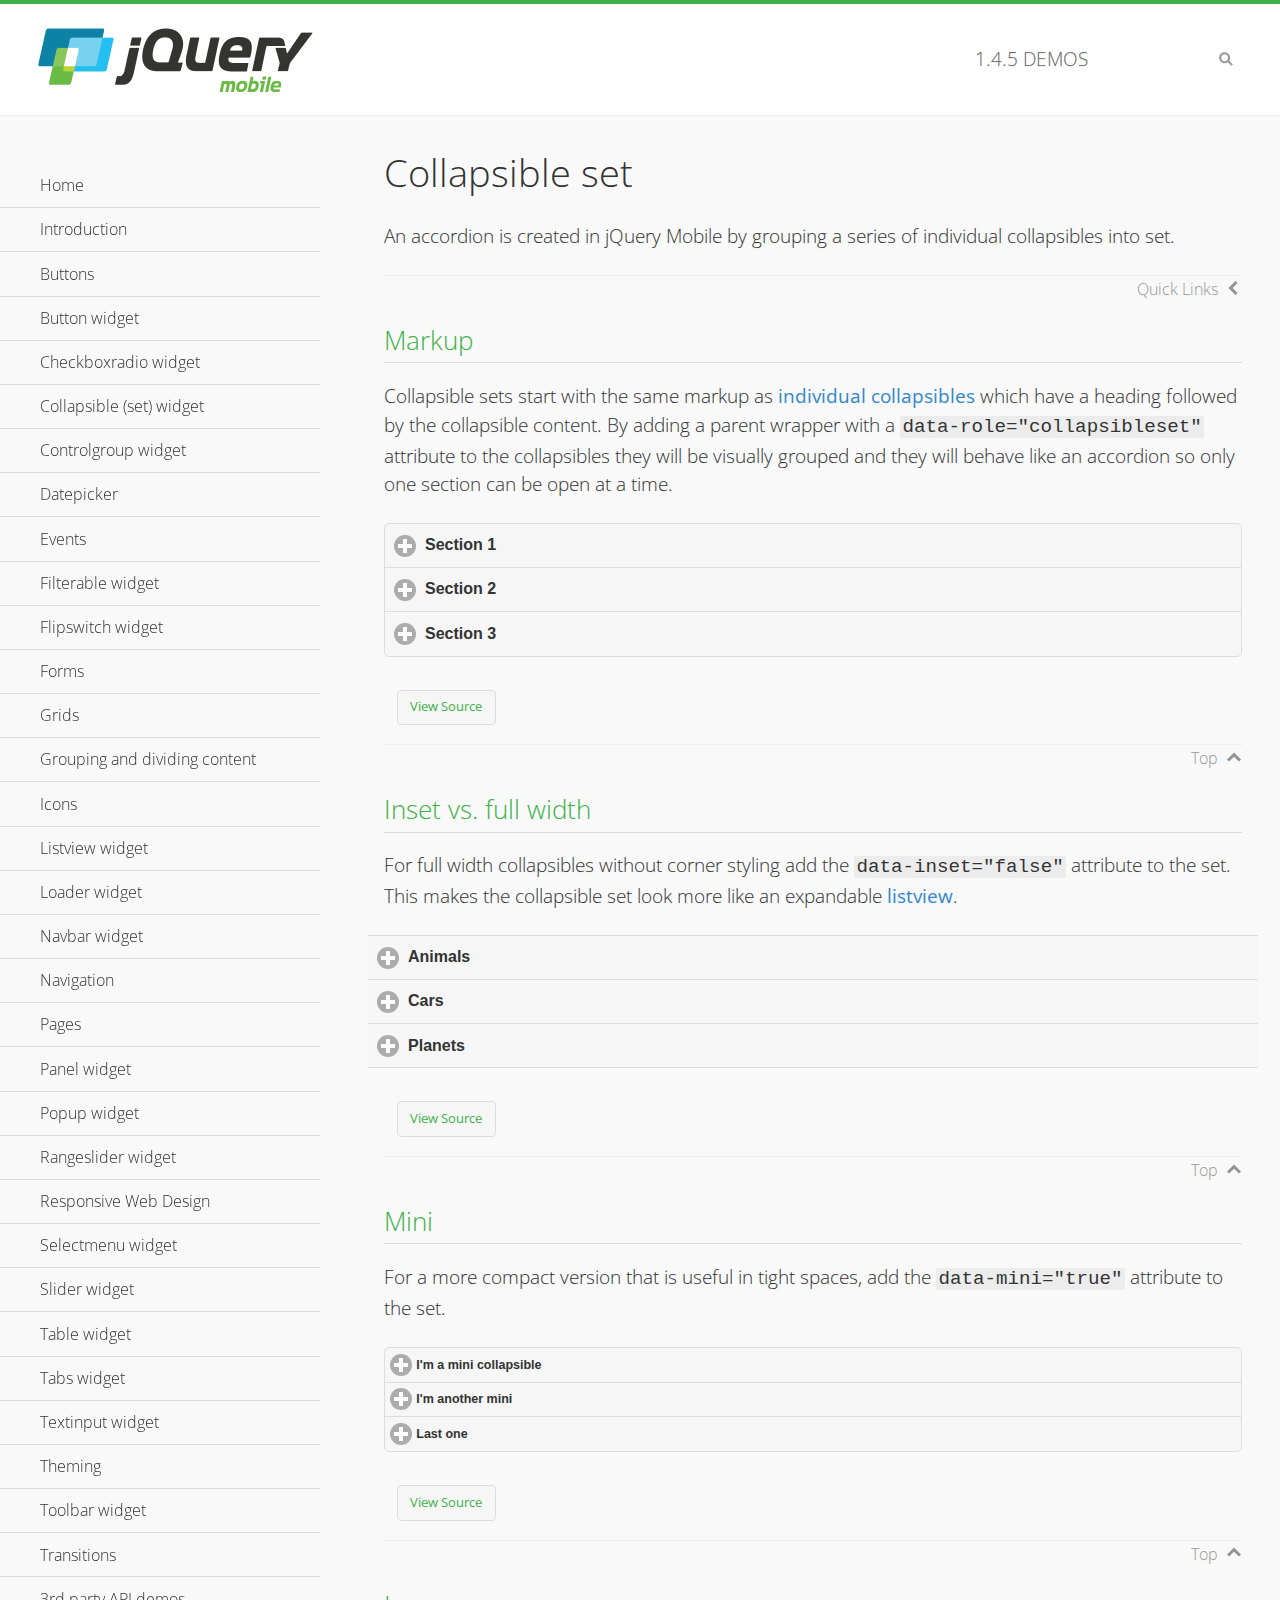
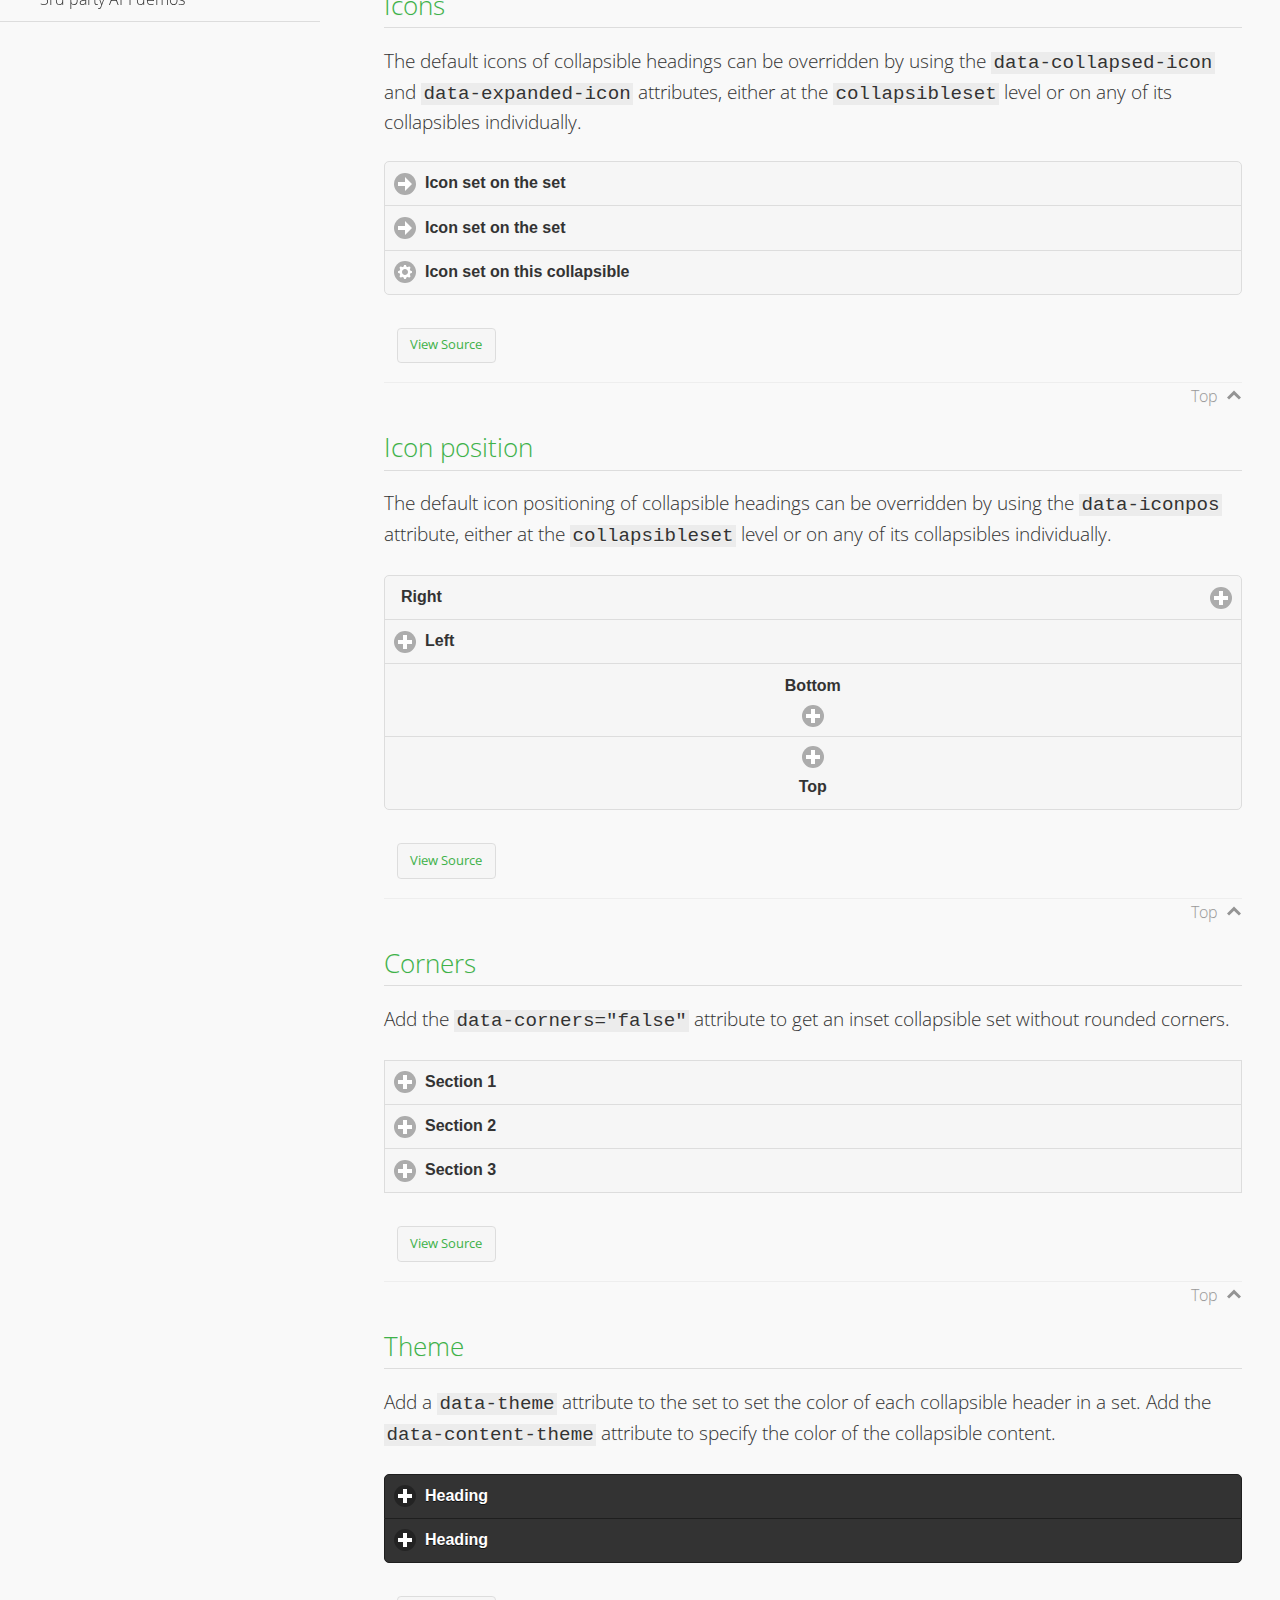
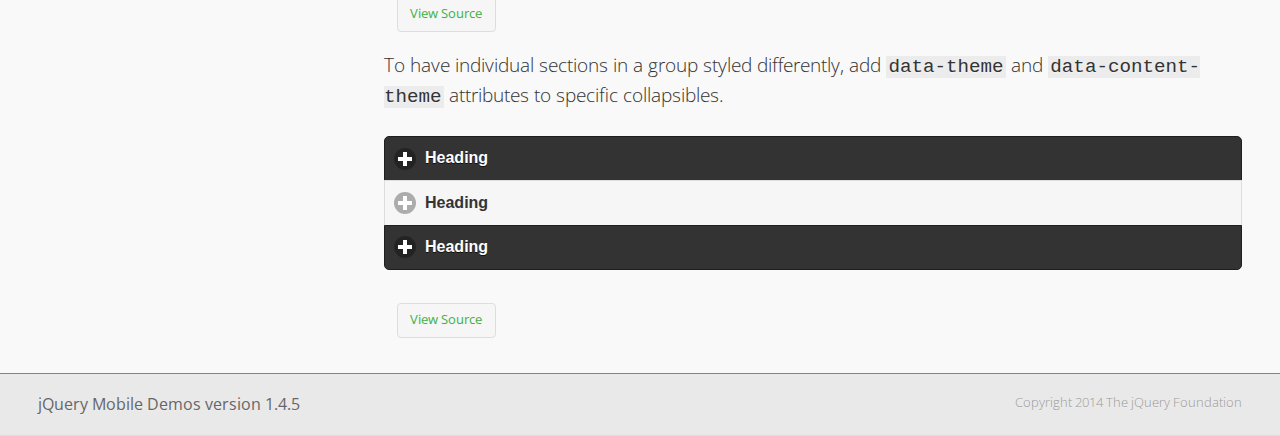
<file: plugins/jquery.mobile-1.4.5/demos/collapsibleset/index.html>
<!DOCTYPE html>
<html>
<head>
	<meta charset="utf-8">
	<meta name="viewport" content="width=device-width, initial-scale=1">
	<title>Collapsible set - jQuery Mobile Demos</title>
	<link rel="shortcut icon" href="../favicon.ico">
    <link rel="stylesheet" href="http://fonts.googleapis.com/css?family=Open+Sans:300,400,700">
	<link rel="stylesheet" href="../css/themes/default/jquery.mobile-1.4.5.min.css">
	<link rel="stylesheet" href="../_assets/css/jqm-demos.css">
	<script src="../js/jquery.js"></script>
	<script src="../_assets/js/index.js"></script>
	<script src="../js/jquery.mobile-1.4.5.min.js"></script>
</head>
<body>
<div data-role="page" class="jqm-demos" data-quicklinks="true">

	<div data-role="header" class="jqm-header">
		<h2><a href="../" title="jQuery Mobile Demos home"><img src="../_assets/img/jquery-logo.png" alt="jQuery Mobile"></a></h2>
		<p><span class="jqm-version"></span> Demos</p>
		<a href="#" class="jqm-navmenu-link ui-btn ui-btn-icon-notext ui-corner-all ui-icon-bars ui-nodisc-icon ui-alt-icon ui-btn-left">Menu</a>
		<a href="#" class="jqm-search-link ui-btn ui-btn-icon-notext ui-corner-all ui-icon-search ui-nodisc-icon ui-alt-icon ui-btn-right">Search</a>
	</div><!-- /header -->

	<div role="main" class="ui-content jqm-content">

		<h1>Collapsible set</h1>

		<p>An accordion is created in jQuery Mobile by grouping a series of individual collapsibles into set.</p>

		<h2>Markup</h2>

		<p>Collapsible sets start with the same markup as <a href="../collapsible/" data-ajax="false">individual collapsibles</a> which have a heading followed by the collapsible content. By adding a parent wrapper with a <code>data-role="collapsibleset"</code> attribute to the collapsibles they will be visually grouped and they will behave like an accordion so only one section can be open at a time.</p>

			<div data-demo-html="true">
				<div data-role="collapsibleset" data-theme="a" data-content-theme="a">
					<div data-role="collapsible">
						<h3>Section 1</h3>
					<p>I'm the collapsible content for section 1</p>
					</div>
					<div data-role="collapsible">
						<h3>Section 2</h3>
					<p>I'm the collapsible content for section 2</p>

					</div>
					<div data-role="collapsible">
						<h3>Section 3</h3>
					<p>I'm the collapsible content for section 3</p>
					</div>
				</div>
			</div><!--/demo-html -->

		<h2>Inset vs. full width</h2>

		<p>For full width collapsibles without corner styling add the <code>data-inset="false"</code> attribute to the set. This makes the collapsible set look more like an expandable <a href="../listview/">listview</a>.</p>

			<div data-demo-html="true">
				<div data-role="collapsibleset" data-inset="false">
					<div data-role="collapsible">
						<h3>Animals</h3>
						<ul data-role="listview" data-inset="false">
							<li>Cats</li>
							<li>Dogs</li>
							<li>Lizards</li>
							<li>Snakes</li>
						</ul>
					</div>
					<div data-role="collapsible">
						<h3>Cars</h3>
						<ul data-role="listview" data-inset="false">
							<li>Acura</li>
							<li>Audi</li>
							<li>BMW</li>
							<li>Cadillac</li>
						</ul>
					</div>
					<div data-role="collapsible">
						<h3>Planets</h3>
						<ul data-role="listview" data-inset="false">
							<li>Earth</li>
							<li>Jupiter</li>
							<li>Mars</li>
							<li>Mercury</li>
						</ul>
					</div>
				</div>
			</div><!--/demo-html -->

		<h2>Mini</h2>

		<p>For a more compact version that is useful in tight spaces, add the <code>data-mini="true"</code> attribute to the set. </p>

			<div data-demo-html="true">
				<div data-role="collapsibleset" data-theme="a" data-content-theme="a" data-mini="true">
					<div data-role="collapsible">
						<h3>I'm a mini collapsible</h3>
					<p>This is good for tight spaces.</p>
					</div>
					<div data-role="collapsible">
						<h3>I'm another mini</h3>
					<p>Here's some collapsible content.</p>

					</div>
					<div data-role="collapsible">
						<h3>Last one</h3>
					<p>Final bit of collapsible content.</p>
					</div>
				</div>
			</div><!--/demo-html -->

		<h2>Icons</h2>

		<p>The default icons of collapsible headings can be overridden by using the <code>data-collapsed-icon</code> and <code>data-expanded-icon</code> attributes, either at the <code>collapsibleset</code> level or on any of its collapsibles individually.</p>

			<div data-demo-html="true">
				<div data-role="collapsibleset" data-theme="a" data-content-theme="a" data-collapsed-icon="arrow-r" data-expanded-icon="arrow-d">
					<div data-role="collapsible">
						<h3>Icon set on the set</h3>
					<p>Specify the open and close icons on the set to apply it to all the collapsibles within.</p>
					</div>
					<div data-role="collapsible">
						<h3>Icon set on the set</h3>
					<p>This collapsible also gets the icon from the set.</p>
					</div>
					<div data-role="collapsible" data-collapsed-icon="gear" data-expanded-icon="delete">
						<h3>Icon set on this collapsible</h3>
					<p>The icons here are applied to this collapsible specifically, thus overriding the set icons.</p>
					</div>
				</div>
			</div><!--/demo-html -->

		<h2>Icon position</h2>

		<p>The default icon positioning of collapsible headings can be overridden by using the <code>data-iconpos</code> attribute, either at the <code>collapsibleset</code> level or on any of its collapsibles individually.</p>

			<div data-demo-html="true">
				<div data-role="collapsibleset" data-theme="a" data-content-theme="a" data-iconpos="right">
					<div data-role="collapsible">
						<h3>Right</h3>
					<p>Inherits icon positioning from <code>data-iconpos="right"</code> attribute on set.</p>
					</div>
					<div data-role="collapsible" data-iconpos="left">
						<h3>Left</h3>
					<p>Set via <code>data-iconpos="left"</code> attribute on the collapsible</p>
					</div>
					<div data-role="collapsible" data-iconpos="bottom">
						<h3>Bottom</h3>
					<p>Set via <code>data-iconpos="bottom"</code> attribute on the collapsible</p>
					</div>
					<div data-role="collapsible" data-iconpos="top">
						<h3>Top</h3>
					<p>Set via <code>data-iconpos="top"</code> attribute on the collapsible</p>
					</div>
				</div>
			</div><!--/demo-html -->

		<h2>Corners</h2>
		<p>Add the <code>data-corners="false"</code> attribute to get an inset collapsible set without rounded corners.</p>

			<div data-demo-html="true">
				<div data-role="collapsibleset" data-corners="false" data-theme="a" data-content-theme="a">
					<div data-role="collapsible">
						<h3>Section 1</h3>
					<p>Collapsible content</p>
					</div>
					<div data-role="collapsible">
						<h3>Section 2</h3>
					<p>Collapsible content</p>

					</div>
					<div data-role="collapsible">
						<h3>Section 3</h3>
					<p>Collapsible content</p>
					</div>
				</div>
			</div><!--/demo-html -->

		<h2>Theme</h2>

		<p>Add a <code>data-theme</code> attribute to the set to set the color of each collapsible header in a set. Add the <code>data-content-theme</code> attribute to specify the color of the collapsible content. </p>

			<div data-demo-html="true">
				<div data-role="collapsibleset" data-theme="b" data-content-theme="b">
					<div data-role="collapsible">
						<h3>Heading</h3>
						<p>Content</p>
					</div>
					<div data-role="collapsible">
						<h3>Heading</h3>
						<p>Content</p>
					</div>
				</div>
			</div><!--/demo-html -->

		<p>To have individual sections in a group styled differently, add <code>data-theme</code> and <code>data-content-theme</code> attributes to specific collapsibles.</p>

			<div data-demo-html="true">
				<div data-role="collapsibleset" data-theme="b" data-content-theme="b">
					<div data-role="collapsible">
						<h3>Heading</h3>
						<p>Content</p>
					</div>
					<div data-role="collapsible" data-theme="a" data-content-theme="a">
						<h3>Heading</h3>
						<p>Content</p>
					</div>
					<div data-role="collapsible">
						<h3>Heading</h3>
						<p>Content</p>
					</div>
				</div>
		</div><!--/demo-html -->

	</div><!-- /content -->
	    <div data-role="panel" class="jqm-navmenu-panel" data-position="left" data-display="overlay" data-theme="a">
	    	<ul class="jqm-list ui-alt-icon ui-nodisc-icon">
<li data-filtertext="demos homepage" data-icon="home"><a href=".././">Home</a></li>
<li data-filtertext="introduction overview getting started"><a href="../intro/" data-ajax="false">Introduction</a></li>
<li data-filtertext="buttons button markup buttonmarkup method anchor link button element"><a href="../button-markup/" data-ajax="false">Buttons</a></li>
<li data-filtertext="form button widget input button submit reset"><a href="../button/" data-ajax="false">Button widget</a></li>
<li data-role="collapsible" data-enhanced="true" data-collapsed-icon="carat-d" data-expanded-icon="carat-u" data-iconpos="right" data-inset="false" class="ui-collapsible ui-collapsible-themed-content ui-collapsible-collapsed">
	<h3 class="ui-collapsible-heading ui-collapsible-heading-collapsed">
		<a href="#" class="ui-collapsible-heading-toggle ui-btn ui-btn-icon-right ui-btn-inherit ui-icon-carat-d">
		    Checkboxradio widget<span class="ui-collapsible-heading-status"> click to expand contents</span>
		</a>
	</h3>
	<div class="ui-collapsible-content ui-body-inherit ui-collapsible-content-collapsed" aria-hidden="true">
		<ul>
			<li data-filtertext="form checkboxradio widget checkbox input checkboxes controlgroups"><a href="../checkboxradio-checkbox/" data-ajax="false">Checkboxes</a></li>
			<li data-filtertext="form checkboxradio widget radio input radio buttons controlgroups"><a href="../checkboxradio-radio/" data-ajax="false">Radio buttons</a></li>
		</ul>
	</div>
</li>
<li data-role="collapsible" data-enhanced="true" data-collapsed-icon="carat-d" data-expanded-icon="carat-u" data-iconpos="right" data-inset="false" class="ui-collapsible ui-collapsible-themed-content ui-collapsible-collapsed">
	<h3 class="ui-collapsible-heading ui-collapsible-heading-collapsed">
		<a href="#" class="ui-collapsible-heading-toggle ui-btn ui-btn-icon-right ui-btn-inherit ui-icon-carat-d">
			Collapsible (set) widget<span class="ui-collapsible-heading-status"> click to expand contents</span>
		</a>
	</h3>
	<div class="ui-collapsible-content ui-body-inherit ui-collapsible-content-collapsed" aria-hidden="true">
		<ul>
			<li data-filtertext="collapsibles content formatting"><a href="../collapsible/" data-ajax="false">Collapsible</a></li>
			<li data-filtertext="dynamic collapsible set accordion append expand"><a href="../collapsible-dynamic/" data-ajax="false">Dynamic collapsibles</a></li>
			<li data-filtertext="accordions collapsible set widget content formatting grouped collapsibles"><a href="../collapsibleset/" data-ajax="false">Collapsible set</a></li>
		</ul>
	</div>
</li>
<li data-role="collapsible" data-enhanced="true" data-collapsed-icon="carat-d" data-expanded-icon="carat-u" data-iconpos="right" data-inset="false" class="ui-collapsible ui-collapsible-themed-content ui-collapsible-collapsed">
	<h3 class="ui-collapsible-heading ui-collapsible-heading-collapsed">
		<a href="#" class="ui-collapsible-heading-toggle ui-btn ui-btn-icon-right ui-btn-inherit ui-icon-carat-d">
			Controlgroup widget<span class="ui-collapsible-heading-status"> click to expand contents</span>
		</a>
	</h3>
	<div class="ui-collapsible-content ui-body-inherit ui-collapsible-content-collapsed" aria-hidden="true">
		<ul>
			<li data-filtertext="controlgroups selectmenu checkboxradio input grouped buttons horizontal vertical"><a href="../controlgroup/" data-ajax="false">Controlgroup</a></li>
			<li data-filtertext="dynamic controlgroup dynamically add buttons"><a href="../controlgroup-dynamic/" data-ajax="false">Dynamic controlgroups</a></li>
		</ul>
	</div>
</li>
<li data-filtertext="form datepicker widget date input"><a href="../datepicker/" data-ajax="false">Datepicker</a></li>
<li data-role="collapsible" data-enhanced="true" data-collapsed-icon="carat-d" data-expanded-icon="carat-u" data-iconpos="right" data-inset="false" class="ui-collapsible ui-collapsible-themed-content ui-collapsible-collapsed">
	<h3 class="ui-collapsible-heading ui-collapsible-heading-collapsed">
		<a href="#" class="ui-collapsible-heading-toggle ui-btn ui-btn-icon-right ui-btn-inherit ui-icon-carat-d">
			Events<span class="ui-collapsible-heading-status"> click to expand contents</span>
		</a>
	</h3>
	<div class="ui-collapsible-content ui-body-inherit ui-collapsible-content-collapsed" aria-hidden="true">
		<ul>
			<li data-filtertext="swipe to delete list items listviews swipe events"><a href="../swipe-list/" data-ajax="false">Swipe list items</a></li>
			<li data-filtertext="swipe to navigate swipe page navigation swipe events"><a href="../swipe-page/" data-ajax="false">Swipe page navigation</a></li>
		</ul>
	</div>
</li>
<li data-filtertext="filterable filter elements sorting searching listview table"><a href="../filterable/" data-ajax="false">Filterable widget</a></li>
<li data-filtertext="form flipswitch widget flip toggle switch binary select checkbox input"><a href="../flipswitch/" data-ajax="false">Flipswitch widget</a></li>
<li data-role="collapsible" data-enhanced="true" data-collapsed-icon="carat-d" data-expanded-icon="carat-u" data-iconpos="right" data-inset="false" class="ui-collapsible ui-collapsible-themed-content ui-collapsible-collapsed">
	<h3 class="ui-collapsible-heading ui-collapsible-heading-collapsed">
		<a href="#" class="ui-collapsible-heading-toggle ui-btn ui-btn-icon-right ui-btn-inherit ui-icon-carat-d">
			Forms<span class="ui-collapsible-heading-status"> click to expand contents</span>
		</a>
	</h3>
	<div class="ui-collapsible-content ui-body-inherit ui-collapsible-content-collapsed" aria-hidden="true">
		<ul>
			<li data-filtertext="forms text checkbox radio range button submit reset inputs selects textarea slider flipswitch label form elements"><a href="../forms/" data-ajax="false">Forms</a></li>
			<li data-filtertext="form hide labels hidden accessible ui-hidden-accessible forms"><a href="../forms-label-hidden-accessible/" data-ajax="false">Hide labels</a></li>
			<li data-filtertext="form field containers fieldcontain ui-field-contain forms"><a href="../forms-field-contain/" data-ajax="false">Field containers</a></li>
			<li data-filtertext="forms disabled form elements"><a href="../forms-disabled/" data-ajax="false">Forms disabled</a></li>
			<li data-filtertext="forms gallery examples overview forms text checkbox radio range button submit reset inputs selects textarea slider flipswitch label form elements"><a href="../forms-gallery/" data-ajax="false">Forms gallery</a></li>
		</ul>
	</div>
</li>
<li data-role="collapsible" data-enhanced="true" data-collapsed-icon="carat-d" data-expanded-icon="carat-u" data-iconpos="right" data-inset="false" class="ui-collapsible ui-collapsible-themed-content ui-collapsible-collapsed">
	<h3 class="ui-collapsible-heading ui-collapsible-heading-collapsed">
		<a href="#" class="ui-collapsible-heading-toggle ui-btn ui-btn-icon-right ui-btn-inherit ui-icon-carat-d">
			Grids<span class="ui-collapsible-heading-status"> click to expand contents</span>
		</a>
	</h3>
	<div class="ui-collapsible-content ui-body-inherit ui-collapsible-content-collapsed" aria-hidden="true">
		<ul>
			<li data-filtertext="grids columns blocks content formatting rwd responsive css framework"><a href="../grids/" data-ajax="false">Grids</a></li>
			<li data-filtertext="buttons in grids css framework"><a href="../grids-buttons/" data-ajax="false">Buttons in grids</a></li>
			<li data-filtertext="custom responsive grids rwd css framework"><a href="../grids-custom-responsive/" data-ajax="false">Custom responsive grids</a></li>
		</ul>
	</div>
</li>
<li data-filtertext="blocks content formatting sections heading"><a href="../body-bar-classes/" data-ajax="false">Grouping and dividing content</a></li>
<li data-role="collapsible" data-enhanced="true" data-collapsed-icon="carat-d" data-expanded-icon="carat-u" data-iconpos="right" data-inset="false" class="ui-collapsible ui-collapsible-themed-content ui-collapsible-collapsed">
	<h3 class="ui-collapsible-heading ui-collapsible-heading-collapsed">
		<a href="#" class="ui-collapsible-heading-toggle ui-btn ui-btn-icon-right ui-btn-inherit ui-icon-carat-d">
			Icons<span class="ui-collapsible-heading-status"> click to expand contents</span>
		</a>
	</h3>
	<div class="ui-collapsible-content ui-body-inherit ui-collapsible-content-collapsed" aria-hidden="true">
		<ul>
			<li data-filtertext="button icons svg disc alt custom icon position"><a href="../icons/" data-ajax="false">Icons</a></li>
			<li data-filtertext=""><a href="../icons-grunticon/" data-ajax="false">Grunticon loader</a></li>
		</ul>
	</div>
</li>
<li data-role="collapsible" data-enhanced="true" data-collapsed-icon="carat-d" data-expanded-icon="carat-u" data-iconpos="right" data-inset="false" class="ui-collapsible ui-collapsible-themed-content ui-collapsible-collapsed">
	<h3 class="ui-collapsible-heading ui-collapsible-heading-collapsed">
		<a href="#" class="ui-collapsible-heading-toggle ui-btn ui-btn-icon-right ui-btn-inherit ui-icon-carat-d">
			Listview widget<span class="ui-collapsible-heading-status"> click to expand contents</span>
		</a>
	</h3>
	<div class="ui-collapsible-content ui-body-inherit ui-collapsible-content-collapsed" aria-hidden="true">
		<ul>
			<li data-filtertext="listview widget thumbnails icons nested split button collapsible ul ol"><a href="../listview/" data-ajax="false">Listview</a></li>
			<li data-filtertext="autocomplete filterable reveal listview filtertextbeforefilter placeholder"><a href="../listview-autocomplete/" data-ajax="false">Listview autocomplete</a></li>
			<li data-filtertext="autocomplete filterable reveal listview remote data filtertextbeforefilter placeholder"><a href="../listview-autocomplete-remote/" data-ajax="false">Listview autocomplete remote data</a></li>
			<li data-filtertext="autodividers anchor jump scroll linkbars listview lists ul ol"><a href="../listview-autodividers-linkbar/" data-ajax="false">Listview autodividers linkbar</a></li>
			<li data-filtertext="listview autodividers selector autodividersselector lists ul ol"><a href="../listview-autodividers-selector/" data-ajax="false">Listview autodividers selector</a></li>
			<li data-filtertext="listview nested list items"><a href="../listview-nested-lists/" data-ajax="false">Nested Listviews</a></li>
			<li data-filtertext="listview collapsible list items flat"><a href="../listview-collapsible-item-flat/" data-ajax="false">Listview collapsible list items (flat)</a></li>
			<li data-filtertext="listview collapsible list indented"><a href="../listview-collapsible-item-indented/" data-ajax="false">Listview collapsible list items (indented)</a></li>
			<li data-filtertext="grid listview responsive grids responsive listviews lists ul"><a href="../listview-grid/" data-ajax="false">Listview responsive grid</a></li>
		</ul>
	</div>
</li>
<li data-filtertext="loader widget page loading navigation overlay spinner"><a href="../loader/" data-ajax="false">Loader widget</a></li>
<li data-filtertext="navbar widget navmenu toolbars header footer"><a href="../navbar/" data-ajax="false">Navbar widget</a></li>
<li data-role="collapsible" data-enhanced="true" data-collapsed-icon="carat-d" data-expanded-icon="carat-u" data-iconpos="right" data-inset="false" class="ui-collapsible ui-collapsible-themed-content ui-collapsible-collapsed">
	<h3 class="ui-collapsible-heading ui-collapsible-heading-collapsed">
		<a href="#" class="ui-collapsible-heading-toggle ui-btn ui-btn-icon-right ui-btn-inherit ui-icon-carat-d">
			Navigation<span class="ui-collapsible-heading-status"> click to expand contents</span>
		</a>
	</h3>
	<div class="ui-collapsible-content ui-body-inherit ui-collapsible-content-collapsed" aria-hidden="true">
		<ul>
			<li data-filtertext="ajax navigation navigate widget history event method"><a href="../navigation/" data-ajax="false">Navigation</a></li>
			<li data-filtertext="linking pages page links navigation ajax prefetch cache"><a href="../navigation-linking-pages/" data-ajax="false">Linking pages</a></li>
			<!-- <li data-filtertext="php redirect server redirection server-side navigation"><a href="../navigation-php-redirect/" data-ajax="false">PHP redirect demo</a></li>-->
			<li data-filtertext="navigation redirection hash query"><a href="../navigation-hash-processing/" data-ajax="false">Hash processing demo</a></li>
			<li data-filtertext="navigation redirection hash query"><a href="../page-events/" data-ajax="false">Page Navigation Events</a></li>
		</ul>
	</div>
</li>
<li data-role="collapsible" data-enhanced="true" data-collapsed-icon="carat-d" data-expanded-icon="carat-u" data-iconpos="right" data-inset="false" class="ui-collapsible ui-collapsible-themed-content ui-collapsible-collapsed">
	<h3 class="ui-collapsible-heading ui-collapsible-heading-collapsed">
		<a href="#" class="ui-collapsible-heading-toggle ui-btn ui-btn-icon-right ui-btn-inherit ui-icon-carat-d">
			Pages<span class="ui-collapsible-heading-status"> click to expand contents</span>
		</a>
	</h3>
	<div class="ui-collapsible-content ui-body-inherit ui-collapsible-content-collapsed" aria-hidden="true">
		<ul>
			<li data-filtertext="pages page widget ajax navigation"><a href="../pages/" data-ajax="false">Pages</a></li>
			<li data-filtertext="single page"><a href="../pages-single-page/" data-ajax="false">Single page</a></li>
			<li data-filtertext="multipage multi-page page"><a href="../pages-multi-page/" data-ajax="false">Multi-page template</a></li>
			<li data-filtertext="dialog page widget modal popup"><a href="../pages-dialog/" data-ajax="false">Dialog page</a></li>
		</ul>
	</div>
</li>
<li data-role="collapsible" data-enhanced="true" data-collapsed-icon="carat-d" data-expanded-icon="carat-u" data-iconpos="right" data-inset="false" class="ui-collapsible ui-collapsible-themed-content ui-collapsible-collapsed">
	<h3 class="ui-collapsible-heading ui-collapsible-heading-collapsed">
		<a href="#" class="ui-collapsible-heading-toggle ui-btn ui-btn-icon-right ui-btn-inherit ui-icon-carat-d">
			Panel widget<span class="ui-collapsible-heading-status"> click to expand contents</span>
		</a>
	</h3>
	<div class="ui-collapsible-content ui-body-inherit ui-collapsible-content-collapsed" aria-hidden="true">
		<ul>
			<li data-filtertext="panel widget sliding panels reveal push overlay responsive"><a href="../panel/" data-ajax="false">Panel</a></li>
			<li data-filtertext=""><a href="../panel-external/" data-ajax="false">External panels</a></li>
			<li data-filtertext="panel "><a href="../panel-fixed/" data-ajax="false">Fixed panels</a></li>
			<li data-filtertext="panel slide panels sliding panels shadow rwd responsive breakpoint"><a href="../panel-responsive/" data-ajax="false">Panels responsive</a></li>
			<li data-filtertext="panel custom style custom panel width reveal shadow listview panel styling page background wrapper"><a href="../panel-styling/" data-ajax="false">Custom panel style</a></li>
			<li data-filtertext="panel open on swipe"><a href="../panel-swipe-open/" data-ajax="false">Panel open on swipe</a></li>
			<li data-filtertext="panels outside page internal external toolbars"><a href="../panel-external-internal/" data-ajax="false">Panel external and internal</a></li>
		</ul>
	</div>
</li>
<li data-role="collapsible" data-enhanced="true" data-collapsed-icon="carat-d" data-expanded-icon="carat-u" data-iconpos="right" data-inset="false" class="ui-collapsible ui-collapsible-themed-content ui-collapsible-collapsed">
	<h3 class="ui-collapsible-heading ui-collapsible-heading-collapsed">
		<a href="#" class="ui-collapsible-heading-toggle ui-btn ui-btn-icon-right ui-btn-inherit ui-icon-carat-d">
			Popup widget<span class="ui-collapsible-heading-status"> click to expand contents</span>
		</a>
	</h3>
	<div class="ui-collapsible-content ui-body-inherit ui-collapsible-content-collapsed" aria-hidden="true">
		<ul>
			<li data-filtertext="popup widget popups dialog modal transition tooltip lightbox form overlay screen flip pop fade transition"><a href="../popup/" data-ajax="false">Popup</a></li>
			<li data-filtertext="popup alignment position"><a href="../popup-alignment/" data-ajax="false">Popup alignment</a></li>
			<li data-filtertext="popup arrow size popups popover"><a href="../popup-arrow-size/" data-ajax="false">Popup arrow size</a></li>
			<li data-filtertext="dynamic popups popup images lightbox"><a href="../popup-dynamic/" data-ajax="false">Dynamic popups</a></li>
			<li data-filtertext="popups with iframes scaling"><a href="../popup-iframe/" data-ajax="false">Popups with iframes</a></li>
			<li data-filtertext="popup image scaling"><a href="../popup-image-scaling/" data-ajax="false">Popup image scaling</a></li>
			<li data-filtertext="external popup outside multi-page"><a href="../popup-outside-multipage/" data-ajax="false">Popup outside multi-page</a></li>
		</ul>
	</div>
</li>
<li data-filtertext="form rangeslider widget dual sliders dual handle sliders range input"><a href="../rangeslider/" data-ajax="false">Rangeslider widget</a></li>
<li data-filtertext="responsive web design rwd adaptive progressive enhancement PE accessible mobile breakpoints media query media queries"><a href="../rwd/" data-ajax="false">Responsive Web Design</a></li>
<li data-role="collapsible" data-enhanced="true" data-collapsed-icon="carat-d" data-expanded-icon="carat-u" data-iconpos="right" data-inset="false" class="ui-collapsible ui-collapsible-themed-content ui-collapsible-collapsed">
	<h3 class="ui-collapsible-heading ui-collapsible-heading-collapsed">
		<a href="#" class="ui-collapsible-heading-toggle ui-btn ui-btn-icon-right ui-btn-inherit ui-icon-carat-d">
			Selectmenu widget<span class="ui-collapsible-heading-status"> click to expand contents</span>
		</a>
	</h3>
	<div class="ui-collapsible-content ui-body-inherit ui-collapsible-content-collapsed" aria-hidden="true">
		<ul>
			<li data-filtertext="form selectmenu widget select input custom select menu selects"><a href="../selectmenu/" data-ajax="false">Selectmenu</a></li>
			<li data-filtertext="form custom select menu selectmenu widget custom menu option optgroup multiple selects"><a href="../selectmenu-custom/" data-ajax="false">Custom select menu</a></li>
			<li data-filtertext="filterable select filter popup dialog"><a href="../selectmenu-custom-filter/" data-ajax="false">Custom select menu with filter</a></li>
		</ul>
	</div>
</li>
<li data-role="collapsible" data-enhanced="true" data-collapsed-icon="carat-d" data-expanded-icon="carat-u" data-iconpos="right" data-inset="false" class="ui-collapsible ui-collapsible-themed-content ui-collapsible-collapsed">
	<h3 class="ui-collapsible-heading ui-collapsible-heading-collapsed">
		<a href="#" class="ui-collapsible-heading-toggle ui-btn ui-btn-icon-right ui-btn-inherit ui-icon-carat-d">
			Slider widget<span class="ui-collapsible-heading-status"> click to expand contents</span>
		</a>
	</h3>
	<div class="ui-collapsible-content ui-body-inherit ui-collapsible-content-collapsed" aria-hidden="true">
		<ul>
			<li data-filtertext="form slider widget range input single sliders"><a href="../slider/" data-ajax="false">Slider</a></li>
			<li data-filtertext="form slider widget flipswitch slider binary select flip toggle switch"><a href="../slider-flipswitch/" data-ajax="false">Slider flip toggle switch</a></li>
			<li data-filtertext="form slider tooltip handle value input range sliders"><a href="../slider-tooltip/" data-ajax="false">Slider tooltip</a></li>
		</ul>
	</div>
</li>
<li data-role="collapsible" data-enhanced="true" data-collapsed-icon="carat-d" data-expanded-icon="carat-u" data-iconpos="right" data-inset="false" class="ui-collapsible ui-collapsible-themed-content ui-collapsible-collapsed">
	<h3 class="ui-collapsible-heading ui-collapsible-heading-collapsed">
		<a href="#" class="ui-collapsible-heading-toggle ui-btn ui-btn-icon-right ui-btn-inherit ui-icon-carat-d">
			Table widget<span class="ui-collapsible-heading-status"> click to expand contents</span>
		</a>
	</h3>
	<div class="ui-collapsible-content ui-body-inherit ui-collapsible-content-collapsed" aria-hidden="true">
		<ul>
			<li data-filtertext="table widget reflow column toggle th td responsive tables rwd hide show tabular"><a href="../table-column-toggle/" data-ajax="false">Table Column Toggle</a></li>
			<li data-filtertext="table column toggle phone comparison demo"><a href="../table-column-toggle-example/" data-ajax="false">Table Column Toggle demo</a></li>
			<li data-filtertext="responsive tables table column toggle heading groups rwd breakpoint"><a href="../table-column-toggle-heading-groups/" data-ajax="false">Table Column Toggle heading groups</a></li>
			<li data-filtertext="responsive tables table column toggle hide rwd breakpoint customization options"><a href="../table-column-toggle-options/" data-ajax="false">Table Column Toggle options</a></li>
			<li data-filtertext="table reflow th td responsive rwd columns tabular"><a href="../table-reflow/" data-ajax="false">Table Reflow</a></li>
			<li data-filtertext="responsive tables table reflow heading groups rwd breakpoint"><a href="../table-reflow-heading-groups/" data-ajax="false">Table Reflow heading groups</a></li>
			<li data-filtertext="responsive tables table reflow stripes strokes table style"><a href="../table-reflow-stripes-strokes/" data-ajax="false">Table Reflow stripes and strokes</a></li>
			<li data-filtertext="responsive tables table reflow stack custom styles"><a href="../table-reflow-styling/" data-ajax="false">Table Reflow custom styles</a></li>
		</ul>
	</div>
</li>
<li data-filtertext="ui tabs widget"><a href="../tabs/" data-ajax="false">Tabs widget</a></li>
<li data-filtertext="form textinput widget text input textarea number date time tel email file color password"><a href="../textinput/" data-ajax="false">Textinput widget</a></li>
<li data-role="collapsible" data-enhanced="true" data-collapsed-icon="carat-d" data-expanded-icon="carat-u" data-iconpos="right" data-inset="false" class="ui-collapsible ui-collapsible-themed-content ui-collapsible-collapsed">
	<h3 class="ui-collapsible-heading ui-collapsible-heading-collapsed">
		<a href="#" class="ui-collapsible-heading-toggle ui-btn ui-btn-icon-right ui-btn-inherit ui-icon-carat-d">
			Theming<span class="ui-collapsible-heading-status"> click to expand contents</span>
		</a>
	</h3>
	<div class="ui-collapsible-content ui-body-inherit ui-collapsible-content-collapsed" aria-hidden="true">
		<ul>
			<li data-filtertext="default theme swatches theming style css"><a href="../theme-default/" data-ajax="false">Default theme</a></li>
			<li data-filtertext="classic theme old theme swatches theming style css"><a href="../theme-classic/" data-ajax="false">Classic theme</a></li>
		</ul>
	</div>
</li>
<li data-role="collapsible" data-enhanced="true" data-collapsed-icon="carat-d" data-expanded-icon="carat-u" data-iconpos="right" data-inset="false" class="ui-collapsible ui-collapsible-themed-content ui-collapsible-collapsed">
	<h3 class="ui-collapsible-heading ui-collapsible-heading-collapsed">
		<a href="#" class="ui-collapsible-heading-toggle ui-btn ui-btn-icon-right ui-btn-inherit ui-icon-carat-d">
			Toolbar widget<span class="ui-collapsible-heading-status"> click to expand contents</span>
		</a>
	</h3>
	<div class="ui-collapsible-content ui-body-inherit ui-collapsible-content-collapsed" aria-hidden="true">
		<ul>
			<li data-filtertext="toolbar widget header footer toolbars fixed fullscreen external sections"><a href="../toolbar/" data-ajax="false">Toolbar</a></li>
			<li data-filtertext="dynamic toolbars dynamically add toolbar header footer"><a href="../toolbar-dynamic/" data-ajax="false">Dynamic toolbars</a></li>
			<li data-filtertext="external toolbars header footer"><a href="../toolbar-external/" data-ajax="false">External toolbars</a></li>
			<li data-filtertext="fixed toolbars header footer"><a href="../toolbar-fixed/" data-ajax="false">Fixed toolbars</a></li>
			<li data-filtertext="fixed fullscreen toolbars header footer"><a href="../toolbar-fixed-fullscreen/" data-ajax="false">Fullscreen toolbars</a></li>
			<li data-filtertext="external fixed toolbars header footer"><a href="../toolbar-fixed-external/" data-ajax="false">Fixed external toolbars</a></li>
			<li data-filtertext="external persistent toolbars header footer navbar navmenu"><a href="../toolbar-fixed-persistent/" data-ajax="false">Persistent toolbars</a></li>
			<li data-filtertext="external ajax optimized toolbars persistent toolbars header footer navbar"><a href="../toolbar-fixed-persistent-optimized/" data-ajax="false">Ajax optimized toolbars</a></li>
			<li data-filtertext="form in toolbars header footer"><a href="../toolbar-fixed-forms/" data-ajax="false">Form in toolbar</a></li>
		</ul>
	</div>
</li>
<li data-filtertext="page transitions animated pages popup navigation flip slide fade pop"><a href="../transitions/" data-ajax="false">Transitions</a></li>
<li data-role="collapsible" data-enhanced="true" data-collapsed-icon="carat-d" data-expanded-icon="carat-u" data-iconpos="right" data-inset="false" class="ui-collapsible ui-collapsible-themed-content ui-collapsible-collapsed">
	<h3 class="ui-collapsible-heading ui-collapsible-heading-collapsed">
		<a href="#" class="ui-collapsible-heading-toggle ui-btn ui-btn-icon-right ui-btn-inherit ui-icon-carat-d">
			3rd party API demos<span class="ui-collapsible-heading-status"> click to expand contents</span>
		</a>
	</h3>
	<div class="ui-collapsible-content ui-body-inherit ui-collapsible-content-collapsed" aria-hidden="true">
		<ul>
			<li data-filtertext="backbone requirejs navigation router"><a href="../backbone-requirejs/" data-ajax="false">Backbone RequireJS</a></li>
			<li data-filtertext="google maps geolocation demo"><a href="../map-geolocation/" data-ajax="false">Google Maps geolocation</a></li>
			<li data-filtertext="google maps hybrid"><a href="../map-list-toggle/" data-ajax="false">Google Maps list toggle</a></li>
		</ul>
	</div>
</li>



		     </ul>
		</div><!-- /panel -->


	<div data-role="footer" data-position="fixed" data-tap-toggle="false" class="jqm-footer">
		<p>jQuery Mobile Demos version <span class="jqm-version"></span></p>
		<p>Copyright 2014 The jQuery Foundation</p>
	</div><!-- /footer -->
	<!-- TODO: This should become an external panel so we can add input to markup (unique ID) -->
    <div data-role="panel" class="jqm-search-panel" data-position="right" data-display="overlay" data-theme="a">
		<div class="jqm-search">
			<ul class="jqm-list" data-filter-placeholder="Search demos..." data-filter-reveal="true">
<li data-filtertext="demos homepage" data-icon="home"><a href=".././">Home</a></li>
<li data-filtertext="introduction overview getting started"><a href="../intro/" data-ajax="false">Introduction</a></li>
<li data-filtertext="buttons button markup buttonmarkup method anchor link button element"><a href="../button-markup/" data-ajax="false">Buttons</a></li>
<li data-filtertext="form button widget input button submit reset"><a href="../button/" data-ajax="false">Button widget</a></li>
<li data-role="collapsible" data-enhanced="true" data-collapsed-icon="carat-d" data-expanded-icon="carat-u" data-iconpos="right" data-inset="false" class="ui-collapsible ui-collapsible-themed-content ui-collapsible-collapsed">
	<h3 class="ui-collapsible-heading ui-collapsible-heading-collapsed">
		<a href="#" class="ui-collapsible-heading-toggle ui-btn ui-btn-icon-right ui-btn-inherit ui-icon-carat-d">
		    Checkboxradio widget<span class="ui-collapsible-heading-status"> click to expand contents</span>
		</a>
	</h3>
	<div class="ui-collapsible-content ui-body-inherit ui-collapsible-content-collapsed" aria-hidden="true">
		<ul>
			<li data-filtertext="form checkboxradio widget checkbox input checkboxes controlgroups"><a href="../checkboxradio-checkbox/" data-ajax="false">Checkboxes</a></li>
			<li data-filtertext="form checkboxradio widget radio input radio buttons controlgroups"><a href="../checkboxradio-radio/" data-ajax="false">Radio buttons</a></li>
		</ul>
	</div>
</li>
<li data-role="collapsible" data-enhanced="true" data-collapsed-icon="carat-d" data-expanded-icon="carat-u" data-iconpos="right" data-inset="false" class="ui-collapsible ui-collapsible-themed-content ui-collapsible-collapsed">
	<h3 class="ui-collapsible-heading ui-collapsible-heading-collapsed">
		<a href="#" class="ui-collapsible-heading-toggle ui-btn ui-btn-icon-right ui-btn-inherit ui-icon-carat-d">
			Collapsible (set) widget<span class="ui-collapsible-heading-status"> click to expand contents</span>
		</a>
	</h3>
	<div class="ui-collapsible-content ui-body-inherit ui-collapsible-content-collapsed" aria-hidden="true">
		<ul>
			<li data-filtertext="collapsibles content formatting"><a href="../collapsible/" data-ajax="false">Collapsible</a></li>
			<li data-filtertext="dynamic collapsible set accordion append expand"><a href="../collapsible-dynamic/" data-ajax="false">Dynamic collapsibles</a></li>
			<li data-filtertext="accordions collapsible set widget content formatting grouped collapsibles"><a href="../collapsibleset/" data-ajax="false">Collapsible set</a></li>
		</ul>
	</div>
</li>
<li data-role="collapsible" data-enhanced="true" data-collapsed-icon="carat-d" data-expanded-icon="carat-u" data-iconpos="right" data-inset="false" class="ui-collapsible ui-collapsible-themed-content ui-collapsible-collapsed">
	<h3 class="ui-collapsible-heading ui-collapsible-heading-collapsed">
		<a href="#" class="ui-collapsible-heading-toggle ui-btn ui-btn-icon-right ui-btn-inherit ui-icon-carat-d">
			Controlgroup widget<span class="ui-collapsible-heading-status"> click to expand contents</span>
		</a>
	</h3>
	<div class="ui-collapsible-content ui-body-inherit ui-collapsible-content-collapsed" aria-hidden="true">
		<ul>
			<li data-filtertext="controlgroups selectmenu checkboxradio input grouped buttons horizontal vertical"><a href="../controlgroup/" data-ajax="false">Controlgroup</a></li>
			<li data-filtertext="dynamic controlgroup dynamically add buttons"><a href="../controlgroup-dynamic/" data-ajax="false">Dynamic controlgroups</a></li>
		</ul>
	</div>
</li>
<li data-filtertext="form datepicker widget date input"><a href="../datepicker/" data-ajax="false">Datepicker</a></li>
<li data-role="collapsible" data-enhanced="true" data-collapsed-icon="carat-d" data-expanded-icon="carat-u" data-iconpos="right" data-inset="false" class="ui-collapsible ui-collapsible-themed-content ui-collapsible-collapsed">
	<h3 class="ui-collapsible-heading ui-collapsible-heading-collapsed">
		<a href="#" class="ui-collapsible-heading-toggle ui-btn ui-btn-icon-right ui-btn-inherit ui-icon-carat-d">
			Events<span class="ui-collapsible-heading-status"> click to expand contents</span>
		</a>
	</h3>
	<div class="ui-collapsible-content ui-body-inherit ui-collapsible-content-collapsed" aria-hidden="true">
		<ul>
			<li data-filtertext="swipe to delete list items listviews swipe events"><a href="../swipe-list/" data-ajax="false">Swipe list items</a></li>
			<li data-filtertext="swipe to navigate swipe page navigation swipe events"><a href="../swipe-page/" data-ajax="false">Swipe page navigation</a></li>
		</ul>
	</div>
</li>
<li data-filtertext="filterable filter elements sorting searching listview table"><a href="../filterable/" data-ajax="false">Filterable widget</a></li>
<li data-filtertext="form flipswitch widget flip toggle switch binary select checkbox input"><a href="../flipswitch/" data-ajax="false">Flipswitch widget</a></li>
<li data-role="collapsible" data-enhanced="true" data-collapsed-icon="carat-d" data-expanded-icon="carat-u" data-iconpos="right" data-inset="false" class="ui-collapsible ui-collapsible-themed-content ui-collapsible-collapsed">
	<h3 class="ui-collapsible-heading ui-collapsible-heading-collapsed">
		<a href="#" class="ui-collapsible-heading-toggle ui-btn ui-btn-icon-right ui-btn-inherit ui-icon-carat-d">
			Forms<span class="ui-collapsible-heading-status"> click to expand contents</span>
		</a>
	</h3>
	<div class="ui-collapsible-content ui-body-inherit ui-collapsible-content-collapsed" aria-hidden="true">
		<ul>
			<li data-filtertext="forms text checkbox radio range button submit reset inputs selects textarea slider flipswitch label form elements"><a href="../forms/" data-ajax="false">Forms</a></li>
			<li data-filtertext="form hide labels hidden accessible ui-hidden-accessible forms"><a href="../forms-label-hidden-accessible/" data-ajax="false">Hide labels</a></li>
			<li data-filtertext="form field containers fieldcontain ui-field-contain forms"><a href="../forms-field-contain/" data-ajax="false">Field containers</a></li>
			<li data-filtertext="forms disabled form elements"><a href="../forms-disabled/" data-ajax="false">Forms disabled</a></li>
			<li data-filtertext="forms gallery examples overview forms text checkbox radio range button submit reset inputs selects textarea slider flipswitch label form elements"><a href="../forms-gallery/" data-ajax="false">Forms gallery</a></li>
		</ul>
	</div>
</li>
<li data-role="collapsible" data-enhanced="true" data-collapsed-icon="carat-d" data-expanded-icon="carat-u" data-iconpos="right" data-inset="false" class="ui-collapsible ui-collapsible-themed-content ui-collapsible-collapsed">
	<h3 class="ui-collapsible-heading ui-collapsible-heading-collapsed">
		<a href="#" class="ui-collapsible-heading-toggle ui-btn ui-btn-icon-right ui-btn-inherit ui-icon-carat-d">
			Grids<span class="ui-collapsible-heading-status"> click to expand contents</span>
		</a>
	</h3>
	<div class="ui-collapsible-content ui-body-inherit ui-collapsible-content-collapsed" aria-hidden="true">
		<ul>
			<li data-filtertext="grids columns blocks content formatting rwd responsive css framework"><a href="../grids/" data-ajax="false">Grids</a></li>
			<li data-filtertext="buttons in grids css framework"><a href="../grids-buttons/" data-ajax="false">Buttons in grids</a></li>
			<li data-filtertext="custom responsive grids rwd css framework"><a href="../grids-custom-responsive/" data-ajax="false">Custom responsive grids</a></li>
		</ul>
	</div>
</li>
<li data-filtertext="blocks content formatting sections heading"><a href="../body-bar-classes/" data-ajax="false">Grouping and dividing content</a></li>
<li data-role="collapsible" data-enhanced="true" data-collapsed-icon="carat-d" data-expanded-icon="carat-u" data-iconpos="right" data-inset="false" class="ui-collapsible ui-collapsible-themed-content ui-collapsible-collapsed">
	<h3 class="ui-collapsible-heading ui-collapsible-heading-collapsed">
		<a href="#" class="ui-collapsible-heading-toggle ui-btn ui-btn-icon-right ui-btn-inherit ui-icon-carat-d">
			Icons<span class="ui-collapsible-heading-status"> click to expand contents</span>
		</a>
	</h3>
	<div class="ui-collapsible-content ui-body-inherit ui-collapsible-content-collapsed" aria-hidden="true">
		<ul>
			<li data-filtertext="button icons svg disc alt custom icon position"><a href="../icons/" data-ajax="false">Icons</a></li>
			<li data-filtertext=""><a href="../icons-grunticon/" data-ajax="false">Grunticon loader</a></li>
		</ul>
	</div>
</li>
<li data-role="collapsible" data-enhanced="true" data-collapsed-icon="carat-d" data-expanded-icon="carat-u" data-iconpos="right" data-inset="false" class="ui-collapsible ui-collapsible-themed-content ui-collapsible-collapsed">
	<h3 class="ui-collapsible-heading ui-collapsible-heading-collapsed">
		<a href="#" class="ui-collapsible-heading-toggle ui-btn ui-btn-icon-right ui-btn-inherit ui-icon-carat-d">
			Listview widget<span class="ui-collapsible-heading-status"> click to expand contents</span>
		</a>
	</h3>
	<div class="ui-collapsible-content ui-body-inherit ui-collapsible-content-collapsed" aria-hidden="true">
		<ul>
			<li data-filtertext="listview widget thumbnails icons nested split button collapsible ul ol"><a href="../listview/" data-ajax="false">Listview</a></li>
			<li data-filtertext="autocomplete filterable reveal listview filtertextbeforefilter placeholder"><a href="../listview-autocomplete/" data-ajax="false">Listview autocomplete</a></li>
			<li data-filtertext="autocomplete filterable reveal listview remote data filtertextbeforefilter placeholder"><a href="../listview-autocomplete-remote/" data-ajax="false">Listview autocomplete remote data</a></li>
			<li data-filtertext="autodividers anchor jump scroll linkbars listview lists ul ol"><a href="../listview-autodividers-linkbar/" data-ajax="false">Listview autodividers linkbar</a></li>
			<li data-filtertext="listview autodividers selector autodividersselector lists ul ol"><a href="../listview-autodividers-selector/" data-ajax="false">Listview autodividers selector</a></li>
			<li data-filtertext="listview nested list items"><a href="../listview-nested-lists/" data-ajax="false">Nested Listviews</a></li>
			<li data-filtertext="listview collapsible list items flat"><a href="../listview-collapsible-item-flat/" data-ajax="false">Listview collapsible list items (flat)</a></li>
			<li data-filtertext="listview collapsible list indented"><a href="../listview-collapsible-item-indented/" data-ajax="false">Listview collapsible list items (indented)</a></li>
			<li data-filtertext="grid listview responsive grids responsive listviews lists ul"><a href="../listview-grid/" data-ajax="false">Listview responsive grid</a></li>
		</ul>
	</div>
</li>
<li data-filtertext="loader widget page loading navigation overlay spinner"><a href="../loader/" data-ajax="false">Loader widget</a></li>
<li data-filtertext="navbar widget navmenu toolbars header footer"><a href="../navbar/" data-ajax="false">Navbar widget</a></li>
<li data-role="collapsible" data-enhanced="true" data-collapsed-icon="carat-d" data-expanded-icon="carat-u" data-iconpos="right" data-inset="false" class="ui-collapsible ui-collapsible-themed-content ui-collapsible-collapsed">
	<h3 class="ui-collapsible-heading ui-collapsible-heading-collapsed">
		<a href="#" class="ui-collapsible-heading-toggle ui-btn ui-btn-icon-right ui-btn-inherit ui-icon-carat-d">
			Navigation<span class="ui-collapsible-heading-status"> click to expand contents</span>
		</a>
	</h3>
	<div class="ui-collapsible-content ui-body-inherit ui-collapsible-content-collapsed" aria-hidden="true">
		<ul>
			<li data-filtertext="ajax navigation navigate widget history event method"><a href="../navigation/" data-ajax="false">Navigation</a></li>
			<li data-filtertext="linking pages page links navigation ajax prefetch cache"><a href="../navigation-linking-pages/" data-ajax="false">Linking pages</a></li>
			<!-- <li data-filtertext="php redirect server redirection server-side navigation"><a href="../navigation-php-redirect/" data-ajax="false">PHP redirect demo</a></li>-->
			<li data-filtertext="navigation redirection hash query"><a href="../navigation-hash-processing/" data-ajax="false">Hash processing demo</a></li>
			<li data-filtertext="navigation redirection hash query"><a href="../page-events/" data-ajax="false">Page Navigation Events</a></li>
		</ul>
	</div>
</li>
<li data-role="collapsible" data-enhanced="true" data-collapsed-icon="carat-d" data-expanded-icon="carat-u" data-iconpos="right" data-inset="false" class="ui-collapsible ui-collapsible-themed-content ui-collapsible-collapsed">
	<h3 class="ui-collapsible-heading ui-collapsible-heading-collapsed">
		<a href="#" class="ui-collapsible-heading-toggle ui-btn ui-btn-icon-right ui-btn-inherit ui-icon-carat-d">
			Pages<span class="ui-collapsible-heading-status"> click to expand contents</span>
		</a>
	</h3>
	<div class="ui-collapsible-content ui-body-inherit ui-collapsible-content-collapsed" aria-hidden="true">
		<ul>
			<li data-filtertext="pages page widget ajax navigation"><a href="../pages/" data-ajax="false">Pages</a></li>
			<li data-filtertext="single page"><a href="../pages-single-page/" data-ajax="false">Single page</a></li>
			<li data-filtertext="multipage multi-page page"><a href="../pages-multi-page/" data-ajax="false">Multi-page template</a></li>
			<li data-filtertext="dialog page widget modal popup"><a href="../pages-dialog/" data-ajax="false">Dialog page</a></li>
		</ul>
	</div>
</li>
<li data-role="collapsible" data-enhanced="true" data-collapsed-icon="carat-d" data-expanded-icon="carat-u" data-iconpos="right" data-inset="false" class="ui-collapsible ui-collapsible-themed-content ui-collapsible-collapsed">
	<h3 class="ui-collapsible-heading ui-collapsible-heading-collapsed">
		<a href="#" class="ui-collapsible-heading-toggle ui-btn ui-btn-icon-right ui-btn-inherit ui-icon-carat-d">
			Panel widget<span class="ui-collapsible-heading-status"> click to expand contents</span>
		</a>
	</h3>
	<div class="ui-collapsible-content ui-body-inherit ui-collapsible-content-collapsed" aria-hidden="true">
		<ul>
			<li data-filtertext="panel widget sliding panels reveal push overlay responsive"><a href="../panel/" data-ajax="false">Panel</a></li>
			<li data-filtertext=""><a href="../panel-external/" data-ajax="false">External panels</a></li>
			<li data-filtertext="panel "><a href="../panel-fixed/" data-ajax="false">Fixed panels</a></li>
			<li data-filtertext="panel slide panels sliding panels shadow rwd responsive breakpoint"><a href="../panel-responsive/" data-ajax="false">Panels responsive</a></li>
			<li data-filtertext="panel custom style custom panel width reveal shadow listview panel styling page background wrapper"><a href="../panel-styling/" data-ajax="false">Custom panel style</a></li>
			<li data-filtertext="panel open on swipe"><a href="../panel-swipe-open/" data-ajax="false">Panel open on swipe</a></li>
			<li data-filtertext="panels outside page internal external toolbars"><a href="../panel-external-internal/" data-ajax="false">Panel external and internal</a></li>
		</ul>
	</div>
</li>
<li data-role="collapsible" data-enhanced="true" data-collapsed-icon="carat-d" data-expanded-icon="carat-u" data-iconpos="right" data-inset="false" class="ui-collapsible ui-collapsible-themed-content ui-collapsible-collapsed">
	<h3 class="ui-collapsible-heading ui-collapsible-heading-collapsed">
		<a href="#" class="ui-collapsible-heading-toggle ui-btn ui-btn-icon-right ui-btn-inherit ui-icon-carat-d">
			Popup widget<span class="ui-collapsible-heading-status"> click to expand contents</span>
		</a>
	</h3>
	<div class="ui-collapsible-content ui-body-inherit ui-collapsible-content-collapsed" aria-hidden="true">
		<ul>
			<li data-filtertext="popup widget popups dialog modal transition tooltip lightbox form overlay screen flip pop fade transition"><a href="../popup/" data-ajax="false">Popup</a></li>
			<li data-filtertext="popup alignment position"><a href="../popup-alignment/" data-ajax="false">Popup alignment</a></li>
			<li data-filtertext="popup arrow size popups popover"><a href="../popup-arrow-size/" data-ajax="false">Popup arrow size</a></li>
			<li data-filtertext="dynamic popups popup images lightbox"><a href="../popup-dynamic/" data-ajax="false">Dynamic popups</a></li>
			<li data-filtertext="popups with iframes scaling"><a href="../popup-iframe/" data-ajax="false">Popups with iframes</a></li>
			<li data-filtertext="popup image scaling"><a href="../popup-image-scaling/" data-ajax="false">Popup image scaling</a></li>
			<li data-filtertext="external popup outside multi-page"><a href="../popup-outside-multipage/" data-ajax="false">Popup outside multi-page</a></li>
		</ul>
	</div>
</li>
<li data-filtertext="form rangeslider widget dual sliders dual handle sliders range input"><a href="../rangeslider/" data-ajax="false">Rangeslider widget</a></li>
<li data-filtertext="responsive web design rwd adaptive progressive enhancement PE accessible mobile breakpoints media query media queries"><a href="../rwd/" data-ajax="false">Responsive Web Design</a></li>
<li data-role="collapsible" data-enhanced="true" data-collapsed-icon="carat-d" data-expanded-icon="carat-u" data-iconpos="right" data-inset="false" class="ui-collapsible ui-collapsible-themed-content ui-collapsible-collapsed">
	<h3 class="ui-collapsible-heading ui-collapsible-heading-collapsed">
		<a href="#" class="ui-collapsible-heading-toggle ui-btn ui-btn-icon-right ui-btn-inherit ui-icon-carat-d">
			Selectmenu widget<span class="ui-collapsible-heading-status"> click to expand contents</span>
		</a>
	</h3>
	<div class="ui-collapsible-content ui-body-inherit ui-collapsible-content-collapsed" aria-hidden="true">
		<ul>
			<li data-filtertext="form selectmenu widget select input custom select menu selects"><a href="../selectmenu/" data-ajax="false">Selectmenu</a></li>
			<li data-filtertext="form custom select menu selectmenu widget custom menu option optgroup multiple selects"><a href="../selectmenu-custom/" data-ajax="false">Custom select menu</a></li>
			<li data-filtertext="filterable select filter popup dialog"><a href="../selectmenu-custom-filter/" data-ajax="false">Custom select menu with filter</a></li>
		</ul>
	</div>
</li>
<li data-role="collapsible" data-enhanced="true" data-collapsed-icon="carat-d" data-expanded-icon="carat-u" data-iconpos="right" data-inset="false" class="ui-collapsible ui-collapsible-themed-content ui-collapsible-collapsed">
	<h3 class="ui-collapsible-heading ui-collapsible-heading-collapsed">
		<a href="#" class="ui-collapsible-heading-toggle ui-btn ui-btn-icon-right ui-btn-inherit ui-icon-carat-d">
			Slider widget<span class="ui-collapsible-heading-status"> click to expand contents</span>
		</a>
	</h3>
	<div class="ui-collapsible-content ui-body-inherit ui-collapsible-content-collapsed" aria-hidden="true">
		<ul>
			<li data-filtertext="form slider widget range input single sliders"><a href="../slider/" data-ajax="false">Slider</a></li>
			<li data-filtertext="form slider widget flipswitch slider binary select flip toggle switch"><a href="../slider-flipswitch/" data-ajax="false">Slider flip toggle switch</a></li>
			<li data-filtertext="form slider tooltip handle value input range sliders"><a href="../slider-tooltip/" data-ajax="false">Slider tooltip</a></li>
		</ul>
	</div>
</li>
<li data-role="collapsible" data-enhanced="true" data-collapsed-icon="carat-d" data-expanded-icon="carat-u" data-iconpos="right" data-inset="false" class="ui-collapsible ui-collapsible-themed-content ui-collapsible-collapsed">
	<h3 class="ui-collapsible-heading ui-collapsible-heading-collapsed">
		<a href="#" class="ui-collapsible-heading-toggle ui-btn ui-btn-icon-right ui-btn-inherit ui-icon-carat-d">
			Table widget<span class="ui-collapsible-heading-status"> click to expand contents</span>
		</a>
	</h3>
	<div class="ui-collapsible-content ui-body-inherit ui-collapsible-content-collapsed" aria-hidden="true">
		<ul>
			<li data-filtertext="table widget reflow column toggle th td responsive tables rwd hide show tabular"><a href="../table-column-toggle/" data-ajax="false">Table Column Toggle</a></li>
			<li data-filtertext="table column toggle phone comparison demo"><a href="../table-column-toggle-example/" data-ajax="false">Table Column Toggle demo</a></li>
			<li data-filtertext="responsive tables table column toggle heading groups rwd breakpoint"><a href="../table-column-toggle-heading-groups/" data-ajax="false">Table Column Toggle heading groups</a></li>
			<li data-filtertext="responsive tables table column toggle hide rwd breakpoint customization options"><a href="../table-column-toggle-options/" data-ajax="false">Table Column Toggle options</a></li>
			<li data-filtertext="table reflow th td responsive rwd columns tabular"><a href="../table-reflow/" data-ajax="false">Table Reflow</a></li>
			<li data-filtertext="responsive tables table reflow heading groups rwd breakpoint"><a href="../table-reflow-heading-groups/" data-ajax="false">Table Reflow heading groups</a></li>
			<li data-filtertext="responsive tables table reflow stripes strokes table style"><a href="../table-reflow-stripes-strokes/" data-ajax="false">Table Reflow stripes and strokes</a></li>
			<li data-filtertext="responsive tables table reflow stack custom styles"><a href="../table-reflow-styling/" data-ajax="false">Table Reflow custom styles</a></li>
		</ul>
	</div>
</li>
<li data-filtertext="ui tabs widget"><a href="../tabs/" data-ajax="false">Tabs widget</a></li>
<li data-filtertext="form textinput widget text input textarea number date time tel email file color password"><a href="../textinput/" data-ajax="false">Textinput widget</a></li>
<li data-role="collapsible" data-enhanced="true" data-collapsed-icon="carat-d" data-expanded-icon="carat-u" data-iconpos="right" data-inset="false" class="ui-collapsible ui-collapsible-themed-content ui-collapsible-collapsed">
	<h3 class="ui-collapsible-heading ui-collapsible-heading-collapsed">
		<a href="#" class="ui-collapsible-heading-toggle ui-btn ui-btn-icon-right ui-btn-inherit ui-icon-carat-d">
			Theming<span class="ui-collapsible-heading-status"> click to expand contents</span>
		</a>
	</h3>
	<div class="ui-collapsible-content ui-body-inherit ui-collapsible-content-collapsed" aria-hidden="true">
		<ul>
			<li data-filtertext="default theme swatches theming style css"><a href="../theme-default/" data-ajax="false">Default theme</a></li>
			<li data-filtertext="classic theme old theme swatches theming style css"><a href="../theme-classic/" data-ajax="false">Classic theme</a></li>
		</ul>
	</div>
</li>
<li data-role="collapsible" data-enhanced="true" data-collapsed-icon="carat-d" data-expanded-icon="carat-u" data-iconpos="right" data-inset="false" class="ui-collapsible ui-collapsible-themed-content ui-collapsible-collapsed">
	<h3 class="ui-collapsible-heading ui-collapsible-heading-collapsed">
		<a href="#" class="ui-collapsible-heading-toggle ui-btn ui-btn-icon-right ui-btn-inherit ui-icon-carat-d">
			Toolbar widget<span class="ui-collapsible-heading-status"> click to expand contents</span>
		</a>
	</h3>
	<div class="ui-collapsible-content ui-body-inherit ui-collapsible-content-collapsed" aria-hidden="true">
		<ul>
			<li data-filtertext="toolbar widget header footer toolbars fixed fullscreen external sections"><a href="../toolbar/" data-ajax="false">Toolbar</a></li>
			<li data-filtertext="dynamic toolbars dynamically add toolbar header footer"><a href="../toolbar-dynamic/" data-ajax="false">Dynamic toolbars</a></li>
			<li data-filtertext="external toolbars header footer"><a href="../toolbar-external/" data-ajax="false">External toolbars</a></li>
			<li data-filtertext="fixed toolbars header footer"><a href="../toolbar-fixed/" data-ajax="false">Fixed toolbars</a></li>
			<li data-filtertext="fixed fullscreen toolbars header footer"><a href="../toolbar-fixed-fullscreen/" data-ajax="false">Fullscreen toolbars</a></li>
			<li data-filtertext="external fixed toolbars header footer"><a href="../toolbar-fixed-external/" data-ajax="false">Fixed external toolbars</a></li>
			<li data-filtertext="external persistent toolbars header footer navbar navmenu"><a href="../toolbar-fixed-persistent/" data-ajax="false">Persistent toolbars</a></li>
			<li data-filtertext="external ajax optimized toolbars persistent toolbars header footer navbar"><a href="../toolbar-fixed-persistent-optimized/" data-ajax="false">Ajax optimized toolbars</a></li>
			<li data-filtertext="form in toolbars header footer"><a href="../toolbar-fixed-forms/" data-ajax="false">Form in toolbar</a></li>
		</ul>
	</div>
</li>
<li data-filtertext="page transitions animated pages popup navigation flip slide fade pop"><a href="../transitions/" data-ajax="false">Transitions</a></li>
<li data-role="collapsible" data-enhanced="true" data-collapsed-icon="carat-d" data-expanded-icon="carat-u" data-iconpos="right" data-inset="false" class="ui-collapsible ui-collapsible-themed-content ui-collapsible-collapsed">
	<h3 class="ui-collapsible-heading ui-collapsible-heading-collapsed">
		<a href="#" class="ui-collapsible-heading-toggle ui-btn ui-btn-icon-right ui-btn-inherit ui-icon-carat-d">
			3rd party API demos<span class="ui-collapsible-heading-status"> click to expand contents</span>
		</a>
	</h3>
	<div class="ui-collapsible-content ui-body-inherit ui-collapsible-content-collapsed" aria-hidden="true">
		<ul>
			<li data-filtertext="backbone requirejs navigation router"><a href="../backbone-requirejs/" data-ajax="false">Backbone RequireJS</a></li>
			<li data-filtertext="google maps geolocation demo"><a href="../map-geolocation/" data-ajax="false">Google Maps geolocation</a></li>
			<li data-filtertext="google maps hybrid"><a href="../map-list-toggle/" data-ajax="false">Google Maps list toggle</a></li>
		</ul>
	</div>
</li>



			</ul>
		</div>
	</div><!-- /panel -->


</div><!-- /page -->

</body>
</html>
</file>
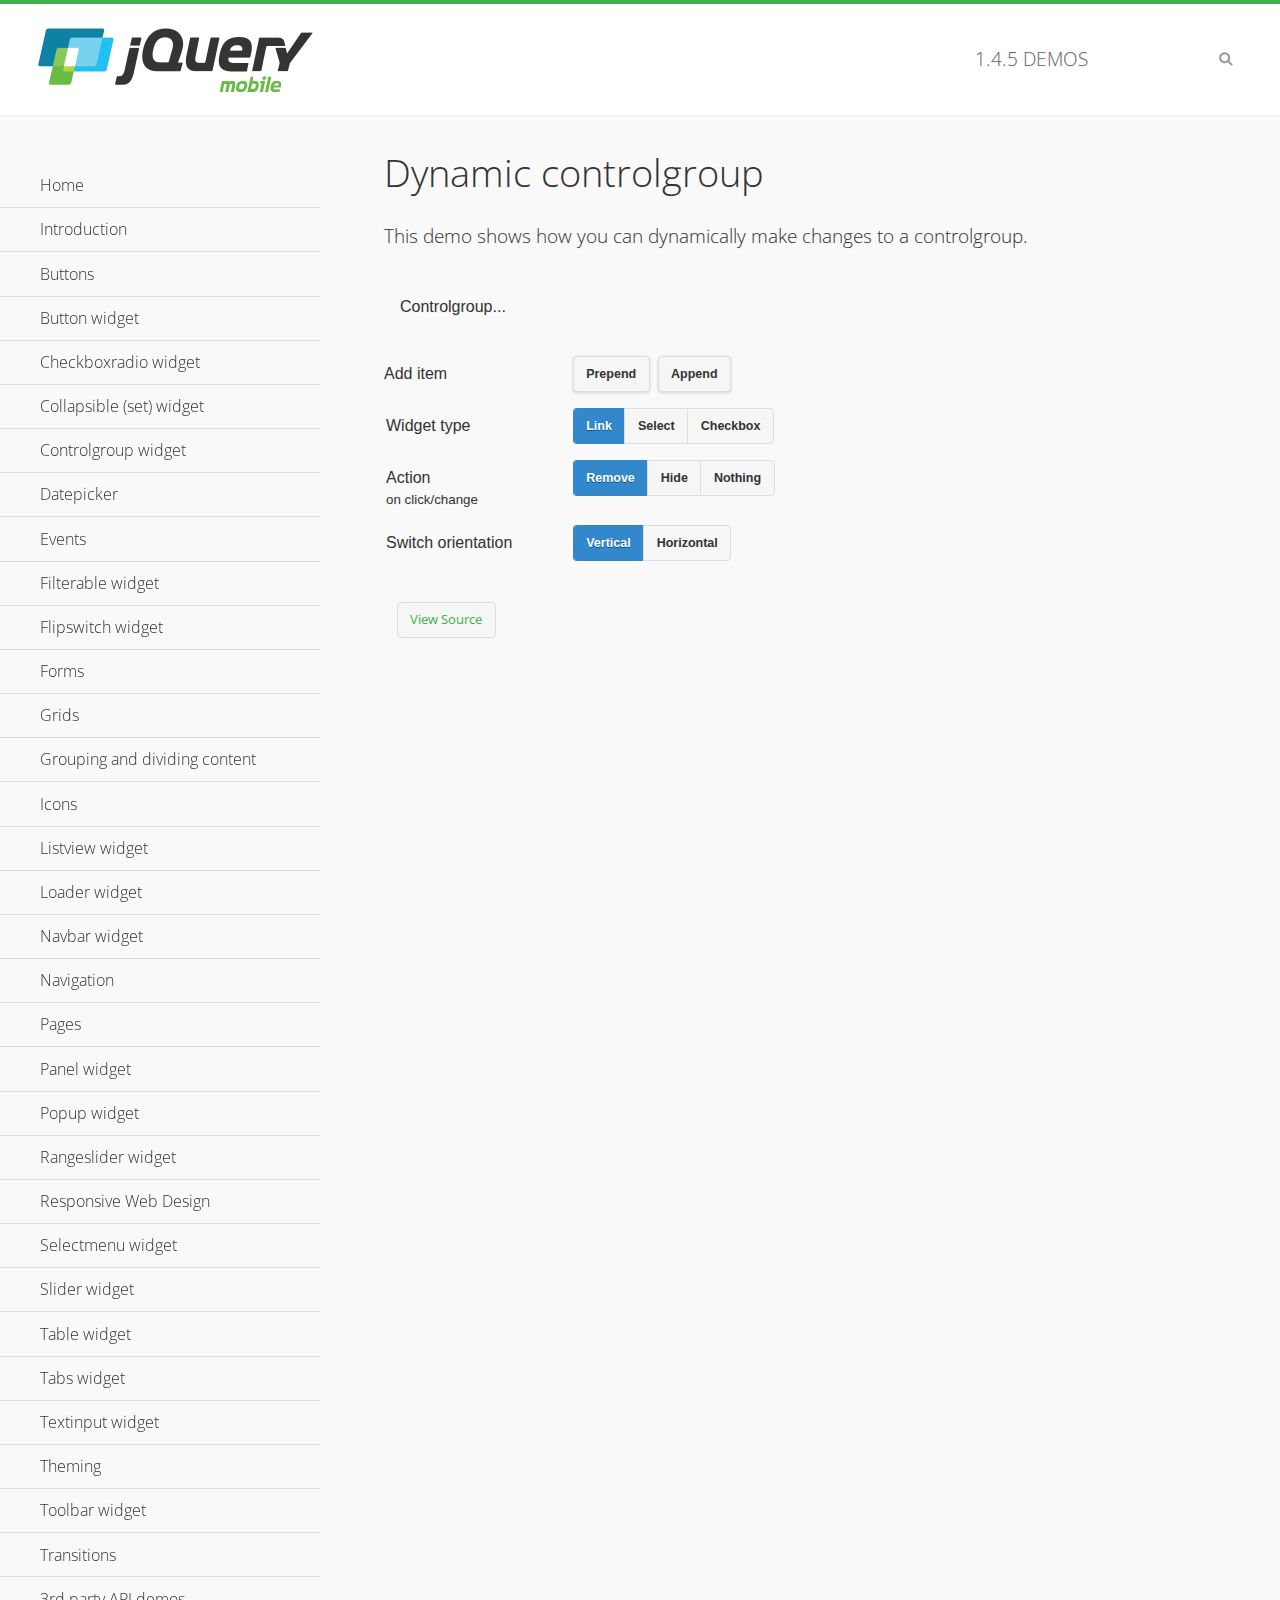
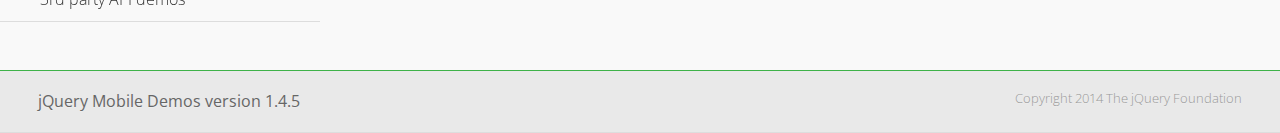
<file: plugins/jquery.mobile-1.4.5/demos/controlgroup-dynamic/index.html>
<!DOCTYPE html>
<html>
<head>
	<meta charset="utf-8">
	<meta name="viewport" content="width=device-width, initial-scale=1">
	<title>Dynamic controlgroup - jQuery Mobile Demos</title>
	<link rel="shortcut icon" href="../favicon.ico">
    <link rel="stylesheet" href="http://fonts.googleapis.com/css?family=Open+Sans:300,400,700">
	<link rel="stylesheet" href="../css/themes/default/jquery.mobile-1.4.5.min.css">
	<link rel="stylesheet" href="../_assets/css/jqm-demos.css">
	<script src="../js/jquery.js"></script>
	<script src="../_assets/js/index.js"></script>
	<script src="../js/jquery.mobile-1.4.5.min.js"></script>
	<script>
		( function( $, undefined ) {
			var counter = 0;
			$( document ).bind( "pagecreate", function( e ) {
				$( "#prepend, #append", e.target ).on( "click", function( e ) {
					counter++;

					var widgetType = $( "[name='radio-widget']:checked" ).attr( "id" ),
						group = $( "#my-controlgroup" ),
						$el,
						action = function() {
							var action = $( "[name='radio-action']:checked" ).attr( "id" );
							if ( $( $el[1] ).is( "select" ) && action === "hide" ) {
								$el = $( $el[1] ).parents( ".ui-select" );
							}
							$el[ action ]();
							group.controlgroup( "refresh" );
						};

					if ( widgetType === "link" ) {

						$el = $( "<a href='#'>Link " + counter + "</a>" ).bind( "click", action );
						$( "#my-controlgroup" ).controlgroup( "container" )[ $( this ).attr( "id" ) ]( $el );
						$el.buttonMarkup();

					} else if ( widgetType === "select" ) {

						$el = $( "<label for='widget" + counter + "'>Select " + counter + "</label><select id='widget" + counter + "'><option value='option1'>Select " + counter + "</option><option value='option2'>Select option</option></select>" );
						$( $el[ 1 ] ).bind( "change", action);
						$( "#my-controlgroup" ).controlgroup( "container" )[ $( this ).attr( "id" ) ]( $el );
						$( $el[ 1 ] ).selectmenu();

					} else {

						$el = $( "<label for='widget" + counter + "'>Checkbox " + counter + "</label><input type='checkbox' id='widget" + counter + "'></input>" );
						$( $el[ 1 ] ).bind( "change", action );
						$( "#my-controlgroup" ).controlgroup( "container" )[ $( this ).attr( "id" ) ]( $el );
						$( $el[ 1 ] ).checkboxradio();

					}

					group.controlgroup( "refresh" );
				});

				$( "[name='radio-orientation']" ).bind( "change", function( e ) {
					$( "#my-controlgroup" ).controlgroup( "option", "type", ( $( "#isHorizontal" ).is( ":checked" ) ? "horizontal" : "vertical" ) );
				});
			});
		})( jQuery );
	</script>
</head>
<body>
<div data-role="page" class="jqm-demos">

	<div data-role="header" class="jqm-header">
		<h2><a href="../" title="jQuery Mobile Demos home"><img src="../_assets/img/jquery-logo.png" alt="jQuery Mobile"></a></h2>
		<p><span class="jqm-version"></span> Demos</p>
		<a href="#" class="jqm-navmenu-link ui-btn ui-btn-icon-notext ui-corner-all ui-icon-bars ui-nodisc-icon ui-alt-icon ui-btn-left">Menu</a>
		<a href="#" class="jqm-search-link ui-btn ui-btn-icon-notext ui-corner-all ui-icon-search ui-nodisc-icon ui-alt-icon ui-btn-right">Search</a>
	</div><!-- /header -->

	<div role="main" class="ui-content jqm-content">

        <h1>Dynamic controlgroup</h1>

        <p>This demo shows how you can dynamically make changes to a controlgroup.</p>

        <div data-demo-html="true" data-demo-js="true">

            <form>
            	<div class="ui-body ui-body-d ui-corner-all">
                	<p>Controlgroup...</p>
                	<div data-role="controlgroup" id="my-controlgroup"><!-- items will be injected here --></div>
                </div>
            </form>

            <div class="ui-field-contain">
                <label for="prepend">Add item</label>
                <button id="prepend" data-mini="true" data-inline="true">Prepend</button>
                <label for="append" class="ui-hidden-accessible">Action</label>
                <button id="append" data-mini="true" data-inline="true">Append</button>
            </div>

            <form action="#" method="get">
            	<div class="ui-field-contain">
                    <fieldset data-role="controlgroup" data-type="horizontal" data-mini="true">
                        <legend>Widget type</legend>

                        <input type="radio" name="radio-widget" id="link" value="link" checked="checked">
                        <label for="link">Link</label>

                        <input type="radio" name="radio-widget" id="select" value="select">
                        <label for="select">Select</label>

                        <input type="radio" name="radio-widget" id="checkbox" value="checkbox">
                        <label for="checkbox">Checkbox</label>
                    </fieldset>
            	</div>

            	<div class="ui-field-contain">
                    <fieldset data-role="controlgroup" data-type="horizontal" data-mini="true">
                        <legend>Action<br><small>on click/change</small></legend>

                        <input type="radio" name="radio-action" id="remove" value="remove" checked="checked">
                        <label for="remove">Remove</label>

                        <input type="radio" name="radio-action" id="hide" value="hide">
                        <label for="hide">Hide</label>

                        <input type="radio" name="radio-action" id="width" value="width">
                        <label for="width">Nothing</label>
                    </fieldset>
            	</div>

            	<div class="ui-field-contain">
                    <fieldset data-role="controlgroup" data-type="horizontal" data-mini="true">
                        <legend>Switch orientation</legend>

                        <input type="radio" name="radio-orientation" id="isVertical" value="isVertical" checked="checked">
                        <label for="isVertical">Vertical</label>

                        <input type="radio" name="radio-orientation" id="isHorizontal" value="isHorizontal">
                        <label for="isHorizontal">Horizontal</label>
                    </fieldset>
            	</div>

            </form>

        </div><!--/demo-html -->

	</div><!-- /content -->
	    <div data-role="panel" class="jqm-navmenu-panel" data-position="left" data-display="overlay" data-theme="a">
	    	<ul class="jqm-list ui-alt-icon ui-nodisc-icon">
<li data-filtertext="demos homepage" data-icon="home"><a href=".././">Home</a></li>
<li data-filtertext="introduction overview getting started"><a href="../intro/" data-ajax="false">Introduction</a></li>
<li data-filtertext="buttons button markup buttonmarkup method anchor link button element"><a href="../button-markup/" data-ajax="false">Buttons</a></li>
<li data-filtertext="form button widget input button submit reset"><a href="../button/" data-ajax="false">Button widget</a></li>
<li data-role="collapsible" data-enhanced="true" data-collapsed-icon="carat-d" data-expanded-icon="carat-u" data-iconpos="right" data-inset="false" class="ui-collapsible ui-collapsible-themed-content ui-collapsible-collapsed">
	<h3 class="ui-collapsible-heading ui-collapsible-heading-collapsed">
		<a href="#" class="ui-collapsible-heading-toggle ui-btn ui-btn-icon-right ui-btn-inherit ui-icon-carat-d">
		    Checkboxradio widget<span class="ui-collapsible-heading-status"> click to expand contents</span>
		</a>
	</h3>
	<div class="ui-collapsible-content ui-body-inherit ui-collapsible-content-collapsed" aria-hidden="true">
		<ul>
			<li data-filtertext="form checkboxradio widget checkbox input checkboxes controlgroups"><a href="../checkboxradio-checkbox/" data-ajax="false">Checkboxes</a></li>
			<li data-filtertext="form checkboxradio widget radio input radio buttons controlgroups"><a href="../checkboxradio-radio/" data-ajax="false">Radio buttons</a></li>
		</ul>
	</div>
</li>
<li data-role="collapsible" data-enhanced="true" data-collapsed-icon="carat-d" data-expanded-icon="carat-u" data-iconpos="right" data-inset="false" class="ui-collapsible ui-collapsible-themed-content ui-collapsible-collapsed">
	<h3 class="ui-collapsible-heading ui-collapsible-heading-collapsed">
		<a href="#" class="ui-collapsible-heading-toggle ui-btn ui-btn-icon-right ui-btn-inherit ui-icon-carat-d">
			Collapsible (set) widget<span class="ui-collapsible-heading-status"> click to expand contents</span>
		</a>
	</h3>
	<div class="ui-collapsible-content ui-body-inherit ui-collapsible-content-collapsed" aria-hidden="true">
		<ul>
			<li data-filtertext="collapsibles content formatting"><a href="../collapsible/" data-ajax="false">Collapsible</a></li>
			<li data-filtertext="dynamic collapsible set accordion append expand"><a href="../collapsible-dynamic/" data-ajax="false">Dynamic collapsibles</a></li>
			<li data-filtertext="accordions collapsible set widget content formatting grouped collapsibles"><a href="../collapsibleset/" data-ajax="false">Collapsible set</a></li>
		</ul>
	</div>
</li>
<li data-role="collapsible" data-enhanced="true" data-collapsed-icon="carat-d" data-expanded-icon="carat-u" data-iconpos="right" data-inset="false" class="ui-collapsible ui-collapsible-themed-content ui-collapsible-collapsed">
	<h3 class="ui-collapsible-heading ui-collapsible-heading-collapsed">
		<a href="#" class="ui-collapsible-heading-toggle ui-btn ui-btn-icon-right ui-btn-inherit ui-icon-carat-d">
			Controlgroup widget<span class="ui-collapsible-heading-status"> click to expand contents</span>
		</a>
	</h3>
	<div class="ui-collapsible-content ui-body-inherit ui-collapsible-content-collapsed" aria-hidden="true">
		<ul>
			<li data-filtertext="controlgroups selectmenu checkboxradio input grouped buttons horizontal vertical"><a href="../controlgroup/" data-ajax="false">Controlgroup</a></li>
			<li data-filtertext="dynamic controlgroup dynamically add buttons"><a href="../controlgroup-dynamic/" data-ajax="false">Dynamic controlgroups</a></li>
		</ul>
	</div>
</li>
<li data-filtertext="form datepicker widget date input"><a href="../datepicker/" data-ajax="false">Datepicker</a></li>
<li data-role="collapsible" data-enhanced="true" data-collapsed-icon="carat-d" data-expanded-icon="carat-u" data-iconpos="right" data-inset="false" class="ui-collapsible ui-collapsible-themed-content ui-collapsible-collapsed">
	<h3 class="ui-collapsible-heading ui-collapsible-heading-collapsed">
		<a href="#" class="ui-collapsible-heading-toggle ui-btn ui-btn-icon-right ui-btn-inherit ui-icon-carat-d">
			Events<span class="ui-collapsible-heading-status"> click to expand contents</span>
		</a>
	</h3>
	<div class="ui-collapsible-content ui-body-inherit ui-collapsible-content-collapsed" aria-hidden="true">
		<ul>
			<li data-filtertext="swipe to delete list items listviews swipe events"><a href="../swipe-list/" data-ajax="false">Swipe list items</a></li>
			<li data-filtertext="swipe to navigate swipe page navigation swipe events"><a href="../swipe-page/" data-ajax="false">Swipe page navigation</a></li>
		</ul>
	</div>
</li>
<li data-filtertext="filterable filter elements sorting searching listview table"><a href="../filterable/" data-ajax="false">Filterable widget</a></li>
<li data-filtertext="form flipswitch widget flip toggle switch binary select checkbox input"><a href="../flipswitch/" data-ajax="false">Flipswitch widget</a></li>
<li data-role="collapsible" data-enhanced="true" data-collapsed-icon="carat-d" data-expanded-icon="carat-u" data-iconpos="right" data-inset="false" class="ui-collapsible ui-collapsible-themed-content ui-collapsible-collapsed">
	<h3 class="ui-collapsible-heading ui-collapsible-heading-collapsed">
		<a href="#" class="ui-collapsible-heading-toggle ui-btn ui-btn-icon-right ui-btn-inherit ui-icon-carat-d">
			Forms<span class="ui-collapsible-heading-status"> click to expand contents</span>
		</a>
	</h3>
	<div class="ui-collapsible-content ui-body-inherit ui-collapsible-content-collapsed" aria-hidden="true">
		<ul>
			<li data-filtertext="forms text checkbox radio range button submit reset inputs selects textarea slider flipswitch label form elements"><a href="../forms/" data-ajax="false">Forms</a></li>
			<li data-filtertext="form hide labels hidden accessible ui-hidden-accessible forms"><a href="../forms-label-hidden-accessible/" data-ajax="false">Hide labels</a></li>
			<li data-filtertext="form field containers fieldcontain ui-field-contain forms"><a href="../forms-field-contain/" data-ajax="false">Field containers</a></li>
			<li data-filtertext="forms disabled form elements"><a href="../forms-disabled/" data-ajax="false">Forms disabled</a></li>
			<li data-filtertext="forms gallery examples overview forms text checkbox radio range button submit reset inputs selects textarea slider flipswitch label form elements"><a href="../forms-gallery/" data-ajax="false">Forms gallery</a></li>
		</ul>
	</div>
</li>
<li data-role="collapsible" data-enhanced="true" data-collapsed-icon="carat-d" data-expanded-icon="carat-u" data-iconpos="right" data-inset="false" class="ui-collapsible ui-collapsible-themed-content ui-collapsible-collapsed">
	<h3 class="ui-collapsible-heading ui-collapsible-heading-collapsed">
		<a href="#" class="ui-collapsible-heading-toggle ui-btn ui-btn-icon-right ui-btn-inherit ui-icon-carat-d">
			Grids<span class="ui-collapsible-heading-status"> click to expand contents</span>
		</a>
	</h3>
	<div class="ui-collapsible-content ui-body-inherit ui-collapsible-content-collapsed" aria-hidden="true">
		<ul>
			<li data-filtertext="grids columns blocks content formatting rwd responsive css framework"><a href="../grids/" data-ajax="false">Grids</a></li>
			<li data-filtertext="buttons in grids css framework"><a href="../grids-buttons/" data-ajax="false">Buttons in grids</a></li>
			<li data-filtertext="custom responsive grids rwd css framework"><a href="../grids-custom-responsive/" data-ajax="false">Custom responsive grids</a></li>
		</ul>
	</div>
</li>
<li data-filtertext="blocks content formatting sections heading"><a href="../body-bar-classes/" data-ajax="false">Grouping and dividing content</a></li>
<li data-role="collapsible" data-enhanced="true" data-collapsed-icon="carat-d" data-expanded-icon="carat-u" data-iconpos="right" data-inset="false" class="ui-collapsible ui-collapsible-themed-content ui-collapsible-collapsed">
	<h3 class="ui-collapsible-heading ui-collapsible-heading-collapsed">
		<a href="#" class="ui-collapsible-heading-toggle ui-btn ui-btn-icon-right ui-btn-inherit ui-icon-carat-d">
			Icons<span class="ui-collapsible-heading-status"> click to expand contents</span>
		</a>
	</h3>
	<div class="ui-collapsible-content ui-body-inherit ui-collapsible-content-collapsed" aria-hidden="true">
		<ul>
			<li data-filtertext="button icons svg disc alt custom icon position"><a href="../icons/" data-ajax="false">Icons</a></li>
			<li data-filtertext=""><a href="../icons-grunticon/" data-ajax="false">Grunticon loader</a></li>
		</ul>
	</div>
</li>
<li data-role="collapsible" data-enhanced="true" data-collapsed-icon="carat-d" data-expanded-icon="carat-u" data-iconpos="right" data-inset="false" class="ui-collapsible ui-collapsible-themed-content ui-collapsible-collapsed">
	<h3 class="ui-collapsible-heading ui-collapsible-heading-collapsed">
		<a href="#" class="ui-collapsible-heading-toggle ui-btn ui-btn-icon-right ui-btn-inherit ui-icon-carat-d">
			Listview widget<span class="ui-collapsible-heading-status"> click to expand contents</span>
		</a>
	</h3>
	<div class="ui-collapsible-content ui-body-inherit ui-collapsible-content-collapsed" aria-hidden="true">
		<ul>
			<li data-filtertext="listview widget thumbnails icons nested split button collapsible ul ol"><a href="../listview/" data-ajax="false">Listview</a></li>
			<li data-filtertext="autocomplete filterable reveal listview filtertextbeforefilter placeholder"><a href="../listview-autocomplete/" data-ajax="false">Listview autocomplete</a></li>
			<li data-filtertext="autocomplete filterable reveal listview remote data filtertextbeforefilter placeholder"><a href="../listview-autocomplete-remote/" data-ajax="false">Listview autocomplete remote data</a></li>
			<li data-filtertext="autodividers anchor jump scroll linkbars listview lists ul ol"><a href="../listview-autodividers-linkbar/" data-ajax="false">Listview autodividers linkbar</a></li>
			<li data-filtertext="listview autodividers selector autodividersselector lists ul ol"><a href="../listview-autodividers-selector/" data-ajax="false">Listview autodividers selector</a></li>
			<li data-filtertext="listview nested list items"><a href="../listview-nested-lists/" data-ajax="false">Nested Listviews</a></li>
			<li data-filtertext="listview collapsible list items flat"><a href="../listview-collapsible-item-flat/" data-ajax="false">Listview collapsible list items (flat)</a></li>
			<li data-filtertext="listview collapsible list indented"><a href="../listview-collapsible-item-indented/" data-ajax="false">Listview collapsible list items (indented)</a></li>
			<li data-filtertext="grid listview responsive grids responsive listviews lists ul"><a href="../listview-grid/" data-ajax="false">Listview responsive grid</a></li>
		</ul>
	</div>
</li>
<li data-filtertext="loader widget page loading navigation overlay spinner"><a href="../loader/" data-ajax="false">Loader widget</a></li>
<li data-filtertext="navbar widget navmenu toolbars header footer"><a href="../navbar/" data-ajax="false">Navbar widget</a></li>
<li data-role="collapsible" data-enhanced="true" data-collapsed-icon="carat-d" data-expanded-icon="carat-u" data-iconpos="right" data-inset="false" class="ui-collapsible ui-collapsible-themed-content ui-collapsible-collapsed">
	<h3 class="ui-collapsible-heading ui-collapsible-heading-collapsed">
		<a href="#" class="ui-collapsible-heading-toggle ui-btn ui-btn-icon-right ui-btn-inherit ui-icon-carat-d">
			Navigation<span class="ui-collapsible-heading-status"> click to expand contents</span>
		</a>
	</h3>
	<div class="ui-collapsible-content ui-body-inherit ui-collapsible-content-collapsed" aria-hidden="true">
		<ul>
			<li data-filtertext="ajax navigation navigate widget history event method"><a href="../navigation/" data-ajax="false">Navigation</a></li>
			<li data-filtertext="linking pages page links navigation ajax prefetch cache"><a href="../navigation-linking-pages/" data-ajax="false">Linking pages</a></li>
			<!-- <li data-filtertext="php redirect server redirection server-side navigation"><a href="../navigation-php-redirect/" data-ajax="false">PHP redirect demo</a></li>-->
			<li data-filtertext="navigation redirection hash query"><a href="../navigation-hash-processing/" data-ajax="false">Hash processing demo</a></li>
			<li data-filtertext="navigation redirection hash query"><a href="../page-events/" data-ajax="false">Page Navigation Events</a></li>
		</ul>
	</div>
</li>
<li data-role="collapsible" data-enhanced="true" data-collapsed-icon="carat-d" data-expanded-icon="carat-u" data-iconpos="right" data-inset="false" class="ui-collapsible ui-collapsible-themed-content ui-collapsible-collapsed">
	<h3 class="ui-collapsible-heading ui-collapsible-heading-collapsed">
		<a href="#" class="ui-collapsible-heading-toggle ui-btn ui-btn-icon-right ui-btn-inherit ui-icon-carat-d">
			Pages<span class="ui-collapsible-heading-status"> click to expand contents</span>
		</a>
	</h3>
	<div class="ui-collapsible-content ui-body-inherit ui-collapsible-content-collapsed" aria-hidden="true">
		<ul>
			<li data-filtertext="pages page widget ajax navigation"><a href="../pages/" data-ajax="false">Pages</a></li>
			<li data-filtertext="single page"><a href="../pages-single-page/" data-ajax="false">Single page</a></li>
			<li data-filtertext="multipage multi-page page"><a href="../pages-multi-page/" data-ajax="false">Multi-page template</a></li>
			<li data-filtertext="dialog page widget modal popup"><a href="../pages-dialog/" data-ajax="false">Dialog page</a></li>
		</ul>
	</div>
</li>
<li data-role="collapsible" data-enhanced="true" data-collapsed-icon="carat-d" data-expanded-icon="carat-u" data-iconpos="right" data-inset="false" class="ui-collapsible ui-collapsible-themed-content ui-collapsible-collapsed">
	<h3 class="ui-collapsible-heading ui-collapsible-heading-collapsed">
		<a href="#" class="ui-collapsible-heading-toggle ui-btn ui-btn-icon-right ui-btn-inherit ui-icon-carat-d">
			Panel widget<span class="ui-collapsible-heading-status"> click to expand contents</span>
		</a>
	</h3>
	<div class="ui-collapsible-content ui-body-inherit ui-collapsible-content-collapsed" aria-hidden="true">
		<ul>
			<li data-filtertext="panel widget sliding panels reveal push overlay responsive"><a href="../panel/" data-ajax="false">Panel</a></li>
			<li data-filtertext=""><a href="../panel-external/" data-ajax="false">External panels</a></li>
			<li data-filtertext="panel "><a href="../panel-fixed/" data-ajax="false">Fixed panels</a></li>
			<li data-filtertext="panel slide panels sliding panels shadow rwd responsive breakpoint"><a href="../panel-responsive/" data-ajax="false">Panels responsive</a></li>
			<li data-filtertext="panel custom style custom panel width reveal shadow listview panel styling page background wrapper"><a href="../panel-styling/" data-ajax="false">Custom panel style</a></li>
			<li data-filtertext="panel open on swipe"><a href="../panel-swipe-open/" data-ajax="false">Panel open on swipe</a></li>
			<li data-filtertext="panels outside page internal external toolbars"><a href="../panel-external-internal/" data-ajax="false">Panel external and internal</a></li>
		</ul>
	</div>
</li>
<li data-role="collapsible" data-enhanced="true" data-collapsed-icon="carat-d" data-expanded-icon="carat-u" data-iconpos="right" data-inset="false" class="ui-collapsible ui-collapsible-themed-content ui-collapsible-collapsed">
	<h3 class="ui-collapsible-heading ui-collapsible-heading-collapsed">
		<a href="#" class="ui-collapsible-heading-toggle ui-btn ui-btn-icon-right ui-btn-inherit ui-icon-carat-d">
			Popup widget<span class="ui-collapsible-heading-status"> click to expand contents</span>
		</a>
	</h3>
	<div class="ui-collapsible-content ui-body-inherit ui-collapsible-content-collapsed" aria-hidden="true">
		<ul>
			<li data-filtertext="popup widget popups dialog modal transition tooltip lightbox form overlay screen flip pop fade transition"><a href="../popup/" data-ajax="false">Popup</a></li>
			<li data-filtertext="popup alignment position"><a href="../popup-alignment/" data-ajax="false">Popup alignment</a></li>
			<li data-filtertext="popup arrow size popups popover"><a href="../popup-arrow-size/" data-ajax="false">Popup arrow size</a></li>
			<li data-filtertext="dynamic popups popup images lightbox"><a href="../popup-dynamic/" data-ajax="false">Dynamic popups</a></li>
			<li data-filtertext="popups with iframes scaling"><a href="../popup-iframe/" data-ajax="false">Popups with iframes</a></li>
			<li data-filtertext="popup image scaling"><a href="../popup-image-scaling/" data-ajax="false">Popup image scaling</a></li>
			<li data-filtertext="external popup outside multi-page"><a href="../popup-outside-multipage/" data-ajax="false">Popup outside multi-page</a></li>
		</ul>
	</div>
</li>
<li data-filtertext="form rangeslider widget dual sliders dual handle sliders range input"><a href="../rangeslider/" data-ajax="false">Rangeslider widget</a></li>
<li data-filtertext="responsive web design rwd adaptive progressive enhancement PE accessible mobile breakpoints media query media queries"><a href="../rwd/" data-ajax="false">Responsive Web Design</a></li>
<li data-role="collapsible" data-enhanced="true" data-collapsed-icon="carat-d" data-expanded-icon="carat-u" data-iconpos="right" data-inset="false" class="ui-collapsible ui-collapsible-themed-content ui-collapsible-collapsed">
	<h3 class="ui-collapsible-heading ui-collapsible-heading-collapsed">
		<a href="#" class="ui-collapsible-heading-toggle ui-btn ui-btn-icon-right ui-btn-inherit ui-icon-carat-d">
			Selectmenu widget<span class="ui-collapsible-heading-status"> click to expand contents</span>
		</a>
	</h3>
	<div class="ui-collapsible-content ui-body-inherit ui-collapsible-content-collapsed" aria-hidden="true">
		<ul>
			<li data-filtertext="form selectmenu widget select input custom select menu selects"><a href="../selectmenu/" data-ajax="false">Selectmenu</a></li>
			<li data-filtertext="form custom select menu selectmenu widget custom menu option optgroup multiple selects"><a href="../selectmenu-custom/" data-ajax="false">Custom select menu</a></li>
			<li data-filtertext="filterable select filter popup dialog"><a href="../selectmenu-custom-filter/" data-ajax="false">Custom select menu with filter</a></li>
		</ul>
	</div>
</li>
<li data-role="collapsible" data-enhanced="true" data-collapsed-icon="carat-d" data-expanded-icon="carat-u" data-iconpos="right" data-inset="false" class="ui-collapsible ui-collapsible-themed-content ui-collapsible-collapsed">
	<h3 class="ui-collapsible-heading ui-collapsible-heading-collapsed">
		<a href="#" class="ui-collapsible-heading-toggle ui-btn ui-btn-icon-right ui-btn-inherit ui-icon-carat-d">
			Slider widget<span class="ui-collapsible-heading-status"> click to expand contents</span>
		</a>
	</h3>
	<div class="ui-collapsible-content ui-body-inherit ui-collapsible-content-collapsed" aria-hidden="true">
		<ul>
			<li data-filtertext="form slider widget range input single sliders"><a href="../slider/" data-ajax="false">Slider</a></li>
			<li data-filtertext="form slider widget flipswitch slider binary select flip toggle switch"><a href="../slider-flipswitch/" data-ajax="false">Slider flip toggle switch</a></li>
			<li data-filtertext="form slider tooltip handle value input range sliders"><a href="../slider-tooltip/" data-ajax="false">Slider tooltip</a></li>
		</ul>
	</div>
</li>
<li data-role="collapsible" data-enhanced="true" data-collapsed-icon="carat-d" data-expanded-icon="carat-u" data-iconpos="right" data-inset="false" class="ui-collapsible ui-collapsible-themed-content ui-collapsible-collapsed">
	<h3 class="ui-collapsible-heading ui-collapsible-heading-collapsed">
		<a href="#" class="ui-collapsible-heading-toggle ui-btn ui-btn-icon-right ui-btn-inherit ui-icon-carat-d">
			Table widget<span class="ui-collapsible-heading-status"> click to expand contents</span>
		</a>
	</h3>
	<div class="ui-collapsible-content ui-body-inherit ui-collapsible-content-collapsed" aria-hidden="true">
		<ul>
			<li data-filtertext="table widget reflow column toggle th td responsive tables rwd hide show tabular"><a href="../table-column-toggle/" data-ajax="false">Table Column Toggle</a></li>
			<li data-filtertext="table column toggle phone comparison demo"><a href="../table-column-toggle-example/" data-ajax="false">Table Column Toggle demo</a></li>
			<li data-filtertext="responsive tables table column toggle heading groups rwd breakpoint"><a href="../table-column-toggle-heading-groups/" data-ajax="false">Table Column Toggle heading groups</a></li>
			<li data-filtertext="responsive tables table column toggle hide rwd breakpoint customization options"><a href="../table-column-toggle-options/" data-ajax="false">Table Column Toggle options</a></li>
			<li data-filtertext="table reflow th td responsive rwd columns tabular"><a href="../table-reflow/" data-ajax="false">Table Reflow</a></li>
			<li data-filtertext="responsive tables table reflow heading groups rwd breakpoint"><a href="../table-reflow-heading-groups/" data-ajax="false">Table Reflow heading groups</a></li>
			<li data-filtertext="responsive tables table reflow stripes strokes table style"><a href="../table-reflow-stripes-strokes/" data-ajax="false">Table Reflow stripes and strokes</a></li>
			<li data-filtertext="responsive tables table reflow stack custom styles"><a href="../table-reflow-styling/" data-ajax="false">Table Reflow custom styles</a></li>
		</ul>
	</div>
</li>
<li data-filtertext="ui tabs widget"><a href="../tabs/" data-ajax="false">Tabs widget</a></li>
<li data-filtertext="form textinput widget text input textarea number date time tel email file color password"><a href="../textinput/" data-ajax="false">Textinput widget</a></li>
<li data-role="collapsible" data-enhanced="true" data-collapsed-icon="carat-d" data-expanded-icon="carat-u" data-iconpos="right" data-inset="false" class="ui-collapsible ui-collapsible-themed-content ui-collapsible-collapsed">
	<h3 class="ui-collapsible-heading ui-collapsible-heading-collapsed">
		<a href="#" class="ui-collapsible-heading-toggle ui-btn ui-btn-icon-right ui-btn-inherit ui-icon-carat-d">
			Theming<span class="ui-collapsible-heading-status"> click to expand contents</span>
		</a>
	</h3>
	<div class="ui-collapsible-content ui-body-inherit ui-collapsible-content-collapsed" aria-hidden="true">
		<ul>
			<li data-filtertext="default theme swatches theming style css"><a href="../theme-default/" data-ajax="false">Default theme</a></li>
			<li data-filtertext="classic theme old theme swatches theming style css"><a href="../theme-classic/" data-ajax="false">Classic theme</a></li>
		</ul>
	</div>
</li>
<li data-role="collapsible" data-enhanced="true" data-collapsed-icon="carat-d" data-expanded-icon="carat-u" data-iconpos="right" data-inset="false" class="ui-collapsible ui-collapsible-themed-content ui-collapsible-collapsed">
	<h3 class="ui-collapsible-heading ui-collapsible-heading-collapsed">
		<a href="#" class="ui-collapsible-heading-toggle ui-btn ui-btn-icon-right ui-btn-inherit ui-icon-carat-d">
			Toolbar widget<span class="ui-collapsible-heading-status"> click to expand contents</span>
		</a>
	</h3>
	<div class="ui-collapsible-content ui-body-inherit ui-collapsible-content-collapsed" aria-hidden="true">
		<ul>
			<li data-filtertext="toolbar widget header footer toolbars fixed fullscreen external sections"><a href="../toolbar/" data-ajax="false">Toolbar</a></li>
			<li data-filtertext="dynamic toolbars dynamically add toolbar header footer"><a href="../toolbar-dynamic/" data-ajax="false">Dynamic toolbars</a></li>
			<li data-filtertext="external toolbars header footer"><a href="../toolbar-external/" data-ajax="false">External toolbars</a></li>
			<li data-filtertext="fixed toolbars header footer"><a href="../toolbar-fixed/" data-ajax="false">Fixed toolbars</a></li>
			<li data-filtertext="fixed fullscreen toolbars header footer"><a href="../toolbar-fixed-fullscreen/" data-ajax="false">Fullscreen toolbars</a></li>
			<li data-filtertext="external fixed toolbars header footer"><a href="../toolbar-fixed-external/" data-ajax="false">Fixed external toolbars</a></li>
			<li data-filtertext="external persistent toolbars header footer navbar navmenu"><a href="../toolbar-fixed-persistent/" data-ajax="false">Persistent toolbars</a></li>
			<li data-filtertext="external ajax optimized toolbars persistent toolbars header footer navbar"><a href="../toolbar-fixed-persistent-optimized/" data-ajax="false">Ajax optimized toolbars</a></li>
			<li data-filtertext="form in toolbars header footer"><a href="../toolbar-fixed-forms/" data-ajax="false">Form in toolbar</a></li>
		</ul>
	</div>
</li>
<li data-filtertext="page transitions animated pages popup navigation flip slide fade pop"><a href="../transitions/" data-ajax="false">Transitions</a></li>
<li data-role="collapsible" data-enhanced="true" data-collapsed-icon="carat-d" data-expanded-icon="carat-u" data-iconpos="right" data-inset="false" class="ui-collapsible ui-collapsible-themed-content ui-collapsible-collapsed">
	<h3 class="ui-collapsible-heading ui-collapsible-heading-collapsed">
		<a href="#" class="ui-collapsible-heading-toggle ui-btn ui-btn-icon-right ui-btn-inherit ui-icon-carat-d">
			3rd party API demos<span class="ui-collapsible-heading-status"> click to expand contents</span>
		</a>
	</h3>
	<div class="ui-collapsible-content ui-body-inherit ui-collapsible-content-collapsed" aria-hidden="true">
		<ul>
			<li data-filtertext="backbone requirejs navigation router"><a href="../backbone-requirejs/" data-ajax="false">Backbone RequireJS</a></li>
			<li data-filtertext="google maps geolocation demo"><a href="../map-geolocation/" data-ajax="false">Google Maps geolocation</a></li>
			<li data-filtertext="google maps hybrid"><a href="../map-list-toggle/" data-ajax="false">Google Maps list toggle</a></li>
		</ul>
	</div>
</li>



		     </ul>
		</div><!-- /panel -->


	<div data-role="footer" data-position="fixed" data-tap-toggle="false" class="jqm-footer">
		<p>jQuery Mobile Demos version <span class="jqm-version"></span></p>
		<p>Copyright 2014 The jQuery Foundation</p>
	</div><!-- /footer -->
	<!-- TODO: This should become an external panel so we can add input to markup (unique ID) -->
    <div data-role="panel" class="jqm-search-panel" data-position="right" data-display="overlay" data-theme="a">
		<div class="jqm-search">
			<ul class="jqm-list" data-filter-placeholder="Search demos..." data-filter-reveal="true">
<li data-filtertext="demos homepage" data-icon="home"><a href=".././">Home</a></li>
<li data-filtertext="introduction overview getting started"><a href="../intro/" data-ajax="false">Introduction</a></li>
<li data-filtertext="buttons button markup buttonmarkup method anchor link button element"><a href="../button-markup/" data-ajax="false">Buttons</a></li>
<li data-filtertext="form button widget input button submit reset"><a href="../button/" data-ajax="false">Button widget</a></li>
<li data-role="collapsible" data-enhanced="true" data-collapsed-icon="carat-d" data-expanded-icon="carat-u" data-iconpos="right" data-inset="false" class="ui-collapsible ui-collapsible-themed-content ui-collapsible-collapsed">
	<h3 class="ui-collapsible-heading ui-collapsible-heading-collapsed">
		<a href="#" class="ui-collapsible-heading-toggle ui-btn ui-btn-icon-right ui-btn-inherit ui-icon-carat-d">
		    Checkboxradio widget<span class="ui-collapsible-heading-status"> click to expand contents</span>
		</a>
	</h3>
	<div class="ui-collapsible-content ui-body-inherit ui-collapsible-content-collapsed" aria-hidden="true">
		<ul>
			<li data-filtertext="form checkboxradio widget checkbox input checkboxes controlgroups"><a href="../checkboxradio-checkbox/" data-ajax="false">Checkboxes</a></li>
			<li data-filtertext="form checkboxradio widget radio input radio buttons controlgroups"><a href="../checkboxradio-radio/" data-ajax="false">Radio buttons</a></li>
		</ul>
	</div>
</li>
<li data-role="collapsible" data-enhanced="true" data-collapsed-icon="carat-d" data-expanded-icon="carat-u" data-iconpos="right" data-inset="false" class="ui-collapsible ui-collapsible-themed-content ui-collapsible-collapsed">
	<h3 class="ui-collapsible-heading ui-collapsible-heading-collapsed">
		<a href="#" class="ui-collapsible-heading-toggle ui-btn ui-btn-icon-right ui-btn-inherit ui-icon-carat-d">
			Collapsible (set) widget<span class="ui-collapsible-heading-status"> click to expand contents</span>
		</a>
	</h3>
	<div class="ui-collapsible-content ui-body-inherit ui-collapsible-content-collapsed" aria-hidden="true">
		<ul>
			<li data-filtertext="collapsibles content formatting"><a href="../collapsible/" data-ajax="false">Collapsible</a></li>
			<li data-filtertext="dynamic collapsible set accordion append expand"><a href="../collapsible-dynamic/" data-ajax="false">Dynamic collapsibles</a></li>
			<li data-filtertext="accordions collapsible set widget content formatting grouped collapsibles"><a href="../collapsibleset/" data-ajax="false">Collapsible set</a></li>
		</ul>
	</div>
</li>
<li data-role="collapsible" data-enhanced="true" data-collapsed-icon="carat-d" data-expanded-icon="carat-u" data-iconpos="right" data-inset="false" class="ui-collapsible ui-collapsible-themed-content ui-collapsible-collapsed">
	<h3 class="ui-collapsible-heading ui-collapsible-heading-collapsed">
		<a href="#" class="ui-collapsible-heading-toggle ui-btn ui-btn-icon-right ui-btn-inherit ui-icon-carat-d">
			Controlgroup widget<span class="ui-collapsible-heading-status"> click to expand contents</span>
		</a>
	</h3>
	<div class="ui-collapsible-content ui-body-inherit ui-collapsible-content-collapsed" aria-hidden="true">
		<ul>
			<li data-filtertext="controlgroups selectmenu checkboxradio input grouped buttons horizontal vertical"><a href="../controlgroup/" data-ajax="false">Controlgroup</a></li>
			<li data-filtertext="dynamic controlgroup dynamically add buttons"><a href="../controlgroup-dynamic/" data-ajax="false">Dynamic controlgroups</a></li>
		</ul>
	</div>
</li>
<li data-filtertext="form datepicker widget date input"><a href="../datepicker/" data-ajax="false">Datepicker</a></li>
<li data-role="collapsible" data-enhanced="true" data-collapsed-icon="carat-d" data-expanded-icon="carat-u" data-iconpos="right" data-inset="false" class="ui-collapsible ui-collapsible-themed-content ui-collapsible-collapsed">
	<h3 class="ui-collapsible-heading ui-collapsible-heading-collapsed">
		<a href="#" class="ui-collapsible-heading-toggle ui-btn ui-btn-icon-right ui-btn-inherit ui-icon-carat-d">
			Events<span class="ui-collapsible-heading-status"> click to expand contents</span>
		</a>
	</h3>
	<div class="ui-collapsible-content ui-body-inherit ui-collapsible-content-collapsed" aria-hidden="true">
		<ul>
			<li data-filtertext="swipe to delete list items listviews swipe events"><a href="../swipe-list/" data-ajax="false">Swipe list items</a></li>
			<li data-filtertext="swipe to navigate swipe page navigation swipe events"><a href="../swipe-page/" data-ajax="false">Swipe page navigation</a></li>
		</ul>
	</div>
</li>
<li data-filtertext="filterable filter elements sorting searching listview table"><a href="../filterable/" data-ajax="false">Filterable widget</a></li>
<li data-filtertext="form flipswitch widget flip toggle switch binary select checkbox input"><a href="../flipswitch/" data-ajax="false">Flipswitch widget</a></li>
<li data-role="collapsible" data-enhanced="true" data-collapsed-icon="carat-d" data-expanded-icon="carat-u" data-iconpos="right" data-inset="false" class="ui-collapsible ui-collapsible-themed-content ui-collapsible-collapsed">
	<h3 class="ui-collapsible-heading ui-collapsible-heading-collapsed">
		<a href="#" class="ui-collapsible-heading-toggle ui-btn ui-btn-icon-right ui-btn-inherit ui-icon-carat-d">
			Forms<span class="ui-collapsible-heading-status"> click to expand contents</span>
		</a>
	</h3>
	<div class="ui-collapsible-content ui-body-inherit ui-collapsible-content-collapsed" aria-hidden="true">
		<ul>
			<li data-filtertext="forms text checkbox radio range button submit reset inputs selects textarea slider flipswitch label form elements"><a href="../forms/" data-ajax="false">Forms</a></li>
			<li data-filtertext="form hide labels hidden accessible ui-hidden-accessible forms"><a href="../forms-label-hidden-accessible/" data-ajax="false">Hide labels</a></li>
			<li data-filtertext="form field containers fieldcontain ui-field-contain forms"><a href="../forms-field-contain/" data-ajax="false">Field containers</a></li>
			<li data-filtertext="forms disabled form elements"><a href="../forms-disabled/" data-ajax="false">Forms disabled</a></li>
			<li data-filtertext="forms gallery examples overview forms text checkbox radio range button submit reset inputs selects textarea slider flipswitch label form elements"><a href="../forms-gallery/" data-ajax="false">Forms gallery</a></li>
		</ul>
	</div>
</li>
<li data-role="collapsible" data-enhanced="true" data-collapsed-icon="carat-d" data-expanded-icon="carat-u" data-iconpos="right" data-inset="false" class="ui-collapsible ui-collapsible-themed-content ui-collapsible-collapsed">
	<h3 class="ui-collapsible-heading ui-collapsible-heading-collapsed">
		<a href="#" class="ui-collapsible-heading-toggle ui-btn ui-btn-icon-right ui-btn-inherit ui-icon-carat-d">
			Grids<span class="ui-collapsible-heading-status"> click to expand contents</span>
		</a>
	</h3>
	<div class="ui-collapsible-content ui-body-inherit ui-collapsible-content-collapsed" aria-hidden="true">
		<ul>
			<li data-filtertext="grids columns blocks content formatting rwd responsive css framework"><a href="../grids/" data-ajax="false">Grids</a></li>
			<li data-filtertext="buttons in grids css framework"><a href="../grids-buttons/" data-ajax="false">Buttons in grids</a></li>
			<li data-filtertext="custom responsive grids rwd css framework"><a href="../grids-custom-responsive/" data-ajax="false">Custom responsive grids</a></li>
		</ul>
	</div>
</li>
<li data-filtertext="blocks content formatting sections heading"><a href="../body-bar-classes/" data-ajax="false">Grouping and dividing content</a></li>
<li data-role="collapsible" data-enhanced="true" data-collapsed-icon="carat-d" data-expanded-icon="carat-u" data-iconpos="right" data-inset="false" class="ui-collapsible ui-collapsible-themed-content ui-collapsible-collapsed">
	<h3 class="ui-collapsible-heading ui-collapsible-heading-collapsed">
		<a href="#" class="ui-collapsible-heading-toggle ui-btn ui-btn-icon-right ui-btn-inherit ui-icon-carat-d">
			Icons<span class="ui-collapsible-heading-status"> click to expand contents</span>
		</a>
	</h3>
	<div class="ui-collapsible-content ui-body-inherit ui-collapsible-content-collapsed" aria-hidden="true">
		<ul>
			<li data-filtertext="button icons svg disc alt custom icon position"><a href="../icons/" data-ajax="false">Icons</a></li>
			<li data-filtertext=""><a href="../icons-grunticon/" data-ajax="false">Grunticon loader</a></li>
		</ul>
	</div>
</li>
<li data-role="collapsible" data-enhanced="true" data-collapsed-icon="carat-d" data-expanded-icon="carat-u" data-iconpos="right" data-inset="false" class="ui-collapsible ui-collapsible-themed-content ui-collapsible-collapsed">
	<h3 class="ui-collapsible-heading ui-collapsible-heading-collapsed">
		<a href="#" class="ui-collapsible-heading-toggle ui-btn ui-btn-icon-right ui-btn-inherit ui-icon-carat-d">
			Listview widget<span class="ui-collapsible-heading-status"> click to expand contents</span>
		</a>
	</h3>
	<div class="ui-collapsible-content ui-body-inherit ui-collapsible-content-collapsed" aria-hidden="true">
		<ul>
			<li data-filtertext="listview widget thumbnails icons nested split button collapsible ul ol"><a href="../listview/" data-ajax="false">Listview</a></li>
			<li data-filtertext="autocomplete filterable reveal listview filtertextbeforefilter placeholder"><a href="../listview-autocomplete/" data-ajax="false">Listview autocomplete</a></li>
			<li data-filtertext="autocomplete filterable reveal listview remote data filtertextbeforefilter placeholder"><a href="../listview-autocomplete-remote/" data-ajax="false">Listview autocomplete remote data</a></li>
			<li data-filtertext="autodividers anchor jump scroll linkbars listview lists ul ol"><a href="../listview-autodividers-linkbar/" data-ajax="false">Listview autodividers linkbar</a></li>
			<li data-filtertext="listview autodividers selector autodividersselector lists ul ol"><a href="../listview-autodividers-selector/" data-ajax="false">Listview autodividers selector</a></li>
			<li data-filtertext="listview nested list items"><a href="../listview-nested-lists/" data-ajax="false">Nested Listviews</a></li>
			<li data-filtertext="listview collapsible list items flat"><a href="../listview-collapsible-item-flat/" data-ajax="false">Listview collapsible list items (flat)</a></li>
			<li data-filtertext="listview collapsible list indented"><a href="../listview-collapsible-item-indented/" data-ajax="false">Listview collapsible list items (indented)</a></li>
			<li data-filtertext="grid listview responsive grids responsive listviews lists ul"><a href="../listview-grid/" data-ajax="false">Listview responsive grid</a></li>
		</ul>
	</div>
</li>
<li data-filtertext="loader widget page loading navigation overlay spinner"><a href="../loader/" data-ajax="false">Loader widget</a></li>
<li data-filtertext="navbar widget navmenu toolbars header footer"><a href="../navbar/" data-ajax="false">Navbar widget</a></li>
<li data-role="collapsible" data-enhanced="true" data-collapsed-icon="carat-d" data-expanded-icon="carat-u" data-iconpos="right" data-inset="false" class="ui-collapsible ui-collapsible-themed-content ui-collapsible-collapsed">
	<h3 class="ui-collapsible-heading ui-collapsible-heading-collapsed">
		<a href="#" class="ui-collapsible-heading-toggle ui-btn ui-btn-icon-right ui-btn-inherit ui-icon-carat-d">
			Navigation<span class="ui-collapsible-heading-status"> click to expand contents</span>
		</a>
	</h3>
	<div class="ui-collapsible-content ui-body-inherit ui-collapsible-content-collapsed" aria-hidden="true">
		<ul>
			<li data-filtertext="ajax navigation navigate widget history event method"><a href="../navigation/" data-ajax="false">Navigation</a></li>
			<li data-filtertext="linking pages page links navigation ajax prefetch cache"><a href="../navigation-linking-pages/" data-ajax="false">Linking pages</a></li>
			<!-- <li data-filtertext="php redirect server redirection server-side navigation"><a href="../navigation-php-redirect/" data-ajax="false">PHP redirect demo</a></li>-->
			<li data-filtertext="navigation redirection hash query"><a href="../navigation-hash-processing/" data-ajax="false">Hash processing demo</a></li>
			<li data-filtertext="navigation redirection hash query"><a href="../page-events/" data-ajax="false">Page Navigation Events</a></li>
		</ul>
	</div>
</li>
<li data-role="collapsible" data-enhanced="true" data-collapsed-icon="carat-d" data-expanded-icon="carat-u" data-iconpos="right" data-inset="false" class="ui-collapsible ui-collapsible-themed-content ui-collapsible-collapsed">
	<h3 class="ui-collapsible-heading ui-collapsible-heading-collapsed">
		<a href="#" class="ui-collapsible-heading-toggle ui-btn ui-btn-icon-right ui-btn-inherit ui-icon-carat-d">
			Pages<span class="ui-collapsible-heading-status"> click to expand contents</span>
		</a>
	</h3>
	<div class="ui-collapsible-content ui-body-inherit ui-collapsible-content-collapsed" aria-hidden="true">
		<ul>
			<li data-filtertext="pages page widget ajax navigation"><a href="../pages/" data-ajax="false">Pages</a></li>
			<li data-filtertext="single page"><a href="../pages-single-page/" data-ajax="false">Single page</a></li>
			<li data-filtertext="multipage multi-page page"><a href="../pages-multi-page/" data-ajax="false">Multi-page template</a></li>
			<li data-filtertext="dialog page widget modal popup"><a href="../pages-dialog/" data-ajax="false">Dialog page</a></li>
		</ul>
	</div>
</li>
<li data-role="collapsible" data-enhanced="true" data-collapsed-icon="carat-d" data-expanded-icon="carat-u" data-iconpos="right" data-inset="false" class="ui-collapsible ui-collapsible-themed-content ui-collapsible-collapsed">
	<h3 class="ui-collapsible-heading ui-collapsible-heading-collapsed">
		<a href="#" class="ui-collapsible-heading-toggle ui-btn ui-btn-icon-right ui-btn-inherit ui-icon-carat-d">
			Panel widget<span class="ui-collapsible-heading-status"> click to expand contents</span>
		</a>
	</h3>
	<div class="ui-collapsible-content ui-body-inherit ui-collapsible-content-collapsed" aria-hidden="true">
		<ul>
			<li data-filtertext="panel widget sliding panels reveal push overlay responsive"><a href="../panel/" data-ajax="false">Panel</a></li>
			<li data-filtertext=""><a href="../panel-external/" data-ajax="false">External panels</a></li>
			<li data-filtertext="panel "><a href="../panel-fixed/" data-ajax="false">Fixed panels</a></li>
			<li data-filtertext="panel slide panels sliding panels shadow rwd responsive breakpoint"><a href="../panel-responsive/" data-ajax="false">Panels responsive</a></li>
			<li data-filtertext="panel custom style custom panel width reveal shadow listview panel styling page background wrapper"><a href="../panel-styling/" data-ajax="false">Custom panel style</a></li>
			<li data-filtertext="panel open on swipe"><a href="../panel-swipe-open/" data-ajax="false">Panel open on swipe</a></li>
			<li data-filtertext="panels outside page internal external toolbars"><a href="../panel-external-internal/" data-ajax="false">Panel external and internal</a></li>
		</ul>
	</div>
</li>
<li data-role="collapsible" data-enhanced="true" data-collapsed-icon="carat-d" data-expanded-icon="carat-u" data-iconpos="right" data-inset="false" class="ui-collapsible ui-collapsible-themed-content ui-collapsible-collapsed">
	<h3 class="ui-collapsible-heading ui-collapsible-heading-collapsed">
		<a href="#" class="ui-collapsible-heading-toggle ui-btn ui-btn-icon-right ui-btn-inherit ui-icon-carat-d">
			Popup widget<span class="ui-collapsible-heading-status"> click to expand contents</span>
		</a>
	</h3>
	<div class="ui-collapsible-content ui-body-inherit ui-collapsible-content-collapsed" aria-hidden="true">
		<ul>
			<li data-filtertext="popup widget popups dialog modal transition tooltip lightbox form overlay screen flip pop fade transition"><a href="../popup/" data-ajax="false">Popup</a></li>
			<li data-filtertext="popup alignment position"><a href="../popup-alignment/" data-ajax="false">Popup alignment</a></li>
			<li data-filtertext="popup arrow size popups popover"><a href="../popup-arrow-size/" data-ajax="false">Popup arrow size</a></li>
			<li data-filtertext="dynamic popups popup images lightbox"><a href="../popup-dynamic/" data-ajax="false">Dynamic popups</a></li>
			<li data-filtertext="popups with iframes scaling"><a href="../popup-iframe/" data-ajax="false">Popups with iframes</a></li>
			<li data-filtertext="popup image scaling"><a href="../popup-image-scaling/" data-ajax="false">Popup image scaling</a></li>
			<li data-filtertext="external popup outside multi-page"><a href="../popup-outside-multipage/" data-ajax="false">Popup outside multi-page</a></li>
		</ul>
	</div>
</li>
<li data-filtertext="form rangeslider widget dual sliders dual handle sliders range input"><a href="../rangeslider/" data-ajax="false">Rangeslider widget</a></li>
<li data-filtertext="responsive web design rwd adaptive progressive enhancement PE accessible mobile breakpoints media query media queries"><a href="../rwd/" data-ajax="false">Responsive Web Design</a></li>
<li data-role="collapsible" data-enhanced="true" data-collapsed-icon="carat-d" data-expanded-icon="carat-u" data-iconpos="right" data-inset="false" class="ui-collapsible ui-collapsible-themed-content ui-collapsible-collapsed">
	<h3 class="ui-collapsible-heading ui-collapsible-heading-collapsed">
		<a href="#" class="ui-collapsible-heading-toggle ui-btn ui-btn-icon-right ui-btn-inherit ui-icon-carat-d">
			Selectmenu widget<span class="ui-collapsible-heading-status"> click to expand contents</span>
		</a>
	</h3>
	<div class="ui-collapsible-content ui-body-inherit ui-collapsible-content-collapsed" aria-hidden="true">
		<ul>
			<li data-filtertext="form selectmenu widget select input custom select menu selects"><a href="../selectmenu/" data-ajax="false">Selectmenu</a></li>
			<li data-filtertext="form custom select menu selectmenu widget custom menu option optgroup multiple selects"><a href="../selectmenu-custom/" data-ajax="false">Custom select menu</a></li>
			<li data-filtertext="filterable select filter popup dialog"><a href="../selectmenu-custom-filter/" data-ajax="false">Custom select menu with filter</a></li>
		</ul>
	</div>
</li>
<li data-role="collapsible" data-enhanced="true" data-collapsed-icon="carat-d" data-expanded-icon="carat-u" data-iconpos="right" data-inset="false" class="ui-collapsible ui-collapsible-themed-content ui-collapsible-collapsed">
	<h3 class="ui-collapsible-heading ui-collapsible-heading-collapsed">
		<a href="#" class="ui-collapsible-heading-toggle ui-btn ui-btn-icon-right ui-btn-inherit ui-icon-carat-d">
			Slider widget<span class="ui-collapsible-heading-status"> click to expand contents</span>
		</a>
	</h3>
	<div class="ui-collapsible-content ui-body-inherit ui-collapsible-content-collapsed" aria-hidden="true">
		<ul>
			<li data-filtertext="form slider widget range input single sliders"><a href="../slider/" data-ajax="false">Slider</a></li>
			<li data-filtertext="form slider widget flipswitch slider binary select flip toggle switch"><a href="../slider-flipswitch/" data-ajax="false">Slider flip toggle switch</a></li>
			<li data-filtertext="form slider tooltip handle value input range sliders"><a href="../slider-tooltip/" data-ajax="false">Slider tooltip</a></li>
		</ul>
	</div>
</li>
<li data-role="collapsible" data-enhanced="true" data-collapsed-icon="carat-d" data-expanded-icon="carat-u" data-iconpos="right" data-inset="false" class="ui-collapsible ui-collapsible-themed-content ui-collapsible-collapsed">
	<h3 class="ui-collapsible-heading ui-collapsible-heading-collapsed">
		<a href="#" class="ui-collapsible-heading-toggle ui-btn ui-btn-icon-right ui-btn-inherit ui-icon-carat-d">
			Table widget<span class="ui-collapsible-heading-status"> click to expand contents</span>
		</a>
	</h3>
	<div class="ui-collapsible-content ui-body-inherit ui-collapsible-content-collapsed" aria-hidden="true">
		<ul>
			<li data-filtertext="table widget reflow column toggle th td responsive tables rwd hide show tabular"><a href="../table-column-toggle/" data-ajax="false">Table Column Toggle</a></li>
			<li data-filtertext="table column toggle phone comparison demo"><a href="../table-column-toggle-example/" data-ajax="false">Table Column Toggle demo</a></li>
			<li data-filtertext="responsive tables table column toggle heading groups rwd breakpoint"><a href="../table-column-toggle-heading-groups/" data-ajax="false">Table Column Toggle heading groups</a></li>
			<li data-filtertext="responsive tables table column toggle hide rwd breakpoint customization options"><a href="../table-column-toggle-options/" data-ajax="false">Table Column Toggle options</a></li>
			<li data-filtertext="table reflow th td responsive rwd columns tabular"><a href="../table-reflow/" data-ajax="false">Table Reflow</a></li>
			<li data-filtertext="responsive tables table reflow heading groups rwd breakpoint"><a href="../table-reflow-heading-groups/" data-ajax="false">Table Reflow heading groups</a></li>
			<li data-filtertext="responsive tables table reflow stripes strokes table style"><a href="../table-reflow-stripes-strokes/" data-ajax="false">Table Reflow stripes and strokes</a></li>
			<li data-filtertext="responsive tables table reflow stack custom styles"><a href="../table-reflow-styling/" data-ajax="false">Table Reflow custom styles</a></li>
		</ul>
	</div>
</li>
<li data-filtertext="ui tabs widget"><a href="../tabs/" data-ajax="false">Tabs widget</a></li>
<li data-filtertext="form textinput widget text input textarea number date time tel email file color password"><a href="../textinput/" data-ajax="false">Textinput widget</a></li>
<li data-role="collapsible" data-enhanced="true" data-collapsed-icon="carat-d" data-expanded-icon="carat-u" data-iconpos="right" data-inset="false" class="ui-collapsible ui-collapsible-themed-content ui-collapsible-collapsed">
	<h3 class="ui-collapsible-heading ui-collapsible-heading-collapsed">
		<a href="#" class="ui-collapsible-heading-toggle ui-btn ui-btn-icon-right ui-btn-inherit ui-icon-carat-d">
			Theming<span class="ui-collapsible-heading-status"> click to expand contents</span>
		</a>
	</h3>
	<div class="ui-collapsible-content ui-body-inherit ui-collapsible-content-collapsed" aria-hidden="true">
		<ul>
			<li data-filtertext="default theme swatches theming style css"><a href="../theme-default/" data-ajax="false">Default theme</a></li>
			<li data-filtertext="classic theme old theme swatches theming style css"><a href="../theme-classic/" data-ajax="false">Classic theme</a></li>
		</ul>
	</div>
</li>
<li data-role="collapsible" data-enhanced="true" data-collapsed-icon="carat-d" data-expanded-icon="carat-u" data-iconpos="right" data-inset="false" class="ui-collapsible ui-collapsible-themed-content ui-collapsible-collapsed">
	<h3 class="ui-collapsible-heading ui-collapsible-heading-collapsed">
		<a href="#" class="ui-collapsible-heading-toggle ui-btn ui-btn-icon-right ui-btn-inherit ui-icon-carat-d">
			Toolbar widget<span class="ui-collapsible-heading-status"> click to expand contents</span>
		</a>
	</h3>
	<div class="ui-collapsible-content ui-body-inherit ui-collapsible-content-collapsed" aria-hidden="true">
		<ul>
			<li data-filtertext="toolbar widget header footer toolbars fixed fullscreen external sections"><a href="../toolbar/" data-ajax="false">Toolbar</a></li>
			<li data-filtertext="dynamic toolbars dynamically add toolbar header footer"><a href="../toolbar-dynamic/" data-ajax="false">Dynamic toolbars</a></li>
			<li data-filtertext="external toolbars header footer"><a href="../toolbar-external/" data-ajax="false">External toolbars</a></li>
			<li data-filtertext="fixed toolbars header footer"><a href="../toolbar-fixed/" data-ajax="false">Fixed toolbars</a></li>
			<li data-filtertext="fixed fullscreen toolbars header footer"><a href="../toolbar-fixed-fullscreen/" data-ajax="false">Fullscreen toolbars</a></li>
			<li data-filtertext="external fixed toolbars header footer"><a href="../toolbar-fixed-external/" data-ajax="false">Fixed external toolbars</a></li>
			<li data-filtertext="external persistent toolbars header footer navbar navmenu"><a href="../toolbar-fixed-persistent/" data-ajax="false">Persistent toolbars</a></li>
			<li data-filtertext="external ajax optimized toolbars persistent toolbars header footer navbar"><a href="../toolbar-fixed-persistent-optimized/" data-ajax="false">Ajax optimized toolbars</a></li>
			<li data-filtertext="form in toolbars header footer"><a href="../toolbar-fixed-forms/" data-ajax="false">Form in toolbar</a></li>
		</ul>
	</div>
</li>
<li data-filtertext="page transitions animated pages popup navigation flip slide fade pop"><a href="../transitions/" data-ajax="false">Transitions</a></li>
<li data-role="collapsible" data-enhanced="true" data-collapsed-icon="carat-d" data-expanded-icon="carat-u" data-iconpos="right" data-inset="false" class="ui-collapsible ui-collapsible-themed-content ui-collapsible-collapsed">
	<h3 class="ui-collapsible-heading ui-collapsible-heading-collapsed">
		<a href="#" class="ui-collapsible-heading-toggle ui-btn ui-btn-icon-right ui-btn-inherit ui-icon-carat-d">
			3rd party API demos<span class="ui-collapsible-heading-status"> click to expand contents</span>
		</a>
	</h3>
	<div class="ui-collapsible-content ui-body-inherit ui-collapsible-content-collapsed" aria-hidden="true">
		<ul>
			<li data-filtertext="backbone requirejs navigation router"><a href="../backbone-requirejs/" data-ajax="false">Backbone RequireJS</a></li>
			<li data-filtertext="google maps geolocation demo"><a href="../map-geolocation/" data-ajax="false">Google Maps geolocation</a></li>
			<li data-filtertext="google maps hybrid"><a href="../map-list-toggle/" data-ajax="false">Google Maps list toggle</a></li>
		</ul>
	</div>
</li>



			</ul>
		</div>
	</div><!-- /panel -->


</div><!-- /page -->

</body>
</html>
</file>
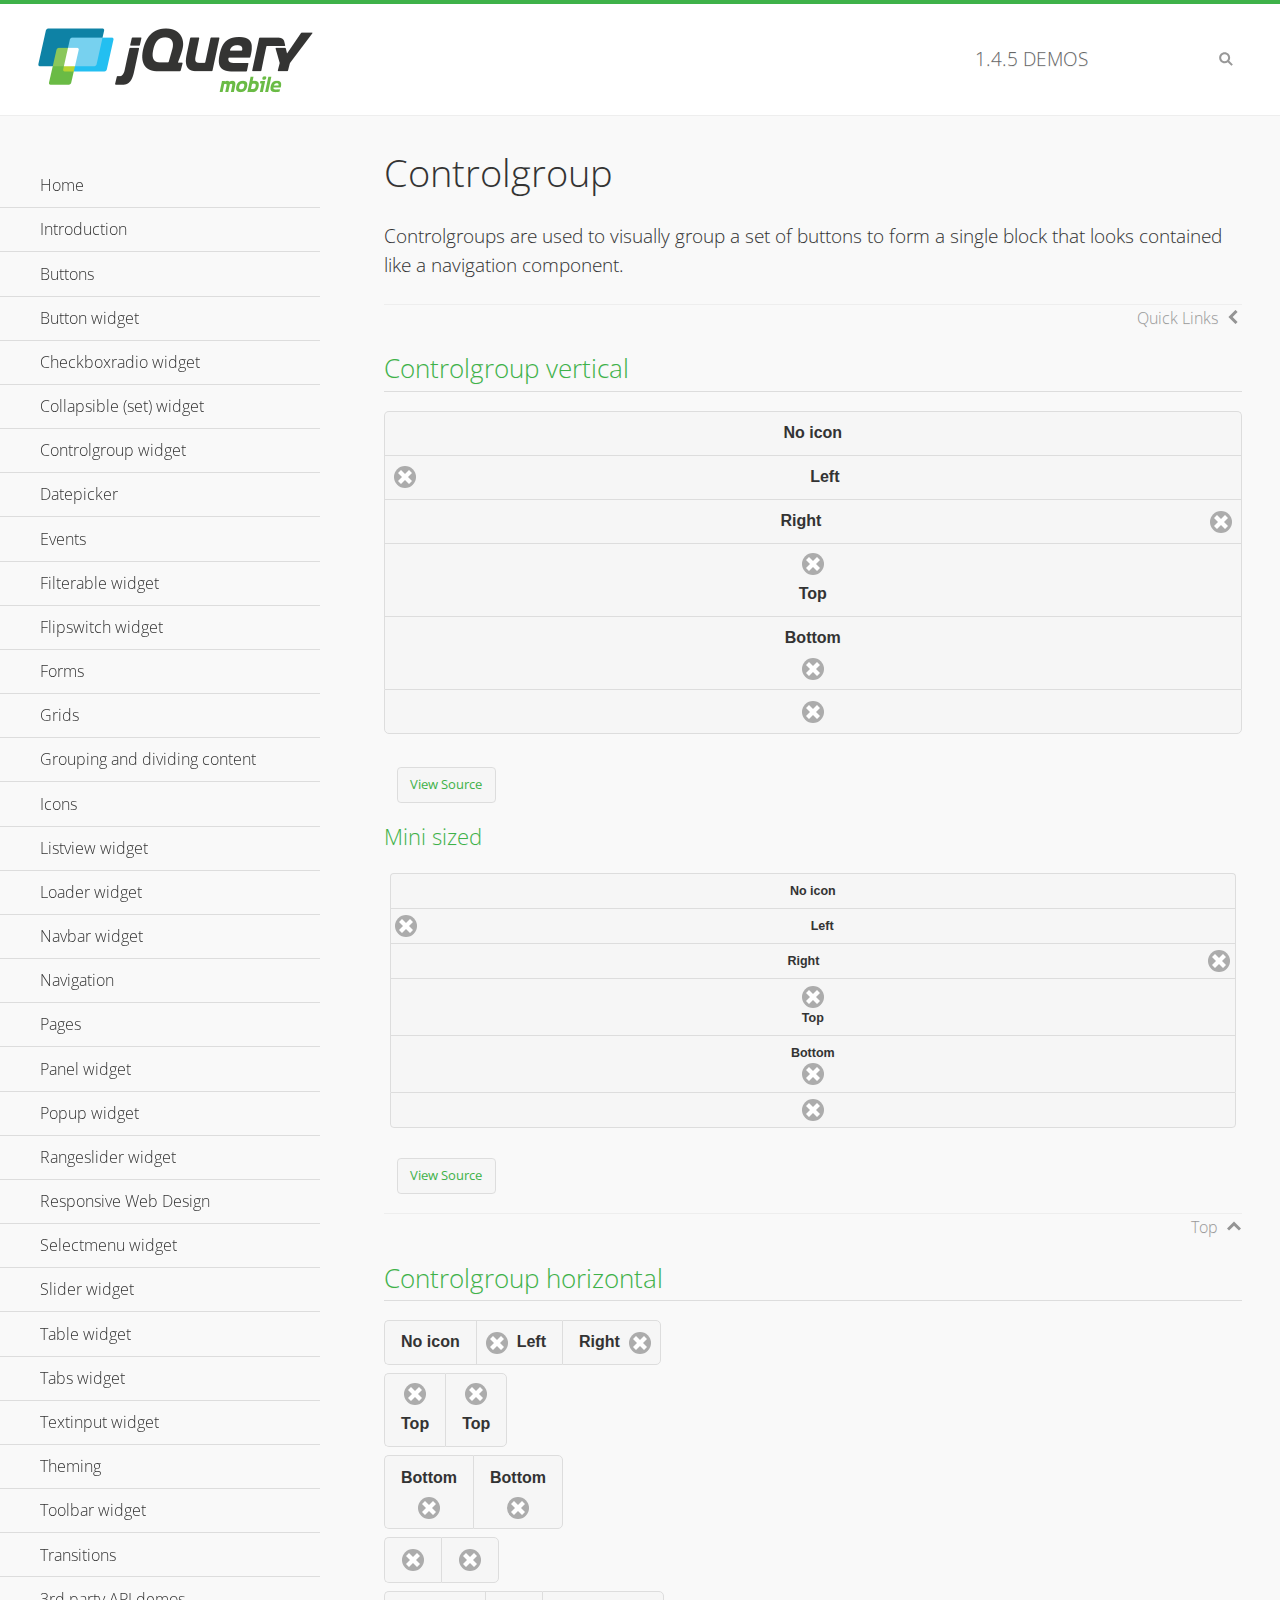
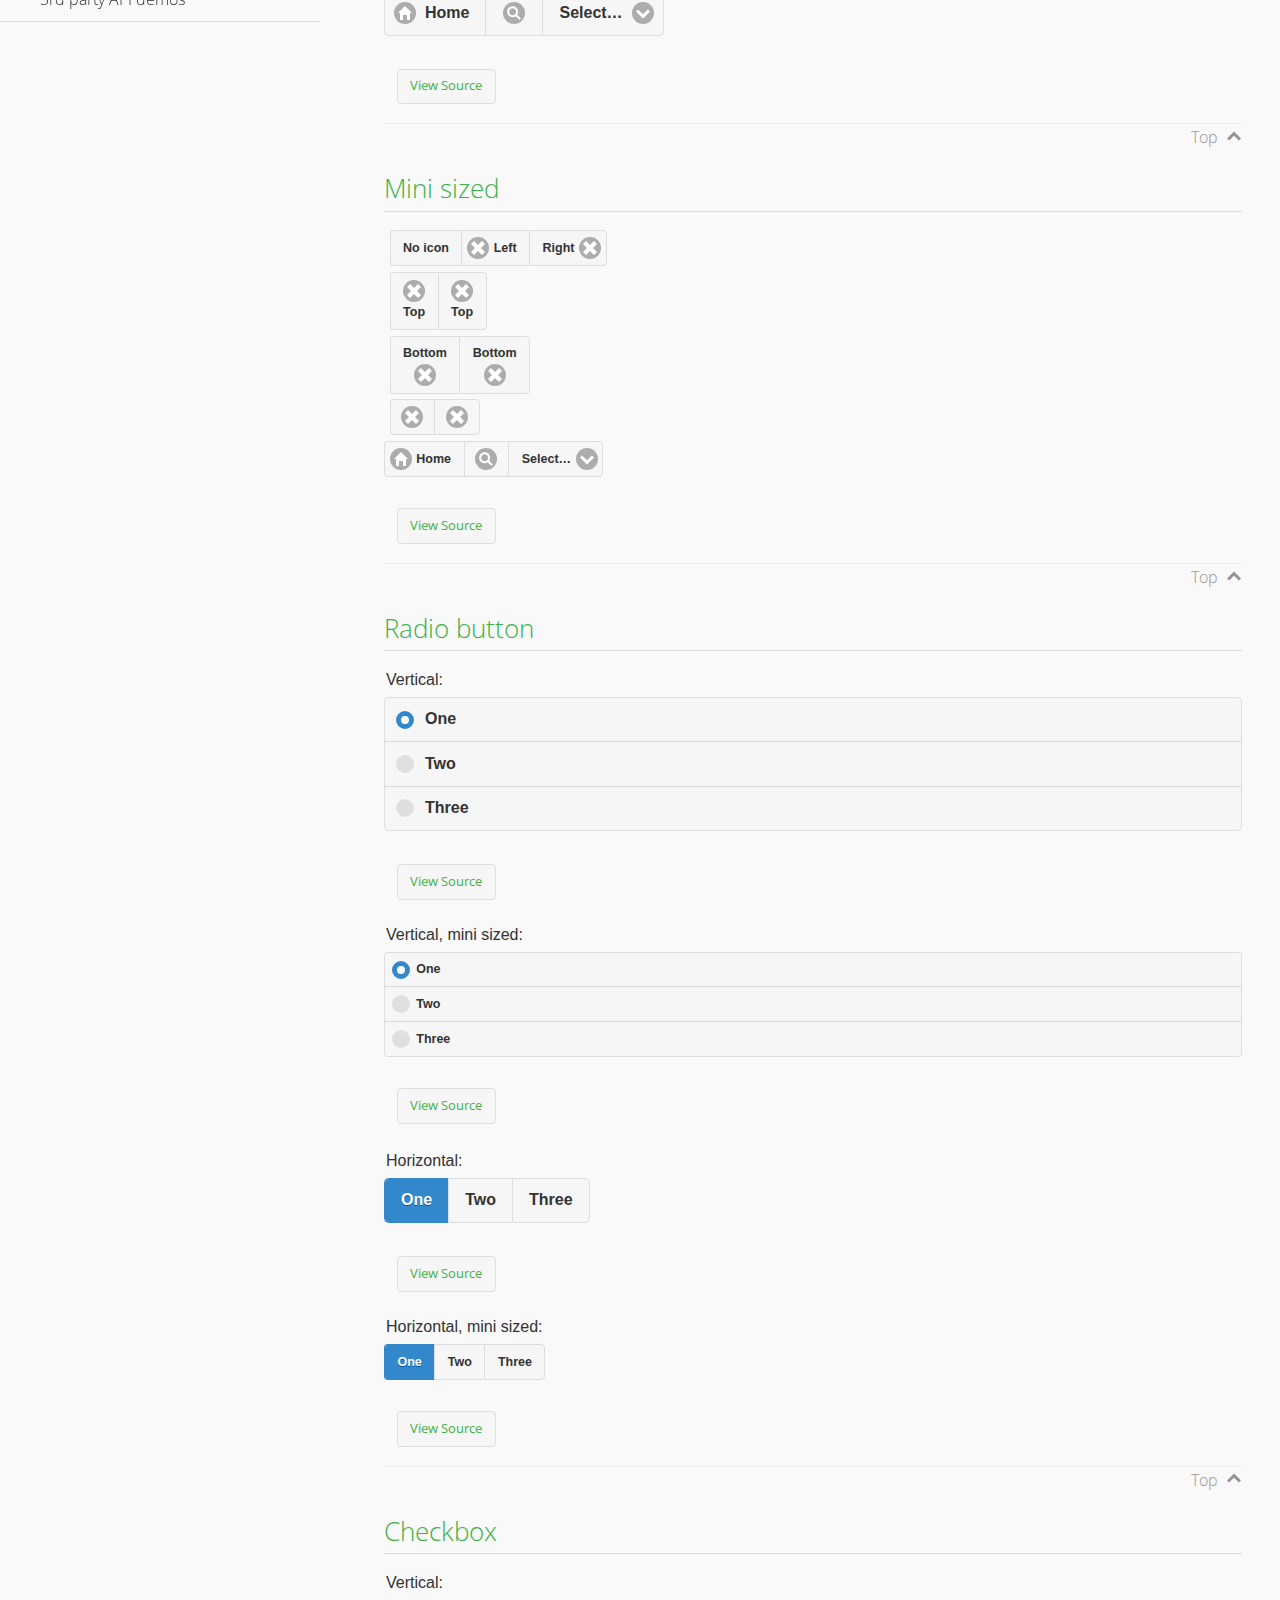
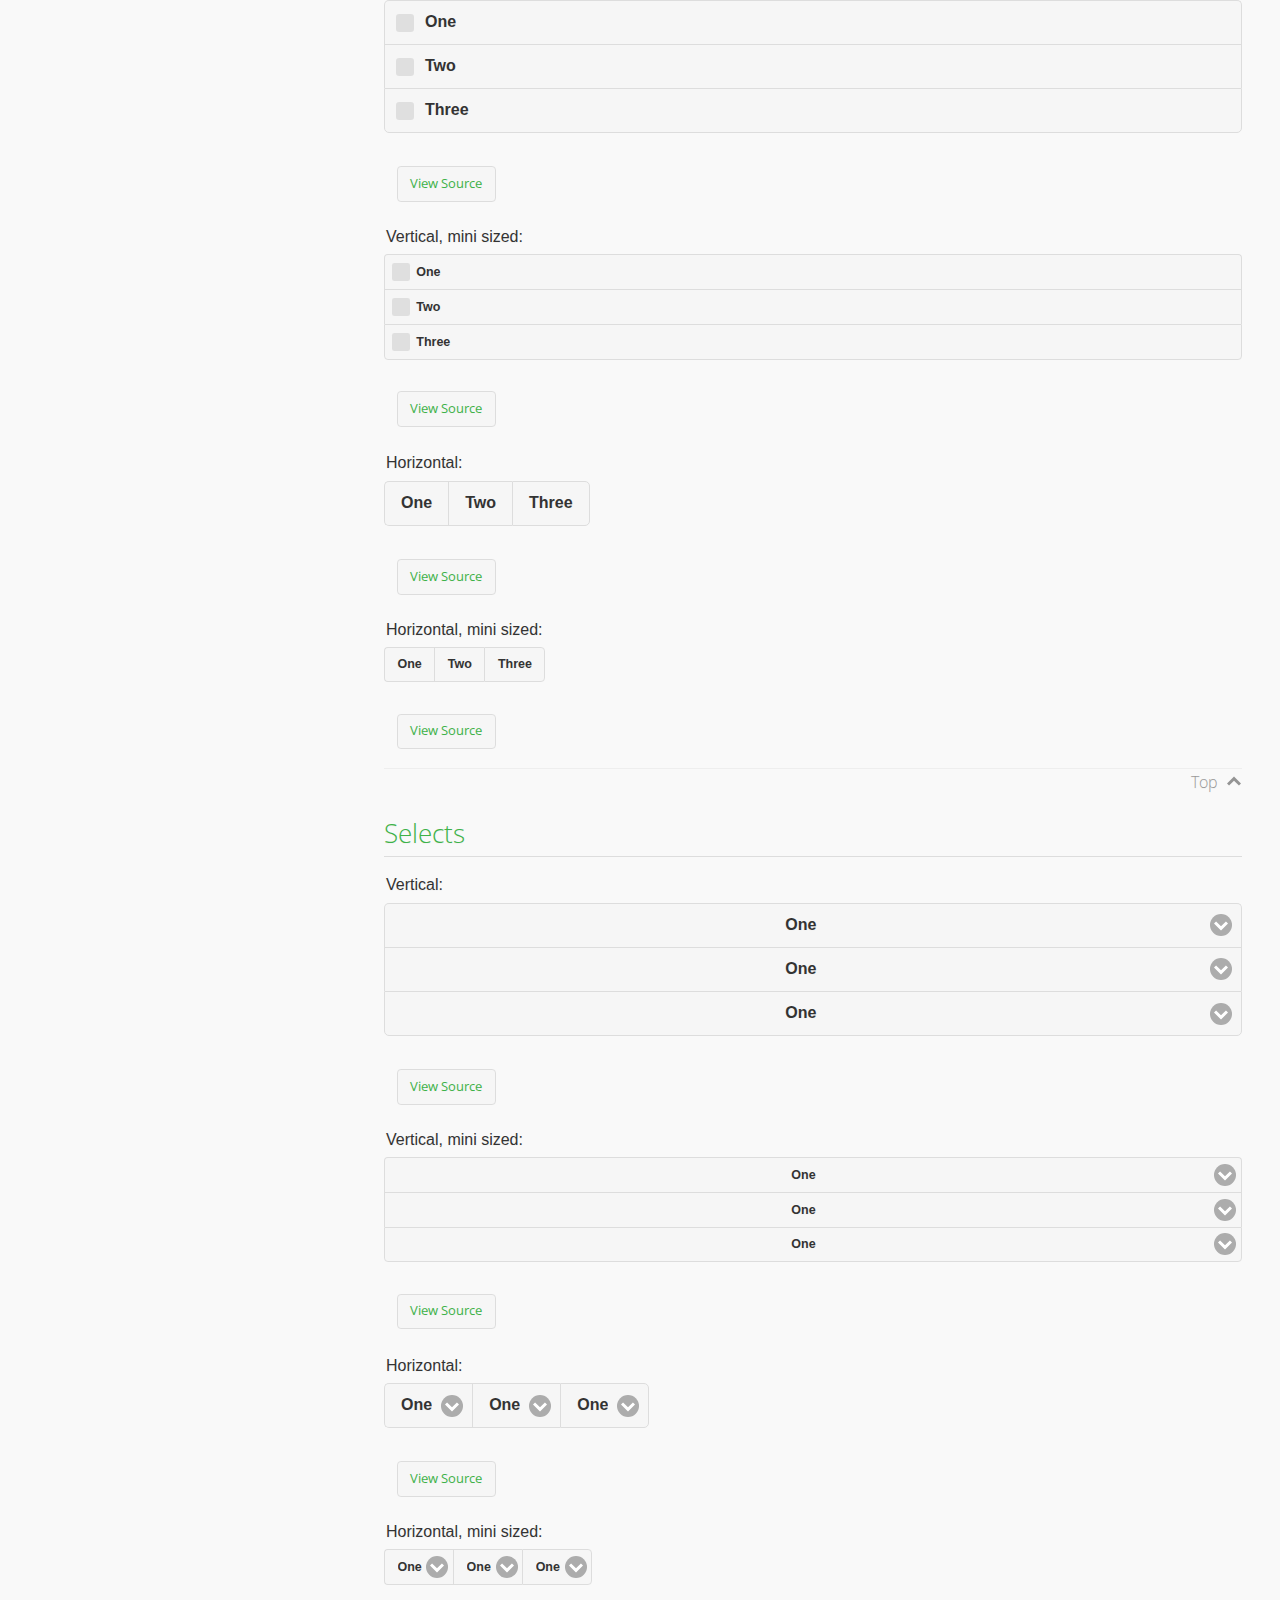
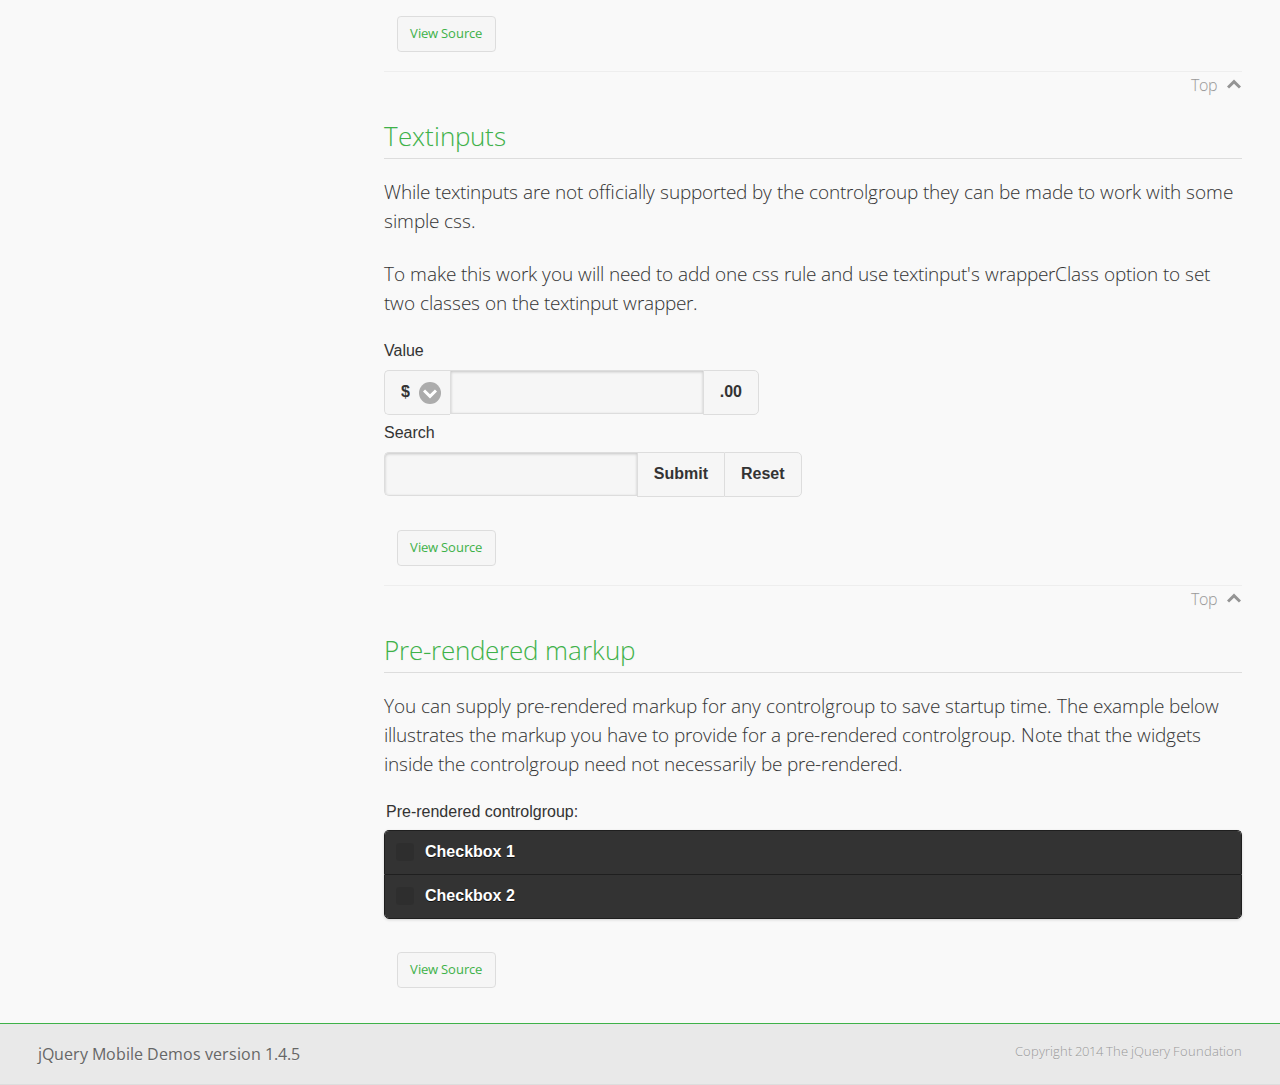
<file: plugins/jquery.mobile-1.4.5/demos/controlgroup/index.html>
<!DOCTYPE html>
<html>
<head>
	<meta charset="utf-8">
	<meta name="viewport" content="width=device-width, initial-scale=1">
	<title>Controlgroup - jQuery Mobile Demos</title>
	    <link rel="stylesheet" href="../css/themes/default/jquery.mobile-1.4.5.min.css">
	    <link rel="stylesheet" href="../_assets/css/jqm-demos.css">
	    <link rel="shortcut icon" href="../favicon.ico">
	    <link rel="stylesheet" href="http://fonts.googleapis.com/css?family=Open+Sans:300,400,700">
	    <script src="../js/jquery.js"></script>
	    <script src="../_assets/js/index.js"></script>
	    <script src="../js/jquery.mobile-1.4.5.min.js"></script>
	    <style>
	        #demo-borders .ui-collapsible .ui-collapsible-heading .ui-btn { border-top-width: 1px !important; }
	    </style>
	    <style id="textinput-controlgroup">
			.controlgroup-textinput{
				padding-top:.22em;
				padding-bottom:.22em;
			}
	    </style>
	</head>
	<body>
	<div data-role="page" class="jqm-demos" data-quicklinks="true">

	    <div data-role="header" class="jqm-header">
			<h2><a href="../" title="jQuery Mobile Demos home"><img src="../_assets/img/jquery-logo.png" alt="jQuery Mobile"></a></h2>
		<p><span class="jqm-version"></span> Demos</p>
	        <a href="#" class="jqm-navmenu-link ui-btn ui-btn-icon-notext ui-corner-all ui-icon-bars ui-nodisc-icon ui-alt-icon ui-btn-left">Menu</a>
	        <a href="#" class="jqm-search-link ui-btn ui-btn-icon-notext ui-corner-all ui-icon-search ui-nodisc-icon ui-alt-icon ui-btn-right">Search</a>
		    </div><!-- /header -->

	    <div role="main" class="ui-content jqm-content">

        <h1>Controlgroup</h1>

        <p>Controlgroups are used to visually group a set of buttons to form a single block that looks contained like a navigation component.
        </p>

		<h2>Controlgroup vertical</h2>

			<div data-demo-html="true">
				<div data-role="controlgroup">
					<a href="#" class="ui-btn ui-corner-all">No icon</a>
					<a href="#" class="ui-btn ui-corner-all ui-icon-delete ui-btn-icon-left">Left</a>
					<a href="#" class="ui-btn ui-corner-all ui-icon-delete ui-btn-icon-right">Right</a>
					<a href="#" class="ui-btn ui-corner-all ui-icon-delete ui-btn-icon-top">Top</a>
					<a href="#" class="ui-btn ui-corner-all ui-icon-delete ui-btn-icon-bottom">Bottom</a>
					<a href="#" class="ui-btn ui-corner-all ui-icon-delete ui-btn-icon-notext">Icon only</a>
				</div>
			</div><!--/demo-html -->

			<h3>Mini sized</h3>

			<div data-demo-html="true">
				<div data-role="controlgroup" data-mini="true">
					<a href="#" class="ui-btn ui-corner-all">No icon</a>
					<a href="#" class="ui-btn ui-corner-all ui-icon-delete ui-btn-icon-left">Left</a>
					<a href="#" class="ui-btn ui-corner-all ui-icon-delete ui-btn-icon-right">Right</a>
					<a href="#" class="ui-btn ui-corner-all ui-icon-delete ui-btn-icon-top">Top</a>
					<a href="#" class="ui-btn ui-corner-all ui-icon-delete ui-btn-icon-bottom">Bottom</a>
					<a href="#" class="ui-btn ui-corner-all ui-icon-delete ui-btn-icon-notext">Icon only</a>
				</div>
			</div><!--/demo-html -->

		<h2>Controlgroup horizontal</h2>

			<div data-demo-html="true">
				<div data-role="controlgroup" data-type="horizontal">
					<a href="#" class="ui-btn ui-corner-all">No icon</a>
					<a href="#" class="ui-btn ui-corner-all ui-icon-delete ui-btn-icon-left">Left</a>
					<a href="#" class="ui-btn ui-corner-all ui-icon-delete ui-btn-icon-right">Right</a>
				</div>
				<div data-role="controlgroup" data-type="horizontal">
					<a href="#" class="ui-btn ui-corner-all ui-icon-delete ui-btn-icon-top">Top</a>
					<a href="#" class="ui-btn ui-corner-all ui-icon-delete ui-btn-icon-top">Top</a>
				</div>
				<div data-role="controlgroup" data-type="horizontal">
					<a href="#" class="ui-btn ui-corner-all ui-icon-delete ui-btn-icon-bottom">Bottom</a>
					<a href="#" class="ui-btn ui-corner-all ui-icon-delete ui-btn-icon-bottom">Bottom</a>
				</div>
				<div data-role="controlgroup" data-type="horizontal">
					<a href="#" class="ui-btn ui-corner-all ui-icon-delete ui-btn-icon-notext">Icon only</a>
					<a href="#" class="ui-btn ui-corner-all ui-icon-delete ui-btn-icon-notext">Icon only</a>
				</div>
				<form>
					<fieldset data-role="controlgroup" data-type="horizontal">
						<button data-icon="home">Home</button>
						<button data-icon="search" data-iconpos="notext">Search</button>
						<label for="select-more-1a" class="ui-hidden-accessible">More</label>
						<select name="select-more-1a" id="select-more-1a">
							<option value="">Select&hellip;</option>
							<option value="#">One</option>
							<option value="#">Two</option>
							<option value="#">Three</option>
						</select>
					</fieldset>
				</form>
			</div><!--/demo-html -->

		<h2>Mini sized</h2>

			<div data-demo-html="true">
				<div data-role="controlgroup" data-type="horizontal" data-mini="true">
					<a href="#" class="ui-btn ui-corner-all">No icon</a>
					<a href="#" class="ui-btn ui-corner-all ui-icon-delete ui-btn-icon-left">Left</a>
					<a href="#" class="ui-btn ui-corner-all ui-icon-delete ui-btn-icon-right">Right</a>
				</div>
				<div data-role="controlgroup" data-type="horizontal" data-mini="true">
					<a href="#" class="ui-btn ui-corner-all ui-icon-delete ui-btn-icon-top">Top</a>
					<a href="#" class="ui-btn ui-corner-all ui-icon-delete ui-btn-icon-top">Top</a>
				</div>
				<div data-role="controlgroup" data-type="horizontal" data-mini="true">
					<a href="#" class="ui-btn ui-corner-all ui-icon-delete ui-btn-icon-bottom">Bottom</a>
					<a href="#" class="ui-btn ui-corner-all ui-icon-delete ui-btn-icon-bottom">Bottom</a>
				</div>
				<div data-role="controlgroup" data-type="horizontal" data-mini="true">
					<a href="#" class="ui-btn ui-corner-all ui-icon-delete ui-btn-icon-notext">Icon only</a>
					<a href="#" class="ui-btn ui-corner-all ui-icon-delete ui-btn-icon-notext">Icon only</a>
				</div>
				<form>
					<fieldset data-role="controlgroup" data-type="horizontal" data-mini="true">
						<button data-icon="home">Home</button>
						<button data-icon="search" data-iconpos="notext">Search</button>
						<label for="select-more-2a" class="ui-hidden-accessible">More</label>
						<select name="select-more-2a" id="select-more-2a">
							<option value="">Select&hellip;</option>
							<option value="#">One</option>
							<option value="#">Two</option>
							<option value="#">Three</option>
						</select>
					</fieldset>
				</form>
			</div><!--/demo-html -->

			<h2>Radio button</h2>

				<div data-demo-html="true">
					<form>
					<fieldset data-role="controlgroup">
						<legend>Vertical:</legend>
						<input type="radio" name="radio-choice-v-2" id="radio-choice-v-2a" value="on" checked="checked">
						<label for="radio-choice-v-2a">One</label>
						<input type="radio" name="radio-choice-v-2" id="radio-choice-v-2b" value="off">
						<label for="radio-choice-v-2b">Two</label>
						<input type="radio" name="radio-choice-v-2" id="radio-choice-v-2c" value="other">
						<label for="radio-choice-v-2c">Three</label>
					</fieldset>
					</form>
				</div><!--/demo-html -->

				<div data-demo-html="true">
					<form>
					<fieldset data-role="controlgroup" data-mini="true">
						<legend>Vertical, mini sized:</legend>
						<input type="radio" name="radio-choice-v-6" id="radio-choice-v-6a" value="on" checked="checked">
						<label for="radio-choice-v-6a">One</label>
						<input type="radio" name="radio-choice-v-6" id="radio-choice-v-6b" value="off">
						<label for="radio-choice-v-6b">Two</label>
						<input type="radio" name="radio-choice-v-6" id="radio-choice-v-6c" value="other">
						<label for="radio-choice-v-6c">Three</label>
					</fieldset>
					</form>
				</div><!--/demo-html -->

				<div data-demo-html="true">
					<form>
					<fieldset data-role="controlgroup" data-type="horizontal">
						<legend>Horizontal:</legend>
						<input type="radio" name="radio-choice-h-2" id="radio-choice-h-2a" value="on" checked="checked">
						<label for="radio-choice-h-2a">One</label>
						<input type="radio" name="radio-choice-h-2" id="radio-choice-h-2b" value="off">
						<label for="radio-choice-h-2b">Two</label>
						<input type="radio" name="radio-choice-h-2" id="radio-choice-h-2c" value="other">
						<label for="radio-choice-h-2c">Three</label>
					</fieldset>
					</form>
				</div><!--/demo-html -->

				<div data-demo-html="true">
					<form>
					<fieldset data-role="controlgroup" data-type="horizontal" data-mini="true">
						<legend>Horizontal, mini sized:</legend>
						<input type="radio" name="radio-choice-h-6" id="radio-choice-h-6a" value="on" checked="checked">
						<label for="radio-choice-h-6a">One</label>
						<input type="radio" name="radio-choice-h-6" id="radio-choice-h-6b" value="off">
						<label for="radio-choice-h-6b">Two</label>
						<input type="radio" name="radio-choice-h-6" id="radio-choice-h-6c" value="other">
						<label for="radio-choice-h-6c">Three</label>
					</fieldset>
					</form>
				</div><!--/demo-html -->

			<h2>Checkbox</h2>

				<div data-demo-html="true">
					<form>
					<fieldset data-role="controlgroup">
						<legend>Vertical:</legend>
						<input type="checkbox" name="checkbox-v-2a" id="checkbox-v-2a">
						<label for="checkbox-v-2a">One</label>
						<input type="checkbox" name="checkbox-v-2b" id="checkbox-v-2b">
						<label for="checkbox-v-2b">Two</label>
						<input type="checkbox" name="checkbox-v-2c" id="checkbox-v-2c">
						<label for="checkbox-v-2c">Three</label>
					</fieldset>
					</form>
				</div><!--/demo-html -->

				<div data-demo-html="true">
					<form>
					<fieldset data-role="controlgroup" data-mini="true">
						<legend>Vertical, mini sized:</legend>
						<input type="checkbox" name="checkbox-v-6a" id="checkbox-v-6a">
						<label for="checkbox-v-6a">One</label>
						<input type="checkbox" name="checkbox-v-6b" id="checkbox-v-6b">
						<label for="checkbox-v-6b">Two</label>
						<input type="checkbox" name="checkbox-v-6c" id="checkbox-v-6c">
						<label for="checkbox-v-6c">Three</label>
					</fieldset>
					</form>
				</div><!--/demo-html -->

				<div data-demo-html="true">
					<form>
					<fieldset data-role="controlgroup" data-type="horizontal">
						<legend>Horizontal:</legend>
						<input type="checkbox" name="checkbox-h-2a" id="checkbox-h-2a">
						<label for="checkbox-h-2a">One</label>
						<input type="checkbox" name="checkbox-h-2b" id="checkbox-h-2b">
						<label for="checkbox-h-2b">Two</label>
						<input type="checkbox" name="checkbox-h-2c" id="checkbox-h-2c">
						<label for="checkbox-h-2c">Three</label>
					</fieldset>
					</form>
				</div><!--/demo-html -->

				<div data-demo-html="true">
					<form>
					<fieldset data-role="controlgroup" data-type="horizontal" data-mini="true">
						<legend>Horizontal, mini sized:</legend>
						<input type="checkbox" name="checkbox-h-6a" id="checkbox-h-6a">
						<label for="checkbox-h-6a">One</label>
						<input type="checkbox" name="checkbox-h-6b" id="checkbox-h-6b">
						<label for="checkbox-h-6b">Two</label>
						<input type="checkbox" name="checkbox-h-6c" id="checkbox-h-6c">
						<label for="checkbox-h-6c">Three</label>
					</fieldset>
					</form>
				</div><!--/demo-html -->

			<h2>Selects</h2>

				<div data-demo-html="true">
					<form>
					<fieldset data-role="controlgroup">
						<legend>Vertical:</legend>
						<label for="select-v-2a">Select A</label>
						<select name="select-v-2a" id="select-v-2a">
							<option value="#">One</option>
							<option value="#">Two</option>
							<option value="#">Three</option>
						</select>
						<label for="select-v-2b">Select B</label>
						<select name="select-v-2b" id="select-v-2b">
							<option value="#">One</option>
							<option value="#">Two</option>
							<option value="#">Three</option>
						</select>
						<label for="select-v-2c">Select C</label>
						<select name="select-v-2c" id="select-v-2c">
							<option value="#">One</option>
							<option value="#">Two</option>
							<option value="#">Three</option>
						</select>
					</fieldset>
					</form>
				</div><!--/demo-html -->

				<div data-demo-html="true">
					<form>
					<fieldset data-role="controlgroup" data-mini="true">
						<legend>Vertical, mini sized:</legend>
						<label for="select-v-6a">Select A</label>
						<select name="select-v-6a" id="select-v-6a">
							<option value="#">One</option>
							<option value="#">Two</option>
							<option value="#">Three</option>
						</select>
						<label for="select-v-6b">Select B</label>
						<select name="select-v-6b" id="select-v-6b">
							<option value="#">One</option>
							<option value="#">Two</option>
							<option value="#">Three</option>
						</select>
						<label for="select-v-6c">Select C</label>
						<select name="select-v-6c" id="select-v-6c">
							<option value="#">One</option>
							<option value="#">Two</option>
							<option value="#">Three</option>
						</select>
					</fieldset>
					</form>
				</div><!--/demo-html -->

				<div data-demo-html="true">
					<form>
					<fieldset data-role="controlgroup" data-type="horizontal">
						<legend>Horizontal:</legend>
						<label for="select-h-2a">Select A</label>
						<select name="select-h-2a" id="select-h-2a">
							<option value="#">One</option>
							<option value="#">Two</option>
							<option value="#">Three</option>
						</select>
						<label for="select-h-2b">Select B</label>
						<select name="select-h-2b" id="select-h-2b">
							<option value="#">One</option>
							<option value="#">Two</option>
							<option value="#">Three</option>
						</select>
						<label for="select-h-2c">Select C</label>
						<select name="select-h-2c" id="select-h-2c">
							<option value="#">One</option>
							<option value="#">Two</option>
							<option value="#">Three</option>
						</select>
					</fieldset>
					</form>
				</div><!--/demo-html -->

				<div data-demo-html="true">
					<form>
					<fieldset data-role="controlgroup" data-type="horizontal" data-mini="true">
						<legend>Horizontal, mini sized:</legend>
						<label for="select-h-6a">Select A</label>
						<select name="select-h-6a" id="select-h-6a">
							<option value="#">One</option>
							<option value="#">Two</option>
							<option value="#">Three</option>
						</select>
						<label for="select-h-6b">Select B</label>
						<select name="select-h-6b" id="select-h-6b">
							<option value="#">One</option>
							<option value="#">Two</option>
							<option value="#">Three</option>
						</select>
						<label for="select-h-6c">Select C</label>
						<select name="select-h-6c" id="select-h-6c">
							<option value="#">One</option>
							<option value="#">Two</option>
							<option value="#">Three</option>
						</select>
					</fieldset>
					</form>
				</div><!--/demo-html -->

				<h2>Textinputs</h2>
				<p>While textinputs are not officially supported by the controlgroup they can be made to work with some simple css.</p>
				<p>To make this work you will need to add one css rule and use textinput's wrapperClass option to set two classes on the textinput wrapper.</p>
				<div data-demo-html="true" data-demo-css="#textinput-controlgroup">
					<label for="currency-controlgroup">Value</label>
					<div data-role="controlgroup" data-type="horizontal">
						<select>
							<option>$</option>
							<option>€</option>
							<option>£</option>
							<option>¥</option>
							<option>₩</option>
							<option>₹</option>
						</select>
						<input id="currency-controlgroup" type="text" data-wrapper-class="controlgroup-textinput ui-btn">
						<button>.00</button>
					</div>
					<label for="search-control-group">Search</label>
					<div data-role="controlgroup" data-type="horizontal">
						<input type="text" id="search-control-group" data-wrapper-class="controlgroup-textinput ui-btn">
						<button>Submit</button>
						<button>Reset</button>
					</div>
				</div>

		<h2>Pre-rendered markup</h2>
		<p>You can supply pre-rendered markup for any controlgroup to save startup time. The example below illustrates the markup you have to provide for a pre-rendered controlgroup. Note that the widgets inside the controlgroup need not necessarily be pre-rendered.</p>
		<div data-demo-html="true">
			<div data-role="controlgroup" data-enhanced="true" class="ui-controlgroup ui-controlgroup-vertical ui-group-theme-b ui-corner-all">
				<div role="heading" class="ui-controlgroup-label">
					<legend>Pre-rendered controlgroup:</legend>
				</div>
				<div class="ui-controlgroup-controls ui-shadow">
					<label for="pre-rendered-cb-1" class="ui-first-child">Checkbox 1</label>
					<input type="checkbox" id="pre-rendered-cb-1" name="pre-rendered-cb-1" value="1">
					<label for="pre-rendered-cb-2" class="ui-last-child">Checkbox 2</label>
					<input type="checkbox" id="pre-rendered-cb-2" name="pre-rendered-cb-2" value="2">
				</div>
			</div>
		</div>

	</div><!-- /content -->
	    <div data-role="panel" class="jqm-navmenu-panel" data-position="left" data-display="overlay" data-theme="a">
	    	<ul class="jqm-list ui-alt-icon ui-nodisc-icon">
<li data-filtertext="demos homepage" data-icon="home"><a href=".././">Home</a></li>
<li data-filtertext="introduction overview getting started"><a href="../intro/" data-ajax="false">Introduction</a></li>
<li data-filtertext="buttons button markup buttonmarkup method anchor link button element"><a href="../button-markup/" data-ajax="false">Buttons</a></li>
<li data-filtertext="form button widget input button submit reset"><a href="../button/" data-ajax="false">Button widget</a></li>
<li data-role="collapsible" data-enhanced="true" data-collapsed-icon="carat-d" data-expanded-icon="carat-u" data-iconpos="right" data-inset="false" class="ui-collapsible ui-collapsible-themed-content ui-collapsible-collapsed">
	<h3 class="ui-collapsible-heading ui-collapsible-heading-collapsed">
		<a href="#" class="ui-collapsible-heading-toggle ui-btn ui-btn-icon-right ui-btn-inherit ui-icon-carat-d">
		    Checkboxradio widget<span class="ui-collapsible-heading-status"> click to expand contents</span>
		</a>
	</h3>
	<div class="ui-collapsible-content ui-body-inherit ui-collapsible-content-collapsed" aria-hidden="true">
		<ul>
			<li data-filtertext="form checkboxradio widget checkbox input checkboxes controlgroups"><a href="../checkboxradio-checkbox/" data-ajax="false">Checkboxes</a></li>
			<li data-filtertext="form checkboxradio widget radio input radio buttons controlgroups"><a href="../checkboxradio-radio/" data-ajax="false">Radio buttons</a></li>
		</ul>
	</div>
</li>
<li data-role="collapsible" data-enhanced="true" data-collapsed-icon="carat-d" data-expanded-icon="carat-u" data-iconpos="right" data-inset="false" class="ui-collapsible ui-collapsible-themed-content ui-collapsible-collapsed">
	<h3 class="ui-collapsible-heading ui-collapsible-heading-collapsed">
		<a href="#" class="ui-collapsible-heading-toggle ui-btn ui-btn-icon-right ui-btn-inherit ui-icon-carat-d">
			Collapsible (set) widget<span class="ui-collapsible-heading-status"> click to expand contents</span>
		</a>
	</h3>
	<div class="ui-collapsible-content ui-body-inherit ui-collapsible-content-collapsed" aria-hidden="true">
		<ul>
			<li data-filtertext="collapsibles content formatting"><a href="../collapsible/" data-ajax="false">Collapsible</a></li>
			<li data-filtertext="dynamic collapsible set accordion append expand"><a href="../collapsible-dynamic/" data-ajax="false">Dynamic collapsibles</a></li>
			<li data-filtertext="accordions collapsible set widget content formatting grouped collapsibles"><a href="../collapsibleset/" data-ajax="false">Collapsible set</a></li>
		</ul>
	</div>
</li>
<li data-role="collapsible" data-enhanced="true" data-collapsed-icon="carat-d" data-expanded-icon="carat-u" data-iconpos="right" data-inset="false" class="ui-collapsible ui-collapsible-themed-content ui-collapsible-collapsed">
	<h3 class="ui-collapsible-heading ui-collapsible-heading-collapsed">
		<a href="#" class="ui-collapsible-heading-toggle ui-btn ui-btn-icon-right ui-btn-inherit ui-icon-carat-d">
			Controlgroup widget<span class="ui-collapsible-heading-status"> click to expand contents</span>
		</a>
	</h3>
	<div class="ui-collapsible-content ui-body-inherit ui-collapsible-content-collapsed" aria-hidden="true">
		<ul>
			<li data-filtertext="controlgroups selectmenu checkboxradio input grouped buttons horizontal vertical"><a href="../controlgroup/" data-ajax="false">Controlgroup</a></li>
			<li data-filtertext="dynamic controlgroup dynamically add buttons"><a href="../controlgroup-dynamic/" data-ajax="false">Dynamic controlgroups</a></li>
		</ul>
	</div>
</li>
<li data-filtertext="form datepicker widget date input"><a href="../datepicker/" data-ajax="false">Datepicker</a></li>
<li data-role="collapsible" data-enhanced="true" data-collapsed-icon="carat-d" data-expanded-icon="carat-u" data-iconpos="right" data-inset="false" class="ui-collapsible ui-collapsible-themed-content ui-collapsible-collapsed">
	<h3 class="ui-collapsible-heading ui-collapsible-heading-collapsed">
		<a href="#" class="ui-collapsible-heading-toggle ui-btn ui-btn-icon-right ui-btn-inherit ui-icon-carat-d">
			Events<span class="ui-collapsible-heading-status"> click to expand contents</span>
		</a>
	</h3>
	<div class="ui-collapsible-content ui-body-inherit ui-collapsible-content-collapsed" aria-hidden="true">
		<ul>
			<li data-filtertext="swipe to delete list items listviews swipe events"><a href="../swipe-list/" data-ajax="false">Swipe list items</a></li>
			<li data-filtertext="swipe to navigate swipe page navigation swipe events"><a href="../swipe-page/" data-ajax="false">Swipe page navigation</a></li>
		</ul>
	</div>
</li>
<li data-filtertext="filterable filter elements sorting searching listview table"><a href="../filterable/" data-ajax="false">Filterable widget</a></li>
<li data-filtertext="form flipswitch widget flip toggle switch binary select checkbox input"><a href="../flipswitch/" data-ajax="false">Flipswitch widget</a></li>
<li data-role="collapsible" data-enhanced="true" data-collapsed-icon="carat-d" data-expanded-icon="carat-u" data-iconpos="right" data-inset="false" class="ui-collapsible ui-collapsible-themed-content ui-collapsible-collapsed">
	<h3 class="ui-collapsible-heading ui-collapsible-heading-collapsed">
		<a href="#" class="ui-collapsible-heading-toggle ui-btn ui-btn-icon-right ui-btn-inherit ui-icon-carat-d">
			Forms<span class="ui-collapsible-heading-status"> click to expand contents</span>
		</a>
	</h3>
	<div class="ui-collapsible-content ui-body-inherit ui-collapsible-content-collapsed" aria-hidden="true">
		<ul>
			<li data-filtertext="forms text checkbox radio range button submit reset inputs selects textarea slider flipswitch label form elements"><a href="../forms/" data-ajax="false">Forms</a></li>
			<li data-filtertext="form hide labels hidden accessible ui-hidden-accessible forms"><a href="../forms-label-hidden-accessible/" data-ajax="false">Hide labels</a></li>
			<li data-filtertext="form field containers fieldcontain ui-field-contain forms"><a href="../forms-field-contain/" data-ajax="false">Field containers</a></li>
			<li data-filtertext="forms disabled form elements"><a href="../forms-disabled/" data-ajax="false">Forms disabled</a></li>
			<li data-filtertext="forms gallery examples overview forms text checkbox radio range button submit reset inputs selects textarea slider flipswitch label form elements"><a href="../forms-gallery/" data-ajax="false">Forms gallery</a></li>
		</ul>
	</div>
</li>
<li data-role="collapsible" data-enhanced="true" data-collapsed-icon="carat-d" data-expanded-icon="carat-u" data-iconpos="right" data-inset="false" class="ui-collapsible ui-collapsible-themed-content ui-collapsible-collapsed">
	<h3 class="ui-collapsible-heading ui-collapsible-heading-collapsed">
		<a href="#" class="ui-collapsible-heading-toggle ui-btn ui-btn-icon-right ui-btn-inherit ui-icon-carat-d">
			Grids<span class="ui-collapsible-heading-status"> click to expand contents</span>
		</a>
	</h3>
	<div class="ui-collapsible-content ui-body-inherit ui-collapsible-content-collapsed" aria-hidden="true">
		<ul>
			<li data-filtertext="grids columns blocks content formatting rwd responsive css framework"><a href="../grids/" data-ajax="false">Grids</a></li>
			<li data-filtertext="buttons in grids css framework"><a href="../grids-buttons/" data-ajax="false">Buttons in grids</a></li>
			<li data-filtertext="custom responsive grids rwd css framework"><a href="../grids-custom-responsive/" data-ajax="false">Custom responsive grids</a></li>
		</ul>
	</div>
</li>
<li data-filtertext="blocks content formatting sections heading"><a href="../body-bar-classes/" data-ajax="false">Grouping and dividing content</a></li>
<li data-role="collapsible" data-enhanced="true" data-collapsed-icon="carat-d" data-expanded-icon="carat-u" data-iconpos="right" data-inset="false" class="ui-collapsible ui-collapsible-themed-content ui-collapsible-collapsed">
	<h3 class="ui-collapsible-heading ui-collapsible-heading-collapsed">
		<a href="#" class="ui-collapsible-heading-toggle ui-btn ui-btn-icon-right ui-btn-inherit ui-icon-carat-d">
			Icons<span class="ui-collapsible-heading-status"> click to expand contents</span>
		</a>
	</h3>
	<div class="ui-collapsible-content ui-body-inherit ui-collapsible-content-collapsed" aria-hidden="true">
		<ul>
			<li data-filtertext="button icons svg disc alt custom icon position"><a href="../icons/" data-ajax="false">Icons</a></li>
			<li data-filtertext=""><a href="../icons-grunticon/" data-ajax="false">Grunticon loader</a></li>
		</ul>
	</div>
</li>
<li data-role="collapsible" data-enhanced="true" data-collapsed-icon="carat-d" data-expanded-icon="carat-u" data-iconpos="right" data-inset="false" class="ui-collapsible ui-collapsible-themed-content ui-collapsible-collapsed">
	<h3 class="ui-collapsible-heading ui-collapsible-heading-collapsed">
		<a href="#" class="ui-collapsible-heading-toggle ui-btn ui-btn-icon-right ui-btn-inherit ui-icon-carat-d">
			Listview widget<span class="ui-collapsible-heading-status"> click to expand contents</span>
		</a>
	</h3>
	<div class="ui-collapsible-content ui-body-inherit ui-collapsible-content-collapsed" aria-hidden="true">
		<ul>
			<li data-filtertext="listview widget thumbnails icons nested split button collapsible ul ol"><a href="../listview/" data-ajax="false">Listview</a></li>
			<li data-filtertext="autocomplete filterable reveal listview filtertextbeforefilter placeholder"><a href="../listview-autocomplete/" data-ajax="false">Listview autocomplete</a></li>
			<li data-filtertext="autocomplete filterable reveal listview remote data filtertextbeforefilter placeholder"><a href="../listview-autocomplete-remote/" data-ajax="false">Listview autocomplete remote data</a></li>
			<li data-filtertext="autodividers anchor jump scroll linkbars listview lists ul ol"><a href="../listview-autodividers-linkbar/" data-ajax="false">Listview autodividers linkbar</a></li>
			<li data-filtertext="listview autodividers selector autodividersselector lists ul ol"><a href="../listview-autodividers-selector/" data-ajax="false">Listview autodividers selector</a></li>
			<li data-filtertext="listview nested list items"><a href="../listview-nested-lists/" data-ajax="false">Nested Listviews</a></li>
			<li data-filtertext="listview collapsible list items flat"><a href="../listview-collapsible-item-flat/" data-ajax="false">Listview collapsible list items (flat)</a></li>
			<li data-filtertext="listview collapsible list indented"><a href="../listview-collapsible-item-indented/" data-ajax="false">Listview collapsible list items (indented)</a></li>
			<li data-filtertext="grid listview responsive grids responsive listviews lists ul"><a href="../listview-grid/" data-ajax="false">Listview responsive grid</a></li>
		</ul>
	</div>
</li>
<li data-filtertext="loader widget page loading navigation overlay spinner"><a href="../loader/" data-ajax="false">Loader widget</a></li>
<li data-filtertext="navbar widget navmenu toolbars header footer"><a href="../navbar/" data-ajax="false">Navbar widget</a></li>
<li data-role="collapsible" data-enhanced="true" data-collapsed-icon="carat-d" data-expanded-icon="carat-u" data-iconpos="right" data-inset="false" class="ui-collapsible ui-collapsible-themed-content ui-collapsible-collapsed">
	<h3 class="ui-collapsible-heading ui-collapsible-heading-collapsed">
		<a href="#" class="ui-collapsible-heading-toggle ui-btn ui-btn-icon-right ui-btn-inherit ui-icon-carat-d">
			Navigation<span class="ui-collapsible-heading-status"> click to expand contents</span>
		</a>
	</h3>
	<div class="ui-collapsible-content ui-body-inherit ui-collapsible-content-collapsed" aria-hidden="true">
		<ul>
			<li data-filtertext="ajax navigation navigate widget history event method"><a href="../navigation/" data-ajax="false">Navigation</a></li>
			<li data-filtertext="linking pages page links navigation ajax prefetch cache"><a href="../navigation-linking-pages/" data-ajax="false">Linking pages</a></li>
			<!-- <li data-filtertext="php redirect server redirection server-side navigation"><a href="../navigation-php-redirect/" data-ajax="false">PHP redirect demo</a></li>-->
			<li data-filtertext="navigation redirection hash query"><a href="../navigation-hash-processing/" data-ajax="false">Hash processing demo</a></li>
			<li data-filtertext="navigation redirection hash query"><a href="../page-events/" data-ajax="false">Page Navigation Events</a></li>
		</ul>
	</div>
</li>
<li data-role="collapsible" data-enhanced="true" data-collapsed-icon="carat-d" data-expanded-icon="carat-u" data-iconpos="right" data-inset="false" class="ui-collapsible ui-collapsible-themed-content ui-collapsible-collapsed">
	<h3 class="ui-collapsible-heading ui-collapsible-heading-collapsed">
		<a href="#" class="ui-collapsible-heading-toggle ui-btn ui-btn-icon-right ui-btn-inherit ui-icon-carat-d">
			Pages<span class="ui-collapsible-heading-status"> click to expand contents</span>
		</a>
	</h3>
	<div class="ui-collapsible-content ui-body-inherit ui-collapsible-content-collapsed" aria-hidden="true">
		<ul>
			<li data-filtertext="pages page widget ajax navigation"><a href="../pages/" data-ajax="false">Pages</a></li>
			<li data-filtertext="single page"><a href="../pages-single-page/" data-ajax="false">Single page</a></li>
			<li data-filtertext="multipage multi-page page"><a href="../pages-multi-page/" data-ajax="false">Multi-page template</a></li>
			<li data-filtertext="dialog page widget modal popup"><a href="../pages-dialog/" data-ajax="false">Dialog page</a></li>
		</ul>
	</div>
</li>
<li data-role="collapsible" data-enhanced="true" data-collapsed-icon="carat-d" data-expanded-icon="carat-u" data-iconpos="right" data-inset="false" class="ui-collapsible ui-collapsible-themed-content ui-collapsible-collapsed">
	<h3 class="ui-collapsible-heading ui-collapsible-heading-collapsed">
		<a href="#" class="ui-collapsible-heading-toggle ui-btn ui-btn-icon-right ui-btn-inherit ui-icon-carat-d">
			Panel widget<span class="ui-collapsible-heading-status"> click to expand contents</span>
		</a>
	</h3>
	<div class="ui-collapsible-content ui-body-inherit ui-collapsible-content-collapsed" aria-hidden="true">
		<ul>
			<li data-filtertext="panel widget sliding panels reveal push overlay responsive"><a href="../panel/" data-ajax="false">Panel</a></li>
			<li data-filtertext=""><a href="../panel-external/" data-ajax="false">External panels</a></li>
			<li data-filtertext="panel "><a href="../panel-fixed/" data-ajax="false">Fixed panels</a></li>
			<li data-filtertext="panel slide panels sliding panels shadow rwd responsive breakpoint"><a href="../panel-responsive/" data-ajax="false">Panels responsive</a></li>
			<li data-filtertext="panel custom style custom panel width reveal shadow listview panel styling page background wrapper"><a href="../panel-styling/" data-ajax="false">Custom panel style</a></li>
			<li data-filtertext="panel open on swipe"><a href="../panel-swipe-open/" data-ajax="false">Panel open on swipe</a></li>
			<li data-filtertext="panels outside page internal external toolbars"><a href="../panel-external-internal/" data-ajax="false">Panel external and internal</a></li>
		</ul>
	</div>
</li>
<li data-role="collapsible" data-enhanced="true" data-collapsed-icon="carat-d" data-expanded-icon="carat-u" data-iconpos="right" data-inset="false" class="ui-collapsible ui-collapsible-themed-content ui-collapsible-collapsed">
	<h3 class="ui-collapsible-heading ui-collapsible-heading-collapsed">
		<a href="#" class="ui-collapsible-heading-toggle ui-btn ui-btn-icon-right ui-btn-inherit ui-icon-carat-d">
			Popup widget<span class="ui-collapsible-heading-status"> click to expand contents</span>
		</a>
	</h3>
	<div class="ui-collapsible-content ui-body-inherit ui-collapsible-content-collapsed" aria-hidden="true">
		<ul>
			<li data-filtertext="popup widget popups dialog modal transition tooltip lightbox form overlay screen flip pop fade transition"><a href="../popup/" data-ajax="false">Popup</a></li>
			<li data-filtertext="popup alignment position"><a href="../popup-alignment/" data-ajax="false">Popup alignment</a></li>
			<li data-filtertext="popup arrow size popups popover"><a href="../popup-arrow-size/" data-ajax="false">Popup arrow size</a></li>
			<li data-filtertext="dynamic popups popup images lightbox"><a href="../popup-dynamic/" data-ajax="false">Dynamic popups</a></li>
			<li data-filtertext="popups with iframes scaling"><a href="../popup-iframe/" data-ajax="false">Popups with iframes</a></li>
			<li data-filtertext="popup image scaling"><a href="../popup-image-scaling/" data-ajax="false">Popup image scaling</a></li>
			<li data-filtertext="external popup outside multi-page"><a href="../popup-outside-multipage/" data-ajax="false">Popup outside multi-page</a></li>
		</ul>
	</div>
</li>
<li data-filtertext="form rangeslider widget dual sliders dual handle sliders range input"><a href="../rangeslider/" data-ajax="false">Rangeslider widget</a></li>
<li data-filtertext="responsive web design rwd adaptive progressive enhancement PE accessible mobile breakpoints media query media queries"><a href="../rwd/" data-ajax="false">Responsive Web Design</a></li>
<li data-role="collapsible" data-enhanced="true" data-collapsed-icon="carat-d" data-expanded-icon="carat-u" data-iconpos="right" data-inset="false" class="ui-collapsible ui-collapsible-themed-content ui-collapsible-collapsed">
	<h3 class="ui-collapsible-heading ui-collapsible-heading-collapsed">
		<a href="#" class="ui-collapsible-heading-toggle ui-btn ui-btn-icon-right ui-btn-inherit ui-icon-carat-d">
			Selectmenu widget<span class="ui-collapsible-heading-status"> click to expand contents</span>
		</a>
	</h3>
	<div class="ui-collapsible-content ui-body-inherit ui-collapsible-content-collapsed" aria-hidden="true">
		<ul>
			<li data-filtertext="form selectmenu widget select input custom select menu selects"><a href="../selectmenu/" data-ajax="false">Selectmenu</a></li>
			<li data-filtertext="form custom select menu selectmenu widget custom menu option optgroup multiple selects"><a href="../selectmenu-custom/" data-ajax="false">Custom select menu</a></li>
			<li data-filtertext="filterable select filter popup dialog"><a href="../selectmenu-custom-filter/" data-ajax="false">Custom select menu with filter</a></li>
		</ul>
	</div>
</li>
<li data-role="collapsible" data-enhanced="true" data-collapsed-icon="carat-d" data-expanded-icon="carat-u" data-iconpos="right" data-inset="false" class="ui-collapsible ui-collapsible-themed-content ui-collapsible-collapsed">
	<h3 class="ui-collapsible-heading ui-collapsible-heading-collapsed">
		<a href="#" class="ui-collapsible-heading-toggle ui-btn ui-btn-icon-right ui-btn-inherit ui-icon-carat-d">
			Slider widget<span class="ui-collapsible-heading-status"> click to expand contents</span>
		</a>
	</h3>
	<div class="ui-collapsible-content ui-body-inherit ui-collapsible-content-collapsed" aria-hidden="true">
		<ul>
			<li data-filtertext="form slider widget range input single sliders"><a href="../slider/" data-ajax="false">Slider</a></li>
			<li data-filtertext="form slider widget flipswitch slider binary select flip toggle switch"><a href="../slider-flipswitch/" data-ajax="false">Slider flip toggle switch</a></li>
			<li data-filtertext="form slider tooltip handle value input range sliders"><a href="../slider-tooltip/" data-ajax="false">Slider tooltip</a></li>
		</ul>
	</div>
</li>
<li data-role="collapsible" data-enhanced="true" data-collapsed-icon="carat-d" data-expanded-icon="carat-u" data-iconpos="right" data-inset="false" class="ui-collapsible ui-collapsible-themed-content ui-collapsible-collapsed">
	<h3 class="ui-collapsible-heading ui-collapsible-heading-collapsed">
		<a href="#" class="ui-collapsible-heading-toggle ui-btn ui-btn-icon-right ui-btn-inherit ui-icon-carat-d">
			Table widget<span class="ui-collapsible-heading-status"> click to expand contents</span>
		</a>
	</h3>
	<div class="ui-collapsible-content ui-body-inherit ui-collapsible-content-collapsed" aria-hidden="true">
		<ul>
			<li data-filtertext="table widget reflow column toggle th td responsive tables rwd hide show tabular"><a href="../table-column-toggle/" data-ajax="false">Table Column Toggle</a></li>
			<li data-filtertext="table column toggle phone comparison demo"><a href="../table-column-toggle-example/" data-ajax="false">Table Column Toggle demo</a></li>
			<li data-filtertext="responsive tables table column toggle heading groups rwd breakpoint"><a href="../table-column-toggle-heading-groups/" data-ajax="false">Table Column Toggle heading groups</a></li>
			<li data-filtertext="responsive tables table column toggle hide rwd breakpoint customization options"><a href="../table-column-toggle-options/" data-ajax="false">Table Column Toggle options</a></li>
			<li data-filtertext="table reflow th td responsive rwd columns tabular"><a href="../table-reflow/" data-ajax="false">Table Reflow</a></li>
			<li data-filtertext="responsive tables table reflow heading groups rwd breakpoint"><a href="../table-reflow-heading-groups/" data-ajax="false">Table Reflow heading groups</a></li>
			<li data-filtertext="responsive tables table reflow stripes strokes table style"><a href="../table-reflow-stripes-strokes/" data-ajax="false">Table Reflow stripes and strokes</a></li>
			<li data-filtertext="responsive tables table reflow stack custom styles"><a href="../table-reflow-styling/" data-ajax="false">Table Reflow custom styles</a></li>
		</ul>
	</div>
</li>
<li data-filtertext="ui tabs widget"><a href="../tabs/" data-ajax="false">Tabs widget</a></li>
<li data-filtertext="form textinput widget text input textarea number date time tel email file color password"><a href="../textinput/" data-ajax="false">Textinput widget</a></li>
<li data-role="collapsible" data-enhanced="true" data-collapsed-icon="carat-d" data-expanded-icon="carat-u" data-iconpos="right" data-inset="false" class="ui-collapsible ui-collapsible-themed-content ui-collapsible-collapsed">
	<h3 class="ui-collapsible-heading ui-collapsible-heading-collapsed">
		<a href="#" class="ui-collapsible-heading-toggle ui-btn ui-btn-icon-right ui-btn-inherit ui-icon-carat-d">
			Theming<span class="ui-collapsible-heading-status"> click to expand contents</span>
		</a>
	</h3>
	<div class="ui-collapsible-content ui-body-inherit ui-collapsible-content-collapsed" aria-hidden="true">
		<ul>
			<li data-filtertext="default theme swatches theming style css"><a href="../theme-default/" data-ajax="false">Default theme</a></li>
			<li data-filtertext="classic theme old theme swatches theming style css"><a href="../theme-classic/" data-ajax="false">Classic theme</a></li>
		</ul>
	</div>
</li>
<li data-role="collapsible" data-enhanced="true" data-collapsed-icon="carat-d" data-expanded-icon="carat-u" data-iconpos="right" data-inset="false" class="ui-collapsible ui-collapsible-themed-content ui-collapsible-collapsed">
	<h3 class="ui-collapsible-heading ui-collapsible-heading-collapsed">
		<a href="#" class="ui-collapsible-heading-toggle ui-btn ui-btn-icon-right ui-btn-inherit ui-icon-carat-d">
			Toolbar widget<span class="ui-collapsible-heading-status"> click to expand contents</span>
		</a>
	</h3>
	<div class="ui-collapsible-content ui-body-inherit ui-collapsible-content-collapsed" aria-hidden="true">
		<ul>
			<li data-filtertext="toolbar widget header footer toolbars fixed fullscreen external sections"><a href="../toolbar/" data-ajax="false">Toolbar</a></li>
			<li data-filtertext="dynamic toolbars dynamically add toolbar header footer"><a href="../toolbar-dynamic/" data-ajax="false">Dynamic toolbars</a></li>
			<li data-filtertext="external toolbars header footer"><a href="../toolbar-external/" data-ajax="false">External toolbars</a></li>
			<li data-filtertext="fixed toolbars header footer"><a href="../toolbar-fixed/" data-ajax="false">Fixed toolbars</a></li>
			<li data-filtertext="fixed fullscreen toolbars header footer"><a href="../toolbar-fixed-fullscreen/" data-ajax="false">Fullscreen toolbars</a></li>
			<li data-filtertext="external fixed toolbars header footer"><a href="../toolbar-fixed-external/" data-ajax="false">Fixed external toolbars</a></li>
			<li data-filtertext="external persistent toolbars header footer navbar navmenu"><a href="../toolbar-fixed-persistent/" data-ajax="false">Persistent toolbars</a></li>
			<li data-filtertext="external ajax optimized toolbars persistent toolbars header footer navbar"><a href="../toolbar-fixed-persistent-optimized/" data-ajax="false">Ajax optimized toolbars</a></li>
			<li data-filtertext="form in toolbars header footer"><a href="../toolbar-fixed-forms/" data-ajax="false">Form in toolbar</a></li>
		</ul>
	</div>
</li>
<li data-filtertext="page transitions animated pages popup navigation flip slide fade pop"><a href="../transitions/" data-ajax="false">Transitions</a></li>
<li data-role="collapsible" data-enhanced="true" data-collapsed-icon="carat-d" data-expanded-icon="carat-u" data-iconpos="right" data-inset="false" class="ui-collapsible ui-collapsible-themed-content ui-collapsible-collapsed">
	<h3 class="ui-collapsible-heading ui-collapsible-heading-collapsed">
		<a href="#" class="ui-collapsible-heading-toggle ui-btn ui-btn-icon-right ui-btn-inherit ui-icon-carat-d">
			3rd party API demos<span class="ui-collapsible-heading-status"> click to expand contents</span>
		</a>
	</h3>
	<div class="ui-collapsible-content ui-body-inherit ui-collapsible-content-collapsed" aria-hidden="true">
		<ul>
			<li data-filtertext="backbone requirejs navigation router"><a href="../backbone-requirejs/" data-ajax="false">Backbone RequireJS</a></li>
			<li data-filtertext="google maps geolocation demo"><a href="../map-geolocation/" data-ajax="false">Google Maps geolocation</a></li>
			<li data-filtertext="google maps hybrid"><a href="../map-list-toggle/" data-ajax="false">Google Maps list toggle</a></li>
		</ul>
	</div>
</li>



		     </ul>
		</div><!-- /panel -->


	<div data-role="footer" data-position="fixed" data-tap-toggle="false" class="jqm-footer">
		<p>jQuery Mobile Demos version <span class="jqm-version"></span></p>
		<p>Copyright 2014 The jQuery Foundation</p>
	</div><!-- /footer -->
	<!-- TODO: This should become an external panel so we can add input to markup (unique ID) -->
    <div data-role="panel" class="jqm-search-panel" data-position="right" data-display="overlay" data-theme="a">
		<div class="jqm-search">
			<ul class="jqm-list" data-filter-placeholder="Search demos..." data-filter-reveal="true">
<li data-filtertext="demos homepage" data-icon="home"><a href=".././">Home</a></li>
<li data-filtertext="introduction overview getting started"><a href="../intro/" data-ajax="false">Introduction</a></li>
<li data-filtertext="buttons button markup buttonmarkup method anchor link button element"><a href="../button-markup/" data-ajax="false">Buttons</a></li>
<li data-filtertext="form button widget input button submit reset"><a href="../button/" data-ajax="false">Button widget</a></li>
<li data-role="collapsible" data-enhanced="true" data-collapsed-icon="carat-d" data-expanded-icon="carat-u" data-iconpos="right" data-inset="false" class="ui-collapsible ui-collapsible-themed-content ui-collapsible-collapsed">
	<h3 class="ui-collapsible-heading ui-collapsible-heading-collapsed">
		<a href="#" class="ui-collapsible-heading-toggle ui-btn ui-btn-icon-right ui-btn-inherit ui-icon-carat-d">
		    Checkboxradio widget<span class="ui-collapsible-heading-status"> click to expand contents</span>
		</a>
	</h3>
	<div class="ui-collapsible-content ui-body-inherit ui-collapsible-content-collapsed" aria-hidden="true">
		<ul>
			<li data-filtertext="form checkboxradio widget checkbox input checkboxes controlgroups"><a href="../checkboxradio-checkbox/" data-ajax="false">Checkboxes</a></li>
			<li data-filtertext="form checkboxradio widget radio input radio buttons controlgroups"><a href="../checkboxradio-radio/" data-ajax="false">Radio buttons</a></li>
		</ul>
	</div>
</li>
<li data-role="collapsible" data-enhanced="true" data-collapsed-icon="carat-d" data-expanded-icon="carat-u" data-iconpos="right" data-inset="false" class="ui-collapsible ui-collapsible-themed-content ui-collapsible-collapsed">
	<h3 class="ui-collapsible-heading ui-collapsible-heading-collapsed">
		<a href="#" class="ui-collapsible-heading-toggle ui-btn ui-btn-icon-right ui-btn-inherit ui-icon-carat-d">
			Collapsible (set) widget<span class="ui-collapsible-heading-status"> click to expand contents</span>
		</a>
	</h3>
	<div class="ui-collapsible-content ui-body-inherit ui-collapsible-content-collapsed" aria-hidden="true">
		<ul>
			<li data-filtertext="collapsibles content formatting"><a href="../collapsible/" data-ajax="false">Collapsible</a></li>
			<li data-filtertext="dynamic collapsible set accordion append expand"><a href="../collapsible-dynamic/" data-ajax="false">Dynamic collapsibles</a></li>
			<li data-filtertext="accordions collapsible set widget content formatting grouped collapsibles"><a href="../collapsibleset/" data-ajax="false">Collapsible set</a></li>
		</ul>
	</div>
</li>
<li data-role="collapsible" data-enhanced="true" data-collapsed-icon="carat-d" data-expanded-icon="carat-u" data-iconpos="right" data-inset="false" class="ui-collapsible ui-collapsible-themed-content ui-collapsible-collapsed">
	<h3 class="ui-collapsible-heading ui-collapsible-heading-collapsed">
		<a href="#" class="ui-collapsible-heading-toggle ui-btn ui-btn-icon-right ui-btn-inherit ui-icon-carat-d">
			Controlgroup widget<span class="ui-collapsible-heading-status"> click to expand contents</span>
		</a>
	</h3>
	<div class="ui-collapsible-content ui-body-inherit ui-collapsible-content-collapsed" aria-hidden="true">
		<ul>
			<li data-filtertext="controlgroups selectmenu checkboxradio input grouped buttons horizontal vertical"><a href="../controlgroup/" data-ajax="false">Controlgroup</a></li>
			<li data-filtertext="dynamic controlgroup dynamically add buttons"><a href="../controlgroup-dynamic/" data-ajax="false">Dynamic controlgroups</a></li>
		</ul>
	</div>
</li>
<li data-filtertext="form datepicker widget date input"><a href="../datepicker/" data-ajax="false">Datepicker</a></li>
<li data-role="collapsible" data-enhanced="true" data-collapsed-icon="carat-d" data-expanded-icon="carat-u" data-iconpos="right" data-inset="false" class="ui-collapsible ui-collapsible-themed-content ui-collapsible-collapsed">
	<h3 class="ui-collapsible-heading ui-collapsible-heading-collapsed">
		<a href="#" class="ui-collapsible-heading-toggle ui-btn ui-btn-icon-right ui-btn-inherit ui-icon-carat-d">
			Events<span class="ui-collapsible-heading-status"> click to expand contents</span>
		</a>
	</h3>
	<div class="ui-collapsible-content ui-body-inherit ui-collapsible-content-collapsed" aria-hidden="true">
		<ul>
			<li data-filtertext="swipe to delete list items listviews swipe events"><a href="../swipe-list/" data-ajax="false">Swipe list items</a></li>
			<li data-filtertext="swipe to navigate swipe page navigation swipe events"><a href="../swipe-page/" data-ajax="false">Swipe page navigation</a></li>
		</ul>
	</div>
</li>
<li data-filtertext="filterable filter elements sorting searching listview table"><a href="../filterable/" data-ajax="false">Filterable widget</a></li>
<li data-filtertext="form flipswitch widget flip toggle switch binary select checkbox input"><a href="../flipswitch/" data-ajax="false">Flipswitch widget</a></li>
<li data-role="collapsible" data-enhanced="true" data-collapsed-icon="carat-d" data-expanded-icon="carat-u" data-iconpos="right" data-inset="false" class="ui-collapsible ui-collapsible-themed-content ui-collapsible-collapsed">
	<h3 class="ui-collapsible-heading ui-collapsible-heading-collapsed">
		<a href="#" class="ui-collapsible-heading-toggle ui-btn ui-btn-icon-right ui-btn-inherit ui-icon-carat-d">
			Forms<span class="ui-collapsible-heading-status"> click to expand contents</span>
		</a>
	</h3>
	<div class="ui-collapsible-content ui-body-inherit ui-collapsible-content-collapsed" aria-hidden="true">
		<ul>
			<li data-filtertext="forms text checkbox radio range button submit reset inputs selects textarea slider flipswitch label form elements"><a href="../forms/" data-ajax="false">Forms</a></li>
			<li data-filtertext="form hide labels hidden accessible ui-hidden-accessible forms"><a href="../forms-label-hidden-accessible/" data-ajax="false">Hide labels</a></li>
			<li data-filtertext="form field containers fieldcontain ui-field-contain forms"><a href="../forms-field-contain/" data-ajax="false">Field containers</a></li>
			<li data-filtertext="forms disabled form elements"><a href="../forms-disabled/" data-ajax="false">Forms disabled</a></li>
			<li data-filtertext="forms gallery examples overview forms text checkbox radio range button submit reset inputs selects textarea slider flipswitch label form elements"><a href="../forms-gallery/" data-ajax="false">Forms gallery</a></li>
		</ul>
	</div>
</li>
<li data-role="collapsible" data-enhanced="true" data-collapsed-icon="carat-d" data-expanded-icon="carat-u" data-iconpos="right" data-inset="false" class="ui-collapsible ui-collapsible-themed-content ui-collapsible-collapsed">
	<h3 class="ui-collapsible-heading ui-collapsible-heading-collapsed">
		<a href="#" class="ui-collapsible-heading-toggle ui-btn ui-btn-icon-right ui-btn-inherit ui-icon-carat-d">
			Grids<span class="ui-collapsible-heading-status"> click to expand contents</span>
		</a>
	</h3>
	<div class="ui-collapsible-content ui-body-inherit ui-collapsible-content-collapsed" aria-hidden="true">
		<ul>
			<li data-filtertext="grids columns blocks content formatting rwd responsive css framework"><a href="../grids/" data-ajax="false">Grids</a></li>
			<li data-filtertext="buttons in grids css framework"><a href="../grids-buttons/" data-ajax="false">Buttons in grids</a></li>
			<li data-filtertext="custom responsive grids rwd css framework"><a href="../grids-custom-responsive/" data-ajax="false">Custom responsive grids</a></li>
		</ul>
	</div>
</li>
<li data-filtertext="blocks content formatting sections heading"><a href="../body-bar-classes/" data-ajax="false">Grouping and dividing content</a></li>
<li data-role="collapsible" data-enhanced="true" data-collapsed-icon="carat-d" data-expanded-icon="carat-u" data-iconpos="right" data-inset="false" class="ui-collapsible ui-collapsible-themed-content ui-collapsible-collapsed">
	<h3 class="ui-collapsible-heading ui-collapsible-heading-collapsed">
		<a href="#" class="ui-collapsible-heading-toggle ui-btn ui-btn-icon-right ui-btn-inherit ui-icon-carat-d">
			Icons<span class="ui-collapsible-heading-status"> click to expand contents</span>
		</a>
	</h3>
	<div class="ui-collapsible-content ui-body-inherit ui-collapsible-content-collapsed" aria-hidden="true">
		<ul>
			<li data-filtertext="button icons svg disc alt custom icon position"><a href="../icons/" data-ajax="false">Icons</a></li>
			<li data-filtertext=""><a href="../icons-grunticon/" data-ajax="false">Grunticon loader</a></li>
		</ul>
	</div>
</li>
<li data-role="collapsible" data-enhanced="true" data-collapsed-icon="carat-d" data-expanded-icon="carat-u" data-iconpos="right" data-inset="false" class="ui-collapsible ui-collapsible-themed-content ui-collapsible-collapsed">
	<h3 class="ui-collapsible-heading ui-collapsible-heading-collapsed">
		<a href="#" class="ui-collapsible-heading-toggle ui-btn ui-btn-icon-right ui-btn-inherit ui-icon-carat-d">
			Listview widget<span class="ui-collapsible-heading-status"> click to expand contents</span>
		</a>
	</h3>
	<div class="ui-collapsible-content ui-body-inherit ui-collapsible-content-collapsed" aria-hidden="true">
		<ul>
			<li data-filtertext="listview widget thumbnails icons nested split button collapsible ul ol"><a href="../listview/" data-ajax="false">Listview</a></li>
			<li data-filtertext="autocomplete filterable reveal listview filtertextbeforefilter placeholder"><a href="../listview-autocomplete/" data-ajax="false">Listview autocomplete</a></li>
			<li data-filtertext="autocomplete filterable reveal listview remote data filtertextbeforefilter placeholder"><a href="../listview-autocomplete-remote/" data-ajax="false">Listview autocomplete remote data</a></li>
			<li data-filtertext="autodividers anchor jump scroll linkbars listview lists ul ol"><a href="../listview-autodividers-linkbar/" data-ajax="false">Listview autodividers linkbar</a></li>
			<li data-filtertext="listview autodividers selector autodividersselector lists ul ol"><a href="../listview-autodividers-selector/" data-ajax="false">Listview autodividers selector</a></li>
			<li data-filtertext="listview nested list items"><a href="../listview-nested-lists/" data-ajax="false">Nested Listviews</a></li>
			<li data-filtertext="listview collapsible list items flat"><a href="../listview-collapsible-item-flat/" data-ajax="false">Listview collapsible list items (flat)</a></li>
			<li data-filtertext="listview collapsible list indented"><a href="../listview-collapsible-item-indented/" data-ajax="false">Listview collapsible list items (indented)</a></li>
			<li data-filtertext="grid listview responsive grids responsive listviews lists ul"><a href="../listview-grid/" data-ajax="false">Listview responsive grid</a></li>
		</ul>
	</div>
</li>
<li data-filtertext="loader widget page loading navigation overlay spinner"><a href="../loader/" data-ajax="false">Loader widget</a></li>
<li data-filtertext="navbar widget navmenu toolbars header footer"><a href="../navbar/" data-ajax="false">Navbar widget</a></li>
<li data-role="collapsible" data-enhanced="true" data-collapsed-icon="carat-d" data-expanded-icon="carat-u" data-iconpos="right" data-inset="false" class="ui-collapsible ui-collapsible-themed-content ui-collapsible-collapsed">
	<h3 class="ui-collapsible-heading ui-collapsible-heading-collapsed">
		<a href="#" class="ui-collapsible-heading-toggle ui-btn ui-btn-icon-right ui-btn-inherit ui-icon-carat-d">
			Navigation<span class="ui-collapsible-heading-status"> click to expand contents</span>
		</a>
	</h3>
	<div class="ui-collapsible-content ui-body-inherit ui-collapsible-content-collapsed" aria-hidden="true">
		<ul>
			<li data-filtertext="ajax navigation navigate widget history event method"><a href="../navigation/" data-ajax="false">Navigation</a></li>
			<li data-filtertext="linking pages page links navigation ajax prefetch cache"><a href="../navigation-linking-pages/" data-ajax="false">Linking pages</a></li>
			<!-- <li data-filtertext="php redirect server redirection server-side navigation"><a href="../navigation-php-redirect/" data-ajax="false">PHP redirect demo</a></li>-->
			<li data-filtertext="navigation redirection hash query"><a href="../navigation-hash-processing/" data-ajax="false">Hash processing demo</a></li>
			<li data-filtertext="navigation redirection hash query"><a href="../page-events/" data-ajax="false">Page Navigation Events</a></li>
		</ul>
	</div>
</li>
<li data-role="collapsible" data-enhanced="true" data-collapsed-icon="carat-d" data-expanded-icon="carat-u" data-iconpos="right" data-inset="false" class="ui-collapsible ui-collapsible-themed-content ui-collapsible-collapsed">
	<h3 class="ui-collapsible-heading ui-collapsible-heading-collapsed">
		<a href="#" class="ui-collapsible-heading-toggle ui-btn ui-btn-icon-right ui-btn-inherit ui-icon-carat-d">
			Pages<span class="ui-collapsible-heading-status"> click to expand contents</span>
		</a>
	</h3>
	<div class="ui-collapsible-content ui-body-inherit ui-collapsible-content-collapsed" aria-hidden="true">
		<ul>
			<li data-filtertext="pages page widget ajax navigation"><a href="../pages/" data-ajax="false">Pages</a></li>
			<li data-filtertext="single page"><a href="../pages-single-page/" data-ajax="false">Single page</a></li>
			<li data-filtertext="multipage multi-page page"><a href="../pages-multi-page/" data-ajax="false">Multi-page template</a></li>
			<li data-filtertext="dialog page widget modal popup"><a href="../pages-dialog/" data-ajax="false">Dialog page</a></li>
		</ul>
	</div>
</li>
<li data-role="collapsible" data-enhanced="true" data-collapsed-icon="carat-d" data-expanded-icon="carat-u" data-iconpos="right" data-inset="false" class="ui-collapsible ui-collapsible-themed-content ui-collapsible-collapsed">
	<h3 class="ui-collapsible-heading ui-collapsible-heading-collapsed">
		<a href="#" class="ui-collapsible-heading-toggle ui-btn ui-btn-icon-right ui-btn-inherit ui-icon-carat-d">
			Panel widget<span class="ui-collapsible-heading-status"> click to expand contents</span>
		</a>
	</h3>
	<div class="ui-collapsible-content ui-body-inherit ui-collapsible-content-collapsed" aria-hidden="true">
		<ul>
			<li data-filtertext="panel widget sliding panels reveal push overlay responsive"><a href="../panel/" data-ajax="false">Panel</a></li>
			<li data-filtertext=""><a href="../panel-external/" data-ajax="false">External panels</a></li>
			<li data-filtertext="panel "><a href="../panel-fixed/" data-ajax="false">Fixed panels</a></li>
			<li data-filtertext="panel slide panels sliding panels shadow rwd responsive breakpoint"><a href="../panel-responsive/" data-ajax="false">Panels responsive</a></li>
			<li data-filtertext="panel custom style custom panel width reveal shadow listview panel styling page background wrapper"><a href="../panel-styling/" data-ajax="false">Custom panel style</a></li>
			<li data-filtertext="panel open on swipe"><a href="../panel-swipe-open/" data-ajax="false">Panel open on swipe</a></li>
			<li data-filtertext="panels outside page internal external toolbars"><a href="../panel-external-internal/" data-ajax="false">Panel external and internal</a></li>
		</ul>
	</div>
</li>
<li data-role="collapsible" data-enhanced="true" data-collapsed-icon="carat-d" data-expanded-icon="carat-u" data-iconpos="right" data-inset="false" class="ui-collapsible ui-collapsible-themed-content ui-collapsible-collapsed">
	<h3 class="ui-collapsible-heading ui-collapsible-heading-collapsed">
		<a href="#" class="ui-collapsible-heading-toggle ui-btn ui-btn-icon-right ui-btn-inherit ui-icon-carat-d">
			Popup widget<span class="ui-collapsible-heading-status"> click to expand contents</span>
		</a>
	</h3>
	<div class="ui-collapsible-content ui-body-inherit ui-collapsible-content-collapsed" aria-hidden="true">
		<ul>
			<li data-filtertext="popup widget popups dialog modal transition tooltip lightbox form overlay screen flip pop fade transition"><a href="../popup/" data-ajax="false">Popup</a></li>
			<li data-filtertext="popup alignment position"><a href="../popup-alignment/" data-ajax="false">Popup alignment</a></li>
			<li data-filtertext="popup arrow size popups popover"><a href="../popup-arrow-size/" data-ajax="false">Popup arrow size</a></li>
			<li data-filtertext="dynamic popups popup images lightbox"><a href="../popup-dynamic/" data-ajax="false">Dynamic popups</a></li>
			<li data-filtertext="popups with iframes scaling"><a href="../popup-iframe/" data-ajax="false">Popups with iframes</a></li>
			<li data-filtertext="popup image scaling"><a href="../popup-image-scaling/" data-ajax="false">Popup image scaling</a></li>
			<li data-filtertext="external popup outside multi-page"><a href="../popup-outside-multipage/" data-ajax="false">Popup outside multi-page</a></li>
		</ul>
	</div>
</li>
<li data-filtertext="form rangeslider widget dual sliders dual handle sliders range input"><a href="../rangeslider/" data-ajax="false">Rangeslider widget</a></li>
<li data-filtertext="responsive web design rwd adaptive progressive enhancement PE accessible mobile breakpoints media query media queries"><a href="../rwd/" data-ajax="false">Responsive Web Design</a></li>
<li data-role="collapsible" data-enhanced="true" data-collapsed-icon="carat-d" data-expanded-icon="carat-u" data-iconpos="right" data-inset="false" class="ui-collapsible ui-collapsible-themed-content ui-collapsible-collapsed">
	<h3 class="ui-collapsible-heading ui-collapsible-heading-collapsed">
		<a href="#" class="ui-collapsible-heading-toggle ui-btn ui-btn-icon-right ui-btn-inherit ui-icon-carat-d">
			Selectmenu widget<span class="ui-collapsible-heading-status"> click to expand contents</span>
		</a>
	</h3>
	<div class="ui-collapsible-content ui-body-inherit ui-collapsible-content-collapsed" aria-hidden="true">
		<ul>
			<li data-filtertext="form selectmenu widget select input custom select menu selects"><a href="../selectmenu/" data-ajax="false">Selectmenu</a></li>
			<li data-filtertext="form custom select menu selectmenu widget custom menu option optgroup multiple selects"><a href="../selectmenu-custom/" data-ajax="false">Custom select menu</a></li>
			<li data-filtertext="filterable select filter popup dialog"><a href="../selectmenu-custom-filter/" data-ajax="false">Custom select menu with filter</a></li>
		</ul>
	</div>
</li>
<li data-role="collapsible" data-enhanced="true" data-collapsed-icon="carat-d" data-expanded-icon="carat-u" data-iconpos="right" data-inset="false" class="ui-collapsible ui-collapsible-themed-content ui-collapsible-collapsed">
	<h3 class="ui-collapsible-heading ui-collapsible-heading-collapsed">
		<a href="#" class="ui-collapsible-heading-toggle ui-btn ui-btn-icon-right ui-btn-inherit ui-icon-carat-d">
			Slider widget<span class="ui-collapsible-heading-status"> click to expand contents</span>
		</a>
	</h3>
	<div class="ui-collapsible-content ui-body-inherit ui-collapsible-content-collapsed" aria-hidden="true">
		<ul>
			<li data-filtertext="form slider widget range input single sliders"><a href="../slider/" data-ajax="false">Slider</a></li>
			<li data-filtertext="form slider widget flipswitch slider binary select flip toggle switch"><a href="../slider-flipswitch/" data-ajax="false">Slider flip toggle switch</a></li>
			<li data-filtertext="form slider tooltip handle value input range sliders"><a href="../slider-tooltip/" data-ajax="false">Slider tooltip</a></li>
		</ul>
	</div>
</li>
<li data-role="collapsible" data-enhanced="true" data-collapsed-icon="carat-d" data-expanded-icon="carat-u" data-iconpos="right" data-inset="false" class="ui-collapsible ui-collapsible-themed-content ui-collapsible-collapsed">
	<h3 class="ui-collapsible-heading ui-collapsible-heading-collapsed">
		<a href="#" class="ui-collapsible-heading-toggle ui-btn ui-btn-icon-right ui-btn-inherit ui-icon-carat-d">
			Table widget<span class="ui-collapsible-heading-status"> click to expand contents</span>
		</a>
	</h3>
	<div class="ui-collapsible-content ui-body-inherit ui-collapsible-content-collapsed" aria-hidden="true">
		<ul>
			<li data-filtertext="table widget reflow column toggle th td responsive tables rwd hide show tabular"><a href="../table-column-toggle/" data-ajax="false">Table Column Toggle</a></li>
			<li data-filtertext="table column toggle phone comparison demo"><a href="../table-column-toggle-example/" data-ajax="false">Table Column Toggle demo</a></li>
			<li data-filtertext="responsive tables table column toggle heading groups rwd breakpoint"><a href="../table-column-toggle-heading-groups/" data-ajax="false">Table Column Toggle heading groups</a></li>
			<li data-filtertext="responsive tables table column toggle hide rwd breakpoint customization options"><a href="../table-column-toggle-options/" data-ajax="false">Table Column Toggle options</a></li>
			<li data-filtertext="table reflow th td responsive rwd columns tabular"><a href="../table-reflow/" data-ajax="false">Table Reflow</a></li>
			<li data-filtertext="responsive tables table reflow heading groups rwd breakpoint"><a href="../table-reflow-heading-groups/" data-ajax="false">Table Reflow heading groups</a></li>
			<li data-filtertext="responsive tables table reflow stripes strokes table style"><a href="../table-reflow-stripes-strokes/" data-ajax="false">Table Reflow stripes and strokes</a></li>
			<li data-filtertext="responsive tables table reflow stack custom styles"><a href="../table-reflow-styling/" data-ajax="false">Table Reflow custom styles</a></li>
		</ul>
	</div>
</li>
<li data-filtertext="ui tabs widget"><a href="../tabs/" data-ajax="false">Tabs widget</a></li>
<li data-filtertext="form textinput widget text input textarea number date time tel email file color password"><a href="../textinput/" data-ajax="false">Textinput widget</a></li>
<li data-role="collapsible" data-enhanced="true" data-collapsed-icon="carat-d" data-expanded-icon="carat-u" data-iconpos="right" data-inset="false" class="ui-collapsible ui-collapsible-themed-content ui-collapsible-collapsed">
	<h3 class="ui-collapsible-heading ui-collapsible-heading-collapsed">
		<a href="#" class="ui-collapsible-heading-toggle ui-btn ui-btn-icon-right ui-btn-inherit ui-icon-carat-d">
			Theming<span class="ui-collapsible-heading-status"> click to expand contents</span>
		</a>
	</h3>
	<div class="ui-collapsible-content ui-body-inherit ui-collapsible-content-collapsed" aria-hidden="true">
		<ul>
			<li data-filtertext="default theme swatches theming style css"><a href="../theme-default/" data-ajax="false">Default theme</a></li>
			<li data-filtertext="classic theme old theme swatches theming style css"><a href="../theme-classic/" data-ajax="false">Classic theme</a></li>
		</ul>
	</div>
</li>
<li data-role="collapsible" data-enhanced="true" data-collapsed-icon="carat-d" data-expanded-icon="carat-u" data-iconpos="right" data-inset="false" class="ui-collapsible ui-collapsible-themed-content ui-collapsible-collapsed">
	<h3 class="ui-collapsible-heading ui-collapsible-heading-collapsed">
		<a href="#" class="ui-collapsible-heading-toggle ui-btn ui-btn-icon-right ui-btn-inherit ui-icon-carat-d">
			Toolbar widget<span class="ui-collapsible-heading-status"> click to expand contents</span>
		</a>
	</h3>
	<div class="ui-collapsible-content ui-body-inherit ui-collapsible-content-collapsed" aria-hidden="true">
		<ul>
			<li data-filtertext="toolbar widget header footer toolbars fixed fullscreen external sections"><a href="../toolbar/" data-ajax="false">Toolbar</a></li>
			<li data-filtertext="dynamic toolbars dynamically add toolbar header footer"><a href="../toolbar-dynamic/" data-ajax="false">Dynamic toolbars</a></li>
			<li data-filtertext="external toolbars header footer"><a href="../toolbar-external/" data-ajax="false">External toolbars</a></li>
			<li data-filtertext="fixed toolbars header footer"><a href="../toolbar-fixed/" data-ajax="false">Fixed toolbars</a></li>
			<li data-filtertext="fixed fullscreen toolbars header footer"><a href="../toolbar-fixed-fullscreen/" data-ajax="false">Fullscreen toolbars</a></li>
			<li data-filtertext="external fixed toolbars header footer"><a href="../toolbar-fixed-external/" data-ajax="false">Fixed external toolbars</a></li>
			<li data-filtertext="external persistent toolbars header footer navbar navmenu"><a href="../toolbar-fixed-persistent/" data-ajax="false">Persistent toolbars</a></li>
			<li data-filtertext="external ajax optimized toolbars persistent toolbars header footer navbar"><a href="../toolbar-fixed-persistent-optimized/" data-ajax="false">Ajax optimized toolbars</a></li>
			<li data-filtertext="form in toolbars header footer"><a href="../toolbar-fixed-forms/" data-ajax="false">Form in toolbar</a></li>
		</ul>
	</div>
</li>
<li data-filtertext="page transitions animated pages popup navigation flip slide fade pop"><a href="../transitions/" data-ajax="false">Transitions</a></li>
<li data-role="collapsible" data-enhanced="true" data-collapsed-icon="carat-d" data-expanded-icon="carat-u" data-iconpos="right" data-inset="false" class="ui-collapsible ui-collapsible-themed-content ui-collapsible-collapsed">
	<h3 class="ui-collapsible-heading ui-collapsible-heading-collapsed">
		<a href="#" class="ui-collapsible-heading-toggle ui-btn ui-btn-icon-right ui-btn-inherit ui-icon-carat-d">
			3rd party API demos<span class="ui-collapsible-heading-status"> click to expand contents</span>
		</a>
	</h3>
	<div class="ui-collapsible-content ui-body-inherit ui-collapsible-content-collapsed" aria-hidden="true">
		<ul>
			<li data-filtertext="backbone requirejs navigation router"><a href="../backbone-requirejs/" data-ajax="false">Backbone RequireJS</a></li>
			<li data-filtertext="google maps geolocation demo"><a href="../map-geolocation/" data-ajax="false">Google Maps geolocation</a></li>
			<li data-filtertext="google maps hybrid"><a href="../map-list-toggle/" data-ajax="false">Google Maps list toggle</a></li>
		</ul>
	</div>
</li>



			</ul>
		</div>
	</div><!-- /panel -->


</div><!-- /page -->

</body>
</html>
</file>
<file: plugins/colorbox/colorbox.css>
/*
    Colorbox Core Style:
    The following CSS is consistent between example themes and should not be altered.
*/
#colorbox, #cboxOverlay, #cboxWrapper{position:absolute; top:0; left:0; z-index:9999; overflow:hidden; -webkit-transform: translate3d(0,0,0);}
#cboxWrapper {max-width:none;}
#cboxOverlay{position:fixed; width:100%; height:100%;}
#cboxMiddleLeft, #cboxBottomLeft{clear:left;}
#cboxContent{position:relative;}
#cboxLoadedContent{overflow:auto; -webkit-overflow-scrolling: touch;}
#cboxTitle{margin:0;}
#cboxLoadingOverlay, #cboxLoadingGraphic{position:absolute; top:0; left:0; width:100%; height:100%;}
#cboxPrevious, #cboxNext, #cboxClose, #cboxSlideshow{cursor:pointer;}
.cboxPhoto{float:left; margin:auto; border:0; display:block; max-width:none; -ms-interpolation-mode:bicubic;}
.cboxIframe{width:100%; height:100%; display:block; border:0; padding:0; margin:0;}
#colorbox, #cboxContent, #cboxLoadedContent{box-sizing:content-box; -moz-box-sizing:content-box; -webkit-box-sizing:content-box;}

/* 
    User Style:
    Change the following styles to modify the appearance of Colorbox.  They are
    ordered & tabbed in a way that represents the nesting of the generated HTML.
*/
#cboxOverlay
{
    /*background:url(images/overlay.png) repeat 0 0;*/
    background: rgba(0,0,0,0.95);
    opacity: 0.9; filter: alpha(opacity = 90);
}
#colorbox{outline:0;}
    #cboxTopLeft{width:21px; height:21px; background:url(images/controls.png) no-repeat -101px 0;}
    #cboxTopRight{width:21px; height:21px; background:url(images/controls.png) no-repeat -130px 0;}
    #cboxBottomLeft{width:21px; height:21px; background:url(images/controls.png) no-repeat -101px -29px;}
    #cboxBottomRight{width:21px; height:21px; background:url(images/controls.png) no-repeat -130px -29px;}
    #cboxMiddleLeft{width:21px; background:url(images/controls.png) left top repeat-y;}
    #cboxMiddleRight{width:21px; background:url(images/controls.png) right top repeat-y;}
    #cboxTopCenter{height:21px; background:url(images/border.png) 0 0 repeat-x;}
    #cboxBottomCenter{height:21px; background:url(images/border.png) 0 -29px repeat-x;}
    #cboxContent{background:#fff; overflow:hidden;}
        .cboxIframe{background:#fff;}
        #cboxError{padding:50px; border:1px solid #ccc;}
        #cboxLoadedContent{margin-bottom:28px;}
        #cboxTitle{position:absolute; bottom:4px; left:0; text-align:center; width:100%; color:#949494;}
        #cboxCurrent{position:absolute; bottom:4px; left:58px; color:#949494;}
        #cboxLoadingOverlay{background:url(images/loading_background.png) no-repeat center center;}
        #cboxLoadingGraphic{background:url(images/loading.gif) no-repeat center center;}

        /* these elements are buttons, and may need to have additional styles reset to avoid unwanted base styles */
        #cboxPrevious, #cboxNext, #cboxSlideshow, #cboxClose {border:0; padding:0; margin:0; overflow:visible; width:auto; background:none; }
        
        /* avoid outlines on :active (mouseclick), but preserve outlines on :focus (tabbed navigating) */
        #cboxPrevious:active, #cboxNext:active, #cboxSlideshow:active, #cboxClose:active {outline:0;}

        #cboxSlideshow{position:absolute; bottom:4px; right:30px; color:#0092ef;}
        #cboxPrevious{position:absolute; bottom:0; left:0; background:url(images/controls.png) no-repeat -75px 0; width:25px; height:25px; text-indent:-9999px;}
        #cboxPrevious:hover{background-position:-75px -25px;}
        #cboxNext{position:absolute; bottom:0; left:27px; background:url(images/controls.png) no-repeat -50px 0; width:25px; height:25px; text-indent:-9999px;}
        #cboxNext:hover{background-position:-50px -25px;}
        #cboxClose{position:absolute; bottom:0; right:0; background:url(images/controls.png) no-repeat -25px 0; width:25px; height:25px; text-indent:-9999px;}
        #cboxClose:hover{background-position:-25px -25px;}

/*
  The following fixes a problem where IE7 and IE8 replace a PNG's alpha transparency with a black fill
  when an alpha filter (opacity change) is set on the element or ancestor element.  This style is not applied to or needed in IE9.
  See: http://jacklmoore.com/notes/ie-transparency-problems/
*/
.cboxIE #cboxTopLeft,
.cboxIE #cboxTopCenter,
.cboxIE #cboxTopRight,
.cboxIE #cboxBottomLeft,
.cboxIE #cboxBottomCenter,
.cboxIE #cboxBottomRight,
.cboxIE #cboxMiddleLeft,
.cboxIE #cboxMiddleRight {
    filter: progid:DXImageTransform.Microsoft.gradient(startColorstr=#00FFFFFF,endColorstr=#00FFFFFF);
}
</file>
<file: styles/main_styles.css>
@charset "utf-8";
/* CSS Document */

/******************************

[Table of Contents]

1. Fonts
2. Body and some general stuff
3. Header
	3.1 Header - Logo
	3.2 Header - Main Navigation
	3.3 Header - Search
	3.4 Header - Shopping
	3.5 Header - Burger
4. Home
	4.1 Home Slider
5. Menu
6. Promo
7. New Arrivals
8. Extra
9. Gallery
10. Testimonials
11. Newsletter
12. Footer


******************************/

/***********
1. Fonts
***********/

@import url('https://fonts.googleapis.com/css?family=Open+Sans:300,400,600,700,800');
@font-face
{
	font-family: 'Lucida';
	src: url('../fonts/lucida_bright_regular.ttf')  format('truetype');
}
@font-face
{
	font-family: 'Lucida';
	src: url('../fonts/lucida_bright_demi.ttf')  format('truetype');
	font-weight: 700;
}
@font-face
{
	font-family: 'Beyond';
	src: url('../fonts/beyond_the_mountains.otf')  format('opentype'),
		 url('../fonts/beyond_the_mountains.ttf')  format('truetype');
}
@font-face
{
	font-family: 'himBold';
	src: url('../fonts/hinted-Geomanist-Bold.ttf')  format('truetype');
}
@font-face
{
	font-family: 'him';
	src: url('../fonts/hinted-Geomanist-Regular.ttf')  format('truetype');
}
@font-face
{
	font-family: 'himBlack';
	src: url('../fonts/hinted-Geomanist-Black.ttf')  format('truetype');
}

/*********************************
2. Body and some general stuff
*********************************/

*
{
	margin: 0;
	padding: 0;
	-webkit-font-smoothing: antialiased;
	-webkit-text-shadow: rgba(0,0,0,.01) 0 0 1px;
	text-shadow: rgba(0,0,0,.01) 0 0 1px;
}
body
{
	font-family: 'him';
	font-size: 14px;
	font-weight: 400;
	background: #1b9de8;
	color: #2f2f2f;
}
div
{
	display: block;
	position: relative;
	-webkit-box-sizing: border-box;
    -moz-box-sizing: border-box;
    box-sizing: border-box;
}
ul
{
	list-style: none;
	margin-bottom: 0px;
}
p
{
	font-family: 'him';
	font-size: 14px;
	line-height: 2;
	font-weight: 400;
	color: #929191;
	-webkit-font-smoothing: antialiased;
	-webkit-text-shadow: rgba(0,0,0,.01) 0 0 1px;
	text-shadow: rgba(0,0,0,.01) 0 0 1px;
}
p a
{
	display: inline;
	position: relative;
	color: inherit;
	border-bottom: solid 1px #ffa07f;
	-webkit-transition: all 200ms ease;
	-moz-transition: all 200ms ease;
	-ms-transition: all 200ms ease;
	-o-transition: all 200ms ease;
	transition: all 200ms ease;
}
a, a:hover, a:visited, a:active, a:link
{
	text-decoration: none;
	-webkit-font-smoothing: antialiased;
	-webkit-text-shadow: rgba(0,0,0,.01) 0 0 1px;
	text-shadow: rgba(0,0,0,.01) 0 0 1px;
}
p a:active
{
	position: relative;
	color: #FF6347;
}
p a:hover
{
	color: #FFFFFF;
	background: #ffa07f;
}
p a:hover::after
{
	opacity: 0.2;
}
::selection
{
	
}
p::selection
{
	
}
h1{font-size: 48px;}
h2{font-size: 36px;}
h3{font-size: 24px;}
h4{font-size: 18px;}
h5{font-size: 14px;}
h1, h2, h3, h4, h5, h6
{
	font-family: 'him';
	-webkit-font-smoothing: antialiased;
	-webkit-text-shadow: rgba(0,0,0,.01) 0 0 1px;
	text-shadow: rgba(0,0,0,.01) 0 0 1px;
}
h1::selection, 
h2::selection, 
h3::selection, 
h4::selection, 
h5::selection, 
h6::selection
{
	
}
.form-control
{
	color: #db5246;
}
section
{
	display: block;
	position: relative;
	box-sizing: border-box;
}
.clear
{
	clear: both;
}
.clearfix::before, .clearfix::after
{
	content: "";
	display: table;
}
.clearfix::after
{
	clear: both;
}
.clearfix
{
	zoom: 1;
}
.float_left
{
	float: left;
}
.float_right
{
	float: right;
}
.trans_200
{
	-webkit-transition: all 200ms ease;
	-moz-transition: all 200ms ease;
	-ms-transition: all 200ms ease;
	-o-transition: all 200ms ease;
	transition: all 200ms ease;
}
.trans_300
{
	-webkit-transition: all 300ms ease;
	-moz-transition: all 300ms ease;
	-ms-transition: all 300ms ease;
	-o-transition: all 300ms ease;
	transition: all 300ms ease;
}
.trans_400
{
	-webkit-transition: all 400ms ease;
	-moz-transition: all 400ms ease;
	-ms-transition: all 400ms ease;
	-o-transition: all 400ms ease;
	transition: all 400ms ease;
}
.trans_500
{
	-webkit-transition: all 500ms ease;
	-moz-transition: all 500ms ease;
	-ms-transition: all 500ms ease;
	-o-transition: all 500ms ease;
	transition: all 500ms ease;
}
.fill_height
{
	height: 100%;
}
.super_container
{
	width: 100%;
	overflow: hidden;
}
.prlx_parent
{
	overflow: hidden;
}
.prlx
{
	height: 130% !important;
}
.nopadding
{
	padding: 0px !important;
}
.section_title_container
{

}
.section_subtitle
{
	font-size: 14px;
	font-weight: 600;
	color: #937c6f;
	text-transform: uppercase;
	letter-spacing: 0.2em;
}
.section_title
{
	font-family: 'himBold', serif;
	font-size: 60px;
	text-transform: uppercase;
	color: #1b9de8;
	margin-top: -4px;
}
.button
{
	width: 142px;
	height: 46px;
	background: #937c6f;
	text-align: center;
	-webkit-transition: all 200ms ease;
	-moz-transition: all 200ms ease;
	-ms-transition: all 200ms ease;
	-o-transition: all 200ms ease;
	transition: all 200ms ease;
}
.button a
{
	display: block;
	font-size: 12px;
	text-transform: uppercase;
	color: #FFFFFF;
	letter-spacing: 0.2em;
	line-height: 46px;
	-webkit-transition: all 200ms ease;
	-moz-transition: all 200ms ease;
	-ms-transition: all 200ms ease;
	-o-transition: all 200ms ease;
	transition: all 200ms ease;
}
.button:hover
{
	background: #e0e3e4;
}
.button:hover a
{
	color: #232323;
}

/*********************************
3. Header
*********************************/

.header
{
	position: fixed;
	top: 0;
	left: 0;
	width: 100%;
	height: 120px;
	background: #1b9de8;
	z-index: 100;
	padding-left: 60px;
	padding-right: 64px;
	-webkit-transition: all 200ms ease;
	-moz-transition: all 200ms ease;
	-ms-transition: all 200ms ease;
	-o-transition: all 200ms ease;
	transition: all 200ms ease;
}
.header.scrolled
{
	height: 80px;
}
.header_inner
{
	width: 100%;
	height: 100%;
}

/*********************************
3.1 Header - Logo
*********************************/

.logo a
{
	font-family: 'himBold', serif;
	font-size: 30px;
	color: #1b9de8;
}

/*********************************
3.2 Header - Main Navigation
*********************************/

.main_nav
{
	padding-left: 252px;
	-webkit-transform: translateY(4px);
	-moz-transform: translateY(4px);
	-ms-transform: translateY(4px);
	-o-transform: translateY(4px);
	transform: translateY(4px);
}
.main_nav ul li
{
	display: inline-block;
	margin-right: 50px;
}
.main_nav ul li:last-child
{
	margin-right: 0;
}
.main_nav ul li a
{
	font-size: 12px;
	text-transform: uppercase;
	color: #1b9de8;
	font-weight: 600;
	letter-spacing: 0.2em;
	-webkit-transition: all 200ms ease;
	-moz-transition: all 200ms ease;
	-ms-transition: all 200ms ease;
	-o-transition: all 200ms ease;
	transition: all 200ms ease;
}
.main_nav ul li a:hover
{
	color: #0074c5;
}

/*********************************
3.3 Header - Search
*********************************/

.search
{
	display: inline-block;
	width: 400px;
	-webkit-transform: translateY(2px);
	-moz-transform: translateY(2px);
	-ms-transform: translateY(2px);
	-o-transform: translateY(2px);
	transform: translateY(2px);
}
.search_input
{
	width: 100%;
	height: 43px;
	background: #f9f5f5;
	border: none;
	outline: none;
	padding-left: 20px;
}
.search_button
{
	position: absolute;
	top: 45%;
	-webkit-transform: translateY(-50%);
	-moz-transform: translateY(-50%);
	-ms-transform: translateY(-50%);
	-o-transform: translateY(-50%);
	transform: translateY(-50%);
	right: 10px;
	width: 19px;
	height: 19px;
	background: transparent;
	border: none;
	outline: none;
}
.search_button:focus
{
	outline: none !important;
}
.search_button img
{
	max-width: 100%;
}

/*********************************
3.4 Header - Shopping
*********************************/

.shopping
{
	display: inline-block;
	margin-left: 111px;
	padding-right: 161px;
	-webkit-transform: translateY(-2px);
	-moz-transform: translateY(-2px);
	-ms-transform: translateY(-2px);
	-o-transform: translateY(-2px);
	transform: translateY(-2px);
}
.shopping a
{
	display: inline-block;
	margin-right: 10px;
}
.shopping a:last-child
{
	margin-right: 0;
}
.cart_num_container,
.star_num_container
{
	position: absolute;
	top: 13px;
	left: -5px;
	width: 15px;
	height: 15px;
	background: #937c6f;
	border-radius: 50%;
}
.cart_num_inner,
.star_num_inner
{
	width: 100%;
	height: 100%;
}
.cart_num,
.star_num
{
	position: absolute;
	top: 50%;
	left: 50%;
	-webkit-transform: translate(-50%, -50%);
	-moz-transform: translate(-50%, -50%);
	-ms-transform: translate(-50%, -50%);
	-o-transform: translate(-50%, -50%);
	transform: translate(-50%, -50%);
	font-size: 9px;
	font-weight: 600;
	color: #FFFFFF;
}
.star img
{
	width: 20px;
	height: 20px;
}
.avatar img
{
	
	border-radius: 35px;
}

/*********************************
3.5 Header - Burger
*********************************/

.burger_container
{
	position: absolute;
	top: calc(50% + 8px);
	-webkit-transform: translateY(-50%);
	-moz-transform: translateY(-50%);
	-ms-transform: translateY(-50%);
	-o-transform: translateY(-50%);
	transform: translateY(-50%);
	right: 0;
	width: 27px;
	height: 20px;
	cursor: pointer;
}
.burger_container div
{
	width: 100%;
	height: 4px;
	background: #FFFFFF;
	-webkit-transition: all 200ms ease;
	-moz-transition: all 200ms ease;
	-ms-transition: all 200ms ease;
	-o-transition: all 200ms ease;
	transition: all 200ms ease;
	pointer-events: none;

}
.burger_container:hover div
{
	background: #0a6da7;
}

/*********************************
4. Home
*********************************/

.home
{
	width: 100%;
	height: 904px;
	background: #1b9de8;
}

/*********************************
4.1 Home Slider
*********************************/

.home_slider_container
{
	width: 100%;
	height: 100%;
	background-color: #1b9de8;
}
.home_slider_background
{
	position: absolute;
	top: 0;
	left: 0;
	width: 100%;
	height: 100%;
	background-repeat: no-repeat;
	background-size: cover;
	background-position: center center;
	background-color: #1b9de8;
}
.home_slider_content
{
	position: absolute;
	top: 56.3%;
	left: 50%;
	-webkit-transform: translateX(-50%);
	-moz-transform: translateX(-50%);
	-ms-transform: translateX(-50%);
	-o-transform: translateX(-50%);
	transform: translateX(-50%);
	z-index: 10;
}
.home_slider_content_inner
{
	background: #937c6f;
}
.home_slider_title
{
	font-family: 'him', serif;
	font-size: 72px;
	color: #FFFFFF;
	height: 99px;
	line-height: 99px;
	padding-left: 31px;
	padding-right: 19px;
	white-space: nowrap;
}
.home_slider_subtitle
{
	position: absolute;
	left: 50%;
	-webkit-transform: translateX(-50%);
	-moz-transform: translateX(-50%);
	-ms-transform: translateX(-50%);
	-o-transform: translateX(-50%);
	transform: translateX(-50%);
	top: -37px;
	height: 37px;
	background: #1b9de8;
	color: #FFFFFF;
	padding-left: 34px;
	padding-right: 34px;
	line-height: 37px;
	font-family: 'him', serif;
	font-size: 18px;
	white-space: nowrap;
}
.home_slider_next
{
	position: absolute;
	top: 54%;
	right: 60px;
	width: 45px;
	height: 45px;
	background: #937c6f;
	z-index: 10;
	border-radius: 50%;
	cursor: pointer;
	-webkit-transition: all 200ms ease;
	-moz-transition: all 200ms ease;
	-ms-transition: all 200ms ease;
	-o-transition: all 200ms ease;
	transition: all 200ms ease;
}
.home_slider_next:hover
{
	background: #1b9de8;
}
.home_slider_dots_container
{
	position: absolute;
	bottom: 0;
	left: 0;
	width: 100%;
	z-index: 10;
}
.home_slider_dots
{
	display: inline-block;
	position: absolute;
	top: -54px;
	left: 0;
}
.home_slider_dots ul
{
	display: inline-block;
}
.home_slider_dots ul li
{
	display: inline-block;
	position: relative;
	font-family: 'him', serif;
	font-size: 18px;
	color: #FFFFFF;
	margin-right: 7px;
	cursor: pointer;
}
.home_slider_dots ul li:last-child
{
	margin-right: 0;
}
.home_slider_custom_dot div
{
	display: inline-block;
	width: 0px;
	height: 1px;
	background: #FFFFFF;
	-webkit-transition: all 200ms ease;
	-moz-transition: all 200ms ease;
	-ms-transition: all 200ms ease;
	-o-transition: all 200ms ease;
	transition: all 200ms ease;
	margin-left: 4px;
	margin-right: -4px;
}
.home_slider_custom_dot.active div
{
	width: 100px;
}
.home_slider .owl-dots
{
	display: none !important;
}

/*********************************
5. Menu
*********************************/

.menu
{
	position: fixed;
	top: 0;
	right: -400px;
	width: 400px;
	height: 100vh;
	background: #FFFFFF;
	z-index: 101;
	padding-right: 60px;
	padding-top: 87px;
	padding-left: 50px;
}
.menu.active
{
	right: 0;
}
.menu_close_container
{
	position: absolute;
	top: 30px;
	right: 60px;
	width: 18px;
	height: 18px;
	transform-origin: center center;
	-webkit-transform: rotate(45deg);
	-moz-transform: rotate(45deg);
	-ms-transform: rotate(45deg);
	-o-transform: rotate(45deg);
	transform: rotate(45deg);
	cursor: pointer;
}
.menu_close
{
	width: 100%;
	height: 100%;
	transform-style: preserve-3D;
}
.menu_close div
{
	width: 100%;
	height: 2px;
	background: #232323;
	top: 8px;
	-webkit-transition: all 200ms ease;
	-moz-transition: all 200ms ease;
	-ms-transition: all 200ms ease;
	-o-transition: all 200ms ease;
	transition: all 200ms ease;
}
.menu_close div:last-of-type
{
	-webkit-transform: rotate(90deg) translateX(-2px);
	-moz-transform: rotate(90deg) translateX(-2px);
	-ms-transform: rotate(90deg) translateX(-2px);
	-o-transform: rotate(90deg) translateX(-2px);
	transform: rotate(90deg) translateX(-2px);
	transform-origin: center;
}
.menu_close:hover div
{
	background: #1b9de8;
}
.menu .logo
{
	margin-bottom: 60px;
}
.menu_nav ul li
{
	margin-bottom: 11px;
}
.menu_nav ul li a
{
	font-size: 18px;
	text-transform: uppercase;
	color: #1b9de8;
	font-weight: 600;
	letter-spacing: 0.2em;
	-webkit-transition: all 200ms ease;
	-moz-transition: all 200ms ease;
	-ms-transition: all 200ms ease;
	-o-transition: all 200ms ease;
	transition: all 200ms ease;
}

.menu_nav ul li a:hover
{
	color: #0074c5;
}
.menu .search
{
	width: 100%;
	margin-bottom: 67px;
}

/*********************************
6. Promo
*********************************/

.promo
{
	padding-top: 88px;
}
.promo_container
{
	margin-top: 75px;
}
.promo_item
{
	width: 100%;
}
.promo_image
{
	width: 100%;
}
.promo_image img
{
	max-width: 100%;
}
.promo_link
{
	width: 100%;
	height: 60px;
	background: #2f2f2f;
	text-align: center;
	-webkit-transition: all 200ms ease;
	-moz-transition: all 200ms ease;
	-ms-transition: all 200ms ease;
	-o-transition: all 200ms ease;
	transition: all 200ms ease;
}
.promo_link a
{
	display: block;
	font-family: 'him', serif;
	font-size: 18px;
	color: #FFFFFF;
	line-height: 60px;
	-webkit-transition: all 200ms ease;
	-moz-transition: all 200ms ease;
	-ms-transition: all 200ms ease;
	-o-transition: all 200ms ease;
	transition: all 200ms ease;
}
.promo_link:hover
{
	background: #222222;
}
.promo_link:hover a
{
	color: #937c6f;
}
.promo_content
{
	position: absolute;
	top: 43.6%;
	z-index: 1;
}
.promo_content_1
{
	right: 0;
	text-align: right;
	padding-right: 14px;
}
.promo_content_2
{
	left: 0;
	width: 100%;
	text-align: center;
	background: rgba(35, 35, 35, 0.63);
	padding-bottom: 9px;
	padding-top: 2px;
}
.promo_content_3
{
	top: 30%;
	left: 15px;
	background: #232323;
	padding-left: 10px;
	text-align: right;
	padding-right: 22px;
	padding-top: 39px;
	padding-bottom: 41px;
}
.promo_title
{
	font-family: 'him', serif;
	font-size: 30px;
	color: #FFFFFF;
}
.promo_subtitle
{
	font-size: 14px;
	color: #FFFFFF;
	font-weight: 600;
	text-transform: uppercase;
	margin-top: -3px;
}
.promo_content_3 .promo_subtitle
{
	text-transform: none;
	font-weight: 400;
	font-style: italic;
}

/*********************************
7. New Arrivals
*********************************/

.arrivals
{
	padding-top: 88px;
	padding-bottom: 95px;
}
.products_container
{
	margin-top: 98px;
}
.product
{

}
.product_image
{
	width: 100%;
}
.product_image img
{
	max-width: 100%;
}
.rating
{
	margin-top: 24px;
}
.rating i
{
	font-size: 10px;
	margin-right: 1px;
	color: #e0e3e4;
}
.rating i:last-child
{
	margin-right: 0px;
}
.rating_1 i:first-child{color: #f5c06f;}
.rating_2 i:first-child{color: #f5c06f;}
.rating_2 i:nth-child(2){color: #f5c06f;}
.rating_3 i:first-child{color: #f5c06f;}
.rating_3 i:nth-child(2){color: #f5c06f;}
.rating_3 i:nth-child(3){color: #f5c06f;}
.rating_4 i:first-child{color: #f5c06f;}
.rating_4 i:nth-child(2){color: #f5c06f;}
.rating_4 i:nth-child(3){color: #f5c06f;}
.rating_4 i:nth-child(4){color: #f5c06f;}
.rating_5 i:first-child{color: #f5c06f;}
.rating_5 i:nth-child(2){color: #f5c06f;}
.rating_5 i:nth-child(3){color: #f5c06f;}
.rating_5 i:nth-child(4){color: #f5c06f;}
.rating_5 i:nth-child(5){color: #f5c06f;}
.product_content
{
	margin-top: 7px;
}
.product_info
{
	float: left;
}
.product_name a
{
	font-size: 16px;
	font-weight: 600;
	color: #232323;
	-webkit-transition: all 200ms ease;
	-moz-transition: all 200ms ease;
	-ms-transition: all 200ms ease;
	-o-transition: all 200ms ease;
	transition: all 200ms ease;
}
.product_name a:hover
{
	color: #937c6f;
}
.product_price
{
	font-size: 24px;
	font-weight: 600;
	color: #8a8a8a;
	margin-top: 0px;
}
.product_options
{
	float: right;
	transform: translateY(11px);
}
.product_option
{
	width: 37px;
	height: 37px;
	cursor: pointer;
}
.product_buy
{
	display: inline-block;
	background: #937c6f;
	vertical-align: middle;
	margin-right: 4px;
	-webkit-transition: all 200ms ease;
	-moz-transition: all 200ms ease;
	-ms-transition: all 200ms ease;
	-o-transition: all 200ms ease;
	transition: all 200ms ease;
}
.product_buy img
{
	position: absolute;
	top: 50%;
	left: 50%;
	-webkit-transform: translate(-50%, -50%);
	-moz-transform: translate(-50%, -50%);
	-ms-transform: translate(-50%, -50%);
	-o-transform: translate(-50%, -50%);
	transform: translate(-50%, -50%);
	width: 23px;
	height: 23px;
}
.product_buy:hover
{
	background: #2f2f2f;
}
.product_fav
{
	display: inline-block;
	vertical-align: middle;
	font-size: 14px;
	font-weight: 600;
	color: #232323;
	background: #e0e3e4;
	line-height: 37px;
	text-align: center;
	-webkit-transition: all 200ms ease;
	-moz-transition: all 200ms ease;
	-ms-transition: all 200ms ease;
	-o-transition: all 200ms ease;
	transition: all 200ms ease;
}
.product_fav:hover
{
	color: #FFFFFF;
	background: #232323;
}

/*********************************
8. Extra
*********************************/

.extra
{
	width: 100%;
	padding-left: 62px;
	padding-right: 62px;
}
.extra_promo
{
	width: calc((100% - 30px) / 2);
	height: 616px;
	float: left;
}
.extra_promo_image
{
	position: absolute;
	top: 0;
	left: 0;
	width: 100%;
	height: 100%;
	background-repeat: no-repeat;
	background-size: cover;
	background-position: center center;
}
.extra_promo_1
{
	margin-right: 30px;
	padding-top: 43px;
	padding-left: 45px;
	padding-bottom: 46px;
	padding-right: 45px;
}
.extra_1_content
{
	max-width: 425px;
	height: 100%;
	background: rgba(35, 35, 35, 0.95);
	border: solid 2px #937c6f;
	padding-left: 40px;
	padding-right: 40px;
}
.extra_1_price
{
	font-family: 'himBold', sans-serif;
	font-size: 72px;
	color: #FFFFFF;
	line-height: 0.75;
}
.extra_1_price span
{
	font-size: 18px;
}
.extra_1_title
{
	font-family: 'himBold', serif;
	font-size: 30px;
	color: #937c6f;
	margin-top: 39px;
}
.extra_1_text
{
	font-size: 12px;
	color: #aeaeae;
	margin-top: 26px;
	line-height: 2;
}
.extra_1_button
{
	margin-top: 39px;
}
.extra_promo_2
{
	border: solid 2px #937c6f;
	padding-top: 43px;
	padding-bottom: 46px;
}
.extra_2_content
{
	max-width: 408px;
	height: 100%;
	background: transparent;
	padding-top: 27px;
	padding-left: 37px;
	padding-right: 37px;
}
.extra_2_title
{
	transform: translateX(20px);
}
.extra_2_center
{
	font-family: 'him', serif;
	font-size: 200px;
	color: #937c6f;
	line-height: 0.75;
	-webkit-transform: rotate(-12deg);
	-moz-transform: rotate(-12deg);
	-ms-transform: rotate(-12deg);
	-o-transform: rotate(-12deg);
	transform: rotate(-12deg);
}
.extra_2_top
{
	position: absolute;
	left: -50px;
	top: -32px;
	font-family: 'himBold', sans-serif;
	font-size: 72px;
	line-height: 0.75;
	color: #232323;
}
.extra_2_bottom
{
	position: absolute;
	left: -43px;
	bottom: -28px;
	font-family: 'himBold', sans-serif;
	font-size: 72px;
	line-height: 0.75;
	color: #232323;
}
.extra_2_text
{
	font-size: 12px;
	color: #aeaeae;
	margin-top: 83px;
	line-height: 2;
}
.extra_2_button
{
	margin-top: 36px;
}

/*********************************
9. Gallery
*********************************/

.gallery
{
	width: 100%;
	padding-top: 88px;
	padding-left: 44px;
	padding-right: 44px;
	padding-bottom: 42px;
	margin-top: 99px;
}
.gallery_item a
{
	display: block;
	outline: none;
}
.gallery_image
{
	position: absolute;
	top: 0;
	left: 0;
	width: 100%;
	height: 100%;
	background-repeat: no-repeat;
	background-size: cover;
	background-position: center center;
}
.gallery_title
{

}
.gallery_title ul li
{
	display: inline-block;
	margin-right: 34px;
}
.gallery_title ul li:last-child
{
	margin-right: 0;
}
.gallery_title ul li a
{
	font-family: 'him', serif;
	font-size: 36px;
	font-weight: 700;
	color: #FFFFFF;
	-webkit-transition: all 200ms ease;
	-moz-transition: all 200ms ease;
	-ms-transition: all 200ms ease;
	-o-transition: all 200ms ease;
	transition: all 200ms ease;
}
.gallery_title ul li a:hover
{
	color: #937c6f;
}
.gallery_text
{
	font-size: 14px;
	color: #FFFFFF;
	margin-top: 5px;
}
.gallery_button
{
	margin: 0 auto;
	margin-top: 40px;
}
.gallery_slider_container
{
	margin-top: 55px;
}

/*********************************
10. Testimonials
*********************************/

.testimonials
{
	width: 100%;
	padding-top: 88px;
	padding-bottom: 93px;
}
.test_slider_container
{
	margin-top: 65px;
}
.test_text
{
	font-family: 'him', serif;
	font-size: 24px;
	color: #8a8a8a;
	font-style: italic;
	line-height: 1.75;
}
.test_image
{
	width: 86px;
	height: 86px;
	border-radius: 50%;
	overflow: hidden;
	margin: 0 auto;
	margin-top: 26px;
}
.test_image img
{
	max-width: 100%;
}
.test_name
{
	font-family: 'him', serif;
	font-size: 16px;
	font-weight: 700;
	color: #232323;
	margin-top: 14px;
}
.test_title
{
	font-size: 12px;
	text-transform: uppercase;
	letter-spacing: 0.2em;
	font-weight: 600;
	color: #937c6f;
	margin-top: 4px;
}

/*********************************
11. Newsletter
*********************************/

.newsletter
{
	width: 100%;
	padding-left: 62px;
	padding-right: 62px;
}
.newsletter_content
{
	width: 100%;
	padding-top: 88px;
	padding-bottom: 94px;
}
.newsletter_image
{
	position: absolute;
	top: 0;
	left: 0;
	width: 100%;
	height: 100%;
	background-repeat: no-repeat;
	background-size: cover;
	background-position: center center;
}
.newsletter .section_subtitle,
.newsletter .section_title
{
	color: #FFFFFF;
}
.newsletter_container
{
	margin-top: 75px;
}
.newsletter_input
{
	width: 100%;
	height: 46px;
	background: #FFFFFF;
	padding-left: 25px;
	border: none;
	outline: none;
}
.newsletter_input::-webkit-input-placeholder
{
	font-size: 12px !important;
	font-weight: 400 !important;
	font-style: italic;
	color: #b3b3b3 !important;
}
.newsletter_input:-moz-placeholder
{
	font-size: 12px !important;
	font-weight: 400 !important;
	font-style: italic;
	color: #b3b3b3 !important;
}
.newsletter_input::-moz-placeholder
{
	font-size: 12px !important;
	font-weight: 400 !important;
	font-style: italic;
	color: #b3b3b3 !important;
} 
.newsletter_input:-ms-input-placeholder
{ 
	font-size: 12px !important;
	font-weight: 400 !important;
	font-style: italic;
	color: #b3b3b3 !important;
}
.newsletter_input::input-placeholder
{
	font-size: 12px !important;
	font-weight: 400 !important;
	font-style: italic;
	color: #b3b3b3 !important;
}
.newsletter_button
{
	position: absolute;
	top: 0;
	right: 0;
	width: 142px;
	height: 46px;
	background: #937c6f;
	color: #FFFFFF;
	font-size: 12px;
	letter-spacing: 0.2em;
	text-transform: uppercase;
	border: none;
	outline: none;
	cursor: pointer;
	-webkit-transition: all 200ms ease;
	-moz-transition: all 200ms ease;
	-ms-transition: all 200ms ease;
	-o-transition: all 200ms ease;
	transition: all 200ms ease;
}
.newsletter_button:hover
{
	background: #e0e3e4;
	color: #232323;
}
.newsletter_text
{
	font-size: 14px;
	font-style: italic;
	color: #FFFFFF;
	margin-top: 19px;
}

/*********************************
12. Footer
*********************************/

.footer
{
	padding-top: 80px;
}
.footer_logo a
{
	font-family: 'him', serif;
	font-size: 60px;
	color: #232323;
}
.footer_nav
{
	margin-top: 14px;
}
.footer_nav ul li
{
	display: inline-block;
	margin-right: 53px;
}
.footer_nav ul li:last-child
{
	margin-right: 0;
}
.footer_nav ul li a
{
	font-size: 12px;
	text-transform: uppercase;
	color: #232323;
	font-weight: 600;
	letter-spacing: 0.2em;
	-webkit-transition: all 200ms ease;
	-moz-transition: all 200ms ease;
	-ms-transition: all 200ms ease;
	-o-transition: all 200ms ease;
	transition: all 200ms ease;
}
.footer_nav ul li a:hover
{
	color: #937c6f;
}
.footer_social
{
	margin-top: 51px;
}
.footer_social ul li
{
	display: inline-block;
	margin-right: 36px;
}
.footer_social ul li:last-child
{
	margin-right: 0;
}
.footer_social ul li a i
{
	font-size: 24px;
	color: #937c6f;
	-webkit-transition: all 200ms ease;
	-moz-transition: all 200ms ease;
	-ms-transition: all 200ms ease;
	-o-transition: all 200ms ease;
	transition: all 200ms ease;
}
.footer_social ul li a i:hover
{
	color: #e0e3e4;
}
.copyright
{
	margin-top: 56px;
	padding-bottom: 13px;
	font-family: 'him';
	font-size: 12px;
	color: #232323;
}

#balanceP{
	-webkit-transform: translate(40px, -210px);
    font-size: 30px;
    font-family: himBlack;
    color: #2f2f2f;
}



#contentcombo
{
	background-color: lightblue;
	color:black;
	width:200px;
	text-align:center;

}

#showcombo{
	display:none;
}

#SServicios{
	color: #2f2f2f;
    background-color: #ffffff;
    border-color: #ffffff;
    font-size: 18px;
        padding-bottom: 6px;
    padding-top: 0px;
}

#iconServicios{
	padding-left: 10px; padding-right: 30px; color: #1b9de8;
	font-size: 22px;
}

#iconMovimientos{

	padding-right: 15px; 
	color: #1b9de8;
	font-size: 24px;
}

.card-header{
	background-color: white;
	padding-bottom: 4px;

}

.badge-primary{
	color: #1b9de8;
	background-color: white;
	font-family: himBold;
	font-size: 14px;
}

.fa-minus-circle{
	color: #1484c5;
	background-color: white;
	font-family: himBold;
	font-size: 14px;
}
.fa-plus-circle{
	color: #1b9de8;
	background-color: white;
	font-family: himBold;
	font-size: 14px;
}
.fa-minus-circle2{
	color: white;
	background-color: #1b9de8;
	font-family: himBold;
	font-size: 14px;
}
.fa-plus-circle2{
	color: white;
	background-color: #1b9de8;
	font-family: himBold;
	font-size: 14px;
}
.fa-search{

	margin-left: 88px;
	color: #2f2f2f;
	font-size: 20px;
}

.navbar.fixed-bottom{
	z-index: 999;
	padding-top: 20px;
    padding-bottom: 20px;
    background-color: white;
}

.navdownicon
{
	font-size: 25px;
	color: #1b9de8;

}
.footertwo {
   position: fixed;
   left: 0;
   bottom: 0;
   width: 100%;
   background-color: red;
   color: white;
   text-align: center;
}
#nameuser{
 color: black;
 margin-bottom: 30px;
}

.modal-title{
	font-family: himBold;
	
}
.modal-dialog{
	    width: 320px;
    margin-left: 25px;
    margin-top: 10px;
}
h1{
	color: white;
	font-family: himBold;
}

.form-control{
	color:#2f2f2f;
	height: calc(2.25rem + 12px)!important;
}


/* TUTORIAL */
.chromeframe {
    margin: 0.2em 0;
    background: #ccc;
    color: #000;
    padding: 0.2em 0;
}

/* ==========================================================================
   Author's custom styles
   ========================================================================== */
p {
    line-height: 1.33em;
    color: #7E7E7E;
}

#loader-wrapper {
    position: fixed;
    top: 0;
    left: 0;
    width: 100%;
    height: 100%;
    z-index: 1000;

}
#loader {
    display: block;
    position: relative;
    left: 50%;
    top: 45%;
    margin: -45px 0 0 -50px;

    z-index: 1001;
}

   

    #loader-wrapper .loader-section {
        position: fixed;
        top: 0;
        width: 50%;
        height: 100%;
        background: #1b9de8;
        z-index: 1000;
        -webkit-transform: translateX(0);  /* Chrome, Opera 15+, Safari 3.1+ */
        -ms-transform: translateX(0);  /* IE 9 */
        transform: translateX(0);  /* Firefox 16+, IE 10+, Opera */
    }

    #loader-wrapper .loader-section.section-left {
        left: 0;
    }

    #loader-wrapper .loader-section.section-right {
        right: 0;
    }

    /* Loaded */
    .loaded #loader-wrapper .loader-section.section-left {
        opacity: 0;
        -webkit-transition: all 1s ease-out;  
                transition: all 1s ease-out;
    }

    .loaded #loader-wrapper .loader-section.section-right {
        opacity: 0;
        -webkit-transition: all 1s ease-out;  
                transition: all 1s ease-out;
    }
    
    .loaded #loader {
        opacity: 0;
        -webkit-transition: all 0.8s ease-out;  
                transition: all 0.8s ease-out;
    }
    .loaded #loader-wrapper {
        visibility: hidden;

        -webkit-transform: translateY(-100%);  /* Chrome, Opera 15+, Safari 3.1+ */
            -ms-transform: translateY(-100%);  /* IE 9 */
                transform: translateY(-100%);  /* Firefox 16+, IE 10+, Opera */

        -webkit-transition: all 0.3s 1s ease-out;  
                transition: all 0.3s 1s ease-out;
    }
    
    /* JavaScript Turned Off */
    .no-js #loader-wrapper {
        display: none;
    }
    .no-js h1 {
        color: #222222;
    }
/*
    #content {
        margin: 0 auto;
        padding-bottom: 50px;
        width: 80%;
        max-width: 978px;
    }  
*/





/* ==========================================================================
   Helper classes
   ========================================================================== */

/*
 * Image replacement
 */

.ir {
    background-color: transparent;
    border: 0;
    overflow: hidden;
    /* IE 6/7 fallback */
    *text-indent: -9999px;
}

.ir:before {
    content: "";
    display: block;
    width: 0;
    height: 150%;
}

/*
 * Hide from both screenreaders and browsers: h5bp.com/u
 */

.hidden {
    display: none !important;
    visibility: hidden;
}

/*
 * Hide only visually, but have it available for screenreaders: h5bp.com/v
 */

.visuallyhidden {
    border: 0;
    clip: rect(0 0 0 0);
    height: 1px;
    margin: -1px;
    overflow: hidden;
    padding: 0;
    position: absolute;
    width: 1px;
}

/*
 * Extends the .visuallyhidden class to allow the element to be focusable
 * when navigated to via the keyboard: h5bp.com/p
 */

.visuallyhidden.focusable:active,
.visuallyhidden.focusable:focus {
    clip: auto;
    height: auto;
    margin: 0;
    overflow: visible;
    position: static;
    width: auto;
}

/*
 * Hide visually and from screenreaders, but maintain layout
 */

.invisible {
    visibility: hidden;
}

/*
 * Clearfix: contain floats
 *
 * For modern browsers
 * 1. The space content is one way to avoid an Opera bug when the
 *    `contenteditable` attribute is included anywhere else in the document.
 *    Otherwise it causes space to appear at the top and bottom of elements
 *    that receive the `clearfix` class.
 * 2. The use of `table` rather than `block` is only necessary if using
 *    `:before` to contain the top-margins of child elements.
 */

.clearfix:before,
.clearfix:after {
    content: " "; /* 1 */
    display: table; /* 2 */
}

.clearfix:after {
    clear: both;
}

/*
 * For IE 6/7 only
 * Include this rule to trigger hasLayout and contain floats.
 */

.clearfix {
    *zoom: 1;
}

/* ==========================================================================
   EXAMPLE Media Queries for Responsive Design.
   These examples override the primary ('mobile first') styles.
   Modify as content requires.
   ========================================================================== */

@media only screen and (min-width: 35em) {
    /* Style adjustments for viewports that meet the condition */
}

@media print,
       (-o-min-device-pixel-ratio: 5/4),
       (-webkit-min-device-pixel-ratio: 1.25),
       (min-resolution: 120dpi) {
    /* Style adjustments for high resolution devices */
}

/* ==========================================================================
   Print styles.
   Inlined to avoid required HTTP connection: h5bp.com/r
   ========================================================================== */

@media print {
    * {
        background: transparent !important;
        color: #000 !important; /* Black prints faster: h5bp.com/s */
        box-shadow: none !important;
        text-shadow: none !important;
    }

    a,
    a:visited {
        text-decoration: underline;
    }

    a[href]:after {
        content: " (" attr(href) ")";
    }

    abbr[title]:after {
        content: " (" attr(title) ")";
    }

    /*
     * Don't show links for images, or javascript/internal links
     */

    .ir a:after,
    a[href^="javascript:"]:after,
    a[href^="#"]:after {
        content: "";
    }

    pre,
    blockquote {
        border: 1px solid #999;
        page-break-inside: avoid;
    }

    thead {
        display: table-header-group; /* h5bp.com/t */
    }

    tr,
    img {
        page-break-inside: avoid;
    }

    img {
        max-width: 100% !important;
    }

    @page {
        margin: 0.5cm;
    }

    p,
    h2,
    h3 {
        orphans: 3;
        widows: 3;
    }

    h2,
    h3 {
        page-break-after: avoid;
    }
}










.mytext{
    border:0;padding:10px;background:whitesmoke;
}
.text{
    width:75%;display:flex;flex-direction:column;
}
.text > p:first-of-type{
    width:100%;margin-top:0; padding-top: 15px;
}
.text > p:last-of-type{
    width:100%;text-align:right;color:silver;margin-bottom:-7px;margin-top:auto;
}
.text-l{
    float:left;padding-right:10px;
}        
.text-r{
    float:right;padding-left:10px;
}
.avatar{
    display:flex;
    justify-content:center;
    align-items:center;
    width:25%;
    float:left;
    padding-right:10px;
}
.macro{
    margin-top:15px;width:85%;border-radius:5px;padding:5px;display:flex;
}
.msj-rta{
    float:right;background:whitesmoke;
}
.msj{
    float:left;background:white;
}
.frame{
    background:#e0e0de;
    height:82%;
    overflow:hidden;
    
}
.frame > div:last-of-type{
    position:sticky;bottom:0;width:100%;display:flex;
}
body > div > div > div:nth-child(2) > span{
    background: whitesmoke;padding: 10px;font-size: 21px;border-radius: 50%;
}
body > div > div > div.msj-rta.macro{
    margin:auto;margin-left:1%;
}
ul .chat{
    width:100%;
    list-style-type: none;
    padding:18px;
    position:absolute;
    bottom:47px;
    display:flex;
    flex-direction: column;
    top:0;
    overflow-y:scroll;
}


input:focus{
    outline: none;
}        
::-webkit-input-placeholder { /* Chrome/Opera/Safari */
    color: #d4d4d4;
}
::-moz-placeholder { /* Firefox 19+ */
    color: #d4d4d4;
}
:-ms-input-placeholder { /* IE 10+ */
    color: #d4d4d4;
}
:-moz-placeholder { /* Firefox 18- */
    color: #d4d4d4;
} 





/* AYUDA- */


.list-group-item.active {
background-color: #1b9de8;
}

.list-group-horizontal .list-group-item {
	margin-bottom: 0;
	margin-left:-4px;
	margin-right: 0;
}
.list-group-horizontal .list-group-item:first-child {
	border-top-right-radius:0;
	border-bottom-left-radius:4px;
}
.list-group-horizontal .list-group-item:last-child {
	border-top-right-radius:4px;
	border-bottom-left-radius:0;
}
</file>
<file: styles/responsive.css>
@charset "utf-8";
/* CSS Document */

/******************************

[Table of Contents]

1. 1600px
2. 1440px
3. 1280px
4. 1199px
5. 1024px
6. 991px
7. 959px
8. 880px
9. 768px
10. 767px
11. 539px
12. 479px
13. 400px

******************************/

/************
1. 1800px
************/

@media only screen and (max-width: 1800px)
{
	.search
	{
		width: 200px;
	}
}

/************
1. 1600px
************/

@media only screen and (max-width: 1600px)
{
	.main_nav
	{
		padding-left: 100px;
	}
	.shopping
	{
		padding-right: 100px;
		margin-left: 100px;
	}
}

/************
2. 1440px
************/

@media only screen and (max-width: 1440px)
{
	.shopping
	{
		padding-right: 74px;
		margin-left: 60px;
	}
}

/************
3. 1380px
************/

@media only screen and (max-width: 1380px)
{
	.main_nav
	{
		padding-left: 60px;
	}
	.main_nav ul li
	{
		margin-right: 34px;
	}
	.header_search
	{
		display: none;
	}
}

/************
3. 1280px
************/

@media only screen and (max-width: 1280px)
{
	
}

/************
4. 1199px
************/

@media only screen and (max-width: 1199px)
{
	
}

/************
4. 1100px
************/

@media only screen and (max-width: 1100px)
{
	
}

/************
5. 1024px
************/

@media only screen and (max-width: 1024px)
{
	
}

/************
6. 991px
************/

@media only screen and (max-width: 991px)
{
	.main_nav
	{
		display: none;
	}
	.shopping
	{
		padding-right: 91px;
	}
	.home_slider_title
	{
		font-size: 56px;
		height: 76px;
		line-height: 76px;
	}
	.section_title
	{
		font-size: 48px;
	}
	.promo_col:not(:last-child)
	{
		margin-bottom: 60px;
	}
	.product_col:not(:last-child)
	{
		margin-bottom: 50px;
	}
	.extra_promo
	{
		width: 100%;
		height: 616px;
		float: none;
	}
	.extra_promo_1
	{
		margin-right: 0px;
		margin-bottom: 30px;
	}
	.footer_nav ul li
	{
		margin-right: 30px;
	}
}

/************
7. 959px
************/

@media only screen and (max-width: 959px)
{
	
}

/************
8. 880px
************/

@media only screen and (max-width: 880px)
{
	
}

/************
9. 768px
************/

@media only screen and (max-width: 768px)
{
	
}

/************
10. 767px
************/

@media only screen and (max-width: 767px)
{
	
}

/************
11. 575px
************/

@media only screen and (max-width: 575px)
{
	.home
	{
		height: 100vh;
	}
	.header
	{
		height: 70px;
		padding-left: 15px;
		padding-right: 15px;
	}
	.logo a
	{
		font-size: 24px;
	}
	.shopping
	{
		padding-right: 47px;
		margin-left: 0;
	}
	.burger_container
	{	
		top: calc(50% + 1px);
	}
	.home_slider_dots_container,
	.home_slider_next
	{
		display: none !important;
	}
	.home_slider_title
	{
		font-size: 28px;
	}
	.home_slider_subtitle
	{
		font-size: 14px;
	}
	.menu
	{
		width: 100%;
		right: -100%;
		padding-right: 15px;
		padding-left: 15px;
		padding-top: 21px;
	}
	.menu .search
	{
		margin-bottom: 50px;
	}
	.menu .search_input
	{
		height: 36px;
	}
	.menu_close_container
	{
		right: 15px;
	}
	.menu .logo
	{
		margin-bottom: 35px;
		margin-right: 165px;
	}
	.menu.active
	{
		right: 0;
	}
	.section_subtitle
	{
		font-size: 12px;
	}
	.section_title
	{
		font-size: 28px;
	}
	.extra
	{
		padding-left: 15px;
		padding-right: 15px;
	}
	.extra_promo_1
	{
		padding-left: 15px;
		padding-right: 15px;
	}
	.extra_promo_2
	{
		padding-left: 15px;
		padding-right: 15px;
	}
	.extra_1_content
	{
		padding-left: 20px;
		padding-right: 20px;
	}
	.gallery
	{
		padding-left: 15px;
		padding-right: 15px;
	}
	.gallery_title ul li
	{
		display: block;
		margin-right: 0px;
	}
	.gallery_title ul li a
	{
		font-size: 24px;
	}
	.test_text
	{
		font-size: 16px;
	}
	.newsletter
	{
		padding-left: 15px;
		padding-right: 15px;
	}
	.newsletter_button
	{
		display: block;
		position: relative;
		margin: 0 auto;
		margin-top: 10px;
	}
	.newsletter_text
	{
		font-size: 13px;
	}
	.footer_logo a
	{
		font-size: 48px;
	}
	.footer_nav ul li
	{
		display: block;
		margin-right: 0;
		margin-bottom: 5px;
	}
	.footer_nav ul li:last-child
	{
		margin-bottom: 0;
	}
	.footer_social ul li
	{
		margin-right: 29px;
	}
	.footer_social ul li a i
	{
		font-size: 20px;
	}
}

/************
11. 539px
************/

@media only screen and (max-width: 539px)
{
	
}

/************
12. 480px
************/

@media only screen and (max-width: 480px)
{
	
}

/************
13. 479px
************/

@media only screen and (max-width: 479px)
{
	
}

/************
14. 400px
************/

@media only screen and (max-width: 400px)
{
	
}
</file>
<file: plugins/jquery.mobile-1.4.5/demos/_assets/css/jqm-demos.css>
/* JQM Demos custom CSS */

/* Header */
.jqm-demos .jqm-header {
	background: #fff;
	border-top: 4px solid #3eb249;
	border-bottom-color: #eee;
}
.jqm-demos .jqm-header h2 {
	padding: .4em 0 .1em;
	margin: 0 3em;
}
.jqm-demos .jqm-header h2 a {
	display: inline-block;
	text-decoration: none;
	min-height: 40px;
}
.jqm-demos .jqm-header h2 img {
	display: block;
	width: 140px;
	height: auto;
}
.jqm-demos .jqm-header h2 > img {
	display: inline-block;
}
.jqm-demos .jqm-header p {
	position: absolute;
	bottom: -2em;
	left: 1em;
	margin: 0;
	color: #666;
	font-family: 'Open Sans', sans-serif;
	font-weight: 300;
	text-transform: uppercase;
}
.jqm-demos .jqm-header .ui-btn {
	width: 2em;
	height: 2em;
	background: none;
	border: 0;
	top: 50%;
	margin-top: -1em;
	-webkit-border-radius: .3125em;
	border-radius: .3125em;
	opacity: .4;
	filter: Alpha(Opacity=40);
}

/* Footer */
.jqm-demos .jqm-footer.ui-footer {
	position: absolute;
	bottom: 0;
	padding-bottom: 0;
}
.jqm-demos .jqm-footer {
	border-top: 1px solid #3eb249;
}
.jqm-demos .jqm-footer p {
	font-size: .8em;
	color: #999;
	font-family: 'Open Sans', sans-serif;
	font-weight: 300;
	margin: 0 1.25em 1.25em;
}
.jqm-demos .jqm-footer p:first-child {
	font-size: 1em;
	color: #666;
	font-weight: 400;
	margin: 1em 1em .75em;
}

/* Content */
.jqm-demos .jqm-content {
	padding-top: 3em;
}
.jqm-demos .jqm-content > h1,
.jqm-demos .jqm-content > h2,
.jqm-demos .jqm-content > h3,
.jqm-demos .jqm-content > p,
.jqm-demos .jqm-content > ul li,
.jqm-demos .jqm-content > a {
	font-family: 'Open Sans', sans-serif;
	font-weight: 300;
}
.jqm-demos .jqm-content > h1 {
	font-size: 2.4em;
	margin: 0 0 .625em;
}
.jqm-demos .jqm-content > h2 {
	color: #3eb249;
	background-color: transparent;
	border-bottom: 1px solid #ddd;
	font-size: 1.6em;
	padding-bottom: .2em;
	margin: 0 0 .7375em;
}
.jqm-demos .jqm-content > h3 {
	color: #3eb249;
	background-color: transparent;
	font-size: 1.4em;
	margin: 0 0 1em;
}
.jqm-demos .jqm-content > p {
	font-size: 1.2em;
	line-height: 1.5;
}
.jqm-demos .jqm-content > ul:not(.jqm-list) li {
	font-size: 1.2em;
	line-height: 1.5;
}
.jqm-demos .jqm-content > p {
	margin: 0 0 1.25em;
}
.jqm-demos .jqm-content > ul,
.jqm-demos .jqm-content > ol {
	padding-left: 1.3em;
}
.jqm-demos .jqm-content > .ui-listview {
	padding-left: 0;
}
.jqm-demos .jqm-content > a,
.jqm-demos .jqm-content > p a,
.jqm-demos .jqm-content > ul:not(.jqm-list) li a {
	font-weight: 400;
	text-decoration: none;
}
.jqm-demos .jqm-content strong {
	font-weight: 700;
}
.jqm-demos .jqm-content > p strong {
	font-weight: 400;
}

/* Homepage */
.jqm-home > .jqm-content > img {
	width: 400px;
	max-width: 100%;
	display: block;
	margin: 2.5em 0;
}
.jqm-home .ui-grid-a {
	margin: 2.5em -.5em -.5em;
}
.jqm-block-content {
	margin: .5em;
	padding: 1em;
	background: #fff;
	border: 1px solid #eee;
	-webkit-border-radius: .3125em;
	border-radius: .3125em;
	font-family: 'Open Sans', sans-serif;
}
.jqm-block-content h3 {
	font-size: 1.5em;
	font-weight: 300;
	color: #3eb249;
	border-bottom: 1px solid #ddd;
	padding-bottom: .25em;
	margin: 0 0 .5em;
}
.jqm-block-content p {
	font-size: 1.1em;
	font-weight: 300;
	line-height: 1.4;
	margin: .7em 0;
}
.jqm-block-content p:last-child {
	margin-bottom: 0;
}
.jqm-block-content a:link {
	font-weight: 300;
	text-decoration: none;
}

/* Code */
.jqm-content pre,
.jqm-content code {
	font-family: "Consolas", "Bitstream Vera Sans Mono", "Courier New", Courier, monospace;
	background: #e5e5e5;
	background: rgba(0,0,0,.05);
	padding: 0 .125em;
}
.jqm-content pre {
	padding: 0 1em 1.2em;
	white-space: pre-wrap;
}
.jqm-content pre > code {
	padding: 0;
	background: none;
	font-size: .9em;
}

/* Lists */
.jqm-demos .jqm-search .jqm-list {
	margin: 0 -1em 1em;
}
.jqm-demos .jqm-list .ui-btn,
.jqm-demos .jqm-list .ui-btn:visited,
.jqm-demos .jqm-list .ui-li-divider {
	font-family: 'Open Sans', sans-serif;
	font-weight: 300;
	text-shadow: none !important;
}
.jqm-demos .jqm-list .ui-btn:hover,
.jqm-demos .jqm-list .ui-btn:active {
	color: #3388cc;
}
.jqm-demos .jqm-list .ui-btn.ui-btn-active {
	color: #fff;
}
.jqm-demos .jqm-list .ui-li-divider {
	color: #3eb249;
}

/* Navmenu */
.jqm-navmenu-panel .ui-listview > li .ui-collapsible-heading {
	margin: 0;
}
.jqm-navmenu-panel .ui-collapsible.ui-li-static {
	padding: 0;
	border: none !important;
}
.jqm-navmenu-panel .ui-collapsible + li > .ui-btn,
.jqm-navmenu-panel .ui-collapsible + .ui-collapsible > .ui-collapsible-heading > .ui-btn,
.jqm-navmenu-panel .ui-panel-inner > .ui-listview > li.ui-first-child .ui-btn {
	border-top: none !important;
}
.jqm-navmenu-panel .ui-listview .ui-listview .ui-btn {
	padding-left: 1.5em;
	color: #999;
}
.jqm-navmenu-panel .ui-listview .ui-listview .ui-btn.ui-btn-active {
	color: #fff;
}
.jqm-navmenu-panel .ui-btn:after {
	opacity: .4;
	filter: Alpha(Opacity=40);
}
.jqm-demos .jqm-navmenu-panel.jqm-panel-page-nav {
	display: none;
	position: absolute;
	top: 178px;
	left: 12px;
}
.jqm-demos .jqm-navmenu-panel.jqm-panel-page-nav ul li:first-child a{
	border-top: none;
}
/* Search */
.jqm-search-panel .ui-panel-inner {
	padding-top: 0;
}
.jqm-search-panel .ui-input-search {
	margin: 1em 0;
}
.jqm-search-panel .ui-input-search.ui-focus {
	-webkit-box-shadow: inset 0 1px 3px rgba(0,0,0,.2);
	-moz-box-shadow: inset 0 1px 3px rgba(0,0,0,.2);
	box-shadow: inset 0 1px 3px rgba(0,0,0,.2);
}
.jqm-list .jqm-search-results-keywords {
    padding: .46857em 0 0;
    font-size: .8em;
    font-weight: 300;
    color: #999;
    display: block;
	text-overflow: ellipsis;
	overflow: hidden;
	white-space: nowrap;
}
.ui-btn-active .jqm-search-results-keywords {
    color: #fff;
}
.jqm-search-results-highlight {
    color: #3388cc;
    font-weight: 400;
}
.ui-btn-active .jqm-search-results-highlight {
    color: #fff;
    font-weight: 300;
}

/* Quick links */
.jqm-demos .jqm-content .jqm-deeplink {
	display: block;
	color: #999;
	font-weight: 300;
	border-top: 1px solid #eee;
	text-align: right;
	padding-top: .2em;
	margin: 0 0 1.5em;
}
.jqm-demos .jqm-content .jqm-deeplink:after {
	content: "";
	display: block;
	float: right;
	margin: .1em 0 0 .5em;
	width: 1em;
	height: 1em;
	background-position: center center;
	background-repeat: no-repeat;
	opacity: .4;
	filter: Alpha(Opacity=40);
}

/* View source links */
.jqm-demos .jqm-content .jqm-view-source-link,
.jqm-demos .jqm-content .jqm-view-source-link:visited,
.jqm-demos .jqm-content .jqm-view-source-link:hover,
.jqm-demos .jqm-content .jqm-view-source-link:active {
	color: #3eb249;
	font-family: 'Open Sans', sans-serif;
	font-weight: 400;
	margin: 2em 0 1.5em 1em;
}
.jqm-demos .jqm-content .jqm-view-source-link.ui-btn-active:link {
	color: #fff;
}

@media (min-width: 60em) {
	.jqm-demos .jqm-header h2 {
		padding: 1em 0 .7em;
		margin: 0 1em 0 3%;
		text-align: left;
	}
	.jqm-demos .jqm-header h2 img {
		width: 275px;
		height: 78px;
	}
	.jqm-demos .jqm-header p {
		bottom: auto;
		left: auto;
		top: 50%;
		right: 15%;
		font-size: 1.2em;
		margin-top: -.625em;
	}
	.jqm-demos .jqm-navmenu-link {
		display: none;
	}
	.jqm-demos .jqm-search-link {
		right: 3%;
	}
	.jqm-demos .jqm-footer p {
		float: right;
		margin: 1.5em 3% 1.5em 1.5em;
	}
	.jqm-demos .jqm-footer p:first-child {
		float: left;
		margin: 1.25em 1.25em 1.25em 3%;
	}
	.jqm-demos .jqm-navmenu-panel {
		visibility: visible;
		position: relative;
		left: 0;
		clip: initial;
		float: left;
		width: 25%;
		background: none;
		-webkit-transition: none !important;
		-moz-transition: none !important;
		transition: none !important;
		-webkit-transform: none !important;
		-moz-transform: none !important;
		transform: none !important;
		-webkit-box-shadow: none;
		-moz-box-shadow: none;
		box-shadow: none;
	}
	.jqm-demos.jqm-panel-page .jqm-navmenu-panel {
		display: none;
	}
	html .jqm-demos.jqm-panel-page .jqm-navmenu-panel.jqm-panel-page-nav {
		display: block;
	}
	.jqm-demos .jqm-navmenu-panel .ui-panel-inner {
		margin-top: 3em;
		margin-bottom: 3em;
	}
	.jqm-demos .jqm-content {
		width: 67%;
		padding-top: 2em;
		padding-left: 5%;
		padding-right: 3%;
		float: right;
	}
    .jqm-demos .jqm-content.jqm-fullwidth {
		width: auto;
		padding-left: 15%;
		padding-right: 15%;
		float: none;
	}
	.jqm-navmenu-panel .ui-listview .ui-btn {
		padding-left: 12.5%;
	}
	.jqm-navmenu-panel .ui-listview .ui-listview .ui-btn {
		padding-left: 15%;
	}
	.jqm-navmenu-panel .ui-collapsible,
	.jqm-navmenu-panel .ui-collapsible-content,
	.jqm-navmenu-panel .ui-btn {
		background: none !important;
		border-color: #ddd !important;
	}
	.jqm-navmenu-panel .ui-btn.ui-btn-active {
		color: #3388cc !important;
	}
	.jqm-navmenu-panel .ui-btn::after {
		opacity: 0;
		-webkit-transition: opacity 500ms ease;
		-moz-transition: opacity 500ms ease;
		transition: opacity 500ms ease;
	}
	.jqm-navmenu-panel .ui-btn:hover::after {
		opacity: .4;
	}
	.jqm-search-panel {
		width: 26em;
		right: -26em;
		z-index: 1003; /* Puts the panel on top of the dismiss modal which is not adjusted to custom width */
	}
	.jqm-search-panel.ui-panel-animate.ui-panel-position-right {
		-webkit-transform: translate3d(26em,0,0);
		-moz-transform: translate3d(26em,0,0);
		transform: translate3d(26em,0,0);
	}
	.ui-panel-dismiss-open.ui-panel-dismiss-position-right {
		left: -17em;
		right: 17em;
	}
}
@media (min-width: 35em) {
	.jqm-block-content {
		min-height: 18em;
	}
}

/* View source popup */
#jqm-view-source-popup.ui-popup-container {
	width: 90%;
	max-width: 1500px;
}
.jqm-view-source .ui-collapsible-set {
	margin: 0;
}
.jqm-view-source .ui-collapsible-heading .ui-btn {
	font-family: 'Open Sans', sans-serif;
	font-weight: 400;
}
.jqm-view-source .ui-collapsible-heading .ui-btn-inner {
	padding: .4em;
}
.jqm-view-source .ui-collapsible-content {
	padding: 0;
	overflow: auto;
}
.jqm-view-source .ui-collapsible-content .phpStatus {
	padding: 1em;
}
.jqm-view-source .ui-collapsible-content > div,
.jqm-view-source .ui-collapsible-content .syntaxhighlighter {
	border-bottom-right-radius: inherit;
	border-bottom-left-radius: inherit;
}
.jqm-view-source .ui-collapsible-content::-webkit-scrollbar {
    width: 5px;
}
.jqm-view-source .ui-collapsible-content::-webkit-scrollbar-track {
    background: transparent;
}
.jqm-view-source .ui-collapsible-content::-webkit-scrollbar-thumb {
	background: #435A5F;
	border: solid #222;
	border-width: 12px 2px 12px 0;
	border-bottom-right-radius: 5px;
}
.jqm-view-source .ui-collapsible-content td.code .container > textarea {
	resize: none;
}

/* Button C - HTML */
.jqm-view-source .ui-btn.ui-btn-c,
.jqm-view-source .ui-btn.ui-btn-c:visited,
.jqm-view-source .ui-btn.ui-btn-c:hover,
.jqm-view-source .ui-btn.ui-btn-c:active,
.jqm-view-source .ui-btn.ui-btn-c.ui-btn-active {
	background: #005aff;
	border-color: #0033cc;
	color: #fff;
	text-shadow: 0 1px 0 #0033cc;
}
/* Button D - PHP */
.jqm-view-source .ui-btn.ui-btn-d,
.jqm-view-source .ui-btn.ui-btn-d:visited,
.jqm-view-source .ui-btn.ui-btn-d:hover,
.jqm-view-source .ui-btn.ui-btn-d:active,
.jqm-view-source .ui-btn.ui-btn-d.ui-btn-active {
	background: #ed1c24;
	border-color: #ff0000;
	color: #fff;
	text-shadow: 0 1px 0 #ff0000;
}
/* Button E - JS */
.jqm-view-source .ui-btn.ui-btn-e,
.jqm-view-source .ui-btn.ui-btn-e:visited,
.jqm-view-source .ui-btn.ui-btn-e:hover,
.jqm-view-source .ui-btn.ui-btn-e:active,
.jqm-view-source .ui-btn.ui-btn-e.ui-btn-active {
	background: #3EB249;
	border-color: #108040;
	color: #fff;
	text-shadow: 0 1px 0 #108040;
}
/* Button F - CSS */
.jqm-view-source .ui-btn.ui-btn-f,
.jqm-view-source .ui-btn.ui-btn-f:visited,
.jqm-view-source .ui-btn.ui-btn-f:hover,
.jqm-view-source .ui-btn.ui-btn-f:active,
.jqm-view-source .ui-btn.ui-btn-f.ui-btn-active {
	background: #ec008c;
	border-color: #cc0099;
	color: #fff;
	text-shadow: 0 1px 0 #cc0099;
}

/**
 * SyntaxHighlighter
 * http://alexgorbatchev.com/SyntaxHighlighter
 *
 * SyntaxHighlighter is donationware. If you are using it, please donate.
 * http://alexgorbatchev.com/SyntaxHighlighter/donate.html
 *
 * @version
 * 3.0.83 (July 02 2010)
 *
 * @copyright
 * Copyright (C) 2004-2010 Alex Gorbatchev.
 *
 * @license
 * Dual licensed under the MIT and GPL licenses.
 */
.syntaxhighlighter a,
.syntaxhighlighter div,
.syntaxhighlighter code,
.syntaxhighlighter table,
.syntaxhighlighter table td,
.syntaxhighlighter table tr,
.syntaxhighlighter table tbody,
.syntaxhighlighter table thead,
.syntaxhighlighter table caption,
.syntaxhighlighter textarea {
	background: none;
	border: 0;
	bottom: auto;
	float: none;
	left: auto;
	height: auto;
	line-height: 18px;
	margin: 0;
	outline: 0;
	overflow: visible;
	padding: 0;
	position: static;
	right: auto;
	text-align: left;
	top: auto;
	vertical-align: baseline;
	width: auto;
	box-sizing: content-box;
	font-family: "Consolas", "Bitstream Vera Sans Mono", "Courier New", Courier, monospace;
	font-weight: normal;
	font-style: normal;
	font-size: 14px;
	min-height: inherit;
	min-height: auto;
}
.syntaxhighlighter {
	width: auto;
	margin: 0;
	padding: 1em 0;
	position: relative;
	overflow: auto;
	font-size: 13px;
}
.syntaxhighlighter.source {
	overflow: hidden;
}
.syntaxhighlighter .bold {
	font-weight: bold;
}
.syntaxhighlighter .italic {
	font-style: italic;
}
.syntaxhighlighter .line {
	white-space: pre;
	white-space: pre-wrap;
}
.syntaxhighlighter table {
	width: 100%;
}
.syntaxhighlighter table caption {
	text-align: left;
	padding: .5em 0 0.5em 1em;
}
.syntaxhighlighter table td.code {
	width: 100%;
}
.syntaxhighlighter table td.code .container {
	position: relative;
}
.syntaxhighlighter table td.code .container textarea {
	box-sizing: border-box;
	position: absolute;
	left: 0;
	top: 0;
	width: 100%;
	height: 100%;
	border: none;
	background: white;
	padding-left: 1em;
	overflow: hidden;
	white-space: pre;
}
.syntaxhighlighter table td.gutter .line {
	text-align: right;
	padding: 0 0.5em 0 1em;
}
.syntaxhighlighter table td.code .line {
	padding: 0 1em;
}
.syntaxhighlighter.show {
	display: block;
}
.syntaxhighlighter.collapsed table {
	display: none;
}
.syntaxhighlighter .line.alt1 {
	background-color: transparent;
}
.syntaxhighlighter .line.alt2 {
	background-color: transparent;
}
.syntaxhighlighter .line.highlighted.alt1, .syntaxhighlighter .line.highlighted.alt2 {
	background-color: #253e5a;
}
.syntaxhighlighter .line.highlighted.number {
	color: #38566f;
}
.syntaxhighlighter table caption {
	color: #d1edff;
}
.syntaxhighlighter .gutter {
	color: #afafaf;
}
.syntaxhighlighter .gutter .line {
	border-right: 3px solid #435a5f;
}
.syntaxhighlighter .gutter .line.highlighted {
	background-color: #435a5f;
	color: #0f192a;
}
.syntaxhighlighter.collapsed {
	overflow: visible;
}
.syntaxhighlighter .plain, .syntaxhighlighter .plain a {
	color: #eee;
}
.syntaxhighlighter .comments, .syntaxhighlighter .comments a {
	color: #5ba1cf;
}
.syntaxhighlighter .string {
	color: #98da31;
}
.syntaxhighlighter .string a {
	color: #1dc116;
}
.syntaxhighlighter .keyword {
	color: #ffae00;
}
.syntaxhighlighter .preprocessor {
	color: #8aa6c1;
}
.syntaxhighlighter .variable {
	color: #ffaa3e;
}
.syntaxhighlighter .value {
	color: #f7e741;
}
.syntaxhighlighter .functions {
	color: #ffaa3e;
}
.syntaxhighlighter .constants {
	color: #e0e8ff;
}
.syntaxhighlighter .script {
	font-weight: bold;
	color: #b43d3d;
	background-color: none;
}
.syntaxhighlighter .color1 {
	color: #8df;
}
.syntaxhighlighter .color1 a {
	color: #f8bb00;
}
.syntaxhighlighter .color2, .syntaxhighlighter .color2 a {
	color: white;
}
.syntaxhighlighter .color3, .syntaxhighlighter .color3 a {
	color: #ffaa3e;
}
.syntaxhighlighter table td.code {
	cursor: text;
}
.syntaxhighlighter table td.code .container textarea {
	background: #eee;
	white-space: pre;
	white-space: pre-wrap;
}
.syntaxhighlighter ::-moz-selection {
	background-color: #3399ff;
	color: #fff;
	text-shadow: none;
}
.syntaxhighlighter ::-webkit-selection {
	background-color: #3399ff;
	color: #fff;
	text-shadow: none;
}
.syntaxhighlighter ::selection {
	background-color: #3399ff;
	color: #fff;
	text-shadow: none;
}
</file>
